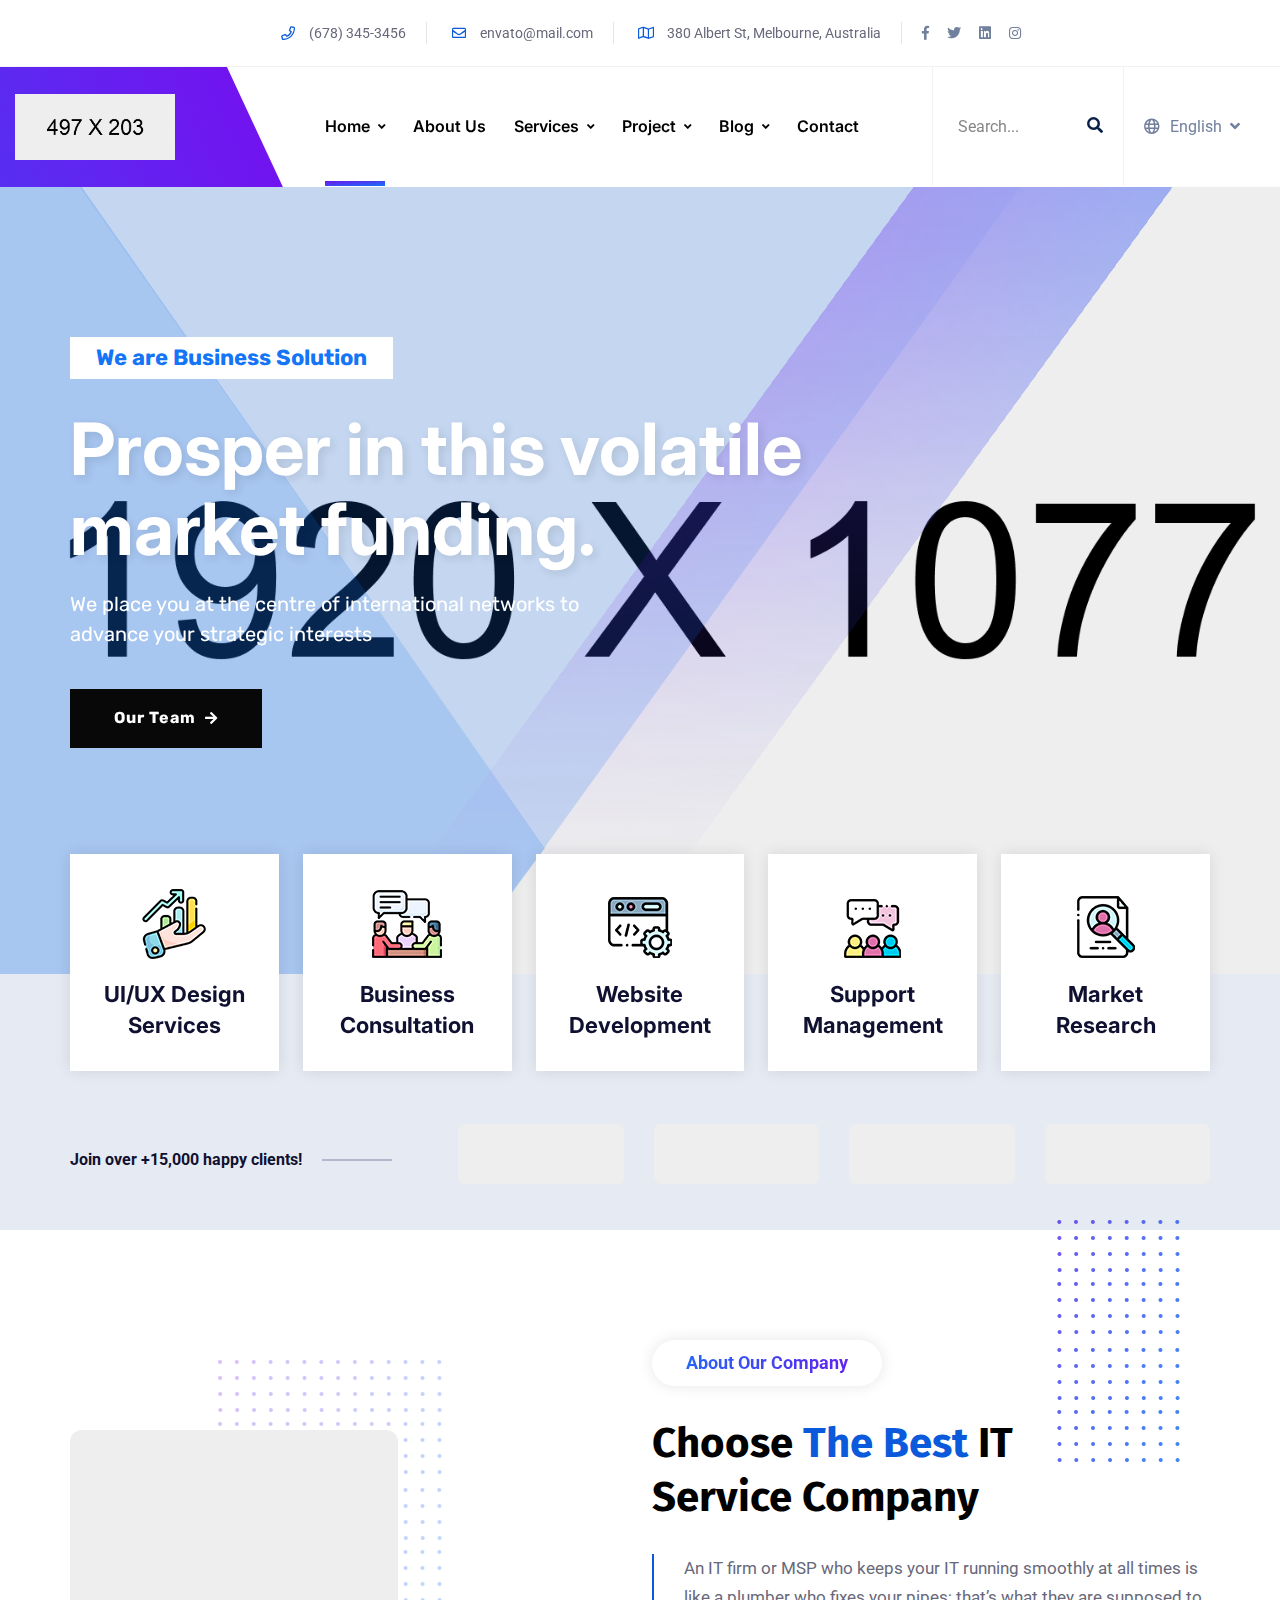
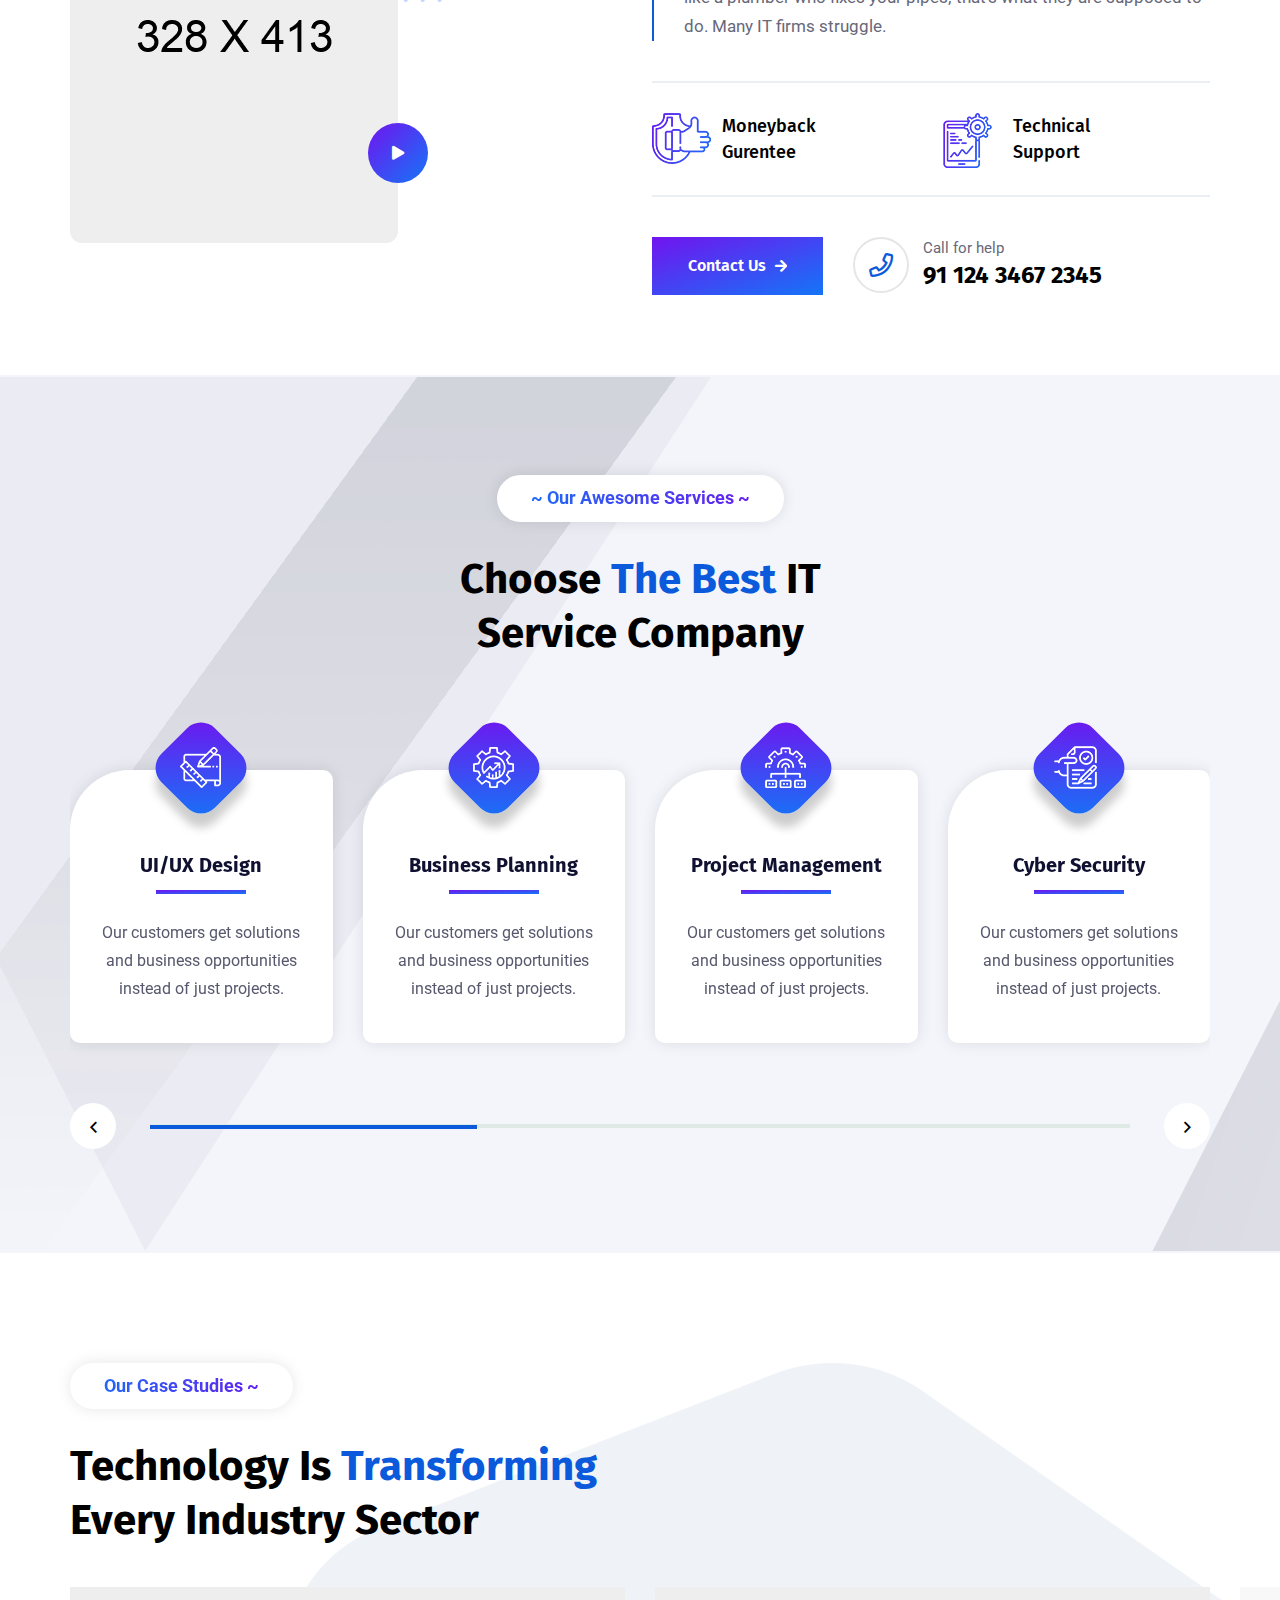
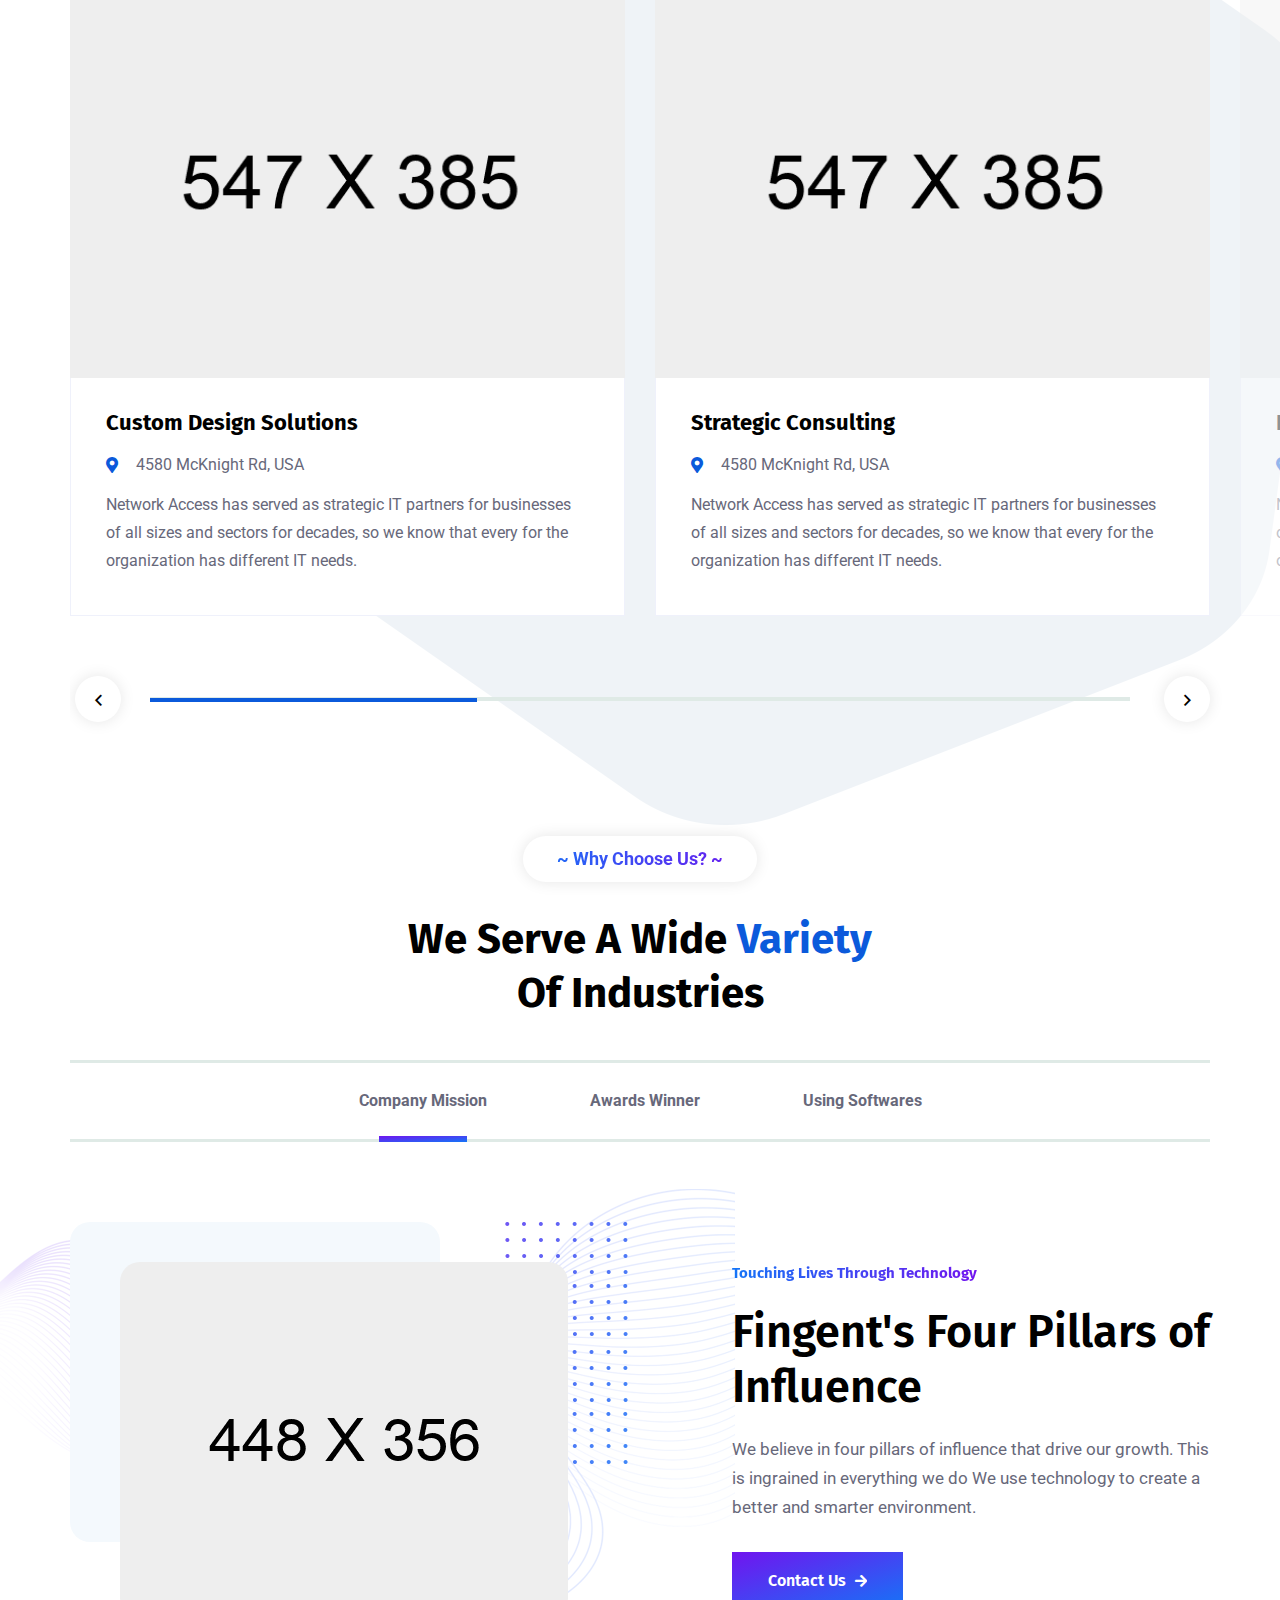
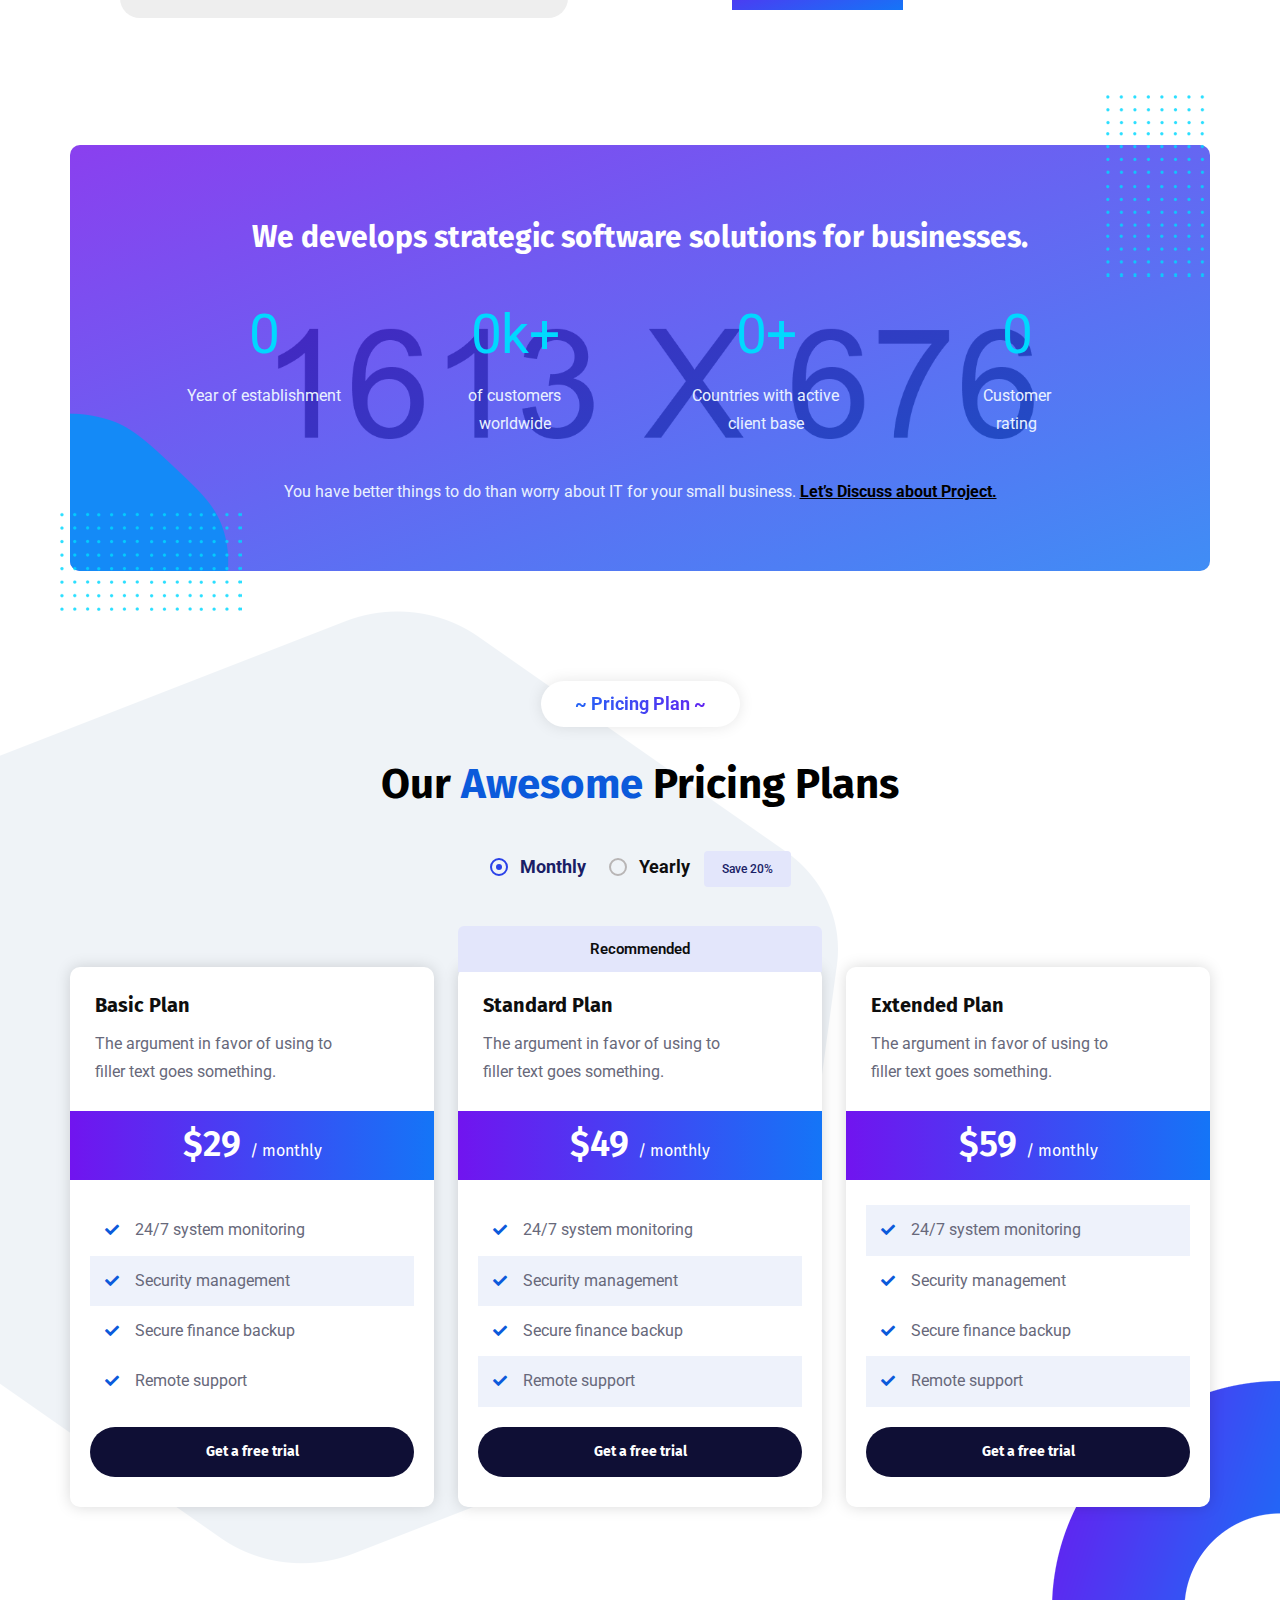
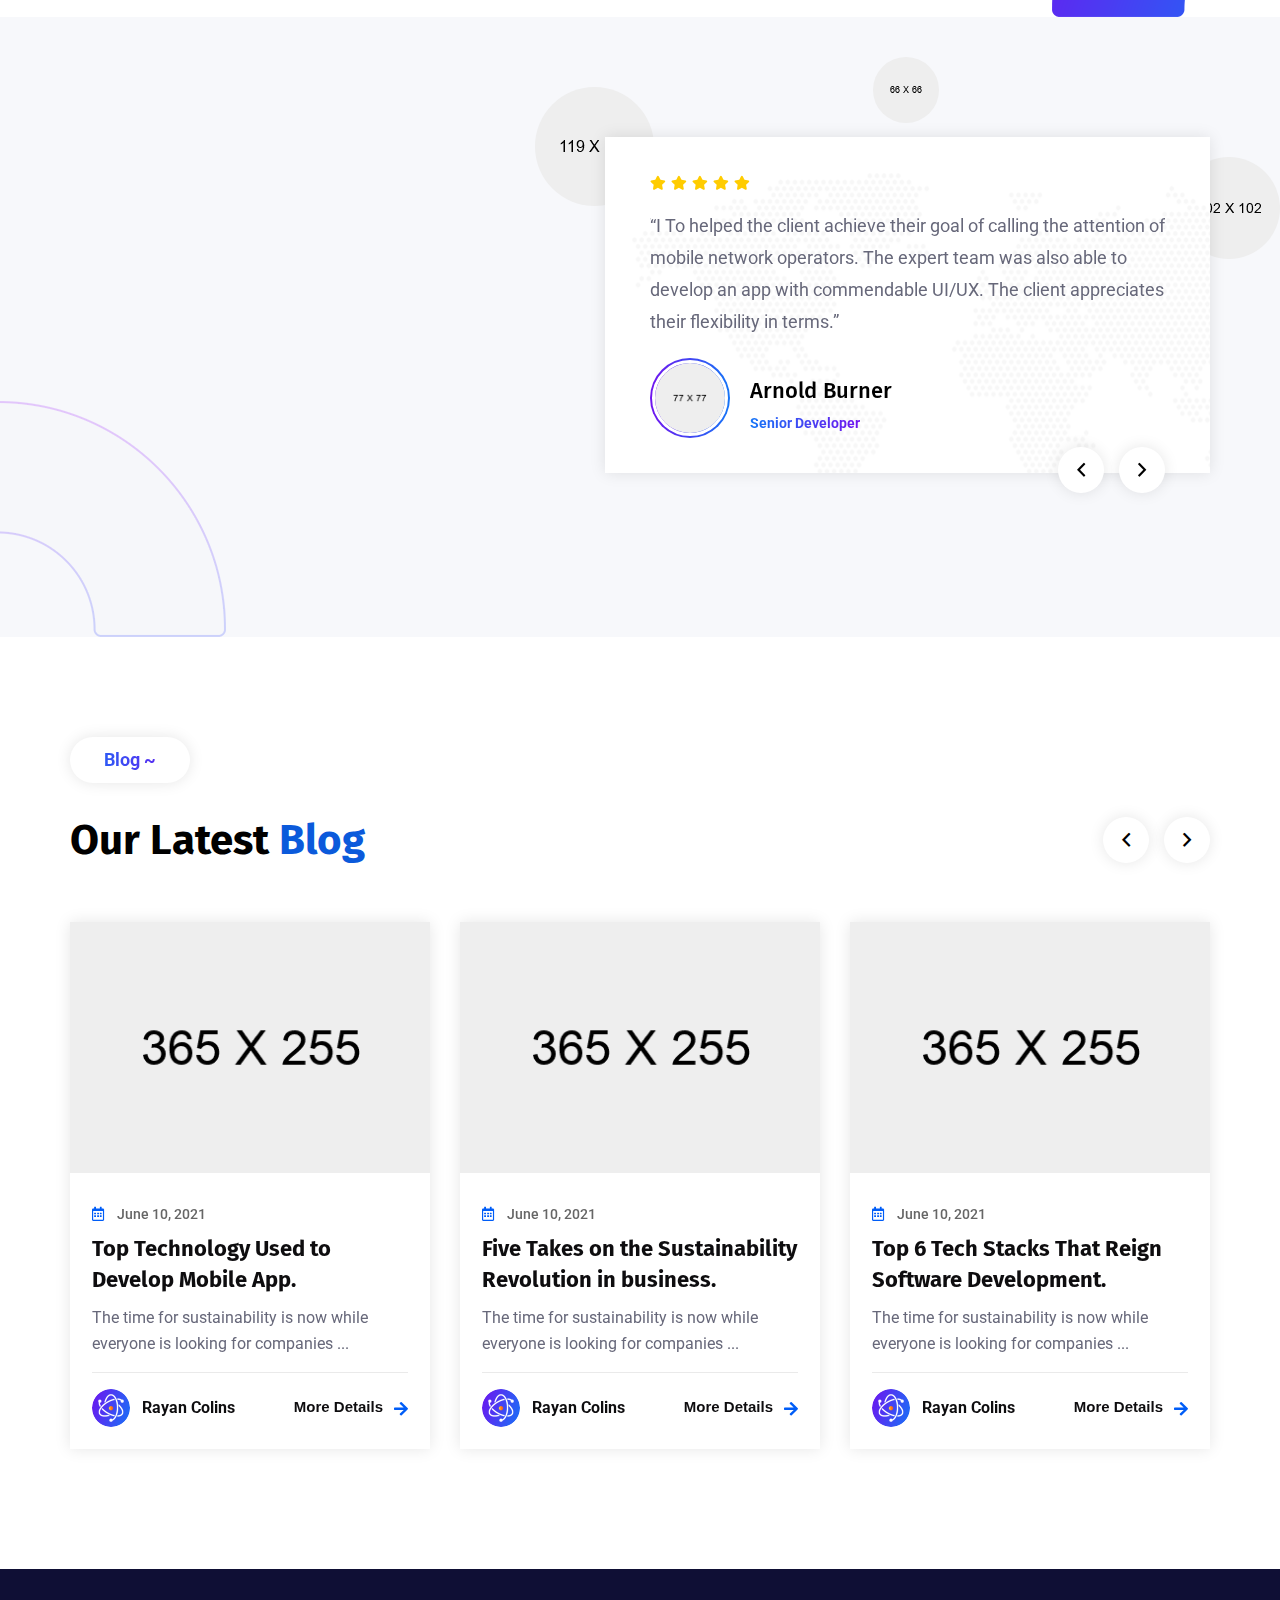
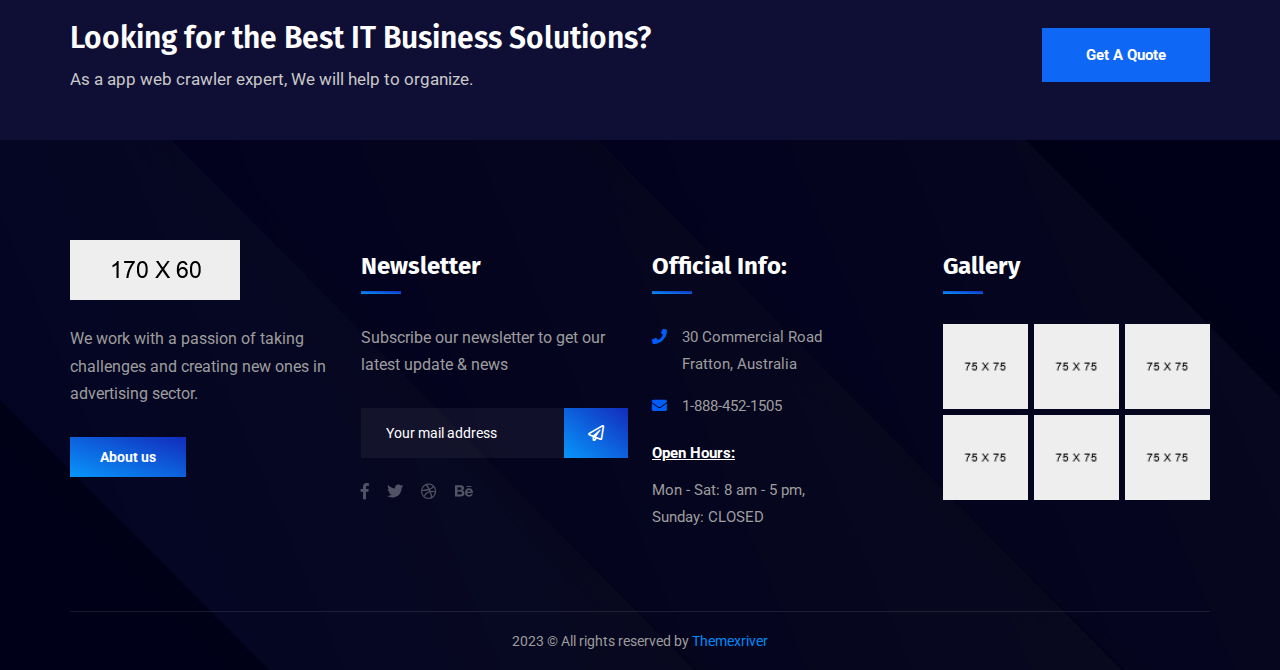
<file: IT-firm/index.html>
<!DOCTYPE html>
<html>
<head>
<meta charset="utf-8">
<title>IT-Firm IT Businees HTML-5 Template | Homepage 02</title>
<!-- Stylesheets -->
<link href="css/bootstrap.css" rel="stylesheet">
<link href="css/style.css" rel="stylesheet">
<link href="css/responsive.css" rel="stylesheet">

<link href="https://fonts.googleapis.com/css2?family=Roboto:wght@300;400;500;700;900&display=swap" rel="stylesheet">
<link href="https://fonts.googleapis.com/css2?family=Fira+Sans:wght@300;400;500;600;700;800;900&display=swap" rel="stylesheet">

<link href="https://fonts.googleapis.com/css2?family=Inter:wght@300;400;500;600;700;800;900&display=swap" rel="stylesheet">
<link href="https://fonts.googleapis.com/css2?family=Rubik:wght@300;400;500;600;700;800;900&display=swap" rel="stylesheet">

<link rel="shortcut icon" href="images/favicon.png" type="image/x-icon">
<link rel="icon" href="images/favicon.png" type="image/x-icon">

<!-- Responsive -->
<meta http-equiv="X-UA-Compatible" content="IE=edge">
<meta name="viewport" content="width=device-width, initial-scale=1.0, maximum-scale=1.0, user-scalable=0">

</head>

<body>
 
<div class="page-wrapper">
	
    <!-- Preloader -->
    <div class="preloader"></div>
	<!-- End Preloader -->
 	
 	<!-- Main Header / Header Style Two -->
    <header class="main-header header-style-two">
    	
		<!-- Header Top -->
		<div class="header-top_two">
			<div class="auto-container">
				<div class="d-flex justify-content-center align-items-center flex-wrap">
					
					<!-- Info List -->
					<ul class="info-list">
						<li><a href="#"><span class="icon fa-solid fa-phone fa-fw"></span>(678) 345-3456</a></li>
						<li><a href="#"><span class="icon fa-solid fa-envelope fa-fw"></span>envato@mail.com</a></li>
						<li><a href="#"><span class="icon fa-solid fa-map fa-fw"></span>380 Albert St, Melbourne, Australia</a></li>
					</ul>
					
					<!-- Social Box -->
					<ul class="header-social_box">
						<li><a href="https://www.twitter.com/" class="fa-brands fa-facebook-f fa-fw"></a></li>
						<li><a href="https://www.facebook.com/" class="fa-brands fa-twitter fa-fw"></a></li>
						<li><a href="https://www.linkedin.com/" class="fa-brands fa-linkedin fa-fw"></a></li>
						<li><a href="https://instagram.com/" class="fa-solid fa-instagram fa-fw"></a></li>
					</ul>
					
				</div>
			</div>
		</div>
		<!-- End Header Top -->
		
		<!-- Header Upper -->
        <div class="header-upper">
            <div class="auto-container">
				<div class="inner-container d-flex">
					<!-- Logo Box -->
					<div class="logo"><a href="index.html"><img src="images/logo-3.png" alt="" title=""></a></div>
					
					<!-- Upper Right -->
					<div class="upper-right">
						<div class="nav-outer d-flex justify-content-between align-items-center flex-wrap">
						
							<!-- Main Menu -->
							<nav class="main-menu show navbar-expand-md">
								<div class="navbar-header">
									<button class="navbar-toggler" type="button" data-toggle="collapse" data-target="#navbarSupportedContent" aria-controls="navbarSupportedContent" aria-expanded="false" aria-label="Toggle navigation">
										<span class="icon-bar"></span>
										<span class="icon-bar"></span>
										<span class="icon-bar"></span>
									</button>
								</div>
								
								<div class="navbar-collapse collapse clearfix" id="navbarSupportedContent">
									<ul class="navigation clearfix">
										<li class="dropdown current"><a href="#">Home</a>
											<ul>
												<li><a href="index.html">Homepage One</a></li>
												<li><a href="index-2.html">Homepage Two</a></li>
												<li><a href="index-3.html">Homepage Three</a></li>
												<li><a href="index-4.html">Homepage Four</a></li>
												<li class="dropdown"><a href="#">Header Styles</a>
													<ul>
														<li><a href="index.html">Header Style One</a></li>
														<li><a href="index-2.html">Header Style Two</a></li>
														<li><a href="index-3.html">Header Style Three</a></li>
														<li><a href="index-4.html">Header Style Four</a></li>
													</ul>
												</li>
											</ul>
										</li>
										<li><a href="about.html">About Us</a></li>
										<li class="dropdown"><a href="#">Services</a>
											<ul>
												<li><a href="services.html">Services</a></li>
												<li><a href="service-detail.html">Service Detail</a></li>
											</ul>
										</li>
										<li class="dropdown"><a href="#">Project</a>
											<ul>
												<li><a href="project.html">project</a></li>
												<li><a href="project-detail.html">project Detail</a></li>
											</ul>
										</li>
										<li class="dropdown"><a href="#">Blog</a>
											<ul>
												<li><a href="blog.html">Our Blog</a></li>
												<li><a href="blog-detail.html">Blog Detail</a></li>
												<li><a href="not-found.html">Not Found</a></li>
											</ul>
										</li>
										<li><a href="contact.html">Contact</a></li>
									</ul>
								</div>
								
							</nav>
							<!-- Main Menu End-->
							
							<div class="outer-box d-flex align-items-center">
								
								<!-- Search Box -->
								<div class="search-box">
									<form method="post" action="contact.html">
										<div class="form-group">
											<input type="search" name="search-field" value="" placeholder="Search..." required>
											<button type="submit"><span class="icon fa fa-search"></span></button>
										</div>
									</form>
								</div>
								
								<!-- Language -->
								<div class="language dropdown">
									<button class="btn dropdown-toggle" type="button" id="dropdownMenu1" data-bs-toggle="dropdown" aria-expanded="false"><i class="fa-solid fa-globe fa-fw"></i>English &nbsp;<span class="fa fa-angle-down"></span></button>
									<ul class="dropdown-menu" aria-labelledby="dropdownMenu1">
										<li><a href="#">English Branch</a></li>
										<li><a href="#">German Branch</a></li>
										<li><a href="#">UAE Branch</a></li>
										<li><a href="#">Qatar Branch</a></li>
									</ul>
								</div>
								
								<div class="button-box">
									<a class="btn-style-three theme-btn btn-item" href="#">
										<div class="btn-wrap">
											<span class="text-one">Get a quote now <i class="fa-solid fa-arrow-right fa-fw"></i></span>
											<span class="text-two">Get a quote now <i class="fa-solid fa-arrow-right fa-fw"></i></span>
										</div>
									</a>
								</div>
								
								<!-- Mobile Navigation Toggler -->
								<div class="mobile-nav-toggler"><span class="icon fa-solid fa-bars fa-fw"></span></div>
								
							</div>
							
						</div>
					</div>
					
				</div>
			</div>
		</div>
		
        <!-- Sticky Header  -->
        <div class="sticky-header">
            <div class="auto-container">
				<div class="d-flex justify-content-between align-items-center">
					<!-- Logo -->
					<div class="logo">
						<a href="index.html" title=""><img src="images/logo-3.png" alt="" title=""></a>
					</div>
					
					<!-- Right Col -->
					<div class="right-box d-flex align-items-center flex-wrap">
						<!-- Main Menu -->
						<nav class="main-menu">
							<!--Keep This Empty / Menu will come through Javascript-->
						</nav>
						<!-- Main Menu End-->
						
						<div class="outer-box d-flex align-items-center">
								
							<!-- Search Box -->
							<div class="search-box">
								<form method="post" action="contact.html">
									<div class="form-group">
										<input type="search" name="search-field" value="" placeholder="Search..." required>
										<button type="submit"><span class="icon fa fa-search"></span></button>
									</div>
								</form>
							</div>
							
							<!-- Language -->
							<div class="language dropdown">
								<button class="btn dropdown-toggle" type="button" id="dropdownMenu2" data-bs-toggle="dropdown" aria-expanded="false"><i class="fa-solid fa-globe fa-fw"></i>English &nbsp;<span class="fa fa-angle-down"></span></button>
								<ul class="dropdown-menu" aria-labelledby="dropdownMenu2">
									<li><a href="#">English Branch</a></li>
									<li><a href="#">German Branch</a></li>
									<li><a href="#">UAE Branch</a></li>
									<li><a href="#">Qatar Branch</a></li>
								</ul>
							</div>
							
							<div class="button-box">
								<a class="btn-style-three theme-btn btn-item" href="#">
									<div class="btn-wrap">
										<span class="text-one">Get a quote now <i class="fa-solid fa-arrow-right fa-fw"></i></span>
										<span class="text-two">Get a quote now <i class="fa-solid fa-arrow-right fa-fw"></i></span>
									</div>
								</a>
							</div>
							
							<!-- Mobile Navigation Toggler -->
							<div class="mobile-nav-toggler"><span class="icon fa-solid fa-bars fa-fw"></span></div>
							
						</div>
						
					</div>
					
				</div>
            </div>
        </div>
		<!-- End Sticky Menu -->
        
		<!-- Mobile Menu  -->
        <div class="mobile-menu">
            <div class="menu-backdrop"></div>
            <div class="close-btn"><span class="icon flaticon-020-x-mark"></span></div>
            <nav class="menu-box">
                <div class="nav-logo"><a href="index.html"><img src="images/logo.png" alt="" title=""></a></div>
				<!-- Search -->
				<div class="search-box">
					<form method="post" action="contact.html">
						<div class="form-group">
							<input type="search" name="search-field" value="" placeholder="SEARCH HERE" required>
							<button type="submit"><span class="icon flaticon-001-loupe"></span></button>
						</div>
					</form>
				</div>
                <div class="menu-outer"><!--Here Menu Will Come Automatically Via Javascript / Same Menu as in Header--></div>
            </nav>
        </div>
		<!-- End Mobile Menu -->
	
    </header>
    <!-- End Main Header -->
	
	<!-- Main Slider -->
	<section class="slider-two">
		<div class="single-item-carousel owl-carousel owl-theme">
			
			<!-- Slide -->
			<div class="slide">
				<div class="slider-two_image-layer" style="background-image:url(images/main-slider/2.jpg)"></div>
				<div class="slider-two_pattern-layer" style="background-image:url(images/main-slider/pattern-1.png)"></div>
				<div class="auto-container">
					
					<!-- Content Column -->
					<div class="slider-two-content">
						<div class="slider-two_inner">
							<div class="slider-two_title">We are Business Solution</div>
							<h1 class="slider-two_heading">Prosper in this volatile <br> market funding.</h1>
							<div class="slider-two_text">We place you at the centre of international networks to <br> advance your strategic interests</div>
							<!-- Button Box -->
							<div class="slider-two_button-box">
								<a class="btn-style-two theme-btn btn-item" href="#">
									<div class="btn-wrap">
										<span class="text-one">Our Team <i class="fa-solid fa-arrow-right fa-fw"></i></span>
										<span class="text-two">Our Team <i class="fa-solid fa-arrow-right fa-fw"></i></span>
									</div>
								</a>
							</div>
						</div>
					</div>
					
				</div>
			</div>
			
			<!-- Slide -->
			<div class="slide">
				<div class="slider-two_image-layer" style="background-image:url(images/main-slider/2.jpg)"></div>
				<div class="slider-two_pattern-layer" style="background-image:url(images/main-slider/pattern-1.png)"></div>
				<div class="auto-container">
					
					<!-- Content Column -->
					<div class="slider-two-content">
						<div class="slider-two_inner">
							<div class="slider-two_title">We are Business Solution</div>
							<h1 class="slider-two_heading">Prosper in this volatile <br> market funding.</h1>
							<div class="slider-two_text">We place you at the centre of international networks to <br> advance your strategic interests</div>
							<!-- Button Box -->
							<div class="slider-two_button-box">
								<a class="btn-style-two theme-btn btn-item" href="#">
									<div class="btn-wrap">
										<span class="text-one">Our Team <i class="fa-solid fa-arrow-right fa-fw"></i></span>
										<span class="text-two">Our Team <i class="fa-solid fa-arrow-right fa-fw"></i></span>
									</div>
								</a>
							</div>
						</div>
					</div>
					
				</div>
			</div>
			
			<!-- Slide -->
			<div class="slide">
				<div class="slider-two_image-layer" style="background-image:url(images/main-slider/2.jpg)"></div>
				<div class="slider-two_pattern-layer" style="background-image:url(images/main-slider/pattern-1.png)"></div>
				<div class="auto-container">
					
					<!-- Content Column -->
					<div class="slider-two-content">
						<div class="slider-two_inner">
							<div class="slider-two_title">We are Business Solution</div>
							<h1 class="slider-two_heading">Prosper in this volatile <br> market funding.</h1>
							<div class="slider-two_text">We place you at the centre of international networks to <br> advance your strategic interests</div>
							<!-- Button Box -->
							<div class="slider-two_button-box">
								<a class="btn-style-two theme-btn btn-item" href="#">
									<div class="btn-wrap">
										<span class="text-one">Our Team <i class="fa-solid fa-arrow-right fa-fw"></i></span>
										<span class="text-two">Our Team <i class="fa-solid fa-arrow-right fa-fw"></i></span>
									</div>
								</a>
							</div>
						</div>
					</div>
					
				</div>
			</div>
			
		</div>
	</section>
	<!-- End Main Slider -->
	
	<!-- Featured One -->
	<section class="featured-one">
		<div class="auto-container">
			<div class="row clearfix">
				
				<!-- Feature Block One -->
				<div class="feature-block_one">
					<div class="feature-block_one-inner">
						<a class="overlay-link" href="service-detail.html"></a>
						<span class="color-layer"></span>
						<span class="feature-block_one-icon">
							<img src="images/icons/feature-1.png" alt="" />
						</span>
						<h5 class="feature-block_one-title">UI/UX Design Services</h5>
					</div>
				</div>
				
				<!-- Feature Block One -->
				<div class="feature-block_one">
					<div class="feature-block_one-inner">
						<a class="overlay-link" href="service-detail.html"></a>
						<span class="color-layer"></span>
						<span class="feature-block_one-icon">
							<img src="images/icons/feature-2.png" alt="" />
						</span>
						<h5 class="feature-block_one-title">Business Consultation</h5>
					</div>
				</div>
				
				<!-- Feature Block One -->
				<div class="feature-block_one">
					<div class="feature-block_one-inner">
						<a class="overlay-link" href="service-detail.html"></a>
						<span class="color-layer"></span>
						<span class="feature-block_one-icon">
							<img src="images/icons/feature-3.png" alt="" />
						</span>
						<h5 class="feature-block_one-title">Website Development</h5>
					</div>
				</div>
				
				<!-- Feature Block One -->
				<div class="feature-block_one">
					<div class="feature-block_one-inner">
						<a class="overlay-link" href="service-detail.html"></a>
						<span class="color-layer"></span>
						<span class="feature-block_one-icon">
							<img src="images/icons/feature-4.png" alt="" />
						</span>
						<h5 class="feature-block_one-title">Support Management</h5>
					</div>
				</div>
				
				<!-- Feature Block One -->
				<div class="feature-block_one">
					<div class="feature-block_one-inner">
						<a class="overlay-link" href="service-detail.html"></a>
						<span class="color-layer"></span>
						<span class="feature-block_one-icon">
							<img src="images/icons/feature-5.png" alt="" />
						</span>
						<h5 class="feature-block_one-title">Market Research</h5>
					</div>
				</div>
				
			</div>
		</div>
	</section>
	<!-- End Featured One -->
	
	<!-- Clients One -->
	<section class="clients-one">
		<div class="clients-one_pattern" style="background-image:url(images/background/3.jpg)"></div>
		<div class="auto-container">
			<div class="row clearfix">
				<!-- Title Column -->
				<div class="clients-one_title-column col-lg-4 col-md-12 col-sm-12">
					<div class="client-one_title">Join over +15,000 happy clients!</div>
				</div>
				<!-- Carousel Column -->
				<div class="clients-one_carousel-column col-lg-8 col-md-12 col-sm-12">
					<!-- Sponsors Carousel -->
					<ul class="sponsors-carousel-two owl-carousel owl-theme">
						<li class="slide-item"><figure class="client-one_image-box"><a href="#"><img src="images/clients/5.png" alt=""></a></figure></li>
						<li class="slide-item"><figure class="client-one_image-box"><a href="#"><img src="images/clients/6.png" alt=""></a></figure></li>
						<li class="slide-item"><figure class="client-one_image-box"><a href="#"><img src="images/clients/7.png" alt=""></a></figure></li>
						<li class="slide-item"><figure class="client-one_image-box"><a href="#"><img src="images/clients/8.png" alt=""></a></figure></li>
						<li class="slide-item"><figure class="client-one_image-box"><a href="#"><img src="images/clients/5.png" alt=""></a></figure></li>
						<li class="slide-item"><figure class="client-one_image-box"><a href="#"><img src="images/clients/6.png" alt=""></a></figure></li>
						<li class="slide-item"><figure class="client-one_image-box"><a href="#"><img src="images/clients/7.png" alt=""></a></figure></li>
						<li class="slide-item"><figure class="client-one_image-box"><a href="#"><img src="images/clients/8.png" alt=""></a></figure></li>
					</ul>
				</div>
			</div>
		</div>
	</section>
	<!-- End Clients One -->
	
	<!-- About Two -->
	<section class="about-two">
		<div class="about-two_pattern-two" style="background-image:url(images/background/pattern-13.png)"></div>
		<div class="auto-container">
			<div class="row clearfix">
				<!-- Content Column -->
				<div class="about-two_image-column col-lg-6 col-md-12 col-sm-12">
					<div class="about-two_pattern-one" style="background-image:url(images/background/pattern-12.png)"></div>
					<div class="about-two_image">
						<img src="images/resource/about-2.jpg" alt="" />
						<!-- About One Detail -->
						<a class="about-two_play lightbox-video fa-solid fa-play fa-fw" href="https://www.youtube.com/watch?v=kxPCFljwJws">
							<i class="ripple"></i>
						</a>
					</div>
				</div>
				
				<!-- Content Column -->
				<div class="about-two_content col-lg-6 col-md-12 col-sm-12">
					<div class="about-two_content-inner">
						<div class="sec-title_two">
							<div class="sec-title_two-title">About Our Company</div>
							<h2 class="sec-title_two-heading">Choose <span>The Best</span> IT <br> Service Company</h2>
						</div>
						<div class="about-two_text">An IT firm or MSP who keeps your IT running smoothly at all times is like a plumber who fixes your pipes; that’s what they are supposed to do. Many IT firms struggle.</div>
						<div class="about-two_feature">
							<div class="row clearfix">
							
								<!-- About Two Block -->
								<div class="about-two_block col-lg-6 col-md-6 col-sm-6">
									<div class="about-two_block-inner">
										<span class="about-two_block-icon">
											<img src="images/icons/about-1.png" alt="" />
										</span>
										<h6 class="about-two_block-heading">Moneyback <br> Gurentee</h6>
									</div>
								</div>
								
								<!-- About Two Block -->
								<div class="about-two_block col-lg-6 col-md-6 col-sm-6">
									<div class="about-two_block-inner">
										<span class="about-two_block-icon">
											<img src="images/icons/about-2.png" alt="" />
										</span>
										<h6 class="about-two_block-heading">Technical <br> Support</h6>
									</div>
								</div>
								
							</div>
						</div>
						
						<div class="d-flex flex-wrap">
							<a class="btn-style-three theme-btn btn-item" href="#">
								<div class="btn-wrap">
									<span class="text-one">Contact Us <i class="fa-solid fa-arrow-right fa-fw"></i></span>
									<span class="text-two">Contact Us <i class="fa-solid fa-arrow-right fa-fw"></i></span>
								</div>
							</a>
							
							<!-- About Phone Box -->
							<div class="about-phone_box">
								<span class="about-phone_icon fa-solid fa-phone fa-fw"></span>
								Call for help <br>
								<a class="about-two_phone-number" href="tel:+91-124-3467-2345">91 124 3467 2345</a>
							</div>
							
						</div>
						
					</div>
				</div>
				
			</div>
		</div>
	</section>
	<!-- End About Two -->
	
	<!-- Services One -->
	<section class="services-one">
		<div class="services-one_pattern-layer" style="background-image:url(images/background/pattern-14.png)"></div>
		<div class="auto-container">
			
			<!-- Sec Title -->
			<div class="sec-title_two centered">
				<div class="sec-title_two-title">~ Our Awesome Services ~</div>
				<h2 class="sec-title_two-heading">Choose <span>The Best</span> IT <br> Service Company</h2>
			</div>
			
			<div class="services-one_inner-coontainer">
				<div class="four-item-carousel owl-carousel owl-theme">
					
					<!-- Service Block One -->
					<div class="service-block_three">
						<div class="service-block_three-inner">
							<span class="service-block_three-icon"><img src="images/icons/service-8.png" alt="" /></span>
							<h5 class="service-block_three-heading">UI/UX Design</h5>
							<div class="service-block_three-text">Our customers get solutions and business opportunities instead of just projects.</div>
							<div class="service-block_three-overlay">
								<div class="service-block_three-color-layer"></div>
								<span class="service-block_three-icon-two"><img src="images/icons/service-8-1.png" alt="" /></span>
								<h5 class="service-block_three-heading alternate"><a href="service-detail.html">UI/UX Design</a></h5>
								<a class="service-block_three-learn" href="service-detail.html">Learn More</a>
							</div>
						</div>
					</div>
					
					<!-- Service Block One -->
					<div class="service-block_three">
						<div class="service-block_three-inner">
							<span class="service-block_three-icon"><img src="images/icons/service-9.png" alt="" /></span>
							<h5 class="service-block_three-heading">Business Planning</h5>
							<div class="service-block_three-text">Our customers get solutions and business opportunities instead of just projects.</div>
							<div class="service-block_three-overlay">
								<div class="service-block_three-color-layer"></div>
								<span class="service-block_three-icon-two"><img src="images/icons/service-9-1.png" alt="" /></span>
								<h5 class="service-block_three-heading alternate"><a href="service-detail.html">Business Planning</a></h5>
								<a class="service-block_three-learn" href="service-detail.html">Learn More</a>
							</div>
						</div>
					</div>
					
					<!-- Service Block One -->
					<div class="service-block_three">
						<div class="service-block_three-inner">
							<span class="service-block_three-icon"><img src="images/icons/service-10.png" alt="" /></span>
							<h5 class="service-block_three-heading">Project Management</h5>
							<div class="service-block_three-text">Our customers get solutions and business opportunities instead of just projects.</div>
							<div class="service-block_three-overlay">
								<div class="service-block_three-color-layer"></div>
								<span class="service-block_three-icon-two"><img src="images/icons/service-10-1.png" alt="" /></span>
								<h5 class="service-block_three-heading alternate"><a href="service-detail.html">Project Management</a></h5>
								<a class="service-block_three-learn" href="service-detail.html">Learn More</a>
							</div>
						</div>
					</div>
					
					<!-- Service Block One -->
					<div class="service-block_three">
						<div class="service-block_three-inner">
							<span class="service-block_three-icon"><img src="images/icons/service-11.png" alt="" /></span>
							<h5 class="service-block_three-heading">Cyber Security</h5>
							<div class="service-block_three-text">Our customers get solutions and business opportunities instead of just projects.</div>
							<div class="service-block_three-overlay">
								<div class="service-block_three-color-layer"></div>
								<span class="service-block_three-icon-two"><img src="images/icons/service-11-1.png" alt="" /></span>
								<h5 class="service-block_three-heading alternate"><a href="service-detail.html">Cyber Security</a></h5>
								<a class="service-block_three-learn" href="service-detail.html">Learn More</a>
							</div>
						</div>
					</div>
					
					<!-- Service Block One -->
					<div class="service-block_three">
						<div class="service-block_three-inner">
							<span class="service-block_three-icon"><img src="images/icons/service-8.png" alt="" /></span>
							<h5 class="service-block_three-heading">UI/UX Design</h5>
							<div class="service-block_three-text">Our customers get solutions and business opportunities instead of just projects.</div>
							<div class="service-block_three-overlay">
								<div class="service-block_three-color-layer"></div>
								<span class="service-block_three-icon-two"><img src="images/icons/service-8-1.png" alt="" /></span>
								<h5 class="service-block_three-heading alternate"><a href="service-detail.html">UI/UX Design</a></h5>
								<a class="service-block_three-learn" href="service-detail.html">Learn More</a>
							</div>
						</div>
					</div>
					
					<!-- Service Block One -->
					<div class="service-block_three">
						<div class="service-block_three-inner">
							<span class="service-block_three-icon"><img src="images/icons/service-9.png" alt="" /></span>
							<h5 class="service-block_three-heading">Business Planning</h5>
							<div class="service-block_three-text">Our customers get solutions and business opportunities instead of just projects.</div>
							<div class="service-block_three-overlay">
								<div class="service-block_three-color-layer"></div>
								<span class="service-block_three-icon-two"><img src="images/icons/service-9-1.png" alt="" /></span>
								<h5 class="service-block_three-heading alternate"><a href="service-detail.html">Business Planning</a></h5>
								<a class="service-block_three-learn" href="service-detail.html">Learn More</a>
							</div>
						</div>
					</div>
					
					<!-- Service Block One -->
					<div class="service-block_three">
						<div class="service-block_three-inner">
							<span class="service-block_three-icon"><img src="images/icons/service-10.png" alt="" /></span>
							<h5 class="service-block_three-heading">Project Management</h5>
							<div class="service-block_three-text">Our customers get solutions and business opportunities instead of just projects.</div>
							<div class="service-block_three-overlay">
								<div class="service-block_three-color-layer"></div>
								<span class="service-block_three-icon-two"><img src="images/icons/service-10-1.png" alt="" /></span>
								<h5 class="service-block_three-heading alternate"><a href="service-detail.html">Project Management</a></h5>
								<a class="service-block_three-learn" href="service-detail.html">Learn More</a>
							</div>
						</div>
					</div>
					
					<!-- Service Block One -->
					<div class="service-block_three">
						<div class="service-block_three-inner">
							<span class="service-block_three-icon"><img src="images/icons/service-11.png" alt="" /></span>
							<h5 class="service-block_three-heading">Cyber Security</h5>
							<div class="service-block_three-text">Our customers get solutions and business opportunities instead of just projects.</div>
							<div class="service-block_three-overlay">
								<div class="service-block_three-color-layer"></div>
								<span class="service-block_three-icon-two"><img src="images/icons/service-11-1.png" alt="" /></span>
								<h5 class="service-block_three-heading alternate"><a href="service-detail.html">Cyber Security</a></h5>
								<a class="service-block_three-learn" href="service-detail.html">Learn More</a>
							</div>
						</div>
					</div>
					
					<!-- Service Block One -->
					<div class="service-block_three">
						<div class="service-block_three-inner">
							<span class="service-block_three-icon"><img src="images/icons/service-8.png" alt="" /></span>
							<h5 class="service-block_three-heading">UI/UX Design</h5>
							<div class="service-block_three-text">Our customers get solutions and business opportunities instead of just projects.</div>
							<div class="service-block_three-overlay">
								<div class="service-block_three-color-layer"></div>
								<span class="service-block_three-icon-two"><img src="images/icons/service-8-1.png" alt="" /></span>
								<h5 class="service-block_three-heading alternate"><a href="service-detail.html">UI/UX Design</a></h5>
								<a class="service-block_three-learn" href="service-detail.html">Learn More</a>
							</div>
						</div>
					</div>
					
					<!-- Service Block One -->
					<div class="service-block_three">
						<div class="service-block_three-inner">
							<span class="service-block_three-icon"><img src="images/icons/service-9.png" alt="" /></span>
							<h5 class="service-block_three-heading">Business Planning</h5>
							<div class="service-block_three-text">Our customers get solutions and business opportunities instead of just projects.</div>
							<div class="service-block_three-overlay">
								<div class="service-block_three-color-layer"></div>
								<span class="service-block_three-icon-two"><img src="images/icons/service-9-1.png" alt="" /></span>
								<h5 class="service-block_three-heading alternate"><a href="service-detail.html">Business Planning</a></h5>
								<a class="service-block_three-learn" href="service-detail.html">Learn More</a>
							</div>
						</div>
					</div>
					
					<!-- Service Block One -->
					<div class="service-block_three">
						<div class="service-block_three-inner">
							<span class="service-block_three-icon"><img src="images/icons/service-10.png" alt="" /></span>
							<h5 class="service-block_three-heading">Project Management</h5>
							<div class="service-block_three-text">Our customers get solutions and business opportunities instead of just projects.</div>
							<div class="service-block_three-overlay">
								<div class="service-block_three-color-layer"></div>
								<span class="service-block_three-icon-two"><img src="images/icons/service-10-1.png" alt="" /></span>
								<h5 class="service-block_three-heading alternate"><a href="service-detail.html">Project Management</a></h5>
								<a class="service-block_three-learn" href="service-detail.html">Learn More</a>
							</div>
						</div>
					</div>
					
					<!-- Service Block One -->
					<div class="service-block_three">
						<div class="service-block_three-inner">
							<span class="service-block_three-icon"><img src="images/icons/service-11.png" alt="" /></span>
							<h5 class="service-block_three-heading">Cyber Security</h5>
							<div class="service-block_three-text">Our customers get solutions and business opportunities instead of just projects.</div>
							<div class="service-block_three-overlay">
								<div class="service-block_three-color-layer"></div>
								<span class="service-block_three-icon-two"><img src="images/icons/service-11-1.png" alt="" /></span>
								<h5 class="service-block_three-heading alternate"><a href="service-detail.html">Cyber Security</a></h5>
								<a class="service-block_three-learn" href="service-detail.html">Learn More</a>
							</div>
						</div>
					</div>
					
				</div>
			</div>
		</div>
	</section>
	<!-- End Services One -->
	
	<!-- Case One -->
	<section class="case-one">
		<div class="case-one_pattern-layer" style="background-image:url(images/background/pattern-16.png)"></div>
		<div class="case-one_pattern-layer-two" data-parallax='{"y" : -100}' style="background-image:url(images/background/pattern-17.png)"></div>
		<div class="auto-container">
			
			<!-- Sec Title -->
			<div class="sec-title_two">
				<div class="sec-title_two-title">Our Case Studies ~</div>
				<h2 class="sec-title_two-heading">Technology Is <span>Transforming</span> <br> Every Industry Sector</h2>
			</div>
			
			<div class="case-one_inner-container">
				<div class="case-carousel owl-carousel owl-theme">
					
					<!-- Case Block -->
					<div class="case-block">
						<div class="case-block_inner">
							<div class="case-block_image">
								<img src="images/resource/case-1.jpg" alt="" />
								<div class="case-one_overlay">
									<div class="case-one_overlay-content">
										<a href="images/resource/case-1.jpg" class="case-block_plus lightbox-image plus fa fa-plus"></a>
									</div>
								</div>
							</div>
							<div class="case-block_lower-content">
								<h5 class="case-block_heading"><a href="service-detail.html">Custom Design Solutions</a></h5>
								<div class="case-block_location">4580 McKnight Rd, USA</div>
								<div class="case-block_text">Network Access has served as strategic IT partners for businesses of all sizes and sectors for decades, so we know that every for the organization has different IT needs. </div>
							</div>
						</div>
					</div>
					
					<!-- Case Block -->
					<div class="case-block">
						<div class="case-block_inner">
							<div class="case-block_image">
								<img src="images/resource/case-2.jpg" alt="" />
								<div class="case-one_overlay">
									<div class="case-one_overlay-content">
										<a href="images/resource/case-2.jpg" class="case-block_plus lightbox-image plus fa fa-plus"></a>
									</div>
								</div>
							</div>
							<div class="case-block_lower-content">
								<h5 class="case-block_heading"><a href="service-detail.html">Strategic Consulting</a></h5>
								<div class="case-block_location">4580 McKnight Rd, USA</div>
								<div class="case-block_text">Network Access has served as strategic IT partners for businesses of all sizes and sectors for decades, so we know that every for the organization has different IT needs. </div>
							</div>
						</div>
					</div>
					
					<!-- Case Block -->
					<div class="case-block">
						<div class="case-block_inner">
							<div class="case-block_image">
								<img src="images/resource/case-3.jpg" alt="" />
								<div class="case-one_overlay">
									<div class="case-one_overlay-content">
										<a href="images/resource/case-3.jpg" class="case-block_plus lightbox-image plus fa fa-plus"></a>
									</div>
								</div>
							</div>
							<div class="case-block_lower-content">
								<h5 class="case-block_heading"><a href="service-detail.html">Remote Control Support</a></h5>
								<div class="case-block_location">4580 McKnight Rd, USA</div>
								<div class="case-block_text">Network Access has served as strategic IT partners for businesses of all sizes and sectors for decades, so we know that every for the organization has different IT needs. </div>
							</div>
						</div>
					</div>
					
					<!-- Case Block -->
					<div class="case-block">
						<div class="case-block_inner">
							<div class="case-block_image">
								<img src="images/resource/case-1.jpg" alt="" />
								<div class="case-one_overlay">
									<div class="case-one_overlay-content">
										<a href="images/resource/case-1.jpg" class="case-block_plus lightbox-image plus fa fa-plus"></a>
									</div>
								</div>
							</div>
							<div class="case-block_lower-content">
								<h5 class="case-block_heading"><a href="service-detail.html">Custom Design Solutions</a></h5>
								<div class="case-block_location">4580 McKnight Rd, USA</div>
								<div class="case-block_text">Network Access has served as strategic IT partners for businesses of all sizes and sectors for decades, so we know that every for the organization has different IT needs. </div>
							</div>
						</div>
					</div>
					
					<!-- Case Block -->
					<div class="case-block">
						<div class="case-block_inner">
							<div class="case-block_image">
								<img src="images/resource/case-2.jpg" alt="" />
								<div class="case-one_overlay">
									<div class="case-one_overlay-content">
										<a href="images/resource/case-2.jpg" class="case-block_plus lightbox-image plus fa fa-plus"></a>
									</div>
								</div>
							</div>
							<div class="case-block_lower-content">
								<h5 class="case-block_heading"><a href="service-detail.html">Strategic Consulting</a></h5>
								<div class="case-block_location">4580 McKnight Rd, USA</div>
								<div class="case-block_text">Network Access has served as strategic IT partners for businesses of all sizes and sectors for decades, so we know that every for the organization has different IT needs. </div>
							</div>
						</div>
					</div>
					
					<!-- Case Block -->
					<div class="case-block">
						<div class="case-block_inner">
							<div class="case-block_image">
								<img src="images/resource/case-3.jpg" alt="" />
								<div class="case-one_overlay">
									<div class="case-one_overlay-content">
										<a href="images/resource/case-3.jpg" class="case-block_plus lightbox-image plus fa fa-plus"></a>
									</div>
								</div>
							</div>
							<div class="case-block_lower-content">
								<h5 class="case-block_heading"><a href="service-detail.html">Remote Control Support</a></h5>
								<div class="case-block_location">4580 McKnight Rd, USA</div>
								<div class="case-block_text">Network Access has served as strategic IT partners for businesses of all sizes and sectors for decades, so we know that every for the organization has different IT needs. </div>
							</div>
						</div>
					</div>
					
				</div>
			</div>
			
		</div>
	</section>
	<!-- End Case One -->
	
	<!-- Choose One -->
	<section class="choose-one">
		<div class="choose-one_pattern-layer" style="background-image:url(images/background/pattern-19.png)"></div>
		<div class="auto-container">
			
			<!-- Sec Title -->
			<div class="sec-title_two centered">
				<div class="sec-title_two-title">~ Why choose Us? ~</div>
				<h2 class="sec-title_two-heading">We serve a wide <span>variety</span> <br> of industries</h2>
			</div>
			
			<!-- Choose Info Tabs -->
			<div class="choose-info-tabs">
				<!-- Choose Tabs -->
				<div class="choose-tabs tabs-box">
				
					<!-- Tab Btns -->
					<ul class="tab-btns tab-buttons clearfix">
						<li data-tab="#prod-mission" class="tab-btn active-btn">Company Mission</li>
						<li data-tab="#prod-winner" class="tab-btn">Awards Winner</li>
						<li data-tab="#prod-software" class="tab-btn">Using Softwares</li>
					</ul>
					
					<!-- Tabs Container -->
					<div class="tabs-content">
						
						<!-- Tab / Active Tab -->
						<div class="tab active-tab" id="prod-mission">
							<div class="row clearfix">
								<!-- Image Column -->
								<div class="choose-one_image-column col-lg-6 col-md-12 col-sm-12">
									<div class="choose-one_image-inner">
										<div class="choose-one_dotted-layer" style="background-image:url(images/background/pattern-18.png)"></div>
										<div class="choose-one_color-layer"></div>
										<div class="choose-one_image">
											<img src="images/resource/choose.jpg" alt="" />
										</div>
									</div>
								</div>
								<!-- Content Column -->
								<div class="choose-one_content-column col-lg-6 col-md-12 col-sm-12">
									<div class="choose-one_content-inner">
										<div class="choose-one_title">Touching Lives Through Technology</div>
										<h2 class="choose-one_heading">Fingent's Four Pillars of Influence</h2>
										<div class="choose-one_text">We believe in four pillars of influence that drive our growth. This is ingrained in everything we do We use technology to create a better and smarter environment.</div>
										<div class="choose-one_button">
											<a class="btn-style-three theme-btn btn-item" href="#">
												<div class="btn-wrap">
													<span class="text-one">Contact Us <i class="fa-solid fa-arrow-right fa-fw"></i></span>
													<span class="text-two">Contact Us <i class="fa-solid fa-arrow-right fa-fw"></i></span>
												</div>
											</a>
										</div>
									</div>
								</div>
							</div>
						</div>
						
						<!-- Tab -->
						<div class="tab" id="prod-winner">
							<div class="row clearfix">
								<!-- Image Column -->
								<div class="choose-one_image-column col-lg-6 col-md-12 col-sm-12">
									<div class="choose-one_image-inner">
										<div class="choose-one_dotted-layer" style="background-image:url(images/background/pattern-18.png)"></div>
										<div class="choose-one_color-layer"></div>
										<div class="choose-one_image">
											<img src="images/resource/choose.jpg" alt="" />
										</div>
									</div>
								</div>
								<!-- Content Column -->
								<div class="choose-one_content-column col-lg-6 col-md-12 col-sm-12">
									<div class="choose-one_content-inner">
										<div class="choose-one_title">Touching Lives Through Technology</div>
										<h2 class="choose-one_heading">Fingent's Four Pillars of Influence</h2>
										<div class="choose-one_text">We believe in four pillars of influence that drive our growth. This is ingrained in everything we do We use technology to create a better and smarter environment.</div>
										<div class="choose-one_button">
											<a class="btn-style-three theme-btn btn-item" href="#">
												<div class="btn-wrap">
													<span class="text-one">Contact Us <i class="fa-solid fa-arrow-right fa-fw"></i></span>
													<span class="text-two">Contact Us <i class="fa-solid fa-arrow-right fa-fw"></i></span>
												</div>
											</a>
										</div>
									</div>
								</div>
							</div>
						</div>
						
						<!-- Tab -->
						<div class="tab" id="prod-software">
							<div class="row clearfix">
								<!-- Image Column -->
								<div class="choose-one_image-column col-lg-6 col-md-12 col-sm-12">
									<div class="choose-one_image-inner">
										<div class="choose-one_dotted-layer" style="background-image:url(images/background/pattern-18.png)"></div>
										<div class="choose-one_color-layer"></div>
										<div class="choose-one_image">
											<img src="images/resource/choose.jpg" alt="" />
										</div>
									</div>
								</div>
								<!-- Content Column -->
								<div class="choose-one_content-column col-lg-6 col-md-12 col-sm-12">
									<div class="choose-one_content-inner">
										<div class="choose-one_title">Touching Lives Through Technology</div>
										<h2 class="choose-one_heading">Fingent's Four Pillars of Influence</h2>
										<div class="choose-one_text">We believe in four pillars of influence that drive our growth. This is ingrained in everything we do We use technology to create a better and smarter environment.</div>
										<div class="choose-one_button">
											<a class="btn-style-three theme-btn btn-item" href="#">
												<div class="btn-wrap">
													<span class="text-one">Contact Us <i class="fa-solid fa-arrow-right fa-fw"></i></span>
													<span class="text-two">Contact Us <i class="fa-solid fa-arrow-right fa-fw"></i></span>
												</div>
											</a>
										</div>
									</div>
								</div>
							</div>
						</div>
						
					</div>
					
				</div>
			</div>
			
		</div>
	</section>
	<!-- End Choose One -->
	
	<!-- Counter Two -->
	<section class="counter-two">
		<div class="auto-container">
			<div class="counter-two_inner-container">
				<div class="counter-two_pattern-one" style="background-image:url(images/background/pattern-20.png)"></div>
				<div class="counter-two_pattern-two" style="background-image:url(images/background/pattern-21.png)"></div>
				<div class="counter-two_pattern-three" style="background-image:url(images/background/pattern-22.png)"></div>
				<div class="counter-two_image-layer" style="background-image:url(images/background/4.jpg)"></div>
				<h2 class="counter-two_heading">We develops strategic software solutions for businesses.</h2>
				
				<div class="row clearfix">
					
					<!-- Counter Column -->
					<div class="counter-two_block col-lg-3 col-md-6 col-sm-6">
						<div class="counter-two_counter"><span class="odometer" data-count="2003"></span></div>
						<div class="counter-two_text">Year of establishment</div>
					</div>
					
					<!-- Counter Column -->
					<div class="counter-two_block col-lg-3 col-md-6 col-sm-6">
						<div class="counter-two_counter"><span class="odometer" data-count="25"></span>k+</div>
						<div class="counter-two_text">of customers worldwide</div>
					</div>
					
					<!-- Counter Column -->
					<div class="counter-two_block col-lg-3 col-md-6 col-sm-6">
						<div class="counter-two_counter"><span class="odometer" data-count="14"></span>+</div>
						<div class="counter-two_text">Countries with active client base</div>
					</div>
					
					<!-- Counter Column -->
					<div class="counter-two_block col-lg-3 col-md-6 col-sm-6">
						<div class="counter-two_counter"><span class="odometer" data-count="5"></span></div>
						<div class="counter-two_text">Customer <br> rating</div>
					</div>
					
				</div>
				
				<div class="counter-two_text">You have better things to do than worry about IT for your small business. <a href="#">Let’s Discuss about Project.</a></div>
				
			</div>
		</div>
	</section>
	<!-- End Counter Two -->
	
	<!-- Pricing One -->
	<section class="pricing-one">
		<div class="pricing-one_pattern-layer" style="background-image:url(images/background/pattern-23.png)"></div>
		<div class="pricing-one_pattern-two" data-parallax='{"y" : -80}' style="background-image:url(images/background/pattern-24.png)"></div>
		<div class="auto-container">
			
			<!-- Sec Title -->
			<div class="sec-title_two centered">
				<div class="sec-title_two-title">~ Pricing Plan ~</div>
				<h2 class="sec-title_two-heading">Our <span>Awesome</span> Pricing Plans</h2>
			</div>
			
			<!-- Pricing Info Tabs -->
			<div class="pricing-info-tabs">
				<!--Pricing Tabs-->
				<div class="pricing-tabs tabs-box">
				
					<!--Tab Btns-->
					<ul class="tab-btns tab-buttons clearfix">
						<li data-tab="#package-monthly" class="tab-btn active-btn"><span class="circle"></span> Monthly</li>
						<li data-tab="#package-yearly" class="tab-btn"><span class="circle"></span> Yearly <span class="save">Save 20%</span></li>
					</ul>
					
					<!--Tabs Container-->
					<div class="tabs-content">
						
						<!--Tab / Active Tab-->
						<div class="tab active-tab" id="package-monthly">
							<div class="content">
								<div class="row clearfix">
									
									<!-- Price Block -->
									<div class="price-block col-lg-4 col-md-6 col-sm-12">
										<div class="inner-box">
											<!-- Title Box -->
											<div class="title-box">
												<h5>Basic Plan</h5>
												<div class="text">The argument in favor of using to <br> filler text goes something.</div>
											</div>
											<div class="price">$29 <span>/ monthly</span></div>
											<div class="lower-box">
												<ul class="price-list">
													<li>24/7 system monitoring</li>
													<li class="style-two">Security management</li>
													<li>Secure finance backup</li>
													<li>Remote support</li>
												</ul>
												<a href="#" class="theme-btn trial-btn">Get a free trial</a>
											</div>
										</div>
									</div>
									
									<!-- Price Block -->
									<div class="price-block col-lg-4 col-md-6 col-sm-12">
										<div class="inner-box">
											<div class="recomend">Recommended</div>
											<!-- Title Box -->
											<div class="title-box">
												<h5>Standard Plan</h5>
												<div class="text">The argument in favor of using to <br> filler text goes something.</div>
											</div>
											<div class="price">$49 <span>/ monthly</span></div>
											<div class="lower-box">
												<ul class="price-list">
													<li>24/7 system monitoring</li>
													<li class="style-two">Security management</li>
													<li>Secure finance backup</li>
													<li class="style-two">Remote support</li>
												</ul>
												<a href="#" class="theme-btn trial-btn">Get a free trial</a>
											</div>
										</div>
									</div>
									
									<!-- Price Block -->
									<div class="price-block col-lg-4 col-md-12 col-sm-12">
										<div class="inner-box">
											<!-- Title Box -->
											<div class="title-box">
												<h5>Extended Plan</h5>
												<div class="text">The argument in favor of using to <br> filler text goes something.</div>
											</div>
											<div class="price">$59 <span>/ monthly</span></div>
											<div class="lower-box">
												<ul class="price-list">
													<li class="style-two">24/7 system monitoring</li>
													<li>Security management</li>
													<li>Secure finance backup</li>
													<li class="style-two">Remote support</li>
												</ul>
												<a href="#" class="theme-btn trial-btn">Get a free trial</a>
											</div>
										</div>
									</div>
									
								</div>
							</div>
						</div>
						
						<!-- Tab -->
						<div class="tab" id="package-yearly">
							<div class="content">
								
								<div class="row clearfix">
									
									<!-- Price Block -->
									<div class="price-block col-lg-4 col-md-6 col-sm-12">
										<div class="inner-box">
											<!-- Title Box -->
											<div class="title-box">
												<h5>Basic Plan</h5>
												<div class="text">The argument in favor of using to <br> filler text goes something.</div>
											</div>
											<div class="price">$79 <span>/ monthly</span></div>
											<div class="lower-box">
												<ul class="price-list">
													<li>24/7 system monitoring</li>
													<li>Security management</li>
													<li>Secure finance backup</li>
													<li class="style-two">Remote support</li>
												</ul>
												<a href="#" class="theme-btn trial-btn">Get a free trial</a>
											</div>
										</div>
									</div>
									
									<!-- Price Block -->
									<div class="price-block col-lg-4 col-md-6 col-sm-12">
										<div class="inner-box">
											<div class="recomend">Recommended</div>
											<!-- Title Box -->
											<div class="title-box">
												<h5>Standard Plan</h5>
												<div class="text">The argument in favor of using to <br> filler text goes something.</div>
											</div>
											<div class="price">$89 <span>/ monthly</span></div>
											<div class="lower-box">
												<ul class="price-list">
													<li>24/7 system monitoring</li>
													<li class="style-two">Security management</li>
													<li>Secure finance backup</li>
													<li>Remote support</li>
												</ul>
												<a href="#" class="theme-btn trial-btn">Get a free trial</a>
											</div>
										</div>
									</div>
									
									<!-- Price Block -->
									<div class="price-block col-lg-4 col-md-12 col-sm-12">
										<div class="inner-box">
											<!-- Title Box -->
											<div class="title-box">
												<h5>Extended Plan</h5>
												<div class="text">The argument in favor of using to <br> filler text goes something.</div>
											</div>
											<div class="price">$99 <span>/ monthly</span></div>
											<div class="lower-box">
												<ul class="price-list">
													<li class="style-two">24/7 system monitoring</li>
													<li>Security management</li>
													<li class="style-two">Secure finance backup</li>
													<li>Remote support</li>
												</ul>
												<a href="#" class="theme-btn trial-btn">Get a free trial</a>
											</div>
										</div>
									</div>
									
								</div>
								
							</div>
						</div>
						
					</div>
				</div>
			</div>
			
		</div>
	</section>
	<!-- End Pricing One -->
	
	<!-- Testimonial Section -->
	<section class="testimonial-section" style="background-image: url(images/background/5.jpg)">
		<div class="pattern-layer-one" style="background-image: url(images/background/pattern-25.png)"></div>
		<div class="auto-container">
			<div class="row clearfix">
			
				<!-- Title Column -->
				<div class="title-column col-lg-5 col-md-12 col-sm-12">
					<div class="inner-column wow fadeInLeft" data-wow-delay="0ms" data-wow-duration="1500ms">
						<!-- Sec Title -->
						<div class="sec-title_two">
							<div class="sec-title_two-title">Testimonials ~</div>
							<h2 class="sec-title_two-heading">Here's what our <br> <span>customers</span> have said.</h2>
							<div class="sec-title_two-text">Simplified IT is designed to help make sure you and your data is protected and your computer runs it's best. The
network Access provides is valuable.</div>
						</div>
						<!-- Button Box -->
						<div class="button-box">
							<a class="btn-style-three theme-btn btn-item" href="#">
								<div class="btn-wrap">
									<span class="text-one">View More <i class="fa-solid fa-arrow-right fa-fw"></i></span>
									<span class="text-two">View More <i class="fa-solid fa-arrow-right fa-fw"></i></span>
								</div>
							</a>
						</div>
					</div>
				</div>
				
				<!-- Carousel Column -->
				<div class="carousel-column col-lg-7 col-md-12 col-sm-12">
					<div class="inner-column" style="background-image: url(images/background/pattern-26.png)">
						<div class="authors-outer">
							<div class="author-one">
								<img src="images/resource/author-2.jpg" alt="" />
							</div>
							<div class="author-two">
								<img src="images/resource/author-3.jpg" alt="" />
							</div>
							<div class="author-three">
								<img src="images/resource/author-4.jpg" alt="" />
							</div>
							<div class="author-four">
								<img src="images/resource/author-5.jpg" alt="" />
							</div>
						</div>
						<div class="single-item-carousel owl-carousel owl-theme">
						
							<!-- Testimonial Block -->
							<div class="testimonial-block">
								<div class="inner-box">
									<div class="rating">
										<span class="fa fa-star"></span>
										<span class="fa fa-star"></span>
										<span class="fa fa-star"></span>
										<span class="fa fa-star"></span>
										<span class="fa fa-star"></span>
									</div>
									<div class="text">“I To helped the client achieve their goal of calling the attention of mobile network operators. The expert team was also able to develop an app with commendable UI/UX. The client appreciates their flexibility in terms.”</div>
								</div>
								<div class="author-box">
									<div class="box-inner">
										<span class="author-image">
											<img src="images/resource/author-1.jpg" alt="" />
										</span>
										<h5>Arnold Burner</h5>
										<div class="designation">Senior Developer</div>
									</div>
								</div>
							</div>
							
							<!-- Testimonial Block -->
							<div class="testimonial-block">
								<div class="inner-box">
									<div class="rating">
										<span class="fa fa-star"></span>
										<span class="fa fa-star"></span>
										<span class="fa fa-star"></span>
										<span class="fa fa-star"></span>
										<span class="fa fa-star"></span>
									</div>
									<div class="text">“I To helped the client achieve their goal of calling the attention of mobile network operators. The expert team was also able to develop an app with commendable UI/UX. The client appreciates their flexibility in terms.”</div>
								</div>
								<div class="author-box">
									<div class="box-inner">
										<span class="author-image">
											<img src="images/resource/author-1.jpg" alt="" />
										</span>
										<h5>Arnold Burner</h5>
										<div class="designation">Senior Developer</div>
									</div>
								</div>
							</div>
							
							<!-- Testimonial Block -->
							<div class="testimonial-block">
								<div class="inner-box">
									<div class="rating">
										<span class="fa fa-star"></span>
										<span class="fa fa-star"></span>
										<span class="fa fa-star"></span>
										<span class="fa fa-star"></span>
										<span class="fa fa-star"></span>
									</div>
									<div class="text">“I To helped the client achieve their goal of calling the attention of mobile network operators. The expert team was also able to develop an app with commendable UI/UX. The client appreciates their flexibility in terms.”</div>
								</div>
								<div class="author-box">
									<div class="box-inner">
										<span class="author-image">
											<img src="images/resource/author-1.jpg" alt="" />
										</span>
										<h5>Arnold Burner</h5>
										<div class="designation">Senior Developer</div>
									</div>
								</div>
							</div>
							
						</div>
					</div>
				</div>
				
			</div>
		</div>
	</section>
	<!-- End Testimonial Section -->
	
	<!-- News One -->
	<section class="news-two">
		<div class="auto-container">
			
			<!-- Sec Title -->
			<div class="sec-title_two">
				<div class="sec-title_two-title">Blog ~</div>
				<h2 class="sec-title_two-heading">Our Latest <span>Blog</span></h2>
			</div>
			
			<div class="news-carousel owl-carousel owl-theme">
				
				<!-- News Block -->
				<div class="news-block">
					<div class="inner-box">
						<div class="image">
							<a href="#"><img src="images/resource/news-4.jpg" alt="" /></a>
						</div>
						<div class="lower-content">
							<div class="post-date">June 10, 2021</div>
							<h5><a href="#">Top Technology Used to Develop Mobile App.</a></h5>
							<div class="text">The time for sustainability is now while everyone is looking for companies ...</div>
							<div class="lower-box">
								<div class="d-flex justify-content-between align-items-center flex-wrap">
									<div class="author">
										<span class="author-image"><img src="images/icons/news-icon.png" alt="" /></span>
										Rayan Colins
									</div>
									<a href="#" class="detail">More Details</a>
								</div>
							</div>
						</div>
					</div>
				</div>
				
				<!-- News Block -->
				<div class="news-block">
					<div class="inner-box">
						<div class="image">
							<a href="#"><img src="images/resource/news-5.jpg" alt="" /></a>
						</div>
						<div class="lower-content">
							<div class="post-date">June 10, 2021</div>
							<h5><a href="#">Five Takes on the Sustainability Revolution in business.</a></h5>
							<div class="text">The time for sustainability is now while everyone is looking for companies ...</div>
							<div class="lower-box">
								<div class="d-flex justify-content-between align-items-center flex-wrap">
									<div class="author">
										<span class="author-image"><img src="images/icons/news-icon.png" alt="" /></span>
										Rayan Colins
									</div>
									<a href="#" class="detail">More Details</a>
								</div>
							</div>
						</div>
					</div>
				</div>
				
				<!-- News Block -->
				<div class="news-block">
					<div class="inner-box">
						<div class="image">
							<a href="#"><img src="images/resource/news-6.jpg" alt="" /></a>
						</div>
						<div class="lower-content">
							<div class="post-date">June 10, 2021</div>
							<h5><a href="#">Top 6 Tech Stacks That Reign Software Development.</a></h5>
							<div class="text">The time for sustainability is now while everyone is looking for companies ...</div>
							<div class="lower-box">
								<div class="d-flex justify-content-between align-items-center flex-wrap">
									<div class="author">
										<span class="author-image"><img src="images/icons/news-icon.png" alt="" /></span>
										Rayan Colins
									</div>
									<a href="#" class="detail">More Details</a>
								</div>
							</div>
						</div>
					</div>
				</div>
				
				<!-- News Block -->
				<div class="news-block">
					<div class="inner-box">
						<div class="image">
							<a href="#"><img src="images/resource/news-4.jpg" alt="" /></a>
						</div>
						<div class="lower-content">
							<div class="post-date">June 10, 2021</div>
							<h5><a href="#">Top Technology Used to Develop Mobile App.</a></h5>
							<div class="text">The time for sustainability is now while everyone is looking for companies ...</div>
							<div class="lower-box">
								<div class="d-flex justify-content-between align-items-center flex-wrap">
									<div class="author">
										<span class="author-image"><img src="images/icons/news-icon.png" alt="" /></span>
										Rayan Colins
									</div>
									<a href="#" class="detail">More Details</a>
								</div>
							</div>
						</div>
					</div>
				</div>
				
				<!-- News Block -->
				<div class="news-block">
					<div class="inner-box">
						<div class="image">
							<a href="#"><img src="images/resource/news-5.jpg" alt="" /></a>
						</div>
						<div class="lower-content">
							<div class="post-date">June 10, 2021</div>
							<h5><a href="#">Five Takes on the Sustainability Revolution in business.</a></h5>
							<div class="text">The time for sustainability is now while everyone is looking for companies ...</div>
							<div class="lower-box">
								<div class="d-flex justify-content-between align-items-center flex-wrap">
									<div class="author">
										<span class="author-image"><img src="images/icons/news-icon.png" alt="" /></span>
										Rayan Colins
									</div>
									<a href="#" class="detail">More Details</a>
								</div>
							</div>
						</div>
					</div>
				</div>
				
				<!-- News Block -->
				<div class="news-block">
					<div class="inner-box">
						<div class="image">
							<a href="#"><img src="images/resource/news-6.jpg" alt="" /></a>
						</div>
						<div class="lower-content">
							<div class="post-date">June 10, 2021</div>
							<h5><a href="#">Top 6 Tech Stacks That Reign Software Development.</a></h5>
							<div class="text">The time for sustainability is now while everyone is looking for companies ...</div>
							<div class="lower-box">
								<div class="d-flex justify-content-between align-items-center flex-wrap">
									<div class="author">
										<span class="author-image"><img src="images/icons/news-icon.png" alt="" /></span>
										Rayan Colins
									</div>
									<a href="#" class="detail">More Details</a>
								</div>
							</div>
						</div>
					</div>
				</div>
				
			</div>
			
		</div>
	</section>
	<!-- End News One -->
	
	<!-- CTA One -->
	<section class="cta-one">
		<div class="auto-container">
			<div class="d-flex justify-content-between align-items-center flex-wrap">
				<div class="left-box">
					<h3 class="cta-one_heading">Looking for the Best IT Business Solutions?</h3>
					<div class="cta-one_text">As a app web crawler expert, We will help to organize.</div>
				</div>
				<div class="right-box">
					<a class="cta-one_btn theme-btn" href="contact.html">get a quote</a>
				</div>
			</div>
		</div>
	</section>
	<!-- End CTA One -->
	
	<!-- Footer -->
	<footer class="main-footer" style="background-image:url(images/background/pattern-11.png)">
		<div class="auto-container">
			<!-- Widgets Section -->
			<div class="widgets-section">
				<div class="row clearfix">
					
					<!-- Big Column -->
					<div class="big-column col-lg-6 col-md-12 col-sm-12">
						<div class="row clearfix">
							
							<!-- Footer Column -->
							<div class="footer-column col-lg-6 col-md-6 col-sm-12">
								<div class="footer-widget logo-widget">
									<div class="logo">
										<a href="index.html"><img src="images/footer-logo.png" alt="" /></a>
									</div>
									<div class="text">We work with a passion of taking challenges and creating new ones in advertising sector.</div>
									<a href="#" class="theme-btn about-btn">About us</a>
								</div>
							</div>
							
							<!-- Footer Column -->
							<div class="footer-column col-lg-6 col-md-6 col-sm-12">
								<div class="footer-widget newsletter-widget">
									<h4>Newsletter</h4>
									<div class="text">Subscribe our newsletter to get our latest update & news</div>
									
									<!-- Email Box -->
									<div class="email-box">
										<form method="post" action="contact.html">
											<div class="form-group">
												<input type="email" name="search-field" value="" placeholder="Your mail address" required>
												<button type="submit"><span class="icon fa-solid fa-paper-plane fa-fw"></span></button>
											</div>
										</form>
									</div>
									
									<!-- Social Box -->
									<ul class="social-box">
										<li><a href="https://www.twitter.com/" class="fa-brands fa-facebook-f fa-fw"></a></li>
										<li><a href="https://www.facebook.com/" class="fa-brands fa-twitter fa-fw"></a></li>
										<li><a href="https://dribbble.com/" class="fa-solid fa-dribbble fa-fw"></a></li>
										<li><a href="https://behance.com/" class="fa-solid fa-behance fa-fw"></a></li>
									</ul>
									<!-- End Social Box -->
									
								</div>
							</div>
							
						</div>
					</div>
					
					<!-- Big Column -->
					<div class="big-column col-lg-6 col-md-12 col-sm-12">
						<div class="row clearfix">
							
							<!-- Footer Column -->
							<div class="footer-column col-lg-6 col-md-6 col-sm-12">
								<div class="footer-widget contact-widget">
									<h4>Official info:</h4>
									<ul class="contact-list">
										<li><span class="icon fa fa-phone"></span> 30 Commercial Road <br> Fratton, Australia</li>
										<li><span class="icon fa fa-envelope"></span> 1-888-452-1505</li>
									</ul>
									<div class="timing">
										<strong>Open Hours: </strong>
										Mon - Sat: 8 am - 5 pm, <br> Sunday: CLOSED
									</div>
								</div>
							</div>
							
							<!-- Footer Column -->
							<div class="footer-column col-lg-6 col-md-6 col-sm-12">
								<div class="footer-widget instagram-widget">
									<h4>Gallery</h4>
									<div class="widget-content">
										<div class="images-outer clearfix">
											<!--Image Box-->
											<figure class="image-box"><a class="lightbox-image" href="images/gallery/project-1.jpg"><img src="images/gallery/footer-gallery-thumb-1.jpg" alt=""></a></figure>
											<!--Image Box-->
											<figure class="image-box"><a class="lightbox-image" href="images/gallery/project-2.jpg"><img src="images/gallery/footer-gallery-thumb-2.jpg" alt=""></a></figure>
											<!--Image Box-->
											<figure class="image-box"><a class="lightbox-image" href="images/gallery/project-3.jpg"><img src="images/gallery/footer-gallery-thumb-3.jpg" alt=""></a></figure>
											<!--Image Box-->
											<figure class="image-box"><a class="lightbox-image" href="images/gallery/project-4.jpg"><img src="images/gallery/footer-gallery-thumb-4.jpg" alt=""></a></figure>
											<!--Image Box-->
											<figure class="image-box"><a class="lightbox-image" href="images/gallery/project-5.jpg"><img src="images/gallery/footer-gallery-thumb-5.jpg" alt=""></a></figure>
											<!--Image Box-->
											<figure class="image-box"><a class="lightbox-image" href="images/gallery/project-6.jpg"><img src="images/gallery/footer-gallery-thumb-6.jpg" alt=""></a></figure>
										</div>
									</div>
								</div>
							</div>
							
						</div>
					</div>
					
				</div>
			</div>
			
			<div class="footer-bottom">
				<div class="copyright">2023 &copy; All rights reserved by <a href="#">Themexriver</a></div>
			</div>
			
		</div>
	</footer>
	<!-- Footer -->
	
	<!-- Search Popup -->
	<div class="search-popup">
		<div class="color-layer"></div>
		<button class="close-search"><span class="fa-solid fa-power-off fa-fw"></span></button>
		<form method="post" action="blog.html">
			<div class="form-group">
				<input type="search" name="search-field" value="" placeholder="Search Here" required="">
				<button class="fa-solid fa-paper-plane fa-fw" type="submit"></button>
			</div>
		</form>
	</div>
	<!-- End Search Popup -->
		
</div>
<!-- End PageWrapper -->

<!-- Scroll To Top -->
<div class="scroll-to-top scroll-to-target" data-target="html"><span class="fa fa-angle-double-up"></span></div>

<script src="js/jquery.js"></script>
<script src="js/appear.js"></script>
<script src="js/owl.js"></script>
<script src="js/wow.js"></script>
<script src="js/odometer.js"></script>
<script src="js/mixitup.js"></script>
<script src="js/popper.min.js"></script>
<script src="js/parallax-scroll.js"></script>
<script src="js/parallax.min.js"></script>
<script src="js/bootstrap.min.js"></script>
<script src="js/tilt.jquery.min.js"></script>
<script src="js/magnific-popup.min.js"></script>

<script src="js/script.js"></script>

<!--[if lt IE 9]><script src="https://cdnjs.cloudflare.com/ajax/libs/html5shiv/3.7.3/html5shiv.js"></script><![endif]-->
<!--[if lt IE 9]><script src="js/respond.js"></script><![endif]-->

</body>
</html>
</file>
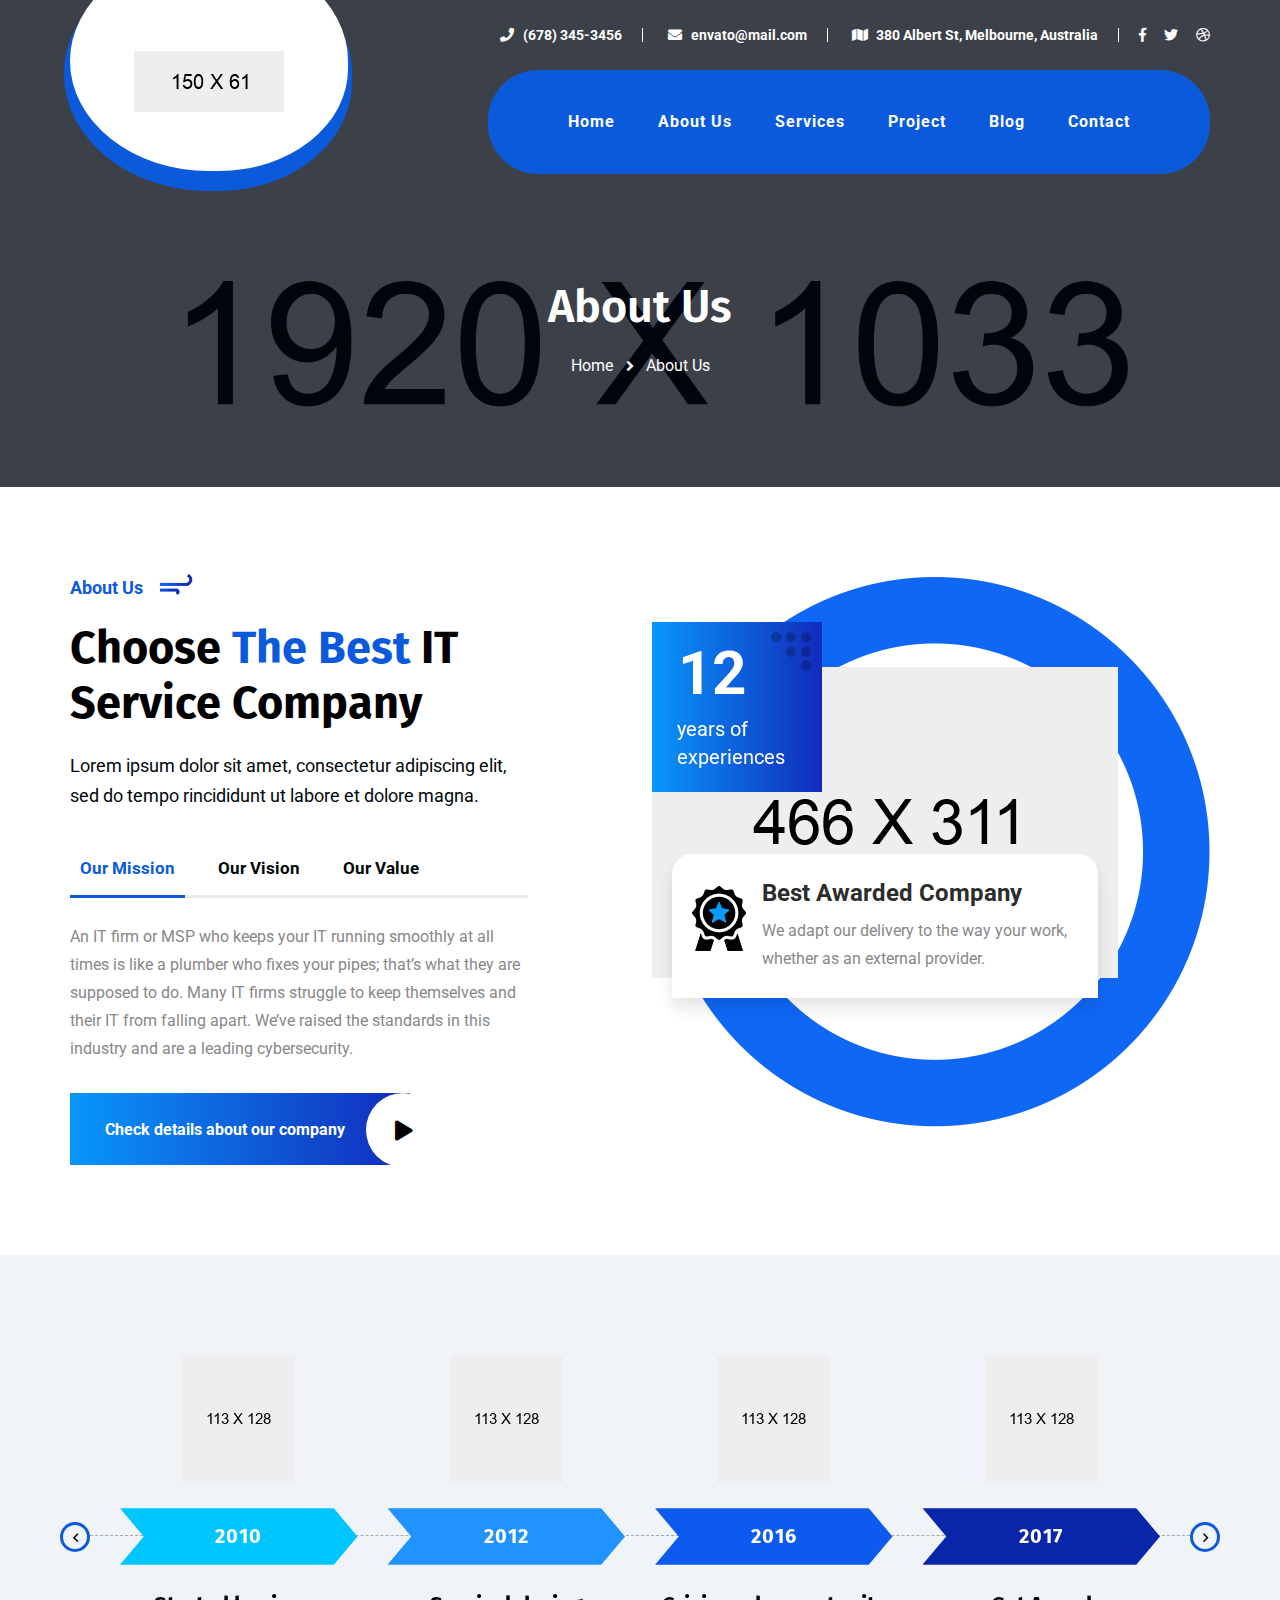
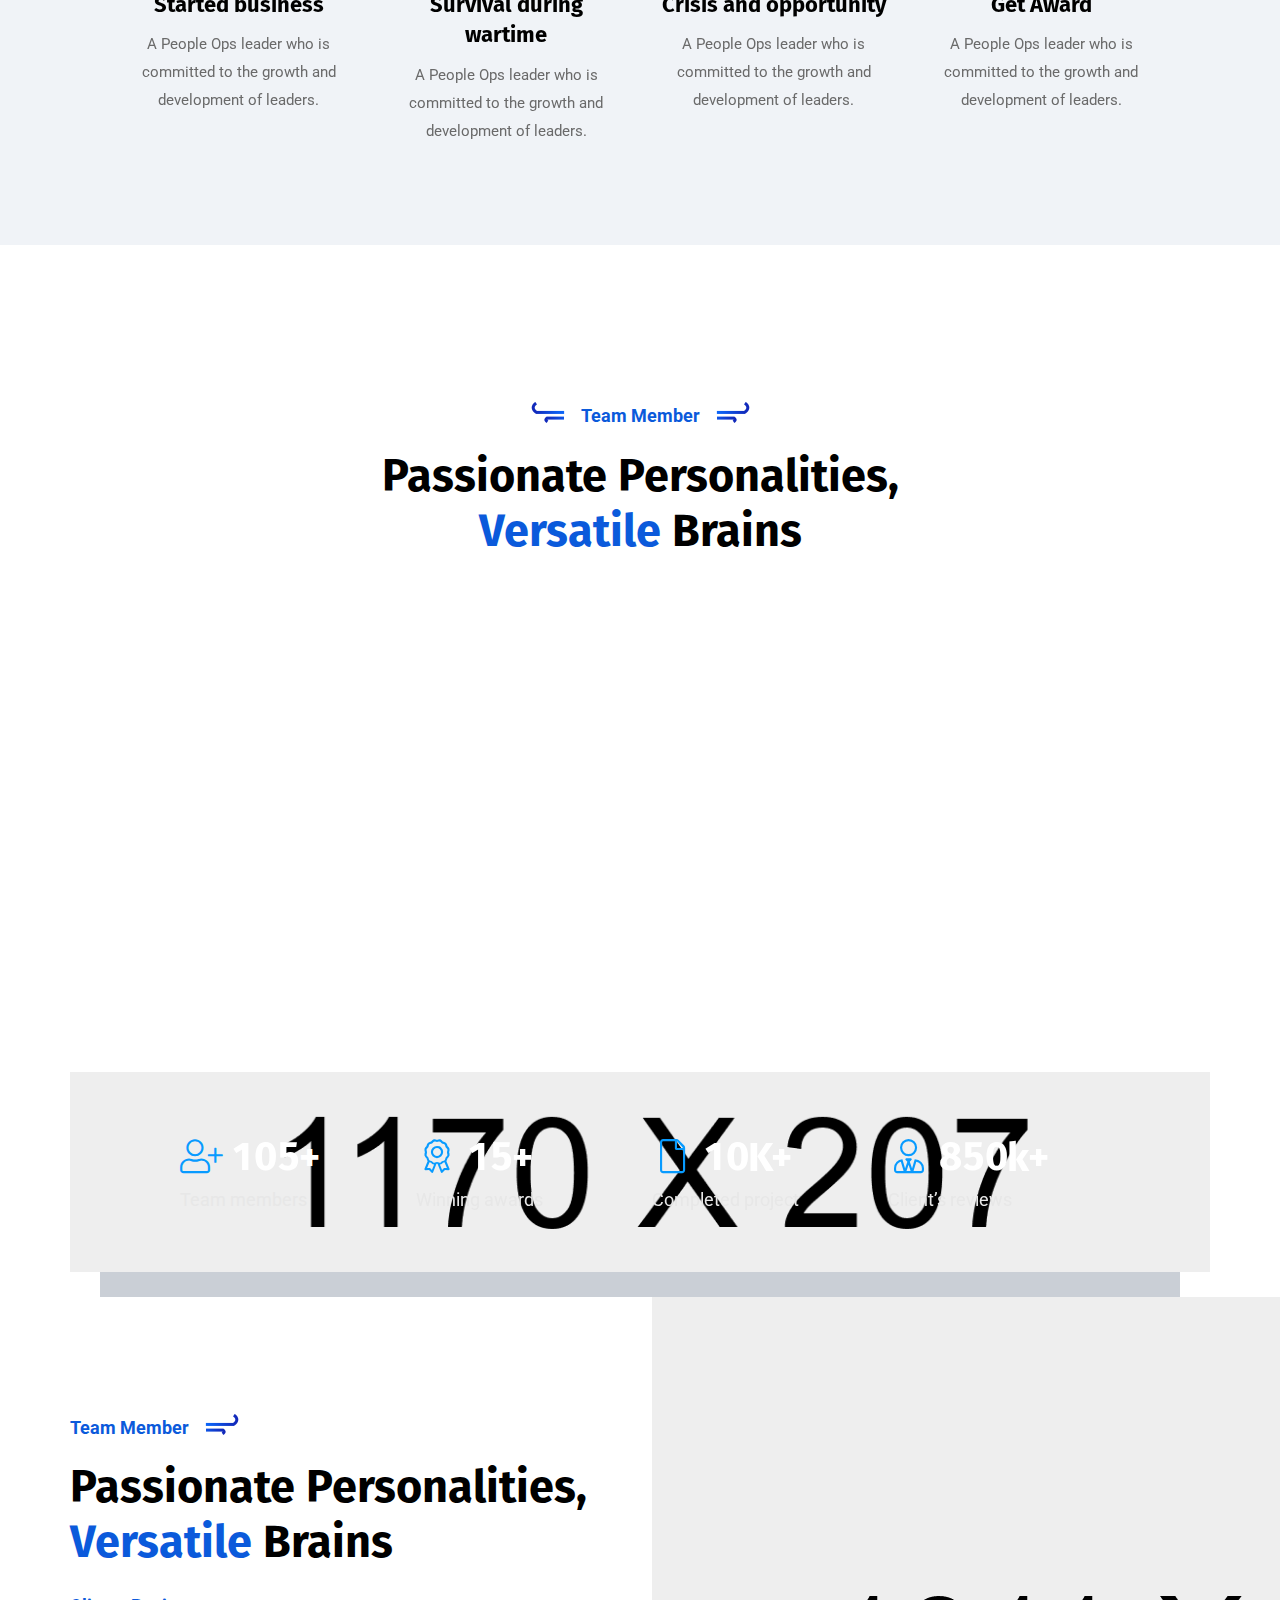
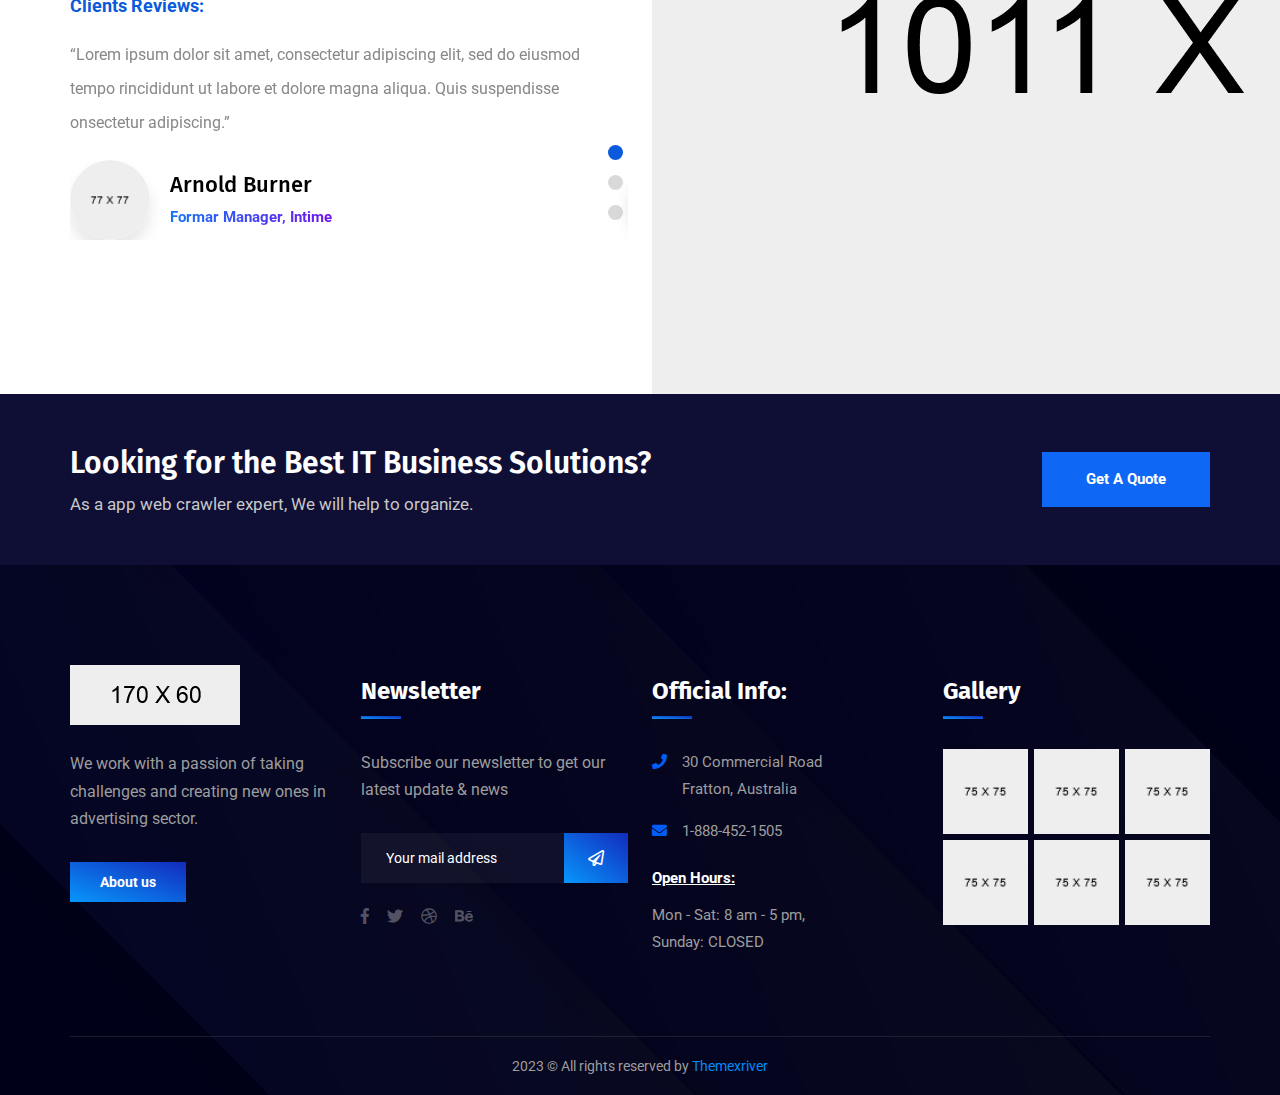
<file: IT-firm/about.html>
<!DOCTYPE html>
<html>
<head>
<meta charset="utf-8">
<title>IT-Firm IT Businees HTML-5 Template | About Us</title>
<!-- Stylesheets -->
<link href="css/bootstrap.css" rel="stylesheet">
<link href="css/style.css" rel="stylesheet">
<link href="css/responsive.css" rel="stylesheet">

<link href="https://fonts.googleapis.com/css2?family=Roboto:wght@300;400;500;700;900&display=swap" rel="stylesheet">
<link href="https://fonts.googleapis.com/css2?family=Fira+Sans:wght@300;400;500;600;700;800;900&display=swap" rel="stylesheet">

<link rel="shortcut icon" href="images/favicon.png" type="image/x-icon">
<link rel="icon" href="images/favicon.png" type="image/x-icon">

<!-- Responsive -->
<meta http-equiv="X-UA-Compatible" content="IE=edge">
<meta name="viewport" content="width=device-width, initial-scale=1.0, maximum-scale=1.0, user-scalable=0">

</head>

<body>
 
<div class="page-wrapper">
	
    <!-- Preloader -->
    <div class="preloader"></div>
	<!-- End Preloader -->
 	
 	<!-- Main Header -->
    <header class="main-header header-style-one">
    	
		<!-- Header Top -->
		<div class="header-top">
			<div class="auto-container">
				<div class="inner-container d-flex flex-wrap">
					<!-- Info List -->
					<ul class="info-list">
						<li><a href="#"><span class="icon fa-solid fa-phone fa-fw"></span>(678) 345-3456</a></li>
						<li><a href="#"><span class="icon fa-solid fa-envelope fa-fw"></span>envato@mail.com</a></li>
						<li><a href="#"><span class="icon fa-solid fa-map fa-fw"></span>380 Albert St, Melbourne, Australia</a></li>
					</ul>
					<!-- Social Box -->
					<ul class="header-social_box">
						<li><a href="https://www.twitter.com/" class="fa-brands fa-facebook-f fa-fw"></a></li>
						<li><a href="https://www.facebook.com/" class="fa-brands fa-twitter fa-fw"></a></li>
						<li><a href="https://dribbble.com/" class="fa-solid fa-dribbble fa-fw"></a></li>
					</ul>
				</div>
			</div>
		</div>
		<!-- End Header Top -->
		
        <!-- Header Lower -->
        <div class="header-lower">
            
			<div class="auto-container">
				<div class="inner-container d-flex justify-content-between align-items-center">
					
					<!-- Logo Box -->
					<div class="logo"><a href="index.html"><img src="images/logo.png" alt="" title=""></a></div>
					
					<div class="nav-outer d-flex align-items-center">
						
						<!-- Main Menu -->
						<nav class="main-menu show navbar-expand-md">
							<div class="navbar-header">
								<button class="navbar-toggler" type="button" data-toggle="collapse" data-target="#navbarSupportedContent" aria-controls="navbarSupportedContent" aria-expanded="false" aria-label="Toggle navigation">
									<span class="icon-bar"></span>
									<span class="icon-bar"></span>
									<span class="icon-bar"></span>
								</button>
							</div>
							
							<div class="navbar-collapse collapse clearfix" id="navbarSupportedContent">
								<ul class="navigation clearfix">
									<li class="dropdown"><a href="#">Home</a>
										<ul>
											<li><a href="index.html">Homepage One</a></li>
											<li><a href="index-2.html">Homepage Two</a></li>
											<li><a href="index-3.html">Homepage Three</a></li>
											<li><a href="index-4.html">Homepage Four</a></li>
											<li class="dropdown"><a href="#">Header Styles</a>
												<ul>
													<li><a href="index.html">Header Style One</a></li>
													<li><a href="index-2.html">Header Style Two</a></li>
													<li><a href="index-3.html">Header Style Three</a></li>
													<li><a href="index-4.html">Header Style Four</a></li>
												</ul>
											</li>
										</ul>
									</li>
									<li><a href="about.html">About Us</a></li>
									<li class="dropdown"><a href="#">Services</a>
										<ul>
											<li><a href="services.html">Services</a></li>
											<li><a href="service-detail.html">Service Detail</a></li>
										</ul>
									</li>
									<li class="dropdown"><a href="#">Project</a>
										<ul>
											<li><a href="project.html">project</a></li>
											<li><a href="project-detail.html">project Detail</a></li>
										</ul>
									</li>
									<li class="dropdown"><a href="#">Blog</a>
										<ul>
											<li><a href="blog.html">Our Blog</a></li>
											<li><a href="blog-detail.html">Blog Detail</a></li>
											<li><a href="not-found.html">Not Found</a></li>
										</ul>
									</li>
									<li><a href="contact.html">Contact</a></li>
								</ul>
							</div>
							
						</nav>
						<!-- Main Menu End-->
						
						<!-- Mobile Navigation Toggler -->
						<div class="mobile-nav-toggler"><span class="icon fa-solid fa-bars fa-fw"></span></div>
						
					</div>
					
				</div>
				
			</div>
        </div>
        <!-- End Header Lower -->
        
		<!-- Sticky Header  -->
        <div class="sticky-header">
            <div class="auto-container">
				<div class="d-flex justify-content-between align-items-center">
					<!-- Logo -->
					<div class="logo">
						<a href="index.html" title=""><img src="images/logo.png" alt="" title=""></a>
					</div>
					
					<!-- Right Col -->
					<div class="right-box d-flex align-items-center flex-wrap">
						<!-- Main Menu -->
						<nav class="main-menu">
							<!--Keep This Empty / Menu will come through Javascript-->
						</nav>
						<!-- Main Menu End-->
						
						<div class="outer-box d-flex align-items-center">
							
							<!-- Button Box -->
							<div class="button-box">
								<a class="btn-style-three theme-btn btn-item" href="#">
									<div class="btn-wrap">
										<span class="text-one">Get a quote <i class="fa-solid fa-arrow-right fa-fw"></i></span>
										<span class="text-two">Get a quote <i class="fa-solid fa-arrow-right fa-fw"></i></span>
									</div>
								</a>
							</div>
							
							<!-- Social Box -->
							<ul class="header-social_box">
								<li><a href="https://www.twitter.com/" class="fa-brands fa-facebook-f fa-fw"></a></li>
								<li><a href="https://www.facebook.com/" class="fa-brands fa-twitter fa-fw"></a></li>
								<li><a href="https://www.linkedin.com/" class="fa-brands fa-linkedin fa-fw"></a></li>
								<li><a href="https://instagram.com/" class="fa-solid fa-instagram fa-fw"></a></li>
							</ul>
							
							<!-- Mobile Navigation Toggler -->
							<div class="mobile-nav-toggler"><span class="icon fa-solid fa-bars fa-fw"></span></div>
							
						</div>
						
					</div>
					
				</div>
            </div>
        </div>
		<!-- End Sticky Menu -->
		
		<!-- Mobile Menu  -->
        <div class="mobile-menu">
            <div class="menu-backdrop"></div>
            <div class="close-btn"><span class="icon flaticon-020-x-mark"></span></div>
            <nav class="menu-box">
                <div class="nav-logo"><a href="index.html"><img src="images/logo.png" alt="" title=""></a></div>
				<!-- Search -->
				<div class="search-box">
					<form method="post" action="contact.html">
						<div class="form-group">
							<input type="search" name="search-field" value="" placeholder="SEARCH HERE" required>
							<button type="submit"><span class="icon flaticon-001-loupe"></span></button>
						</div>
					</form>
				</div>
                <div class="menu-outer"><!--Here Menu Will Come Automatically Via Javascript / Same Menu as in Header--></div>
            </nav>
        </div>
		<!-- End Mobile Menu -->
	
    </header>
    <!-- End Main Header -->
	
	<!-- Page Title -->
    <section class="page-title" style="background-image:url(images/background/7.jpg)">
        <div class="auto-container">
			<h2>About Us</h2>
			<ul class="bread-crumb clearfix">
				<li><a href="index.html">Home</a></li>
				<li>About Us</li>
			</ul>
        </div>
    </section>
    <!-- End Page Title -->
	
	<!-- About One -->
	<section class="about-one">
		<div class="auto-container">
			<div class="row clearfix">
				<!-- Content Column -->
				<div class="about-one_content col-lg-6 col-md-12 col-sm-12">
					<div class="about-one_content-inner">
						<div class="sec-title">
							<div class="sec-title_title">About us</div>
							<h2 class="sec-title_heading">Choose <span>The Best</span> IT <br> Service Company</h2>
							<div class="sec-title_text">Lorem ipsum dolor sit amet, consectetur adipiscing elit, sed do tempo rincididunt ut labore et dolore magna.</div>
						</div>
						
						<!-- About Info Tabs -->
						<div class="about-info-tabs">
							<!-- About Tabs -->
							<div class="about-tabs tabs-box">
							
								<!-- Tab Btns -->
								<ul class="tab-btns tab-buttons clearfix">
									<li data-tab="#prod-mission" class="tab-btn active-btn">Our Mission</li>
									<li data-tab="#prod-vision" class="tab-btn">Our Vision</li>
									<li data-tab="#prod-value" class="tab-btn">Our Value</li>
								</ul>
								
								<!-- Tabs Container -->
								<div class="tabs-content">
									
									<!-- Tab / Active Tab -->
									<div class="tab active-tab" id="prod-mission">
										<div class="content">
											<div class="text">An IT firm or MSP who keeps your IT running smoothly at all times is like a plumber who fixes your pipes; that’s what they are supposed to do. Many IT firms struggle to keep themselves and their IT from falling apart. We’ve raised the standards in this industry and are a leading cybersecurity.</div>
										</div>
									</div>
									
									<!-- Tab -->
									<div class="tab" id="prod-vision">
										<div class="content">
											<div class="text">An IT firm or MSP who keeps your IT running smoothly at all times is like a plumber who fixes your pipes; that’s what they are supposed to do. Many IT firms struggle to keep themselves and their IT from falling apart. We’ve raised the standards in this industry and are a leading cybersecurity.</div>
										</div>
									</div>
									
									<!-- Tab -->
									<div class="tab" id="prod-value">
										<div class="content">
											<div class="text">An IT firm or MSP who keeps your IT running smoothly at all times is like a plumber who fixes your pipes; that’s what they are supposed to do. Many IT firms struggle to keep themselves and their IT from falling apart. We’ve raised the standards in this industry and are a leading cybersecurity.</div>
										</div>
									</div>
									
								</div>
							</div>
						</div>
						
						<!-- About One Detail -->
						<a class="about-one_detail lightbox-video" href="https://www.youtube.com/watch?v=kxPCFljwJws">
							Check details about our company
							<span class="play-icon"><span class="fa-solid fa-play fa-fw"></span><i class="ripple"></i></span>
						</a>
						
					</div>
				</div>
				<!-- Image Column -->
				<div class="about-one_image-column-two col-lg-6 col-md-12 col-sm-12">
					<div class="about-one-image-inner-two">
						<div class="about-cicle_layer-two">
							<img src="images/background/pattern-45.png" alt="" />
						</div>
						<div class="about-one_image-two">
							<!-- Counter Column -->
							<div class="about-one_counter-block">
								<div class="dots-layer" style="background-image:url(images/icons/about-dots.png)"></div>
								<div class="about-one_counter-number"><span class="odometer" data-count="12"></span></div>
								<div class="about-one_counter-text">years of <br> experiences</div>
							</div>
							<img src="images/resource/about-4.jpg" alt="" />
							<div class="about-one_award">
								<div class="about-one_award-inner">
									<div class="about-one_award-icon">
										<img src="images/icons/award.png" alt="" />
									</div>
									<strong>Best Awarded Company</strong>
									We adapt our delivery to the way your work, whether as an external provider.
								</div>
							</div>
						</div>
					</div>
				</div>
			</div>
		</div>
	</section>
	<!-- End About One -->
	
	<!-- Process One -->
	<section class="process-one">
		<div class="auto-container">
			<div class="process-one_inner-conatiner">
				<div class="four-item-carousel owl-carousel owl-theme">
				
					<!-- Process Column -->
					<div class="process-one_block">
						<div class="process-one_block-inner">
							<div class="process-one_image">
								<img src="images/resource/process-1.png" alt="" />
							</div>
							<div class="process-one_year">2010</div>
							<h5 class="process-one_heading">Started business</h5>
							<div class="process-one_text">A People Ops leader who is committed to the growth and development of leaders.</div>
						</div>
					</div>
					
					<!-- Process Column -->
					<div class="process-one_block">
						<div class="process-one_block-inner">
							<div class="process-one_image">
								<img src="images/resource/process-2.png" alt="" />
							</div>
							<div class="process-one_year style-two">2012</div>
							<h5 class="process-one_heading">Survival during wartime</h5>
							<div class="process-one_text">A People Ops leader who is committed to the growth and development of leaders.</div>
						</div>
					</div>
					
					<!-- Process Column -->
					<div class="process-one_block">
						<div class="process-one_block-inner">
							<div class="process-one_image">
								<img src="images/resource/process-3.png" alt="" />
							</div>
							<div class="process-one_year style-three">2016</div>
							<h5 class="process-one_heading">Crisis and opportunity</h5>
							<div class="process-one_text">A People Ops leader who is committed to the growth and development of leaders.</div>
						</div>
					</div>
					
					<!-- Process Column -->
					<div class="process-one_block">
						<div class="process-one_block-inner">
							<div class="process-one_image">
								<img src="images/resource/process-4.png" alt="" />
							</div>
							<div class="process-one_year style-four">2017</div>
							<h5 class="process-one_heading">Get Award</h5>
							<div class="process-one_text">A People Ops leader who is committed to the growth and development of leaders.</div>
						</div>
					</div>
					
					<!-- Process Column -->
					<div class="process-one_block">
						<div class="process-one_block-inner">
							<div class="process-one_image">
								<img src="images/resource/process-1.png" alt="" />
							</div>
							<div class="process-one_year">2010</div>
							<h5 class="process-one_heading">Started business</h5>
							<div class="process-one_text">A People Ops leader who is committed to the growth and development of leaders.</div>
						</div>
					</div>
					
					<!-- Process Column -->
					<div class="process-one_block">
						<div class="process-one_block-inner">
							<div class="process-one_image">
								<img src="images/resource/process-2.png" alt="" />
							</div>
							<div class="process-one_year style-two">2012</div>
							<h5 class="process-one_heading">Survival during wartime</h5>
							<div class="process-one_text">A People Ops leader who is committed to the growth and development of leaders.</div>
						</div>
					</div>
					
					<!-- Process Column -->
					<div class="process-one_block">
						<div class="process-one_block-inner">
							<div class="process-one_image">
								<img src="images/resource/process-3.png" alt="" />
							</div>
							<div class="process-one_year style-three">2016</div>
							<h5 class="process-one_heading">Crisis and opportunity</h5>
							<div class="process-one_text">A People Ops leader who is committed to the growth and development of leaders.</div>
						</div>
					</div>
					
					<!-- Process Column -->
					<div class="process-one_block">
						<div class="process-one_block-inner">
							<div class="process-one_image">
								<img src="images/resource/process-4.png" alt="" />
							</div>
							<div class="process-one_year style-four">2017</div>
							<h5 class="process-one_heading">Get Award</h5>
							<div class="process-one_text">A People Ops leader who is committed to the growth and development of leaders.</div>
						</div>
					</div>
					
				</div>
			</div>
		</div>
	</section>
	<!-- End Process One -->
	
	<!-- Team One -->
	<section class="team-one">
		<div class="auto-container">
			<!-- Sec Title -->
			<div class="sec-title centered">
				<div class="sec-title_title">Team Member</div>
				<h2 class="sec-title_heading">Passionate Personalities, <br> <span class="theme_color">Versatile</span> Brains</h2>
			</div>
			<div class="row clearfix">
				
				<!-- Team One -->
				<div class="team_one col-lg-3 col-md-6 col-sm-12">
					<div class="team_one-inner wow fadeInUp" data-wow-delay="0ms" data-wow-duration="1500ms">
						<div class="team_one-image">
							<img src="images/resource/team-1.jpg" alt="" />
							<div class="team_one-content">
								<h5 class="team-one_title"><a href="team-detail.html">Ashish Sudra</a></h5>
								<div class="team-one_designation">Founder & CEO</div>
							</div>
							
							<div class="team_one-overlay">
								<div class="team-one_overlay-content">
									<div class="team_one-text">Our goal is to propel your to business forward u world-class IT cybersecurity and technology We provide the expert solutions.</div>
									<a class="team_one-more" href="team-detail.html">Read more</a>
								</div>
							</div>
							
						</div>
						<!-- Social Box -->
						<ul class="team-one_social">
							<li><a href="https://www.facebook.com/" class="fa-brands fa-facebook-f fa-fw"></a></li>
							<li><a href="https://www.twitter.com/" class="fa-brands fa-twitter fa-fw"></a></li>
							<li><a href="https://dribbble.com/" class="fa-brands fa fa-dribbble fa-fw"></a></li>
						</ul>
					</div>
				</div>
				
				<!-- Team One -->
				<div class="team_one col-lg-3 col-md-6 col-sm-12">
					<div class="team_one-inner wow fadeInUp" data-wow-delay="150ms" data-wow-duration="1500ms">
						<div class="team_one-image">
							<img src="images/resource/team-2.jpg" alt="" />
							<div class="team_one-content">
								<h5 class="team-one_title"><a href="team-detail.html">Rachna Sheth</a></h5>
								<div class="team-one_designation">International Business Head</div>
							</div>
							
							<div class="team_one-overlay">
								<div class="team-one_overlay-content">
									<div class="team_one-text">Our goal is to propel your to business forward u world-class IT cybersecurity and technology We provide the expert solutions.</div>
									<a class="team_one-more" href="team-detail.html">Read more</a>
								</div>
							</div>
							
						</div>
						<!-- Social Box -->
						<ul class="team-one_social">
							<li><a href="https://www.facebook.com/" class="fa-brands fa-facebook-f fa-fw"></a></li>
							<li><a href="https://www.twitter.com/" class="fa-brands fa-twitter fa-fw"></a></li>
							<li><a href="https://dribbble.com/" class="fa-brands fa fa-dribbble fa-fw"></a></li>
						</ul>
					</div>
				</div>
				
				<!-- Team One -->
				<div class="team_one col-lg-3 col-md-6 col-sm-12">
					<div class="team_one-inner wow fadeInUp" data-wow-delay="300ms" data-wow-duration="1500ms">
						<div class="team_one-image">
							<img src="images/resource/team-3.jpg" alt="" />
							<div class="team_one-content">
								<h5 class="team-one_title"><a href="team-detail.html">Tapak Meni</a></h5>
								<div class="team-one_designation">Founder & CEO</div>
							</div>
							
							<div class="team_one-overlay">
								<div class="team-one_overlay-content">
									<div class="team_one-text">Our goal is to propel your to business forward u world-class IT cybersecurity and technology We provide the expert solutions.</div>
									<a class="team_one-more" href="team-detail.html">Read more</a>
								</div>
							</div>
							
						</div>
						<!-- Social Box -->
						<ul class="team-one_social">
							<li><a href="https://www.facebook.com/" class="fa-brands fa-facebook-f fa-fw"></a></li>
							<li><a href="https://www.twitter.com/" class="fa-brands fa-twitter fa-fw"></a></li>
							<li><a href="https://dribbble.com/" class="fa-brands fa fa-dribbble fa-fw"></a></li>
						</ul>
					</div>
				</div>
				
				<!-- Team One -->
				<div class="team_one col-lg-3 col-md-6 col-sm-12">
					<div class="team_one-inner wow fadeInUp" data-wow-delay="450ms" data-wow-duration="1500ms">
						<div class="team_one-image">
							<img src="images/resource/team-4.jpg" alt="" />
							<div class="team_one-content">
								<h5 class="team-one_title"><a href="team-detail.html">Ergi Laura</a></h5>
								<div class="team-one_designation">Founder & CEO</div>
							</div>
							
							<div class="team_one-overlay">
								<div class="team-one_overlay-content">
									<div class="team_one-text">Our goal is to propel your to business forward u world-class IT cybersecurity and technology We provide the expert solutions.</div>
									<a class="team_one-more" href="team-detail.html">Read more</a>
								</div>
							</div>
							
						</div>
						<!-- Social Box -->
						<ul class="team-one_social">
							<li><a href="https://www.facebook.com/" class="fa-brands fa-facebook-f fa-fw"></a></li>
							<li><a href="https://www.twitter.com/" class="fa-brands fa-twitter fa-fw"></a></li>
							<li><a href="https://dribbble.com/" class="fa-brands fa fa-dribbble fa-fw"></a></li>
						</ul>
					</div>
				</div>
				
			</div>
		</div>
	</section>
	<!-- End Team One -->
	
	<!-- Counter One -->
	<section class="counter-one">
		<div class="auto-container">
			<div class="counter-one_inner-container" style="background-image:url(images/background/1.jpg)">
				<div class="row clearfix">
					
					<!-- Counter Column -->
					<div class="counter-one_block col-lg-3 col-md-6 col-sm-6">
						<div class="counter-one_inner">
							<span class="counter-one_icon fa-solid fa-user-plus fa-fw"></span>
							<div class="counter-one_counter"><span class="odometer" data-count="105"></span>+</div>
							<div class="counter-one_text">Team members</div>
						</div>
					</div>
					
					<!-- Counter Column -->
					<div class="counter-one_block col-lg-3 col-md-6 col-sm-6">
						<div class="counter-one_inner">
							<span class="counter-one_icon fa-solid fa-award fa-fw"></span>
							<div class="counter-one_counter"><span class="odometer" data-count="15"></span>+</div>
							<div class="counter-one_text">Winning awards</div>
						</div>
					</div>
					
					<!-- Counter Column -->
					<div class="counter-one_block col-lg-3 col-md-6 col-sm-6">
						<div class="counter-one_inner">
							<span class="counter-one_icon fa-regular fa-file fa-fw"></span>
							<div class="counter-one_counter"><span class="odometer" data-count="10"></span>K+</div>
							<div class="counter-one_text">Completed project</div>
						</div>
					</div>
					
					<!-- Counter Column -->
					<div class="counter-one_block col-lg-3 col-md-6 col-sm-6">
						<div class="counter-one_inner">
							<span class="counter-one_icon fa-solid fa-user-tie fa-fw"></span>
							<div class="counter-one_counter"><span class="odometer" data-count="850"></span>k+</div>
							<div class="counter-one_text">Client’s reviews</div>
						</div>
					</div>
					
				</div>
			</div>
		</div>
	</section>
	<!-- End Counter One -->
	
	<!-- Testimonial Three -->
	<section class="testimonial-three">
		<div class="auto-container">
			<div class="row clearfix">
				
				<!-- Carousel Column -->
				<div class="testimonial-three_carousel-column col-lg-6 col-md-12 col-sm-12">
					<div class="testimonial-three_carousel-inner">
						<!-- Sec Title -->
						<div class="sec-title">
							<div class="sec-title_title">Team Member</div>
							<h2 class="sec-title_heading">Passionate Personalities, <br> <span class="theme_color">Versatile</span> Brains</h2>
						</div>
						<div class="testimonial-three_review">Clients Reviews:</div>
						<div class="single-item-carousel owl-carousel owl-theme">
							
							<!-- Testimonial Block Three -->
							<div class="testimonial-block_three">
								<div class="testimonial-block_three-inner">
									<div class="testimonial-block_three-text">“Lorem ipsum dolor sit amet, consectetur adipiscing elit, sed do eiusmod tempo rincididunt ut labore et dolore magna aliqua. Quis suspendisse onsectetur adipiscing.”</div>
									
									<div class="author-box">
										<div class="box-inner">
											<span class="author-image">
												<img src="images/resource/author-1.jpg" alt="" />
											</span>
											<h5>Arnold Burner</h5>
											<div class="designation">Formar Manager, Intime</div>
										</div>
									</div>
									
								</div>
							</div>
							
							<!-- Testimonial Block Three -->
							<div class="testimonial-block_three">
								<div class="testimonial-block_three-inner">
									<div class="testimonial-block_three-text">“Lorem ipsum dolor sit amet, consectetur adipiscing elit, sed do eiusmod tempo rincididunt ut labore et dolore magna aliqua. Quis suspendisse onsectetur adipiscing.”</div>
									
									<div class="author-box">
										<div class="box-inner">
											<span class="author-image">
												<img src="images/resource/author-1.jpg" alt="" />
											</span>
											<h5>Arnold Burner</h5>
											<div class="designation">Formar Manager, Intime</div>
										</div>
									</div>
									
								</div>
							</div>
							
							<!-- Testimonial Block Three -->
							<div class="testimonial-block_three">
								<div class="testimonial-block_three-inner">
									<div class="testimonial-block_three-text">“Lorem ipsum dolor sit amet, consectetur adipiscing elit, sed do eiusmod tempo rincididunt ut labore et dolore magna aliqua. Quis suspendisse onsectetur adipiscing.”</div>
									
									<div class="author-box">
										<div class="box-inner">
											<span class="author-image">
												<img src="images/resource/author-1.jpg" alt="" />
											</span>
											<h5>Arnold Burner</h5>
											<div class="designation">Formar Manager, Intime</div>
										</div>
									</div>
									
								</div>
							</div>
							
						</div>
					</div>
				</div>
				
				<!-- Image Column -->
				<div class="testimonial-three_image-column col-lg-6 col-md-12 col-sm-12">
					<div class="testimonial-three_image-inner">
						<div class="testimonial-three_image">
							<img src="images/resource/testimonial-2.png" alt="" />
						</div>
					</div>
				</div>
				
			</div>
		</div>
	</section>
	<!-- End Testimonial Three -->
	
	<!-- CTA One -->
	<section class="cta-one">
		<div class="auto-container">
			<div class="d-flex justify-content-between align-items-center flex-wrap">
				<div class="left-box">
					<h3 class="cta-one_heading">Looking for the Best IT Business Solutions?</h3>
					<div class="cta-one_text">As a app web crawler expert, We will help to organize.</div>
				</div>
				<div class="right-box">
					<a class="cta-one_btn theme-btn" href="contact.html">get a quote</a>
				</div>
			</div>
		</div>
	</section>
	<!-- End CTA One -->
	
	<!-- Footer -->
	<footer class="main-footer" style="background-image:url(images/background/pattern-11.png)">
		<div class="auto-container">
			<!-- Widgets Section -->
			<div class="widgets-section">
				<div class="row clearfix">
					
					<!-- Big Column -->
					<div class="big-column col-lg-6 col-md-12 col-sm-12">
						<div class="row clearfix">
							
							<!-- Footer Column -->
							<div class="footer-column col-lg-6 col-md-6 col-sm-12">
								<div class="footer-widget logo-widget">
									<div class="logo">
										<a href="index.html"><img src="images/footer-logo.png" alt="" /></a>
									</div>
									<div class="text">We work with a passion of taking challenges and creating new ones in advertising sector.</div>
									<a href="#" class="theme-btn about-btn">About us</a>
								</div>
							</div>
							
							<!-- Footer Column -->
							<div class="footer-column col-lg-6 col-md-6 col-sm-12">
								<div class="footer-widget newsletter-widget">
									<h4>Newsletter</h4>
									<div class="text">Subscribe our newsletter to get our latest update & news</div>
									
									<!-- Email Box -->
									<div class="email-box">
										<form method="post" action="contact.html">
											<div class="form-group">
												<input type="email" name="search-field" value="" placeholder="Your mail address" required>
												<button type="submit"><span class="icon fa-solid fa-paper-plane fa-fw"></span></button>
											</div>
										</form>
									</div>
									
									<!-- Social Box -->
									<ul class="social-box">
										<li><a href="https://www.twitter.com/" class="fa-brands fa-facebook-f fa-fw"></a></li>
										<li><a href="https://www.facebook.com/" class="fa-brands fa-twitter fa-fw"></a></li>
										<li><a href="https://dribbble.com/" class="fa-solid fa-dribbble fa-fw"></a></li>
										<li><a href="https://behance.com/" class="fa-solid fa-behance fa-fw"></a></li>
									</ul>
									<!-- End Social Box -->
									
								</div>
							</div>
							
						</div>
					</div>
					
					<!-- Big Column -->
					<div class="big-column col-lg-6 col-md-12 col-sm-12">
						<div class="row clearfix">
							
							<!-- Footer Column -->
							<div class="footer-column col-lg-6 col-md-6 col-sm-12">
								<div class="footer-widget contact-widget">
									<h4>Official info:</h4>
									<ul class="contact-list">
										<li><span class="icon fa fa-phone"></span> 30 Commercial Road <br> Fratton, Australia</li>
										<li><span class="icon fa fa-envelope"></span> 1-888-452-1505</li>
									</ul>
									<div class="timing">
										<strong>Open Hours: </strong>
										Mon - Sat: 8 am - 5 pm, <br> Sunday: CLOSED
									</div>
								</div>
							</div>
							
							<!-- Footer Column -->
							<div class="footer-column col-lg-6 col-md-6 col-sm-12">
								<div class="footer-widget instagram-widget">
									<h4>Gallery</h4>
									<div class="widget-content">
										<div class="images-outer clearfix">
											<!--Image Box-->
											<figure class="image-box"><a class="lightbox-image" href="images/gallery/project-1.jpg"><img src="images/gallery/footer-gallery-thumb-1.jpg" alt=""></a></figure>
											<!--Image Box-->
											<figure class="image-box"><a class="lightbox-image" href="images/gallery/project-2.jpg"><img src="images/gallery/footer-gallery-thumb-2.jpg" alt=""></a></figure>
											<!--Image Box-->
											<figure class="image-box"><a class="lightbox-image" href="images/gallery/project-3.jpg"><img src="images/gallery/footer-gallery-thumb-3.jpg" alt=""></a></figure>
											<!--Image Box-->
											<figure class="image-box"><a class="lightbox-image" href="images/gallery/project-4.jpg"><img src="images/gallery/footer-gallery-thumb-4.jpg" alt=""></a></figure>
											<!--Image Box-->
											<figure class="image-box"><a class="lightbox-image" href="images/gallery/project-5.jpg"><img src="images/gallery/footer-gallery-thumb-5.jpg" alt=""></a></figure>
											<!--Image Box-->
											<figure class="image-box"><a class="lightbox-image" href="images/gallery/project-6.jpg"><img src="images/gallery/footer-gallery-thumb-6.jpg" alt=""></a></figure>
										</div>
									</div>
								</div>
							</div>
							
						</div>
					</div>
					
				</div>
			</div>
			
			<div class="footer-bottom">
				<div class="copyright">2023 &copy; All rights reserved by <a href="#">Themexriver</a></div>
			</div>
			
		</div>
		
	</footer>
	<!-- End Footer -->
	
</div>
<!-- End PageWrapper -->

<!-- Search Popup -->
<div class="search-popup">
	<div class="color-layer"></div>
	<button class="close-search"><span class="flaticon-020-x-mark"></span></button>
	<form method="post" action="blog.html">
		<div class="form-group">
			<input type="search" name="search-field" value="" placeholder="Search Here" required="">
			<button type="submit"><i class="flaticon-001-loupe"></i></button>
		</div>
	</form>
</div>
<!-- End Search Popup -->

<!-- Scroll To Top -->
<div class="scroll-to-top scroll-to-target" data-target="html"><span class="fa fa-angle-double-up"></span></div>

<script src="js/jquery.js"></script>
<script src="js/appear.js"></script>
<script src="js/owl.js"></script>
<script src="js/wow.js"></script>
<script src="js/odometer.js"></script>
<script src="js/mixitup.js"></script>
<script src="js/popper.min.js"></script>
<script src="js/parallax.min.js"></script>
<script src="js/bootstrap.min.js"></script>
<script src="js/tilt.jquery.min.js"></script>
<script src="js/magnific-popup.min.js"></script>

<script src="js/script.js"></script>

<!--[if lt IE 9]><script src="https://cdnjs.cloudflare.com/ajax/libs/html5shiv/3.7.3/html5shiv.js"></script><![endif]-->
<!--[if lt IE 9]><script src="js/respond.js"></script><![endif]-->

</body>
</html>
</file>
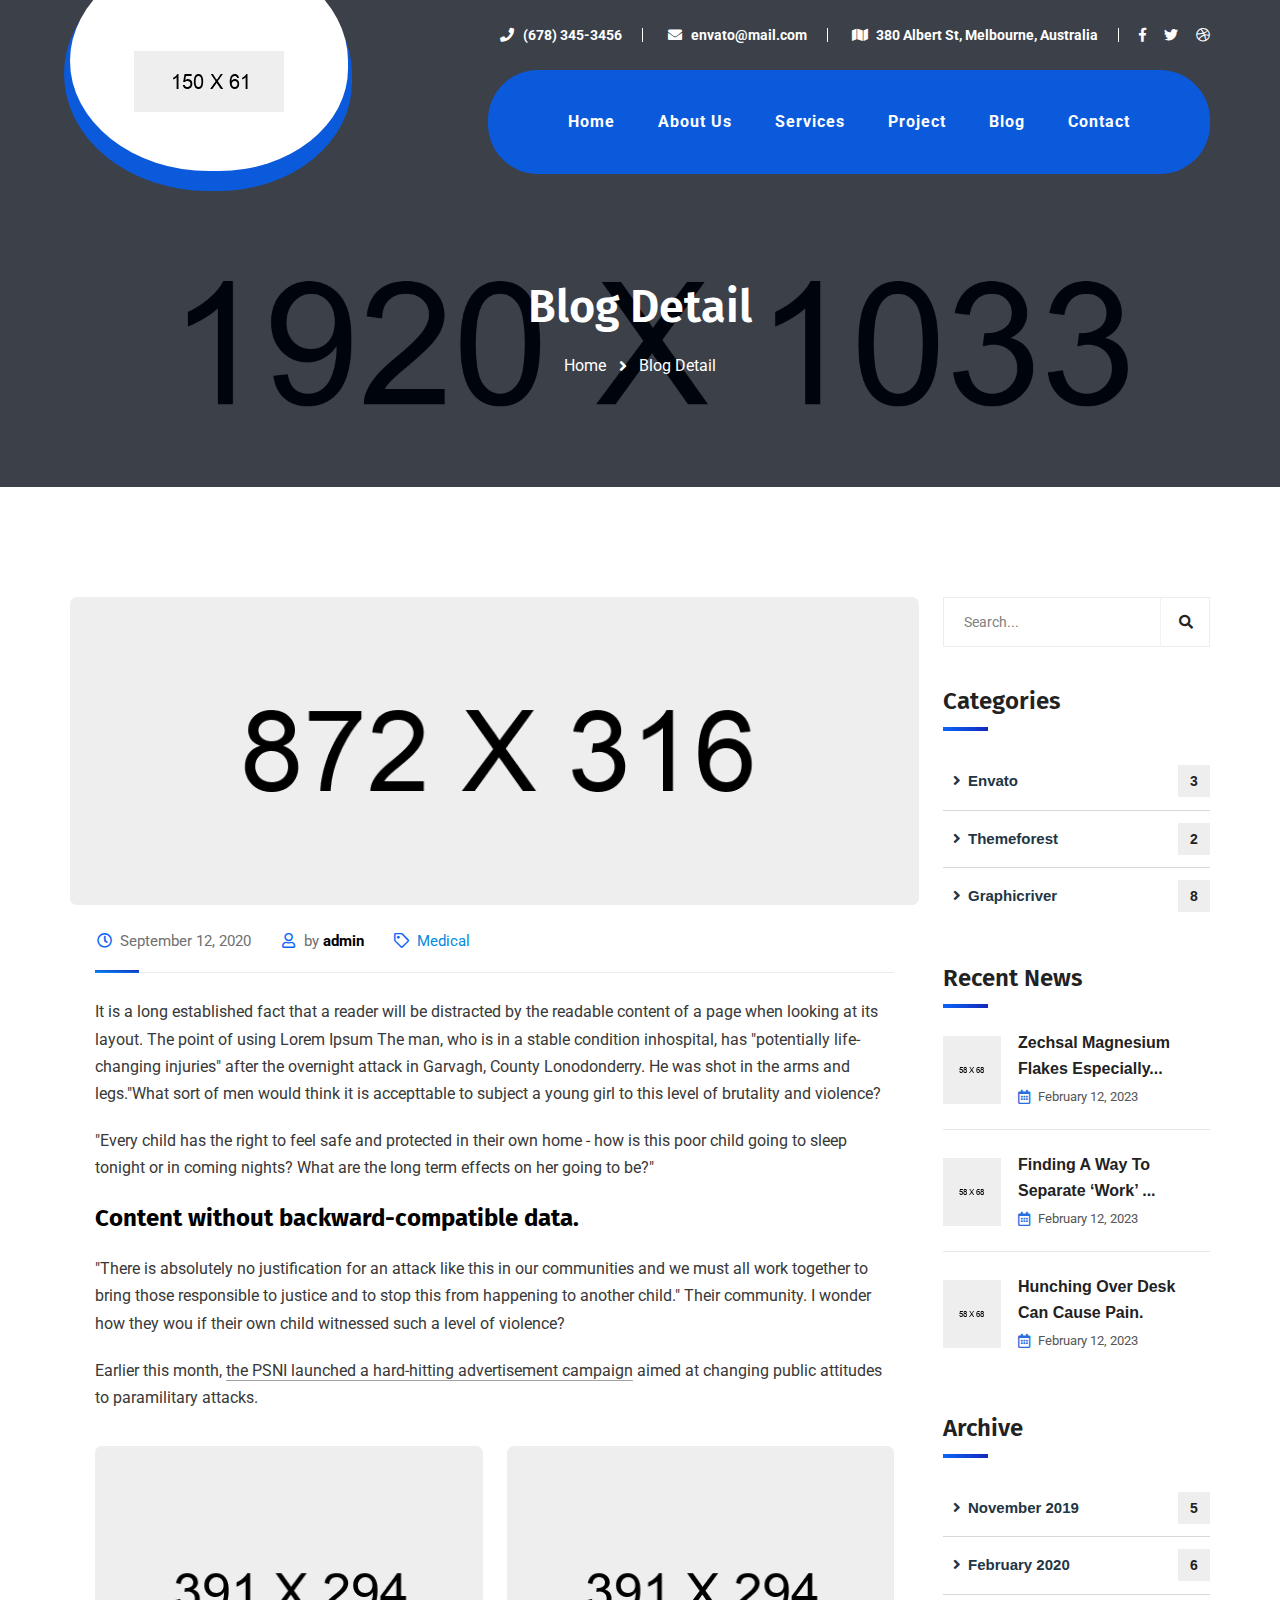
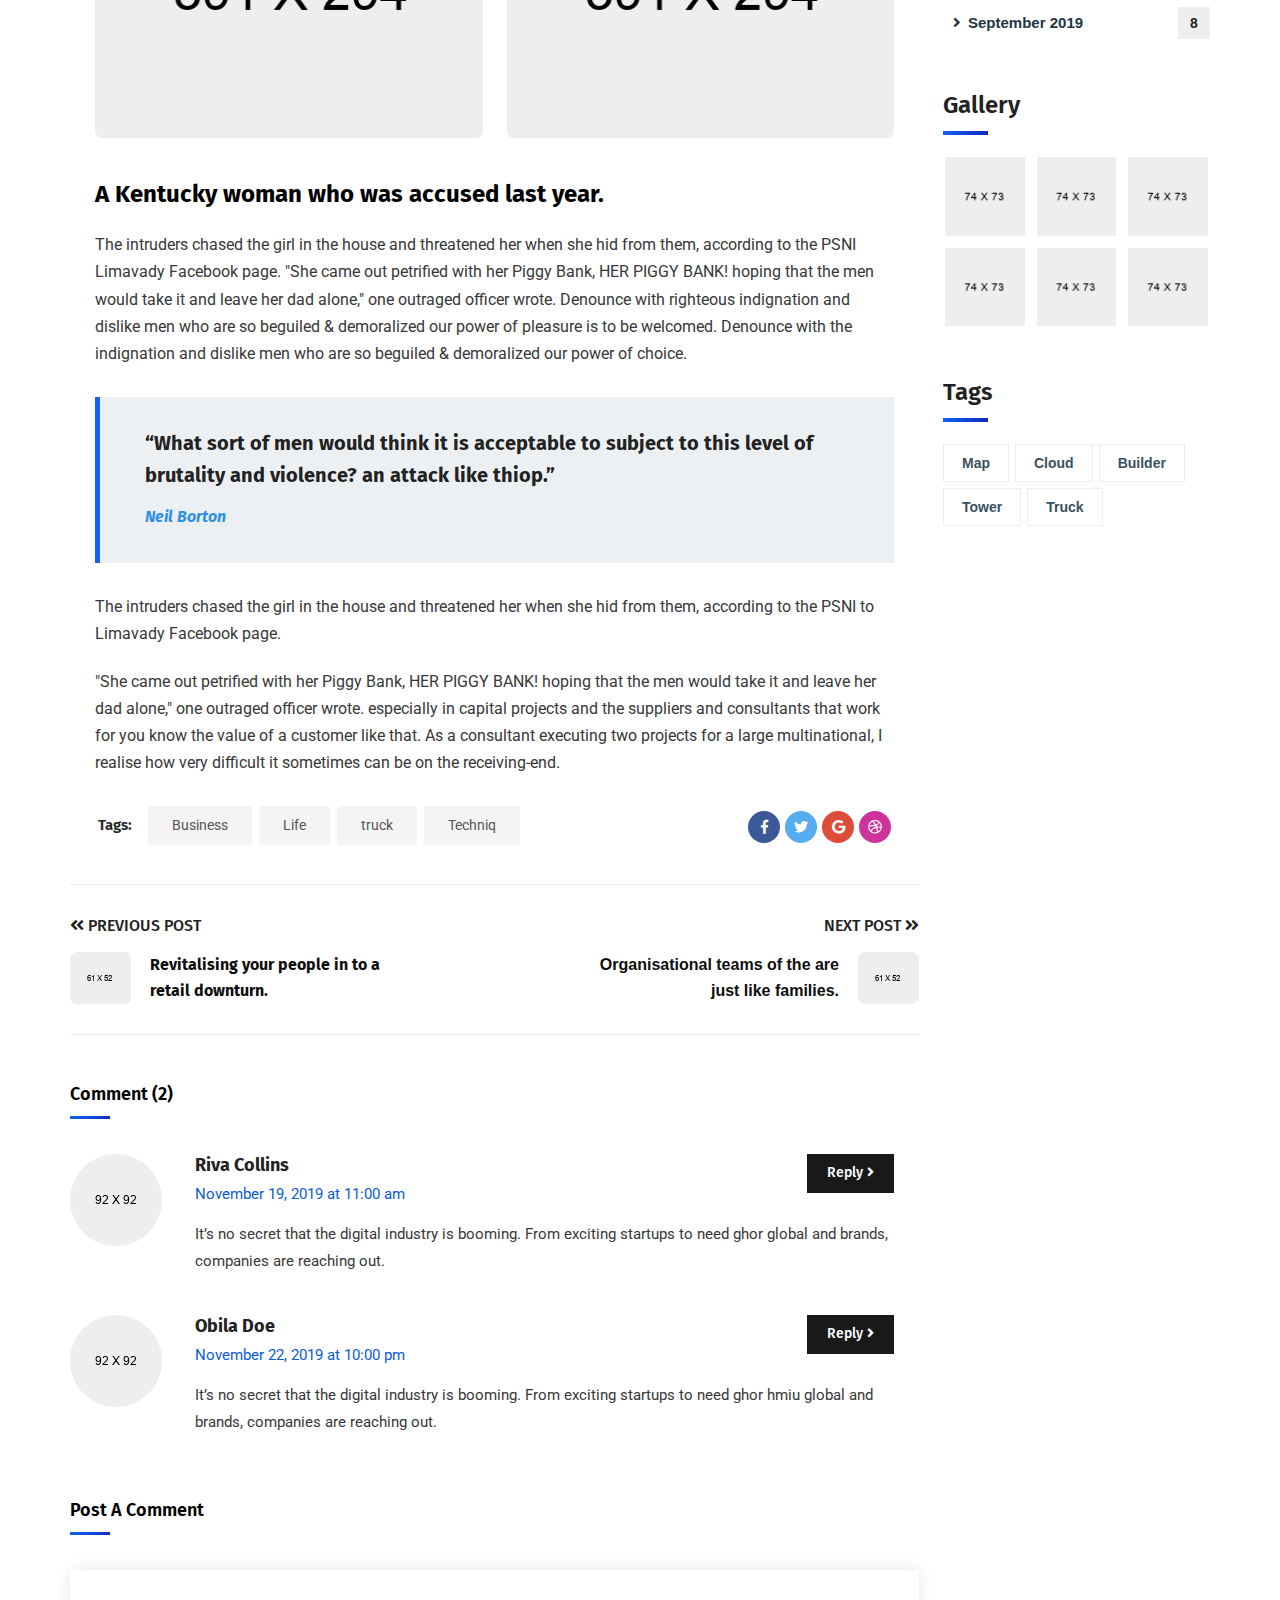
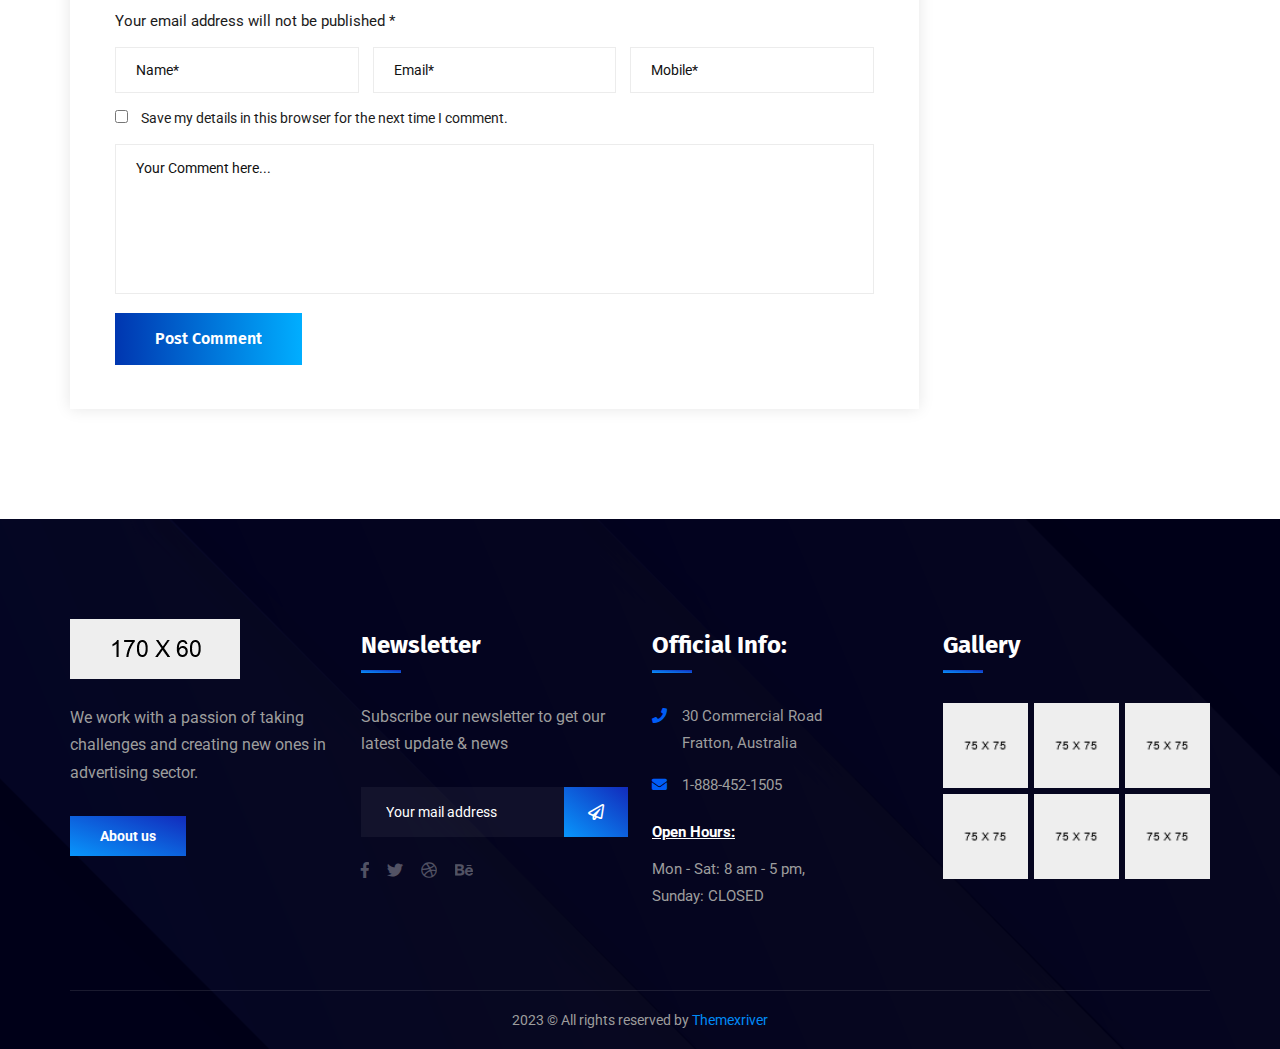
<file: IT-firm/blog-detail.html>
<!DOCTYPE html>
<html>
<head>
<meta charset="utf-8">
<title>IT-Firm IT Businees HTML-5 Template | Blog Detail</title>
<!-- Stylesheets -->
<link href="css/bootstrap.css" rel="stylesheet">
<link href="css/style.css" rel="stylesheet">
<link href="css/responsive.css" rel="stylesheet">

<link href="https://fonts.googleapis.com/css2?family=Roboto:wght@300;400;500;700;900&display=swap" rel="stylesheet">
<link href="https://fonts.googleapis.com/css2?family=Fira+Sans:wght@300;400;500;600;700;800;900&display=swap" rel="stylesheet">

<link rel="shortcut icon" href="images/favicon.png" type="image/x-icon">
<link rel="icon" href="images/favicon.png" type="image/x-icon">

<!-- Responsive -->
<meta http-equiv="X-UA-Compatible" content="IE=edge">
<meta name="viewport" content="width=device-width, initial-scale=1.0, maximum-scale=1.0, user-scalable=0">

</head>

<body>
 
<div class="page-wrapper">
	
    <!-- Preloader -->
    <div class="preloader"></div>
	<!-- End Preloader -->
 	
 	<!-- Main Header -->
    <header class="main-header header-style-one">
    	
		<!-- Header Top -->
		<div class="header-top">
			<div class="auto-container">
				<div class="inner-container d-flex flex-wrap">
					<!-- Info List -->
					<ul class="info-list">
						<li><a href="#"><span class="icon fa-solid fa-phone fa-fw"></span>(678) 345-3456</a></li>
						<li><a href="#"><span class="icon fa-solid fa-envelope fa-fw"></span>envato@mail.com</a></li>
						<li><a href="#"><span class="icon fa-solid fa-map fa-fw"></span>380 Albert St, Melbourne, Australia</a></li>
					</ul>
					<!-- Social Box -->
					<ul class="header-social_box">
						<li><a href="https://www.twitter.com/" class="fa-brands fa-facebook-f fa-fw"></a></li>
						<li><a href="https://www.facebook.com/" class="fa-brands fa-twitter fa-fw"></a></li>
						<li><a href="https://dribbble.com/" class="fa-solid fa-dribbble fa-fw"></a></li>
					</ul>
				</div>
			</div>
		</div>
		<!-- End Header Top -->
		
        <!-- Header Lower -->
        <div class="header-lower">
            
			<div class="auto-container">
				<div class="inner-container d-flex justify-content-between align-items-center">
					
					<!-- Logo Box -->
					<div class="logo"><a href="index.html"><img src="images/logo.png" alt="" title=""></a></div>
					
					<div class="nav-outer d-flex align-items-center">
						
						<!-- Main Menu -->
						<nav class="main-menu show navbar-expand-md">
							<div class="navbar-header">
								<button class="navbar-toggler" type="button" data-toggle="collapse" data-target="#navbarSupportedContent" aria-controls="navbarSupportedContent" aria-expanded="false" aria-label="Toggle navigation">
									<span class="icon-bar"></span>
									<span class="icon-bar"></span>
									<span class="icon-bar"></span>
								</button>
							</div>
							
							<div class="navbar-collapse collapse clearfix" id="navbarSupportedContent">
								<ul class="navigation clearfix">
									<li class="dropdown"><a href="#">Home</a>
										<ul>
											<li><a href="index.html">Homepage One</a></li>
											<li><a href="index-2.html">Homepage Two</a></li>
											<li><a href="index-3.html">Homepage Three</a></li>
											<li><a href="index-4.html">Homepage Four</a></li>
											<li class="dropdown"><a href="#">Header Styles</a>
												<ul>
													<li><a href="index.html">Header Style One</a></li>
													<li><a href="index-2.html">Header Style Two</a></li>
													<li><a href="index-3.html">Header Style Three</a></li>
													<li><a href="index-4.html">Header Style Four</a></li>
												</ul>
											</li>
										</ul>
									</li>
									<li><a href="about.html">About Us</a></li>
									<li class="dropdown"><a href="#">Services</a>
										<ul>
											<li><a href="services.html">Services</a></li>
											<li><a href="service-detail.html">Service Detail</a></li>
										</ul>
									</li>
									<li class="dropdown"><a href="#">Project</a>
										<ul>
											<li><a href="project.html">project</a></li>
											<li><a href="project-detail.html">project Detail</a></li>
										</ul>
									</li>
									<li class="dropdown"><a href="#">Blog</a>
										<ul>
											<li><a href="blog.html">Our Blog</a></li>
											<li><a href="blog-detail.html">Blog Detail</a></li>
											<li><a href="not-found.html">Not Found</a></li>
										</ul>
									</li>
									<li><a href="contact.html">Contact</a></li>
								</ul>
							</div>
							
						</nav>
						<!-- Main Menu End-->
						
						<!-- Mobile Navigation Toggler -->
						<div class="mobile-nav-toggler"><span class="icon fa-solid fa-bars fa-fw"></span></div>
						
					</div>
					
				</div>
				
			</div>
        </div>
        <!-- End Header Lower -->
        
		<!-- Sticky Header  -->
        <div class="sticky-header">
            <div class="auto-container">
				<div class="d-flex justify-content-between align-items-center">
					<!-- Logo -->
					<div class="logo">
						<a href="index.html" title=""><img src="images/logo.png" alt="" title=""></a>
					</div>
					
					<!-- Right Col -->
					<div class="right-box d-flex align-items-center flex-wrap">
						<!-- Main Menu -->
						<nav class="main-menu">
							<!--Keep This Empty / Menu will come through Javascript-->
						</nav>
						<!-- Main Menu End-->
						
						<div class="outer-box d-flex align-items-center">
							
							<!-- Button Box -->
							<div class="button-box">
								<a class="btn-style-three theme-btn btn-item" href="#">
									<div class="btn-wrap">
										<span class="text-one">Get a quote <i class="fa-solid fa-arrow-right fa-fw"></i></span>
										<span class="text-two">Get a quote <i class="fa-solid fa-arrow-right fa-fw"></i></span>
									</div>
								</a>
							</div>
							
							<!-- Social Box -->
							<ul class="header-social_box">
								<li><a href="https://www.twitter.com/" class="fa-brands fa-facebook-f fa-fw"></a></li>
								<li><a href="https://www.facebook.com/" class="fa-brands fa-twitter fa-fw"></a></li>
								<li><a href="https://www.linkedin.com/" class="fa-brands fa-linkedin fa-fw"></a></li>
								<li><a href="https://instagram.com/" class="fa-solid fa-instagram fa-fw"></a></li>
							</ul>
							
							<!-- Mobile Navigation Toggler -->
							<div class="mobile-nav-toggler"><span class="icon fa-solid fa-bars fa-fw"></span></div>
							
						</div>
						
					</div>
					
				</div>
            </div>
        </div>
		<!-- End Sticky Menu -->
		
		<!-- Mobile Menu  -->
        <div class="mobile-menu">
            <div class="menu-backdrop"></div>
            <div class="close-btn"><span class="icon flaticon-020-x-mark"></span></div>
            <nav class="menu-box">
                <div class="nav-logo"><a href="index.html"><img src="images/logo.png" alt="" title=""></a></div>
				<!-- Search -->
				<div class="search-box">
					<form method="post" action="contact.html">
						<div class="form-group">
							<input type="search" name="search-field" value="" placeholder="SEARCH HERE" required>
							<button type="submit"><span class="icon flaticon-001-loupe"></span></button>
						</div>
					</form>
				</div>
                <div class="menu-outer"><!--Here Menu Will Come Automatically Via Javascript / Same Menu as in Header--></div>
            </nav>
        </div>
		<!-- End Mobile Menu -->
	
    </header>
    <!-- End Main Header -->
	
	<!-- Page Title -->
    <section class="page-title" style="background-image:url(images/background/7.jpg)">
        <div class="auto-container">
			<h2>Blog Detail</h2>
			<ul class="bread-crumb clearfix">
				<li><a href="index.html">Home</a></li>
				<li>Blog Detail</li>
			</ul>
        </div>
    </section>
    <!-- End Page Title -->
	
	<!-- Sidebar Page Container -->
    <div class="sidebar-page-container">
    	<div class="auto-container">
        	<div class="row clearfix">
				
				<!--Content Side-->
                <div class="content-side col-xl-9 col-lg-8 col-md-12 col-sm-12">
                	<div class="blog-single">
						<div class="inner-box">
							<div class="image">
								<img src="images/resource/news-7.jpg" alt="" />
							</div>
							<div class="lower-content">
								<ul class="post-meta">
									<li><span class="icon fa-solid fa-clock fa-fw"></span>September 12, 2020</li>
									<li><span class="icon fa-solid fa-user fa-fw"></span>by <strong>admin</strong></li>
									<li><span class="icon fa-solid fa-tag fa-fw"></span>Medical</li>
								</ul>
								<p>It is a long established fact that a reader will be distracted by the readable content of a page when looking at its layout. The point of using Lorem Ipsum The man, who is in a stable condition inhospital, has "potentially life-changing injuries" after the overnight attack in Garvagh, County Lonodonderry. He was shot in the arms and legs."What sort of men would think it is accepttable to subject a young girl to this level of brutality and violence?</p>
								<p>"Every child has the right to feel safe and protected in their own home - how is this poor child going to sleep tonight or in coming nights? What are the long term effects on her going to be?"</p>
								<h4>Content without backward-compatible data.</h4>
								<p>"There is absolutely no justification for an attack like this in our communities and we must all work together to bring those responsible to justice and to stop this from happening to another child." Their community. I wonder how they wou if their own child witnessed such a level of violence?</p>
								<p>Earlier this month, <span>the PSNI launched a hard-hitting advertisement campaign</span> aimed at changing public attitudes to paramilitary attacks.</p>
								<div class="two-column">
									<div class="row clearfix">
										<!-- Column -->
										<div class="column col-lg-6 col-md-6 col-sm-12">
											<div class="lower-image">
												<img src="images/resource/news-8.jpg" alt="" />
											</div>
										</div>
										<!-- Column -->
										<div class="column col-lg-6 col-md-6 col-sm-12">
											<div class="lower-image">
												<img src="images/resource/news-9.jpg" alt="" />
											</div>
										</div>
									</div>
								</div>
								<h4>A Kentucky woman who was accused last year.</h4>
								<p>The intruders chased the girl in the house and threatened her when she hid from them, according to the PSNI Limavady Facebook page. "She came out petrified with her Piggy Bank, HER PIGGY BANK! hoping that the men would take it and leave her dad alone," one outraged officer wrote. Denounce with righteous indignation and dislike men who are so beguiled & demoralized our power of pleasure is to be welcomed. Denounce with the indignation and dislike men who are so beguiled & demoralized our power of choice.</p>
								<blockquote>
									“What sort of men would think it is acceptable to subject to this level of <br> brutality and violence? an attack like thiop.”
									<span class="designation">Neil Borton</span>
								</blockquote>
								<p>The intruders chased the girl in the house and threatened her when she hid from them, according to the PSNI to Limavady Facebook page.</p>
								<p>"She came out petrified with her Piggy Bank, HER PIGGY BANK! hoping that the men would take it and leave her dad alone," one outraged officer wrote. especially in capital projects and the suppliers and consultants that work for you know the value of a customer like that. As a consultant executing two projects for a large multinational, I realise how very difficult it sometimes can be on the receiving-end.</p>
							</div>
							
							<!-- Post Share Options-->
							<div class="post-share-options">
								<div class="post-share-inner d-flex justify-content-between flex-wrap">
									<div class="post-tags"><span>Tags: </span><a href="#">Business</a> <a href="#">Life</a> <a href="#">truck</a> <a href="#">Techniq</a></div>
									<ul class="social-links clearfix">
										<li class="facebook"><a href="#" class="fa-brands fa-facebook-f fa-fw"></a></li>
										<li class="twitter"><a href="#" class="fa-brands fa-twitter fa-fw"></a></li>
										<li class="google-plus"><a href="#" class="fa-brands fa-google fa-fw"></a></li>
										<li class="dribble"><a href="#" class="fa-brands fa-dribbble fa-fw"></a></li>
									</ul>
								</div>
							</div>
							
							<!-- New Posts -->
							<div class="new-posts">
								<div class="d-flex justify-content-between align-items-center flex-wrap">
									<div class="left-box">
										<a class="prev-post" href="#"><span class="fa fa-angle-double-left"></span> Previous Post</a><br>
										<a href="#" class="prev-post-thumb">
											<span class="thumb-image"><img src="images/resource/news-10.jpg" alt="" /></span>
											Revitalising your people in to a <br> retail downturn.
										</a>
									</div>
									<div class="right-box">
										<a class="next-post pull-right" href="#">Next Post <span class="fa fa-angle-double-right"></span></a><br>
										<a href="#" class="next-post-thumb">
											<span class="thumb-image"><img src="images/resource/news-11.jpg" alt="" /></span>
											Organisational teams of the are <br> just like families.
										</a>
									</div>
								</div>
							</div>
							
							<!-- Comments Area -->
							<div class="comments-area">
								<div class="group-title">
									<h6>Comment (2)</h6>
								</div>
								<!-- Comment Box -->
								<div class="comment-box">
									<div class="comment">
										<div class="author-thumb"><img src="images/resource/author-12.jpg" alt=""></div>
										<div class="comment-inner clearfix">
											<div class="comment-info clearfix"><strong>Riva Collins</strong><div class="comment-time"> November 19, 2019 at 11:00 am </div></div>
											<div class="text">It’s no secret that the digital industry is booming. From exciting startups to need ghor global and brands, companies are reaching out.</div>
											<a class="comment-reply" href="#">Reply <span class="fa fa-angle-right"></span></a>
										</div>
									</div>
								</div>

								<!-- Comment Box -->
								<div class="comment-box">
									<div class="comment">
										<div class="author-thumb"><img src="images/resource/author-13.jpg" alt=""></div>
										<div class="comment-inner clearfix">
											<div class="comment-info clearfix"><strong>Obila Doe</strong><div class="comment-time"> November 22, 2019 at 10:00 pm </div></div>
											<div class="text">It’s no secret that the digital industry is booming. From exciting startups to need ghor hmiu global and brands, companies are reaching out.</div>
											<a class="comment-reply" href="#">Reply <span class="fa fa-angle-right"></span></a>
										</div>
									</div>
								</div>

							</div>
							<!-- End Comments Area -->
							
							<!-- Comment Form -->
							<div class="comment-form">
								<div class="group-title">
									<h6>Post A Comment</h6>
								</div>
								<!-- Comment Form -->
								<form method="post" action="blog.html">
									<div class="group-text">Your email address will not be published *</div>
									<div class="row clearfix">
										
										<div class="col-lg-4 col-md-4 col-sm-4 form-group">
											<input type="text" name="username" placeholder="Name*" required>
										</div>
										
										<div class="col-lg-4 col-md-4 col-sm-4 form-group">
											<input type="email" name="email" placeholder="Email*" required>
										</div>
										
										<div class="col-lg-4 col-md-4 col-sm-4 form-group">
											<input type="text" name="text" placeholder="Mobile*" required>
										</div>
										
										<div class="col-lg-12 col-md-12 col-sm-12 form-group">
											<div class="check-box"><input type="checkbox" name="shipping-option" id="account-option"> &ensp; <label for="account-option">Save my details in this browser for the next time I comment.</label></div>
										</div>
										
										<div class="col-lg-12 col-md-12 col-sm-12 form-group">
											<textarea name="message" placeholder="Your Comment here..."></textarea>
										</div>
										
										<div class="col-lg-4 col-md-4 col-sm-12 form-group">
											<button class="btn-style-seven theme-btn">
												<span class="btn-wrap">
													<span class="text-one">Post Comment</span>
													<span class="text-two">Post Comment</span>
												</span>
											</button>
										</div>
										
									</div>
								</form>
									
							</div>
							<!--End Comment Form -->
							
						</div>
					</div>
				</div>
				
				<!--Sidebar Side-->
                <div class="sidebar-side col-xl-3 col-lg-4 col-md-12 col-sm-12">
                	<aside class="sidebar sticky-top">
						
						<!-- Search -->
                        <div class="sidebar-widget search-box">
                        	<form method="post" action="contact.html">
                                <div class="form-group">
                                    <input type="search" name="search-field" value="" placeholder="Search..." required>
                                    <button type="submit"><span class="icon fa fa-search"></span></button>
                                </div>
                            </form>
						</div>
						
						<!--Blog Category Widget-->
                        <div class="sidebar-widget sidebar-blog-category">
                            <div class="sidebar-title">
                                <h4>Categories</h4>
                            </div>
                            <ul class="blog-cat">
                                <li><a href="#">Envato <span>3</span></a></li>
                                <li><a href="#">Themeforest <span>2</span></a></li>
                                <li><a href="#">Graphicriver <span>8</span></a></li>
                            </ul>
                        </div>
						
						<!-- Popular Post Widget-->
                        <div class="sidebar-widget popular-posts">
                            <div class="sidebar-title">
                                <h4>Recent News</h4>
                            </div>
							
							<article class="post">
								<figure class="post-thumb"><img src="images/resource/post-thumb-4.jpg" alt=""><a href="blog-detail.html" class="overlay-box"><span class="icon fa fa-link"></span></a></figure>
								<div class="text"><a href="blog-detail.html">Zechsal Magnesium flakes especially...</a></div>
								<div class="post-info">February 12, 2023</div>
							</article>
							
							<article class="post">
								<figure class="post-thumb"><img src="images/resource/post-thumb-5.jpg" alt=""><a href="blog-detail.html" class="overlay-box"><span class="icon fa fa-link"></span></a></figure>
								<div class="text"><a href="blog-detail.html">Finding a way to separate ‘work’ ...</a></div>
								<div class="post-info">February 12, 2023</div>
							</article>
							
							<article class="post">
								<figure class="post-thumb"><img src="images/resource/post-thumb-6.jpg" alt=""><a href="blog-detail.html" class="overlay-box"><span class="icon fa fa-link"></span></a></figure>
								<div class="text"><a href="blog-detail.html">Hunching over desk can cause pain.</a></div>
								<div class="post-info">February 12, 2023 </div>
							</article>
							
						</div>
						
						<!-- Archive Widget -->
                        <div class="sidebar-widget sidebar-blog-category">
                            <div class="sidebar-title">
                                <h4>Archive</h4>
                            </div>
                            <ul class="blog-cat">
                                <li><a href="#">November 2019 <span>5</span></a></li>
                                <li><a href="#">February 2020 <span>6</span></a></li>
                                <li><a href="#">September 2019 <span>8</span></a></li>
                            </ul>
                        </div>
						
						<!--Gallery Widget-->
                        <div class="sidebar-widget instagram-widget">
                            <div class="sidebar-title">
                                <h4>Gallery</h4>
                            </div>
							<div class="images-outer clearfix">
                                <!--Image Box-->
                                <figure class="image-box"><a href="images/gallery/project-1.jpg" class="lightbox-image" data-caption="" data-fancybox="images" title="Image Title Here" data-fancybox-group="footer-gallery"><img src="images/gallery/instagram-1.jpg" alt=""/></a>
                                </figure>
                                <!--Image Box-->
                                <figure class="image-box"><a href="images/gallery/project-2.jpg" class="lightbox-image" data-caption="" data-fancybox="images" title="Image Title Here" data-fancybox-group="footer-gallery"><img src="images/gallery/instagram-2.jpg" alt=""/></a>
								</figure>
                                <!--Image Box-->
                                <figure class="image-box"><a href="images/gallery/project-3.jpg" class="lightbox-image" data-caption="" data-fancybox="images" title="Image Title Here" data-fancybox-group="footer-gallery"><img src="images/gallery/instagram-3.jpg" alt=""/></a>
                                </figure>
                                <!--Image Box-->
                                <figure class="image-box"><a href="images/gallery/project-4.jpg" class="lightbox-image" data-caption="" data-fancybox="images" title="Image Title Here" data-fancybox-group="footer-gallery"><img src="images/gallery/instagram-4.jpg" alt=""/></a>
                                </figure>
                                <!--Image Box-->
                                <figure class="image-box"><a href="images/gallery/project-5.jpg" class="lightbox-image" data-caption="" data-fancybox="images" title="Image Title Here" data-fancybox-group="footer-gallery"><img src="images/gallery/instagram-5.jpg" alt=""/></a>
                                </figure>
                                <!--Image Box-->
                                <figure class="image-box"><a href="images/gallery/project-6.jpg" class="lightbox-image" data-caption="" data-fancybox="images" title="Image Title Here" data-fancybox-group="footer-gallery"><img src="images/gallery/instagram-6.jpg" alt=""/></a>
                                </figure>
                            </div>
						</div>
						
						<!-- Tags Widget-->
                        <div class="sidebar-widget popular-tags">
                            <div class="sidebar-title">
                                <h4>Tags</h4>
                            </div>
							<a href="#">Map</a>
							<a href="#">Cloud</a>
							<a href="#">Builder</a>
							<a href="#">Tower</a>
							<a href="#">Truck</a>
						</div>
						
					</aside>
				</div>
				
			</div>
		</div>
	</div>
	
	<!-- Footer -->
	<footer class="main-footer" style="background-image:url(images/background/pattern-11.png)">
		<div class="auto-container">
			<!-- Widgets Section -->
			<div class="widgets-section">
				<div class="row clearfix">
					
					<!-- Big Column -->
					<div class="big-column col-lg-6 col-md-12 col-sm-12">
						<div class="row clearfix">
							
							<!-- Footer Column -->
							<div class="footer-column col-lg-6 col-md-6 col-sm-12">
								<div class="footer-widget logo-widget">
									<div class="logo">
										<a href="index.html"><img src="images/footer-logo.png" alt="" /></a>
									</div>
									<div class="text">We work with a passion of taking challenges and creating new ones in advertising sector.</div>
									<a href="#" class="theme-btn about-btn">About us</a>
								</div>
							</div>
							
							<!-- Footer Column -->
							<div class="footer-column col-lg-6 col-md-6 col-sm-12">
								<div class="footer-widget newsletter-widget">
									<h4>Newsletter</h4>
									<div class="text">Subscribe our newsletter to get our latest update & news</div>
									
									<!-- Email Box -->
									<div class="email-box">
										<form method="post" action="contact.html">
											<div class="form-group">
												<input type="email" name="search-field" value="" placeholder="Your mail address" required>
												<button type="submit"><span class="icon fa-solid fa-paper-plane fa-fw"></span></button>
											</div>
										</form>
									</div>
									
									<!-- Social Box -->
									<ul class="social-box">
										<li><a href="https://www.twitter.com/" class="fa-brands fa-facebook-f fa-fw"></a></li>
										<li><a href="https://www.facebook.com/" class="fa-brands fa-twitter fa-fw"></a></li>
										<li><a href="https://dribbble.com/" class="fa-solid fa-dribbble fa-fw"></a></li>
										<li><a href="https://behance.com/" class="fa-solid fa-behance fa-fw"></a></li>
									</ul>
									<!-- End Social Box -->
									
								</div>
							</div>
							
						</div>
					</div>
					
					<!-- Big Column -->
					<div class="big-column col-lg-6 col-md-12 col-sm-12">
						<div class="row clearfix">
							
							<!-- Footer Column -->
							<div class="footer-column col-lg-6 col-md-6 col-sm-12">
								<div class="footer-widget contact-widget">
									<h4>Official info:</h4>
									<ul class="contact-list">
										<li><span class="icon fa fa-phone"></span> 30 Commercial Road <br> Fratton, Australia</li>
										<li><span class="icon fa fa-envelope"></span> 1-888-452-1505</li>
									</ul>
									<div class="timing">
										<strong>Open Hours: </strong>
										Mon - Sat: 8 am - 5 pm, <br> Sunday: CLOSED
									</div>
								</div>
							</div>
							
							<!-- Footer Column -->
							<div class="footer-column col-lg-6 col-md-6 col-sm-12">
								<div class="footer-widget instagram-widget">
									<h4>Gallery</h4>
									<div class="widget-content">
										<div class="images-outer clearfix">
											<!--Image Box-->
											<figure class="image-box"><a class="lightbox-image" href="images/gallery/project-1.jpg"><img src="images/gallery/footer-gallery-thumb-1.jpg" alt=""></a></figure>
											<!--Image Box-->
											<figure class="image-box"><a class="lightbox-image" href="images/gallery/project-2.jpg"><img src="images/gallery/footer-gallery-thumb-2.jpg" alt=""></a></figure>
											<!--Image Box-->
											<figure class="image-box"><a class="lightbox-image" href="images/gallery/project-3.jpg"><img src="images/gallery/footer-gallery-thumb-3.jpg" alt=""></a></figure>
											<!--Image Box-->
											<figure class="image-box"><a class="lightbox-image" href="images/gallery/project-4.jpg"><img src="images/gallery/footer-gallery-thumb-4.jpg" alt=""></a></figure>
											<!--Image Box-->
											<figure class="image-box"><a class="lightbox-image" href="images/gallery/project-5.jpg"><img src="images/gallery/footer-gallery-thumb-5.jpg" alt=""></a></figure>
											<!--Image Box-->
											<figure class="image-box"><a class="lightbox-image" href="images/gallery/project-6.jpg"><img src="images/gallery/footer-gallery-thumb-6.jpg" alt=""></a></figure>
										</div>
									</div>
								</div>
							</div>
							
						</div>
					</div>
					
				</div>
			</div>
			
			<div class="footer-bottom">
				<div class="copyright">2023 &copy; All rights reserved by <a href="#">Themexriver</a></div>
			</div>
			
		</div>
		
	</footer>
	<!-- End Footer -->
	
</div>
<!-- End PageWrapper -->

<!-- Search Popup -->
<div class="search-popup">
	<div class="color-layer"></div>
	<button class="close-search"><span class="flaticon-020-x-mark"></span></button>
	<form method="post" action="blog.html">
		<div class="form-group">
			<input type="search" name="search-field" value="" placeholder="Search Here" required="">
			<button type="submit"><i class="flaticon-001-loupe"></i></button>
		</div>
	</form>
</div>
<!-- End Search Popup -->

<!-- Scroll To Top -->
<div class="scroll-to-top scroll-to-target" data-target="html"><span class="fa fa-angle-double-up"></span></div>

<script src="js/jquery.js"></script>
<script src="js/appear.js"></script>
<script src="js/owl.js"></script>
<script src="js/wow.js"></script>
<script src="js/odometer.js"></script>
<script src="js/mixitup.js"></script>
<script src="js/popper.min.js"></script>
<script src="js/parallax.min.js"></script>
<script src="js/bootstrap.min.js"></script>
<script src="js/tilt.jquery.min.js"></script>
<script src="js/magnific-popup.min.js"></script>

<script src="js/script.js"></script>

<!--[if lt IE 9]><script src="https://cdnjs.cloudflare.com/ajax/libs/html5shiv/3.7.3/html5shiv.js"></script><![endif]-->
<!--[if lt IE 9]><script src="js/respond.js"></script><![endif]-->

</body>
</html>
</file>
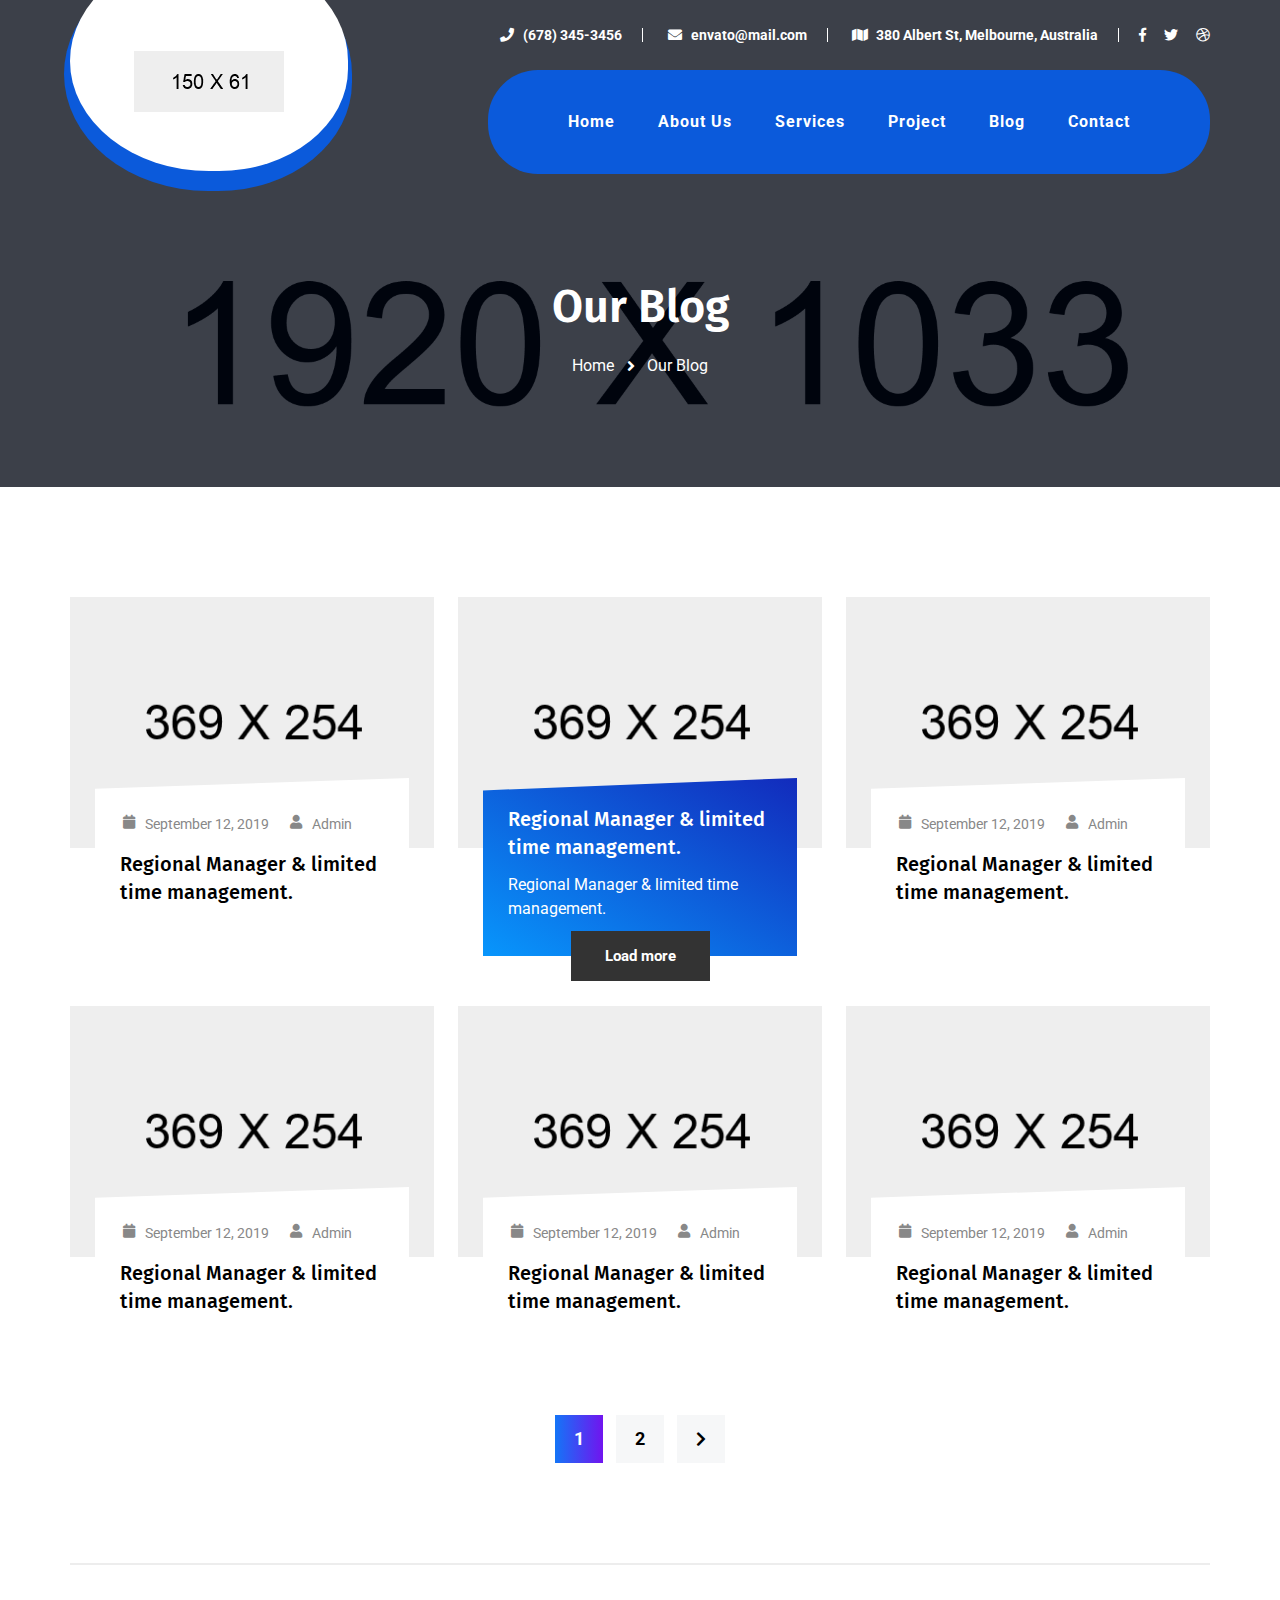
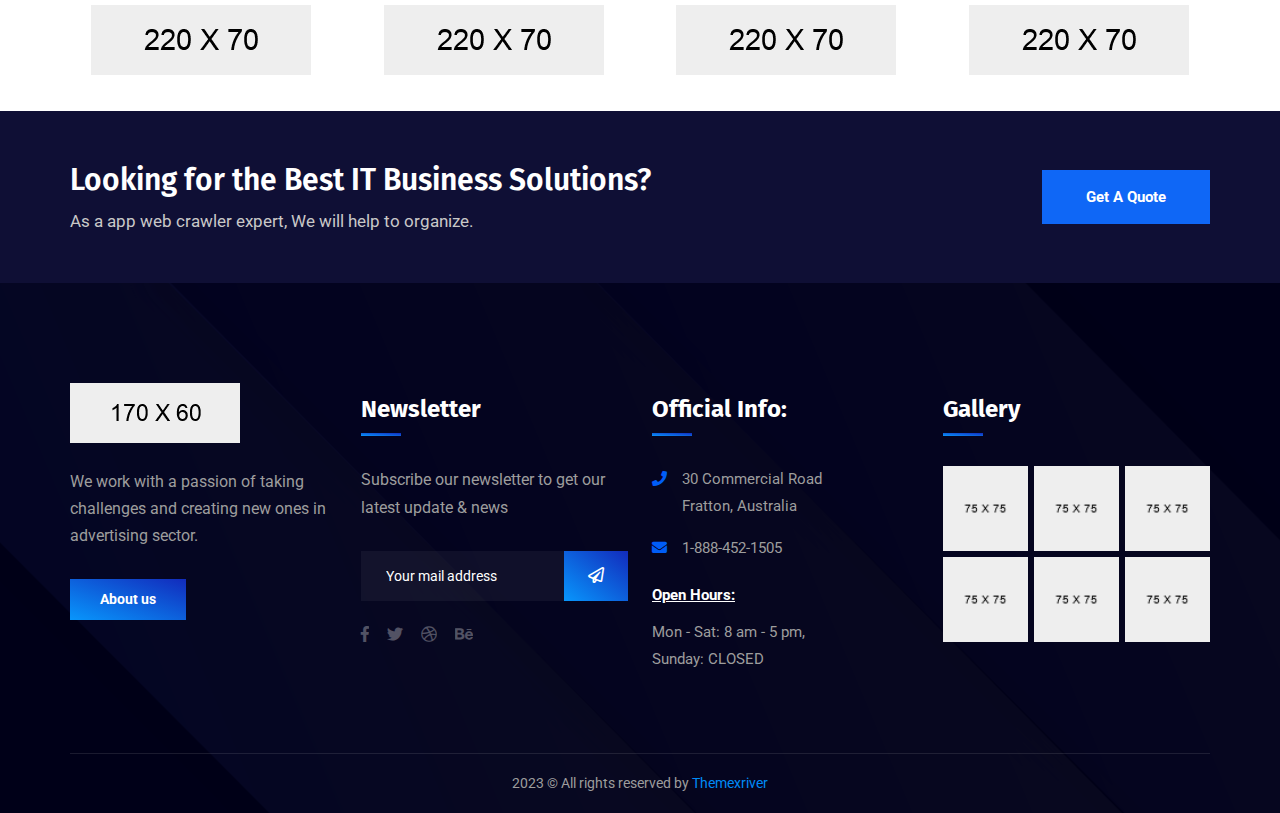
<file: IT-firm/blog.html>
<!DOCTYPE html>
<html>
<head>
<meta charset="utf-8">
<title>IT-Firm IT Businees HTML-5 Template | Blog</title>
<!-- Stylesheets -->
<link href="css/bootstrap.css" rel="stylesheet">
<link href="css/style.css" rel="stylesheet">
<link href="css/responsive.css" rel="stylesheet">

<link href="https://fonts.googleapis.com/css2?family=Roboto:wght@300;400;500;700;900&display=swap" rel="stylesheet">
<link href="https://fonts.googleapis.com/css2?family=Fira+Sans:wght@300;400;500;600;700;800;900&display=swap" rel="stylesheet">

<link rel="shortcut icon" href="images/favicon.png" type="image/x-icon">
<link rel="icon" href="images/favicon.png" type="image/x-icon">

<!-- Responsive -->
<meta http-equiv="X-UA-Compatible" content="IE=edge">
<meta name="viewport" content="width=device-width, initial-scale=1.0, maximum-scale=1.0, user-scalable=0">

</head>

<body>
 
<div class="page-wrapper">
	
    <!-- Preloader -->
    <div class="preloader"></div>
	<!-- End Preloader -->
 	
 	<!-- Main Header -->
    <header class="main-header header-style-one">
    	
		<!-- Header Top -->
		<div class="header-top">
			<div class="auto-container">
				<div class="inner-container d-flex flex-wrap">
					<!-- Info List -->
					<ul class="info-list">
						<li><a href="#"><span class="icon fa-solid fa-phone fa-fw"></span>(678) 345-3456</a></li>
						<li><a href="#"><span class="icon fa-solid fa-envelope fa-fw"></span>envato@mail.com</a></li>
						<li><a href="#"><span class="icon fa-solid fa-map fa-fw"></span>380 Albert St, Melbourne, Australia</a></li>
					</ul>
					<!-- Social Box -->
					<ul class="header-social_box">
						<li><a href="https://www.twitter.com/" class="fa-brands fa-facebook-f fa-fw"></a></li>
						<li><a href="https://www.facebook.com/" class="fa-brands fa-twitter fa-fw"></a></li>
						<li><a href="https://dribbble.com/" class="fa-solid fa-dribbble fa-fw"></a></li>
					</ul>
				</div>
			</div>
		</div>
		<!-- End Header Top -->
		
        <!-- Header Lower -->
        <div class="header-lower">
            
			<div class="auto-container">
				<div class="inner-container d-flex justify-content-between align-items-center">
					
					<!-- Logo Box -->
					<div class="logo"><a href="index.html"><img src="images/logo.png" alt="" title=""></a></div>
					
					<div class="nav-outer d-flex align-items-center">
						
						<!-- Main Menu -->
						<nav class="main-menu show navbar-expand-md">
							<div class="navbar-header">
								<button class="navbar-toggler" type="button" data-toggle="collapse" data-target="#navbarSupportedContent" aria-controls="navbarSupportedContent" aria-expanded="false" aria-label="Toggle navigation">
									<span class="icon-bar"></span>
									<span class="icon-bar"></span>
									<span class="icon-bar"></span>
								</button>
							</div>
							
							<div class="navbar-collapse collapse clearfix" id="navbarSupportedContent">
								<ul class="navigation clearfix">
									<li class="dropdown"><a href="#">Home</a>
										<ul>
											<li><a href="index.html">Homepage One</a></li>
											<li><a href="index-2.html">Homepage Two</a></li>
											<li><a href="index-3.html">Homepage Three</a></li>
											<li><a href="index-4.html">Homepage Four</a></li>
											<li class="dropdown"><a href="#">Header Styles</a>
												<ul>
													<li><a href="index.html">Header Style One</a></li>
													<li><a href="index-2.html">Header Style Two</a></li>
													<li><a href="index-3.html">Header Style Three</a></li>
													<li><a href="index-4.html">Header Style Four</a></li>
												</ul>
											</li>
										</ul>
									</li>
									<li><a href="about.html">About Us</a></li>
									<li class="dropdown"><a href="#">Services</a>
										<ul>
											<li><a href="services.html">Services</a></li>
											<li><a href="service-detail.html">Service Detail</a></li>
										</ul>
									</li>
									<li class="dropdown"><a href="#">Project</a>
										<ul>
											<li><a href="project.html">project</a></li>
											<li><a href="project-detail.html">project Detail</a></li>
										</ul>
									</li>
									<li class="dropdown"><a href="#">Blog</a>
										<ul>
											<li><a href="blog.html">Our Blog</a></li>
											<li><a href="blog-detail.html">Blog Detail</a></li>
											<li><a href="not-found.html">Not Found</a></li>
										</ul>
									</li>
									<li><a href="contact.html">Contact</a></li>
								</ul>
							</div>
							
						</nav>
						<!-- Main Menu End-->
						
						<!-- Mobile Navigation Toggler -->
						<div class="mobile-nav-toggler"><span class="icon fa-solid fa-bars fa-fw"></span></div>
						
					</div>
					
				</div>
				
			</div>
        </div>
        <!-- End Header Lower -->
        
		<!-- Sticky Header  -->
        <div class="sticky-header">
            <div class="auto-container">
				<div class="d-flex justify-content-between align-items-center">
					<!-- Logo -->
					<div class="logo">
						<a href="index.html" title=""><img src="images/logo.png" alt="" title=""></a>
					</div>
					
					<!-- Right Col -->
					<div class="right-box d-flex align-items-center flex-wrap">
						<!-- Main Menu -->
						<nav class="main-menu">
							<!--Keep This Empty / Menu will come through Javascript-->
						</nav>
						<!-- Main Menu End-->
						
						<div class="outer-box d-flex align-items-center">
							
							<!-- Button Box -->
							<div class="button-box">
								<a class="btn-style-three theme-btn btn-item" href="#">
									<div class="btn-wrap">
										<span class="text-one">Get a quote <i class="fa-solid fa-arrow-right fa-fw"></i></span>
										<span class="text-two">Get a quote <i class="fa-solid fa-arrow-right fa-fw"></i></span>
									</div>
								</a>
							</div>
							
							<!-- Social Box -->
							<ul class="header-social_box">
								<li><a href="https://www.twitter.com/" class="fa-brands fa-facebook-f fa-fw"></a></li>
								<li><a href="https://www.facebook.com/" class="fa-brands fa-twitter fa-fw"></a></li>
								<li><a href="https://www.linkedin.com/" class="fa-brands fa-linkedin fa-fw"></a></li>
								<li><a href="https://instagram.com/" class="fa-solid fa-instagram fa-fw"></a></li>
							</ul>
							
							<!-- Mobile Navigation Toggler -->
							<div class="mobile-nav-toggler"><span class="icon fa-solid fa-bars fa-fw"></span></div>
							
						</div>
						
					</div>
					
				</div>
            </div>
        </div>
		<!-- End Sticky Menu -->
		
		<!-- Mobile Menu  -->
        <div class="mobile-menu">
            <div class="menu-backdrop"></div>
            <div class="close-btn"><span class="icon flaticon-020-x-mark"></span></div>
            <nav class="menu-box">
                <div class="nav-logo"><a href="index.html"><img src="images/logo.png" alt="" title=""></a></div>
				<!-- Search -->
				<div class="search-box">
					<form method="post" action="contact.html">
						<div class="form-group">
							<input type="search" name="search-field" value="" placeholder="SEARCH HERE" required>
							<button type="submit"><span class="icon flaticon-001-loupe"></span></button>
						</div>
					</form>
				</div>
                <div class="menu-outer"><!--Here Menu Will Come Automatically Via Javascript / Same Menu as in Header--></div>
            </nav>
        </div>
		<!-- End Mobile Menu -->
	
    </header>
    <!-- End Main Header -->
	
	<!-- Page Title -->
    <section class="page-title" style="background-image:url(images/background/7.jpg)">
        <div class="auto-container">
			<h2>Our Blog</h2>
			<ul class="bread-crumb clearfix">
				<li><a href="index.html">Home</a></li>
				<li>Our Blog</li>
			</ul>
        </div>
    </section>
    <!-- End Page Title -->
	
	<section class="news-page">
		<div class="auto-container">
			<div class="row clearfix">
				
				<!-- News One -->
				<div class="news-block_one col-xl-4 col-lg-6 col-md-6 col-sm-12">
					<div class="news-block_one-inner">
						<div class="news-block_one-image">
							<a href="blog-detail.html"><img src="images/resource/news-1.jpg" alt="" /></a>
						</div>
						<div class="news-block_one-content">
							<ul class="news-block_one-info">
								<li><span class="news-block_one-icon fa fa-regular fa-calendar fa-fw"></span>September 12, 2019</li>
								<li><span class="news-block_one-icon fa fa-solid fa-user fa-fw"></span>Admin</li>
							</ul>
							<h5 class="news-one_heading"><a href="blog-detail.html">Regional Manager & limited time management.</a></h5>
							<div class="news-one_text">Regional Manager & limited time management.</div>
							<!-- Button Box -->
							<div class="news-one_button-box text-center">
								<a class="theme-btn news-one_load-btn" href="blog-detail.html">
									Load more
								</a>
							</div>
						</div>
					</div>
				</div>
				
				<!-- News One -->
				<div class="news-block_one active col-xl-4 col-lg-6 col-md-6 col-sm-12">
					<div class="news-block_one-inner">
						<div class="news-block_one-image">
							<a href="blog-detail.html"><img src="images/resource/news-2.jpg" alt="" /></a>
						</div>
						<div class="news-block_one-content">
							<ul class="news-block_one-info">
								<li><span class="news-block_one-icon fa fa-regular fa-calendar fa-fw"></span>September 12, 2019</li>
								<li><span class="news-block_one-icon fa fa-solid fa-user fa-fw"></span>Admin</li>
							</ul>
							<h5 class="news-one_heading"><a href="blog-detail.html">Regional Manager & limited time management.</a></h5>
							<div class="news-one_text">Regional Manager & limited time management.</div>
							<!-- Button Box -->
							<div class="news-one_button-box text-center">
								<a class="theme-btn news-one_load-btn" href="blog-detail.html">
									Load more
								</a>
							</div>
						</div>
					</div>
				</div>
				
				<!-- News One -->
				<div class="news-block_one col-xl-4 col-lg-6 col-md-6 col-sm-12">
					<div class="news-block_one-inner">
						<div class="news-block_one-image">
							<a href="blog-detail.html"><img src="images/resource/news-3.jpg" alt="" /></a>
						</div>
						<div class="news-block_one-content">
							<ul class="news-block_one-info">
								<li><span class="news-block_one-icon fa fa-regular fa-calendar fa-fw"></span>September 12, 2019</li>
								<li><span class="news-block_one-icon fa fa-solid fa-user fa-fw"></span>Admin</li>
							</ul>
							<h5 class="news-one_heading"><a href="blog-detail.html">Regional Manager & limited time management.</a></h5>
							<div class="news-one_text">Regional Manager & limited time management.</div>
							<!-- Button Box -->
							<div class="news-one_button-box text-center">
								<a class="theme-btn news-one_load-btn" href="blog-detail.html">
									Load more
								</a>
							</div>
						</div>
					</div>
				</div>
				
				<!-- News One -->
				<div class="news-block_one col-xl-4 col-lg-6 col-md-6 col-sm-12">
					<div class="news-block_one-inner">
						<div class="news-block_one-image">
							<a href="blog-detail.html"><img src="images/resource/news-1.jpg" alt="" /></a>
						</div>
						<div class="news-block_one-content">
							<ul class="news-block_one-info">
								<li><span class="news-block_one-icon fa fa-regular fa-calendar fa-fw"></span>September 12, 2019</li>
								<li><span class="news-block_one-icon fa fa-solid fa-user fa-fw"></span>Admin</li>
							</ul>
							<h5 class="news-one_heading"><a href="blog-detail.html">Regional Manager & limited time management.</a></h5>
							<div class="news-one_text">Regional Manager & limited time management.</div>
							<!-- Button Box -->
							<div class="news-one_button-box text-center">
								<a class="theme-btn news-one_load-btn" href="blog-detail.html">
									Load more
								</a>
							</div>
						</div>
					</div>
				</div>
				
				<!-- News One -->
				<div class="news-block_one col-xl-4 col-lg-6 col-md-6 col-sm-12">
					<div class="news-block_one-inner">
						<div class="news-block_one-image">
							<a href="blog-detail.html"><img src="images/resource/news-2.jpg" alt="" /></a>
						</div>
						<div class="news-block_one-content">
							<ul class="news-block_one-info">
								<li><span class="news-block_one-icon fa fa-regular fa-calendar fa-fw"></span>September 12, 2019</li>
								<li><span class="news-block_one-icon fa fa-solid fa-user fa-fw"></span>Admin</li>
							</ul>
							<h5 class="news-one_heading"><a href="blog-detail.html">Regional Manager & limited time management.</a></h5>
							<div class="news-one_text">Regional Manager & limited time management.</div>
							<!-- Button Box -->
							<div class="news-one_button-box text-center">
								<a class="theme-btn news-one_load-btn" href="blog-detail.html">
									Load more
								</a>
							</div>
						</div>
					</div>
				</div>
				
				<!-- News One -->
				<div class="news-block_one col-xl-4 col-lg-6 col-md-6 col-sm-12">
					<div class="news-block_one-inner">
						<div class="news-block_one-image">
							<a href="blog-detail.html"><img src="images/resource/news-3.jpg" alt="" /></a>
						</div>
						<div class="news-block_one-content">
							<ul class="news-block_one-info">
								<li><span class="news-block_one-icon fa fa-regular fa-calendar fa-fw"></span>September 12, 2019</li>
								<li><span class="news-block_one-icon fa fa-solid fa-user fa-fw"></span>Admin</li>
							</ul>
							<h5 class="news-one_heading"><a href="blog-detail.html">Regional Manager & limited time management.</a></h5>
							<div class="news-one_text">Regional Manager & limited time management.</div>
							<!-- Button Box -->
							<div class="news-one_button-box text-center">
								<a class="theme-btn news-one_load-btn" href="blog-detail.html">
									Load more
								</a>
							</div>
						</div>
					</div>
				</div>
				
			</div>
			
			<!-- Pagination Outer -->
			<div class="pagination-outer text-center">
				<ul class="pagination">
					<li class="active"><a href="#">1</a></li>
					<li><a href="#">2</a></li>
					<li><a href="#"><span class="fa-solid fa-chevron-right fa-fw"></span></a></li>
				</ul>
			</div>
			
		</div>
	</section>
	
	<!-- Clients Three -->
	<section class="clients-three">
		<div class="auto-container">
			<div class="clients-three_inner-container">
				<!-- Sponsors Carousel -->
				<ul class="sponsors-carousel-two owl-carousel owl-theme">
					<li class="slide-item"><figure class="client-one_image-box-two"><a href="#"><img src="images/clients/15.png" alt=""></a></figure></li>
					<li class="slide-item"><figure class="client-one_image-box-two"><a href="#"><img src="images/clients/16.png" alt=""></a></figure></li>
					<li class="slide-item"><figure class="client-one_image-box-two"><a href="#"><img src="images/clients/17.png" alt=""></a></figure></li>
					<li class="slide-item"><figure class="client-one_image-box-two"><a href="#"><img src="images/clients/18.png" alt=""></a></figure></li>
					<li class="slide-item"><figure class="client-one_image-box-two"><a href="#"><img src="images/clients/15.png" alt=""></a></figure></li>
					<li class="slide-item"><figure class="client-one_image-box-two"><a href="#"><img src="images/clients/16.png" alt=""></a></figure></li>
					<li class="slide-item"><figure class="client-one_image-box-two"><a href="#"><img src="images/clients/17.png" alt=""></a></figure></li>
					<li class="slide-item"><figure class="client-one_image-box-two"><a href="#"><img src="images/clients/18.png" alt=""></a></figure></li>
				</ul>
			</div>
		</div>
	</section>
	<!-- End Clients Three -->
	
	<!-- CTA One -->
	<section class="cta-one">
		<div class="auto-container">
			<div class="d-flex justify-content-between align-items-center flex-wrap">
				<div class="left-box">
					<h3 class="cta-one_heading">Looking for the Best IT Business Solutions?</h3>
					<div class="cta-one_text">As a app web crawler expert, We will help to organize.</div>
				</div>
				<div class="right-box">
					<a class="cta-one_btn theme-btn" href="contact.html">get a quote</a>
				</div>
			</div>
		</div>
	</section>
	<!-- End CTA One -->
	
	<!-- Footer -->
	<footer class="main-footer" style="background-image:url(images/background/pattern-11.png)">
		<div class="auto-container">
			<!-- Widgets Section -->
			<div class="widgets-section">
				<div class="row clearfix">
					
					<!-- Big Column -->
					<div class="big-column col-lg-6 col-md-12 col-sm-12">
						<div class="row clearfix">
							
							<!-- Footer Column -->
							<div class="footer-column col-lg-6 col-md-6 col-sm-12">
								<div class="footer-widget logo-widget">
									<div class="logo">
										<a href="index.html"><img src="images/footer-logo.png" alt="" /></a>
									</div>
									<div class="text">We work with a passion of taking challenges and creating new ones in advertising sector.</div>
									<a href="#" class="theme-btn about-btn">About us</a>
								</div>
							</div>
							
							<!-- Footer Column -->
							<div class="footer-column col-lg-6 col-md-6 col-sm-12">
								<div class="footer-widget newsletter-widget">
									<h4>Newsletter</h4>
									<div class="text">Subscribe our newsletter to get our latest update & news</div>
									
									<!-- Email Box -->
									<div class="email-box">
										<form method="post" action="contact.html">
											<div class="form-group">
												<input type="email" name="search-field" value="" placeholder="Your mail address" required>
												<button type="submit"><span class="icon fa-solid fa-paper-plane fa-fw"></span></button>
											</div>
										</form>
									</div>
									
									<!-- Social Box -->
									<ul class="social-box">
										<li><a href="https://www.twitter.com/" class="fa-brands fa-facebook-f fa-fw"></a></li>
										<li><a href="https://www.facebook.com/" class="fa-brands fa-twitter fa-fw"></a></li>
										<li><a href="https://dribbble.com/" class="fa-solid fa-dribbble fa-fw"></a></li>
										<li><a href="https://behance.com/" class="fa-solid fa-behance fa-fw"></a></li>
									</ul>
									<!-- End Social Box -->
									
								</div>
							</div>
							
						</div>
					</div>
					
					<!-- Big Column -->
					<div class="big-column col-lg-6 col-md-12 col-sm-12">
						<div class="row clearfix">
							
							<!-- Footer Column -->
							<div class="footer-column col-lg-6 col-md-6 col-sm-12">
								<div class="footer-widget contact-widget">
									<h4>Official info:</h4>
									<ul class="contact-list">
										<li><span class="icon fa fa-phone"></span> 30 Commercial Road <br> Fratton, Australia</li>
										<li><span class="icon fa fa-envelope"></span> 1-888-452-1505</li>
									</ul>
									<div class="timing">
										<strong>Open Hours: </strong>
										Mon - Sat: 8 am - 5 pm, <br> Sunday: CLOSED
									</div>
								</div>
							</div>
							
							<!-- Footer Column -->
							<div class="footer-column col-lg-6 col-md-6 col-sm-12">
								<div class="footer-widget instagram-widget">
									<h4>Gallery</h4>
									<div class="widget-content">
										<div class="images-outer clearfix">
											<!--Image Box-->
											<figure class="image-box"><a class="lightbox-image" href="images/gallery/project-1.jpg"><img src="images/gallery/footer-gallery-thumb-1.jpg" alt=""></a></figure>
											<!--Image Box-->
											<figure class="image-box"><a class="lightbox-image" href="images/gallery/project-2.jpg"><img src="images/gallery/footer-gallery-thumb-2.jpg" alt=""></a></figure>
											<!--Image Box-->
											<figure class="image-box"><a class="lightbox-image" href="images/gallery/project-3.jpg"><img src="images/gallery/footer-gallery-thumb-3.jpg" alt=""></a></figure>
											<!--Image Box-->
											<figure class="image-box"><a class="lightbox-image" href="images/gallery/project-4.jpg"><img src="images/gallery/footer-gallery-thumb-4.jpg" alt=""></a></figure>
											<!--Image Box-->
											<figure class="image-box"><a class="lightbox-image" href="images/gallery/project-5.jpg"><img src="images/gallery/footer-gallery-thumb-5.jpg" alt=""></a></figure>
											<!--Image Box-->
											<figure class="image-box"><a class="lightbox-image" href="images/gallery/project-6.jpg"><img src="images/gallery/footer-gallery-thumb-6.jpg" alt=""></a></figure>
										</div>
									</div>
								</div>
							</div>
							
						</div>
					</div>
					
				</div>
			</div>
			
			<div class="footer-bottom">
				<div class="copyright">2023 &copy; All rights reserved by <a href="#">Themexriver</a></div>
			</div>
			
		</div>
		
	</footer>
	<!-- End Footer -->
	
</div>
<!-- End PageWrapper -->

<!-- Search Popup -->
<div class="search-popup">
	<div class="color-layer"></div>
	<button class="close-search"><span class="flaticon-020-x-mark"></span></button>
	<form method="post" action="blog.html">
		<div class="form-group">
			<input type="search" name="search-field" value="" placeholder="Search Here" required="">
			<button type="submit"><i class="flaticon-001-loupe"></i></button>
		</div>
	</form>
</div>
<!-- End Search Popup -->

<!-- Scroll To Top -->
<div class="scroll-to-top scroll-to-target" data-target="html"><span class="fa fa-angle-double-up"></span></div>

<script src="js/jquery.js"></script>
<script src="js/appear.js"></script>
<script src="js/owl.js"></script>
<script src="js/wow.js"></script>
<script src="js/odometer.js"></script>
<script src="js/mixitup.js"></script>
<script src="js/popper.min.js"></script>
<script src="js/parallax.min.js"></script>
<script src="js/bootstrap.min.js"></script>
<script src="js/tilt.jquery.min.js"></script>
<script src="js/magnific-popup.min.js"></script>

<script src="js/script.js"></script>

<!--[if lt IE 9]><script src="https://cdnjs.cloudflare.com/ajax/libs/html5shiv/3.7.3/html5shiv.js"></script><![endif]-->
<!--[if lt IE 9]><script src="js/respond.js"></script><![endif]-->

</body>
</html>
</file>
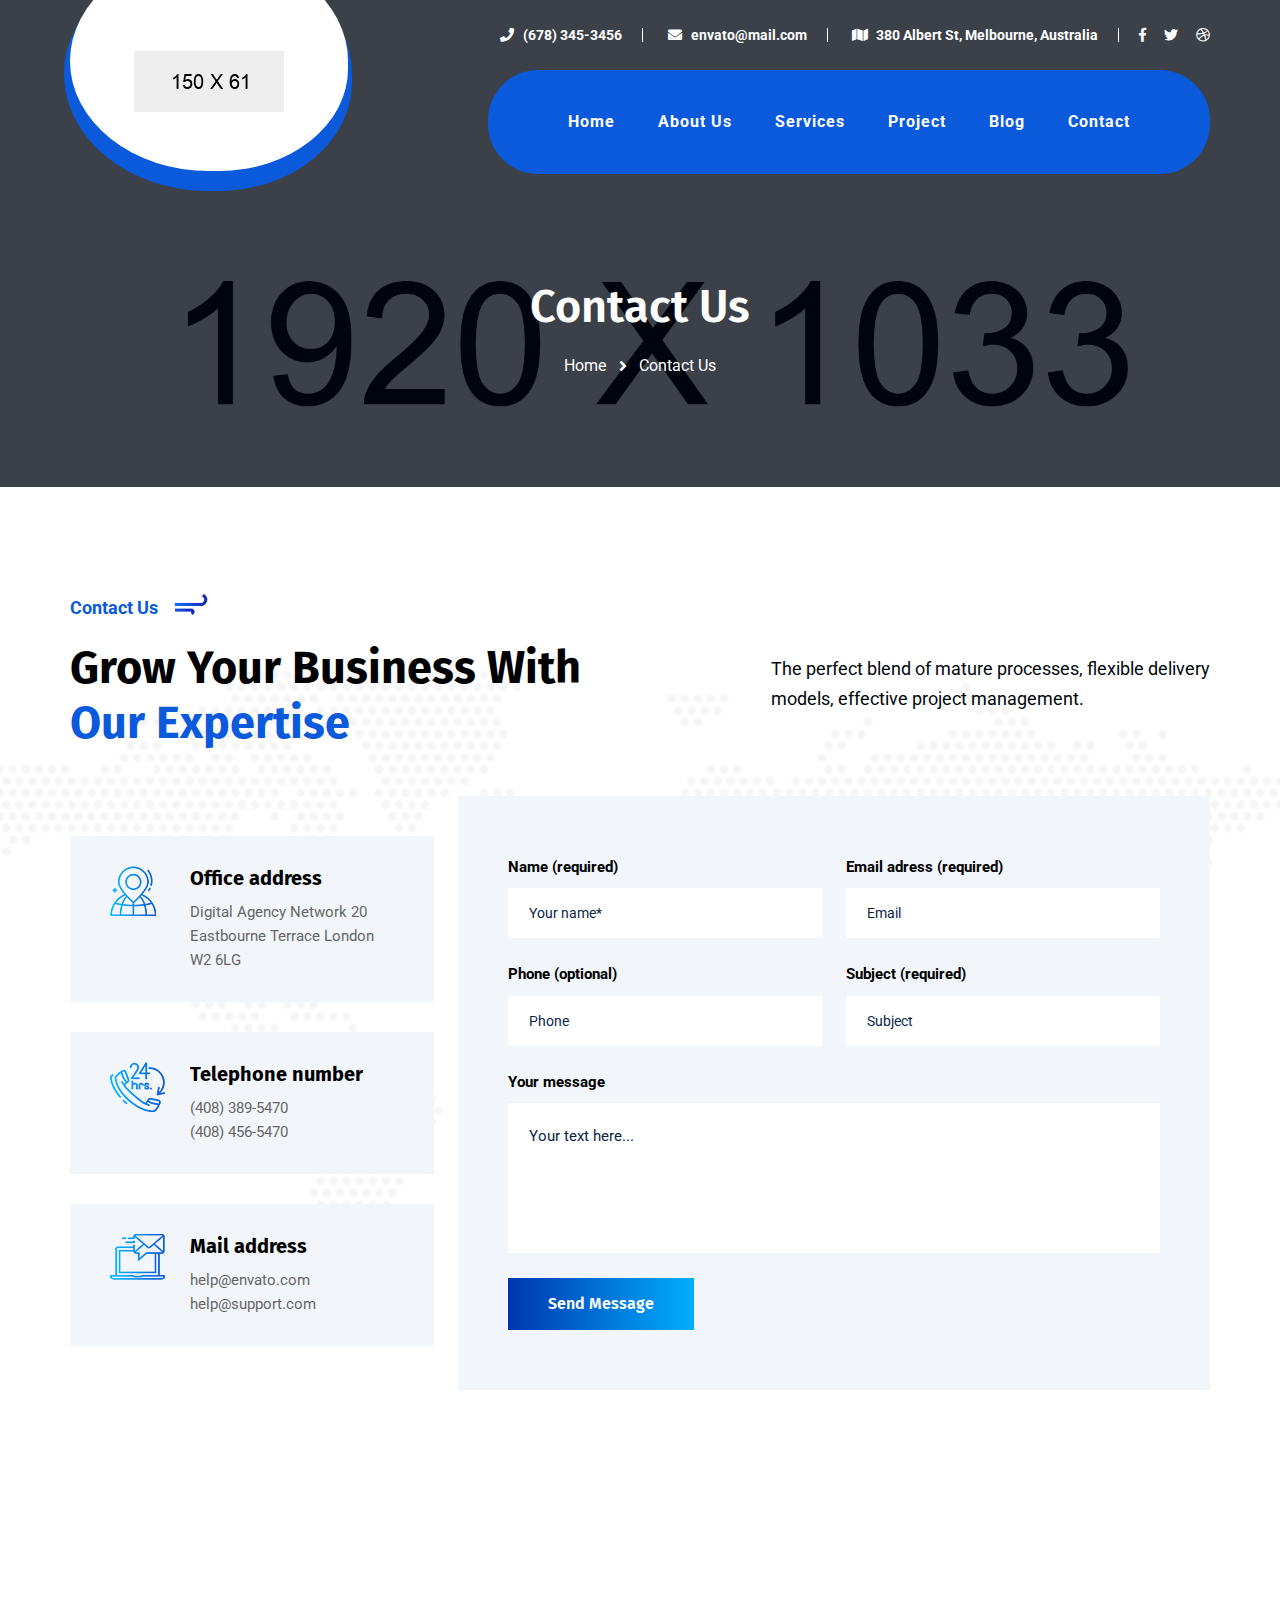
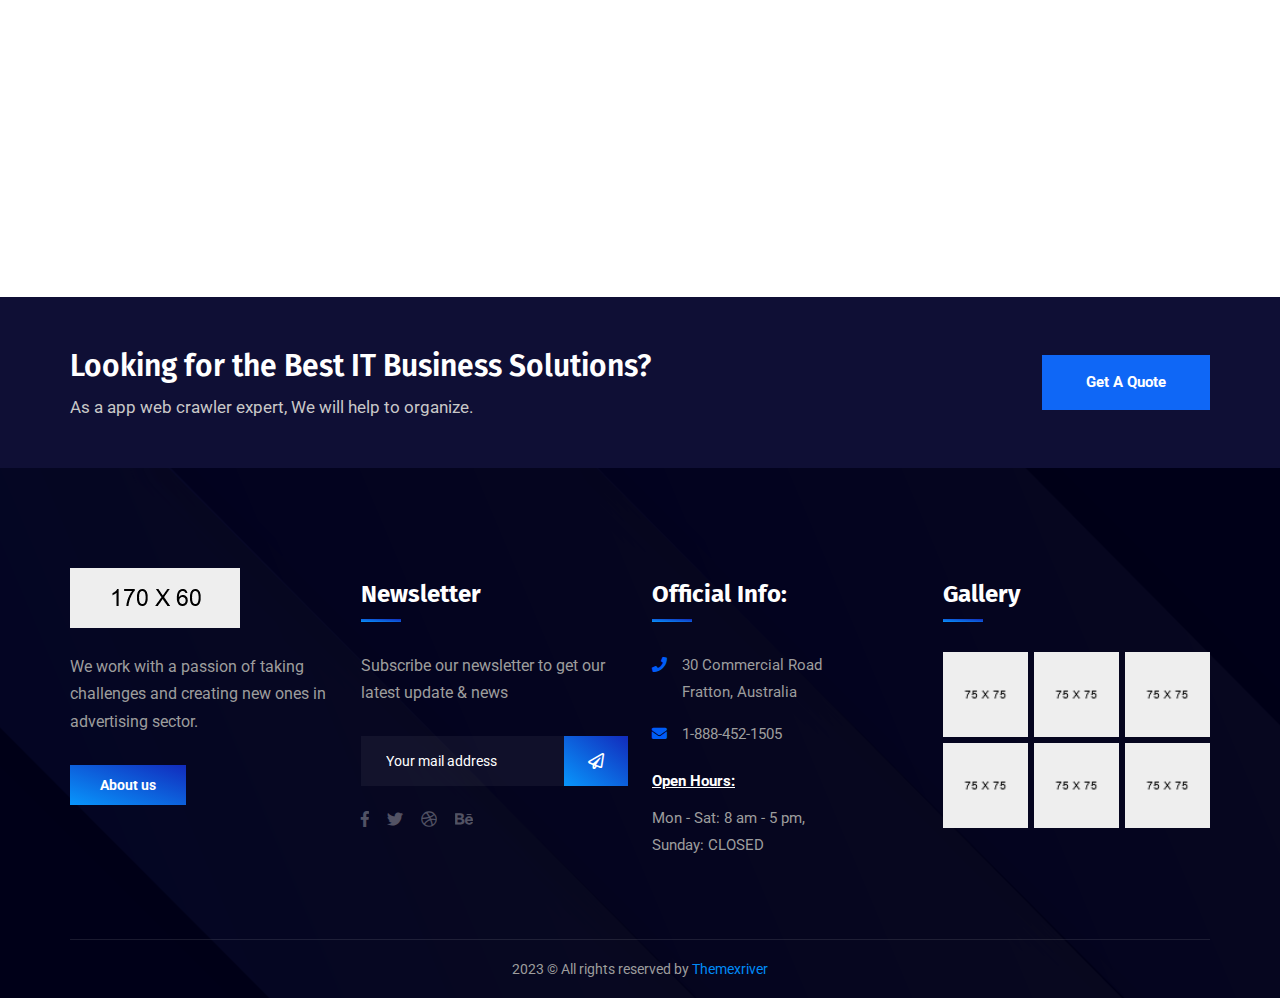
<file: IT-firm/contact.html>
<!DOCTYPE html>
<html>
<head>
<meta charset="utf-8">
<title>IT-Firm IT Businees HTML-5 Template | Contact Us</title>
<!-- Stylesheets -->
<link href="css/bootstrap.css" rel="stylesheet">
<link href="css/style.css" rel="stylesheet">
<link href="css/responsive.css" rel="stylesheet">

<link href="https://fonts.googleapis.com/css2?family=Roboto:wght@300;400;500;700;900&display=swap" rel="stylesheet">
<link href="https://fonts.googleapis.com/css2?family=Fira+Sans:wght@300;400;500;600;700;800;900&display=swap" rel="stylesheet">

<link rel="shortcut icon" href="images/favicon.png" type="image/x-icon">
<link rel="icon" href="images/favicon.png" type="image/x-icon">

<!-- Responsive -->
<meta http-equiv="X-UA-Compatible" content="IE=edge">
<meta name="viewport" content="width=device-width, initial-scale=1.0, maximum-scale=1.0, user-scalable=0">

</head>

<body>
 
<div class="page-wrapper">
	
    <!-- Preloader -->
    <div class="preloader"></div>
	<!-- End Preloader -->
 	
 	<!-- Main Header -->
    <header class="main-header header-style-one">
    	
		<!-- Header Top -->
		<div class="header-top">
			<div class="auto-container">
				<div class="inner-container d-flex flex-wrap">
					<!-- Info List -->
					<ul class="info-list">
						<li><a href="#"><span class="icon fa-solid fa-phone fa-fw"></span>(678) 345-3456</a></li>
						<li><a href="#"><span class="icon fa-solid fa-envelope fa-fw"></span>envato@mail.com</a></li>
						<li><a href="#"><span class="icon fa-solid fa-map fa-fw"></span>380 Albert St, Melbourne, Australia</a></li>
					</ul>
					<!-- Social Box -->
					<ul class="header-social_box">
						<li><a href="https://www.twitter.com/" class="fa-brands fa-facebook-f fa-fw"></a></li>
						<li><a href="https://www.facebook.com/" class="fa-brands fa-twitter fa-fw"></a></li>
						<li><a href="https://dribbble.com/" class="fa-solid fa-dribbble fa-fw"></a></li>
					</ul>
				</div>
			</div>
		</div>
		<!-- End Header Top -->
		
        <!-- Header Lower -->
        <div class="header-lower">
            
			<div class="auto-container">
				<div class="inner-container d-flex justify-content-between align-items-center">
					
					<!-- Logo Box -->
					<div class="logo"><a href="index.html"><img src="images/logo.png" alt="" title=""></a></div>
					
					<div class="nav-outer d-flex align-items-center">
						
						<!-- Main Menu -->
						<nav class="main-menu show navbar-expand-md">
							<div class="navbar-header">
								<button class="navbar-toggler" type="button" data-toggle="collapse" data-target="#navbarSupportedContent" aria-controls="navbarSupportedContent" aria-expanded="false" aria-label="Toggle navigation">
									<span class="icon-bar"></span>
									<span class="icon-bar"></span>
									<span class="icon-bar"></span>
								</button>
							</div>
							
							<div class="navbar-collapse collapse clearfix" id="navbarSupportedContent">
								<ul class="navigation clearfix">
									<li class="dropdown"><a href="#">Home</a>
										<ul>
											<li><a href="index.html">Homepage One</a></li>
											<li><a href="index-2.html">Homepage Two</a></li>
											<li><a href="index-3.html">Homepage Three</a></li>
											<li><a href="index-4.html">Homepage Four</a></li>
											<li class="dropdown"><a href="#">Header Styles</a>
												<ul>
													<li><a href="index.html">Header Style One</a></li>
													<li><a href="index-2.html">Header Style Two</a></li>
													<li><a href="index-3.html">Header Style Three</a></li>
													<li><a href="index-4.html">Header Style Four</a></li>
												</ul>
											</li>
										</ul>
									</li>
									<li><a href="about.html">About Us</a></li>
									<li class="dropdown"><a href="#">Services</a>
										<ul>
											<li><a href="services.html">Services</a></li>
											<li><a href="service-detail.html">Service Detail</a></li>
										</ul>
									</li>
									<li class="dropdown"><a href="#">Project</a>
										<ul>
											<li><a href="project.html">project</a></li>
											<li><a href="project-detail.html">project Detail</a></li>
										</ul>
									</li>
									<li class="dropdown"><a href="#">Blog</a>
										<ul>
											<li><a href="blog.html">Our Blog</a></li>
											<li><a href="blog-detail.html">Blog Detail</a></li>
											<li><a href="not-found.html">Not Found</a></li>
										</ul>
									</li>
									<li><a href="contact.html">Contact</a></li>
								</ul>
							</div>
							
						</nav>
						<!-- Main Menu End-->
						
						<!-- Mobile Navigation Toggler -->
						<div class="mobile-nav-toggler"><span class="icon fa-solid fa-bars fa-fw"></span></div>
						
					</div>
					
				</div>
				
			</div>
        </div>
        <!-- End Header Lower -->
        
		<!-- Sticky Header  -->
        <div class="sticky-header">
            <div class="auto-container">
				<div class="d-flex justify-content-between align-items-center">
					<!-- Logo -->
					<div class="logo">
						<a href="index.html" title=""><img src="images/logo.png" alt="" title=""></a>
					</div>
					
					<!-- Right Col -->
					<div class="right-box d-flex align-items-center flex-wrap">
						<!-- Main Menu -->
						<nav class="main-menu">
							<!--Keep This Empty / Menu will come through Javascript-->
						</nav>
						<!-- Main Menu End-->
						
						<div class="outer-box d-flex align-items-center">
							
							<!-- Button Box -->
							<div class="button-box">
								<a class="btn-style-three theme-btn btn-item" href="#">
									<div class="btn-wrap">
										<span class="text-one">Get a quote <i class="fa-solid fa-arrow-right fa-fw"></i></span>
										<span class="text-two">Get a quote <i class="fa-solid fa-arrow-right fa-fw"></i></span>
									</div>
								</a>
							</div>
							
							<!-- Social Box -->
							<ul class="header-social_box">
								<li><a href="https://www.twitter.com/" class="fa-brands fa-facebook-f fa-fw"></a></li>
								<li><a href="https://www.facebook.com/" class="fa-brands fa-twitter fa-fw"></a></li>
								<li><a href="https://www.linkedin.com/" class="fa-brands fa-linkedin fa-fw"></a></li>
								<li><a href="https://instagram.com/" class="fa-solid fa-instagram fa-fw"></a></li>
							</ul>
							
							<!-- Mobile Navigation Toggler -->
							<div class="mobile-nav-toggler"><span class="icon fa-solid fa-bars fa-fw"></span></div>
							
						</div>
						
					</div>
					
				</div>
            </div>
        </div>
		<!-- End Sticky Menu -->
		
		<!-- Mobile Menu  -->
        <div class="mobile-menu">
            <div class="menu-backdrop"></div>
            <div class="close-btn"><span class="icon flaticon-020-x-mark"></span></div>
            <nav class="menu-box">
                <div class="nav-logo"><a href="index.html"><img src="images/logo.png" alt="" title=""></a></div>
				<!-- Search -->
				<div class="search-box">
					<form method="post" action="contact.html">
						<div class="form-group">
							<input type="search" name="search-field" value="" placeholder="SEARCH HERE" required>
							<button type="submit"><span class="icon flaticon-001-loupe"></span></button>
						</div>
					</form>
				</div>
                <div class="menu-outer"><!--Here Menu Will Come Automatically Via Javascript / Same Menu as in Header--></div>
            </nav>
        </div>
		<!-- End Mobile Menu -->
	
    </header>
    <!-- End Main Header -->
	
	<!-- Page Title -->
    <section class="page-title" style="background-image:url(images/background/7.jpg)">
        <div class="auto-container">
			<h2>Contact Us</h2>
			<ul class="bread-crumb clearfix">
				<li><a href="index.html">Home</a></li>
				<li>Contact Us</li>
			</ul>
        </div>
    </section>
    <!-- End Page Title -->
	
	<!-- Contact One -->
	<section class="contact-one" style="background-image:url(images/background/map-1.png)">
		<div class="auto-container">
			<!-- Sec Title -->
			<div class="sec-title">
				<div class="d-flex justify-content-between align-items-center flex-wrap">
					<div class="left-box">
						<div class="sec-title_title">Contact us</div>
						<h2 class="sec-title_heading">Grow Your Business With <br> <span>Our Expertise</span></h2>
					</div>
					<div class="right-box">
						<div class="sec-title_text">The perfect blend of mature processes, flexible delivery <br> models, effective project management.</div>
					</div>
				</div>
			</div>
			<div class="row clearfix">
			
				<!-- Info Column -->
				<div class="info-column col-lg-4 col-md-12 col-sm-12">
					<div class="inner-column">
						
						<!-- Contact Block -->
						<div class="contact-block">
							<div class="block-inner">
								<span class="icon"><img src="images/icons/contact-1.png" alt="" /></span>
								<strong>Office address</strong>
								Digital Agency Network 20 Eastbourne Terrace London W2 6LG
							</div>
						</div>
						
						<!-- Contact Block -->
						<div class="contact-block">
							<div class="block-inner">
								<span class="icon"><img src="images/icons/contact-2.png" alt="" /></span>
								<strong>Telephone number</strong>
								(408) 389-5470 <br> (408) 456-5470
							</div>
						</div>
						
						<!-- Contact Block -->
						<div class="contact-block">
							<div class="block-inner">
								<span class="icon"><img src="images/icons/contact-3.png" alt="" /></span>
								<strong>Mail address</strong>
								help@envato.com <br> help@support.com
							</div>
						</div>
						
					</div>
				</div>
				
				<!-- Form Column -->
				<div class="form-column col-lg-8 col-md-12 col-sm-12">
					<div class="inner-column">
						
						<!-- Contact Form -->
						<div class="contact-form">
							<form method="post" action="sendemail.php" id="contact-form">
								<div class="row clearfix">
									
									<div class="col-lg-6 col-md-6 col-sm-12 form-group">
										<label>Name (required)</label>
										<input type="text" name="username" placeholder="Your name*" required="">
									</div>
									
									<div class="col-lg-6 col-md-6 col-sm-12 form-group">
										<label>Email adress (required)</label>
										<input type="text" name="email" placeholder="Email" required="">
									</div>
									
									<div class="col-lg-6 col-md-12 col-sm-12 form-group">
										<label>Phone (optional)</label>
										<input type="text" name="phone" placeholder="Phone" required="">
									</div>
									
									<div class="col-lg-6 col-md-12 col-sm-12 form-group">
										<label>Subject (required)</label>
										<input type="text" name="subject" placeholder="Subject" required="">
									</div>
									
									<div class="col-lg-12 col-md-12 col-sm-12 form-group">
										<label>Your message</label>
										<textarea class="" name="message" placeholder="Your text here..."></textarea>
									</div>
									
									<div class="col-lg-12 col-md-12 col-sm-12 form-group">
										<button class="btn-style-seven theme-btn">
											<span class="btn-wrap">
												<span class="text-one">Send message</span>
												<span class="text-two">Send message</span>
											</span>
										</button>
									</div>
									
								</div>
							</form>
						</div>
						<!-- End Comment Form -->
						
					</div>
				</div>
				
			</div>
		</div>
	</section>
	<!-- End Contact One -->
	
	<!-- Map One -->
	<section class="map-one">
		<div class="map-outer">
			<iframe src="https://www.google.com/maps/embed?pb=!1m18!1m12!1m3!1d805184.6331292129!2d144.49266890254142!3d-37.97123689954809!2m3!1f0!2f0!3f0!3m2!1i1024!2i768!4f13.1!3m3!1m2!1s0x6ad646b5d2ba4df7%3A0x4045675218ccd90!2sMelbourne%20VIC%2C%20Australia!5e0!3m2!1sen!2s!4v1574408946759!5m2!1sen!2s" allowfullscreen=""></iframe>
		</div>
	</section>
	<!-- End Map One -->
	
	<!-- CTA One -->
	<section class="cta-one">
		<div class="auto-container">
			<div class="d-flex justify-content-between align-items-center flex-wrap">
				<div class="left-box">
					<h3 class="cta-one_heading">Looking for the Best IT Business Solutions?</h3>
					<div class="cta-one_text">As a app web crawler expert, We will help to organize.</div>
				</div>
				<div class="right-box">
					<a class="cta-one_btn theme-btn" href="contact.html">get a quote</a>
				</div>
			</div>
		</div>
	</section>
	<!-- End CTA One -->
	
	<!-- Footer -->
	<footer class="main-footer" style="background-image:url(images/background/pattern-11.png)">
		<div class="auto-container">
			<!-- Widgets Section -->
			<div class="widgets-section">
				<div class="row clearfix">
					
					<!-- Big Column -->
					<div class="big-column col-lg-6 col-md-12 col-sm-12">
						<div class="row clearfix">
							
							<!-- Footer Column -->
							<div class="footer-column col-lg-6 col-md-6 col-sm-12">
								<div class="footer-widget logo-widget">
									<div class="logo">
										<a href="index.html"><img src="images/footer-logo.png" alt="" /></a>
									</div>
									<div class="text">We work with a passion of taking challenges and creating new ones in advertising sector.</div>
									<a href="#" class="theme-btn about-btn">About us</a>
								</div>
							</div>
							
							<!-- Footer Column -->
							<div class="footer-column col-lg-6 col-md-6 col-sm-12">
								<div class="footer-widget newsletter-widget">
									<h4>Newsletter</h4>
									<div class="text">Subscribe our newsletter to get our latest update & news</div>
									
									<!-- Email Box -->
									<div class="email-box">
										<form method="post" action="contact.html">
											<div class="form-group">
												<input type="email" name="search-field" value="" placeholder="Your mail address" required>
												<button type="submit"><span class="icon fa-solid fa-paper-plane fa-fw"></span></button>
											</div>
										</form>
									</div>
									
									<!-- Social Box -->
									<ul class="social-box">
										<li><a href="https://www.twitter.com/" class="fa-brands fa-facebook-f fa-fw"></a></li>
										<li><a href="https://www.facebook.com/" class="fa-brands fa-twitter fa-fw"></a></li>
										<li><a href="https://dribbble.com/" class="fa-solid fa-dribbble fa-fw"></a></li>
										<li><a href="https://behance.com/" class="fa-solid fa-behance fa-fw"></a></li>
									</ul>
									<!-- End Social Box -->
									
								</div>
							</div>
							
						</div>
					</div>
					
					<!-- Big Column -->
					<div class="big-column col-lg-6 col-md-12 col-sm-12">
						<div class="row clearfix">
							
							<!-- Footer Column -->
							<div class="footer-column col-lg-6 col-md-6 col-sm-12">
								<div class="footer-widget contact-widget">
									<h4>Official info:</h4>
									<ul class="contact-list">
										<li><span class="icon fa fa-phone"></span> 30 Commercial Road <br> Fratton, Australia</li>
										<li><span class="icon fa fa-envelope"></span> 1-888-452-1505</li>
									</ul>
									<div class="timing">
										<strong>Open Hours: </strong>
										Mon - Sat: 8 am - 5 pm, <br> Sunday: CLOSED
									</div>
								</div>
							</div>
							
							<!-- Footer Column -->
							<div class="footer-column col-lg-6 col-md-6 col-sm-12">
								<div class="footer-widget instagram-widget">
									<h4>Gallery</h4>
									<div class="widget-content">
										<div class="images-outer clearfix">
											<!--Image Box-->
											<figure class="image-box"><a class="lightbox-image" href="images/gallery/project-1.jpg"><img src="images/gallery/footer-gallery-thumb-1.jpg" alt=""></a></figure>
											<!--Image Box-->
											<figure class="image-box"><a class="lightbox-image" href="images/gallery/project-2.jpg"><img src="images/gallery/footer-gallery-thumb-2.jpg" alt=""></a></figure>
											<!--Image Box-->
											<figure class="image-box"><a class="lightbox-image" href="images/gallery/project-3.jpg"><img src="images/gallery/footer-gallery-thumb-3.jpg" alt=""></a></figure>
											<!--Image Box-->
											<figure class="image-box"><a class="lightbox-image" href="images/gallery/project-4.jpg"><img src="images/gallery/footer-gallery-thumb-4.jpg" alt=""></a></figure>
											<!--Image Box-->
											<figure class="image-box"><a class="lightbox-image" href="images/gallery/project-5.jpg"><img src="images/gallery/footer-gallery-thumb-5.jpg" alt=""></a></figure>
											<!--Image Box-->
											<figure class="image-box"><a class="lightbox-image" href="images/gallery/project-6.jpg"><img src="images/gallery/footer-gallery-thumb-6.jpg" alt=""></a></figure>
										</div>
									</div>
								</div>
							</div>
							
						</div>
					</div>
					
				</div>
			</div>
			
			<div class="footer-bottom">
				<div class="copyright">2023 &copy; All rights reserved by <a href="#">Themexriver</a></div>
			</div>
			
		</div>
		
	</footer>
	<!-- End Footer -->
	
</div>
<!-- End PageWrapper -->

<!-- Search Popup -->
<div class="search-popup">
	<div class="color-layer"></div>
	<button class="close-search"><span class="flaticon-020-x-mark"></span></button>
	<form method="post" action="blog.html">
		<div class="form-group">
			<input type="search" name="search-field" value="" placeholder="Search Here" required="">
			<button type="submit"><i class="flaticon-001-loupe"></i></button>
		</div>
	</form>
</div>
<!-- End Search Popup -->

<!-- Scroll To Top -->
<div class="scroll-to-top scroll-to-target" data-target="html"><span class="fa fa-angle-double-up"></span></div>

<script src="js/jquery.js"></script>
<script src="js/appear.js"></script>
<script src="js/owl.js"></script>
<script src="js/wow.js"></script>
<script src="js/validate.js"></script>
<script src="js/odometer.js"></script>
<script src="js/mixitup.js"></script>
<script src="js/popper.min.js"></script>
<script src="js/parallax.min.js"></script>
<script src="js/bootstrap.min.js"></script>
<script src="js/tilt.jquery.min.js"></script>
<script src="js/magnific-popup.min.js"></script>

<script src="js/script.js"></script>

<!--[if lt IE 9]><script src="https://cdnjs.cloudflare.com/ajax/libs/html5shiv/3.7.3/html5shiv.js"></script><![endif]-->
<!--[if lt IE 9]><script src="js/respond.js"></script><![endif]-->

</body>
</html>
</file>
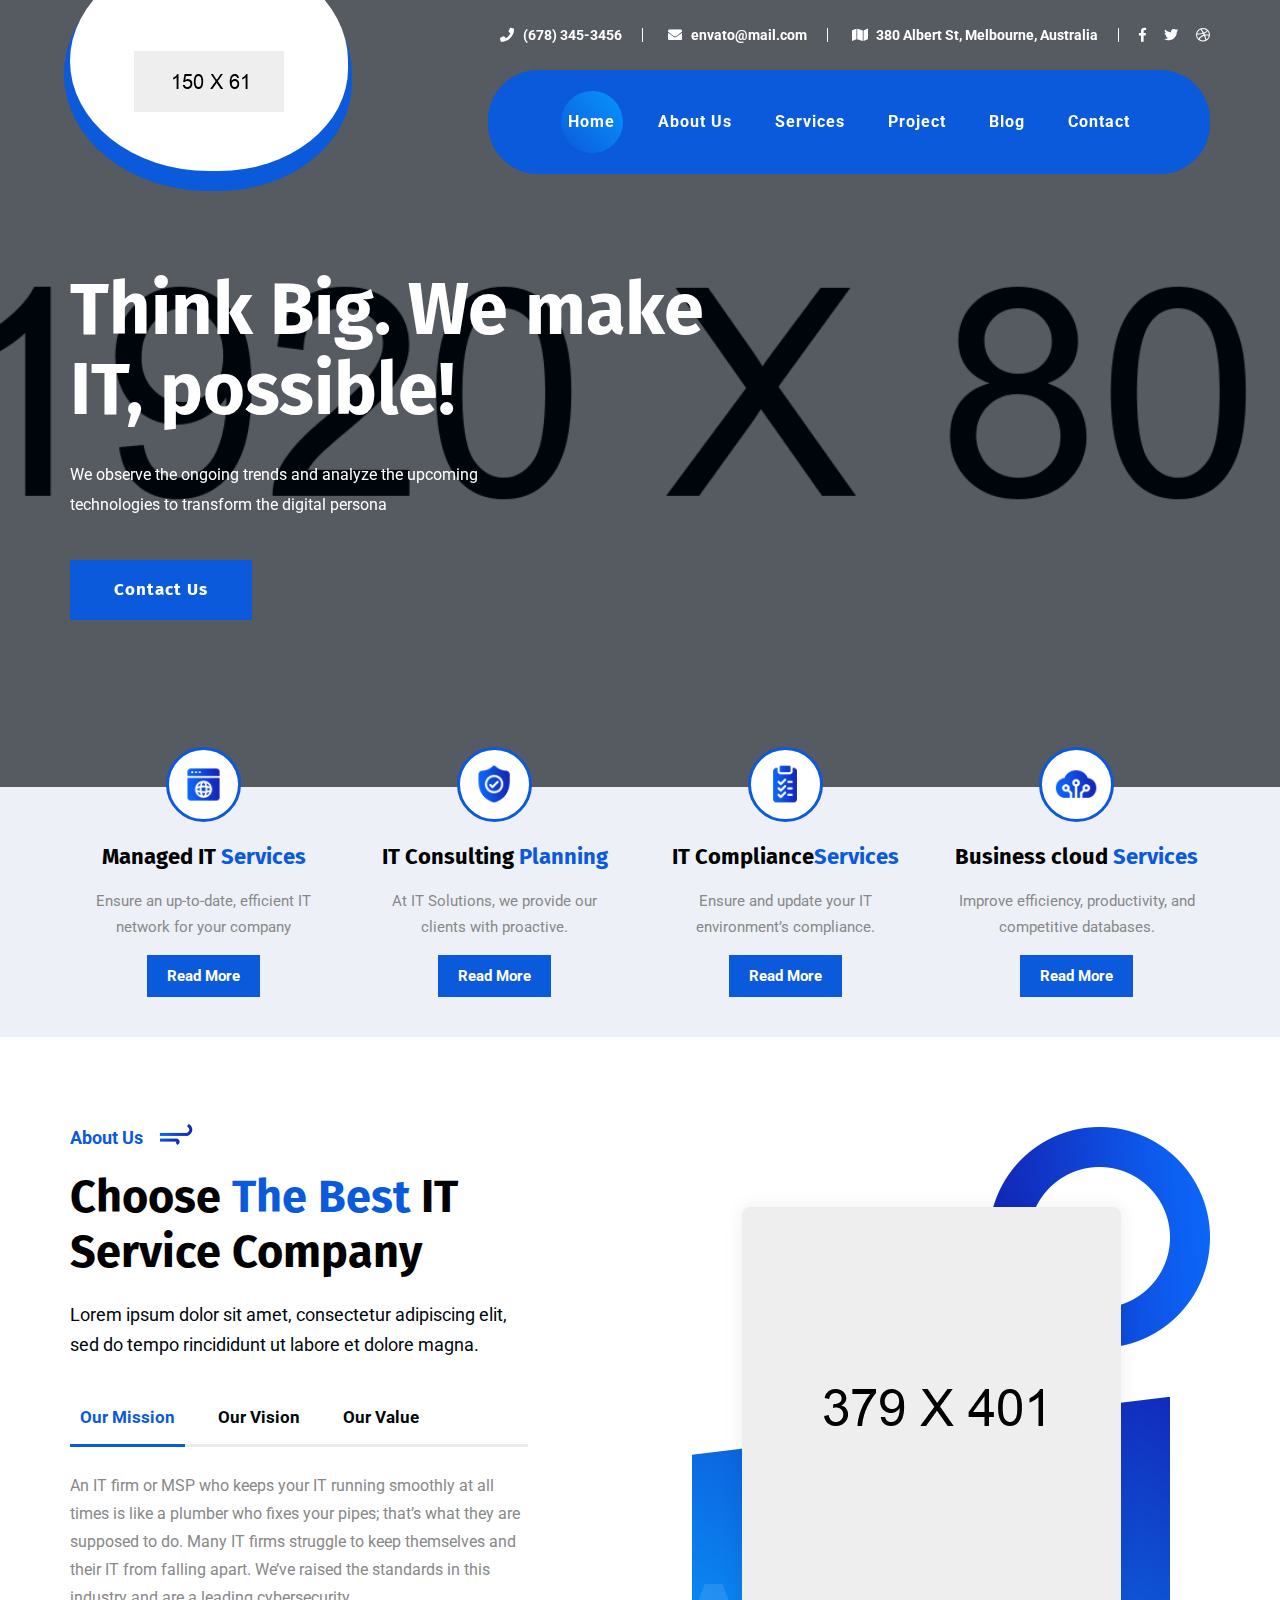
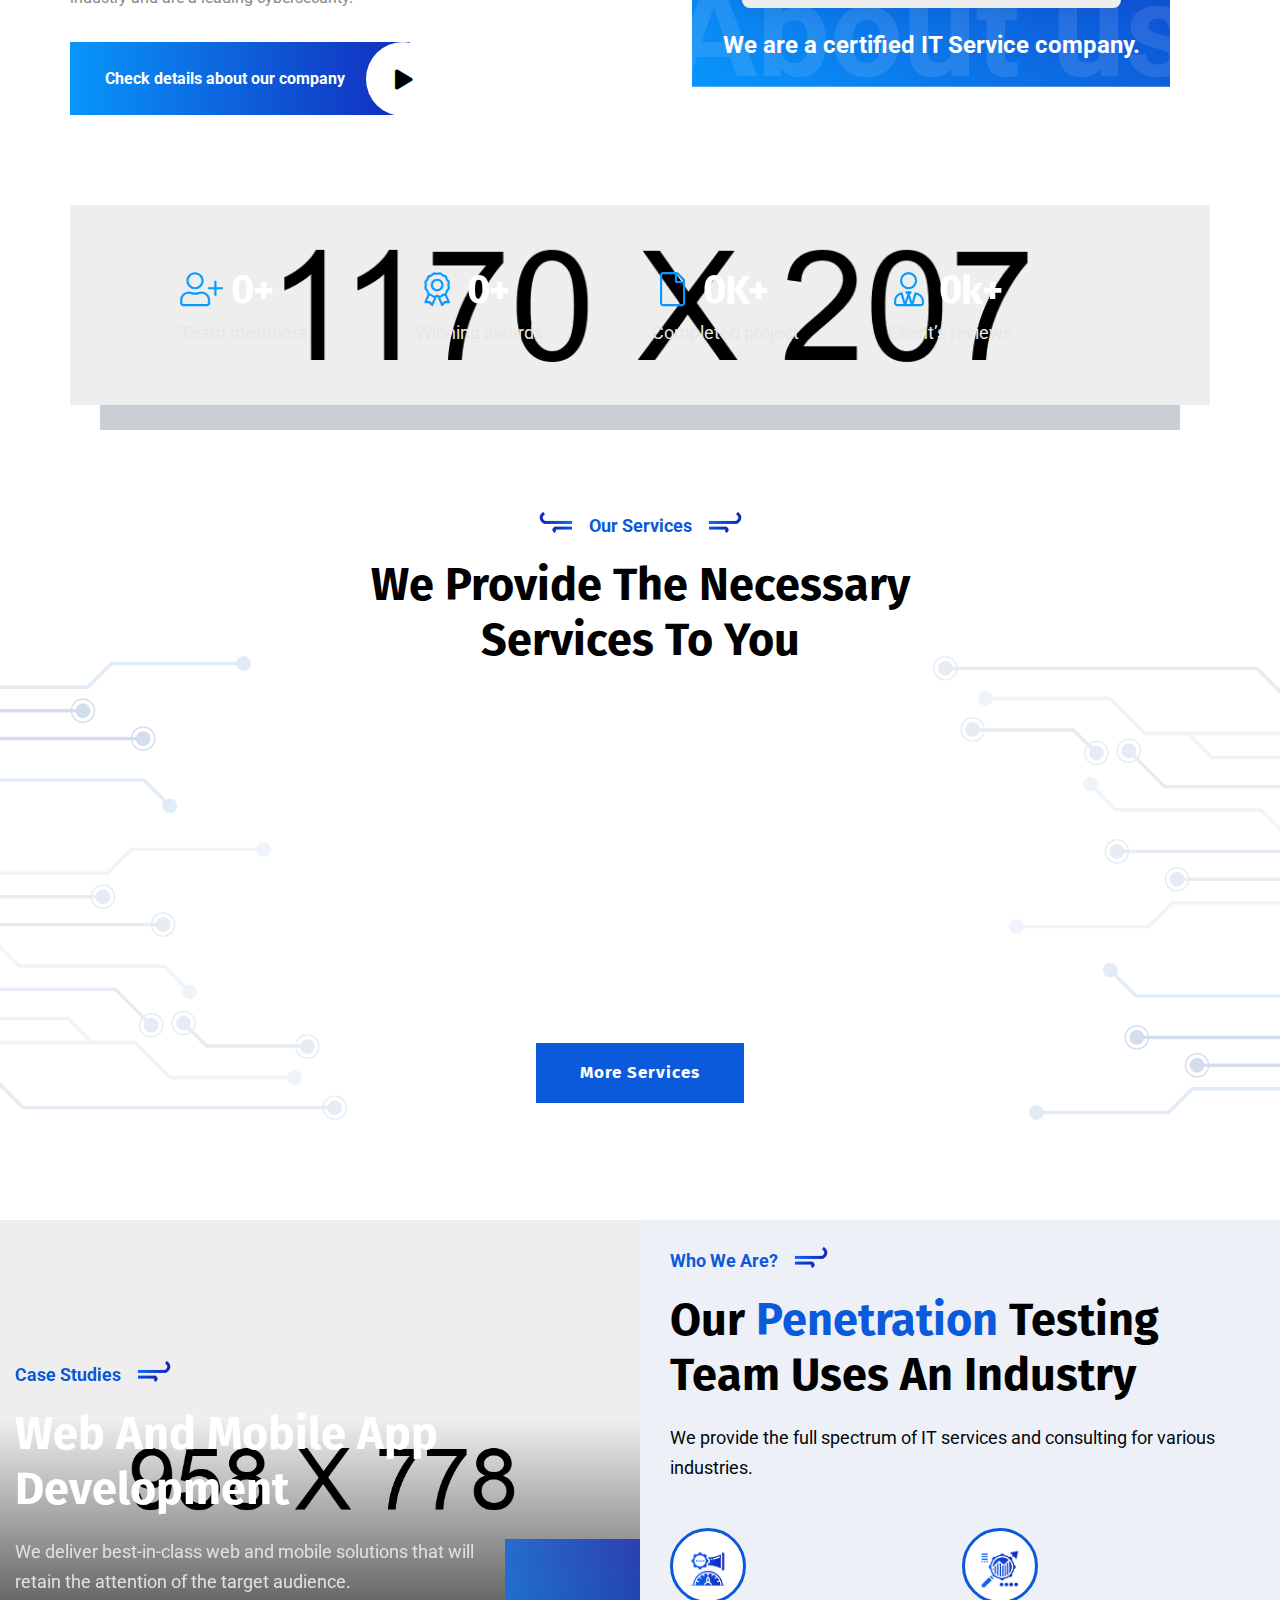
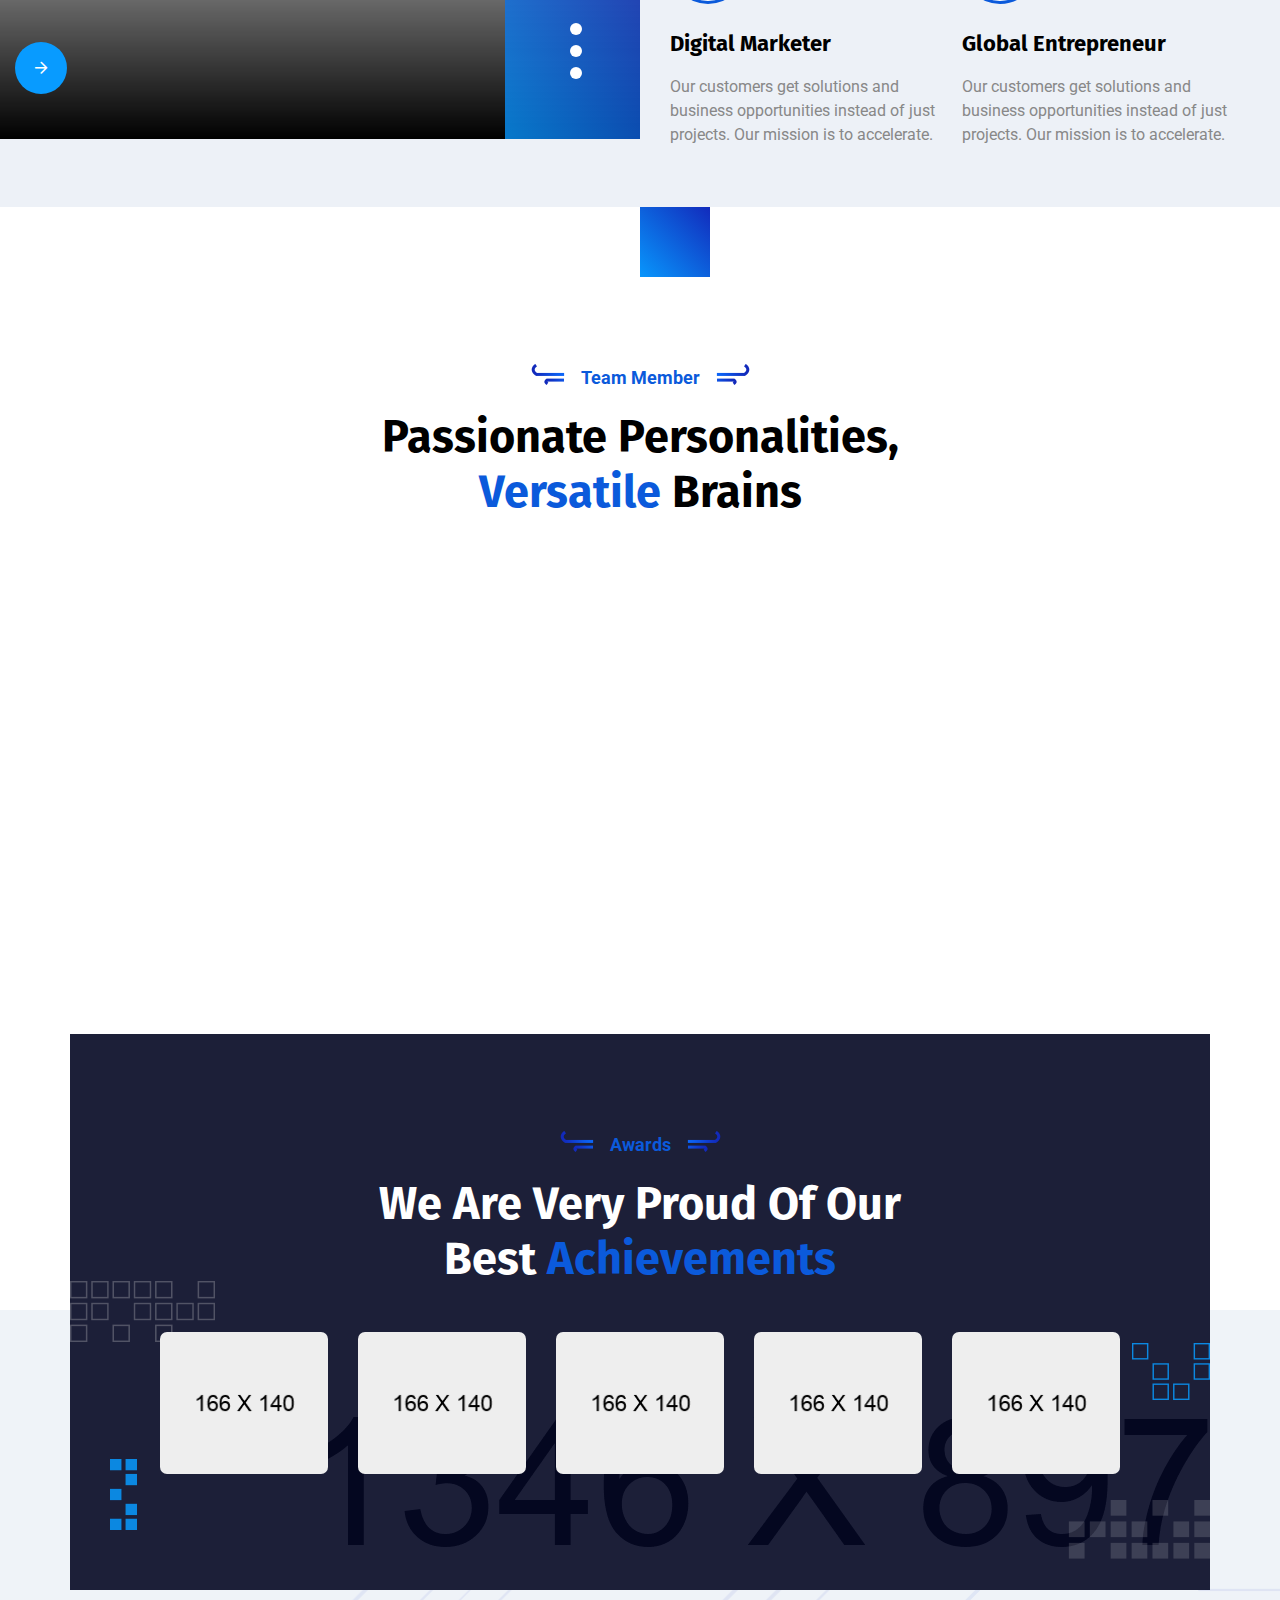
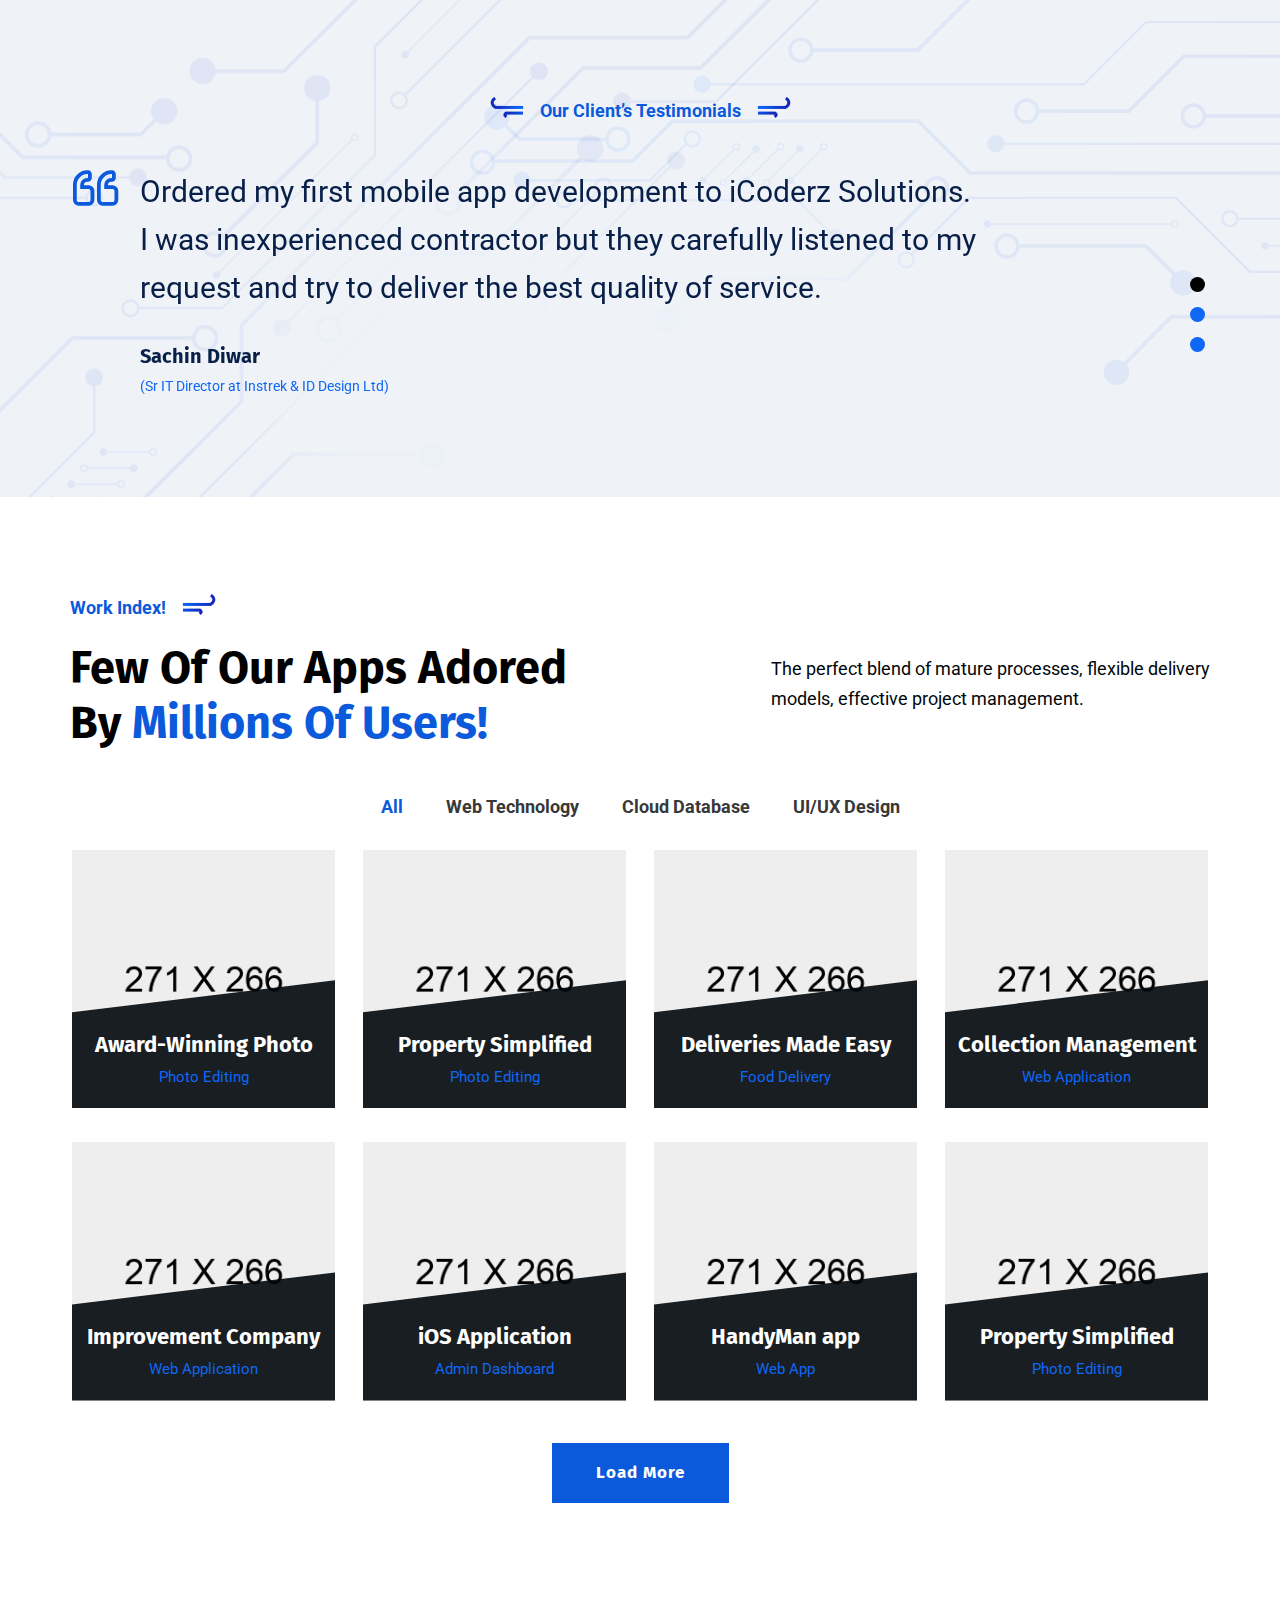
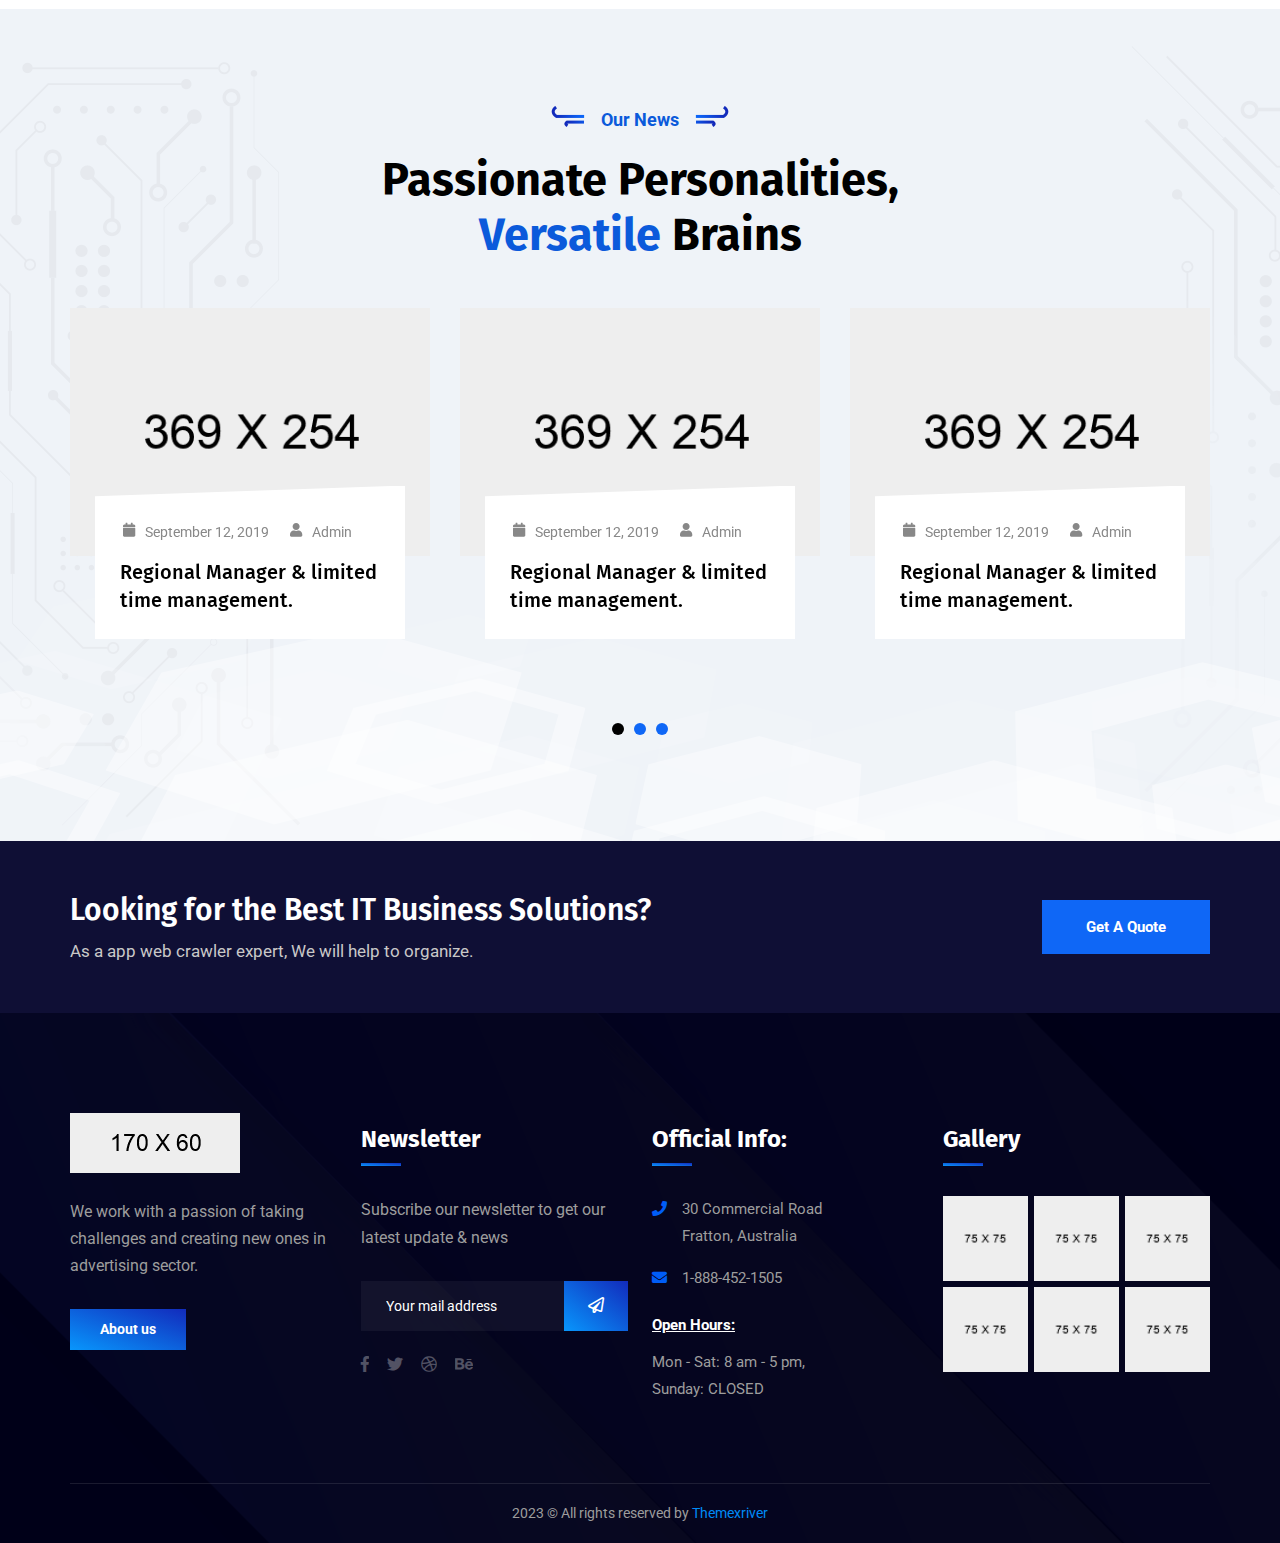
<file: IT-firm/index-2.html>
<!DOCTYPE html>
<html>
<head>
<meta charset="utf-8">
<title>IT-Firm IT Businees HTML-5 Template | Homepage 01</title>
<!-- Stylesheets -->
<link href="css/bootstrap.css" rel="stylesheet">
<link href="css/style.css" rel="stylesheet">
<link href="css/responsive.css" rel="stylesheet">

<link href="https://fonts.googleapis.com/css2?family=Roboto:wght@300;400;500;700;900&display=swap" rel="stylesheet">
<link href="https://fonts.googleapis.com/css2?family=Fira+Sans:wght@300;400;500;600;700;800;900&display=swap" rel="stylesheet">

<link rel="shortcut icon" href="images/favicon.png" type="image/x-icon">
<link rel="icon" href="images/favicon.png" type="image/x-icon">

<!-- Responsive -->
<meta http-equiv="X-UA-Compatible" content="IE=edge">
<meta name="viewport" content="width=device-width, initial-scale=1.0, maximum-scale=1.0, user-scalable=0">

</head>

<body>
 
<div class="page-wrapper">
	
    <!-- Preloader -->
    <div class="preloader"></div>
	<!-- End Preloader -->
 	
 	<!-- Main Header -->
    <header class="main-header header-style-one">
    	
		<!-- Header Top -->
		<div class="header-top">
			<div class="auto-container">
				<div class="inner-container d-flex flex-wrap">
					<!-- Info List -->
					<ul class="info-list">
						<li><a href="#"><span class="icon fa-solid fa-phone fa-fw"></span>(678) 345-3456</a></li>
						<li><a href="#"><span class="icon fa-solid fa-envelope fa-fw"></span>envato@mail.com</a></li>
						<li><a href="#"><span class="icon fa-solid fa-map fa-fw"></span>380 Albert St, Melbourne, Australia</a></li>
					</ul>
					<!-- Social Box -->
					<ul class="header-social_box">
						<li><a href="https://www.twitter.com/" class="fa-brands fa-facebook-f fa-fw"></a></li>
						<li><a href="https://www.facebook.com/" class="fa-brands fa-twitter fa-fw"></a></li>
						<li><a href="https://dribbble.com/" class="fa-solid fa-dribbble fa-fw"></a></li>
					</ul>
				</div>
			</div>
		</div>
		<!-- End Header Top -->
		
        <!-- Header Lower -->
        <div class="header-lower">
            
			<div class="auto-container">
				<div class="inner-container d-flex justify-content-between align-items-center">
					
					<!-- Logo Box -->
					<div class="logo"><a href="index.html"><img src="images/logo.png" alt="" title=""></a></div>
					
					<div class="nav-outer d-flex align-items-center">
						
						<!-- Main Menu -->
						<nav class="main-menu show navbar-expand-md">
							<div class="navbar-header">
								<button class="navbar-toggler" type="button" data-toggle="collapse" data-target="#navbarSupportedContent" aria-controls="navbarSupportedContent" aria-expanded="false" aria-label="Toggle navigation">
									<span class="icon-bar"></span>
									<span class="icon-bar"></span>
									<span class="icon-bar"></span>
								</button>
							</div>
							
							<div class="navbar-collapse collapse clearfix" id="navbarSupportedContent">
								<ul class="navigation clearfix">
									<li class="dropdown current"><a href="#">Home</a>
										<ul>
											<li><a href="index.html">Homepage One</a></li>
											<li><a href="index-2.html">Homepage Two</a></li>
											<li><a href="index-3.html">Homepage Three</a></li>
											<li><a href="index-4.html">Homepage Four</a></li>
											<li class="dropdown"><a href="#">Header Styles</a>
												<ul>
													<li><a href="index.html">Header Style One</a></li>
													<li><a href="index-2.html">Header Style Two</a></li>
													<li><a href="index-3.html">Header Style Three</a></li>
													<li><a href="index-4.html">Header Style Four</a></li>
												</ul>
											</li>
										</ul>
									</li>
									<li><a href="about.html">About Us</a></li>
									<li class="dropdown"><a href="#">Services</a>
										<ul>
											<li><a href="services.html">Services</a></li>
											<li><a href="service-detail.html">Service Detail</a></li>
										</ul>
									</li>
									<li class="dropdown"><a href="#">Project</a>
										<ul>
											<li><a href="project.html">project</a></li>
											<li><a href="project-detail.html">project Detail</a></li>
										</ul>
									</li>
									<li class="dropdown"><a href="#">Blog</a>
										<ul>
											<li><a href="blog.html">Our Blog</a></li>
											<li><a href="blog-detail.html">Blog Detail</a></li>
											<li><a href="not-found.html">Not Found</a></li>
										</ul>
									</li>
									<li><a href="contact.html">Contact</a></li>
								</ul>
							</div>
							
						</nav>
						<!-- Main Menu End-->
						
						<!-- Mobile Navigation Toggler -->
						<div class="mobile-nav-toggler"><span class="icon fa-solid fa-bars fa-fw"></span></div>
						
					</div>
					
				</div>
				
			</div>
        </div>
        <!-- End Header Lower -->
        
		<!-- Sticky Header  -->
        <div class="sticky-header">
            <div class="auto-container">
				<div class="d-flex justify-content-between align-items-center">
					<!-- Logo -->
					<div class="logo">
						<a href="index.html" title=""><img src="images/logo.png" alt="" title=""></a>
					</div>
					
					<!-- Right Col -->
					<div class="right-box d-flex align-items-center flex-wrap">
						<!-- Main Menu -->
						<nav class="main-menu">
							<!--Keep This Empty / Menu will come through Javascript-->
						</nav>
						<!-- Main Menu End-->
						
						<div class="outer-box d-flex align-items-center">
							
							<!-- Button Box -->
							<div class="button-box">
								<a class="btn-style-three theme-btn btn-item" href="#">
									<div class="btn-wrap">
										<span class="text-one">Get a quote <i class="fa-solid fa-arrow-right fa-fw"></i></span>
										<span class="text-two">Get a quote <i class="fa-solid fa-arrow-right fa-fw"></i></span>
									</div>
								</a>
							</div>
							
							<!-- Social Box -->
							<ul class="header-social_box">
								<li><a href="https://www.twitter.com/" class="fa-brands fa-facebook-f fa-fw"></a></li>
								<li><a href="https://www.facebook.com/" class="fa-brands fa-twitter fa-fw"></a></li>
								<li><a href="https://www.linkedin.com/" class="fa-brands fa-linkedin fa-fw"></a></li>
								<li><a href="https://instagram.com/" class="fa-solid fa-instagram fa-fw"></a></li>
							</ul>
							
							<!-- Mobile Navigation Toggler -->
							<div class="mobile-nav-toggler"><span class="icon fa-solid fa-bars fa-fw"></span></div>
							
						</div>
						
					</div>
					
				</div>
            </div>
        </div>
		<!-- End Sticky Menu -->
		
		<!-- Mobile Menu  -->
        <div class="mobile-menu">
            <div class="menu-backdrop"></div>
            <div class="close-btn"><span class="icon flaticon-020-x-mark"></span></div>
            <nav class="menu-box">
                <div class="nav-logo"><a href="index.html"><img src="images/logo.png" alt="" title=""></a></div>
				<!-- Search -->
				<div class="search-box">
					<form method="post" action="contact.html">
						<div class="form-group">
							<input type="search" name="search-field" value="" placeholder="SEARCH HERE" required>
							<button type="submit"><span class="icon flaticon-001-loupe"></span></button>
						</div>
					</form>
				</div>
                <div class="menu-outer"><!--Here Menu Will Come Automatically Via Javascript / Same Menu as in Header--></div>
            </nav>
        </div>
		<!-- End Mobile Menu -->
	
    </header>
    <!-- End Main Header -->
	
	<!-- Main Slider -->
	<div class="main-slider">
		<div class="single-item-carousel owl-carousel owl-theme">
			
			<!-- Slide -->
			<div class="slide">
				<div class="image-layer" style="background-image:url(images/main-slider/1.jpg)"></div>
				<div class="auto-container">
					
					<!-- Content Column -->
					<div class="content-column">
						<div class="inner-column">
							<h1 class="main-slider_title">Think Big. We make <br> IT, possible!</h1>
							<div class="main-slider_text">We observe the ongoing trends and analyze the upcoming <br> technologies to transform the digital persona</div>
							<!-- Button Box -->
							<div class="button-box">
								<a class="btn-style-one theme-btn btn-item" href="#">
									<div class="btn-wrap">
										<span class="text-one">Contact us</span>
										<span class="text-two">Contact us</span>
									</div>
								</a>
							</div>
						</div>
					</div>
					
				</div>
			</div>
			
			<!-- Slide -->
			<div class="slide">
				<div class="image-layer" style="background-image:url(images/main-slider/1.jpg)"></div>
				<div class="auto-container">
					
					<!-- Content Column -->
					<div class="content-column">
						<div class="inner-column">
							<h1 class="main-slider_title">Think Big. We make <br> IT, possible!</h1>
							<div class="main-slider_text">We observe the ongoing trends and analyze the upcoming <br> technologies to transform the digital persona</div>
							<!-- Button Box -->
							<div class="button-box">
								<a class="btn-style-one theme-btn btn-item" href="#">
									<div class="btn-wrap">
										<span class="text-one">Contact us</span>
										<span class="text-two">Contact us</span>
									</div>
								</a>
							</div>
						</div>
					</div>
					
				</div>
			</div>
			
			<!-- Slide -->
			<div class="slide">
				<div class="image-layer" style="background-image:url(images/main-slider/1.jpg)"></div>
				<div class="auto-container">
					
					<!-- Content Column -->
					<div class="content-column">
						<div class="inner-column">
							<h1 class="main-slider_title">Think Big. We make <br> IT, possible!</h1>
							<div class="main-slider_text">We observe the ongoing trends and analyze the upcoming <br> technologies to transform the digital persona</div>
							<!-- Button Box -->
							<div class="button-box">
								<a class="btn-style-one theme-btn btn-item" href="#">
									<div class="btn-wrap">
										<span class="text-one">Contact us</span>
										<span class="text-two">Contact us</span>
									</div>
								</a>
							</div>
						</div>
					</div>
					
				</div>
			</div>
			
		</div>
	</div>
	<!-- End Main Slider -->
	
	<!-- Service One -->
	<section class="service-one">
		<div class="auto-container">
			<div class="row clearfix">
				
				<!-- Service Block One -->
				<div class="service-block_one col-lg-3 col-md-6 col-sm-12">
					<div class="service-block_one-inner">
						<div class="service-block_one-icon"><img src="images/icons/service-1.png" alt="" /></div>
						<h5 class="service-block_one-title"><a href="#">Managed IT <span>Services</span></a></h5>
						<div class="service-block_one-text">Ensure an up-to-date, efficient IT network for your company</div>
						<a class="theme-btn service-block_one-link" href="#">Read More</a>
						<div class="service-block_one-overlay" style="background-image:url(images/resource/service-1.jpg)">
							<div class="service-block_one-text-two">Protect your company, partners, investors, and clients from cybercriminals with the latest cybersecurity solutions.</div>
							<a class="theme-btn service-block_one-link two" href="#">Read More</a>
						</div>
					</div>
				</div>
				
				<!-- Service Block One -->
				<div class="service-block_one col-lg-3 col-md-6 col-sm-12">
					<div class="service-block_one-inner">
						<div class="service-block_one-icon"><img src="images/icons/service-2.png" alt="" /></div>
						<h5 class="service-block_one-title"><a href="#">IT Consulting  <span>Planning</span></a></h5>
						<div class="service-block_one-text">At IT Solutions, we provide our clients with proactive.</div>
						<a class="theme-btn service-block_one-link" href="#">Read More</a>
						<div class="service-block_one-overlay" style="background-image:url(images/resource/service-1.jpg)">
							<div class="service-block_one-text-two">Combining the best tools for reliable day-to-day network management with a friendly team of help desk.</div>
							<a class="theme-btn service-block_one-link two" href="#">Read More</a>
						</div>
					</div>
				</div>
				
				<!-- Service Block One -->
				<div class="service-block_one col-lg-3 col-md-6 col-sm-12">
					<div class="service-block_one-inner">
						<div class="service-block_one-icon"><img src="images/icons/service-3.png" alt="" /></div>
						<h5 class="service-block_one-title"><a href="#">IT Compliance<span>Services</span></a></h5>
						<div class="service-block_one-text">Ensure and update your IT environment’s compliance.</div>
						<a class="theme-btn service-block_one-link" href="#">Read More</a>
						<div class="service-block_one-overlay" style="background-image:url(images/resource/service-1.jpg)">
							<div class="service-block_one-text-two">No matter where your data resides, we have the team and tools to maximize productivity while minimizing IT-related.</div>
							<a class="theme-btn service-block_one-link two" href="#">Read More</a>
						</div>
					</div>
				</div>
				
				<!-- Service Block One -->
				<div class="service-block_one col-lg-3 col-md-6 col-sm-12">
					<div class="service-block_one-inner">
						<div class="service-block_one-icon"><img src="images/icons/service-4.png" alt="" /></div>
						<h5 class="service-block_one-title"><a href="#">Business cloud <span>Services</span></a></h5>
						<div class="service-block_one-text">Improve efficiency, productivity, and competitive databases.</div>
						<a class="theme-btn service-block_one-link" href="#">Read More</a>
						<div class="service-block_one-overlay" style="background-image:url(images/resource/service-1.jpg)">
							<div class="service-block_one-text-two">From basic infrastructure monitoring and management, to fully managed network services with end-user support.</div>
							<a class="theme-btn service-block_one-link two" href="#">Read More</a>
						</div>
					</div>
				</div>
				
			</div>
		</div>
	</section>
	<!-- End Service One -->
	
	<!-- About One -->
	<section class="about-one">
		<div class="auto-container">
			<div class="row clearfix">
				<!-- Content Column -->
				<div class="about-one_content col-lg-6 col-md-12 col-sm-12">
					<div class="about-one_content-inner">
						<div class="sec-title">
							<div class="sec-title_title">About us</div>
							<h2 class="sec-title_heading">Choose <span>The Best</span> IT <br> Service Company</h2>
							<div class="sec-title_text">Lorem ipsum dolor sit amet, consectetur adipiscing elit, sed do tempo rincididunt ut labore et dolore magna.</div>
						</div>
						
						<!-- About Info Tabs -->
						<div class="about-info-tabs">
							<!-- About Tabs -->
							<div class="about-tabs tabs-box">
							
								<!-- Tab Btns -->
								<ul class="tab-btns tab-buttons clearfix">
									<li data-tab="#prod-mission" class="tab-btn active-btn">Our Mission</li>
									<li data-tab="#prod-vision" class="tab-btn">Our Vision</li>
									<li data-tab="#prod-value" class="tab-btn">Our Value</li>
								</ul>
								
								<!-- Tabs Container -->
								<div class="tabs-content">
									
									<!-- Tab / Active Tab -->
									<div class="tab active-tab" id="prod-mission">
										<div class="content">
											<div class="text">An IT firm or MSP who keeps your IT running smoothly at all times is like a plumber who fixes your pipes; that’s what they are supposed to do. Many IT firms struggle to keep themselves and their IT from falling apart. We’ve raised the standards in this industry and are a leading cybersecurity.</div>
										</div>
									</div>
									
									<!-- Tab -->
									<div class="tab" id="prod-vision">
										<div class="content">
											<div class="text">An IT firm or MSP who keeps your IT running smoothly at all times is like a plumber who fixes your pipes; that’s what they are supposed to do. Many IT firms struggle to keep themselves and their IT from falling apart. We’ve raised the standards in this industry and are a leading cybersecurity.</div>
										</div>
									</div>
									
									<!-- Tab -->
									<div class="tab" id="prod-value">
										<div class="content">
											<div class="text">An IT firm or MSP who keeps your IT running smoothly at all times is like a plumber who fixes your pipes; that’s what they are supposed to do. Many IT firms struggle to keep themselves and their IT from falling apart. We’ve raised the standards in this industry and are a leading cybersecurity.</div>
										</div>
									</div>
									
								</div>
							</div>
						</div>
						
						<!-- About One Detail -->
						<a class="about-one_detail lightbox-video" href="https://www.youtube.com/watch?v=kxPCFljwJws">
							Check details about our company
							<span class="play-icon"><span class="fa-solid fa-play fa-fw"></span><i class="ripple"></i></span>
						</a>
						
					</div>
				</div>
				<!-- Image Column -->
				<div class="about-one_image-column col-lg-6 col-md-12 col-sm-12">
					<div class="about-one-image-inner">
						<div class="about-one_color-layer"></div>
						<div class="about-cicle_layer">
							<img src="images/icons/circle-layer.png" alt="" />
						</div>
						<div class="about-one_image">
							<img src="images/resource/about-1.jpg" alt="" />
						</div>
						<div class="about-one_bold-text">About us</div>
						<div class="about-one_image-text">We are a certified IT Service company.</div>
					</div>
				</div>
			</div>
		</div>
	</section>
	<!-- End About One -->
	
	<!-- Counter One -->
	<section class="counter-one">
		<div class="auto-container">
			<div class="counter-one_inner-container" style="background-image:url(images/background/1.jpg)">
				<div class="row clearfix">
					
					<!-- Counter Column -->
					<div class="counter-one_block col-lg-3 col-md-6 col-sm-6">
						<div class="counter-one_inner">
							<span class="counter-one_icon fa-solid fa-user-plus fa-fw"></span>
							<div class="counter-one_counter"><span class="odometer" data-count="105"></span>+</div>
							<div class="counter-one_text">Team members</div>
						</div>
					</div>
					
					<!-- Counter Column -->
					<div class="counter-one_block col-lg-3 col-md-6 col-sm-6">
						<div class="counter-one_inner">
							<span class="counter-one_icon fa-solid fa-award fa-fw"></span>
							<div class="counter-one_counter"><span class="odometer" data-count="15"></span>+</div>
							<div class="counter-one_text">Winning awards</div>
						</div>
					</div>
					
					<!-- Counter Column -->
					<div class="counter-one_block col-lg-3 col-md-6 col-sm-6">
						<div class="counter-one_inner">
							<span class="counter-one_icon fa-regular fa-file fa-fw"></span>
							<div class="counter-one_counter"><span class="odometer" data-count="10"></span>K+</div>
							<div class="counter-one_text">Completed project</div>
						</div>
					</div>
					
					<!-- Counter Column -->
					<div class="counter-one_block col-lg-3 col-md-6 col-sm-6">
						<div class="counter-one_inner">
							<span class="counter-one_icon fa-solid fa-user-tie fa-fw"></span>
							<div class="counter-one_counter"><span class="odometer" data-count="850"></span>k+</div>
							<div class="counter-one_text">Client’s reviews</div>
						</div>
					</div>
					
				</div>
			</div>
		</div>
	</section>
	<!-- End Counter One -->
	
	<!-- Service Two -->
	<section class="service-two">
		<div class="service-two_pattern-1" style="background-image:url(images/background/pattern-1.png)"></div>
		<div class="service-two_pattern-2" style="background-image:url(images/background/pattern-2.png)"></div>
		<div class="auto-container">
			<!-- Sec Title -->
			<div class="sec-title centered">
				<div class="sec-title_title">Our Services</div>
				<h2 class="sec-title_heading">We provide the necessary <br> services to you</h2>
			</div>
			<div class="row clearfix">
				
				<!-- Service Block Two -->
				<div class="service-block_two col-lg-3 col-md-6 col-sm-12">
					<div class="service-block_two-inner wow fadeInLeft" data-wow-delay="0ms" data-wow-duration="1500ms">
						<div class="service-block_two-image">
							<img src="images/resource/service-2.jpg" alt="" />
							<div class="service-block_two-overlay">
								<div class="service-block_two-icon"><img src="images/icons/service-4.png" alt="" /></div>
								<h5 class="service-block_two-title">Data Backup and Recovery</h5>
							</div>
							<div class="service-block_two-overlay-two">
								<div class="service-two_overlay-content">
									<h5 class="service-block_two-title"><a href="#">Managed IT Services</a></h5>
									<div class="service-block_two-text">Our goal is to propel your to business forward u world-class IT cybersecurity and technology We provide the expert solutions.</div>
									<a class="service-block_two-more" href="service-detail.html">Read more</a>
								</div>
							</div>
						</div>
					</div>
				</div>
				
				<!-- Service Block Two -->
				<div class="service-block_two col-lg-3 col-md-6 col-sm-12">
					<div class="service-block_two-inner wow fadeInLeft" data-wow-delay="150ms" data-wow-duration="1500ms">
						<div class="service-block_two-image">
							<img src="images/resource/service-3.jpg" alt="" />
							<div class="service-block_two-overlay">
								<div class="service-block_two-icon"><img src="images/icons/service-5.png" alt="" /></div>
								<h5 class="service-block_two-title">VIP Solutions</h5>
							</div>
							<div class="service-block_two-overlay-two">
								<div class="service-two_overlay-content">
									<h5 class="service-block_two-title"><a href="#">VIP Solutions</a></h5>
									<div class="service-block_two-text">Our goal is to propel your to business forward u world-class IT cybersecurity and technology We provide the expert solutions.</div>
									<a class="service-block_two-more" href="service-detail.html">Read more</a>
								</div>
							</div>
						</div>
					</div>
				</div>
				
				<!-- Service Block Two -->
				<div class="service-block_two col-lg-3 col-md-6 col-sm-12">
					<div class="service-block_two-inner wow fadeInLeft" data-wow-delay="300ms" data-wow-duration="1500ms">
						<div class="service-block_two-image">
							<img src="images/resource/service-4.jpg" alt="" />
							<div class="service-block_two-overlay">
								<div class="service-block_two-icon"><img src="images/icons/service-6.png" alt="" /></div>
								<h5 class="service-block_two-title">IT Consulting Planning</h5>
							</div>
							<div class="service-block_two-overlay-two">
								<div class="service-two_overlay-content">
									<h5 class="service-block_two-title"><a href="#">IT Consulting Planning</a></h5>
									<div class="service-block_two-text">Our goal is to propel your to business forward u world-class IT cybersecurity and technology We provide the expert solutions.</div>
									<a class="service-block_two-more" href="service-detail.html">Read more</a>
								</div>
							</div>
						</div>
					</div>
				</div>
				
				<!-- Service Block Two -->
				<div class="service-block_two col-lg-3 col-md-6 col-sm-12">
					<div class="service-block_two-inner wow fadeInLeft" data-wow-delay="450ms" data-wow-duration="1500ms">
						<div class="service-block_two-image">
							<img src="images/resource/service-5.jpg" alt="" />
							<div class="service-block_two-overlay">
								<div class="service-block_two-icon"><img src="images/icons/service-7.png" alt="" /></div>
								<h5 class="service-block_two-title">Managed IT Services</h5>
							</div>
							<div class="service-block_two-overlay-two">
								<div class="service-two_overlay-content">
									<h5 class="service-block_two-title"><a href="#">Managed IT Services</a></h5>
									<div class="service-block_two-text">Our goal is to propel your to business forward u world-class IT cybersecurity and technology We provide the expert solutions.</div>
									<a class="service-block_two-more" href="service-detail.html">Read more</a>
								</div>
							</div>
						</div>
					</div>
				</div>
				
			</div>
			
			<!-- Button Box -->
			<div class="service-two_button-box text-center">
				<a class="btn-style-one theme-btn btn-item" href="#">
					<div class="btn-wrap">
						<span class="text-one">More Services</span>
						<span class="text-two">More Services</span>
					</div>
				</a>
			</div>
			
		</div>
	</section>
	<!-- End Service Two -->
	
	<!-- Fluid Section One -->
    <section class="fluid-one">
    	<div class="outer-container d-flex">
        	
			<!-- Carousel Column -->
            <div class="fluid-one_carousel-column">
				<div class="fluid-one_carousel-inner">
					<div class="single-item-carousel owl-carousel owl-theme">
						<!-- Slide -->
						<div class="slide">
							<figure class="fluid-one_image"><img src="images/resource/fluid-1.jpg" alt=""></figure>
							<div class="fluid-one_content">
								<!-- Sec Title -->
								<div class="sec-title light">
									<div class="sec-title_title">Case Studies</div>
									<h2 class="sec-title_heading">Web And Mobile App Development </h2>
									<div class="sec-title_text">We deliver best-in-class web and mobile solutions that will retain the attention of the target audience.</div>
								</div>
								<a class="fluid-one_arrow fa-solid fa-arrow-right fa-fw theme-btn" href="#"></a>
							</div>
						</div>
						<!-- Slide -->
						<div class="slide">
							<figure class="fluid-one_image"><img src="images/resource/fluid-2.jpg" alt=""></figure>
							<div class="fluid-one_content">
								<!-- Sec Title -->
								<div class="sec-title light">
									<div class="sec-title_title">Case Studies</div>
									<h2 class="sec-title_heading"> Infrastructure Technology</h2>
									<div class="sec-title_text">We deliver best-in-class web and mobile solutions that will retain the attention of the target audience.</div>
								</div>
								<a class="fluid-one_arrow fa-solid fa-arrow-right fa-fw theme-btn" href="#"></a>
							</div>
						</div>
						<!-- Slide -->
						<div class="slide">
							<figure class="fluid-one_image"><img src="images/resource/fluid-3.jpg" alt=""></figure>
							<div class="fluid-one_content">
								<!-- Sec Title -->
								<div class="sec-title light">
									<div class="sec-title_title">Case Studies</div>
									<h2 class="sec-title_heading"> Warranty Management IT</h2>
									<div class="sec-title_text">We deliver best-in-class web and mobile solutions that will retain the attention of the target audience.</div>
								</div>
								<a class="fluid-one_arrow fa-solid fa-arrow-right fa-fw theme-btn" href="#"></a>
							</div>
						</div>
					</div>
				</div>
            </div>
			
            <!-- Content Column -->
            <div class="fluid-one_content-column">
            	<div class="fluid-one_column-inner">
					<!-- Sec Title -->
					<div class="sec-title">
						<div class="sec-title_title">Who We Are?</div>
						<h2 class="sec-title_heading">Our <span class="theme_color">penetration</span> testing <br> team uses an industry</h2>
						<div class="sec-title_text">We provide the full spectrum of IT services and consulting for various industries.</div>
					</div>
					<div class="row clearfix">
						
						<!-- Fluid Block One -->
						<div class="fluid-block_one col-lg-6 col-md-6 col-sm-12">
							<div class="fluid-block_icon">
								<img src="images/icons/fluid-1.png" alt="" />
							</div>
							<h5 class="fluid-block_title">Digital Marketer</h5>
							<div class="fluid-block_text">Our customers get solutions and business opportunities instead of just projects. Our mission is to accelerate.</div>
						</div>
						
						<!-- Fluid Block One -->
						<div class="fluid-block_one col-lg-6 col-md-6 col-sm-12">
							<div class="fluid-block_icon">
								<img src="images/icons/fluid-2.png" alt="" />
							</div>
							<h5 class="fluid-block_title">Global Entrepreneur</h5>
							<div class="fluid-block_text">Our customers get solutions and business opportunities instead of just projects. Our mission is to accelerate.</div>
						</div>
						
					</div>
				</div>
			</div>
			
		</div>
	</section>
	<!-- End Fluid Section One -->
	
	<!-- Team One -->
	<section class="team-one">
		<span class="team-color-box"></span>
		<div class="auto-container">
			<!-- Sec Title -->
			<div class="sec-title centered">
				<div class="sec-title_title">Team Member</div>
				<h2 class="sec-title_heading">Passionate Personalities, <br> <span class="theme_color">Versatile</span> Brains</h2>
			</div>
			<div class="row clearfix">
				
				<!-- Team One -->
				<div class="team_one col-lg-3 col-md-6 col-sm-12">
					<div class="team_one-inner wow fadeInUp" data-wow-delay="0ms" data-wow-duration="1500ms">
						<div class="team_one-image">
							<img src="images/resource/team-1.jpg" alt="" />
							<div class="team_one-content">
								<h5 class="team-one_title"><a href="team-detail.html">Ashish Sudra</a></h5>
								<div class="team-one_designation">Founder & CEO</div>
							</div>
							
							<div class="team_one-overlay">
								<div class="team-one_overlay-content">
									<div class="team_one-text">Our goal is to propel your to business forward u world-class IT cybersecurity and technology We provide the expert solutions.</div>
									<a class="team_one-more" href="team-detail.html">Read more</a>
								</div>
							</div>
							
						</div>
						<!-- Social Box -->
						<ul class="team-one_social">
							<li><a href="https://www.facebook.com/" class="fa-brands fa-facebook-f fa-fw"></a></li>
							<li><a href="https://www.twitter.com/" class="fa-brands fa-twitter fa-fw"></a></li>
							<li><a href="https://dribbble.com/" class="fa-brands fa fa-dribbble fa-fw"></a></li>
						</ul>
					</div>
				</div>
				
				<!-- Team One -->
				<div class="team_one col-lg-3 col-md-6 col-sm-12">
					<div class="team_one-inner wow fadeInUp" data-wow-delay="150ms" data-wow-duration="1500ms">
						<div class="team_one-image">
							<img src="images/resource/team-2.jpg" alt="" />
							<div class="team_one-content">
								<h5 class="team-one_title"><a href="team-detail.html">Rachna Sheth</a></h5>
								<div class="team-one_designation">International Business Head</div>
							</div>
							
							<div class="team_one-overlay">
								<div class="team-one_overlay-content">
									<div class="team_one-text">Our goal is to propel your to business forward u world-class IT cybersecurity and technology We provide the expert solutions.</div>
									<a class="team_one-more" href="team-detail.html">Read more</a>
								</div>
							</div>
							
						</div>
						<!-- Social Box -->
						<ul class="team-one_social">
							<li><a href="https://www.facebook.com/" class="fa-brands fa-facebook-f fa-fw"></a></li>
							<li><a href="https://www.twitter.com/" class="fa-brands fa-twitter fa-fw"></a></li>
							<li><a href="https://dribbble.com/" class="fa-brands fa fa-dribbble fa-fw"></a></li>
						</ul>
					</div>
				</div>
				
				<!-- Team One -->
				<div class="team_one col-lg-3 col-md-6 col-sm-12">
					<div class="team_one-inner wow fadeInUp" data-wow-delay="300ms" data-wow-duration="1500ms">
						<div class="team_one-image">
							<img src="images/resource/team-3.jpg" alt="" />
							<div class="team_one-content">
								<h5 class="team-one_title"><a href="team-detail.html">Tapak Meni</a></h5>
								<div class="team-one_designation">Founder & CEO</div>
							</div>
							
							<div class="team_one-overlay">
								<div class="team-one_overlay-content">
									<div class="team_one-text">Our goal is to propel your to business forward u world-class IT cybersecurity and technology We provide the expert solutions.</div>
									<a class="team_one-more" href="team-detail.html">Read more</a>
								</div>
							</div>
							
						</div>
						<!-- Social Box -->
						<ul class="team-one_social">
							<li><a href="https://www.facebook.com/" class="fa-brands fa-facebook-f fa-fw"></a></li>
							<li><a href="https://www.twitter.com/" class="fa-brands fa-twitter fa-fw"></a></li>
							<li><a href="https://dribbble.com/" class="fa-brands fa fa-dribbble fa-fw"></a></li>
						</ul>
					</div>
				</div>
				
				<!-- Team One -->
				<div class="team_one col-lg-3 col-md-6 col-sm-12">
					<div class="team_one-inner wow fadeInUp" data-wow-delay="450ms" data-wow-duration="1500ms">
						<div class="team_one-image">
							<img src="images/resource/team-4.jpg" alt="" />
							<div class="team_one-content">
								<h5 class="team-one_title"><a href="team-detail.html">Ergi Laura</a></h5>
								<div class="team-one_designation">Founder & CEO</div>
							</div>
							
							<div class="team_one-overlay">
								<div class="team-one_overlay-content">
									<div class="team_one-text">Our goal is to propel your to business forward u world-class IT cybersecurity and technology We provide the expert solutions.</div>
									<a class="team_one-more" href="team-detail.html">Read more</a>
								</div>
							</div>
							
						</div>
						<!-- Social Box -->
						<ul class="team-one_social">
							<li><a href="https://www.facebook.com/" class="fa-brands fa-facebook-f fa-fw"></a></li>
							<li><a href="https://www.twitter.com/" class="fa-brands fa-twitter fa-fw"></a></li>
							<li><a href="https://dribbble.com/" class="fa-brands fa fa-dribbble fa-fw"></a></li>
						</ul>
					</div>
				</div>
				
			</div>
		</div>
	</section>
	<!-- End Team One -->
	
	<!-- Awards One -->
	<section class="awards-one">
		<div class="auto-container">
			<div class="awards-one_inner-container" style="background-image:url(images/background/2.jpg)">
				<div class="awards-one_pattern-1" style="background-image:url(images/background/pattern-3.png)"></div>
				<div class="awards-one_pattern-2" style="background-image:url(images/background/pattern-4.png)"></div>
				<div class="awards-one_pattern-3" style="background-image:url(images/background/pattern-5.png)"></div>
				<div class="awards-one_pattern-4" style="background-image:url(images/background/pattern-6.png)"></div>
				<!-- Sec Title -->
				<div class="sec-title light centered">
					<div class="sec-title_title">Awards</div>
					<h2 class="sec-title_heading">We are very proud of our <br> Best <span class="theme_color">Achievements</span></h2>
				</div>
				
				<!-- Sponsors Carousel -->
				<ul class="sponsors-carousel owl-carousel owl-theme">
					<li class="slide-item"><figure class="award-one_image-box"><a href="#"><img src="images/clients/1.jpg" alt=""></a></figure></li>
					<li class="slide-item"><figure class="award-one_image-box"><a href="#"><img src="images/clients/2.jpg" alt=""></a></figure></li>
					<li class="slide-item"><figure class="award-one_image-box"><a href="#"><img src="images/clients/3.jpg" alt=""></a></figure></li>
					<li class="slide-item"><figure class="award-one_image-box"><a href="#"><img src="images/clients/4.jpg" alt=""></a></figure></li>
					<li class="slide-item"><figure class="award-one_image-box"><a href="#"><img src="images/clients/1.jpg" alt=""></a></figure></li>
					<li class="slide-item"><figure class="award-one_image-box"><a href="#"><img src="images/clients/2.jpg" alt=""></a></figure></li>
					<li class="slide-item"><figure class="award-one_image-box"><a href="#"><img src="images/clients/3.jpg" alt=""></a></figure></li>
					<li class="slide-item"><figure class="award-one_image-box"><a href="#"><img src="images/clients/4.jpg" alt=""></a></figure></li>
					<li class="slide-item"><figure class="award-one_image-box"><a href="#"><img src="images/clients/1.jpg" alt=""></a></figure></li>
					<li class="slide-item"><figure class="award-one_image-box"><a href="#"><img src="images/clients/2.jpg" alt=""></a></figure></li>
				</ul>
				
			</div>
		</div>
	</section>
	<!-- End Awards One -->
	
	<!-- Testimonial One -->
	<section class="testimonial-one">
		<div class="auto-container">
			<div class="awards-one_pattern-1" style="background-image:url(images/background/pattern-7.png)"></div>
			<div class="awards-one_pattern-2" style="background-image:url(images/background/pattern-8.png)"></div>
			<!-- Sec Title -->
			<div class="sec-title light centered">
				<div class="sec-title_title">Our Client’s Testimonials</div>
			</div>
			<div class="single-item-carousel owl-carousel owl-theme">
				
				<!-- Testimonial Block One -->
				<div class="testimonial-block_one">
					<div class="testimonial-block_one-inner">
						<div class="testimonial-block_one-quote fa-solid fa-quote-left fa-fw"></div>
						<div class="testimonial-block_one-text">Ordered my first mobile app development to iCoderz Solutions. I was inexperienced contractor but they carefully listened to my request and try to deliver the best quality of service.</div>
						<h5 class="testimonial-block_one-author">Sachin Diwar</h5>
						<div class="testimonial-block_one-designation">(Sr IT Director at Instrek & ID Design Ltd)</div>
					</div>
				</div>
				
				<!-- Testimonial Block One -->
				<div class="testimonial-block_one">
					<div class="testimonial-block_one-inner">
						<div class="testimonial-block_one-quote fa-solid fa-quote-left fa-fw"></div>
						<div class="testimonial-block_one-text">Ordered my first mobile app development to iCoderz Solutions. I was inexperienced contractor but they carefully listened to my request and try to deliver the best quality of service.</div>
						<h5 class="testimonial-block_one-author">Sachin Diwar</h5>
						<div class="testimonial-block_one-designation">(Sr IT Director at Instrek & ID Design Ltd)</div>
					</div>
				</div>
				
				<!-- Testimonial Block One -->
				<div class="testimonial-block_one">
					<div class="testimonial-block_one-inner">
						<div class="testimonial-block_one-quote fa-solid fa-quote-left fa-fw"></div>
						<div class="testimonial-block_one-text">Ordered my first mobile app development to iCoderz Solutions. I was inexperienced contractor but they carefully listened to my request and try to deliver the best quality of service.</div>
						<h5 class="testimonial-block_one-author">Sachin Diwar</h5>
						<div class="testimonial-block_one-designation">(Sr IT Director at Instrek & ID Design Ltd)</div>
					</div>
				</div>
				
			</div>
		</div>
	</section>
	<!-- End Testimonial One -->
	
	<!-- Projects One -->
	<section class="projects-one">
		<div class="auto-container">
			<!-- Sec Title -->
			<div class="sec-title">
				<div class="d-flex justify-content-between align-items-center flex-wrap">
					<div class="left-box">
						<div class="sec-title_title">Work Index!</div>
						<h2 class="sec-title_heading">Few of Our Apps Adored <br> by <span> millions of users!</span></h2>
					</div>
					<div class="right-box">
						<div class="sec-title_text">The perfect blend of mature processes, flexible delivery <br> models, effective project management.</div>
					</div>
				</div>
			</div>
			<!-- MixitUp Galery -->
            <div class="mixitup-gallery">
                
                <!-- Filter -->
                <div class="projects-one_filters">
                	<ul class="filter-tabs">
                        <li class="active filter" data-role="button" data-filter="all">All</li>
                        <li class="filter" data-role="button" data-filter=".web">Web Technology</li>
                        <li class="filter" data-role="button" data-filter=".cloud">Cloud Database</li>
						<li class="filter" data-role="button" data-filter=".design">UI/UX Design</li>
                    </ul>
                </div>
                
                <div class="filter-list row clearfix">
					
					<!-- Project One -->
					<div class="project_one mix all design col-lg-3 col-md-6 col-sm-12">
						<div class="project_one-inner">
							<div class="project_one-image">
								<img src="images/gallery/project-1.jpg" alt="" />
								<div class="project_one-content">
									<h5 class="project-one_title"><a href="project-detail.html">Award-Winning Photo</a></h5>
									<div class="project-one_designation">Photo Editing</div>
								</div>
								
								<div class="project_one-overlay">
									<div class="project-one_overlay-content">
										<div class="project_one-text">lead the team of passionate developers, designers and the strategists with a lot of thought and analysis come true!</div>
										<a class="project_one-plus fa-solid fa-plus fa-fw" href="project-detail.html"></a>
									</div>
								</div>
								
							</div>
						</div>
					</div>
					
					<!-- Project One -->
					<div class="project_one mix all cloud col-lg-3 col-md-6 col-sm-12">
						<div class="project_one-inner">
							<div class="project_one-image">
								<img src="images/gallery/project-2.jpg" alt="" />
								<div class="project_one-content">
									<h5 class="project-one_title"><a href="project-detail.html">Property Simplified</a></h5>
									<div class="project-one_designation">Photo Editing</div>
								</div>
								
								<div class="project_one-overlay">
									<div class="project-one_overlay-content">
										<div class="project_one-text">lead the team of passionate developers, designers and the strategists with a lot of thought and analysis come true!</div>
										<a class="project_one-plus fa-solid fa-plus fa-fw" href="project-detail.html"></a>
									</div>
								</div>
								
							</div>
						</div>
					</div>
					
					<!-- Project One -->
					<div class="project_one mix all design col-lg-3 col-md-6 col-sm-12">
						<div class="project_one-inner">
							<div class="project_one-image">
								<img src="images/gallery/project-3.jpg" alt="" />
								<div class="project_one-content">
									<h5 class="project-one_title"><a href="project-detail.html">Deliveries Made Easy</a></h5>
									<div class="project-one_designation">Food Delivery</div>
								</div>
								
								<div class="project_one-overlay">
									<div class="project-one_overlay-content">
										<div class="project_one-text">lead the team of passionate developers, designers and the strategists with a lot of thought and analysis come true!</div>
										<a class="project_one-plus fa-solid fa-plus fa-fw" href="project-detail.html"></a>
									</div>
								</div>
								
							</div>
						</div>
					</div>
					
					<!-- Project One -->
					<div class="project_one mix all cloud web col-lg-3 col-md-6 col-sm-12">
						<div class="project_one-inner">
							<div class="project_one-image">
								<img src="images/gallery/project-4.jpg" alt="" />
								<div class="project_one-content">
									<h5 class="project-one_title"><a href="project-detail.html">Collection Management</a></h5>
									<div class="project-one_designation">Web Application</div>
								</div>
								
								<div class="project_one-overlay">
									<div class="project-one_overlay-content">
										<div class="project_one-text">lead the team of passionate developers, designers and the strategists with a lot of thought and analysis come true!</div>
										<a class="project_one-plus fa-solid fa-plus fa-fw" href="project-detail.html"></a>
									</div>
								</div>
								
							</div>
						</div>
					</div>
					
					<!-- Project One -->
					<div class="project_one mix all design col-lg-3 col-md-6 col-sm-12">
						<div class="project_one-inner">
							<div class="project_one-image">
								<img src="images/gallery/project-5.jpg" alt="" />
								<div class="project_one-content">
									<h5 class="project-one_title"><a href="project-detail.html">Improvement Company</a></h5>
									<div class="project-one_designation">Web Application</div>
								</div>
								
								<div class="project_one-overlay">
									<div class="project-one_overlay-content">
										<div class="project_one-text">lead the team of passionate developers, designers and the strategists with a lot of thought and analysis come true!</div>
										<a class="project_one-plus fa-solid fa-plus fa-fw" href="project-detail.html"></a>
									</div>
								</div>
								
							</div>
						</div>
					</div>
					
					<!-- Project One -->
					<div class="project_one mix all cloud web col-lg-3 col-md-6 col-sm-12">
						<div class="project_one-inner">
							<div class="project_one-image">
								<img src="images/gallery/project-6.jpg" alt="" />
								<div class="project_one-content">
									<h5 class="project-one_title"><a href="project-detail.html">iOS Application</a></h5>
									<div class="project-one_designation">Admin Dashboard</div>
								</div>
								
								<div class="project_one-overlay">
									<div class="project-one_overlay-content">
										<div class="project_one-text">lead the team of passionate developers, designers and the strategists with a lot of thought and analysis come true!</div>
										<a class="project_one-plus fa-solid fa-plus fa-fw" href="project-detail.html"></a>
									</div>
								</div>
								
							</div>
						</div>
					</div>
					
					<!-- Project One -->
					<div class="project_one mix all design col-lg-3 col-md-6 col-sm-12">
						<div class="project_one-inner">
							<div class="project_one-image">
								<img src="images/gallery/project-7.jpg" alt="" />
								<div class="project_one-content">
									<h5 class="project-one_title"><a href="project-detail.html">HandyMan app</a></h5>
									<div class="project-one_designation">Web App</div>
								</div>
								
								<div class="project_one-overlay">
									<div class="project-one_overlay-content">
										<div class="project_one-text">lead the team of passionate developers, designers and the strategists with a lot of thought and analysis come true!</div>
										<a class="project_one-plus fa-solid fa-plus fa-fw" href="project-detail.html"></a>
									</div>
								</div>
								
							</div>
						</div>
					</div>
					
					<!-- Project One -->
					<div class="project_one mix all cloud web col-lg-3 col-md-6 col-sm-12">
						<div class="project_one-inner">
							<div class="project_one-image">
								<img src="images/gallery/project-8.jpg" alt="" />
								<div class="project_one-content">
									<h5 class="project-one_title"><a href="project-detail.html">Property Simplified</a></h5>
									<div class="project-one_designation">Photo Editing</div>
								</div>
								
								<div class="project_one-overlay">
									<div class="project-one_overlay-content">
										<div class="project_one-text">lead the team of passionate developers, designers and the strategists with a lot of thought and analysis come true!</div>
										<a class="project_one-plus fa-solid fa-plus fa-fw" href="project-detail.html"></a>
									</div>
								</div>
								
							</div>
						</div>
					</div>
					
				</div>
				
				<!-- Button Box -->
				<div class="projects-one_button-box text-center">
					<a class="btn-style-one theme-btn btn-item" href="#">
						<div class="btn-wrap">
							<span class="text-one">Load more</span>
							<span class="text-two">Load more</span>
						</div>
					</a>
				</div>
				
			</div>
		</div>
	</section>
	<!-- End Projects One -->
	
	<!-- News One -->
	<section class="news-one" style="background-image:url(images/background/pattern-9.png)">
		<div class="news-one_pattern-layer" style="background-image:url(images/background/pattern-10.png)"></div>
		<div class="auto-container">
			<!-- Sec Title -->
			<div class="sec-title centered">
				<div class="sec-title_title">Our News</div>
				<h2 class="sec-title_heading">Passionate Personalities, <br> <span class="theme_color">Versatile</span> Brains</h2>
			</div>
			<div class="three-item-carousel owl-carousel owl-theme">
				
				<!-- News One -->
				<div class="news-block_one">
					<div class="news-block_one-inner">
						<div class="news-block_one-image">
							<a href="blog-detail.html"><img src="images/resource/news-1.jpg" alt="" /></a>
						</div>
						<div class="news-block_one-content">
							<ul class="news-block_one-info">
								<li><span class="news-block_one-icon fa fa-regular fa-calendar fa-fw"></span>September 12, 2019</li>
								<li><span class="news-block_one-icon fa fa-solid fa-user fa-fw"></span>Admin</li>
							</ul>
							<h5 class="news-one_heading"><a href="blog-detail.html">Regional Manager & limited time management.</a></h5>
							<div class="news-one_text">Regional Manager & limited time management.</div>
							<!-- Button Box -->
							<div class="news-one_button-box text-center">
								<a class="theme-btn news-one_load-btn" href="blog-detail.html">
									Load more
								</a>
							</div>
						</div>
					</div>
				</div>
				
				<!-- News One -->
				<div class="news-block_one">
					<div class="news-block_one-inner">
						<div class="news-block_one-image">
							<a href="blog-detail.html"><img src="images/resource/news-2.jpg" alt="" /></a>
						</div>
						<div class="news-block_one-content">
							<ul class="news-block_one-info">
								<li><span class="news-block_one-icon fa fa-regular fa-calendar fa-fw"></span>September 12, 2019</li>
								<li><span class="news-block_one-icon fa fa-solid fa-user fa-fw"></span>Admin</li>
							</ul>
							<h5 class="news-one_heading"><a href="blog-detail.html">Regional Manager & limited time management.</a></h5>
							<div class="news-one_text">Regional Manager & limited time management.</div>
							<!-- Button Box -->
							<div class="news-one_button-box text-center">
								<a class="theme-btn news-one_load-btn" href="blog-detail.html">
									Load more
								</a>
							</div>
						</div>
					</div>
				</div>
				
				<!-- News One -->
				<div class="news-block_one">
					<div class="news-block_one-inner">
						<div class="news-block_one-image">
							<a href="blog-detail.html"><img src="images/resource/news-3.jpg" alt="" /></a>
						</div>
						<div class="news-block_one-content">
							<ul class="news-block_one-info">
								<li><span class="news-block_one-icon fa fa-regular fa-calendar fa-fw"></span>September 12, 2019</li>
								<li><span class="news-block_one-icon fa fa-solid fa-user fa-fw"></span>Admin</li>
							</ul>
							<h5 class="news-one_heading"><a href="blog-detail.html">Regional Manager & limited time management.</a></h5>
							<div class="news-one_text">Regional Manager & limited time management.</div>
							<!-- Button Box -->
							<div class="news-one_button-box text-center">
								<a class="theme-btn news-one_load-btn" href="blog-detail.html">
									Load more
								</a>
							</div>
						</div>
					</div>
				</div>
				
				<!-- News One -->
				<div class="news-block_one">
					<div class="news-block_one-inner">
						<div class="news-block_one-image">
							<a href="blog-detail.html"><img src="images/resource/news-1.jpg" alt="" /></a>
						</div>
						<div class="news-block_one-content">
							<ul class="news-block_one-info">
								<li><span class="news-block_one-icon fa fa-regular fa-calendar fa-fw"></span>September 12, 2019</li>
								<li><span class="news-block_one-icon fa fa-solid fa-user fa-fw"></span>Admin</li>
							</ul>
							<h5 class="news-one_heading"><a href="blog-detail.html">Regional Manager & limited time management.</a></h5>
							<div class="news-one_text">Regional Manager & limited time management.</div>
							<!-- Button Box -->
							<div class="news-one_button-box text-center">
								<a class="theme-btn news-one_load-btn" href="blog-detail.html">
									Load more
								</a>
							</div>
						</div>
					</div>
				</div>
				
				<!-- News One -->
				<div class="news-block_one">
					<div class="news-block_one-inner">
						<div class="news-block_one-image">
							<a href="blog-detail.html"><img src="images/resource/news-2.jpg" alt="" /></a>
						</div>
						<div class="news-block_one-content">
							<ul class="news-block_one-info">
								<li><span class="news-block_one-icon fa fa-regular fa-calendar fa-fw"></span>September 12, 2019</li>
								<li><span class="news-block_one-icon fa fa-solid fa-user fa-fw"></span>Admin</li>
							</ul>
							<h5 class="news-one_heading"><a href="blog-detail.html">Regional Manager & limited time management.</a></h5>
							<div class="news-one_text">Regional Manager & limited time management.</div>
							<!-- Button Box -->
							<div class="news-one_button-box text-center">
								<a class="theme-btn news-one_load-btn" href="blog-detail.html">
									Load more
								</a>
							</div>
						</div>
					</div>
				</div>
				
				<!-- News One -->
				<div class="news-block_one">
					<div class="news-block_one-inner">
						<div class="news-block_one-image">
							<a href="blog-detail.html"><img src="images/resource/news-3.jpg" alt="" /></a>
						</div>
						<div class="news-block_one-content">
							<ul class="news-block_one-info">
								<li><span class="news-block_one-icon fa fa-regular fa-calendar fa-fw"></span>September 12, 2019</li>
								<li><span class="news-block_one-icon fa fa-solid fa-user fa-fw"></span>Admin</li>
							</ul>
							<h5 class="news-one_heading"><a href="blog-detail.html">Regional Manager & limited time management.</a></h5>
							<div class="news-one_text">Regional Manager & limited time management.</div>
							<!-- Button Box -->
							<div class="news-one_button-box text-center">
								<a class="theme-btn news-one_load-btn" href="blog-detail.html">
									Load more
								</a>
							</div>
						</div>
					</div>
				</div>
				
				<!-- News One -->
				<div class="news-block_one">
					<div class="news-block_one-inner">
						<div class="news-block_one-image">
							<a href="blog-detail.html"><img src="images/resource/news-1.jpg" alt="" /></a>
						</div>
						<div class="news-block_one-content">
							<ul class="news-block_one-info">
								<li><span class="news-block_one-icon fa fa-regular fa-calendar fa-fw"></span>September 12, 2019</li>
								<li><span class="news-block_one-icon fa fa-solid fa-user fa-fw"></span>Admin</li>
							</ul>
							<h5 class="news-one_heading"><a href="blog-detail.html">Regional Manager & limited time management.</a></h5>
							<div class="news-one_text">Regional Manager & limited time management.</div>
							<!-- Button Box -->
							<div class="news-one_button-box text-center">
								<a class="theme-btn news-one_load-btn" href="blog-detail.html">
									Load more
								</a>
							</div>
						</div>
					</div>
				</div>
				
				<!-- News One -->
				<div class="news-block_one">
					<div class="news-block_one-inner">
						<div class="news-block_one-image">
							<a href="blog-detail.html"><img src="images/resource/news-2.jpg" alt="" /></a>
						</div>
						<div class="news-block_one-content">
							<ul class="news-block_one-info">
								<li><span class="news-block_one-icon fa fa-regular fa-calendar fa-fw"></span>September 12, 2019</li>
								<li><span class="news-block_one-icon fa fa-solid fa-user fa-fw"></span>Admin</li>
							</ul>
							<h5 class="news-one_heading"><a href="blog-detail.html">Regional Manager & limited time management.</a></h5>
							<div class="news-one_text">Regional Manager & limited time management.</div>
							<!-- Button Box -->
							<div class="news-one_button-box text-center">
								<a class="theme-btn news-one_load-btn" href="blog-detail.html">
									Load more
								</a>
							</div>
						</div>
					</div>
				</div>
				
				<!-- News One -->
				<div class="news-block_one">
					<div class="news-block_one-inner">
						<div class="news-block_one-image">
							<a href="blog-detail.html"><img src="images/resource/news-3.jpg" alt="" /></a>
						</div>
						<div class="news-block_one-content">
							<ul class="news-block_one-info">
								<li><span class="news-block_one-icon fa fa-regular fa-calendar fa-fw"></span>September 12, 2019</li>
								<li><span class="news-block_one-icon fa fa-solid fa-user fa-fw"></span>Admin</li>
							</ul>
							<h5 class="news-one_heading"><a href="blog-detail.html">Regional Manager & limited time management.</a></h5>
							<div class="news-one_text">Regional Manager & limited time management.</div>
							<!-- Button Box -->
							<div class="news-one_button-box text-center">
								<a class="theme-btn news-one_load-btn" href="blog-detail.html">
									Load more
								</a>
							</div>
						</div>
					</div>
				</div>
				
			</div>
		</div>
	</section>
	<!-- End News One -->
	
	<!-- CTA One -->
	<section class="cta-one">
		<div class="auto-container">
			<div class="d-flex justify-content-between align-items-center flex-wrap">
				<div class="left-box">
					<h3 class="cta-one_heading">Looking for the Best IT Business Solutions?</h3>
					<div class="cta-one_text">As a app web crawler expert, We will help to organize.</div>
				</div>
				<div class="right-box">
					<a class="cta-one_btn theme-btn" href="contact.html">get a quote</a>
				</div>
			</div>
		</div>
	</section>
	<!-- End CTA One -->
	
	<!-- Footer -->
	<footer class="main-footer" style="background-image:url(images/background/pattern-11.png)">
		<div class="auto-container">
			<!-- Widgets Section -->
			<div class="widgets-section">
				<div class="row clearfix">
					
					<!-- Big Column -->
					<div class="big-column col-lg-6 col-md-12 col-sm-12">
						<div class="row clearfix">
							
							<!-- Footer Column -->
							<div class="footer-column col-lg-6 col-md-6 col-sm-12">
								<div class="footer-widget logo-widget">
									<div class="logo">
										<a href="index.html"><img src="images/footer-logo.png" alt="" /></a>
									</div>
									<div class="text">We work with a passion of taking challenges and creating new ones in advertising sector.</div>
									<a href="#" class="theme-btn about-btn">About us</a>
								</div>
							</div>
							
							<!-- Footer Column -->
							<div class="footer-column col-lg-6 col-md-6 col-sm-12">
								<div class="footer-widget newsletter-widget">
									<h4>Newsletter</h4>
									<div class="text">Subscribe our newsletter to get our latest update & news</div>
									
									<!-- Email Box -->
									<div class="email-box">
										<form method="post" action="contact.html">
											<div class="form-group">
												<input type="email" name="search-field" value="" placeholder="Your mail address" required>
												<button type="submit"><span class="icon fa-solid fa-paper-plane fa-fw"></span></button>
											</div>
										</form>
									</div>
									
									<!-- Social Box -->
									<ul class="social-box">
										<li><a href="https://www.twitter.com/" class="fa-brands fa-facebook-f fa-fw"></a></li>
										<li><a href="https://www.facebook.com/" class="fa-brands fa-twitter fa-fw"></a></li>
										<li><a href="https://dribbble.com/" class="fa-solid fa-dribbble fa-fw"></a></li>
										<li><a href="https://behance.com/" class="fa-solid fa-behance fa-fw"></a></li>
									</ul>
									<!-- End Social Box -->
									
								</div>
							</div>
							
						</div>
					</div>
					
					<!-- Big Column -->
					<div class="big-column col-lg-6 col-md-12 col-sm-12">
						<div class="row clearfix">
							
							<!-- Footer Column -->
							<div class="footer-column col-lg-6 col-md-6 col-sm-12">
								<div class="footer-widget contact-widget">
									<h4>Official info:</h4>
									<ul class="contact-list">
										<li><span class="icon fa fa-phone"></span> 30 Commercial Road <br> Fratton, Australia</li>
										<li><span class="icon fa fa-envelope"></span> 1-888-452-1505</li>
									</ul>
									<div class="timing">
										<strong>Open Hours: </strong>
										Mon - Sat: 8 am - 5 pm, <br> Sunday: CLOSED
									</div>
								</div>
							</div>
							
							<!-- Footer Column -->
							<div class="footer-column col-lg-6 col-md-6 col-sm-12">
								<div class="footer-widget instagram-widget">
									<h4>Gallery</h4>
									<div class="widget-content">
										<div class="images-outer clearfix">
											<!--Image Box-->
											<figure class="image-box"><a class="lightbox-image" href="images/gallery/project-1.jpg"><img src="images/gallery/footer-gallery-thumb-1.jpg" alt=""></a></figure>
											<!--Image Box-->
											<figure class="image-box"><a class="lightbox-image" href="images/gallery/project-2.jpg"><img src="images/gallery/footer-gallery-thumb-2.jpg" alt=""></a></figure>
											<!--Image Box-->
											<figure class="image-box"><a class="lightbox-image" href="images/gallery/project-3.jpg"><img src="images/gallery/footer-gallery-thumb-3.jpg" alt=""></a></figure>
											<!--Image Box-->
											<figure class="image-box"><a class="lightbox-image" href="images/gallery/project-4.jpg"><img src="images/gallery/footer-gallery-thumb-4.jpg" alt=""></a></figure>
											<!--Image Box-->
											<figure class="image-box"><a class="lightbox-image" href="images/gallery/project-5.jpg"><img src="images/gallery/footer-gallery-thumb-5.jpg" alt=""></a></figure>
											<!--Image Box-->
											<figure class="image-box"><a class="lightbox-image" href="images/gallery/project-6.jpg"><img src="images/gallery/footer-gallery-thumb-6.jpg" alt=""></a></figure>
										</div>
									</div>
								</div>
							</div>
							
						</div>
					</div>
					
				</div>
			</div>
			
			<div class="footer-bottom">
				<div class="copyright">2023 &copy; All rights reserved by <a href="#">Themexriver</a></div>
			</div>
			
		</div>
		
	</footer>
	<!-- End Footer -->
	
</div>
<!-- End PageWrapper -->

<!-- Search Popup -->
<div class="search-popup">
	<div class="color-layer"></div>
	<button class="close-search"><span class="flaticon-020-x-mark"></span></button>
	<form method="post" action="blog.html">
		<div class="form-group">
			<input type="search" name="search-field" value="" placeholder="Search Here" required="">
			<button type="submit"><i class="flaticon-001-loupe"></i></button>
		</div>
	</form>
</div>
<!-- End Search Popup -->

<!-- Scroll To Top -->
<div class="scroll-to-top scroll-to-target" data-target="html"><span class="fa fa-angle-double-up"></span></div>

<script src="js/jquery.js"></script>
<script src="js/appear.js"></script>
<script src="js/owl.js"></script>
<script src="js/wow.js"></script>
<script src="js/odometer.js"></script>
<script src="js/mixitup.js"></script>
<script src="js/popper.min.js"></script>
<script src="js/parallax.min.js"></script>
<script src="js/bootstrap.min.js"></script>
<script src="js/tilt.jquery.min.js"></script>
<script src="js/magnific-popup.min.js"></script>

<script src="js/script.js"></script>

<!--[if lt IE 9]><script src="https://cdnjs.cloudflare.com/ajax/libs/html5shiv/3.7.3/html5shiv.js"></script><![endif]-->
<!--[if lt IE 9]><script src="js/respond.js"></script><![endif]-->

</body>
</html>
</file>
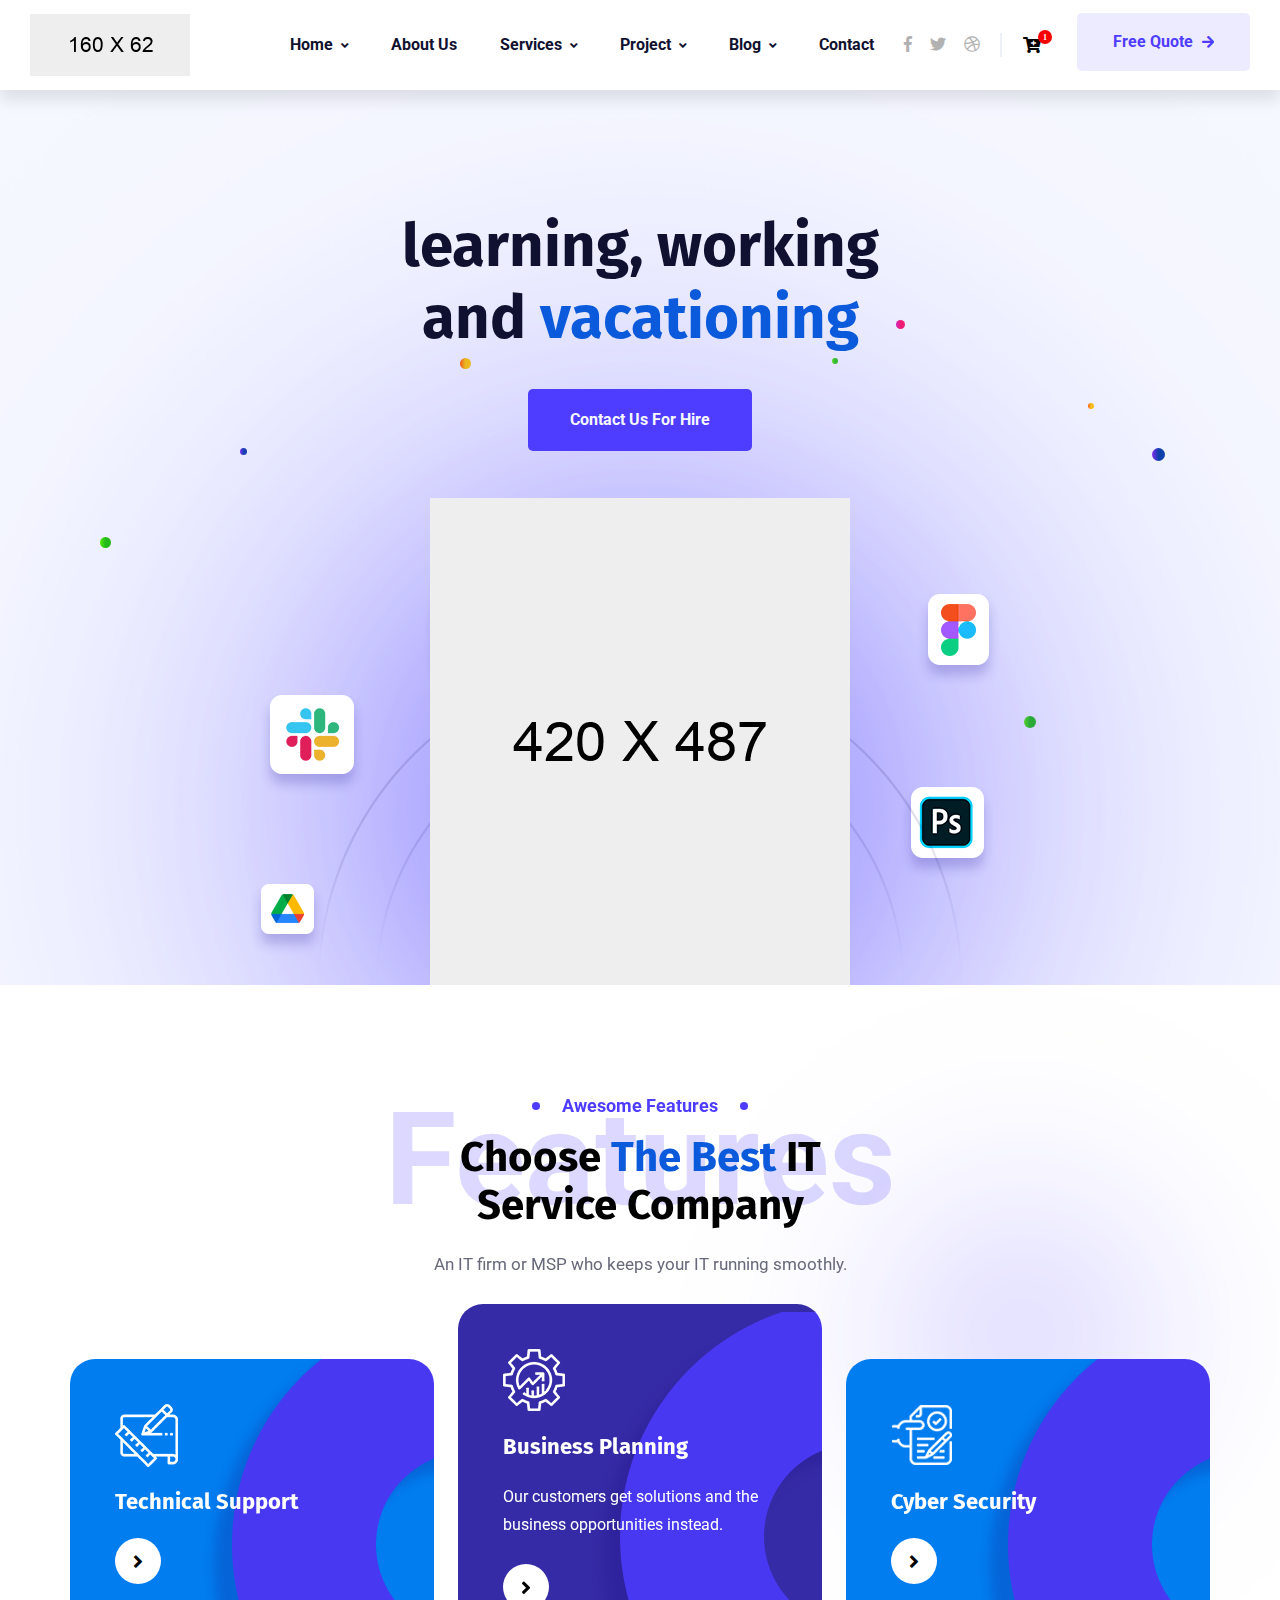
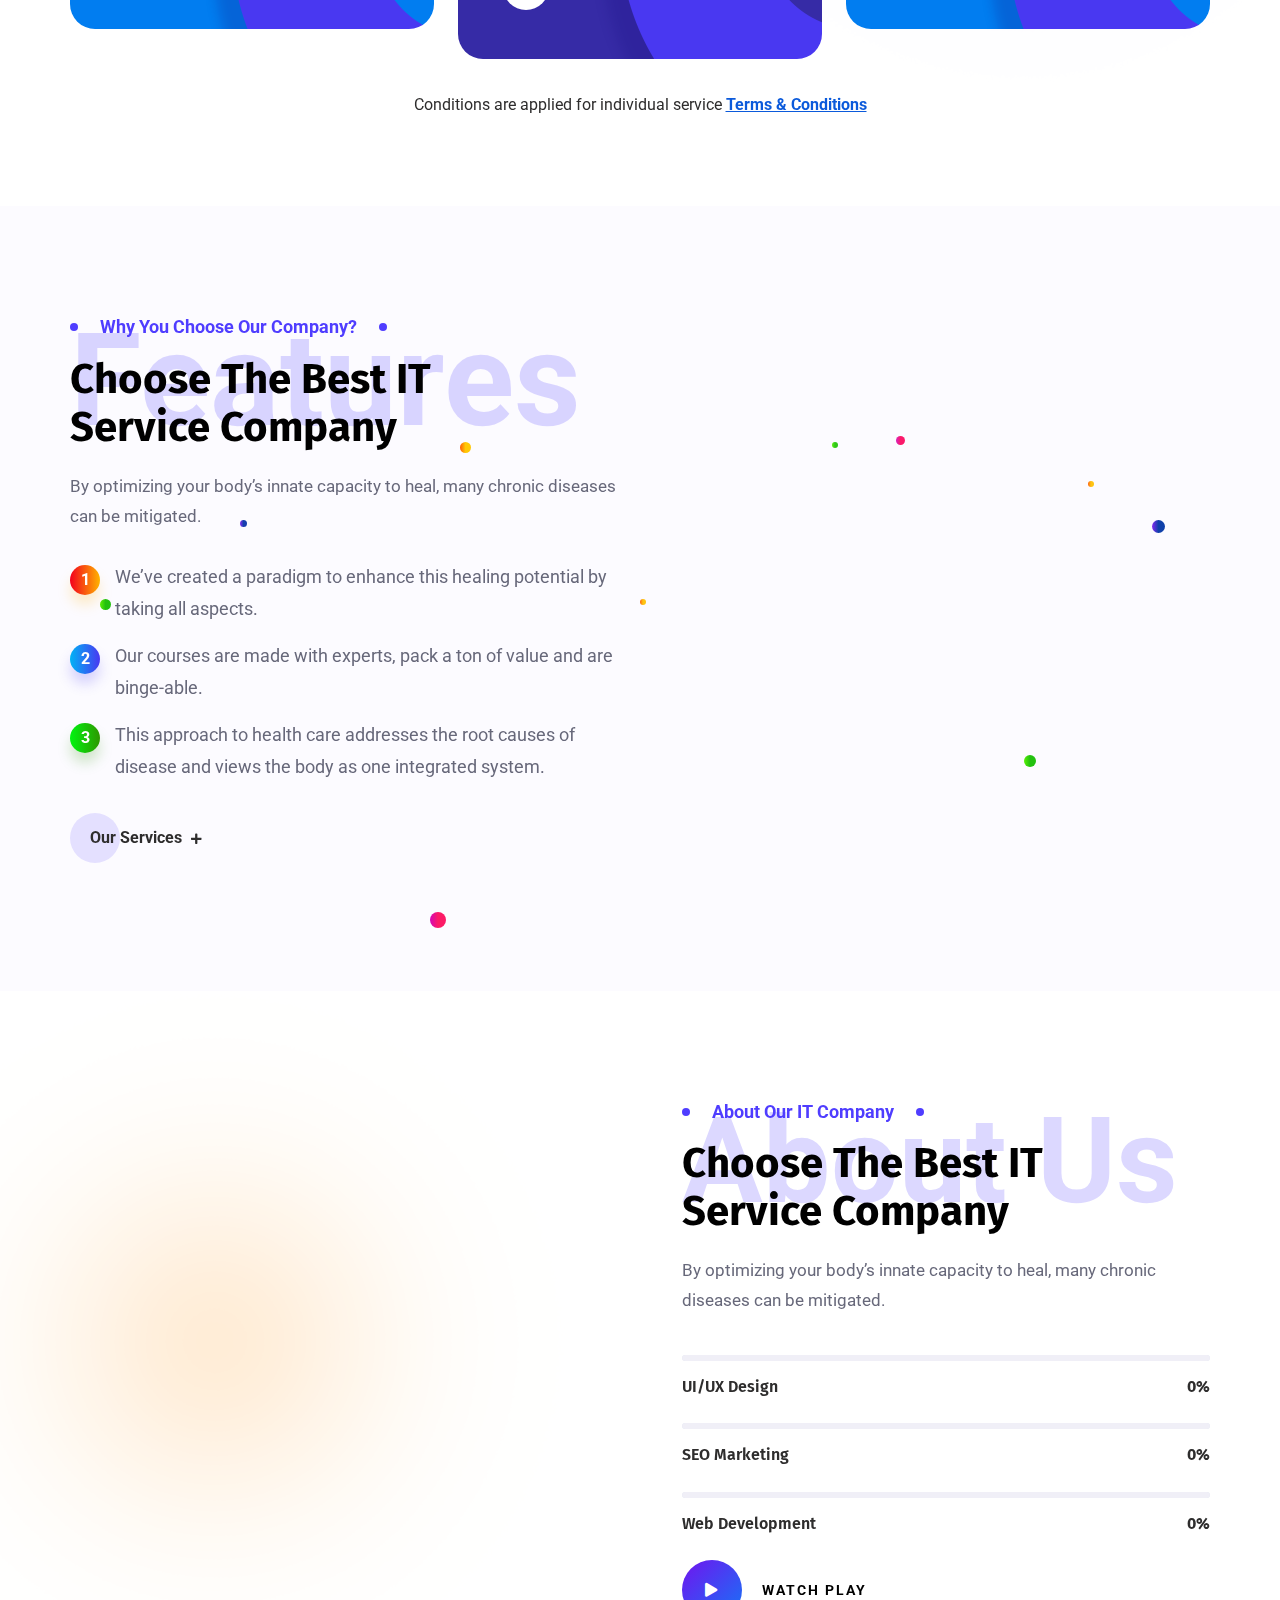
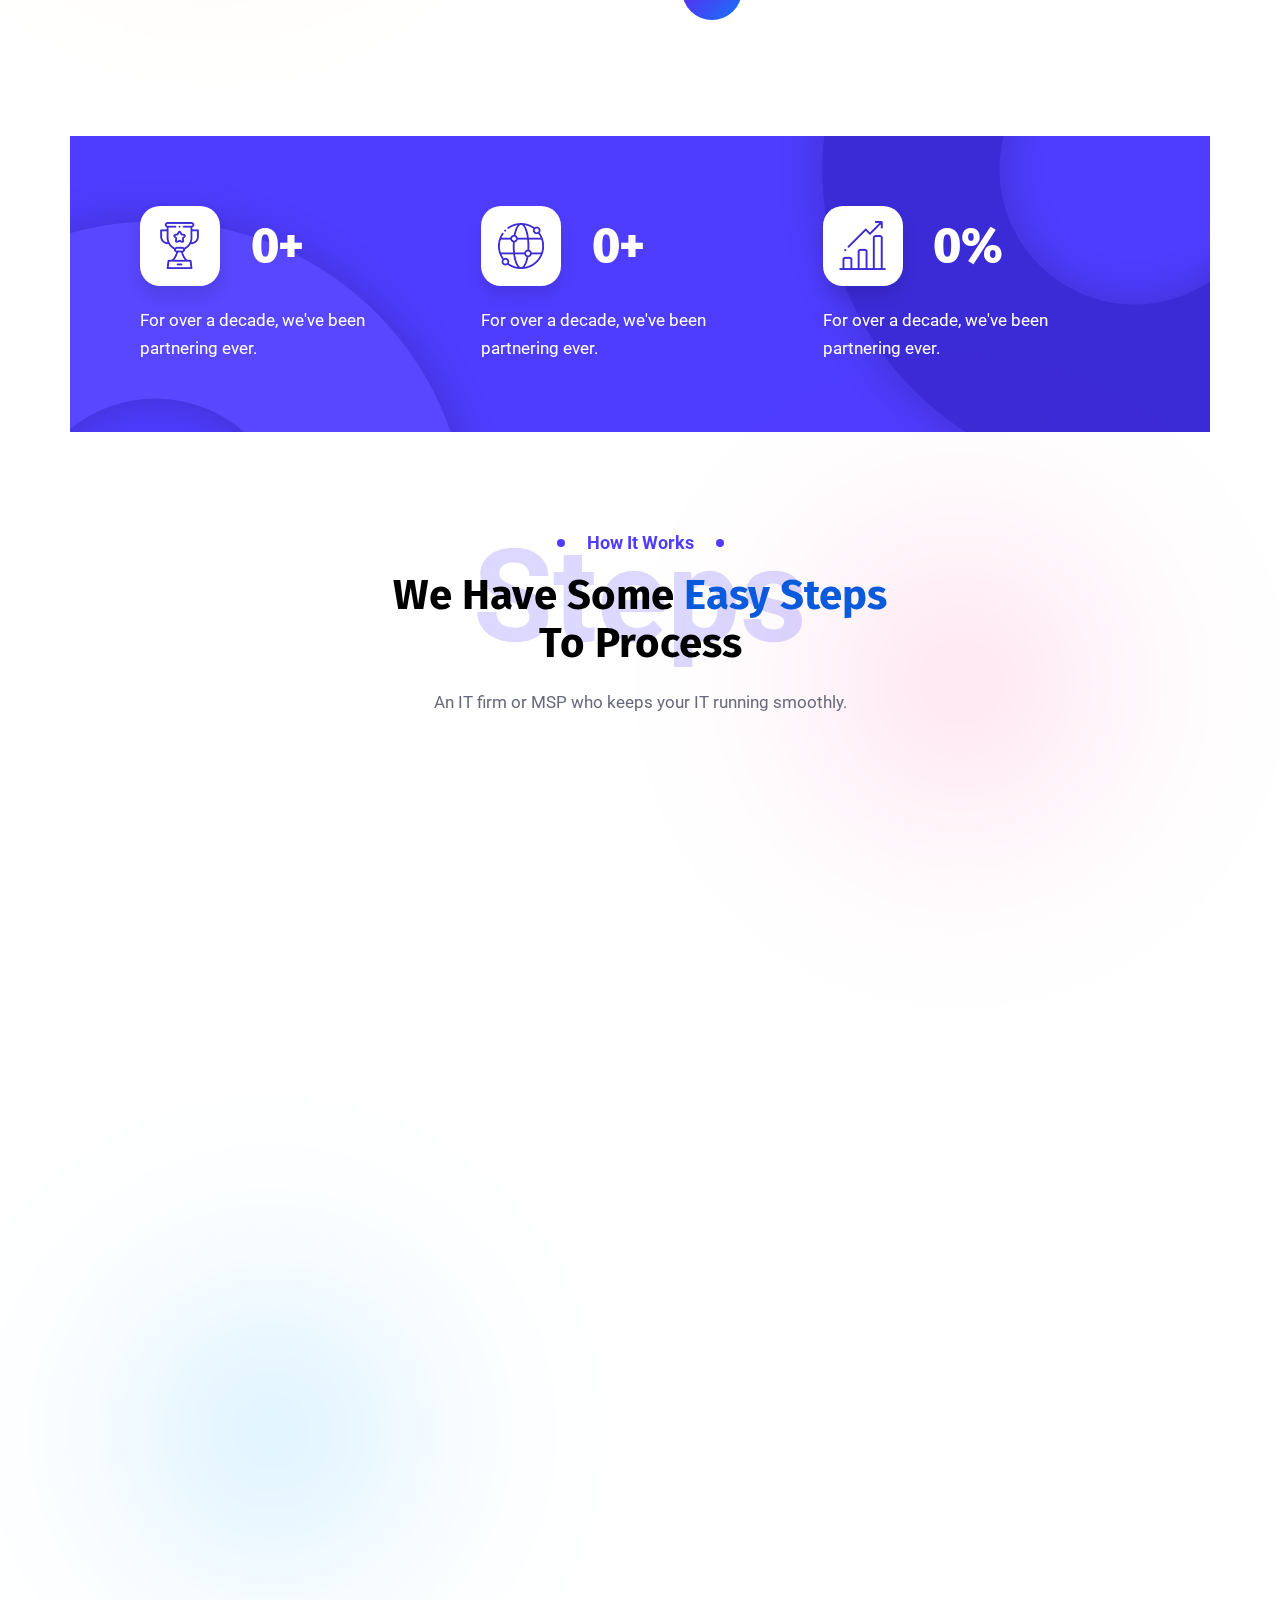
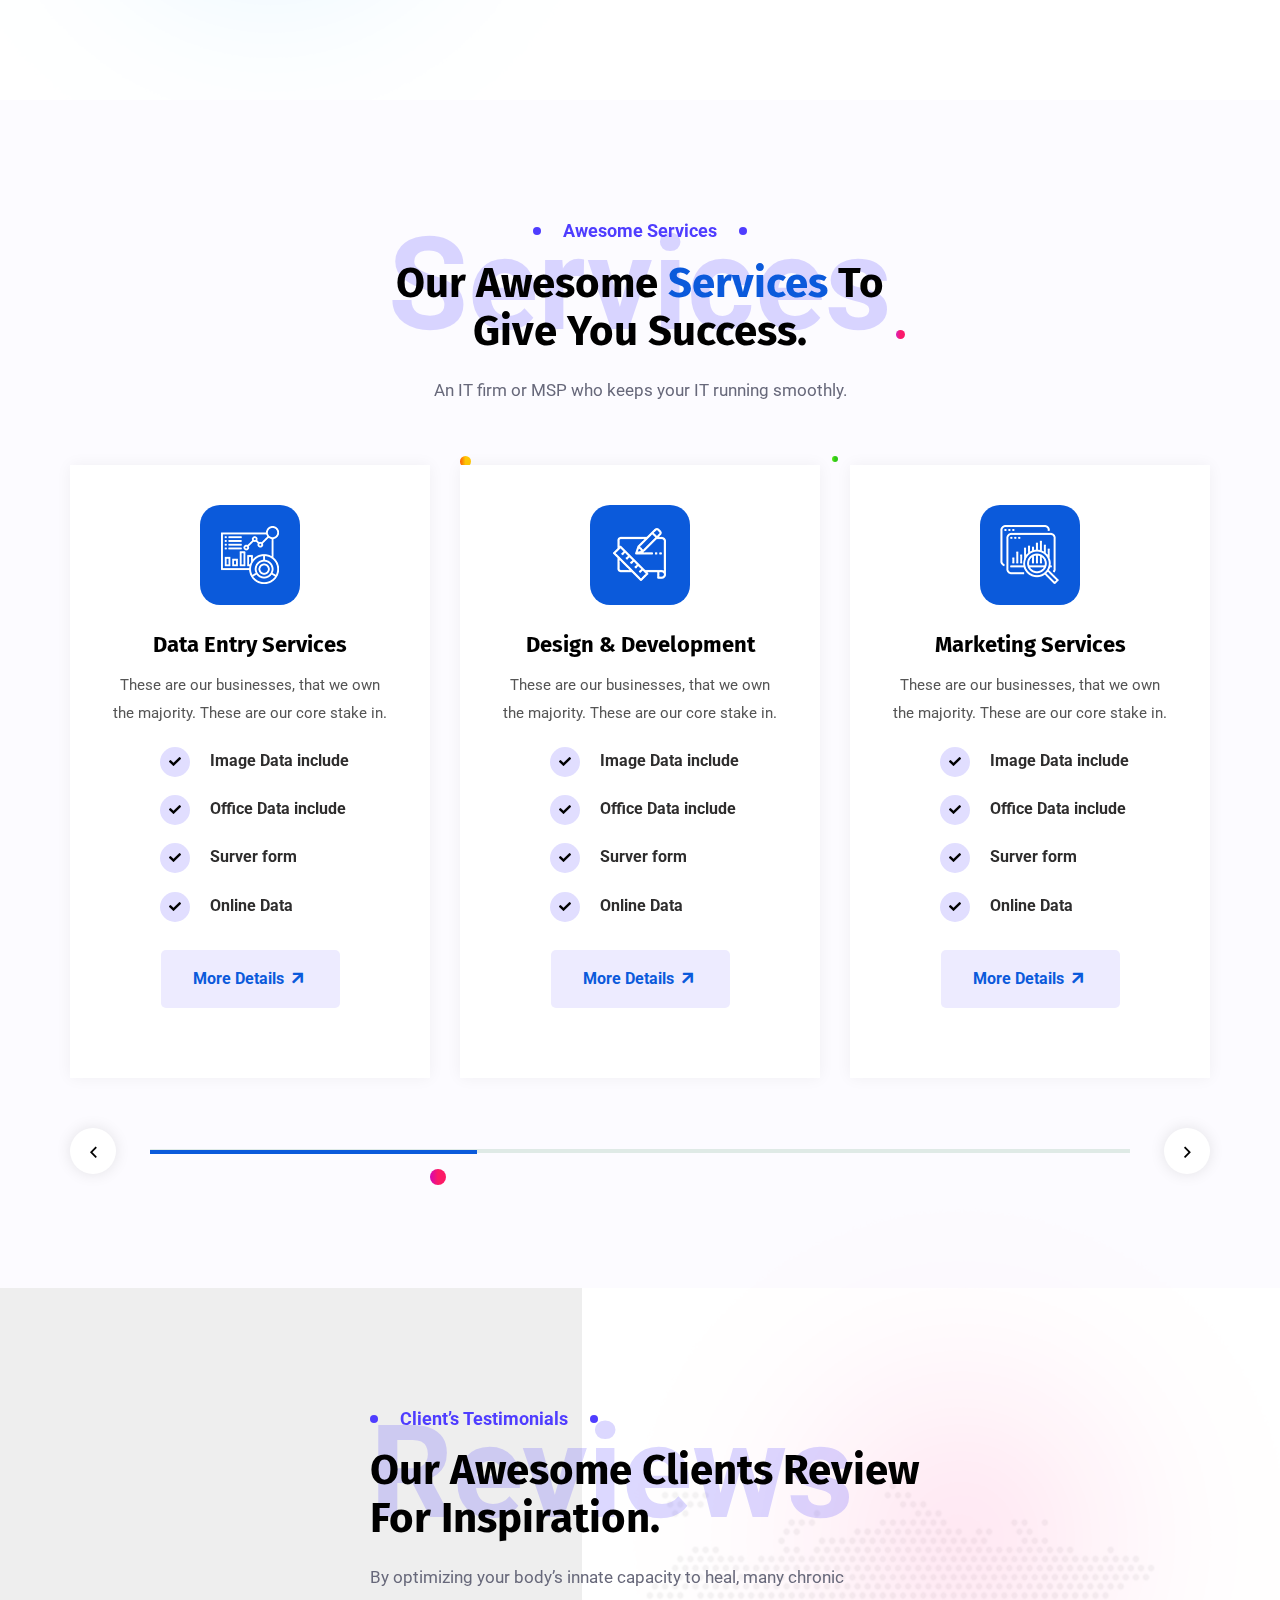
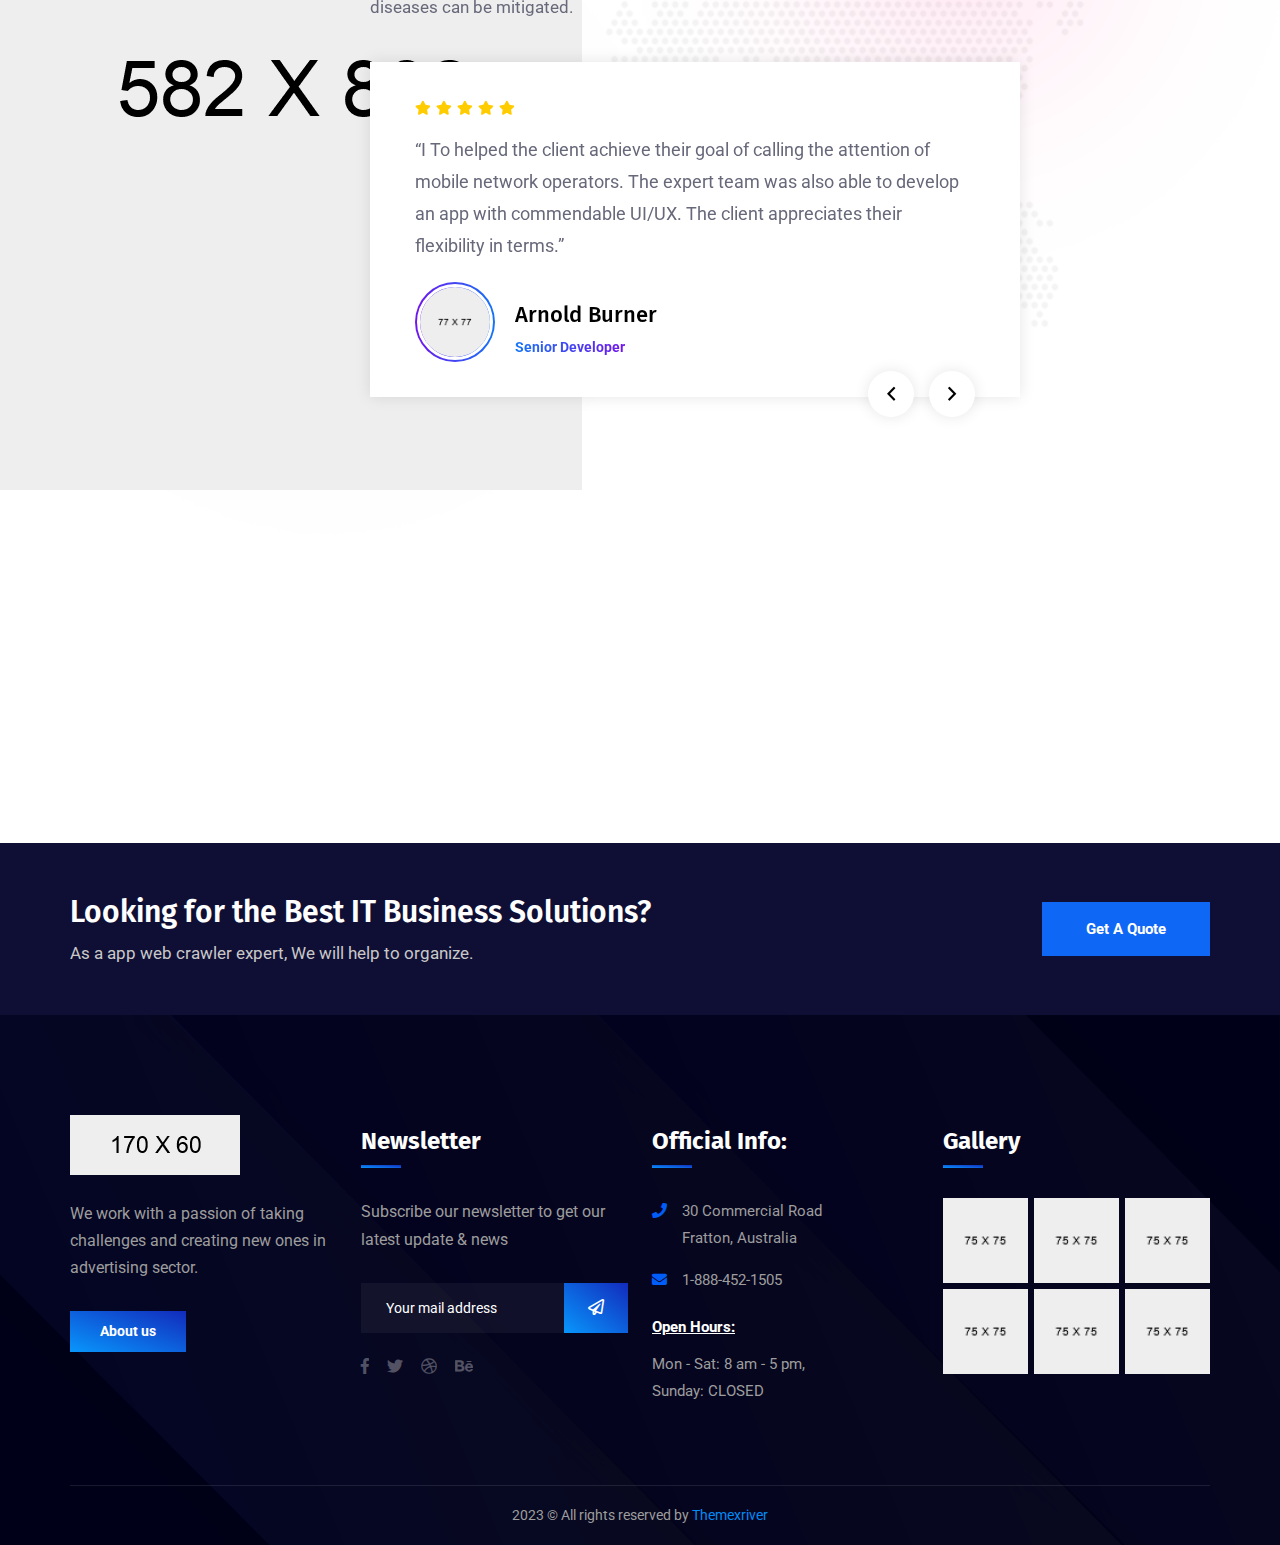
<file: IT-firm/index-3.html>
<!DOCTYPE html>
<html>
<head>
<meta charset="utf-8">
<title>IT-Firm IT Businees HTML-5 Template | Homepage 03</title>
<!-- Stylesheets -->
<link href="css/bootstrap.css" rel="stylesheet">
<link href="css/style.css" rel="stylesheet">
<link href="css/responsive.css" rel="stylesheet">

<link href="https://fonts.googleapis.com/css2?family=Roboto:wght@300;400;500;700;900&display=swap" rel="stylesheet">
<link href="https://fonts.googleapis.com/css2?family=Fira+Sans:wght@300;400;500;600;700;800;900&display=swap" rel="stylesheet">

<link href="https://fonts.googleapis.com/css2?family=Inter:wght@300;400;500;600;700;800;900&display=swap" rel="stylesheet">
<link href="https://fonts.googleapis.com/css2?family=Rubik:wght@300;400;500;600;700;800;900&display=swap" rel="stylesheet">

<link rel="shortcut icon" href="images/favicon.png" type="image/x-icon">
<link rel="icon" href="images/favicon.png" type="image/x-icon">

<!-- Responsive -->
<meta http-equiv="X-UA-Compatible" content="IE=edge">
<meta name="viewport" content="width=device-width, initial-scale=1.0, maximum-scale=1.0, user-scalable=0">

</head>

<body>
 
<div class="page-wrapper">
	
    <!-- Preloader -->
    <div class="preloader"></div>
	<!-- End Preloader -->
 	
 	<!-- Main Header / Header Style Three -->
    <header class="main-header header-style-three">
    	
		<!-- Header Upper -->
        <div class="header-upper">
            <div class="auto-container">
				<div class="inner-container d-flex justify-content-between align-items-center flex-wrap">
					<!-- Logo Box -->
					<div class="logo"><a href="index.html"><img src="images/logo-2.png" alt="" title=""></a></div>
					
					
					<div class="nav-outer d-flex justify-content-between align-items-center flex-wrap">
						
						<!-- Main Menu -->
						<nav class="main-menu show navbar-expand-md">
							<div class="navbar-header">
								<button class="navbar-toggler" type="button" data-toggle="collapse" data-target="#navbarSupportedContent" aria-controls="navbarSupportedContent" aria-expanded="false" aria-label="Toggle navigation">
									<span class="icon-bar"></span>
									<span class="icon-bar"></span>
									<span class="icon-bar"></span>
								</button>
							</div>
							
							<div class="navbar-collapse collapse clearfix" id="navbarSupportedContent">
								<ul class="navigation clearfix">
									<li class="dropdown"><a href="#">Home</a>
										<ul>
											<li><a href="index.html">Homepage One</a></li>
											<li><a href="index-2.html">Homepage Two</a></li>
											<li><a href="index-3.html">Homepage Three</a></li>
											<li><a href="index-4.html">Homepage Four</a></li>
											<li class="dropdown"><a href="#">Header Styles</a>
												<ul>
													<li><a href="index.html">Header Style One</a></li>
													<li><a href="index-2.html">Header Style Two</a></li>
													<li><a href="index-3.html">Header Style Three</a></li>
													<li><a href="index-4.html">Header Style Four</a></li>
												</ul>
											</li>
										</ul>
									</li>
									<li><a href="about.html">About Us</a></li>
									<li class="dropdown"><a href="#">Services</a>
										<ul>
											<li><a href="services.html">Services</a></li>
											<li><a href="service-detail.html">Service Detail</a></li>
										</ul>
									</li>
									<li class="dropdown"><a href="#">Project</a>
										<ul>
											<li><a href="project.html">project</a></li>
											<li><a href="project-detail.html">project Detail</a></li>
										</ul>
									</li>
									<li class="dropdown"><a href="#">Blog</a>
										<ul>
											<li><a href="blog.html">Our Blog</a></li>
											<li><a href="blog-detail.html">Blog Detail</a></li>
											<li><a href="not-found.html">Not Found</a></li>
										</ul>
									</li>
									<li><a href="contact.html">Contact</a></li>
								</ul>
							</div>
							
						</nav>
						<!-- Main Menu End-->
						
						<div class="outer-box d-flex align-items-center">
							
							<!-- Social Box -->
							<ul class="header-social_box-two">
								<li><a href="https://www.twitter.com/" class="fa-brands fa-facebook-f fa-fw"></a></li>
								<li><a href="https://www.facebook.com/" class="fa-brands fa-twitter fa-fw"></a></li>
								<li><a href="https://dribbble.com/" class="fa-solid fa-dribbble fa-fw"></a></li>
							</ul>
							
							<!-- Nav Btn -->
							<div class="nav-btn navSidebar-button fa fa-solid fa-cart-plus fa-fw">
								<span>1</span>
							</div>
							
							<!-- Button Box -->
							<div class="button-box">
								<a class="btn-style-four theme-btn btn-item" href="#">
									<div class="btn-wrap">
										<span class="text-one">Free Quote <i class="fa-solid fa-arrow-right fa-fw"></i></span>
										<span class="text-two">Free Quote <i class="fa-solid fa-arrow-right fa-fw"></i></span>
									</div>
								</a>
							</div>
							
							<!-- Mobile Navigation Toggler -->
							<div class="mobile-nav-toggler"><span class="icon fa-solid fa-bars fa-fw"></span></div>
							
						</div>
						
					</div>
					
				</div>
			</div>
		</div>
		
		<!-- Sticky Header  -->
        <div class="sticky-header">
            <div class="auto-container">
				<div class="d-flex justify-content-between align-items-center">
					<!-- Logo -->
					<div class="logo">
						<a href="index.html" title=""><img src="images/logo.png" alt="" title=""></a>
					</div>
					
					<!-- Right Col -->
					<div class="right-box d-flex align-items-center flex-wrap">
						<!-- Main Menu -->
						<nav class="main-menu">
							<!--Keep This Empty / Menu will come through Javascript-->
						</nav>
						<!-- Main Menu End-->
						
						<div class="outer-box d-flex align-items-center">
							
							<!-- Social Box -->
							<ul class="header-social_box-two">
								<li><a href="https://www.twitter.com/" class="fa-brands fa-facebook-f fa-fw"></a></li>
								<li><a href="https://www.facebook.com/" class="fa-brands fa-twitter fa-fw"></a></li>
								<li><a href="https://dribbble.com/" class="fa-solid fa-dribbble fa-fw"></a></li>
							</ul>
							
							<!-- Nav Btn -->
							<div class="nav-btn navSidebar-button fa fa-solid fa-cart-plus fa-fw">
								<span>1</span>
							</div>
							
							<!-- Button Box -->
							<div class="button-box">
								<a class="btn-style-four theme-btn btn-item" href="#">
									<div class="btn-wrap">
										<span class="text-one">Free Quote <i class="fa-solid fa-arrow-right fa-fw"></i></span>
										<span class="text-two">Free Quote <i class="fa-solid fa-arrow-right fa-fw"></i></span>
									</div>
								</a>
							</div>
							
							<!-- Mobile Navigation Toggler -->
							<div class="mobile-nav-toggler"><span class="icon fa-solid fa-bars fa-fw"></span></div>
							
						</div>
						
					</div>
					
				</div>
            </div>
        </div>
		<!-- End Sticky Menu -->
		
		<!-- Mobile Menu  -->
        <div class="mobile-menu">
            <div class="menu-backdrop"></div>
            <div class="close-btn"><span class="icon flaticon-020-x-mark"></span></div>
            <nav class="menu-box">
                <div class="nav-logo"><a href="index.html"><img src="images/logo.png" alt="" title=""></a></div>
				<!-- Search -->
				<div class="search-box">
					<form method="post" action="contact.html">
						<div class="form-group">
							<input type="search" name="search-field" value="" placeholder="SEARCH HERE" required>
							<button type="submit"><span class="icon flaticon-001-loupe"></span></button>
						</div>
					</form>
				</div>
                <div class="menu-outer"><!--Here Menu Will Come Automatically Via Javascript / Same Menu as in Header--></div>
            </nav>
        </div>
		<!-- End Mobile Menu -->
	
    </header>
    <!-- End Main Header -->
	
	<!-- Sidebar Cart Item -->
	<div class="xs-sidebar-group info-group">
		<div class="xs-overlay xs-bg-black"></div>
		<div class="xs-sidebar-widget">
			<div class="sidebar-widget-container">
				<div class="close-button">
					<span class="fa fa-solid fa-power-off fa-fw"></span>
				</div>
				<div class="sidebar-textwidget">
					
					<!-- Sidebar Info Content -->
					<div class="sidebar-info-contents">
						<div class="content-inner">
						
							<!-- Title Box -->
							<div class="title-box">
								<h5>Shopping <span>Bag</span></h5>
								<div class="price">$15 from free economy shipping</div>
							</div>
							
							<!-- Empty Cart Box -->
							<div class="empty-cart-box">
								<!-- No Product -->
								<div class="no-cart">
									<span class="icon fa fa-solid fa-cart-plus fa-fw"></span>
									No products in cart.
								</div>
							</div>
							
							<!-- Lower Box -->
							<div class="lower-box">
								<h5>Popular <span>Suggestions</span></h5>
									
								<!-- Post Block -->
								<div class="post-block">
									<div class="inner-box">
										<div class="image">
											<img src="images/resource/post-thumb-1.jpg" alt="" />
										</div>
										<h6><a href="#">Technical Support</a></h6>
										<div class="rating">
											<span class="fa fa-star"></span>
											<span class="fa fa-star"></span>
											<span class="fa fa-star"></span>
											<span class="fa fa-star"></span>
											<span class="fa fa-star"></span>
										</div>
										<div class="price-box">$125</div>
										<a class="theme-btn bag-btn" href="#">add to bag</a>
									</div>
								</div>
								
								<!-- Post Block -->
								<div class="post-block">
									<div class="inner-box">
										<div class="image">
											<img src="images/resource/post-thumb-2.jpg" alt="" />
										</div>
										<h6><a href="#">Business Planning</a></h6>
										<div class="rating">
											<span class="fa fa-star"></span>
											<span class="fa fa-star"></span>
											<span class="fa fa-star"></span>
											<span class="fa fa-star"></span>
											<span class="fa fa-star"></span>
										</div>
										<div class="price-box">$205</div>
										<a class="theme-btn bag-btn" href="#">add to bag</a>
									</div>
								</div>
								
								<!-- Post Block -->
								<div class="post-block">
									<div class="inner-box">
										<div class="image">
											<img src="images/resource/post-thumb-3.jpg" alt="" />
										</div>
										<h6><a href="#">Cyber Security</a></h6>
										<div class="rating">
											<span class="fa fa-star"></span>
											<span class="fa fa-star"></span>
											<span class="fa fa-star"></span>
											<span class="fa fa-star"></span>
											<span class="fa fa-star"></span>
										</div>
										<div class="price-box">$125</div>
										<a class="theme-btn bag-btn" href="#">add to bag</a>
									</div>
								</div>
								
							</div>
							
						</div>
					</div>
					
				</div>
			</div>
		</div>
	</div>
	
	<!-- Banner One -->
	<section class="banner-one">
		<div class="bubble-dotted">
            <span class="dotted dotted-1"></span>
            <span class="dotted dotted-2"></span>
            <span class="dotted dotted-3"></span>
            <span class="dotted dotted-4"></span>
            <span class="dotted dotted-5"></span>
            <span class="dotted dotted-6"></span>
            <span class="dotted dotted-7"></span>
            <span class="dotted dotted-8"></span>
            <span class="dotted dotted-9"></span>
            <span class="dotted dotted-10"></span>
        </div>
		<div class="auto-container">
			<div class="banner-one_shadow-layer" style="background-image:url(images/background/pattern-27.png)"></div>
			<div class="banner-one_icons" data-parallax='{"y" : -150}' style="background-image:url(images/icons/banner-icons.png)"></div>
			<div class="banner-one_circles" style="background-image:url(images/background/pattern-28.png)"></div>
			<!-- Content Column -->
			<h1 class="banner-one_heading">learning, working <br> and <span>vacationing</span></h1>
			<!-- Button Box -->
			<div class="banner-one_button">
				<a class="btn-style-five theme-btn btn-item" href="#">
					<div class="btn-wrap">
						<span class="text-one">Contact us for hire</span>
						<span class="text-two">Contact us for hire</span>
					</div>
				</a>
			</div>
			<div class="parallax-scene-1">
				<div class="banner-one_image" data-depth="0.15">
					<img src="images/resource/banner.png" alt="" />
				</div>
			</div>
		</div>
	</section>
	<!-- End Main Slider -->
	
	<!-- Company One -->
	<section class="company-one">
		<div class="company-one_shadow" style="background-image:url(images/background/pattern-29.png)"></div>
		<div class="auto-container">
			<!-- Sec Title Three -->
			<div class="sec-title_three centered">
				<div class="sec-title_three-big_title">features</div>
				<div class="sec-title_three-title">Awesome features</div>
				<h2 class="sec-title_three-heading">Choose <span>The Best</span> IT <br> Service Company</h2>
				<div class="sec-title_three-text">An IT firm or MSP who keeps your IT running smoothly.</div>
			</div>
			<div class="row clearfix">
				
				<!-- Company One -->
				<div class="company-one_block col-lg-4 col-md-6 col-sm-12">
					<div class="company-one_block_inner" style="background-image:url(images/background/pattern-30.png)">
						<div class="company-one_block_icon"><img src="images/icons/service-12.png" alt="" /></div>
						<h5 class="company-one_block_heading">Technical Support</h5>
						<a href="service-detail.html" class="theme-btn company-one_block_arrow fa fa-angle-right"></a>
						<div class="company-one_block_overlay" style="background-image:url(images/background/pattern-31.png)">
							<div class="company-one_block_icon"><img src="images/icons/service-12.png" alt="" /></div>
							<h5 class="company-one_block_heading">Technical Support</h5>
							<div class="company-one_block_text">Our customers get solutions and the business opportunities instead.</div>
							<a href="service-detail.html" class="theme-btn company-one_block_arrow fa fa-angle-right"></a>
						</div>
					</div>
				</div>
				
				<!-- Company One -->
				<div class="company-one_block active col-lg-4 col-md-6 col-sm-12">
					<div class="company-one_block_inner" style="background-image:url(images/background/pattern-30.png)">
						<div class="company-one_block_icon"><img src="images/icons/service-13.png" alt="" /></div>
						<h5 class="company-one_block_heading">Business Planning</h5>
						<a href="service-detail.html" class="theme-btn company-one_block_arrow fa fa-angle-right"></a>
						<div class="company-one_block_overlay" style="background-image:url(images/background/pattern-31.png)">
							<div class="company-one_block_icon"><img src="images/icons/service-13.png" alt="" /></div>
							<h5 class="company-one_block_heading">Business Planning</h5>
							<div class="company-one_block_text">Our customers get solutions and the business opportunities instead.</div>
							<a href="service-detail.html" class="theme-btn company-one_block_arrow fa fa-angle-right"></a>
						</div>
					</div>
				</div>
				
				<!-- Company One -->
				<div class="company-one_block col-lg-4 col-md-6 col-sm-12">
					<div class="company-one_block_inner" style="background-image:url(images/background/pattern-30.png)">
						<div class="company-one_block_icon"><img src="images/icons/service-14.png" alt="" /></div>
						<h5 class="company-one_block_heading">Cyber Security</h5>
						<a href="service-detail.html" class="theme-btn company-one_block_arrow fa fa-angle-right"></a>
						<div class="company-one_block_overlay" style="background-image:url(images/background/pattern-31.png)">
							<div class="company-one_block_icon"><img src="images/icons/service-14.png" alt="" /></div>
							<h5 class="company-one_block_heading">Cyber Security</h5>
							<div class="company-one_block_text">Our customers get solutions and the business opportunities instead.</div>
							<a href="service-detail.html" class="theme-btn company-one_block_arrow fa fa-angle-right"></a>
						</div>
					</div>
				</div>
				
			</div>
			
			<div class="company-one_lower-text">Conditions are applied for individual service <a href="#">Terms & Conditions</a></div>
			
		</div>
	</section>
	<!-- End Company One -->
	
	<!-- Company One -->
	<section class="company-two">
		<div class="bubble-dotted">
            <span class="dotted dotted-1"></span>
            <span class="dotted dotted-2"></span>
            <span class="dotted dotted-3"></span>
            <span class="dotted dotted-4"></span>
            <span class="dotted dotted-5"></span>
            <span class="dotted dotted-6"></span>
            <span class="dotted dotted-7"></span>
            <span class="dotted dotted-8"></span>
            <span class="dotted dotted-9"></span>
            <span class="dotted dotted-10"></span>
        </div>
		<div class="auto-container">
			<div class="row clearfix">
				<!-- Image Column -->
				<div class="company-two_image-column col-lg-6 col-md-12 col-sm-12">
					<div class="company-two_image-inner">
						<div class="sec-title_three">
							<div class="sec-title_three-big_title">Features</div>
							<div class="sec-title_three-title">Why You choose our company?</div>
							<h2 class="sec-title_three-heading">Choose The Best IT <br> Service Company</h2>
							<div class="sec-title_three-text">By optimizing your body’s innate capacity to heal, many chronic diseases can be mitigated.</div>
						</div>
						<ul class="compant-two_list">
							<li><span>1</span>We’ve created a paradigm to enhance this healing potential by taking all aspects.</li>
							<li><span>2</span>Our courses are made with experts, pack a ton of value and are binge-able.</li>
							<li><span>3</span>This approach to health care addresses the root causes of disease and views the body as one integrated system.</li>
						</ul>
						<a href="#" class="theme-btn btn-style-six">our services <span class="fa-solid fa-plus fa-fw"></span></a>
					</div>
				</div>
				<!-- Content Column -->
				<div class="company-two_content-column col-lg-6 col-md-12 col-sm-12">
					<div class="company-two_content-inner wow fadeInRight" data-wow-delay="0ms" data-wow-duration="1500ms">
						<div class="company-two_image">
							<img src="images/resource/company.png" alt="" />
						</div>
					</div>
				</div>
			</div>
		</div>
	</section>
	<!-- End Company One -->
	
	<!-- Company One -->
	<section class="about-three">
		<div class="about-three_shadow" style="background-image:url(images/background/pattern-32.png)"></div>
		<div class="auto-container">
			<div class="row clearfix">
				
				<!-- Content Column -->
				<div class="about-three_content-column col-lg-6 col-md-12 col-sm-12">
					<div class="about-three_content-inner wow fadeInLeft" data-wow-delay="0ms" data-wow-duration="1500ms">
						<div class="about-three_image">
							<img src="images/resource/about-3.png" alt="" />
						</div>
					</div>
				</div>
				
				<!-- Image Column -->
				<div class="about-three_image-column col-lg-6 col-md-12 col-sm-12">
					<div class="about-three_image-inner">
						<div class="sec-title_three">
							<div class="sec-title_three-big_title">about us</div>
							<div class="sec-title_three-title">About our IT Company</div>
							<h2 class="sec-title_three-heading">Choose The Best IT <br> Service Company</h2>
							<div class="sec-title_three-text">By optimizing your body’s innate capacity to heal, many chronic diseases can be mitigated.</div>
						</div>
						
						<!-- Skills -->
						<div class="default-skills">

							<!-- Skill Item -->
							<div class="default-skill-item">
								<div class="default-skill-bar">
									<div class="default-bar-inner">
										<div class="default-bar progress-line" data-width="90">
											<div class="default-skill-percentage"></div>
										</div>
									</div>
								</div>
								<div class="default-count-box count-box"><span class="count-text" data-speed="2000" data-stop="90">0</span>%</div>
								<div class="default-skill-title">UI/UX Design</div>
							</div>

							<!-- Skill Item -->
							<div class="default-skill-item">
								<div class="default-skill-bar">
									<div class="default-bar-inner">
										<div class="default-bar progress-line" data-width="95">
											<div class="default-skill-percentage"></div>
										</div>
									</div>
								</div>
								<div class="default-count-box count-box"><span class="count-text" data-speed="2000" data-stop="95">0</span>%</div>
								<div class="default-skill-title">SEO Marketing</div>
							</div>
							
							<!-- Skill Item -->
							<div class="default-skill-item">
								<div class="default-skill-bar">
									<div class="default-bar-inner">
										<div class="default-bar progress-line" data-width="70">
											<div class="default-skill-percentage"></div>
										</div>
									</div>
								</div>
								<div class="default-count-box count-box"><span class="count-text" data-speed="2000" data-stop="70">0</span>%</div>
								<div class="default-skill-title">Web Development</div>
							</div>
							
						</div>
						
						<!-- About One Detail -->
						<a class="about-three_play lightbox-video" href="https://www.youtube.com/watch?v=kxPCFljwJws">
							<span class="fa-solid fa-play fa-fw"><i class="ripple"></i></span>
							watch play
						</a>
						
					</div>
				</div>
				
			</div>
		</div>
	</section>
	<!-- End Company One -->
	
	<!-- Counter Three -->
	<section class="counter-three">
		<div class="auto-container">
			<div class="counter-three_inner-container">
				<div class="counter-three_pattern-one" style="background-image:url(images/background/pattern-33.png)"></div>
				<div class="counter-three_pattern-two" style="background-image:url(images/background/pattern-34.png)"></div>
				
				<div class="row clearfix">
					
					<!-- Counter Column -->
					<div class="counter-three_block col-lg-4 col-md-6 col-sm-6">
						<div class="counter-three_block-inner">
							<span class="counter-three_counter-icon"><img src="images/icons/counter-1.png" alt="" /></span>
							<div class="counter-three_counter"><span class="odometer" data-count="122"></span>+</div>
						</div>
						<div class="counter-three_text">For over a decade, we've been <br> partnering ever.</div>
					</div>
					
					<!-- Counter Column -->
					<div class="counter-three_block col-lg-4 col-md-6 col-sm-6">
						<div class="counter-three_block-inner">
							<span class="counter-three_counter-icon"><img src="images/icons/counter-2.png" alt="" /></span>
							<div class="counter-three_counter"><span class="odometer" data-count="36"></span>+</div>
						</div>
						<div class="counter-three_text">For over a decade, we've been <br> partnering ever.</div>
					</div>
					
					<!-- Counter Column -->
					<div class="counter-three_block col-lg-4 col-md-6 col-sm-6">
						<div class="counter-three_block-inner">
							<span class="counter-three_counter-icon"><img src="images/icons/counter-3.png" alt="" /></span>
							<div class="counter-three_counter"><span class="odometer" data-count="99"></span>%</div>
						</div>
						<div class="counter-three_text">For over a decade, we've been <br> partnering ever.</div>
					</div>
					
				</div>
				
			</div>
		</div>
	</section>
	<!-- End Counter Three -->
	
	<!-- Steps One -->
	<section class="steps-one">
		<div class="steps-one_shadow" style="background-image:url(images/background/pattern-35.png)"></div>
		<div class="steps-one_shadow-two" style="background-image:url(images/background/pattern-36.png)"></div>
		<div class="auto-container">
			<!-- Sec Title Three -->
			<div class="sec-title_three centered">
				<div class="sec-title_three-big_title">steps</div>
				<div class="sec-title_three-title">how it works</div>
				<h2 class="sec-title_three-heading">We have some <span>easy steps</span> <br> to process</h2>
				<div class="sec-title_three-text">An IT firm or MSP who keeps your IT running smoothly.</div>
			</div>
			<div class="steps-one_blocks-outer">
			
				<!-- Step Block One -->
				<div class="step-block_one">
					<div class="step-block_one-inner wow fadeInUp" data-wow-delay="0ms" data-wow-duration="1500ms">
						<div class="row clearfix">
							<!-- Step Block One -->
							<div class="step-block_one-content col-lg-6 col-md-12 col-sm-12">
								<div class="step-block_one-content-inner">
									<h3 class="step-block_one-title">Send us Message</h3>
									<div class="step-block_one-text">Once you’ve completed a short registration process, you can choose your first goal from TelMD’s five areas of life: Body, Energy, Mind, Mood and Spirit.</div>
									<div class="step-block_one-arrow fa-solid fa-arrow-right fa-fw"></div>
									<a href="#" class="theme-btn btn-style-six">our services <span class="fa-solid fa-plus fa-fw"></span></a>
								</div>
							</div>
							<!-- Step Block One -->
							<div class="step-block_one-number-column col-lg-6 col-md-12 col-sm-12">
								<div class="step-block_one-number-inner">
									<div class="d-flex step-block_one-number-content">
										<div class="step-block_one-number">01</div>
										<span class="step-one_icon"><img src="images/icons/step-1.png" alt="" /></span>
									</div>
								</div>
							</div>
						</div>
					</div>
				</div>
				
				<!-- Step Block One -->
				<div class="step-block_one">
					<div class="step-block_one-inner wow fadeInUp" data-wow-delay="0ms" data-wow-duration="1500ms">
						<div class="row clearfix">
							<!-- Step Block One -->
							<div class="step-block_one-content col-lg-6 col-md-12 col-sm-12">
								<div class="step-block_one-content-inner">
									<h3 class="step-block_one-title">Discuss With Us</h3>
									<div class="step-block_one-text">Once you’ve completed a short registration process, you can choose your first goal from TelMD’s five areas of life: Body, Energy, Mind, Mood and Spirit.</div>
									<div class="step-block_one-arrow fa-solid fa-arrow-right fa-fw"></div>
									<a href="#" class="theme-btn btn-style-six">Open a ticket <span class="fa-solid fa-plus fa-fw"></span></a>
								</div>
							</div>
							<!-- Step Block One -->
							<div class="step-block_one-number-column col-lg-6 col-md-12 col-sm-12">
								<div class="step-block_one-number-inner">
									<div class="d-flex step-block_one-number-content">
										<div class="step-block_one-number">02</div>
										<span class="step-one_icon"><img src="images/icons/step-2.png" alt="" /></span>
									</div>
								</div>
							</div>
						</div>
					</div>
				</div>
				
				<!-- Step Block One -->
				<div class="step-block_one">
					<div class="step-block_one-inner wow fadeInUp" data-wow-delay="0ms" data-wow-duration="1500ms">
						<div class="row clearfix">
							<!-- Step Block One -->
							<div class="step-block_one-content col-lg-6 col-md-12 col-sm-12">
								<div class="step-block_one-content-inner">
									<h3 class="step-block_one-title">Make a Payment!</h3>
									<div class="step-block_one-text">Once you’ve completed a short registration process, you can choose your first goal from TelMD’s five areas of life: Body, Energy, Mind, Mood and Spirit.</div>
									<div class="step-block_one-arrow fa-solid fa-arrow-right fa-fw"></div>
									<a href="#" class="theme-btn btn-style-six">contact us <span class="fa-solid fa-plus fa-fw"></span></a>
								</div>
							</div>
							<!-- Step Block One -->
							<div class="step-block_one-number-column col-lg-6 col-md-12 col-sm-12">
								<div class="step-block_one-number-inner">
									<div class="d-flex step-block_one-number-content">
										<div class="step-block_one-number">03</div>
										<span class="step-one_icon"><img src="images/icons/step-3.png" alt="" /></span>
									</div>
								</div>
							</div>
						</div>
					</div>
				</div>
			
			</div>
		</div>
	</section>
	<!-- End Steps One -->
	
	<!-- Services Two -->
	<section class="services-two">
		<div class="bubble-dotted">
            <span class="dotted dotted-1"></span>
            <span class="dotted dotted-2"></span>
            <span class="dotted dotted-3"></span>
            <span class="dotted dotted-4"></span>
            <span class="dotted dotted-5"></span>
            <span class="dotted dotted-6"></span>
            <span class="dotted dotted-7"></span>
            <span class="dotted dotted-8"></span>
            <span class="dotted dotted-9"></span>
            <span class="dotted dotted-10"></span>
        </div>
		<div class="auto-container">
			<!-- Sec Title Three -->
			<div class="sec-title_three centered">
				<div class="sec-title_three-big_title">Services</div>
				<div class="sec-title_three-title">Awesome Services</div>
				<h2 class="sec-title_three-heading">Our Awesome <span>services</span> to <br> give you success.</h2>
				<div class="sec-title_three-text">An IT firm or MSP who keeps your IT running smoothly.</div>
			</div>
			<div class="services-carousel owl-carousel owl-theme">
				
				<!-- Service Block Four -->
				<div class="service-block_four">
					<div class="service-block_four-inner">
						<span class="service-block_four-icon"><img src="images/icons/service-15.png" alt="" /></span>
						<h5 class="service-block_four-title">Data Entry Services</h5>
						<div class="service-block_four-text">These are our businesses, that we own the majority. These are our core stake in.</div>
						<ul class="service-block_four-list">
							<li>Image Data include</li>
							<li>Office Data include</li>
							<li>Surver form</li>
							<li>Online Data</li>
						</ul>
						<div class="service-block_four-button">
							<a href="#" class="theme-btn more-detail">More Details <span class="arrow fa-solid fa-arrow-right fa-fw"></span></a>
						</div>
					</div>
				</div>
				
				<!-- Service Block Four -->
				<div class="service-block_four">
					<div class="service-block_four-inner">
						<span class="service-block_four-icon"><img src="images/icons/service-16.png" alt="" /></span>
						<h5 class="service-block_four-title">Design & Development</h5>
						<div class="service-block_four-text">These are our businesses, that we own the majority. These are our core stake in.</div>
						<ul class="service-block_four-list">
							<li>Image Data include</li>
							<li>Office Data include</li>
							<li>Surver form</li>
							<li>Online Data</li>
						</ul>
						<div class="service-block_four-button">
							<a href="#" class="theme-btn more-detail">More Details <span class="arrow fa-solid fa-arrow-right fa-fw"></span></a>
						</div>
					</div>
				</div>
				
				<!-- Service Block Four -->
				<div class="service-block_four">
					<div class="service-block_four-inner">
						<span class="service-block_four-icon"><img src="images/icons/service-17.png" alt="" /></span>
						<h5 class="service-block_four-title">Marketing Services</h5>
						<div class="service-block_four-text">These are our businesses, that we own the majority. These are our core stake in.</div>
						<ul class="service-block_four-list">
							<li>Image Data include</li>
							<li>Office Data include</li>
							<li>Surver form</li>
							<li>Online Data</li>
						</ul>
						<div class="service-block_four-button">
							<a href="#" class="theme-btn more-detail">More Details <span class="arrow fa-solid fa-arrow-right fa-fw"></span></a>
						</div>
					</div>
				</div>
				
				<!-- Service Block Four -->
				<div class="service-block_four">
					<div class="service-block_four-inner">
						<span class="service-block_four-icon"><img src="images/icons/service-15.png" alt="" /></span>
						<h5 class="service-block_four-title">Data Entry Services</h5>
						<div class="service-block_four-text">These are our businesses, that we own the majority. These are our core stake in.</div>
						<ul class="service-block_four-list">
							<li>Image Data include</li>
							<li>Office Data include</li>
							<li>Surver form</li>
							<li>Online Data</li>
						</ul>
						<div class="service-block_four-button">
							<a href="#" class="theme-btn more-detail">More Details <span class="arrow fa-solid fa-arrow-right fa-fw"></span></a>
						</div>
					</div>
				</div>
				
				<!-- Service Block Four -->
				<div class="service-block_four">
					<div class="service-block_four-inner">
						<span class="service-block_four-icon"><img src="images/icons/service-16.png" alt="" /></span>
						<h5 class="service-block_four-title">Design & Development</h5>
						<div class="service-block_four-text">These are our businesses, that we own the majority. These are our core stake in.</div>
						<ul class="service-block_four-list">
							<li>Image Data include</li>
							<li>Office Data include</li>
							<li>Surver form</li>
							<li>Online Data</li>
						</ul>
						<div class="service-block_four-button">
							<a href="#" class="theme-btn more-detail">More Details <span class="arrow fa-solid fa-arrow-right fa-fw"></span></a>
						</div>
					</div>
				</div>
				
				<!-- Service Block Four -->
				<div class="service-block_four">
					<div class="service-block_four-inner">
						<span class="service-block_four-icon"><img src="images/icons/service-17.png" alt="" /></span>
						<h5 class="service-block_four-title">Marketing Services</h5>
						<div class="service-block_four-text">These are our businesses, that we own the majority. These are our core stake in.</div>
						<ul class="service-block_four-list">
							<li>Image Data include</li>
							<li>Office Data include</li>
							<li>Surver form</li>
							<li>Online Data</li>
						</ul>
						<div class="service-block_four-button">
							<a href="#" class="theme-btn more-detail">More Details <span class="arrow fa-solid fa-arrow-right fa-fw"></span></a>
						</div>
					</div>
				</div>
				
			</div>
		</div>
	</section>
	<!-- End Services Two -->
	
	<!-- Testimonial Section -->
	<section class="testimonial-section-two" style="background-image: url(images/background/map.png)">
		<div class="testimonial-section-two_shadow" style="background-image:url(images/background/pattern-35.png)"></div>
		<div class="testimonial-section-two_shadow-two" style="background-image:url(images/background/pattern-35.png)"></div>
		<div class="auto-container">
			<div class="side-image">
				<img src="images/resource/testimonial.png" alt="" />
			</div>
			<div class="inner-container">
				
				<!-- Sec Title -->
				<div class="sec-title_three">
					<div class="sec-title_three-big_title">reviews</div>
					<div class="sec-title_three-title">Client’s Testimonials</div>
					<h2 class="sec-title_three-heading">Our awesome clients review <br> for inspiration.</h2>
					<div class="sec-title_three-text">By optimizing your body’s innate capacity to heal, many chronic <br> diseases can be mitigated.</div>
				</div>
				
				<div class="carousel-outer">
				<div class="single-item-carousel owl-carousel owl-theme">
						
					<!-- Testimonial Block -->
					<div class="testimonial-block">
						<div class="inner-box">
							<div class="rating">
								<span class="fa fa-star"></span>
								<span class="fa fa-star"></span>
								<span class="fa fa-star"></span>
								<span class="fa fa-star"></span>
								<span class="fa fa-star"></span>
							</div>
							<div class="text">“I To helped the client achieve their goal of calling the attention of mobile network operators. The expert team was also able to develop an app with commendable UI/UX. The client appreciates their flexibility in terms.”</div>
						</div>
						<div class="author-box">
							<div class="box-inner">
								<span class="author-image">
									<img src="images/resource/author-1.jpg" alt="" />
								</span>
								<h5>Arnold Burner</h5>
								<div class="designation">Senior Developer</div>
							</div>
						</div>
					</div>
					
					<!-- Testimonial Block -->
					<div class="testimonial-block">
						<div class="inner-box">
							<div class="rating">
								<span class="fa fa-star"></span>
								<span class="fa fa-star"></span>
								<span class="fa fa-star"></span>
								<span class="fa fa-star"></span>
								<span class="fa fa-star"></span>
							</div>
							<div class="text">“I To helped the client achieve their goal of calling the attention of mobile network operators. The expert team was also able to develop an app with commendable UI/UX. The client appreciates their flexibility in terms.”</div>
						</div>
						<div class="author-box">
							<div class="box-inner">
								<span class="author-image">
									<img src="images/resource/author-1.jpg" alt="" />
								</span>
								<h5>Arnold Burner</h5>
								<div class="designation">Senior Developer</div>
							</div>
						</div>
					</div>
					
					<!-- Testimonial Block -->
					<div class="testimonial-block">
						<div class="inner-box">
							<div class="rating">
								<span class="fa fa-star"></span>
								<span class="fa fa-star"></span>
								<span class="fa fa-star"></span>
								<span class="fa fa-star"></span>
								<span class="fa fa-star"></span>
							</div>
							<div class="text">“I To helped the client achieve their goal of calling the attention of mobile network operators. The expert team was also able to develop an app with commendable UI/UX. The client appreciates their flexibility in terms.”</div>
						</div>
						<div class="author-box">
							<div class="box-inner">
								<span class="author-image">
									<img src="images/resource/author-1.jpg" alt="" />
								</span>
								<h5>Arnold Burner</h5>
								<div class="designation">Senior Developer</div>
							</div>
						</div>
					</div>
					
				</div>
				</div>
				
			</div>
		</div>
	</section>
	<!-- End Testimonial Section -->
	
	<!-- Clients Two -->
	<section class="clients-two wow fadeInUp" data-wow-delay="0ms" data-wow-duration="1500ms">
		<div class="auto-container">
			<div class="clients-two_inner-container" style="background-image: url(images/background/pattern-37.png)">
				<h2 class="clients-two_title">Our Trusted <span>Partners</span></h2>
				
				<!-- Sponsors Carousel -->
				<ul class="sponsors-carousel owl-carousel owl-theme">
					<li class="slide-item"><figure class="client-one_image-box-two"><a href="#"><img src="images/clients/9.png" alt=""></a></figure></li>
					<li class="slide-item"><figure class="client-one_image-box-two"><a href="#"><img src="images/clients/10.png" alt=""></a></figure></li>
					<li class="slide-item"><figure class="client-one_image-box-two"><a href="#"><img src="images/clients/11.png" alt=""></a></figure></li>
					<li class="slide-item"><figure class="client-one_image-box-two"><a href="#"><img src="images/clients/12.png" alt=""></a></figure></li>
					<li class="slide-item"><figure class="client-one_image-box-two"><a href="#"><img src="images/clients/13.png" alt=""></a></figure></li>
					<li class="slide-item"><figure class="client-one_image-box-two"><a href="#"><img src="images/clients/14.png" alt=""></a></figure></li>
					<li class="slide-item"><figure class="client-one_image-box-two"><a href="#"><img src="images/clients/9.png" alt=""></a></figure></li>
					<li class="slide-item"><figure class="client-one_image-box-two"><a href="#"><img src="images/clients/10.png" alt=""></a></figure></li>
					<li class="slide-item"><figure class="client-one_image-box-two"><a href="#"><img src="images/clients/11.png" alt=""></a></figure></li>
					<li class="slide-item"><figure class="client-one_image-box-two"><a href="#"><img src="images/clients/12.png" alt=""></a></figure></li>
				</ul>
				
			</div>
		</div>
	</section>
	<!-- End Clients Two -->
	
	<!-- CTA One -->
	<section class="cta-one">
		<div class="auto-container">
			<div class="d-flex justify-content-between align-items-center flex-wrap">
				<div class="left-box">
					<h3 class="cta-one_heading">Looking for the Best IT Business Solutions?</h3>
					<div class="cta-one_text">As a app web crawler expert, We will help to organize.</div>
				</div>
				<div class="right-box">
					<a class="cta-one_btn theme-btn" href="contact.html">get a quote</a>
				</div>
			</div>
		</div>
	</section>
	<!-- End CTA One -->
	
	<!-- Footer -->
	<footer class="main-footer" style="background-image:url(images/background/pattern-11.png)">
		<div class="auto-container">
			<!-- Widgets Section -->
			<div class="widgets-section">
				<div class="row clearfix">
					
					<!-- Big Column -->
					<div class="big-column col-lg-6 col-md-12 col-sm-12">
						<div class="row clearfix">
							
							<!-- Footer Column -->
							<div class="footer-column col-lg-6 col-md-6 col-sm-12">
								<div class="footer-widget logo-widget">
									<div class="logo">
										<a href="index.html"><img src="images/footer-logo.png" alt="" /></a>
									</div>
									<div class="text">We work with a passion of taking challenges and creating new ones in advertising sector.</div>
									<a href="#" class="theme-btn about-btn">About us</a>
								</div>
							</div>
							
							<!-- Footer Column -->
							<div class="footer-column col-lg-6 col-md-6 col-sm-12">
								<div class="footer-widget newsletter-widget">
									<h4>Newsletter</h4>
									<div class="text">Subscribe our newsletter to get our latest update & news</div>
									
									<!-- Email Box -->
									<div class="email-box">
										<form method="post" action="contact.html">
											<div class="form-group">
												<input type="email" name="search-field" value="" placeholder="Your mail address" required>
												<button type="submit"><span class="icon fa-solid fa-paper-plane fa-fw"></span></button>
											</div>
										</form>
									</div>
									
									<!-- Social Box -->
									<ul class="social-box">
										<li><a href="https://www.twitter.com/" class="fa-brands fa-facebook-f fa-fw"></a></li>
										<li><a href="https://www.facebook.com/" class="fa-brands fa-twitter fa-fw"></a></li>
										<li><a href="https://dribbble.com/" class="fa-solid fa-dribbble fa-fw"></a></li>
										<li><a href="https://behance.com/" class="fa-solid fa-behance fa-fw"></a></li>
									</ul>
									<!-- End Social Box -->
									
								</div>
							</div>
							
						</div>
					</div>
					
					<!-- Big Column -->
					<div class="big-column col-lg-6 col-md-12 col-sm-12">
						<div class="row clearfix">
							
							<!-- Footer Column -->
							<div class="footer-column col-lg-6 col-md-6 col-sm-12">
								<div class="footer-widget contact-widget">
									<h4>Official info:</h4>
									<ul class="contact-list">
										<li><span class="icon fa fa-phone"></span> 30 Commercial Road <br> Fratton, Australia</li>
										<li><span class="icon fa fa-envelope"></span> 1-888-452-1505</li>
									</ul>
									<div class="timing">
										<strong>Open Hours: </strong>
										Mon - Sat: 8 am - 5 pm, <br> Sunday: CLOSED
									</div>
								</div>
							</div>
							
							<!-- Footer Column -->
							<div class="footer-column col-lg-6 col-md-6 col-sm-12">
								<div class="footer-widget instagram-widget">
									<h4>Gallery</h4>
									<div class="widget-content">
										<div class="images-outer clearfix">
											<!--Image Box-->
											<figure class="image-box"><a class="lightbox-image" href="images/gallery/project-1.jpg"><img src="images/gallery/footer-gallery-thumb-1.jpg" alt=""></a></figure>
											<!--Image Box-->
											<figure class="image-box"><a class="lightbox-image" href="images/gallery/project-2.jpg"><img src="images/gallery/footer-gallery-thumb-2.jpg" alt=""></a></figure>
											<!--Image Box-->
											<figure class="image-box"><a class="lightbox-image" href="images/gallery/project-3.jpg"><img src="images/gallery/footer-gallery-thumb-3.jpg" alt=""></a></figure>
											<!--Image Box-->
											<figure class="image-box"><a class="lightbox-image" href="images/gallery/project-4.jpg"><img src="images/gallery/footer-gallery-thumb-4.jpg" alt=""></a></figure>
											<!--Image Box-->
											<figure class="image-box"><a class="lightbox-image" href="images/gallery/project-5.jpg"><img src="images/gallery/footer-gallery-thumb-5.jpg" alt=""></a></figure>
											<!--Image Box-->
											<figure class="image-box"><a class="lightbox-image" href="images/gallery/project-6.jpg"><img src="images/gallery/footer-gallery-thumb-6.jpg" alt=""></a></figure>
										</div>
									</div>
								</div>
							</div>
							
						</div>
					</div>
					
				</div>
			</div>
			
			<div class="footer-bottom">
				<div class="copyright">2023 &copy; All rights reserved by <a href="#">Themexriver</a></div>
			</div>
			
		</div>
	</footer>
	<!-- Footer -->
	
	<!-- Search Popup -->
	<div class="search-popup">
		<div class="color-layer"></div>
		<button class="close-search"><span class="fa-solid fa-power-off fa-fw"></span></button>
		<form method="post" action="blog.html">
			<div class="form-group">
				<input type="search" name="search-field" value="" placeholder="Search Here" required="">
				<button class="fa-solid fa-paper-plane fa-fw" type="submit"></button>
			</div>
		</form>
	</div>
	<!-- End Search Popup -->
	
</div>
<!-- End PageWrapper -->

<!-- Scroll To Top -->
<div class="scroll-to-top scroll-to-target" data-target="html"><span class="fa fa-angle-double-up"></span></div>

<script src="js/jquery.js"></script>
<script src="js/appear.js"></script>
<script src="js/owl.js"></script>
<script src="js/wow.js"></script>
<script src="js/odometer.js"></script>
<script src="js/nav-tool.js"></script>
<script src="js/mixitup.js"></script>
<script src="js/popper.min.js"></script>
<script src="js/parallax.min.js"></script>
<script src="js/parallax-scroll.js"></script>
<script src="js/bootstrap.min.js"></script>
<script src="js/tilt.jquery.min.js"></script>
<script src="js/magnific-popup.min.js"></script>

<script src="js/script.js"></script>

<!--[if lt IE 9]><script src="https://cdnjs.cloudflare.com/ajax/libs/html5shiv/3.7.3/html5shiv.js"></script><![endif]-->
<!--[if lt IE 9]><script src="js/respond.js"></script><![endif]-->

</body>
</html>
</file>
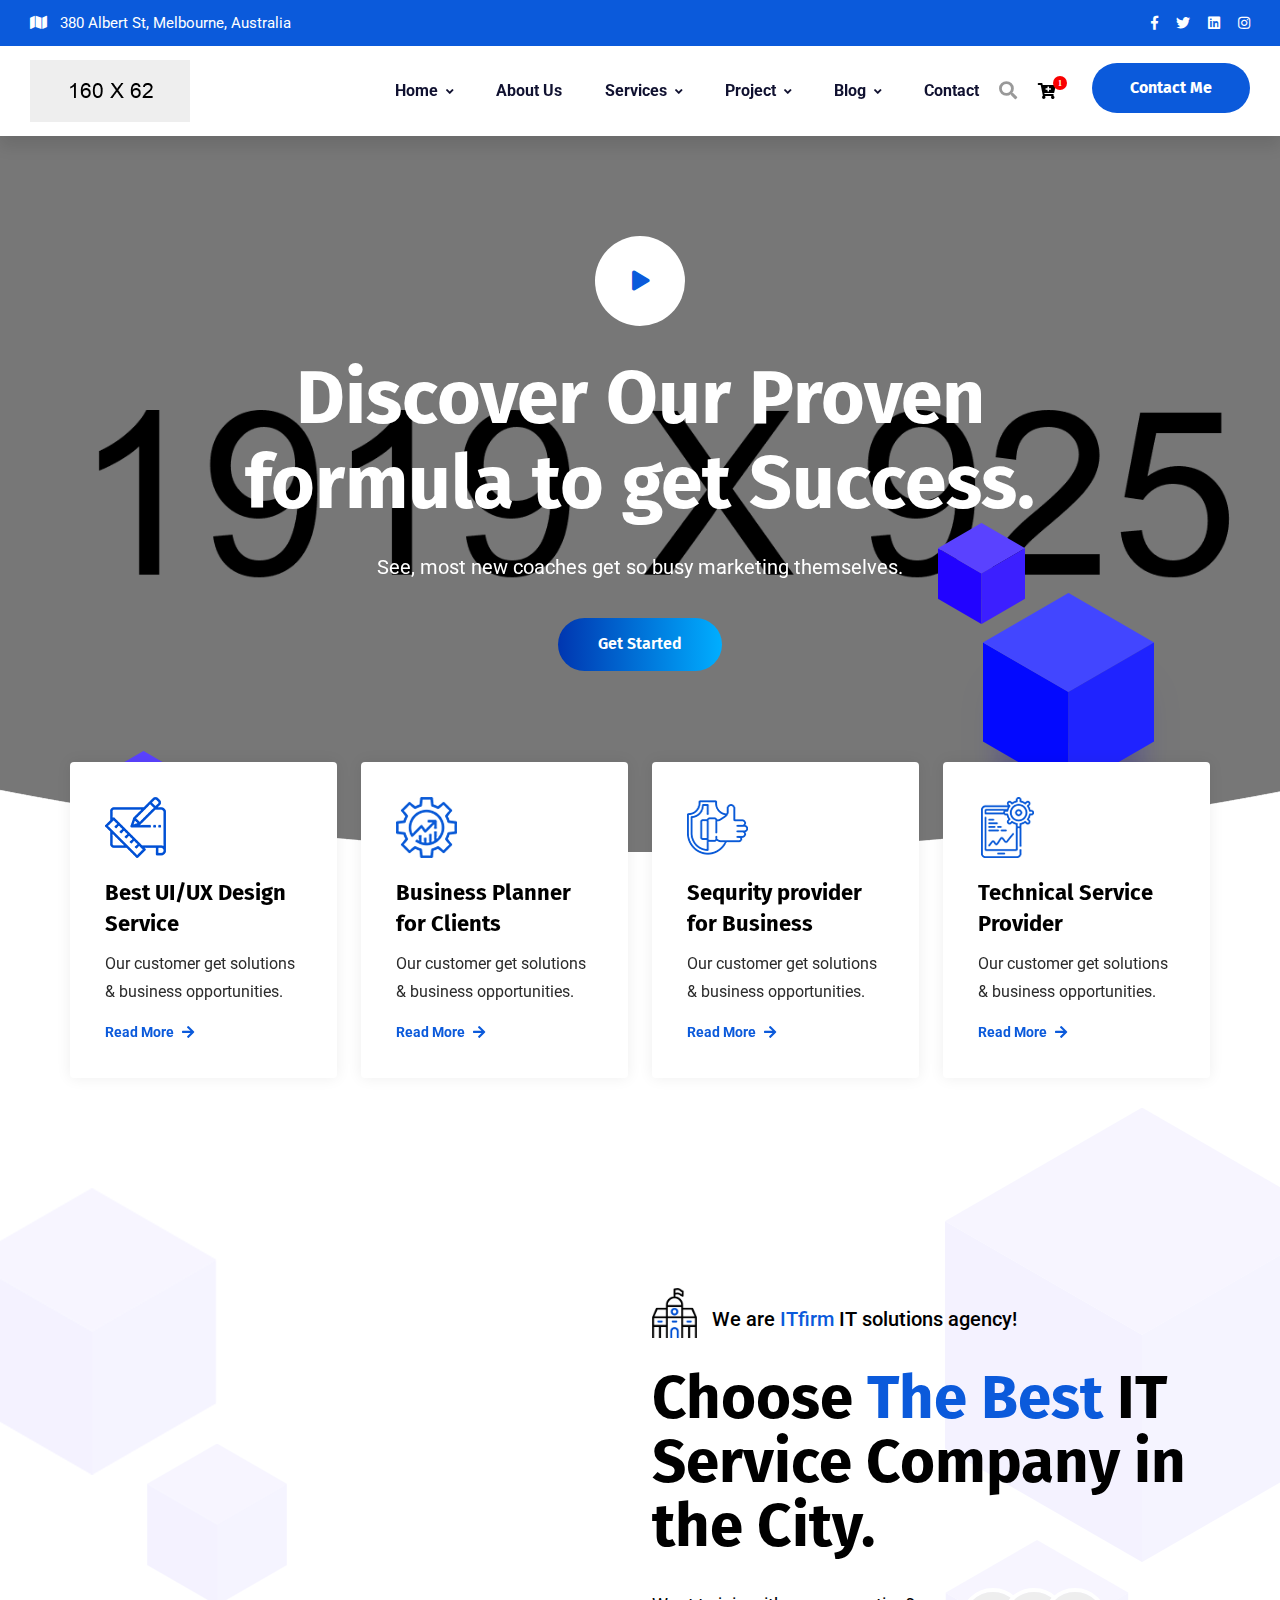
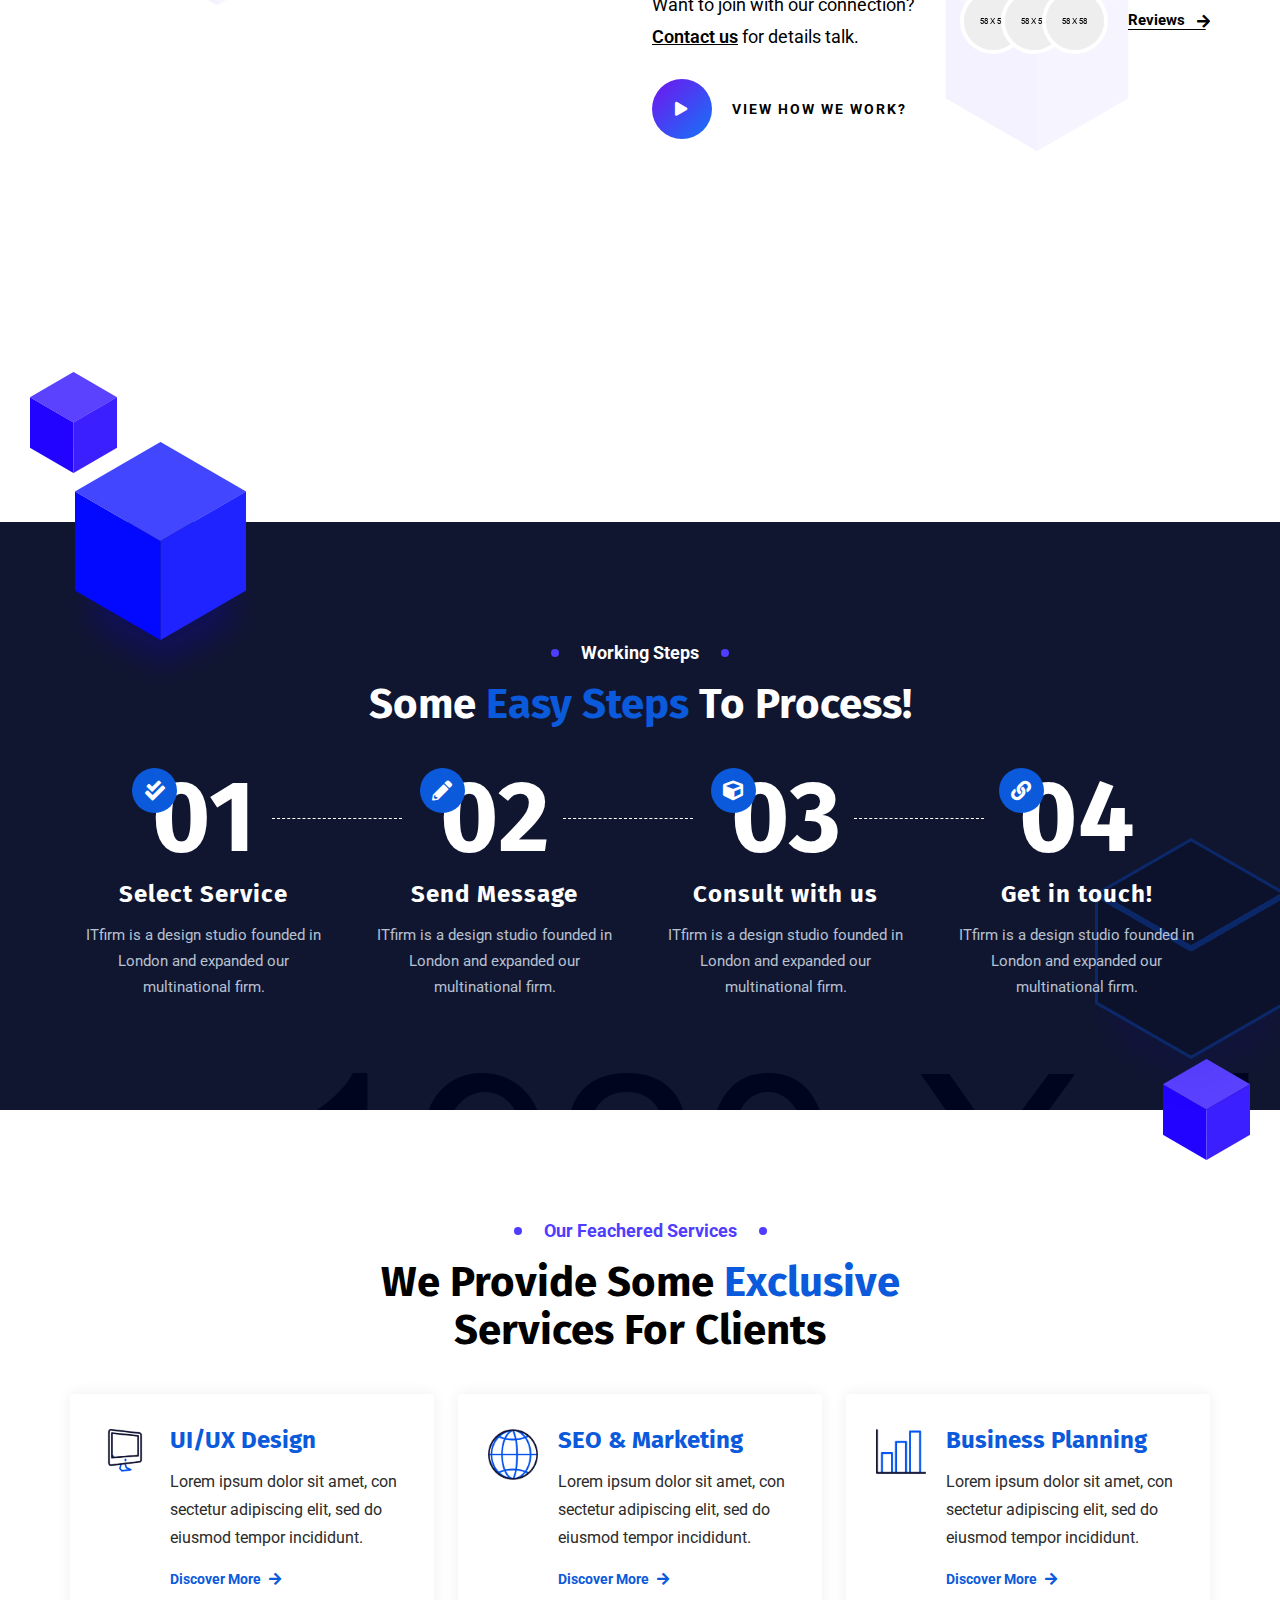
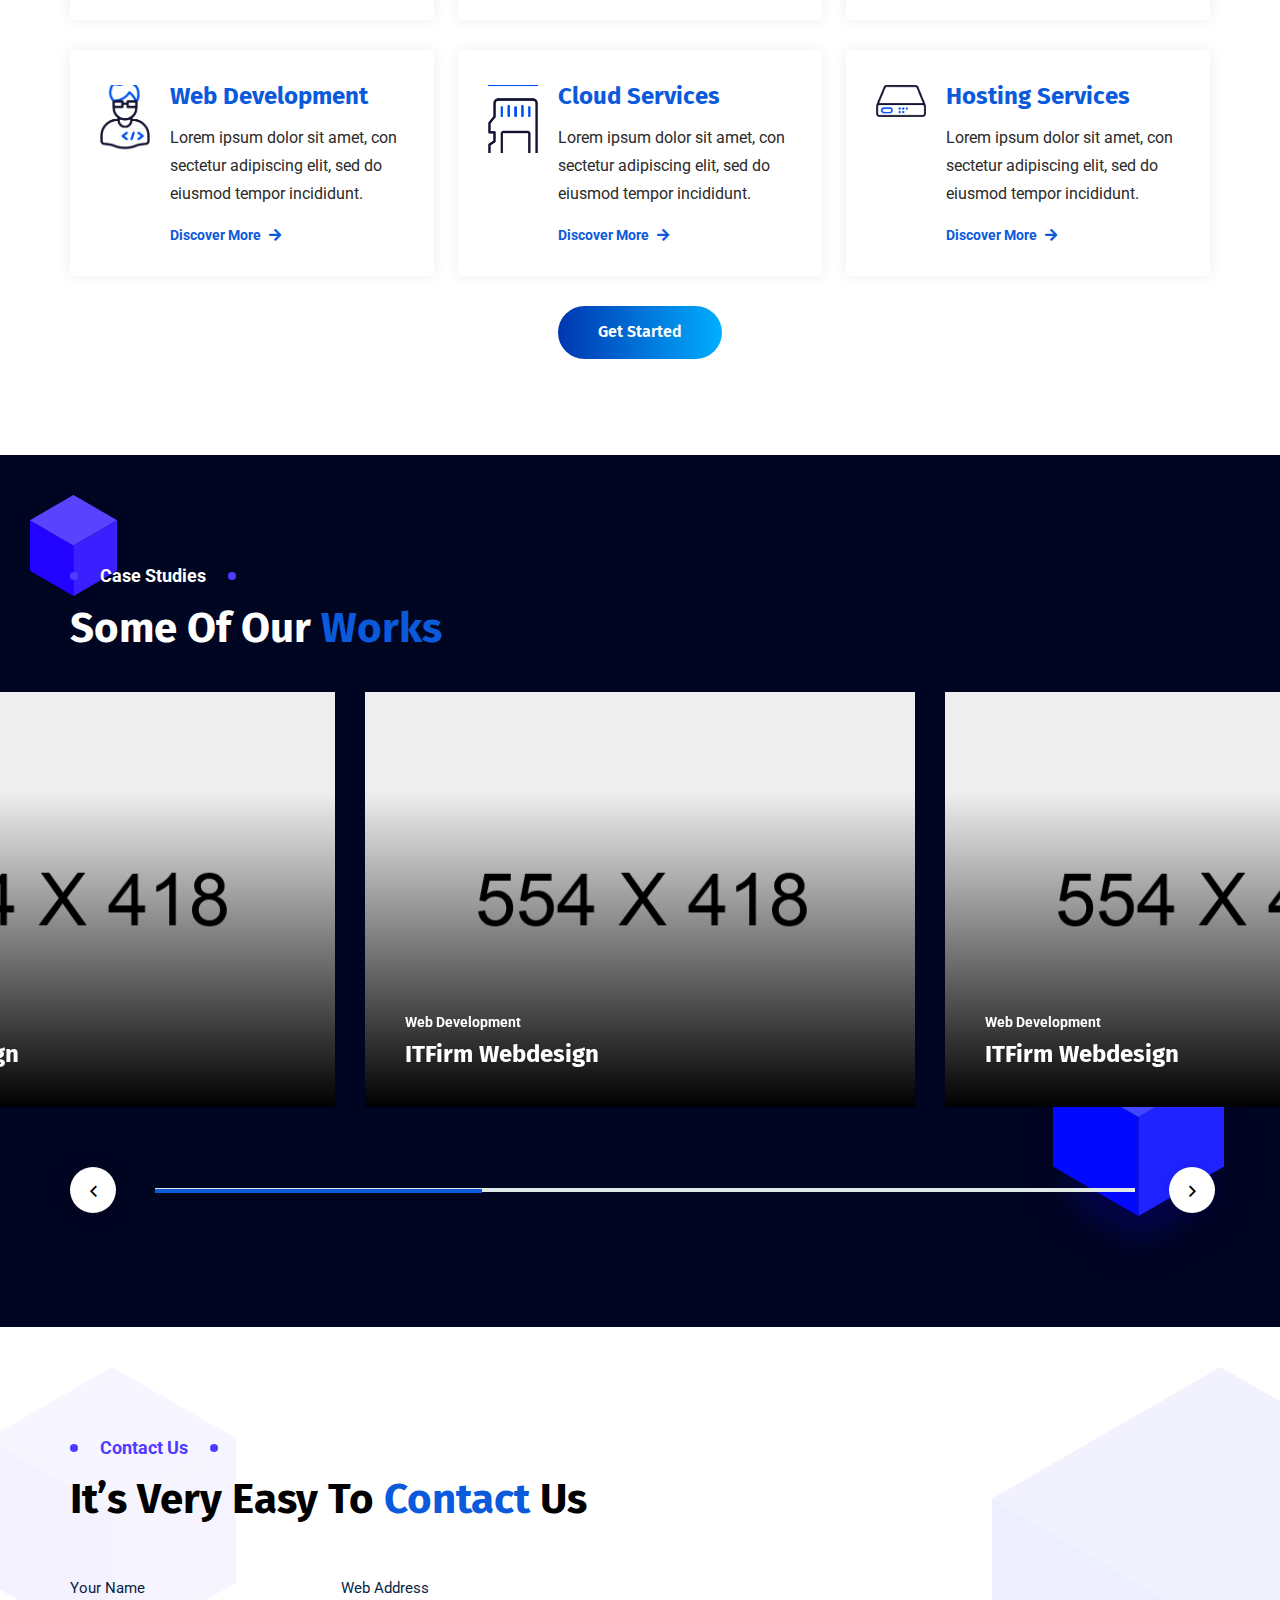
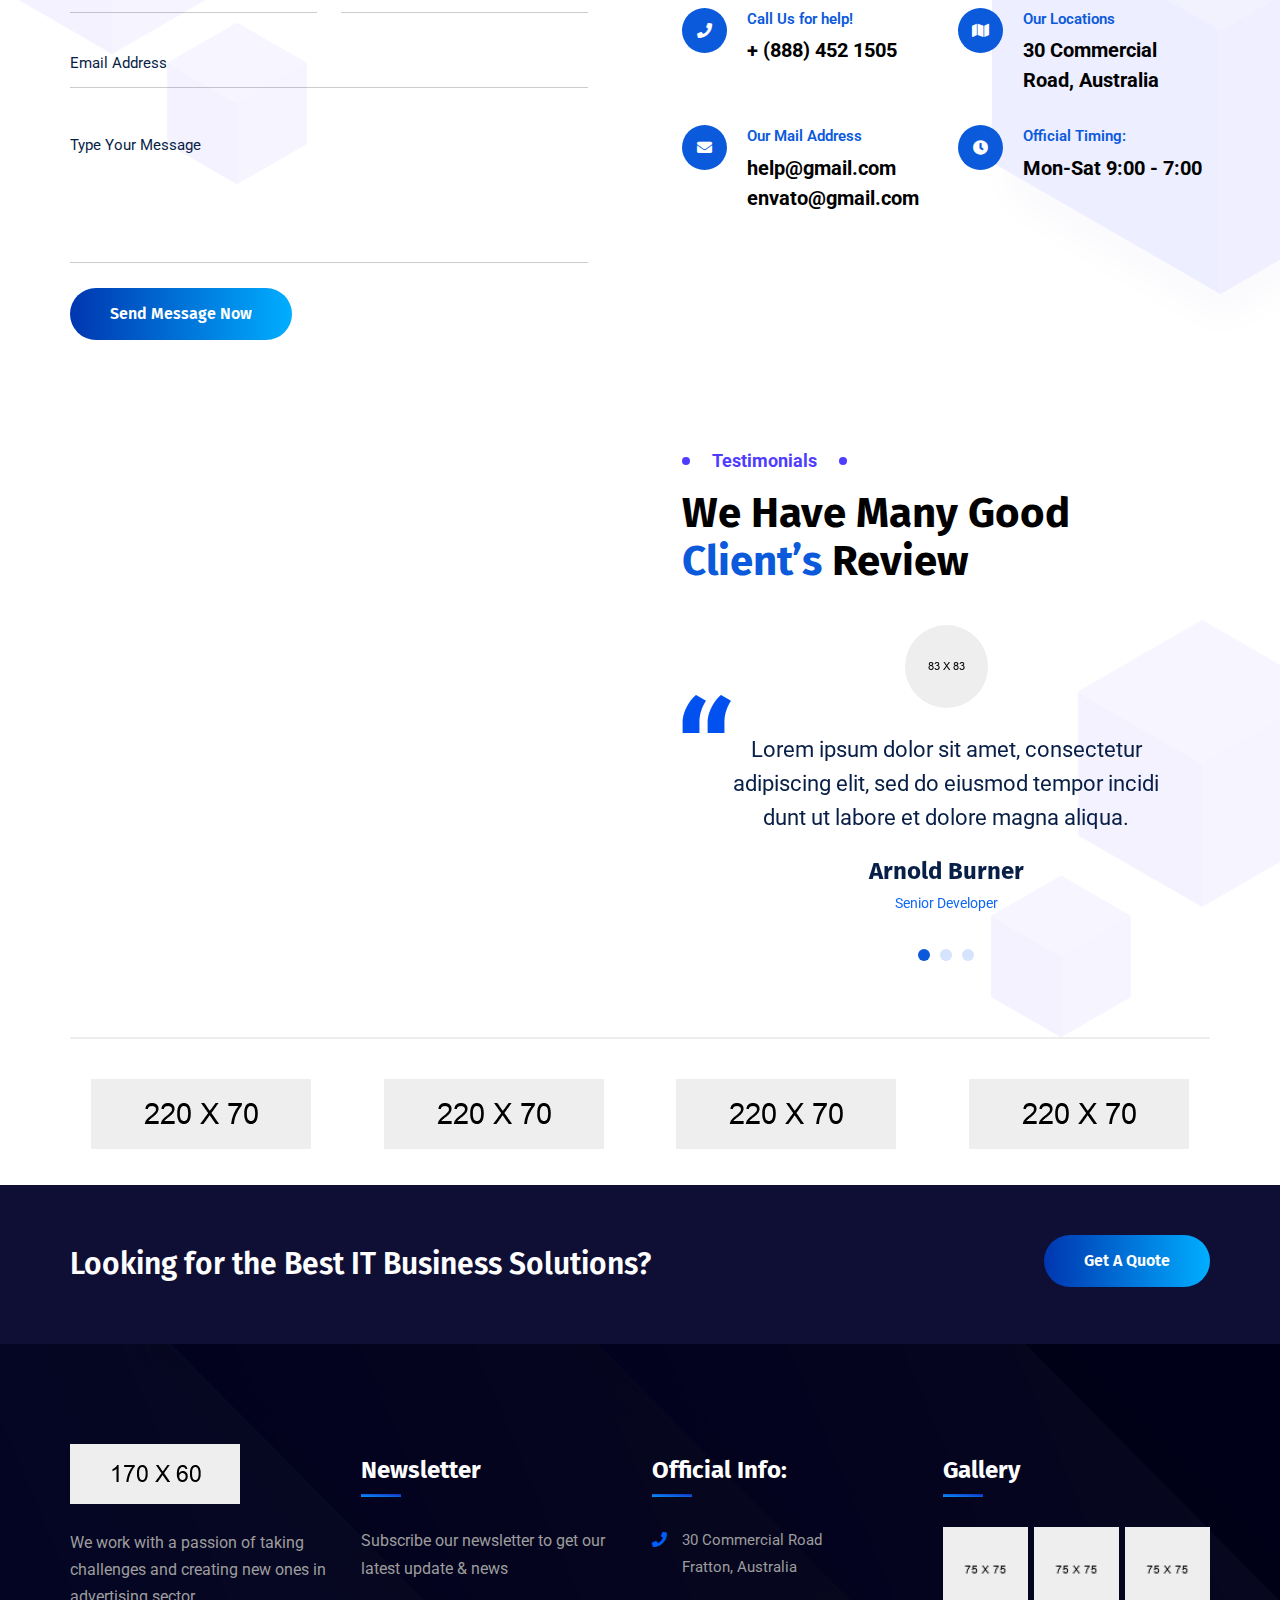
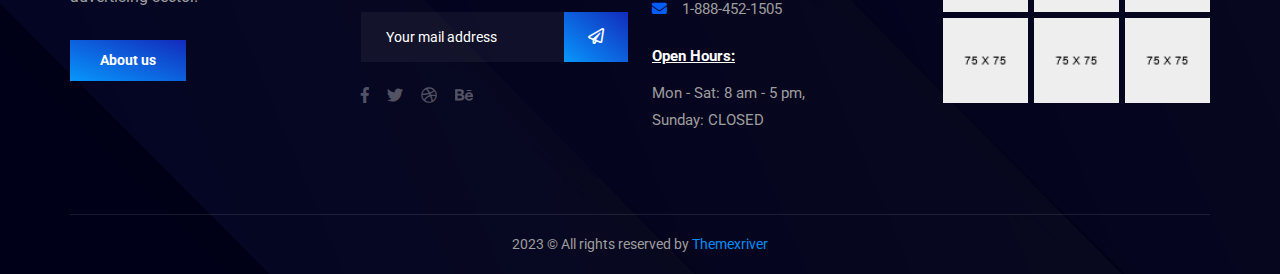
<file: IT-firm/index-4.html>
<!DOCTYPE html>
<html>
<head>
<meta charset="utf-8">
<title>IT-Firm IT Businees HTML-5 Template | Homepage 04</title>
<!-- Stylesheets -->
<link href="css/bootstrap.css" rel="stylesheet">
<link href="css/style.css" rel="stylesheet">
<link href="css/responsive.css" rel="stylesheet">

<link href="https://fonts.googleapis.com/css2?family=Roboto:wght@300;400;500;700;900&display=swap" rel="stylesheet">
<link href="https://fonts.googleapis.com/css2?family=Fira+Sans:wght@300;400;500;600;700;800;900&display=swap" rel="stylesheet">

<link href="https://fonts.googleapis.com/css2?family=Inter:wght@300;400;500;600;700;800;900&display=swap" rel="stylesheet">
<link href="https://fonts.googleapis.com/css2?family=Rubik:wght@300;400;500;600;700;800;900&display=swap" rel="stylesheet">

<link rel="shortcut icon" href="images/favicon.png" type="image/x-icon">
<link rel="icon" href="images/favicon.png" type="image/x-icon">

<!-- Responsive -->
<meta http-equiv="X-UA-Compatible" content="IE=edge">
<meta name="viewport" content="width=device-width, initial-scale=1.0, maximum-scale=1.0, user-scalable=0">

</head>

<body>
 
<div class="page-wrapper">
	
    <!-- Preloader -->
    <div class="preloader"></div>
	<!-- End Preloader -->
 	
 	<!-- Main Header / Header Style Three -->
    <header class="main-header header-style-three">
    	
		<!-- Header Top Three -->
		<div class="header-top_three">
			<div class="auto-container">
				<div class="d-flex justify-content-between align-items-center flex-wrap">
					<div class="left-box">
						<div class="text">380 Albert St, Melbourne, Australia</div>
					</div>
					<div class="right-box align-items-center d-flex">
						
						<!-- Social Box -->
						<ul class="header-social_box">
							<li><a href="https://www.twitter.com/" class="fa-brands fa-facebook-f fa-fw"></a></li>
							<li><a href="https://www.facebook.com/" class="fa-brands fa-twitter fa-fw"></a></li>
							<li><a href="https://www.linkedin.com/" class="fa-brands fa-linkedin fa-fw"></a></li>
							<li><a href="https://instagram.com/" class="fa-solid fa-instagram fa-fw"></a></li>
						</ul>
						
					</div>
				</div>
			</div>
		</div>
		<!-- End Header Top -->
		
		<!-- Header Upper -->
        <div class="header-upper">
            <div class="auto-container">
				<div class="inner-container d-flex justify-content-between align-items-center flex-wrap">
					<!-- Logo Box -->
					<div class="logo"><a href="index.html"><img src="images/logo-2.png" alt="" title=""></a></div>
					
					<div class="nav-outer d-flex justify-content-between align-items-center flex-wrap">
						
						<!-- Main Menu -->
						<nav class="main-menu show navbar-expand-md">
							<div class="navbar-header">
								<button class="navbar-toggler" type="button" data-toggle="collapse" data-target="#navbarSupportedContent" aria-controls="navbarSupportedContent" aria-expanded="false" aria-label="Toggle navigation">
									<span class="icon-bar"></span>
									<span class="icon-bar"></span>
									<span class="icon-bar"></span>
								</button>
							</div>
							
							<div class="navbar-collapse collapse clearfix" id="navbarSupportedContent">
								<ul class="navigation clearfix">
									<li class="dropdown"><a href="#">Home</a>
										<ul>
											<li><a href="index.html">Homepage One</a></li>
											<li><a href="index-2.html">Homepage Two</a></li>
											<li><a href="index-3.html">Homepage Three</a></li>
											<li><a href="index-4.html">Homepage Four</a></li>
											<li class="dropdown"><a href="#">Header Styles</a>
												<ul>
													<li><a href="index.html">Header Style One</a></li>
													<li><a href="index-2.html">Header Style Two</a></li>
													<li><a href="index-3.html">Header Style Three</a></li>
													<li><a href="index-4.html">Header Style Four</a></li>
												</ul>
											</li>
										</ul>
									</li>
									<li><a href="about.html">About Us</a></li>
									<li class="dropdown"><a href="#">Services</a>
										<ul>
											<li><a href="services.html">Services</a></li>
											<li><a href="service-detail.html">Service Detail</a></li>
										</ul>
									</li>
									<li class="dropdown"><a href="#">Project</a>
										<ul>
											<li><a href="project.html">project</a></li>
											<li><a href="project-detail.html">project Detail</a></li>
										</ul>
									</li>
									<li class="dropdown"><a href="#">Blog</a>
										<ul>
											<li><a href="blog.html">Our Blog</a></li>
											<li><a href="blog-detail.html">Blog Detail</a></li>
											<li><a href="not-found.html">Not Found</a></li>
										</ul>
									</li>
									<li><a href="contact.html">Contact</a></li>
								</ul>
							</div>
							
						</nav>
						<!-- Main Menu End-->
						
						<div class="outer-box d-flex align-items-center">
							<!-- Search Btn -->
							<div class="search-box-btn search-box-outer"><span class="icon fa fa-search"></span></div>
							
							<!-- Nav Btn -->
							<div class="nav-btn navSidebar-button fa fa-solid fa-cart-plus fa-fw">
								<span>1</span>
							</div>
							
							<!-- Button Box -->
							<div class="button-box style-two">
								<a class="btn-style-one theme-btn btn-item" href="#">
									<div class="btn-wrap">
										<span class="text-one">contact me</span>
										<span class="text-two">contact me</span>
									</div>
								</a>
							</div>
							
							<!-- Mobile Navigation Toggler -->
							<div class="mobile-nav-toggler"><span class="icon fa-solid fa-bars fa-fw"></span></div>
							
						</div>
					</div>
					
				</div>
			</div>
		</div>
		
		<!-- Sticky Header  -->
        <div class="sticky-header">
            <div class="auto-container">
				<div class="d-flex justify-content-between align-items-center">
					<!-- Logo -->
					<div class="logo">
						<a href="index.html" title=""><img src="images/logo.png" alt="" title=""></a>
					</div>
					
					<!-- Right Col -->
					<div class="right-box d-flex align-items-center flex-wrap">
						<!-- Main Menu -->
						<nav class="main-menu">
							<!--Keep This Empty / Menu will come through Javascript-->
						</nav>
						<!-- Main Menu End-->
						
						<div class="outer-box d-flex align-items-center">
							
							<!-- Social Box -->
							<ul class="header-social_box-two">
								<li><a href="https://www.twitter.com/" class="fa-brands fa-facebook-f fa-fw"></a></li>
								<li><a href="https://www.facebook.com/" class="fa-brands fa-twitter fa-fw"></a></li>
								<li><a href="https://dribbble.com/" class="fa-solid fa-dribbble fa-fw"></a></li>
							</ul>
							
							<!-- Nav Btn -->
							<div class="nav-btn navSidebar-button fa fa-solid fa-cart-plus fa-fw">
								<span>1</span>
							</div>
							
							<!-- Button Box -->
							<div class="button-box style-two">
								<a class="btn-style-one theme-btn btn-item" href="#">
									<div class="btn-wrap">
										<span class="text-one">contact me</span>
										<span class="text-two">contact me</span>
									</div>
								</a>
							</div>
							
							<!-- Mobile Navigation Toggler -->
							<div class="mobile-nav-toggler"><span class="icon fa-solid fa-bars fa-fw"></span></div>
							
						</div>
						
					</div>
					
				</div>
            </div>
        </div>
		<!-- End Sticky Menu -->
		
		<!-- Mobile Menu  -->
        <div class="mobile-menu">
            <div class="menu-backdrop"></div>
            <div class="close-btn"><span class="icon flaticon-020-x-mark"></span></div>
            <nav class="menu-box">
                <div class="nav-logo"><a href="index.html"><img src="images/logo.png" alt="" title=""></a></div>
				<!-- Search -->
				<div class="search-box">
					<form method="post" action="contact.html">
						<div class="form-group">
							<input type="search" name="search-field" value="" placeholder="SEARCH HERE" required>
							<button type="submit"><span class="icon flaticon-001-loupe"></span></button>
						</div>
					</form>
				</div>
                <div class="menu-outer"><!--Here Menu Will Come Automatically Via Javascript / Same Menu as in Header--></div>
            </nav>
        </div>
		<!-- End Mobile Menu -->
	
    </header>
    <!-- End Main Header -->
	
	<!-- Sidebar Cart Item -->
	<div class="xs-sidebar-group info-group">
		<div class="xs-overlay xs-bg-black"></div>
		<div class="xs-sidebar-widget">
			<div class="sidebar-widget-container">
				<div class="close-button">
					<span class="fa fa-solid fa-power-off fa-fw"></span>
				</div>
				<div class="sidebar-textwidget">
					
					<!-- Sidebar Info Content -->
					<div class="sidebar-info-contents">
						<div class="content-inner">
						
							<!-- Title Box -->
							<div class="title-box">
								<h5>Shopping <span>Bag</span></h5>
								<div class="price">$15 from free economy shipping</div>
							</div>
							
							<!-- Empty Cart Box -->
							<div class="empty-cart-box">
								<!-- No Product -->
								<div class="no-cart">
									<span class="icon fa fa-solid fa-cart-plus fa-fw"></span>
									No products in cart.
								</div>
							</div>
							
							<!-- Lower Box -->
							<div class="lower-box">
								<h5>Popular <span>Suggestions</span></h5>
									
								<!-- Post Block -->
								<div class="post-block">
									<div class="inner-box">
										<div class="image">
											<img src="images/resource/post-thumb-1.jpg" alt="" />
										</div>
										<h6><a href="#">Technical Support</a></h6>
										<div class="rating">
											<span class="fa fa-star"></span>
											<span class="fa fa-star"></span>
											<span class="fa fa-star"></span>
											<span class="fa fa-star"></span>
											<span class="fa fa-star"></span>
										</div>
										<div class="price-box">$125</div>
										<a class="theme-btn bag-btn" href="#">add to bag</a>
									</div>
								</div>
								
								<!-- Post Block -->
								<div class="post-block">
									<div class="inner-box">
										<div class="image">
											<img src="images/resource/post-thumb-2.jpg" alt="" />
										</div>
										<h6><a href="#">Business Planning</a></h6>
										<div class="rating">
											<span class="fa fa-star"></span>
											<span class="fa fa-star"></span>
											<span class="fa fa-star"></span>
											<span class="fa fa-star"></span>
											<span class="fa fa-star"></span>
										</div>
										<div class="price-box">$205</div>
										<a class="theme-btn bag-btn" href="#">add to bag</a>
									</div>
								</div>
								
								<!-- Post Block -->
								<div class="post-block">
									<div class="inner-box">
										<div class="image">
											<img src="images/resource/post-thumb-3.jpg" alt="" />
										</div>
										<h6><a href="#">Cyber Security</a></h6>
										<div class="rating">
											<span class="fa fa-star"></span>
											<span class="fa fa-star"></span>
											<span class="fa fa-star"></span>
											<span class="fa fa-star"></span>
											<span class="fa fa-star"></span>
										</div>
										<div class="price-box">$125</div>
										<a class="theme-btn bag-btn" href="#">add to bag</a>
									</div>
								</div>
								
							</div>
							
						</div>
					</div>
					
				</div>
			</div>
		</div>
	</div>
	
	<!-- Main Slider Three -->
	<div class="main-slider-three">
		<div class="slider-three_icon-one" data-parallax='{"y" : -80}' style="background-image:url(images/icons/service-22.png)"></div>
		<div class="slider-three_icon-two" data-parallax='{"y" : 80}' style="background-image:url(images/icons/service-23.png)"></div>
		<div class="single-item-carousel owl-carousel owl-theme">
			
			<!-- Slide -->
			<div class="slide">
				<div class="slider-three_image-layer" style="background-image:url(images/main-slider/3.jpg)"></div>
				<div class="slider-three_curve-layer" style="background-image:url(images/main-slider/curve.png)"></div>
				<div class="auto-container">
					
					<!-- Content Column -->
					<div class="slider-three_content-box">
						<!-- About One Detail -->
						<a class="slider-three_play lightbox-video fa-solid fa-play fa-fw" href="https://www.youtube.com/watch?v=kxPCFljwJws">
							<i class="ripple"></i>
						</a>
						<h1 class="slider-three_title">Discover Our Proven <br> formula to get Success.</h1>
						<div class="slider-three_text">See, most new coaches get so busy marketing themselves.</div>
						<!-- Button Box -->
						<div class="slider-three_button-box text-center">
							<a class="btn-style-seven theme-btn" href="#">
								<div class="btn-wrap">
									<span class="text-one">get started</span>
									<span class="text-two">get started</span>
								</div>
							</a>
						</div>
					</div>
					
				</div>
			</div>
			
			<!-- Slide -->
			<div class="slide">
				<div class="slider-three_image-layer" style="background-image:url(images/main-slider/3.jpg)"></div>
				<div class="slider-three_curve-layer" style="background-image:url(images/main-slider/curve.png)"></div>
				<div class="auto-container">
					
					<!-- Content Column -->
					<div class="slider-three_content-box">
						<!-- About One Detail -->
						<a class="slider-three_play lightbox-video fa-solid fa-play fa-fw" href="https://www.youtube.com/watch?v=kxPCFljwJws">
							<i class="ripple"></i>
						</a>
						<h1 class="slider-three_title">Discover Our Proven <br> formula to get Success.</h1>
						<div class="slider-three_text">See, most new coaches get so busy marketing themselves.</div>
						<!-- Button Box -->
						<div class="slider-three_button-box text-center">
							<a class="btn-style-seven theme-btn" href="#">
								<div class="btn-wrap">
									<span class="text-one">get started</span>
									<span class="text-two">get started</span>
								</div>
							</a>
						</div>
					</div>
					
				</div>
			</div>
			
			<!-- Slide -->
			<div class="slide">
				<div class="slider-three_image-layer" style="background-image:url(images/main-slider/3.jpg)"></div>
				<div class="slider-three_curve-layer" style="background-image:url(images/main-slider/curve.png)"></div>
				<div class="auto-container">
					
					<!-- Content Column -->
					<div class="slider-three_content-box">
						<!-- About One Detail -->
						<a class="slider-three_play lightbox-video fa-solid fa-play fa-fw" href="https://www.youtube.com/watch?v=kxPCFljwJws">
							<i class="ripple"></i>
						</a>
						<h1 class="slider-three_title">Discover Our Proven <br> formula to get Success.</h1>
						<div class="slider-three_text">See, most new coaches get so busy marketing themselves.</div>
						<!-- Button Box -->
						<div class="slider-three_button-box text-center">
							<a class="btn-style-seven theme-btn" href="#">
								<div class="btn-wrap">
									<span class="text-one">get started</span>
									<span class="text-two">get started</span>
								</div>
							</a>
						</div>
					</div>
					
				</div>
			</div>
			
		</div>
	</div>
	<!-- End Main Slider Three -->
	
	<!-- Services Three -->
	<section class="services-three">
		<div class="auto-container">
			<div class="row clearfix">
				
				<!-- Services Block Five -->
				<div class="service-block_five col-lg-3 col-md-6 col-sm-12">
					<div class="service-block_five-inner wow fadeInLeft" data-wow-delay="0ms" data-wow-duration="1500ms">
						<div class="service-block_five-color-layer"></div>
						<div class="service-block_five_pattern" style="background-image:url(images/background/pattern-38.png)"></div>
						<div class="service-block_five_icon"><img src="images/icons/service-18.png" alt="" /></div>
						<h5 class="service-block_five_heading"><a href="service-detail.html">Best UI/UX Design Service</a></h5>
						<div class="service-block_five-text">Our customer get solutions & business opportunities.</div>
						<a href="service-detail.html" class="theme-btn service-block_five-more">Read more</a>
					</div>
				</div>
				
				<!-- Services Block Five -->
				<div class="service-block_five col-lg-3 col-md-6 col-sm-12">
					<div class="service-block_five-inner wow fadeInLeft" data-wow-delay="0ms" data-wow-duration="1500ms">
						<div class="service-block_five-color-layer"></div>
						<div class="service-block_five_pattern" style="background-image:url(images/background/pattern-38.png)"></div>
						<div class="service-block_five_icon"><img src="images/icons/service-19.png" alt="" /></div>
						<h5 class="service-block_five_heading"><a href="service-detail.html">Business Planner for Clients</a></h5>
						<div class="service-block_five-text">Our customer get solutions & business opportunities.</div>
						<a href="service-detail.html" class="theme-btn service-block_five-more">Read more</a>
					</div>
				</div>
				
				<!-- Services Block Five -->
				<div class="service-block_five col-lg-3 col-md-6 col-sm-12">
					<div class="service-block_five-inner wow fadeInLeft" data-wow-delay="0ms" data-wow-duration="1500ms">
						<div class="service-block_five-color-layer"></div>
						<div class="service-block_five_pattern" style="background-image:url(images/background/pattern-38.png)"></div>
						<div class="service-block_five_icon"><img src="images/icons/service-20.png" alt="" /></div>
						<h5 class="service-block_five_heading"><a href="service-detail.html">Sequrity provider for Business</a></h5>
						<div class="service-block_five-text">Our customer get solutions & business opportunities.</div>
						<a href="service-detail.html" class="theme-btn service-block_five-more">Read more</a>
					</div>
				</div>
				
				<!-- Services Block Five -->
				<div class="service-block_five col-lg-3 col-md-6 col-sm-12">
					<div class="service-block_five-inner wow fadeInLeft" data-wow-delay="0ms" data-wow-duration="1500ms">
						<div class="service-block_five-color-layer"></div>
						<div class="service-block_five_pattern" style="background-image:url(images/background/pattern-38.png)"></div>
						<div class="service-block_five_icon"><img src="images/icons/service-21.png" alt="" /></div>
						<h5 class="service-block_five_heading"><a href="service-detail.html">Technical Service Provider</a></h5>
						<div class="service-block_five-text">Our customer get solutions & business opportunities.</div>
						<a href="service-detail.html" class="theme-btn service-block_five-more">Read more</a>
					</div>
				</div>
				
			</div>
		</div>
	</section>
	<!-- End Company One -->
	
	<!-- Company Three -->
	<section class="company-three">
		<div class="company-three_icon-one" data-parallax='{"y" : -80}' style="background-image:url(images/background/pattern-39.png)"></div>
		<div class="company-three_icon-two" data-parallax='{"y" : 80}' style="background-image:url(images/background/pattern-40.png)"></div>
		<div class="auto-container">
			<div class="row clearfix">
				<!-- Image Column -->
				<div class="company-three_image-column col-lg-6 col-md-12 col-sm-12">
					<div class="company-three_image-inner wow fadeInLeft" data-wow-delay="0ms" data-wow-duration="1500ms">
						<div class="company-three_image">
							<img src="images/resource/company-1.png" alt="" />
						</div>
					</div>
				</div>
				<!-- Content Column -->
				<div class="company-three_content-column col-lg-6 col-md-12 col-sm-12">
					<div class="company-three_inner">
						<div class="company-three_title">We are <span>ITfirm</span> IT solutions agency!</div>
						<h2 class="company-three_heading">Choose <span>The Best</span> IT Service Company in the City.</h2>
						<div class="d-flex justify-content-between align-items-center flex-wrap">
							<div class="company-three_text">Want to join with our connection? <br> <a href="contact.html">Contact us</a> for details talk.</div>
							<ul class="company-three_reviews d-flex align-items-center flex-wrap">
								<li><img src="images/resource/author-6.png" alt="" /></li>
								<li><img src="images/resource/author-7.png" alt="" /></li>
								<li><img src="images/resource/author-8.png" alt="" /></li>
								<li><a class="reviews" href="#">Reviews</a></li>
							</ul>
						</div>
						<!-- About One Detail -->
						<a class="about-three_play lightbox-video" href="https://www.youtube.com/watch?v=kxPCFljwJws">
							<span class="fa-solid fa-play fa-fw"><i class="ripple"></i></span>
							View How We work?
						</a>
					</div>
				</div>
			</div>
		</div>
	</section>
	<!-- End Company Three -->
	
	<!-- CTA Two -->
	<section class="cta-two wow fadeInUp" data-wow-delay="0ms" data-wow-duration="1500ms">
		<div class="auto-container">
			<div class="cta-two_inner-container" style="background-image: url(images/background/map.png)">
				<div class="d-flex justify-content-between align-items-center flex-wrap">
					<div class="cta-two_author">
						<span class="cta-two_author-image"><img src="images/resource/author-9.png" alt="" /></span>
						Arnold Burner
						<i>Support Person</i>
					</div>
					<div class="cta-two_title">Contact with us Any time!</div>
					<!-- Button Box -->
					<div class="cta-two_button-box">
						<a class="btn-style-seven theme-btn" href="#">
							<div class="btn-wrap">
								<span class="text-one">Contact us!</span>
								<span class="text-two">Contact us!</span>
							</div>
						</a>
					</div>
				</div>
			</div>
		</div>
	</section>
	<!-- End CTA Two -->
	
	<!-- Steps Two -->
	<section class="steps-two" style="background-image:url(images/background/6.jpg)">
		<div class="steps-two_pattern" data-parallax='{"y" : 60}' style="background-image:url(images/icons/service-23.png)"></div>
		<div class="steps-two_pattern-two" data-parallax='{"y" : 60}' style="background-image:url(images/icons/service-22.png)"></div>
		<div class="steps-two_pattern-three" style="background-image:url(images/background/pattern-41.png)"></div>
		<div class="auto-container">
			<!-- Sec Title Three -->
			<div class="sec-title_three light centered">
				<div class="sec-title_three-title">Working Steps</div>
				<h2 class="sec-title_three-heading">Some <span>easy steps</span> to process!</h2>
			</div>
			<div class="inner-container">
				<div class="row clearfix">
				
					<!-- Step Block Two -->
					<div class="step-block_two col-lg-3 col-md-6 col-sm-12">
						<div class="step-block_two-inner">
							<div class="step-block_two-number"><span class="icon fa-solid fa-check-double fa-fw"></span>01</div>
							<h4 class="step-block_two-heading">Select Service</h4>
							<div class="step-two_block-text">ITfirm is a design studio founded in London and expanded our multinational firm.</div>
						</div>
					</div>
					
					<!-- Step Block Two -->
					<div class="step-block_two col-lg-3 col-md-6 col-sm-12">
						<div class="step-block_two-inner">
							<div class="step-block_two-number"><span class="icon fa-solid fa-pencil fa-fw"></span>02</div>
							<h4 class="step-block_two-heading">Send Message</h4>
							<div class="step-two_block-text">ITfirm is a design studio founded in London and expanded our multinational firm.</div>
						</div>
					</div>
					
					<!-- Step Block Two -->
					<div class="step-block_two col-lg-3 col-md-6 col-sm-12">
						<div class="step-block_two-inner">
							<div class="step-block_two-number"><span class="icon fa-solid fa-cube fa-fw"></span>03</div>
							<h4 class="step-block_two-heading">Consult with us</h4>
							<div class="step-two_block-text">ITfirm is a design studio founded in London and expanded our multinational firm.</div>
						</div>
					</div>
					
					<!-- Step Block Two -->
					<div class="step-block_two col-lg-3 col-md-6 col-sm-12">
						<div class="step-block_two-inner">
							<div class="step-block_two-number"><span class="icon fa-solid fa-link fa-fw"></span>04</div>
							<h4 class="step-block_two-heading">Get in touch!</h4>
							<div class="step-two_block-text">ITfirm is a design studio founded in London and expanded our multinational firm.</div>
						</div>
					</div>
				
				</div>
			</div>
		</div>
	</section>
	<!-- End Steps Two -->
	
	<!-- Services Four -->
	<section class="services-four">
		<div class="auto-container">
			<!-- Sec Title Three -->
			<div class="sec-title_three centered">
				<div class="sec-title_three-title">Our Feachered Services</div>
				<h2 class="sec-title_three-heading">We provide some <span>exclusive</span> <br> services for clients</h2>
			</div>
			<div class="inner-container">
				<div class="row clearfix">
					
					<!-- Service Block Six -->
					<div class="service-block_six col-lg-4 col-md-6 col-sm-12">
						<div class="service-block_six-inner">
							<div class="service-block_six-content">
								<span class="service-block_six-icon">
									<img src="images/icons/service-25.gif" alt="" />
								</span>
								<h4 class="service-block_six-heading"><a href="#">UI/UX Design</a></h4>
								<div class="service-block_six-text">Lorem ipsum dolor sit amet, con sectetur adipiscing elit, sed do eiusmod tempor incididunt.</div>
								<a class="service-block_six-more theme-btn" href="#">Discover more</a>
							</div>
						</div>
					</div>
					
					<!-- Service Block Six -->
					<div class="service-block_six col-lg-4 col-md-6 col-sm-12">
						<div class="service-block_six-inner">
							<div class="service-block_six-content">
								<span class="service-block_six-icon">
									<img src="images/icons/service-26.gif" alt="" />
								</span>
								<h4 class="service-block_six-heading"><a href="#">SEO & Marketing</a></h4>
								<div class="service-block_six-text">Lorem ipsum dolor sit amet, con sectetur adipiscing elit, sed do eiusmod tempor incididunt.</div>
								<a class="service-block_six-more theme-btn" href="#">Discover more</a>
							</div>
						</div>
					</div>
					
					<!-- Service Block Six -->
					<div class="service-block_six col-lg-4 col-md-6 col-sm-12">
						<div class="service-block_six-inner">
							<div class="service-block_six-content">
								<span class="service-block_six-icon">
									<img src="images/icons/service-27.gif" alt="" />
								</span>
								<h4 class="service-block_six-heading"><a href="#">Business Planning</a></h4>
								<div class="service-block_six-text">Lorem ipsum dolor sit amet, con sectetur adipiscing elit, sed do eiusmod tempor incididunt.</div>
								<a class="service-block_six-more theme-btn" href="#">Discover more</a>
							</div>
						</div>
					</div>
					
					<!-- Service Block Six -->
					<div class="service-block_six col-lg-4 col-md-6 col-sm-12">
						<div class="service-block_six-inner">
							<div class="service-block_six-content">
								<span class="service-block_six-icon">
									<img src="images/icons/service-28.gif" alt="" />
								</span>
								<h4 class="service-block_six-heading"><a href="#">Web Development</a></h4>
								<div class="service-block_six-text">Lorem ipsum dolor sit amet, con sectetur adipiscing elit, sed do eiusmod tempor incididunt.</div>
								<a class="service-block_six-more theme-btn" href="#">Discover more</a>
							</div>
						</div>
					</div>
					
					<!-- Service Block Six -->
					<div class="service-block_six col-lg-4 col-md-6 col-sm-12">
						<div class="service-block_six-inner">
							<div class="service-block_six-content">
								<span class="service-block_six-icon">
									<img src="images/icons/service-29.gif" alt="" />
								</span>
								<h4 class="service-block_six-heading"><a href="#">Cloud Services</a></h4>
								<div class="service-block_six-text">Lorem ipsum dolor sit amet, con sectetur adipiscing elit, sed do eiusmod tempor incididunt.</div>
								<a class="service-block_six-more theme-btn" href="#">Discover more</a>
							</div>
						</div>
					</div>
					
					<!-- Service Block Six -->
					<div class="service-block_six col-lg-4 col-md-6 col-sm-12">
						<div class="service-block_six-inner">
							<div class="service-block_six-content">
								<span class="service-block_six-icon">
									<img src="images/icons/service-30.gif" alt="" />
								</span>
								<h4 class="service-block_six-heading"><a href="#">Hosting Services</a></h4>
								<div class="service-block_six-text">Lorem ipsum dolor sit amet, con sectetur adipiscing elit, sed do eiusmod tempor incididunt.</div>
								<a class="service-block_six-more theme-btn" href="#">Discover more</a>
							</div>
						</div>
					</div>
					
				</div>
				
				<!-- Button Box -->
				<div class="services-four_button-box text-center">
					<a class="btn-style-seven theme-btn" href="#">
						<div class="btn-wrap">
							<span class="text-one">get started</span>
							<span class="text-two">get started</span>
						</div>
					</a>
				</div>
				
			</div>
		</div>
	</section>
	<!-- End Services Four -->
	
	<!-- Case Two -->
	<section class="case-two">
		<div class="case-two_pattern" data-parallax='{"y" : 60}' style="background-image:url(images/icons/service-22.png)"></div>
		<div class="case-two_pattern-two" data-parallax='{"y" : 60}' style="background-image:url(images/icons/service-23.png)"></div>
		<div class="auto-container">
			<!-- Sec Title Three -->
			<div class="sec-title_three light">
				<div class="sec-title_three-title">Case Studies</div>
				<h2 class="sec-title_three-heading">Some of our <span>works</span></h2>
			</div>
			<div class="inner-container">
				<div class="case-carousel-two owl-carousel owl-theme">
					
					<!-- Case Block Two -->
					<div class="case-block-two">
						<div class="case-block_two-inner">
							<div class="case-block_two-image">
								<img src="images/gallery/project-9.jpg" alt="" />
								<div class="case-block_two-content">
									<div class="case-block_two-title">Web Development</div>
									<h4 class="case-block_two-title"><a href="project-detail.html">ITFirm Webdesign</a></h4>
								</div>
							</div>
						</div>
					</div>
					
					<!-- Case Block Two -->
					<div class="case-block-two">
						<div class="case-block_two-inner">
							<div class="case-block_two-image">
								<img src="images/gallery/project-10.jpg" alt="" />
								<div class="case-block_two-content">
									<div class="case-block_two-title">Web Development</div>
									<h4 class="case-block_two-title"><a href="project-detail.html">ITFirm Webdesign</a></h4>
								</div>
							</div>
						</div>
					</div>
					
					<!-- Case Block Two -->
					<div class="case-block-two">
						<div class="case-block_two-inner">
							<div class="case-block_two-image">
								<img src="images/gallery/project-11.jpg" alt="" />
								<div class="case-block_two-content">
									<div class="case-block_two-title">Web Development</div>
									<h4 class="case-block_two-title"><a href="project-detail.html">ITFirm Webdesign</a></h4>
								</div>
							</div>
						</div>
					</div>
					
				</div>
			</div>
		</div>
	</section>
	<!-- End Case Two -->
	
	<!-- Contact One -->
	<section class="contact-one">
		<div class="contact-one_pattern" data-parallax='{"y" : 60}' style="background-image:url(images/background/pattern-42.png)"></div>
		<div class="contact-one_pattern-two" data-parallax='{"y" : -60}' style="background-image:url(images/background/pattern-43.png)"></div>
		<div class="auto-container">
			<!-- Sec Title Three -->
			<div class="sec-title_three">
				<div class="sec-title_three-title">Contact Us</div>
				<h2 class="sec-title_three-heading">It’s very easy to <span>contact</span> us</h2>
			</div>
			<div class="row clearfix">
				<!-- Form Column -->
				<div class="contact-one_form-column col-lg-6 col-md-12 col-sm-12">
					<div class="contact-one_form-inner">
						
						<!-- Default Form -->
						<div class="default-form">
							<form method="post" action="contact.html">
								<div class="row clearfix">
									
									<div class="col-lg-6 col-md-6 col-sm-12 form-group">
										<input type="text" name="username" placeholder="Your Name" required="">
									</div>
									
									<div class="col-lg-6 col-md-6 col-sm-12 form-group">
										<input type="text" name="username" placeholder="Web Address" required="">
									</div>
									
									<div class="col-lg-12 col-md-12 col-sm-12 form-group">
										<input type="text" name="email" placeholder="Email Address" required="">
									</div>
									
									<div class="col-lg-12 col-md-12 col-sm-12 form-group">
										<textarea class="" name="message" placeholder="Type Your Message"></textarea>
									</div>
									
									<div class="col-lg-12 col-md-12 col-sm-12 form-group">
										<!-- Button Box -->
										<div class="button-box">
											<button class="theme-btn btn-style-seven">
												<span class="btn-wrap">
													<span class="text-one">Send Message Now</span>
													<span class="text-two">Send Message Now</span>
												</span>
											</button>
										</div>
									</div>
									
								</div>
							</form>
						</div>
						<!-- End Default Form -->
						
					</div>
				</div>
				<!-- Form Column -->
				<div class="contact-one_info-column col-lg-6 col-md-12 col-sm-12">
					<div class="contact-one_info-inner">
						<div class="row clearfix">
							
							<!-- Contact One Info -->
							<div class="contact-one_info col-lg-6 col-md-6 col-sm-6">
								<div class="contact-one_info-outer">
									<span class="contact-one_info-icon fa-solid fa-phone fa-fw"></span>
									Call Us for help!
									<strong>+ (888) 452 1505</strong>
								</div>
							</div>
							
							<!-- Contact One Info -->
							<div class="contact-one_info col-lg-6 col-md-6 col-sm-6">
								<div class="contact-one_info-outer">
									<span class="contact-one_info-icon fa-solid fa-map fa-fw"></span>
									Our Locations
									<strong>30 Commercial Road, Australia</strong>
								</div>
							</div>
							
							<!-- Contact One Info -->
							<div class="contact-one_info col-lg-6 col-md-6 col-sm-6">
								<div class="contact-one_info-outer">
									<span class="contact-one_info-icon fa-solid fa-envelope fa-fw"></span>
									Our Mail Address
									<strong>help@gmail.com <br> envato@gmail.com</strong>
								</div>
							</div>
							
							<!-- Contact One Info -->
							<div class="contact-one_info col-lg-6 col-md-6 col-sm-6">
								<div class="contact-one_info-outer">
									<span class="contact-one_info-icon fa-solid fa-clock fa-fw"></span>
									Official Timing:
									<strong>Mon-Sat 9:00 - 7:00</strong>
								</div>
							</div>
							
						</div>
					</div>
				</div>
			</div>
		</div>
	</section>
	<!-- End Contact One -->
	
	<!-- Testimonial Two -->
	<section class="testimonial-two">
		<div class="testimonial-two_pattern" data-parallax='{"y" : 60}' style="background-image:url(images/background/pattern-44.png)"></div>
		<div class="auto-container">
			<div class="row clearfix">
				
				<!-- Image Column -->
				<div class="testimonial-two_image-column col-lg-6 col-md-12 col-sm-12">
					<div class="testimonial-two_image-inner wow fadeInLeft" data-wow-delay="0ms" data-wow-duration="1500ms">
						<div class="testimonial-two_image">
							<img src="images/resource/testimonial-1.png" alt="" />
						</div>
					</div>
				</div>
				
				<!-- Carousel Column -->
				<div class="testimonial-two_carousel-column col-lg-6 col-md-12 col-sm-12">
					<div class="testimonial-two_carousel-inner">
						<!-- Sec Title Three -->
						<div class="sec-title_three">
							<div class="sec-title_three-title">Testimonials</div>
							<h2 class="sec-title_three-heading">We have many good <br> <span>client’s</span> review</h2>
						</div>
						<div class="single-item-carousel owl-carousel owl-theme">
						
							<!-- Testimonial Block Two -->
							<div class="testimonial-block_two">
								<div class="testimonial-block_two-inner">
									<span class="testimonial-block_two-quote"><img src="images/icons/quote.png" alt="" /></span>
									<div class="testimonial-block_two-author">
										<img src="images/resource/author-10.jpg" alt="" />
									</div>
									<div class="testimonial-block_two-text">Lorem ipsum dolor sit amet, consectetur adipiscing elit, sed do eiusmod tempor incidi dunt ut labore et dolore magna aliqua.</div>
									<div class="testimonial-block_two-author-name">Arnold Burner</div>
									<div class="testimonial-block_two-designation">Senior Developer</div>
								</div>
							</div>
							
							<!-- Testimonial Block Two -->
							<div class="testimonial-block_two">
								<div class="testimonial-block_two-inner">
									<span class="testimonial-block_two-quote"><img src="images/icons/quote.png" alt="" /></span>
									<div class="testimonial-block_two-author">
										<img src="images/resource/author-10.jpg" alt="" />
									</div>
									<div class="testimonial-block_two-text">Lorem ipsum dolor sit amet, consectetur adipiscing elit, sed do eiusmod tempor incidi dunt ut labore et dolore magna aliqua.</div>
									<div class="testimonial-block_two-author-name">Arnold Burner</div>
									<div class="testimonial-block_two-designation">Senior Developer</div>
								</div>
							</div>
							
							<!-- Testimonial Block Two -->
							<div class="testimonial-block_two">
								<div class="testimonial-block_two-inner">
									<span class="testimonial-block_two-quote"><img src="images/icons/quote.png" alt="" /></span>
									<div class="testimonial-block_two-author">
										<img src="images/resource/author-10.jpg" alt="" />
									</div>
									<div class="testimonial-block_two-text">Lorem ipsum dolor sit amet, consectetur adipiscing elit, sed do eiusmod tempor incidi dunt ut labore et dolore magna aliqua.</div>
									<div class="testimonial-block_two-author-name">Arnold Burner</div>
									<div class="testimonial-block_two-designation">Senior Developer</div>
								</div>
							</div>
							
						</div>
					</div>
				</div>
				
			</div>
		</div>
	</section>
	<!-- End Testimonial Two -->
	
	<!-- Clients Three -->
	<section class="clients-three">
		<div class="auto-container">
			<div class="clients-three_inner-container">
				<!-- Sponsors Carousel -->
				<ul class="sponsors-carousel-two owl-carousel owl-theme">
					<li class="slide-item"><figure class="client-one_image-box-two"><a href="#"><img src="images/clients/15.png" alt=""></a></figure></li>
					<li class="slide-item"><figure class="client-one_image-box-two"><a href="#"><img src="images/clients/16.png" alt=""></a></figure></li>
					<li class="slide-item"><figure class="client-one_image-box-two"><a href="#"><img src="images/clients/17.png" alt=""></a></figure></li>
					<li class="slide-item"><figure class="client-one_image-box-two"><a href="#"><img src="images/clients/18.png" alt=""></a></figure></li>
					<li class="slide-item"><figure class="client-one_image-box-two"><a href="#"><img src="images/clients/15.png" alt=""></a></figure></li>
					<li class="slide-item"><figure class="client-one_image-box-two"><a href="#"><img src="images/clients/16.png" alt=""></a></figure></li>
					<li class="slide-item"><figure class="client-one_image-box-two"><a href="#"><img src="images/clients/17.png" alt=""></a></figure></li>
					<li class="slide-item"><figure class="client-one_image-box-two"><a href="#"><img src="images/clients/18.png" alt=""></a></figure></li>
				</ul>
			</div>
		</div>
	</section>
	<!-- End Clients Three -->
	
	<!-- CTA One -->
	<section class="cta-one">
		<div class="auto-container">
			<div class="d-flex justify-content-between align-items-center flex-wrap">
				<div class="left-box">
					<h3 class="cta-one_heading">Looking for the Best IT Business Solutions?</h3>
				</div>
				<div class="right-box">
					<a class="btn-style-seven theme-btn" href="#">
						<div class="btn-wrap">
							<span class="text-one">get a quote</span>
							<span class="text-two">get a quote</span>
						</div>
					</a>
				</div>
			</div>
		</div>
	</section>
	<!-- End CTA One -->
	
	<!-- Footer -->
	<footer class="main-footer" style="background-image:url(images/background/pattern-11.png)">
		<div class="auto-container">
			<!-- Widgets Section -->
			<div class="widgets-section">
				<div class="row clearfix">
					
					<!-- Big Column -->
					<div class="big-column col-lg-6 col-md-12 col-sm-12">
						<div class="row clearfix">
							
							<!-- Footer Column -->
							<div class="footer-column col-lg-6 col-md-6 col-sm-12">
								<div class="footer-widget logo-widget">
									<div class="logo">
										<a href="index.html"><img src="images/footer-logo.png" alt="" /></a>
									</div>
									<div class="text">We work with a passion of taking challenges and creating new ones in advertising sector.</div>
									<a href="#" class="theme-btn about-btn">About us</a>
								</div>
							</div>
							
							<!-- Footer Column -->
							<div class="footer-column col-lg-6 col-md-6 col-sm-12">
								<div class="footer-widget newsletter-widget">
									<h4>Newsletter</h4>
									<div class="text">Subscribe our newsletter to get our latest update & news</div>
									
									<!-- Email Box -->
									<div class="email-box">
										<form method="post" action="contact.html">
											<div class="form-group">
												<input type="email" name="search-field" value="" placeholder="Your mail address" required>
												<button type="submit"><span class="icon fa-solid fa-paper-plane fa-fw"></span></button>
											</div>
										</form>
									</div>
									
									<!-- Social Box -->
									<ul class="social-box">
										<li><a href="https://www.twitter.com/" class="fa-brands fa-facebook-f fa-fw"></a></li>
										<li><a href="https://www.facebook.com/" class="fa-brands fa-twitter fa-fw"></a></li>
										<li><a href="https://dribbble.com/" class="fa-solid fa-dribbble fa-fw"></a></li>
										<li><a href="https://behance.com/" class="fa-solid fa-behance fa-fw"></a></li>
									</ul>
									<!-- End Social Box -->
									
								</div>
							</div>
							
						</div>
					</div>
					
					<!-- Big Column -->
					<div class="big-column col-lg-6 col-md-12 col-sm-12">
						<div class="row clearfix">
							
							<!-- Footer Column -->
							<div class="footer-column col-lg-6 col-md-6 col-sm-12">
								<div class="footer-widget contact-widget">
									<h4>Official info:</h4>
									<ul class="contact-list">
										<li><span class="icon fa fa-phone"></span> 30 Commercial Road <br> Fratton, Australia</li>
										<li><span class="icon fa fa-envelope"></span> 1-888-452-1505</li>
									</ul>
									<div class="timing">
										<strong>Open Hours: </strong>
										Mon - Sat: 8 am - 5 pm, <br> Sunday: CLOSED
									</div>
								</div>
							</div>
							
							<!-- Footer Column -->
							<div class="footer-column col-lg-6 col-md-6 col-sm-12">
								<div class="footer-widget instagram-widget">
									<h4>Gallery</h4>
									<div class="widget-content">
										<div class="images-outer clearfix">
											<!--Image Box-->
											<figure class="image-box"><a class="lightbox-image" href="images/gallery/project-1.jpg"><img src="images/gallery/footer-gallery-thumb-1.jpg" alt=""></a></figure>
											<!--Image Box-->
											<figure class="image-box"><a class="lightbox-image" href="images/gallery/project-2.jpg"><img src="images/gallery/footer-gallery-thumb-2.jpg" alt=""></a></figure>
											<!--Image Box-->
											<figure class="image-box"><a class="lightbox-image" href="images/gallery/project-3.jpg"><img src="images/gallery/footer-gallery-thumb-3.jpg" alt=""></a></figure>
											<!--Image Box-->
											<figure class="image-box"><a class="lightbox-image" href="images/gallery/project-4.jpg"><img src="images/gallery/footer-gallery-thumb-4.jpg" alt=""></a></figure>
											<!--Image Box-->
											<figure class="image-box"><a class="lightbox-image" href="images/gallery/project-5.jpg"><img src="images/gallery/footer-gallery-thumb-5.jpg" alt=""></a></figure>
											<!--Image Box-->
											<figure class="image-box"><a class="lightbox-image" href="images/gallery/project-6.jpg"><img src="images/gallery/footer-gallery-thumb-6.jpg" alt=""></a></figure>
										</div>
									</div>
								</div>
							</div>
							
						</div>
					</div>
					
				</div>
			</div>
			
			<div class="footer-bottom">
				<div class="copyright">2023 &copy; All rights reserved by <a href="#">Themexriver</a></div>
			</div>
			
		</div>
	</footer>
	<!-- Footer -->
	
	<!-- Search Popup -->
	<div class="search-popup">
		<div class="color-layer"></div>
		<button class="close-search"><span class="fa-solid fa-power-off fa-fw"></span></button>
		<form method="post" action="blog.html">
			<div class="form-group">
				<input type="search" name="search-field" value="" placeholder="Search Here" required="">
				<button class="fa-solid fa-paper-plane fa-fw" type="submit"></button>
			</div>
		</form>
	</div>
	<!-- End Search Popup -->
	
</div>
<!-- End PageWrapper -->

<!-- Scroll To Top -->
<div class="scroll-to-top scroll-to-target" data-target="html"><span class="fa fa-angle-double-up"></span></div>

<script src="js/jquery.js"></script>
<script src="js/appear.js"></script>
<script src="js/owl.js"></script>
<script src="js/wow.js"></script>
<script src="js/odometer.js"></script>
<script src="js/nav-tool.js"></script>
<script src="js/mixitup.js"></script>
<script src="js/popper.min.js"></script>
<script src="js/parallax.min.js"></script>
<script src="js/parallax-scroll.js"></script>
<script src="js/bootstrap.min.js"></script>
<script src="js/tilt.jquery.min.js"></script>
<script src="js/magnific-popup.min.js"></script>

<script src="js/script.js"></script>

<!--[if lt IE 9]><script src="https://cdnjs.cloudflare.com/ajax/libs/html5shiv/3.7.3/html5shiv.js"></script><![endif]-->
<!--[if lt IE 9]><script src="js/respond.js"></script><![endif]-->

</body>
</html>
</file>
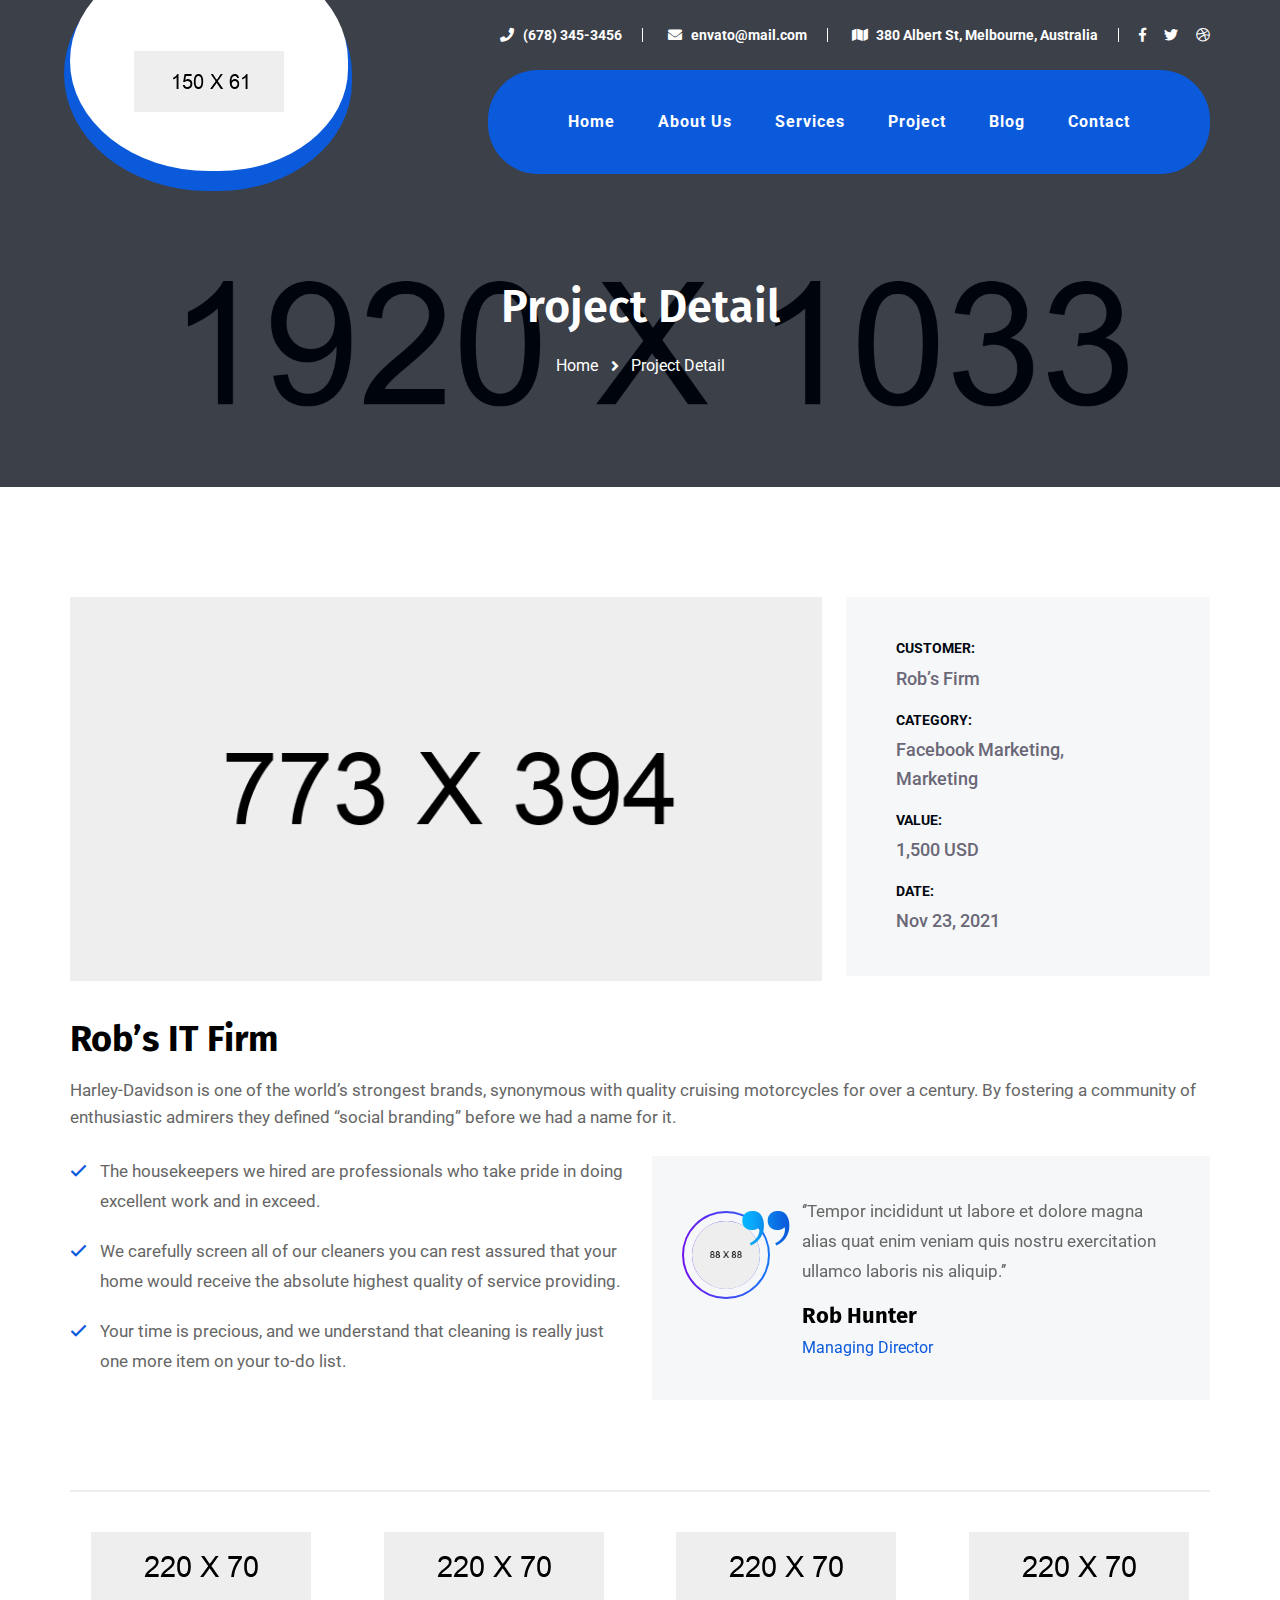
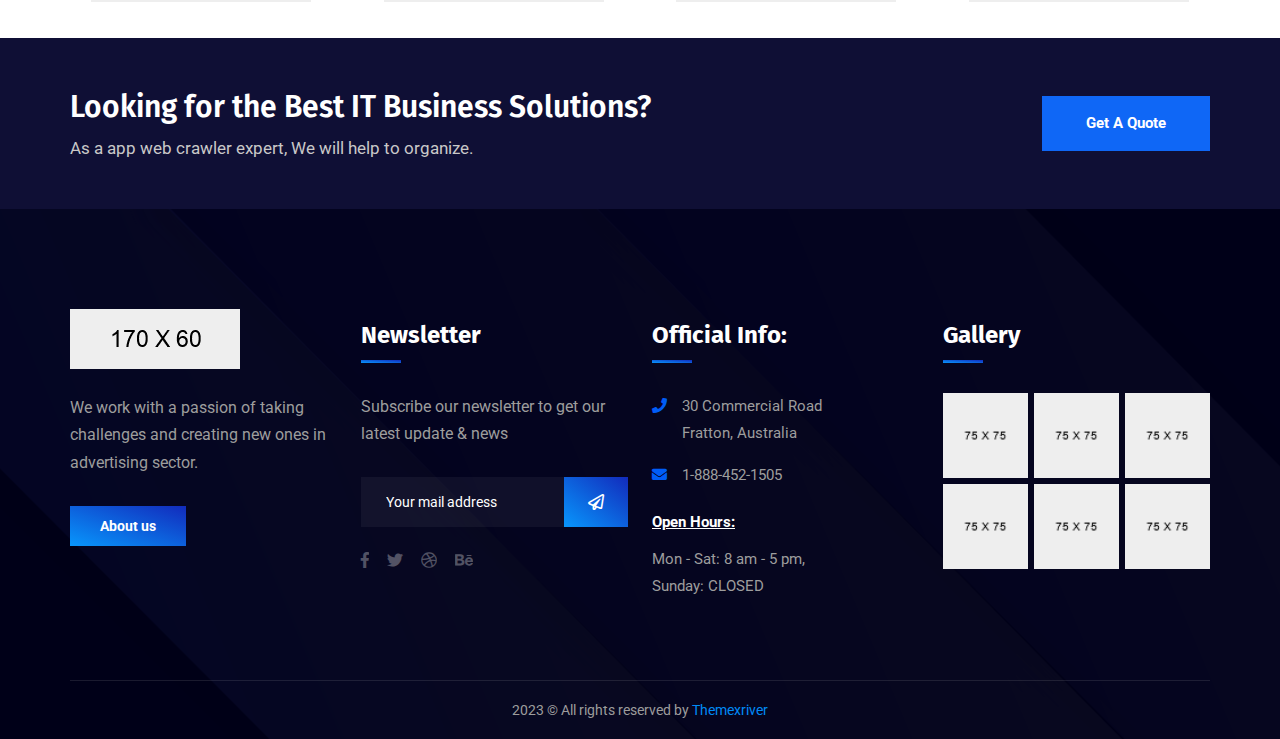
<file: IT-firm/project-detail.html>
<!DOCTYPE html>
<html>
<head>
<meta charset="utf-8">
<title>IT-Firm IT Businees HTML-5 Template | Project Detail</title>
<!-- Stylesheets -->
<link href="css/bootstrap.css" rel="stylesheet">
<link href="css/style.css" rel="stylesheet">
<link href="css/responsive.css" rel="stylesheet">

<link href="https://fonts.googleapis.com/css2?family=Roboto:wght@300;400;500;700;900&display=swap" rel="stylesheet">
<link href="https://fonts.googleapis.com/css2?family=Fira+Sans:wght@300;400;500;600;700;800;900&display=swap" rel="stylesheet">

<link rel="shortcut icon" href="images/favicon.png" type="image/x-icon">
<link rel="icon" href="images/favicon.png" type="image/x-icon">

<!-- Responsive -->
<meta http-equiv="X-UA-Compatible" content="IE=edge">
<meta name="viewport" content="width=device-width, initial-scale=1.0, maximum-scale=1.0, user-scalable=0">

</head>

<body>
 
<div class="page-wrapper">
	
    <!-- Preloader -->
    <div class="preloader"></div>
	<!-- End Preloader -->
 	
 	<!-- Main Header -->
    <header class="main-header header-style-one">
    	
		<!-- Header Top -->
		<div class="header-top">
			<div class="auto-container">
				<div class="inner-container d-flex flex-wrap">
					<!-- Info List -->
					<ul class="info-list">
						<li><a href="#"><span class="icon fa-solid fa-phone fa-fw"></span>(678) 345-3456</a></li>
						<li><a href="#"><span class="icon fa-solid fa-envelope fa-fw"></span>envato@mail.com</a></li>
						<li><a href="#"><span class="icon fa-solid fa-map fa-fw"></span>380 Albert St, Melbourne, Australia</a></li>
					</ul>
					<!-- Social Box -->
					<ul class="header-social_box">
						<li><a href="https://www.twitter.com/" class="fa-brands fa-facebook-f fa-fw"></a></li>
						<li><a href="https://www.facebook.com/" class="fa-brands fa-twitter fa-fw"></a></li>
						<li><a href="https://dribbble.com/" class="fa-solid fa-dribbble fa-fw"></a></li>
					</ul>
				</div>
			</div>
		</div>
		<!-- End Header Top -->
		
        <!-- Header Lower -->
        <div class="header-lower">
            
			<div class="auto-container">
				<div class="inner-container d-flex justify-content-between align-items-center">
					
					<!-- Logo Box -->
					<div class="logo"><a href="index.html"><img src="images/logo.png" alt="" title=""></a></div>
					
					<div class="nav-outer d-flex align-items-center">
						
						<!-- Main Menu -->
						<nav class="main-menu show navbar-expand-md">
							<div class="navbar-header">
								<button class="navbar-toggler" type="button" data-toggle="collapse" data-target="#navbarSupportedContent" aria-controls="navbarSupportedContent" aria-expanded="false" aria-label="Toggle navigation">
									<span class="icon-bar"></span>
									<span class="icon-bar"></span>
									<span class="icon-bar"></span>
								</button>
							</div>
							
							<div class="navbar-collapse collapse clearfix" id="navbarSupportedContent">
								<ul class="navigation clearfix">
									<li class="dropdown"><a href="#">Home</a>
										<ul>
											<li><a href="index.html">Homepage One</a></li>
											<li><a href="index-2.html">Homepage Two</a></li>
											<li><a href="index-3.html">Homepage Three</a></li>
											<li><a href="index-4.html">Homepage Four</a></li>
											<li class="dropdown"><a href="#">Header Styles</a>
												<ul>
													<li><a href="index.html">Header Style One</a></li>
													<li><a href="index-2.html">Header Style Two</a></li>
													<li><a href="index-3.html">Header Style Three</a></li>
													<li><a href="index-4.html">Header Style Four</a></li>
												</ul>
											</li>
										</ul>
									</li>
									<li><a href="about.html">About Us</a></li>
									<li class="dropdown"><a href="#">Services</a>
										<ul>
											<li><a href="services.html">Services</a></li>
											<li><a href="service-detail.html">Service Detail</a></li>
										</ul>
									</li>
									<li class="dropdown"><a href="#">Project</a>
										<ul>
											<li><a href="project.html">project</a></li>
											<li><a href="project-detail.html">project Detail</a></li>
										</ul>
									</li>
									<li class="dropdown"><a href="#">Blog</a>
										<ul>
											<li><a href="blog.html">Our Blog</a></li>
											<li><a href="blog-detail.html">Blog Detail</a></li>
											<li><a href="not-found.html">Not Found</a></li>
										</ul>
									</li>
									<li><a href="contact.html">Contact</a></li>
								</ul>
							</div>
							
						</nav>
						<!-- Main Menu End-->
						
						<!-- Mobile Navigation Toggler -->
						<div class="mobile-nav-toggler"><span class="icon fa-solid fa-bars fa-fw"></span></div>
						
					</div>
					
				</div>
				
			</div>
        </div>
        <!-- End Header Lower -->
        
		<!-- Sticky Header  -->
        <div class="sticky-header">
            <div class="auto-container">
				<div class="d-flex justify-content-between align-items-center">
					<!-- Logo -->
					<div class="logo">
						<a href="index.html" title=""><img src="images/logo.png" alt="" title=""></a>
					</div>
					
					<!-- Right Col -->
					<div class="right-box d-flex align-items-center flex-wrap">
						<!-- Main Menu -->
						<nav class="main-menu">
							<!--Keep This Empty / Menu will come through Javascript-->
						</nav>
						<!-- Main Menu End-->
						
						<div class="outer-box d-flex align-items-center">
							
							<!-- Button Box -->
							<div class="button-box">
								<a class="btn-style-three theme-btn btn-item" href="#">
									<div class="btn-wrap">
										<span class="text-one">Get a quote <i class="fa-solid fa-arrow-right fa-fw"></i></span>
										<span class="text-two">Get a quote <i class="fa-solid fa-arrow-right fa-fw"></i></span>
									</div>
								</a>
							</div>
							
							<!-- Social Box -->
							<ul class="header-social_box">
								<li><a href="https://www.twitter.com/" class="fa-brands fa-facebook-f fa-fw"></a></li>
								<li><a href="https://www.facebook.com/" class="fa-brands fa-twitter fa-fw"></a></li>
								<li><a href="https://www.linkedin.com/" class="fa-brands fa-linkedin fa-fw"></a></li>
								<li><a href="https://instagram.com/" class="fa-solid fa-instagram fa-fw"></a></li>
							</ul>
							
							<!-- Mobile Navigation Toggler -->
							<div class="mobile-nav-toggler"><span class="icon fa-solid fa-bars fa-fw"></span></div>
							
						</div>
						
					</div>
					
				</div>
            </div>
        </div>
		<!-- End Sticky Menu -->
		
		<!-- Mobile Menu  -->
        <div class="mobile-menu">
            <div class="menu-backdrop"></div>
            <div class="close-btn"><span class="icon flaticon-020-x-mark"></span></div>
            <nav class="menu-box">
                <div class="nav-logo"><a href="index.html"><img src="images/logo.png" alt="" title=""></a></div>
				<!-- Search -->
				<div class="search-box">
					<form method="post" action="contact.html">
						<div class="form-group">
							<input type="search" name="search-field" value="" placeholder="SEARCH HERE" required>
							<button type="submit"><span class="icon flaticon-001-loupe"></span></button>
						</div>
					</form>
				</div>
                <div class="menu-outer"><!--Here Menu Will Come Automatically Via Javascript / Same Menu as in Header--></div>
            </nav>
        </div>
		<!-- End Mobile Menu -->
	
    </header>
    <!-- End Main Header -->
	
	<!-- Page Title -->
    <section class="page-title" style="background-image:url(images/background/7.jpg)">
        <div class="auto-container">
			<h2>Project Detail</h2>
			<ul class="bread-crumb clearfix">
				<li><a href="index.html">Home</a></li>
				<li>Project Detail</li>
			</ul>
        </div>
    </section>
    <!-- End Page Title -->
	
	<!-- Projects Detail -->
	<section class="projects-detail">
		<div class="auto-container">
			<div class="row clearfix">
				
				<!-- Image Column -->
				<div class="image-column col-lg-8 col-md-12 col-sm-12">
					<div class="image">
						<img src="images/resource/project.jpg" alt="" />
					</div>
				</div>
				
				<!-- Info Column -->
				<div class="info-column col-lg-4 col-md-6 col-sm-12">
					<div class="inner-column">
						<ul class="list">
							<li>
								Customer:
								<span>Rob’s Firm</span>
							</li>
							<li>
								Category:
								<span>Facebook Marketing, <br> Marketing</span>
							</li>
							<li>
								value:
								<span>1,500 USD</span>
							</li>
							<li>
								Date:
								<span>Nov 23, 2021</span>
							</li>
						</ul>
					</div>
				</div>
				
			</div>
			
			<!-- Lower Content -->
			<div class="lower-content">
				<h3>Rob’s IT Firm</h3>
				<p>Harley-Davidson is one of the world’s strongest brands, synonymous with quality cruising motorcycles for over a century. By fostering a community of 
enthusiastic admirers they defined “social branding” before we had a name for it.</p>
				<div class="row clearfix">
					<div class="col-lg-6 col-md-12 col-sm-12">
						<ul class="check-list">
							<li>The housekeepers we hired are professionals who take pride in doing excellent work and in exceed.</li>
							<li>We carefully screen all of our cleaners you can rest assured that your home would receive the absolute highest quality of service providing.</li>
							<li>Your time is precious, and we understand that cleaning is really just one more item on your to-do list. </li>
						</ul>
					</div>
					<div class="col-lg-6 col-md-12 col-sm-12">
						<div class="carousel-box">
							<div class="single-item-carousel owl-carousel owl-theme">
							
								<!-- Testimonial Block Four -->
								<div class="testimonial-block_four">
									<div class="testimonial-block_four-inner">
										<div class="author-outer">
											<span class="quote-icon"><img src="images/icons/quote-1.png" alt="" /></span>
											<div class="author">
												<img src="images/resource/author-11.jpg" alt="" />
											</div>
										</div>
										<div class="testimonial-block_four-text">‘’Tempor incididunt ut labore et dolore magna alias quat enim veniam quis nostru exercitation ullamco laboris nis aliquip.’’</div>
										<h5 class="testimonial-block_four-heading">Rob Hunter</h5>
										<div class="testimonial-block_four-designation">Managing Director</div>
									</div>
								</div>
							
						</div>
					</div>
				</div>
			</div>
			
		</div>
		</div>
	</section>
	<!-- End Projects Detail -->
	
	<!-- Clients Three -->
	<section class="clients-three">
		<div class="auto-container">
			<div class="clients-three_inner-container">
				<!-- Sponsors Carousel -->
				<ul class="sponsors-carousel-two owl-carousel owl-theme">
					<li class="slide-item"><figure class="client-one_image-box-two"><a href="#"><img src="images/clients/15.png" alt=""></a></figure></li>
					<li class="slide-item"><figure class="client-one_image-box-two"><a href="#"><img src="images/clients/16.png" alt=""></a></figure></li>
					<li class="slide-item"><figure class="client-one_image-box-two"><a href="#"><img src="images/clients/17.png" alt=""></a></figure></li>
					<li class="slide-item"><figure class="client-one_image-box-two"><a href="#"><img src="images/clients/18.png" alt=""></a></figure></li>
					<li class="slide-item"><figure class="client-one_image-box-two"><a href="#"><img src="images/clients/15.png" alt=""></a></figure></li>
					<li class="slide-item"><figure class="client-one_image-box-two"><a href="#"><img src="images/clients/16.png" alt=""></a></figure></li>
					<li class="slide-item"><figure class="client-one_image-box-two"><a href="#"><img src="images/clients/17.png" alt=""></a></figure></li>
					<li class="slide-item"><figure class="client-one_image-box-two"><a href="#"><img src="images/clients/18.png" alt=""></a></figure></li>
				</ul>
			</div>
		</div>
	</section>
	<!-- End Clients Three -->
	
	<!-- CTA One -->
	<section class="cta-one">
		<div class="auto-container">
			<div class="d-flex justify-content-between align-items-center flex-wrap">
				<div class="left-box">
					<h3 class="cta-one_heading">Looking for the Best IT Business Solutions?</h3>
					<div class="cta-one_text">As a app web crawler expert, We will help to organize.</div>
				</div>
				<div class="right-box">
					<a class="cta-one_btn theme-btn" href="contact.html">get a quote</a>
				</div>
			</div>
		</div>
	</section>
	<!-- End CTA One -->
	
	<!-- Footer -->
	<footer class="main-footer" style="background-image:url(images/background/pattern-11.png)">
		<div class="auto-container">
			<!-- Widgets Section -->
			<div class="widgets-section">
				<div class="row clearfix">
					
					<!-- Big Column -->
					<div class="big-column col-lg-6 col-md-12 col-sm-12">
						<div class="row clearfix">
							
							<!-- Footer Column -->
							<div class="footer-column col-lg-6 col-md-6 col-sm-12">
								<div class="footer-widget logo-widget">
									<div class="logo">
										<a href="index.html"><img src="images/footer-logo.png" alt="" /></a>
									</div>
									<div class="text">We work with a passion of taking challenges and creating new ones in advertising sector.</div>
									<a href="#" class="theme-btn about-btn">About us</a>
								</div>
							</div>
							
							<!-- Footer Column -->
							<div class="footer-column col-lg-6 col-md-6 col-sm-12">
								<div class="footer-widget newsletter-widget">
									<h4>Newsletter</h4>
									<div class="text">Subscribe our newsletter to get our latest update & news</div>
									
									<!-- Email Box -->
									<div class="email-box">
										<form method="post" action="contact.html">
											<div class="form-group">
												<input type="email" name="search-field" value="" placeholder="Your mail address" required>
												<button type="submit"><span class="icon fa-solid fa-paper-plane fa-fw"></span></button>
											</div>
										</form>
									</div>
									
									<!-- Social Box -->
									<ul class="social-box">
										<li><a href="https://www.twitter.com/" class="fa-brands fa-facebook-f fa-fw"></a></li>
										<li><a href="https://www.facebook.com/" class="fa-brands fa-twitter fa-fw"></a></li>
										<li><a href="https://dribbble.com/" class="fa-solid fa-dribbble fa-fw"></a></li>
										<li><a href="https://behance.com/" class="fa-solid fa-behance fa-fw"></a></li>
									</ul>
									<!-- End Social Box -->
									
								</div>
							</div>
							
						</div>
					</div>
					
					<!-- Big Column -->
					<div class="big-column col-lg-6 col-md-12 col-sm-12">
						<div class="row clearfix">
							
							<!-- Footer Column -->
							<div class="footer-column col-lg-6 col-md-6 col-sm-12">
								<div class="footer-widget contact-widget">
									<h4>Official info:</h4>
									<ul class="contact-list">
										<li><span class="icon fa fa-phone"></span> 30 Commercial Road <br> Fratton, Australia</li>
										<li><span class="icon fa fa-envelope"></span> 1-888-452-1505</li>
									</ul>
									<div class="timing">
										<strong>Open Hours: </strong>
										Mon - Sat: 8 am - 5 pm, <br> Sunday: CLOSED
									</div>
								</div>
							</div>
							
							<!-- Footer Column -->
							<div class="footer-column col-lg-6 col-md-6 col-sm-12">
								<div class="footer-widget instagram-widget">
									<h4>Gallery</h4>
									<div class="widget-content">
										<div class="images-outer clearfix">
											<!--Image Box-->
											<figure class="image-box"><a class="lightbox-image" href="images/gallery/project-1.jpg"><img src="images/gallery/footer-gallery-thumb-1.jpg" alt=""></a></figure>
											<!--Image Box-->
											<figure class="image-box"><a class="lightbox-image" href="images/gallery/project-2.jpg"><img src="images/gallery/footer-gallery-thumb-2.jpg" alt=""></a></figure>
											<!--Image Box-->
											<figure class="image-box"><a class="lightbox-image" href="images/gallery/project-3.jpg"><img src="images/gallery/footer-gallery-thumb-3.jpg" alt=""></a></figure>
											<!--Image Box-->
											<figure class="image-box"><a class="lightbox-image" href="images/gallery/project-4.jpg"><img src="images/gallery/footer-gallery-thumb-4.jpg" alt=""></a></figure>
											<!--Image Box-->
											<figure class="image-box"><a class="lightbox-image" href="images/gallery/project-5.jpg"><img src="images/gallery/footer-gallery-thumb-5.jpg" alt=""></a></figure>
											<!--Image Box-->
											<figure class="image-box"><a class="lightbox-image" href="images/gallery/project-6.jpg"><img src="images/gallery/footer-gallery-thumb-6.jpg" alt=""></a></figure>
										</div>
									</div>
								</div>
							</div>
							
						</div>
					</div>
					
				</div>
			</div>
			
			<div class="footer-bottom">
				<div class="copyright">2023 &copy; All rights reserved by <a href="#">Themexriver</a></div>
			</div>
			
		</div>
		
	</footer>
	<!-- End Footer -->
	
</div>
<!-- End PageWrapper -->

<!-- Search Popup -->
<div class="search-popup">
	<div class="color-layer"></div>
	<button class="close-search"><span class="flaticon-020-x-mark"></span></button>
	<form method="post" action="blog.html">
		<div class="form-group">
			<input type="search" name="search-field" value="" placeholder="Search Here" required="">
			<button type="submit"><i class="flaticon-001-loupe"></i></button>
		</div>
	</form>
</div>
<!-- End Search Popup -->

<!-- Scroll To Top -->
<div class="scroll-to-top scroll-to-target" data-target="html"><span class="fa fa-angle-double-up"></span></div>

<script src="js/jquery.js"></script>
<script src="js/appear.js"></script>
<script src="js/owl.js"></script>
<script src="js/wow.js"></script>
<script src="js/odometer.js"></script>
<script src="js/mixitup.js"></script>
<script src="js/popper.min.js"></script>
<script src="js/parallax.min.js"></script>
<script src="js/bootstrap.min.js"></script>
<script src="js/tilt.jquery.min.js"></script>
<script src="js/magnific-popup.min.js"></script>

<script src="js/script.js"></script>

<!--[if lt IE 9]><script src="https://cdnjs.cloudflare.com/ajax/libs/html5shiv/3.7.3/html5shiv.js"></script><![endif]-->
<!--[if lt IE 9]><script src="js/respond.js"></script><![endif]-->

</body>
</html>
</file>
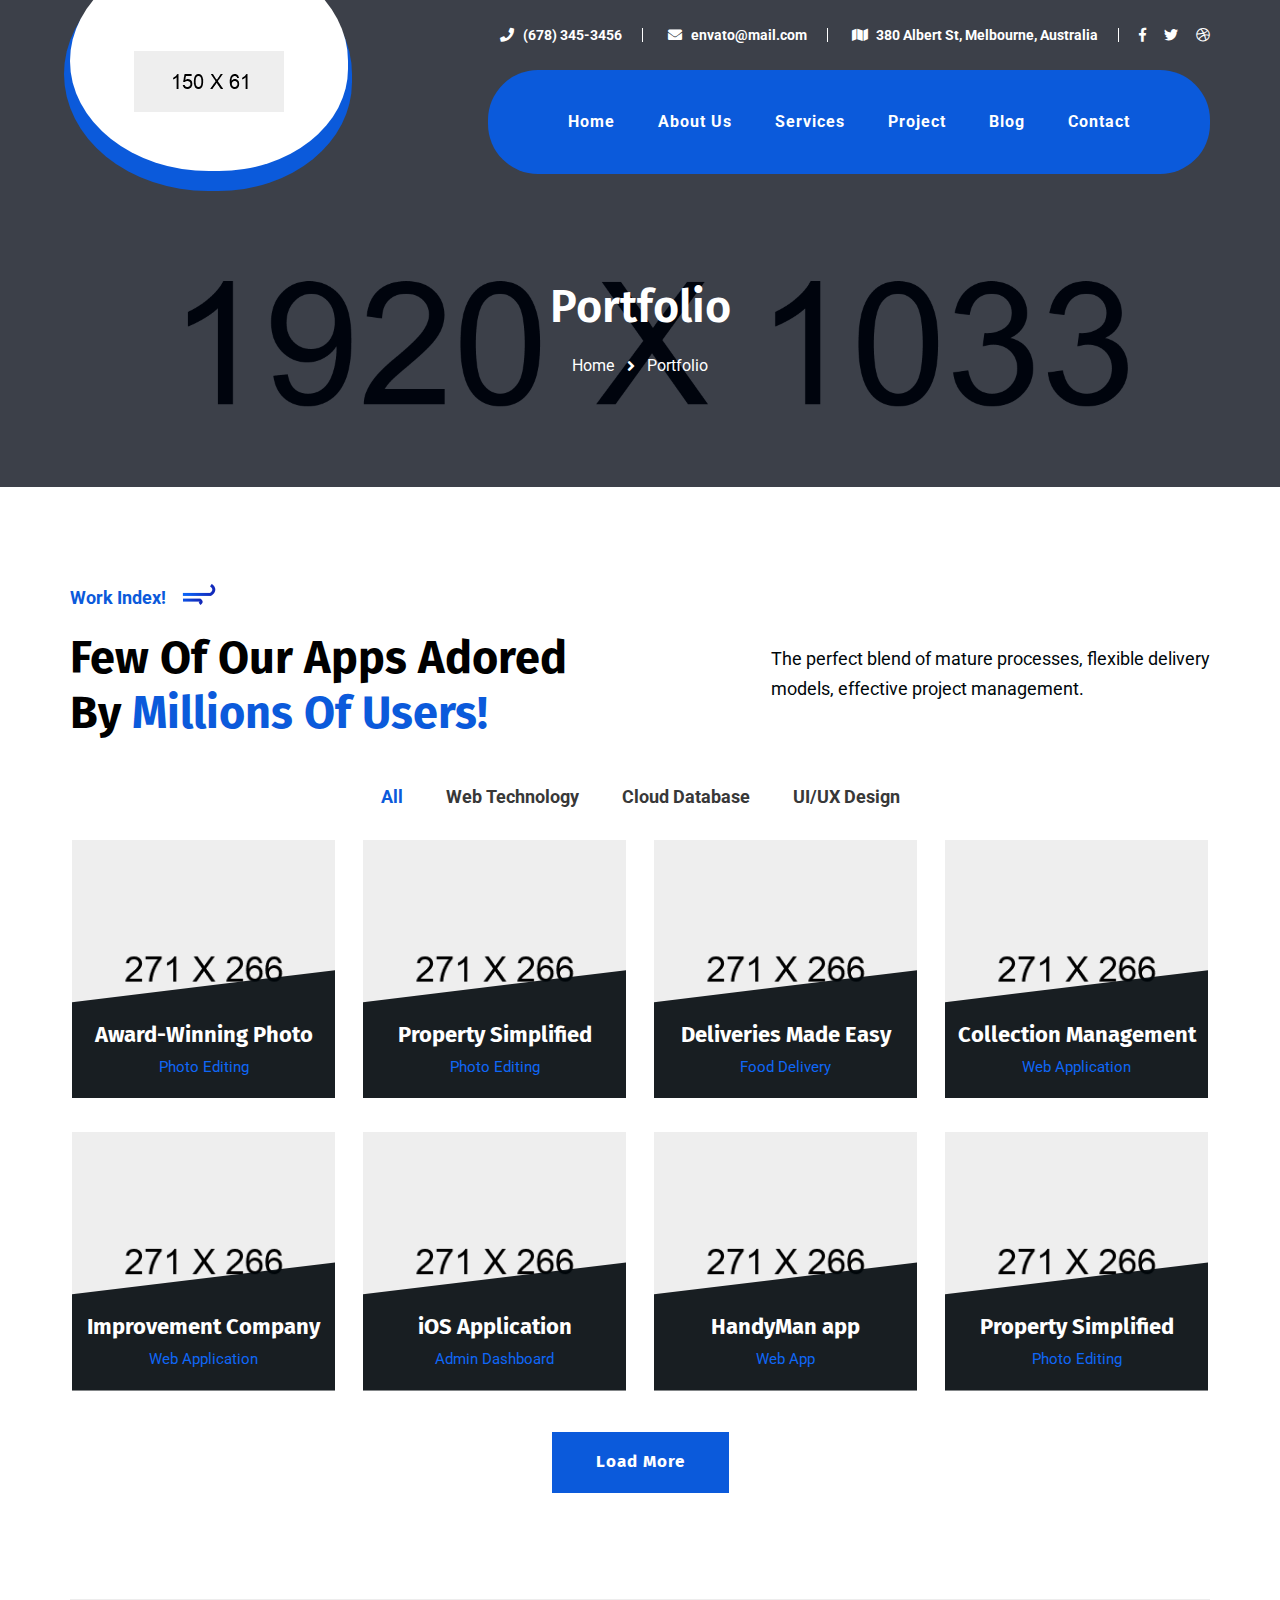
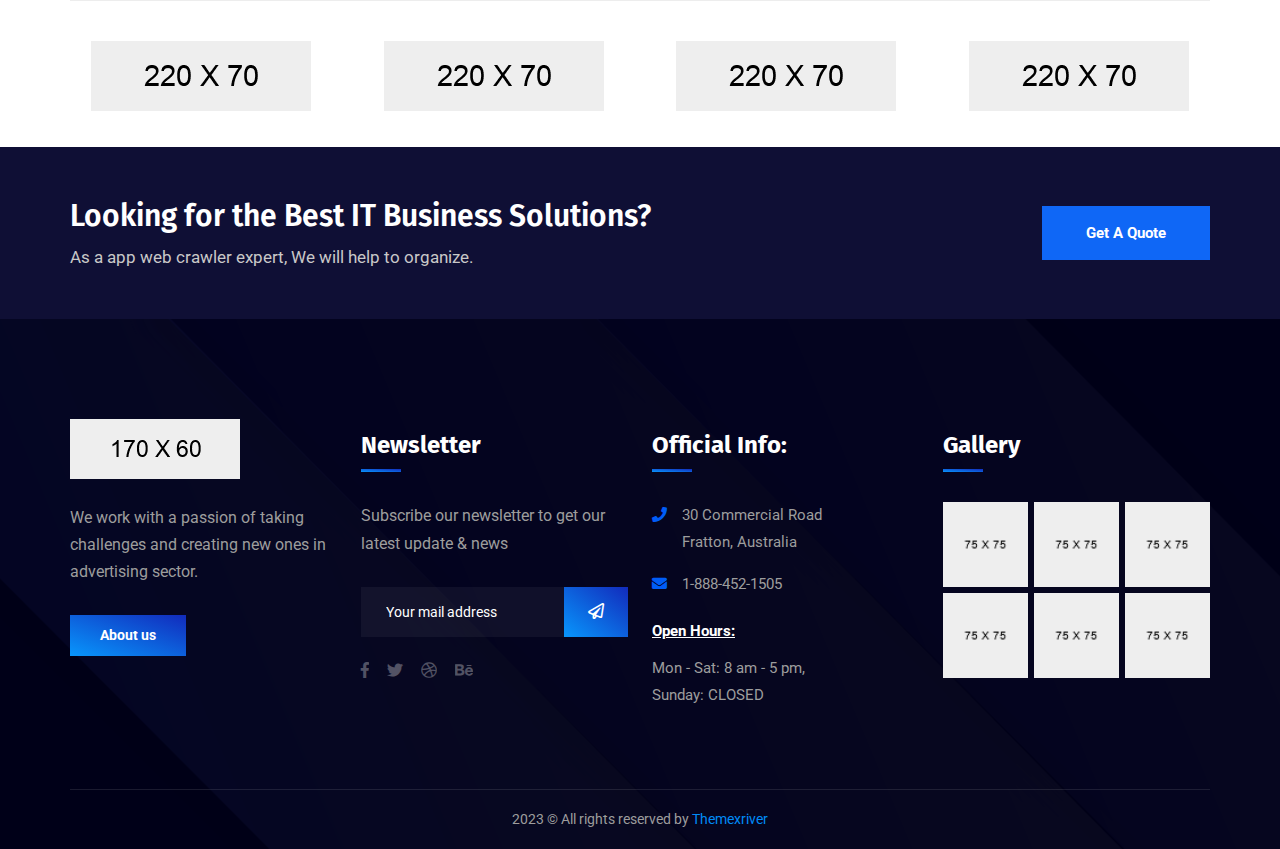
<file: IT-firm/project.html>
<!DOCTYPE html>
<html>
<head>
<meta charset="utf-8">
<title>IT-Firm IT Businees HTML-5 Template | Project</title>
<!-- Stylesheets -->
<link href="css/bootstrap.css" rel="stylesheet">
<link href="css/style.css" rel="stylesheet">
<link href="css/responsive.css" rel="stylesheet">

<link href="https://fonts.googleapis.com/css2?family=Roboto:wght@300;400;500;700;900&display=swap" rel="stylesheet">
<link href="https://fonts.googleapis.com/css2?family=Fira+Sans:wght@300;400;500;600;700;800;900&display=swap" rel="stylesheet">

<link rel="shortcut icon" href="images/favicon.png" type="image/x-icon">
<link rel="icon" href="images/favicon.png" type="image/x-icon">

<!-- Responsive -->
<meta http-equiv="X-UA-Compatible" content="IE=edge">
<meta name="viewport" content="width=device-width, initial-scale=1.0, maximum-scale=1.0, user-scalable=0">

</head>

<body>
 
<div class="page-wrapper">
	
    <!-- Preloader -->
    <div class="preloader"></div>
	<!-- End Preloader -->
 	
 	<!-- Main Header -->
    <header class="main-header header-style-one">
    	
		<!-- Header Top -->
		<div class="header-top">
			<div class="auto-container">
				<div class="inner-container d-flex flex-wrap">
					<!-- Info List -->
					<ul class="info-list">
						<li><a href="#"><span class="icon fa-solid fa-phone fa-fw"></span>(678) 345-3456</a></li>
						<li><a href="#"><span class="icon fa-solid fa-envelope fa-fw"></span>envato@mail.com</a></li>
						<li><a href="#"><span class="icon fa-solid fa-map fa-fw"></span>380 Albert St, Melbourne, Australia</a></li>
					</ul>
					<!-- Social Box -->
					<ul class="header-social_box">
						<li><a href="https://www.twitter.com/" class="fa-brands fa-facebook-f fa-fw"></a></li>
						<li><a href="https://www.facebook.com/" class="fa-brands fa-twitter fa-fw"></a></li>
						<li><a href="https://dribbble.com/" class="fa-solid fa-dribbble fa-fw"></a></li>
					</ul>
				</div>
			</div>
		</div>
		<!-- End Header Top -->
		
        <!-- Header Lower -->
        <div class="header-lower">
            
			<div class="auto-container">
				<div class="inner-container d-flex justify-content-between align-items-center">
					
					<!-- Logo Box -->
					<div class="logo"><a href="index.html"><img src="images/logo.png" alt="" title=""></a></div>
					
					<div class="nav-outer d-flex align-items-center">
						
						<!-- Main Menu -->
						<nav class="main-menu show navbar-expand-md">
							<div class="navbar-header">
								<button class="navbar-toggler" type="button" data-toggle="collapse" data-target="#navbarSupportedContent" aria-controls="navbarSupportedContent" aria-expanded="false" aria-label="Toggle navigation">
									<span class="icon-bar"></span>
									<span class="icon-bar"></span>
									<span class="icon-bar"></span>
								</button>
							</div>
							
							<div class="navbar-collapse collapse clearfix" id="navbarSupportedContent">
								<ul class="navigation clearfix">
									<li class="dropdown"><a href="#">Home</a>
										<ul>
											<li><a href="index.html">Homepage One</a></li>
											<li><a href="index-2.html">Homepage Two</a></li>
											<li><a href="index-3.html">Homepage Three</a></li>
											<li><a href="index-4.html">Homepage Four</a></li>
											<li class="dropdown"><a href="#">Header Styles</a>
												<ul>
													<li><a href="index.html">Header Style One</a></li>
													<li><a href="index-2.html">Header Style Two</a></li>
													<li><a href="index-3.html">Header Style Three</a></li>
													<li><a href="index-4.html">Header Style Four</a></li>
												</ul>
											</li>
										</ul>
									</li>
									<li><a href="about.html">About Us</a></li>
									<li class="dropdown"><a href="#">Services</a>
										<ul>
											<li><a href="services.html">Services</a></li>
											<li><a href="service-detail.html">Service Detail</a></li>
										</ul>
									</li>
									<li class="dropdown"><a href="#">Project</a>
										<ul>
											<li><a href="project.html">project</a></li>
											<li><a href="project-detail.html">project Detail</a></li>
										</ul>
									</li>
									<li class="dropdown"><a href="#">Blog</a>
										<ul>
											<li><a href="blog.html">Our Blog</a></li>
											<li><a href="blog-detail.html">Blog Detail</a></li>
											<li><a href="not-found.html">Not Found</a></li>
										</ul>
									</li>
									<li><a href="contact.html">Contact</a></li>
								</ul>
							</div>
							
						</nav>
						<!-- Main Menu End-->
						
						<!-- Mobile Navigation Toggler -->
						<div class="mobile-nav-toggler"><span class="icon fa-solid fa-bars fa-fw"></span></div>
						
					</div>
					
				</div>
				
			</div>
        </div>
        <!-- End Header Lower -->
        
		<!-- Sticky Header  -->
        <div class="sticky-header">
            <div class="auto-container">
				<div class="d-flex justify-content-between align-items-center">
					<!-- Logo -->
					<div class="logo">
						<a href="index.html" title=""><img src="images/logo.png" alt="" title=""></a>
					</div>
					
					<!-- Right Col -->
					<div class="right-box d-flex align-items-center flex-wrap">
						<!-- Main Menu -->
						<nav class="main-menu">
							<!--Keep This Empty / Menu will come through Javascript-->
						</nav>
						<!-- Main Menu End-->
						
						<div class="outer-box d-flex align-items-center">
							
							<!-- Button Box -->
							<div class="button-box">
								<a class="btn-style-three theme-btn btn-item" href="#">
									<div class="btn-wrap">
										<span class="text-one">Get a quote <i class="fa-solid fa-arrow-right fa-fw"></i></span>
										<span class="text-two">Get a quote <i class="fa-solid fa-arrow-right fa-fw"></i></span>
									</div>
								</a>
							</div>
							
							<!-- Social Box -->
							<ul class="header-social_box">
								<li><a href="https://www.twitter.com/" class="fa-brands fa-facebook-f fa-fw"></a></li>
								<li><a href="https://www.facebook.com/" class="fa-brands fa-twitter fa-fw"></a></li>
								<li><a href="https://www.linkedin.com/" class="fa-brands fa-linkedin fa-fw"></a></li>
								<li><a href="https://instagram.com/" class="fa-solid fa-instagram fa-fw"></a></li>
							</ul>
							
							<!-- Mobile Navigation Toggler -->
							<div class="mobile-nav-toggler"><span class="icon fa-solid fa-bars fa-fw"></span></div>
							
						</div>
						
					</div>
					
				</div>
            </div>
        </div>
		<!-- End Sticky Menu -->
		
		<!-- Mobile Menu  -->
        <div class="mobile-menu">
            <div class="menu-backdrop"></div>
            <div class="close-btn"><span class="icon flaticon-020-x-mark"></span></div>
            <nav class="menu-box">
                <div class="nav-logo"><a href="index.html"><img src="images/logo.png" alt="" title=""></a></div>
				<!-- Search -->
				<div class="search-box">
					<form method="post" action="contact.html">
						<div class="form-group">
							<input type="search" name="search-field" value="" placeholder="SEARCH HERE" required>
							<button type="submit"><span class="icon flaticon-001-loupe"></span></button>
						</div>
					</form>
				</div>
                <div class="menu-outer"><!--Here Menu Will Come Automatically Via Javascript / Same Menu as in Header--></div>
            </nav>
        </div>
		<!-- End Mobile Menu -->
	
    </header>
    <!-- End Main Header -->
	
	<!-- Page Title -->
    <section class="page-title" style="background-image:url(images/background/7.jpg)">
        <div class="auto-container">
			<h2>Portfolio</h2>
			<ul class="bread-crumb clearfix">
				<li><a href="index.html">Home</a></li>
				<li>Portfolio</li>
			</ul>
        </div>
    </section>
    <!-- End Page Title -->
	
	<!-- Projects One -->
	<section class="projects-one">
		<div class="auto-container">
			<!-- Sec Title -->
			<div class="sec-title">
				<div class="d-flex justify-content-between align-items-center flex-wrap">
					<div class="left-box">
						<div class="sec-title_title">Work Index!</div>
						<h2 class="sec-title_heading">Few of Our Apps Adored <br> by <span> millions of users!</span></h2>
					</div>
					<div class="right-box">
						<div class="sec-title_text">The perfect blend of mature processes, flexible delivery <br> models, effective project management.</div>
					</div>
				</div>
			</div>
			<!-- MixitUp Galery -->
            <div class="mixitup-gallery">
                
                <!-- Filter -->
                <div class="projects-one_filters">
                	<ul class="filter-tabs">
                        <li class="active filter" data-role="button" data-filter="all">All</li>
                        <li class="filter" data-role="button" data-filter=".web">Web Technology</li>
                        <li class="filter" data-role="button" data-filter=".cloud">Cloud Database</li>
						<li class="filter" data-role="button" data-filter=".design">UI/UX Design</li>
                    </ul>
                </div>
                
                <div class="filter-list row clearfix">
					
					<!-- Project One -->
					<div class="project_one mix all design col-lg-3 col-md-6 col-sm-12">
						<div class="project_one-inner">
							<div class="project_one-image">
								<img src="images/gallery/project-1.jpg" alt="" />
								<div class="project_one-content">
									<h5 class="project-one_title"><a href="project-detail.html">Award-Winning Photo</a></h5>
									<div class="project-one_designation">Photo Editing</div>
								</div>
								
								<div class="project_one-overlay">
									<div class="project-one_overlay-content">
										<div class="project_one-text">lead the team of passionate developers, designers and the strategists with a lot of thought and analysis come true!</div>
										<a class="project_one-plus fa-solid fa-plus fa-fw" href="project-detail.html"></a>
									</div>
								</div>
								
							</div>
						</div>
					</div>
					
					<!-- Project One -->
					<div class="project_one mix all cloud col-lg-3 col-md-6 col-sm-12">
						<div class="project_one-inner">
							<div class="project_one-image">
								<img src="images/gallery/project-2.jpg" alt="" />
								<div class="project_one-content">
									<h5 class="project-one_title"><a href="project-detail.html">Property Simplified</a></h5>
									<div class="project-one_designation">Photo Editing</div>
								</div>
								
								<div class="project_one-overlay">
									<div class="project-one_overlay-content">
										<div class="project_one-text">lead the team of passionate developers, designers and the strategists with a lot of thought and analysis come true!</div>
										<a class="project_one-plus fa-solid fa-plus fa-fw" href="project-detail.html"></a>
									</div>
								</div>
								
							</div>
						</div>
					</div>
					
					<!-- Project One -->
					<div class="project_one mix all design col-lg-3 col-md-6 col-sm-12">
						<div class="project_one-inner">
							<div class="project_one-image">
								<img src="images/gallery/project-3.jpg" alt="" />
								<div class="project_one-content">
									<h5 class="project-one_title"><a href="project-detail.html">Deliveries Made Easy</a></h5>
									<div class="project-one_designation">Food Delivery</div>
								</div>
								
								<div class="project_one-overlay">
									<div class="project-one_overlay-content">
										<div class="project_one-text">lead the team of passionate developers, designers and the strategists with a lot of thought and analysis come true!</div>
										<a class="project_one-plus fa-solid fa-plus fa-fw" href="project-detail.html"></a>
									</div>
								</div>
								
							</div>
						</div>
					</div>
					
					<!-- Project One -->
					<div class="project_one mix all cloud web col-lg-3 col-md-6 col-sm-12">
						<div class="project_one-inner">
							<div class="project_one-image">
								<img src="images/gallery/project-4.jpg" alt="" />
								<div class="project_one-content">
									<h5 class="project-one_title"><a href="project-detail.html">Collection Management</a></h5>
									<div class="project-one_designation">Web Application</div>
								</div>
								
								<div class="project_one-overlay">
									<div class="project-one_overlay-content">
										<div class="project_one-text">lead the team of passionate developers, designers and the strategists with a lot of thought and analysis come true!</div>
										<a class="project_one-plus fa-solid fa-plus fa-fw" href="project-detail.html"></a>
									</div>
								</div>
								
							</div>
						</div>
					</div>
					
					<!-- Project One -->
					<div class="project_one mix all design col-lg-3 col-md-6 col-sm-12">
						<div class="project_one-inner">
							<div class="project_one-image">
								<img src="images/gallery/project-5.jpg" alt="" />
								<div class="project_one-content">
									<h5 class="project-one_title"><a href="project-detail.html">Improvement Company</a></h5>
									<div class="project-one_designation">Web Application</div>
								</div>
								
								<div class="project_one-overlay">
									<div class="project-one_overlay-content">
										<div class="project_one-text">lead the team of passionate developers, designers and the strategists with a lot of thought and analysis come true!</div>
										<a class="project_one-plus fa-solid fa-plus fa-fw" href="project-detail.html"></a>
									</div>
								</div>
								
							</div>
						</div>
					</div>
					
					<!-- Project One -->
					<div class="project_one mix all cloud web col-lg-3 col-md-6 col-sm-12">
						<div class="project_one-inner">
							<div class="project_one-image">
								<img src="images/gallery/project-6.jpg" alt="" />
								<div class="project_one-content">
									<h5 class="project-one_title"><a href="project-detail.html">iOS Application</a></h5>
									<div class="project-one_designation">Admin Dashboard</div>
								</div>
								
								<div class="project_one-overlay">
									<div class="project-one_overlay-content">
										<div class="project_one-text">lead the team of passionate developers, designers and the strategists with a lot of thought and analysis come true!</div>
										<a class="project_one-plus fa-solid fa-plus fa-fw" href="project-detail.html"></a>
									</div>
								</div>
								
							</div>
						</div>
					</div>
					
					<!-- Project One -->
					<div class="project_one mix all design col-lg-3 col-md-6 col-sm-12">
						<div class="project_one-inner">
							<div class="project_one-image">
								<img src="images/gallery/project-7.jpg" alt="" />
								<div class="project_one-content">
									<h5 class="project-one_title"><a href="project-detail.html">HandyMan app</a></h5>
									<div class="project-one_designation">Web App</div>
								</div>
								
								<div class="project_one-overlay">
									<div class="project-one_overlay-content">
										<div class="project_one-text">lead the team of passionate developers, designers and the strategists with a lot of thought and analysis come true!</div>
										<a class="project_one-plus fa-solid fa-plus fa-fw" href="project-detail.html"></a>
									</div>
								</div>
								
							</div>
						</div>
					</div>
					
					<!-- Project One -->
					<div class="project_one mix all cloud web col-lg-3 col-md-6 col-sm-12">
						<div class="project_one-inner">
							<div class="project_one-image">
								<img src="images/gallery/project-8.jpg" alt="" />
								<div class="project_one-content">
									<h5 class="project-one_title"><a href="project-detail.html">Property Simplified</a></h5>
									<div class="project-one_designation">Photo Editing</div>
								</div>
								
								<div class="project_one-overlay">
									<div class="project-one_overlay-content">
										<div class="project_one-text">lead the team of passionate developers, designers and the strategists with a lot of thought and analysis come true!</div>
										<a class="project_one-plus fa-solid fa-plus fa-fw" href="project-detail.html"></a>
									</div>
								</div>
								
							</div>
						</div>
					</div>
					
				</div>
				
				<!-- Button Box -->
				<div class="projects-one_button-box text-center">
					<a class="btn-style-one theme-btn btn-item" href="#">
						<div class="btn-wrap">
							<span class="text-one">Load more</span>
							<span class="text-two">Load more</span>
						</div>
					</a>
				</div>
				
			</div>
		</div>
	</section>
	<!-- End Projects One -->
	
	<!-- Clients Three -->
	<section class="clients-three">
		<div class="auto-container">
			<div class="clients-three_inner-container">
				<!-- Sponsors Carousel -->
				<ul class="sponsors-carousel-two owl-carousel owl-theme">
					<li class="slide-item"><figure class="client-one_image-box-two"><a href="#"><img src="images/clients/15.png" alt=""></a></figure></li>
					<li class="slide-item"><figure class="client-one_image-box-two"><a href="#"><img src="images/clients/16.png" alt=""></a></figure></li>
					<li class="slide-item"><figure class="client-one_image-box-two"><a href="#"><img src="images/clients/17.png" alt=""></a></figure></li>
					<li class="slide-item"><figure class="client-one_image-box-two"><a href="#"><img src="images/clients/18.png" alt=""></a></figure></li>
					<li class="slide-item"><figure class="client-one_image-box-two"><a href="#"><img src="images/clients/15.png" alt=""></a></figure></li>
					<li class="slide-item"><figure class="client-one_image-box-two"><a href="#"><img src="images/clients/16.png" alt=""></a></figure></li>
					<li class="slide-item"><figure class="client-one_image-box-two"><a href="#"><img src="images/clients/17.png" alt=""></a></figure></li>
					<li class="slide-item"><figure class="client-one_image-box-two"><a href="#"><img src="images/clients/18.png" alt=""></a></figure></li>
				</ul>
			</div>
		</div>
	</section>
	<!-- End Clients Three -->
	
	<!-- CTA One -->
	<section class="cta-one">
		<div class="auto-container">
			<div class="d-flex justify-content-between align-items-center flex-wrap">
				<div class="left-box">
					<h3 class="cta-one_heading">Looking for the Best IT Business Solutions?</h3>
					<div class="cta-one_text">As a app web crawler expert, We will help to organize.</div>
				</div>
				<div class="right-box">
					<a class="cta-one_btn theme-btn" href="contact.html">get a quote</a>
				</div>
			</div>
		</div>
	</section>
	<!-- End CTA One -->
	
	<!-- Footer -->
	<footer class="main-footer" style="background-image:url(images/background/pattern-11.png)">
		<div class="auto-container">
			<!-- Widgets Section -->
			<div class="widgets-section">
				<div class="row clearfix">
					
					<!-- Big Column -->
					<div class="big-column col-lg-6 col-md-12 col-sm-12">
						<div class="row clearfix">
							
							<!-- Footer Column -->
							<div class="footer-column col-lg-6 col-md-6 col-sm-12">
								<div class="footer-widget logo-widget">
									<div class="logo">
										<a href="index.html"><img src="images/footer-logo.png" alt="" /></a>
									</div>
									<div class="text">We work with a passion of taking challenges and creating new ones in advertising sector.</div>
									<a href="#" class="theme-btn about-btn">About us</a>
								</div>
							</div>
							
							<!-- Footer Column -->
							<div class="footer-column col-lg-6 col-md-6 col-sm-12">
								<div class="footer-widget newsletter-widget">
									<h4>Newsletter</h4>
									<div class="text">Subscribe our newsletter to get our latest update & news</div>
									
									<!-- Email Box -->
									<div class="email-box">
										<form method="post" action="contact.html">
											<div class="form-group">
												<input type="email" name="search-field" value="" placeholder="Your mail address" required>
												<button type="submit"><span class="icon fa-solid fa-paper-plane fa-fw"></span></button>
											</div>
										</form>
									</div>
									
									<!-- Social Box -->
									<ul class="social-box">
										<li><a href="https://www.twitter.com/" class="fa-brands fa-facebook-f fa-fw"></a></li>
										<li><a href="https://www.facebook.com/" class="fa-brands fa-twitter fa-fw"></a></li>
										<li><a href="https://dribbble.com/" class="fa-solid fa-dribbble fa-fw"></a></li>
										<li><a href="https://behance.com/" class="fa-solid fa-behance fa-fw"></a></li>
									</ul>
									<!-- End Social Box -->
									
								</div>
							</div>
							
						</div>
					</div>
					
					<!-- Big Column -->
					<div class="big-column col-lg-6 col-md-12 col-sm-12">
						<div class="row clearfix">
							
							<!-- Footer Column -->
							<div class="footer-column col-lg-6 col-md-6 col-sm-12">
								<div class="footer-widget contact-widget">
									<h4>Official info:</h4>
									<ul class="contact-list">
										<li><span class="icon fa fa-phone"></span> 30 Commercial Road <br> Fratton, Australia</li>
										<li><span class="icon fa fa-envelope"></span> 1-888-452-1505</li>
									</ul>
									<div class="timing">
										<strong>Open Hours: </strong>
										Mon - Sat: 8 am - 5 pm, <br> Sunday: CLOSED
									</div>
								</div>
							</div>
							
							<!-- Footer Column -->
							<div class="footer-column col-lg-6 col-md-6 col-sm-12">
								<div class="footer-widget instagram-widget">
									<h4>Gallery</h4>
									<div class="widget-content">
										<div class="images-outer clearfix">
											<!--Image Box-->
											<figure class="image-box"><a class="lightbox-image" href="images/gallery/project-1.jpg"><img src="images/gallery/footer-gallery-thumb-1.jpg" alt=""></a></figure>
											<!--Image Box-->
											<figure class="image-box"><a class="lightbox-image" href="images/gallery/project-2.jpg"><img src="images/gallery/footer-gallery-thumb-2.jpg" alt=""></a></figure>
											<!--Image Box-->
											<figure class="image-box"><a class="lightbox-image" href="images/gallery/project-3.jpg"><img src="images/gallery/footer-gallery-thumb-3.jpg" alt=""></a></figure>
											<!--Image Box-->
											<figure class="image-box"><a class="lightbox-image" href="images/gallery/project-4.jpg"><img src="images/gallery/footer-gallery-thumb-4.jpg" alt=""></a></figure>
											<!--Image Box-->
											<figure class="image-box"><a class="lightbox-image" href="images/gallery/project-5.jpg"><img src="images/gallery/footer-gallery-thumb-5.jpg" alt=""></a></figure>
											<!--Image Box-->
											<figure class="image-box"><a class="lightbox-image" href="images/gallery/project-6.jpg"><img src="images/gallery/footer-gallery-thumb-6.jpg" alt=""></a></figure>
										</div>
									</div>
								</div>
							</div>
							
						</div>
					</div>
					
				</div>
			</div>
			
			<div class="footer-bottom">
				<div class="copyright">2023 &copy; All rights reserved by <a href="#">Themexriver</a></div>
			</div>
			
		</div>
		
	</footer>
	<!-- End Footer -->
	
</div>
<!-- End PageWrapper -->

<!-- Search Popup -->
<div class="search-popup">
	<div class="color-layer"></div>
	<button class="close-search"><span class="flaticon-020-x-mark"></span></button>
	<form method="post" action="blog.html">
		<div class="form-group">
			<input type="search" name="search-field" value="" placeholder="Search Here" required="">
			<button type="submit"><i class="flaticon-001-loupe"></i></button>
		</div>
	</form>
</div>
<!-- End Search Popup -->

<!-- Scroll To Top -->
<div class="scroll-to-top scroll-to-target" data-target="html"><span class="fa fa-angle-double-up"></span></div>

<script src="js/jquery.js"></script>
<script src="js/appear.js"></script>
<script src="js/owl.js"></script>
<script src="js/wow.js"></script>
<script src="js/odometer.js"></script>
<script src="js/mixitup.js"></script>
<script src="js/popper.min.js"></script>
<script src="js/parallax.min.js"></script>
<script src="js/bootstrap.min.js"></script>
<script src="js/tilt.jquery.min.js"></script>
<script src="js/magnific-popup.min.js"></script>

<script src="js/script.js"></script>

<!--[if lt IE 9]><script src="https://cdnjs.cloudflare.com/ajax/libs/html5shiv/3.7.3/html5shiv.js"></script><![endif]-->
<!--[if lt IE 9]><script src="js/respond.js"></script><![endif]-->

</body>
</html>
</file>
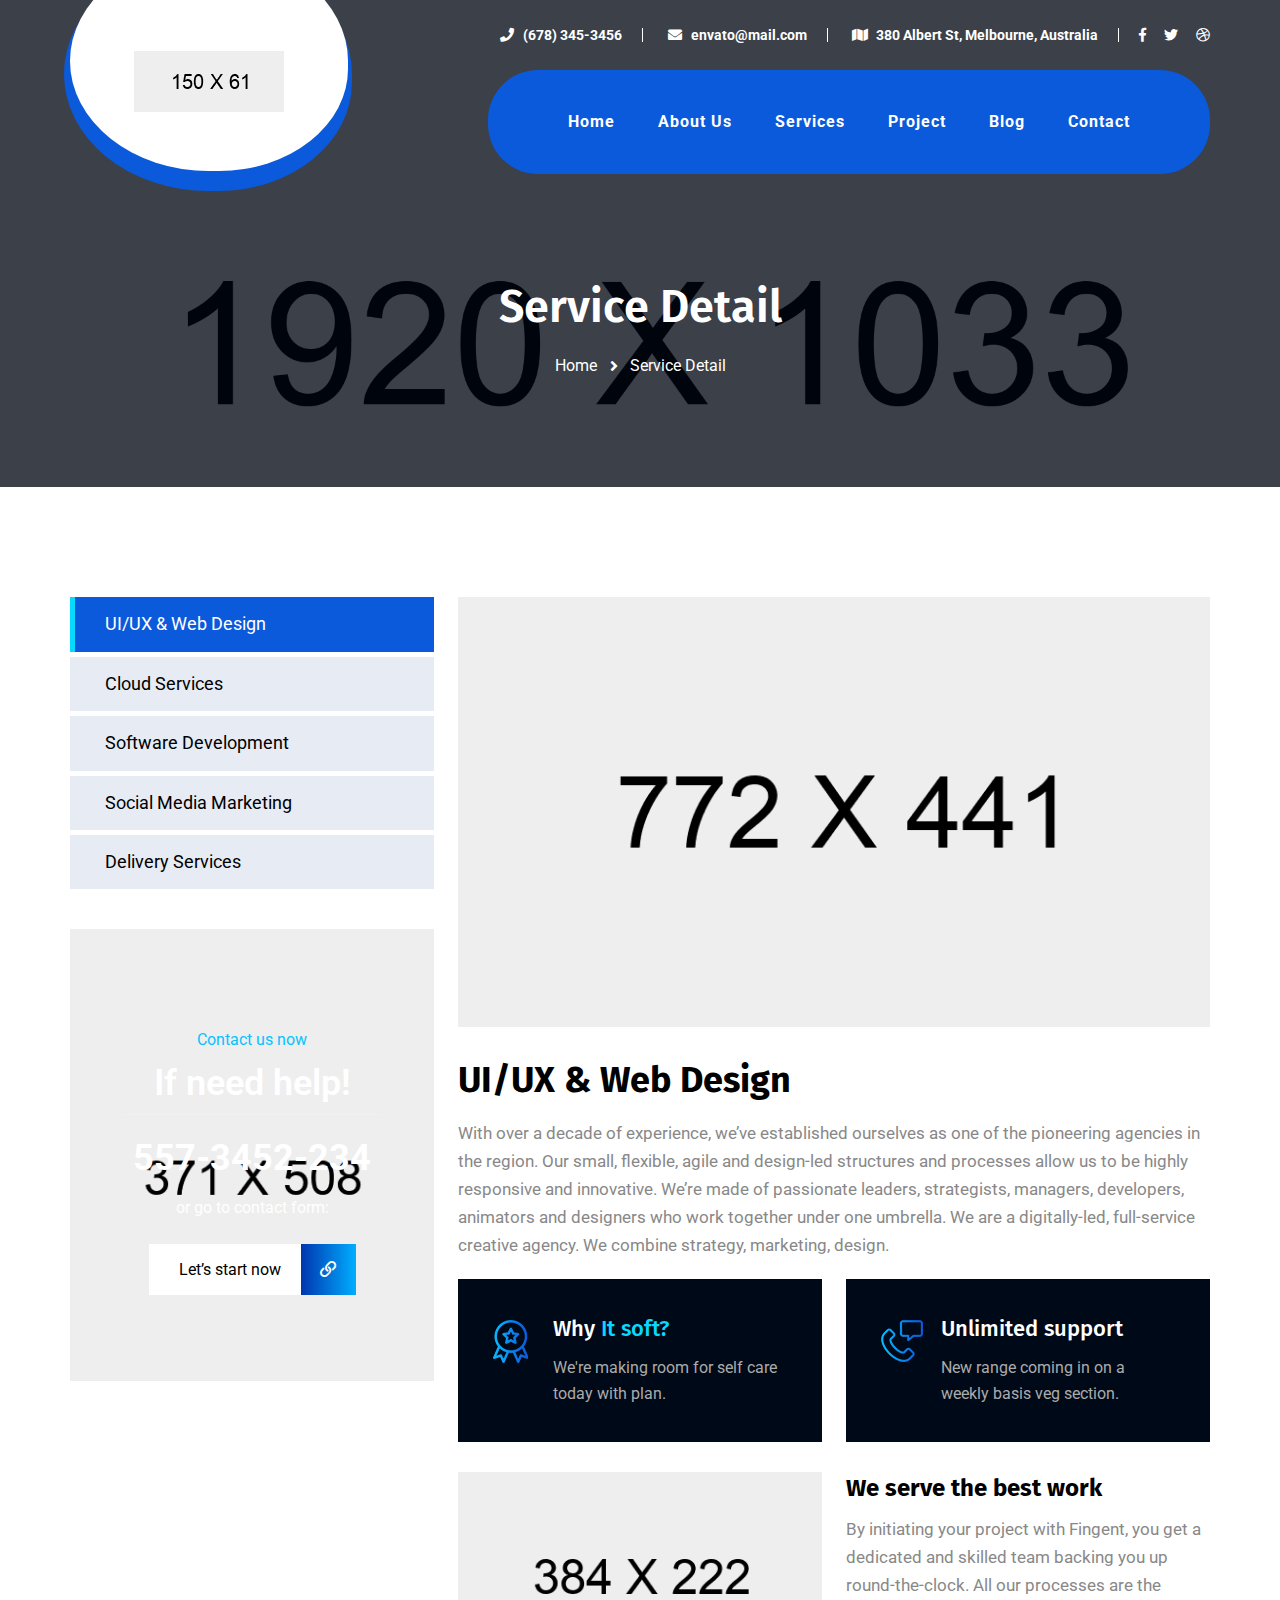
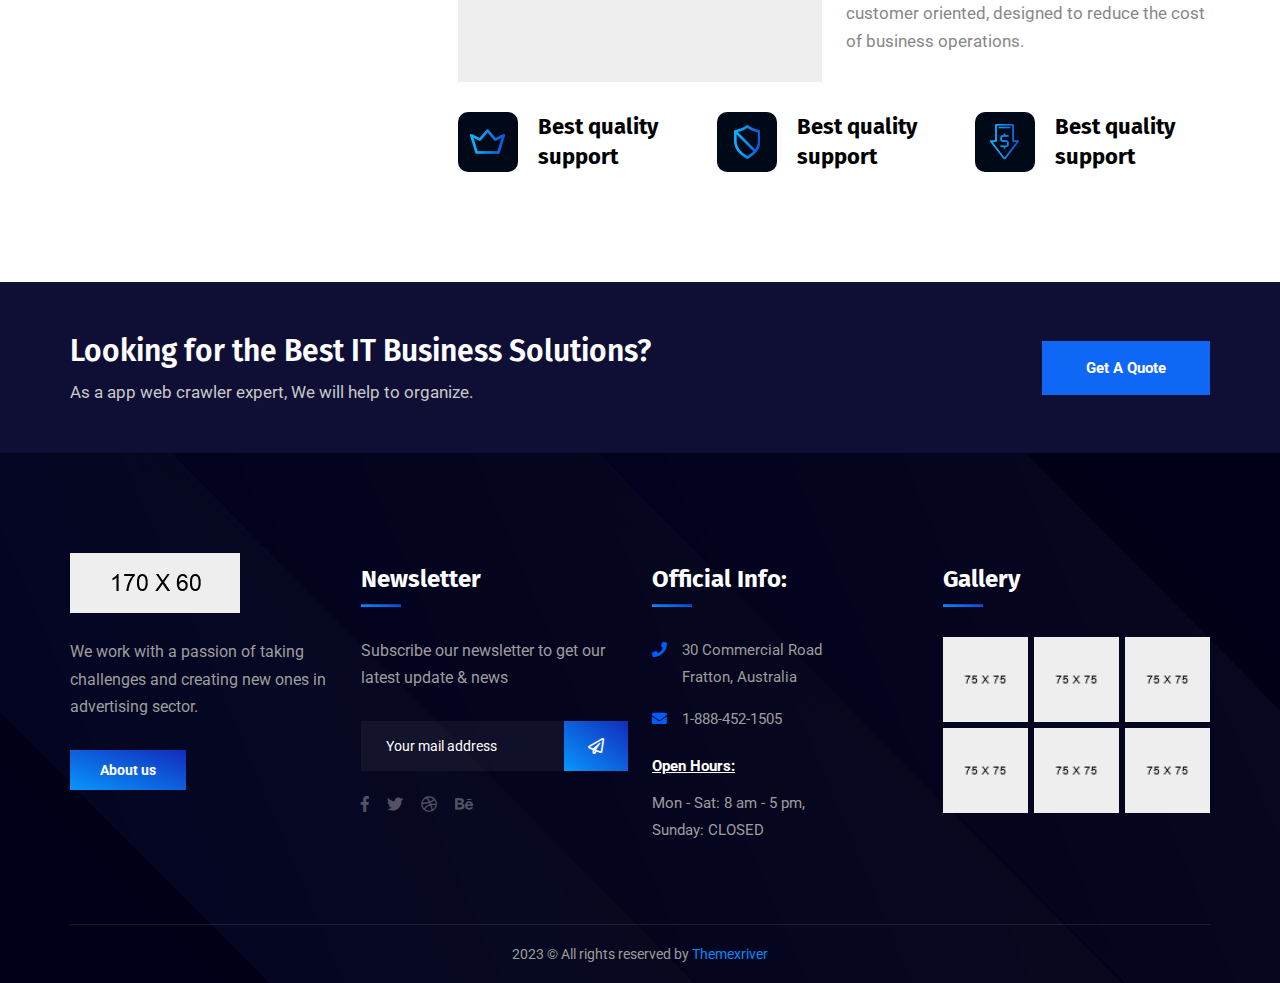
<file: IT-firm/service-detail.html>
<!DOCTYPE html>
<html>
<head>
<meta charset="utf-8">
<title>IT-Firm IT Businees HTML-5 Template | Service's Detail</title>
<!-- Stylesheets -->
<link href="css/bootstrap.css" rel="stylesheet">
<link href="css/style.css" rel="stylesheet">
<link href="css/responsive.css" rel="stylesheet">

<link href="https://fonts.googleapis.com/css2?family=Roboto:wght@300;400;500;700;900&display=swap" rel="stylesheet">
<link href="https://fonts.googleapis.com/css2?family=Fira+Sans:wght@300;400;500;600;700;800;900&display=swap" rel="stylesheet">

<link rel="shortcut icon" href="images/favicon.png" type="image/x-icon">
<link rel="icon" href="images/favicon.png" type="image/x-icon">

<!-- Responsive -->
<meta http-equiv="X-UA-Compatible" content="IE=edge">
<meta name="viewport" content="width=device-width, initial-scale=1.0, maximum-scale=1.0, user-scalable=0">

</head>

<body>
 
<div class="page-wrapper">
	
    <!-- Preloader -->
    <div class="preloader"></div>
	<!-- End Preloader -->
 	
 	<!-- Main Header -->
    <header class="main-header header-style-one">
    	
		<!-- Header Top -->
		<div class="header-top">
			<div class="auto-container">
				<div class="inner-container d-flex flex-wrap">
					<!-- Info List -->
					<ul class="info-list">
						<li><a href="#"><span class="icon fa-solid fa-phone fa-fw"></span>(678) 345-3456</a></li>
						<li><a href="#"><span class="icon fa-solid fa-envelope fa-fw"></span>envato@mail.com</a></li>
						<li><a href="#"><span class="icon fa-solid fa-map fa-fw"></span>380 Albert St, Melbourne, Australia</a></li>
					</ul>
					<!-- Social Box -->
					<ul class="header-social_box">
						<li><a href="https://www.twitter.com/" class="fa-brands fa-facebook-f fa-fw"></a></li>
						<li><a href="https://www.facebook.com/" class="fa-brands fa-twitter fa-fw"></a></li>
						<li><a href="https://dribbble.com/" class="fa-solid fa-dribbble fa-fw"></a></li>
					</ul>
				</div>
			</div>
		</div>
		<!-- End Header Top -->
		
        <!-- Header Lower -->
        <div class="header-lower">
            
			<div class="auto-container">
				<div class="inner-container d-flex justify-content-between align-items-center">
					
					<!-- Logo Box -->
					<div class="logo"><a href="index.html"><img src="images/logo.png" alt="" title=""></a></div>
					
					<div class="nav-outer d-flex align-items-center">
						
						<!-- Main Menu -->
						<nav class="main-menu show navbar-expand-md">
							<div class="navbar-header">
								<button class="navbar-toggler" type="button" data-toggle="collapse" data-target="#navbarSupportedContent" aria-controls="navbarSupportedContent" aria-expanded="false" aria-label="Toggle navigation">
									<span class="icon-bar"></span>
									<span class="icon-bar"></span>
									<span class="icon-bar"></span>
								</button>
							</div>
							
							<div class="navbar-collapse collapse clearfix" id="navbarSupportedContent">
								<ul class="navigation clearfix">
									<li class="dropdown"><a href="#">Home</a>
										<ul>
											<li><a href="index.html">Homepage One</a></li>
											<li><a href="index-2.html">Homepage Two</a></li>
											<li><a href="index-3.html">Homepage Three</a></li>
											<li><a href="index-4.html">Homepage Four</a></li>
											<li class="dropdown"><a href="#">Header Styles</a>
												<ul>
													<li><a href="index.html">Header Style One</a></li>
													<li><a href="index-2.html">Header Style Two</a></li>
													<li><a href="index-3.html">Header Style Three</a></li>
													<li><a href="index-4.html">Header Style Four</a></li>
												</ul>
											</li>
										</ul>
									</li>
									<li><a href="about.html">About Us</a></li>
									<li class="dropdown"><a href="#">Services</a>
										<ul>
											<li><a href="services.html">Services</a></li>
											<li><a href="service-detail.html">Service Detail</a></li>
										</ul>
									</li>
									<li class="dropdown"><a href="#">Project</a>
										<ul>
											<li><a href="project.html">project</a></li>
											<li><a href="project-detail.html">project Detail</a></li>
										</ul>
									</li>
									<li class="dropdown"><a href="#">Blog</a>
										<ul>
											<li><a href="blog.html">Our Blog</a></li>
											<li><a href="blog-detail.html">Blog Detail</a></li>
											<li><a href="not-found.html">Not Found</a></li>
										</ul>
									</li>
									<li><a href="contact.html">Contact</a></li>
								</ul>
							</div>
							
						</nav>
						<!-- Main Menu End-->
						
						<!-- Mobile Navigation Toggler -->
						<div class="mobile-nav-toggler"><span class="icon fa-solid fa-bars fa-fw"></span></div>
						
					</div>
					
				</div>
				
			</div>
        </div>
        <!-- End Header Lower -->
        
		<!-- Sticky Header  -->
        <div class="sticky-header">
            <div class="auto-container">
				<div class="d-flex justify-content-between align-items-center">
					<!-- Logo -->
					<div class="logo">
						<a href="index.html" title=""><img src="images/logo.png" alt="" title=""></a>
					</div>
					
					<!-- Right Col -->
					<div class="right-box d-flex align-items-center flex-wrap">
						<!-- Main Menu -->
						<nav class="main-menu">
							<!--Keep This Empty / Menu will come through Javascript-->
						</nav>
						<!-- Main Menu End-->
						
						<div class="outer-box d-flex align-items-center">
							
							<!-- Button Box -->
							<div class="button-box">
								<a class="btn-style-three theme-btn btn-item" href="#">
									<div class="btn-wrap">
										<span class="text-one">Get a quote <i class="fa-solid fa-arrow-right fa-fw"></i></span>
										<span class="text-two">Get a quote <i class="fa-solid fa-arrow-right fa-fw"></i></span>
									</div>
								</a>
							</div>
							
							<!-- Social Box -->
							<ul class="header-social_box">
								<li><a href="https://www.twitter.com/" class="fa-brands fa-facebook-f fa-fw"></a></li>
								<li><a href="https://www.facebook.com/" class="fa-brands fa-twitter fa-fw"></a></li>
								<li><a href="https://www.linkedin.com/" class="fa-brands fa-linkedin fa-fw"></a></li>
								<li><a href="https://instagram.com/" class="fa-solid fa-instagram fa-fw"></a></li>
							</ul>
							
							<!-- Mobile Navigation Toggler -->
							<div class="mobile-nav-toggler"><span class="icon fa-solid fa-bars fa-fw"></span></div>
							
						</div>
						
					</div>
					
				</div>
            </div>
        </div>
		<!-- End Sticky Menu -->
		
		<!-- Mobile Menu  -->
        <div class="mobile-menu">
            <div class="menu-backdrop"></div>
            <div class="close-btn"><span class="icon flaticon-020-x-mark"></span></div>
            <nav class="menu-box">
                <div class="nav-logo"><a href="index.html"><img src="images/logo.png" alt="" title=""></a></div>
				<!-- Search -->
				<div class="search-box">
					<form method="post" action="contact.html">
						<div class="form-group">
							<input type="search" name="search-field" value="" placeholder="SEARCH HERE" required>
							<button type="submit"><span class="icon flaticon-001-loupe"></span></button>
						</div>
					</form>
				</div>
                <div class="menu-outer"><!--Here Menu Will Come Automatically Via Javascript / Same Menu as in Header--></div>
            </nav>
        </div>
		<!-- End Mobile Menu -->
	
    </header>
    <!-- End Main Header -->
	
	<!-- Page Title -->
    <section class="page-title" style="background-image:url(images/background/7.jpg)">
        <div class="auto-container">
			<h2>Service Detail</h2>
			<ul class="bread-crumb clearfix">
				<li><a href="index.html">Home</a></li>
				<li>Service Detail</li>
			</ul>
        </div>
    </section>
    <!-- End Page Title -->
	
	<!-- Sidebar Page Container -->
    <div class="sidebar-page-container">
    	<div class="auto-container">
        	<div class="row clearfix">
				
				<!-- Sidebar Side -->
                <div class="sidebar-side left-sidebar col-lg-4 col-md-12 col-sm-12">
                	<aside class="sidebar">
						<!-- Sidebar Widget -->
						<div class="sidebar-widget category-widget">
							<ul class="cat-list">
								<li class="active"><a href="#">UI/UX & Web Design</a></li>
								<li><a href="#">Cloud Services</a></li>
								<li><a href="#">Software Development</a></li>
								<li><a href="#">Social Media Marketing</a></li>
								<li><a href="#">Delivery Services</a></li>
							</ul>
						</div>
						
						<!-- Contact Widget -->
						<div class="sidebar-widget contact-widget">
							<div class="widget-content" style="background-image:url(images/background/8.jpg)">
								<div class="title">Contact us now</div>
								<div class="help">If need help!</div>
								<a class="phone" href="tel:+557-3452-234">557-3452-234</a>
								<div class="form">or go to contact form:</div>
								<div class="button-box text-center">
									<a href="#">Let’s start now <span class="fa-solid fa-link fa-fw"></span></a>
								</div>
							</div>
						</div>
						
					</aside>
				</div>
				
				<!-- Content Side -->
                <div class="content-side right-sidebar col-lg-8 col-md-12 col-sm-12">
					<div class="service-detail">
						<div class="inner-box">
							<div class="image">
								<img src="images/resource/service-10.jpg" alt="" />
							</div>
							<h3>UI/UX & Web Design</h3>
							<p>With over a decade of experience, we’ve established ourselves as one of the pioneering agencies in the region. Our small, flexible, agile and design-led structures and processes allow us to be highly responsive and innovative. We’re made of passionate leaders, strategists, managers, developers, animators and designers who work together under one umbrella. We are a digitally-led, full-service creative agency. We combine strategy, marketing, design.</p>
							<div class="row clearfix">
								
								<!-- Feature Two -->
								<div class="feature-two col-lg-6 col-md-6 col-sm-12">
									<div class="feature-two_inner">
										<div class="feature-two_content">
											<span class="feature-two_icon"><img src="images/icons/feature-6.png" alt="" /></span>
											<h5 class="feature-two_heading">Why <span>It soft?</span></h5>
											<div class="feature-two_text">We're making room for self care today with plan.</div>
										</div>
									</div>
								</div>
								
								<!-- Feature Two -->
								<div class="feature-two col-lg-6 col-md-6 col-sm-12">
									<div class="feature-two_inner">
										<div class="feature-two_content">
											<span class="feature-two_icon"><img src="images/icons/feature-7.png" alt="" /></span>
											<h5 class="feature-two_heading">Unlimited support</h5>
											<div class="feature-two_text">New range coming in on a weekly basis veg section.</div>
										</div>
									</div>
								</div>
								
							</div>
							
							<div class="row clearfix">
								<!-- Column -->
								<div class="column col-lg-6 col-md-6 col-sm-12">
									<div class="image">
										<img src="images/resource/service-11.jpg" alt="" />
									</div>
								</div>
								<!-- Column -->
								<div class="column col-lg-6 col-md-6 col-sm-12">
									<h4>We serve the best work</h4>
									<p>By initiating your project with Fingent, you get a dedicated and skilled team backing you up round-the-clock. All our processes are  the customer oriented, designed to reduce the cost of business operations.</p>
								</div>
							</div>
							
							<div class="feature-lower_box">
								<div class="row clearfix">
									
									<!-- Feature Three -->
									<div class="feature-three col-lg-4 col-md-4 col-sm-6">
										<div class="feature-three_inner">
											<span class="feature-three_icon"><img src="images/icons/service-35.png" alt="" /></span>
											Best quality <br> support
										</div>
									</div>
									
									<!-- Feature Three -->
									<div class="feature-three col-lg-4 col-md-4 col-sm-6">
										<div class="feature-three_inner">
											<span class="feature-three_icon"><img src="images/icons/service-36.png" alt="" /></span>
											Best quality <br> support
										</div>
									</div>
									
									<!-- Feature Three -->
									<div class="feature-three col-lg-4 col-md-4 col-sm-6">
										<div class="feature-three_inner">
											<span class="feature-three_icon"><img src="images/icons/service-37.png" alt="" /></span>
											Best quality <br> support
										</div>
									</div>
									
								</div>
							</div>
							
						</div>
					</div>
				</div>
				
			</div>
		</div>
	</div>
	<!-- End Sidebar Page Container -->
	
	<!-- CTA One -->
	<section class="cta-one">
		<div class="auto-container">
			<div class="d-flex justify-content-between align-items-center flex-wrap">
				<div class="left-box">
					<h3 class="cta-one_heading">Looking for the Best IT Business Solutions?</h3>
					<div class="cta-one_text">As a app web crawler expert, We will help to organize.</div>
				</div>
				<div class="right-box">
					<a class="cta-one_btn theme-btn" href="contact.html">get a quote</a>
				</div>
			</div>
		</div>
	</section>
	<!-- End CTA One -->
	
	<!-- Footer -->
	<footer class="main-footer" style="background-image:url(images/background/pattern-11.png)">
		<div class="auto-container">
			<!-- Widgets Section -->
			<div class="widgets-section">
				<div class="row clearfix">
					
					<!-- Big Column -->
					<div class="big-column col-lg-6 col-md-12 col-sm-12">
						<div class="row clearfix">
							
							<!-- Footer Column -->
							<div class="footer-column col-lg-6 col-md-6 col-sm-12">
								<div class="footer-widget logo-widget">
									<div class="logo">
										<a href="index.html"><img src="images/footer-logo.png" alt="" /></a>
									</div>
									<div class="text">We work with a passion of taking challenges and creating new ones in advertising sector.</div>
									<a href="#" class="theme-btn about-btn">About us</a>
								</div>
							</div>
							
							<!-- Footer Column -->
							<div class="footer-column col-lg-6 col-md-6 col-sm-12">
								<div class="footer-widget newsletter-widget">
									<h4>Newsletter</h4>
									<div class="text">Subscribe our newsletter to get our latest update & news</div>
									
									<!-- Email Box -->
									<div class="email-box">
										<form method="post" action="contact.html">
											<div class="form-group">
												<input type="email" name="search-field" value="" placeholder="Your mail address" required>
												<button type="submit"><span class="icon fa-solid fa-paper-plane fa-fw"></span></button>
											</div>
										</form>
									</div>
									
									<!-- Social Box -->
									<ul class="social-box">
										<li><a href="https://www.twitter.com/" class="fa-brands fa-facebook-f fa-fw"></a></li>
										<li><a href="https://www.facebook.com/" class="fa-brands fa-twitter fa-fw"></a></li>
										<li><a href="https://dribbble.com/" class="fa-solid fa-dribbble fa-fw"></a></li>
										<li><a href="https://behance.com/" class="fa-solid fa-behance fa-fw"></a></li>
									</ul>
									<!-- End Social Box -->
									
								</div>
							</div>
							
						</div>
					</div>
					
					<!-- Big Column -->
					<div class="big-column col-lg-6 col-md-12 col-sm-12">
						<div class="row clearfix">
							
							<!-- Footer Column -->
							<div class="footer-column col-lg-6 col-md-6 col-sm-12">
								<div class="footer-widget contact-widget">
									<h4>Official info:</h4>
									<ul class="contact-list">
										<li><span class="icon fa fa-phone"></span> 30 Commercial Road <br> Fratton, Australia</li>
										<li><span class="icon fa fa-envelope"></span> 1-888-452-1505</li>
									</ul>
									<div class="timing">
										<strong>Open Hours: </strong>
										Mon - Sat: 8 am - 5 pm, <br> Sunday: CLOSED
									</div>
								</div>
							</div>
							
							<!-- Footer Column -->
							<div class="footer-column col-lg-6 col-md-6 col-sm-12">
								<div class="footer-widget instagram-widget">
									<h4>Gallery</h4>
									<div class="widget-content">
										<div class="images-outer clearfix">
											<!--Image Box-->
											<figure class="image-box"><a class="lightbox-image" href="images/gallery/project-1.jpg"><img src="images/gallery/footer-gallery-thumb-1.jpg" alt=""></a></figure>
											<!--Image Box-->
											<figure class="image-box"><a class="lightbox-image" href="images/gallery/project-2.jpg"><img src="images/gallery/footer-gallery-thumb-2.jpg" alt=""></a></figure>
											<!--Image Box-->
											<figure class="image-box"><a class="lightbox-image" href="images/gallery/project-3.jpg"><img src="images/gallery/footer-gallery-thumb-3.jpg" alt=""></a></figure>
											<!--Image Box-->
											<figure class="image-box"><a class="lightbox-image" href="images/gallery/project-4.jpg"><img src="images/gallery/footer-gallery-thumb-4.jpg" alt=""></a></figure>
											<!--Image Box-->
											<figure class="image-box"><a class="lightbox-image" href="images/gallery/project-5.jpg"><img src="images/gallery/footer-gallery-thumb-5.jpg" alt=""></a></figure>
											<!--Image Box-->
											<figure class="image-box"><a class="lightbox-image" href="images/gallery/project-6.jpg"><img src="images/gallery/footer-gallery-thumb-6.jpg" alt=""></a></figure>
										</div>
									</div>
								</div>
							</div>
							
						</div>
					</div>
					
				</div>
			</div>
			
			<div class="footer-bottom">
				<div class="copyright">2023 &copy; All rights reserved by <a href="#">Themexriver</a></div>
			</div>
			
		</div>
		
	</footer>
	<!-- End Footer -->
	
</div>
<!-- End PageWrapper -->

<!-- Search Popup -->
<div class="search-popup">
	<div class="color-layer"></div>
	<button class="close-search"><span class="flaticon-020-x-mark"></span></button>
	<form method="post" action="blog.html">
		<div class="form-group">
			<input type="search" name="search-field" value="" placeholder="Search Here" required="">
			<button type="submit"><i class="flaticon-001-loupe"></i></button>
		</div>
	</form>
</div>
<!-- End Search Popup -->

<!-- Scroll To Top -->
<div class="scroll-to-top scroll-to-target" data-target="html"><span class="fa fa-angle-double-up"></span></div>

<script src="js/jquery.js"></script>
<script src="js/appear.js"></script>
<script src="js/owl.js"></script>
<script src="js/wow.js"></script>
<script src="js/odometer.js"></script>
<script src="js/mixitup.js"></script>
<script src="js/popper.min.js"></script>
<script src="js/parallax.min.js"></script>
<script src="js/bootstrap.min.js"></script>
<script src="js/tilt.jquery.min.js"></script>
<script src="js/magnific-popup.min.js"></script>

<script src="js/script.js"></script>

<!--[if lt IE 9]><script src="https://cdnjs.cloudflare.com/ajax/libs/html5shiv/3.7.3/html5shiv.js"></script><![endif]-->
<!--[if lt IE 9]><script src="js/respond.js"></script><![endif]-->

</body>
</html>
</file>
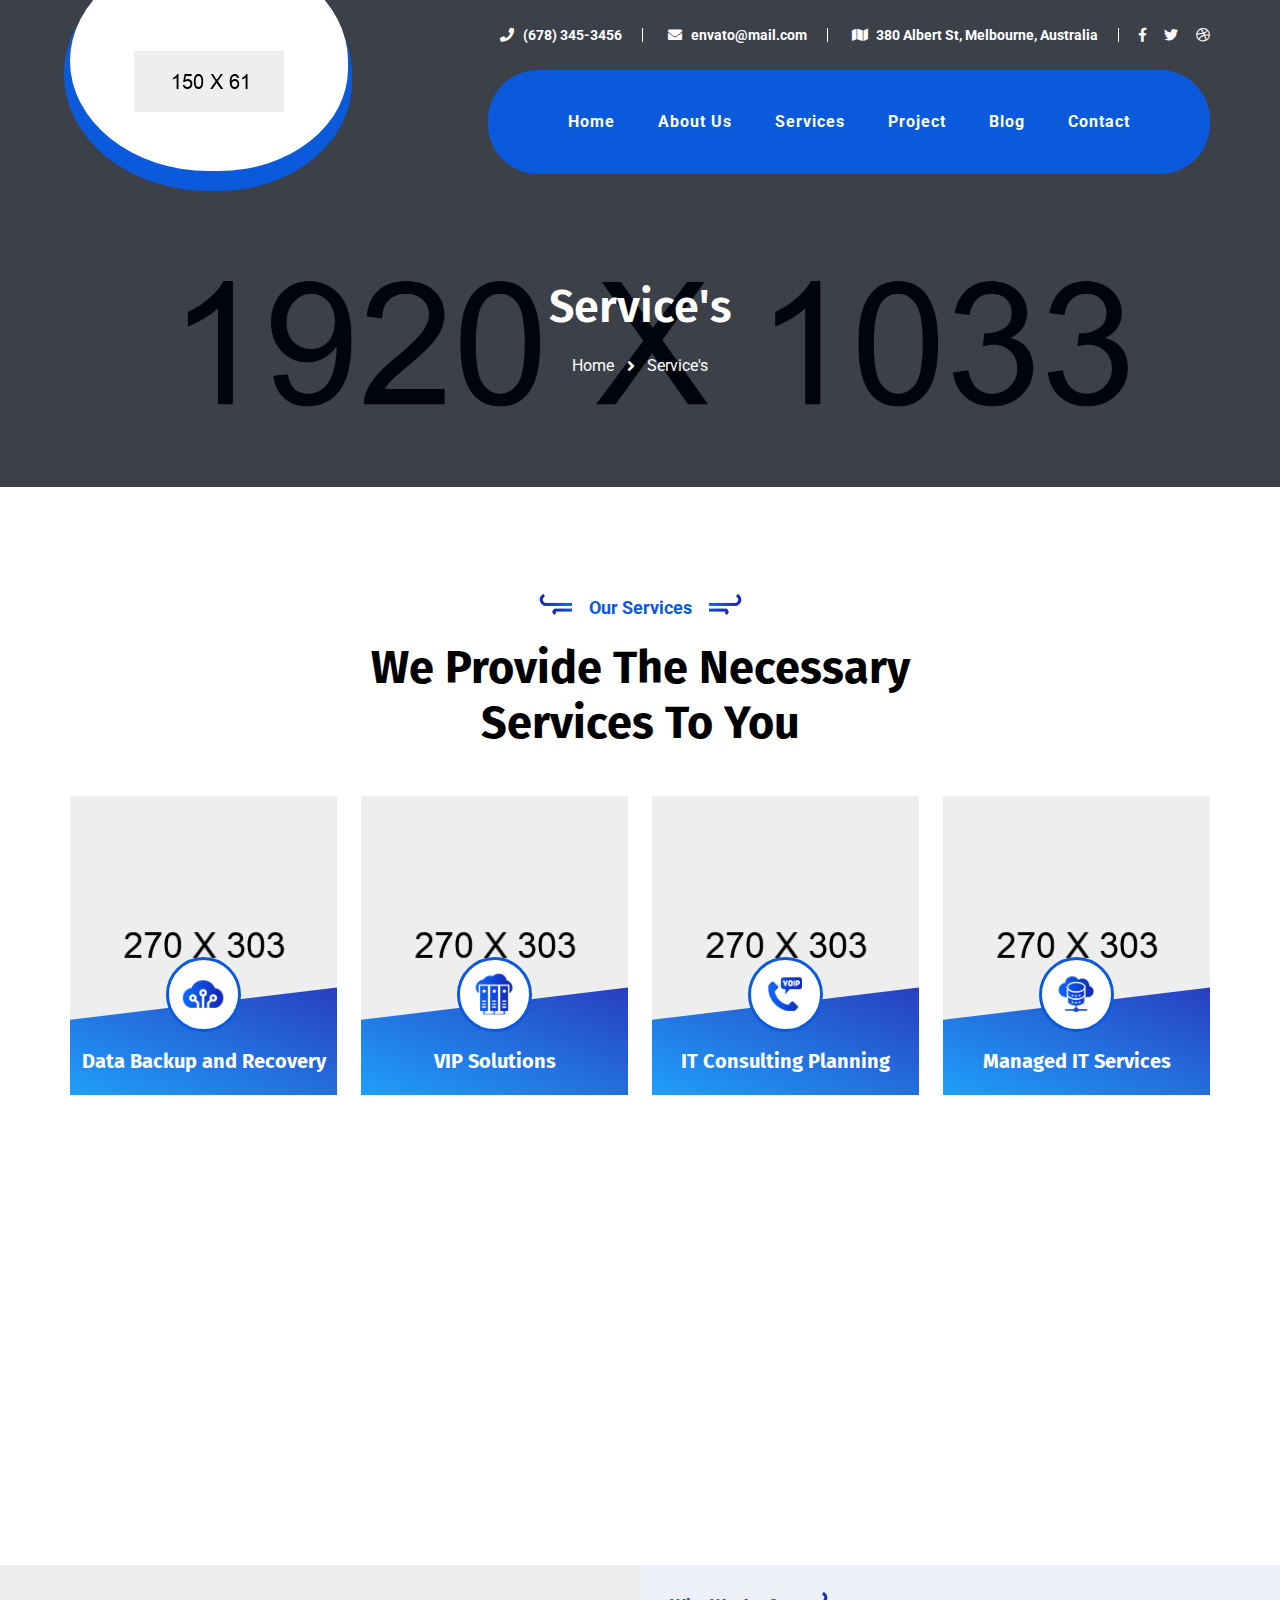
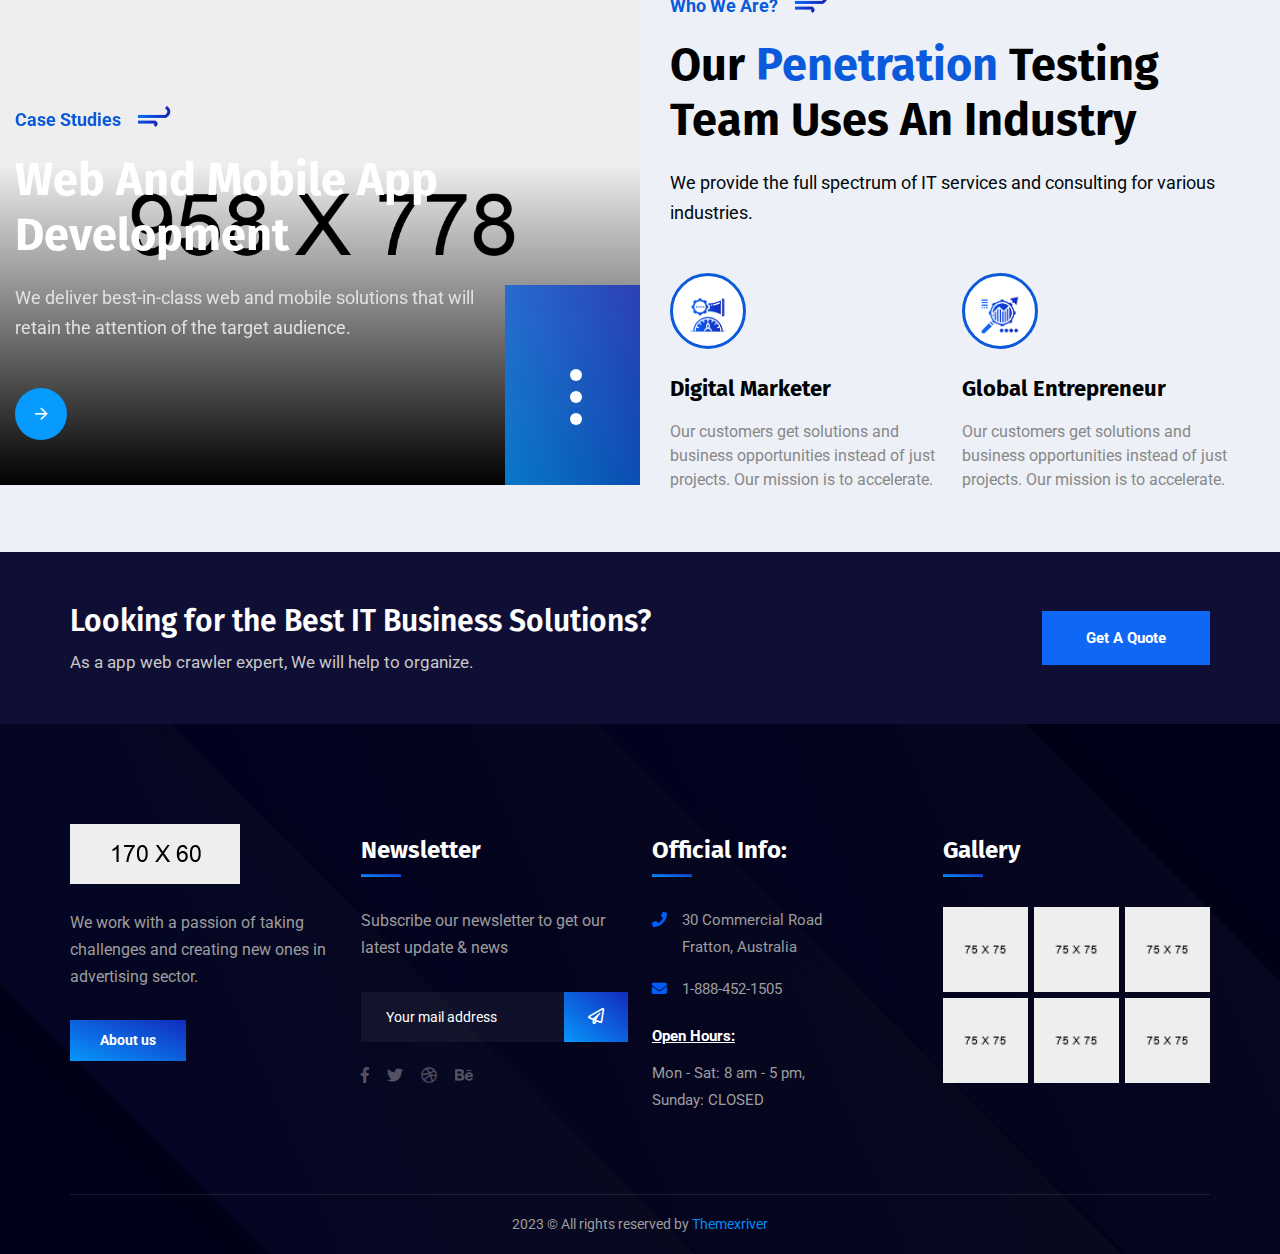
<file: IT-firm/services.html>
<!DOCTYPE html>
<html>
<head>
<meta charset="utf-8">
<title>IT-Firm IT Businees HTML-5 Template | Service's</title>
<!-- Stylesheets -->
<link href="css/bootstrap.css" rel="stylesheet">
<link href="css/style.css" rel="stylesheet">
<link href="css/responsive.css" rel="stylesheet">

<link href="https://fonts.googleapis.com/css2?family=Roboto:wght@300;400;500;700;900&display=swap" rel="stylesheet">
<link href="https://fonts.googleapis.com/css2?family=Fira+Sans:wght@300;400;500;600;700;800;900&display=swap" rel="stylesheet">

<link rel="shortcut icon" href="images/favicon.png" type="image/x-icon">
<link rel="icon" href="images/favicon.png" type="image/x-icon">

<!-- Responsive -->
<meta http-equiv="X-UA-Compatible" content="IE=edge">
<meta name="viewport" content="width=device-width, initial-scale=1.0, maximum-scale=1.0, user-scalable=0">

</head>

<body>
 
<div class="page-wrapper">
	
    <!-- Preloader -->
    <div class="preloader"></div>
	<!-- End Preloader -->
 	
 	<!-- Main Header -->
    <header class="main-header header-style-one">
    	
		<!-- Header Top -->
		<div class="header-top">
			<div class="auto-container">
				<div class="inner-container d-flex flex-wrap">
					<!-- Info List -->
					<ul class="info-list">
						<li><a href="#"><span class="icon fa-solid fa-phone fa-fw"></span>(678) 345-3456</a></li>
						<li><a href="#"><span class="icon fa-solid fa-envelope fa-fw"></span>envato@mail.com</a></li>
						<li><a href="#"><span class="icon fa-solid fa-map fa-fw"></span>380 Albert St, Melbourne, Australia</a></li>
					</ul>
					<!-- Social Box -->
					<ul class="header-social_box">
						<li><a href="https://www.twitter.com/" class="fa-brands fa-facebook-f fa-fw"></a></li>
						<li><a href="https://www.facebook.com/" class="fa-brands fa-twitter fa-fw"></a></li>
						<li><a href="https://dribbble.com/" class="fa-solid fa-dribbble fa-fw"></a></li>
					</ul>
				</div>
			</div>
		</div>
		<!-- End Header Top -->
		
        <!-- Header Lower -->
        <div class="header-lower">
            
			<div class="auto-container">
				<div class="inner-container d-flex justify-content-between align-items-center">
					
					<!-- Logo Box -->
					<div class="logo"><a href="index.html"><img src="images/logo.png" alt="" title=""></a></div>
					
					<div class="nav-outer d-flex align-items-center">
						
						<!-- Main Menu -->
						<nav class="main-menu show navbar-expand-md">
							<div class="navbar-header">
								<button class="navbar-toggler" type="button" data-toggle="collapse" data-target="#navbarSupportedContent" aria-controls="navbarSupportedContent" aria-expanded="false" aria-label="Toggle navigation">
									<span class="icon-bar"></span>
									<span class="icon-bar"></span>
									<span class="icon-bar"></span>
								</button>
							</div>
							
							<div class="navbar-collapse collapse clearfix" id="navbarSupportedContent">
								<ul class="navigation clearfix">
									<li class="dropdown"><a href="#">Home</a>
										<ul>
											<li><a href="index.html">Homepage One</a></li>
											<li><a href="index-2.html">Homepage Two</a></li>
											<li><a href="index-3.html">Homepage Three</a></li>
											<li><a href="index-4.html">Homepage Four</a></li>
											<li class="dropdown"><a href="#">Header Styles</a>
												<ul>
													<li><a href="index.html">Header Style One</a></li>
													<li><a href="index-2.html">Header Style Two</a></li>
													<li><a href="index-3.html">Header Style Three</a></li>
													<li><a href="index-4.html">Header Style Four</a></li>
												</ul>
											</li>
										</ul>
									</li>
									<li><a href="about.html">About Us</a></li>
									<li class="dropdown"><a href="#">Services</a>
										<ul>
											<li><a href="services.html">Services</a></li>
											<li><a href="service-detail.html">Service Detail</a></li>
										</ul>
									</li>
									<li class="dropdown"><a href="#">Project</a>
										<ul>
											<li><a href="project.html">project</a></li>
											<li><a href="project-detail.html">project Detail</a></li>
										</ul>
									</li>
									<li class="dropdown"><a href="#">Blog</a>
										<ul>
											<li><a href="blog.html">Our Blog</a></li>
											<li><a href="blog-detail.html">Blog Detail</a></li>
											<li><a href="not-found.html">Not Found</a></li>
										</ul>
									</li>
									<li><a href="contact.html">Contact</a></li>
								</ul>
							</div>
							
						</nav>
						<!-- Main Menu End-->
						
						<!-- Mobile Navigation Toggler -->
						<div class="mobile-nav-toggler"><span class="icon fa-solid fa-bars fa-fw"></span></div>
						
					</div>
					
				</div>
				
			</div>
        </div>
        <!-- End Header Lower -->
        
		<!-- Sticky Header  -->
        <div class="sticky-header">
            <div class="auto-container">
				<div class="d-flex justify-content-between align-items-center">
					<!-- Logo -->
					<div class="logo">
						<a href="index.html" title=""><img src="images/logo.png" alt="" title=""></a>
					</div>
					
					<!-- Right Col -->
					<div class="right-box d-flex align-items-center flex-wrap">
						<!-- Main Menu -->
						<nav class="main-menu">
							<!--Keep This Empty / Menu will come through Javascript-->
						</nav>
						<!-- Main Menu End-->
						
						<div class="outer-box d-flex align-items-center">
							
							<!-- Button Box -->
							<div class="button-box">
								<a class="btn-style-three theme-btn btn-item" href="#">
									<div class="btn-wrap">
										<span class="text-one">Get a quote <i class="fa-solid fa-arrow-right fa-fw"></i></span>
										<span class="text-two">Get a quote <i class="fa-solid fa-arrow-right fa-fw"></i></span>
									</div>
								</a>
							</div>
							
							<!-- Social Box -->
							<ul class="header-social_box">
								<li><a href="https://www.twitter.com/" class="fa-brands fa-facebook-f fa-fw"></a></li>
								<li><a href="https://www.facebook.com/" class="fa-brands fa-twitter fa-fw"></a></li>
								<li><a href="https://www.linkedin.com/" class="fa-brands fa-linkedin fa-fw"></a></li>
								<li><a href="https://instagram.com/" class="fa-solid fa-instagram fa-fw"></a></li>
							</ul>
							
							<!-- Mobile Navigation Toggler -->
							<div class="mobile-nav-toggler"><span class="icon fa-solid fa-bars fa-fw"></span></div>
							
						</div>
						
					</div>
					
				</div>
            </div>
        </div>
		<!-- End Sticky Menu -->
		
		<!-- Mobile Menu  -->
        <div class="mobile-menu">
            <div class="menu-backdrop"></div>
            <div class="close-btn"><span class="icon flaticon-020-x-mark"></span></div>
            <nav class="menu-box">
                <div class="nav-logo"><a href="index.html"><img src="images/logo.png" alt="" title=""></a></div>
				<!-- Search -->
				<div class="search-box">
					<form method="post" action="contact.html">
						<div class="form-group">
							<input type="search" name="search-field" value="" placeholder="SEARCH HERE" required>
							<button type="submit"><span class="icon flaticon-001-loupe"></span></button>
						</div>
					</form>
				</div>
                <div class="menu-outer"><!--Here Menu Will Come Automatically Via Javascript / Same Menu as in Header--></div>
            </nav>
        </div>
		<!-- End Mobile Menu -->
	
    </header>
    <!-- End Main Header -->
	
	<!-- Page Title -->
    <section class="page-title" style="background-image:url(images/background/7.jpg)">
        <div class="auto-container">
			<h2>Service's</h2>
			<ul class="bread-crumb clearfix">
				<li><a href="index.html">Home</a></li>
				<li>Service's</li>
			</ul>
        </div>
    </section>
    <!-- End Page Title -->
	
	<!-- Service Two -->
	<section class="service-two">
		<div class="auto-container">
			<!-- Sec Title -->
			<div class="sec-title centered">
				<div class="sec-title_title">Our Services</div>
				<h2 class="sec-title_heading">We provide the necessary <br> services to you</h2>
			</div>
			<div class="row clearfix">
				
				<!-- Service Block Two -->
				<div class="service-block_two col-lg-3 col-md-6 col-sm-12">
					<div class="service-block_two-inner wow fadeInLeft" data-wow-delay="0ms" data-wow-duration="1500ms">
						<div class="service-block_two-image">
							<img src="images/resource/service-2.jpg" alt="" />
							<div class="service-block_two-overlay">
								<div class="service-block_two-icon"><img src="images/icons/service-4.png" alt="" /></div>
								<h5 class="service-block_two-title">Data Backup and Recovery</h5>
							</div>
							<div class="service-block_two-overlay-two">
								<div class="service-two_overlay-content">
									<h5 class="service-block_two-title"><a href="#">Managed IT Services</a></h5>
									<div class="service-block_two-text">Our goal is to propel your to business forward u world-class IT cybersecurity and technology We provide the expert solutions.</div>
									<a class="service-block_two-more" href="service-detail.html">Read more</a>
								</div>
							</div>
						</div>
					</div>
				</div>
				
				<!-- Service Block Two -->
				<div class="service-block_two col-lg-3 col-md-6 col-sm-12">
					<div class="service-block_two-inner wow fadeInLeft" data-wow-delay="150ms" data-wow-duration="1500ms">
						<div class="service-block_two-image">
							<img src="images/resource/service-3.jpg" alt="" />
							<div class="service-block_two-overlay">
								<div class="service-block_two-icon"><img src="images/icons/service-5.png" alt="" /></div>
								<h5 class="service-block_two-title">VIP Solutions</h5>
							</div>
							<div class="service-block_two-overlay-two">
								<div class="service-two_overlay-content">
									<h5 class="service-block_two-title"><a href="#">VIP Solutions</a></h5>
									<div class="service-block_two-text">Our goal is to propel your to business forward u world-class IT cybersecurity and technology We provide the expert solutions.</div>
									<a class="service-block_two-more" href="service-detail.html">Read more</a>
								</div>
							</div>
						</div>
					</div>
				</div>
				
				<!-- Service Block Two -->
				<div class="service-block_two col-lg-3 col-md-6 col-sm-12">
					<div class="service-block_two-inner wow fadeInLeft" data-wow-delay="300ms" data-wow-duration="1500ms">
						<div class="service-block_two-image">
							<img src="images/resource/service-4.jpg" alt="" />
							<div class="service-block_two-overlay">
								<div class="service-block_two-icon"><img src="images/icons/service-6.png" alt="" /></div>
								<h5 class="service-block_two-title">IT Consulting Planning</h5>
							</div>
							<div class="service-block_two-overlay-two">
								<div class="service-two_overlay-content">
									<h5 class="service-block_two-title"><a href="#">IT Consulting Planning</a></h5>
									<div class="service-block_two-text">Our goal is to propel your to business forward u world-class IT cybersecurity and technology We provide the expert solutions.</div>
									<a class="service-block_two-more" href="service-detail.html">Read more</a>
								</div>
							</div>
						</div>
					</div>
				</div>
				
				<!-- Service Block Two -->
				<div class="service-block_two col-lg-3 col-md-6 col-sm-12">
					<div class="service-block_two-inner wow fadeInLeft" data-wow-delay="450ms" data-wow-duration="1500ms">
						<div class="service-block_two-image">
							<img src="images/resource/service-5.jpg" alt="" />
							<div class="service-block_two-overlay">
								<div class="service-block_two-icon"><img src="images/icons/service-7.png" alt="" /></div>
								<h5 class="service-block_two-title">Managed IT Services</h5>
							</div>
							<div class="service-block_two-overlay-two">
								<div class="service-two_overlay-content">
									<h5 class="service-block_two-title"><a href="#">Managed IT Services</a></h5>
									<div class="service-block_two-text">Our goal is to propel your to business forward u world-class IT cybersecurity and technology We provide the expert solutions.</div>
									<a class="service-block_two-more" href="service-detail.html">Read more</a>
								</div>
							</div>
						</div>
					</div>
				</div>
				
				<!-- Service Block Two -->
				<div class="service-block_two col-lg-3 col-md-6 col-sm-12">
					<div class="service-block_two-inner wow fadeInLeft" data-wow-delay="0ms" data-wow-duration="1500ms">
						<div class="service-block_two-image">
							<img src="images/resource/service-6.jpg" alt="" />
							<div class="service-block_two-overlay">
								<div class="service-block_two-icon"><img src="images/icons/service-31.png" alt="" /></div>
								<h5 class="service-block_two-title">Internet Thinking</h5>
							</div>
							<div class="service-block_two-overlay-two">
								<div class="service-two_overlay-content">
									<h5 class="service-block_two-title"><a href="#">Internet Thinking</a></h5>
									<div class="service-block_two-text">Our goal is to propel your to business forward u world-class IT cybersecurity and technology We provide the expert solutions.</div>
									<a class="service-block_two-more" href="service-detail.html">Read more</a>
								</div>
							</div>
						</div>
					</div>
				</div>
				
				<!-- Service Block Two -->
				<div class="service-block_two col-lg-3 col-md-6 col-sm-12">
					<div class="service-block_two-inner wow fadeInLeft" data-wow-delay="150ms" data-wow-duration="1500ms">
						<div class="service-block_two-image">
							<img src="images/resource/service-7.jpg" alt="" />
							<div class="service-block_two-overlay">
								<div class="service-block_two-icon"><img src="images/icons/service-32.png" alt="" /></div>
								<h5 class="service-block_two-title">Security And Compliance</h5>
							</div>
							<div class="service-block_two-overlay-two">
								<div class="service-two_overlay-content">
									<h5 class="service-block_two-title"><a href="#">Security And Compliance</a></h5>
									<div class="service-block_two-text">Our goal is to propel your to business forward u world-class IT cybersecurity and technology We provide the expert solutions.</div>
									<a class="service-block_two-more" href="service-detail.html">Read more</a>
								</div>
							</div>
						</div>
					</div>
				</div>
				
				<!-- Service Block Two -->
				<div class="service-block_two col-lg-3 col-md-6 col-sm-12">
					<div class="service-block_two-inner wow fadeInLeft" data-wow-delay="300ms" data-wow-duration="1500ms">
						<div class="service-block_two-image">
							<img src="images/resource/service-8.jpg" alt="" />
							<div class="service-block_two-overlay">
								<div class="service-block_two-icon"><img src="images/icons/service-33.png" alt="" /></div>
								<h5 class="service-block_two-title">Web Development</h5>
							</div>
							<div class="service-block_two-overlay-two">
								<div class="service-two_overlay-content">
									<h5 class="service-block_two-title"><a href="#">Web Development</a></h5>
									<div class="service-block_two-text">Our goal is to propel your to business forward u world-class IT cybersecurity and technology We provide the expert solutions.</div>
									<a class="service-block_two-more" href="service-detail.html">Read more</a>
								</div>
							</div>
						</div>
					</div>
				</div>
				
				<!-- Service Block Two -->
				<div class="service-block_two col-lg-3 col-md-6 col-sm-12">
					<div class="service-block_two-inner wow fadeInLeft" data-wow-delay="450ms" data-wow-duration="1500ms">
						<div class="service-block_two-image">
							<img src="images/resource/service-9.jpg" alt="" />
							<div class="service-block_two-overlay">
								<div class="service-block_two-icon"><img src="images/icons/service-34.png" alt="" /></div>
								<h5 class="service-block_two-title">Digital Marketing</h5>
							</div>
							<div class="service-block_two-overlay-two">
								<div class="service-two_overlay-content">
									<h5 class="service-block_two-title"><a href="#">Digital Marketing</a></h5>
									<div class="service-block_two-text">Our goal is to propel your to business forward u world-class IT cybersecurity and technology We provide the expert solutions.</div>
									<a class="service-block_two-more" href="service-detail.html">Read more</a>
								</div>
							</div>
						</div>
					</div>
				</div>
				
			</div>
			
		</div>
	</section>
	<!-- End Service Two -->
	
	<!-- Fluid Section One -->
    <section class="fluid-one">
    	<div class="outer-container d-flex">
        	
			<!-- Carousel Column -->
            <div class="fluid-one_carousel-column">
				<div class="fluid-one_carousel-inner">
					<div class="single-item-carousel owl-carousel owl-theme">
						<!-- Slide -->
						<div class="slide">
							<figure class="fluid-one_image"><img src="images/resource/fluid-1.jpg" alt=""></figure>
							<div class="fluid-one_content">
								<!-- Sec Title -->
								<div class="sec-title light">
									<div class="sec-title_title">Case Studies</div>
									<h2 class="sec-title_heading">Web And Mobile App Development </h2>
									<div class="sec-title_text">We deliver best-in-class web and mobile solutions that will retain the attention of the target audience.</div>
								</div>
								<a class="fluid-one_arrow fa-solid fa-arrow-right fa-fw theme-btn" href="#"></a>
							</div>
						</div>
						<!-- Slide -->
						<div class="slide">
							<figure class="fluid-one_image"><img src="images/resource/fluid-2.jpg" alt=""></figure>
							<div class="fluid-one_content">
								<!-- Sec Title -->
								<div class="sec-title light">
									<div class="sec-title_title">Case Studies</div>
									<h2 class="sec-title_heading"> Infrastructure Technology</h2>
									<div class="sec-title_text">We deliver best-in-class web and mobile solutions that will retain the attention of the target audience.</div>
								</div>
								<a class="fluid-one_arrow fa-solid fa-arrow-right fa-fw theme-btn" href="#"></a>
							</div>
						</div>
						<!-- Slide -->
						<div class="slide">
							<figure class="fluid-one_image"><img src="images/resource/fluid-3.jpg" alt=""></figure>
							<div class="fluid-one_content">
								<!-- Sec Title -->
								<div class="sec-title light">
									<div class="sec-title_title">Case Studies</div>
									<h2 class="sec-title_heading"> Warranty Management IT</h2>
									<div class="sec-title_text">We deliver best-in-class web and mobile solutions that will retain the attention of the target audience.</div>
								</div>
								<a class="fluid-one_arrow fa-solid fa-arrow-right fa-fw theme-btn" href="#"></a>
							</div>
						</div>
					</div>
				</div>
            </div>
			
            <!-- Content Column -->
            <div class="fluid-one_content-column">
            	<div class="fluid-one_column-inner">
					<!-- Sec Title -->
					<div class="sec-title">
						<div class="sec-title_title">Who We Are?</div>
						<h2 class="sec-title_heading">Our <span class="theme_color">penetration</span> testing <br> team uses an industry</h2>
						<div class="sec-title_text">We provide the full spectrum of IT services and consulting for various industries.</div>
					</div>
					<div class="row clearfix">
						
						<!-- Fluid Block One -->
						<div class="fluid-block_one col-lg-6 col-md-6 col-sm-12">
							<div class="fluid-block_icon">
								<img src="images/icons/fluid-1.png" alt="" />
							</div>
							<h5 class="fluid-block_title">Digital Marketer</h5>
							<div class="fluid-block_text">Our customers get solutions and business opportunities instead of just projects. Our mission is to accelerate.</div>
						</div>
						
						<!-- Fluid Block One -->
						<div class="fluid-block_one col-lg-6 col-md-6 col-sm-12">
							<div class="fluid-block_icon">
								<img src="images/icons/fluid-2.png" alt="" />
							</div>
							<h5 class="fluid-block_title">Global Entrepreneur</h5>
							<div class="fluid-block_text">Our customers get solutions and business opportunities instead of just projects. Our mission is to accelerate.</div>
						</div>
						
					</div>
				</div>
			</div>
			
		</div>
	</section>
	<!-- End Fluid Section One -->
	
	<!-- CTA One -->
	<section class="cta-one">
		<div class="auto-container">
			<div class="d-flex justify-content-between align-items-center flex-wrap">
				<div class="left-box">
					<h3 class="cta-one_heading">Looking for the Best IT Business Solutions?</h3>
					<div class="cta-one_text">As a app web crawler expert, We will help to organize.</div>
				</div>
				<div class="right-box">
					<a class="cta-one_btn theme-btn" href="contact.html">get a quote</a>
				</div>
			</div>
		</div>
	</section>
	<!-- End CTA One -->
	
	<!-- Footer -->
	<footer class="main-footer" style="background-image:url(images/background/pattern-11.png)">
		<div class="auto-container">
			<!-- Widgets Section -->
			<div class="widgets-section">
				<div class="row clearfix">
					
					<!-- Big Column -->
					<div class="big-column col-lg-6 col-md-12 col-sm-12">
						<div class="row clearfix">
							
							<!-- Footer Column -->
							<div class="footer-column col-lg-6 col-md-6 col-sm-12">
								<div class="footer-widget logo-widget">
									<div class="logo">
										<a href="index.html"><img src="images/footer-logo.png" alt="" /></a>
									</div>
									<div class="text">We work with a passion of taking challenges and creating new ones in advertising sector.</div>
									<a href="#" class="theme-btn about-btn">About us</a>
								</div>
							</div>
							
							<!-- Footer Column -->
							<div class="footer-column col-lg-6 col-md-6 col-sm-12">
								<div class="footer-widget newsletter-widget">
									<h4>Newsletter</h4>
									<div class="text">Subscribe our newsletter to get our latest update & news</div>
									
									<!-- Email Box -->
									<div class="email-box">
										<form method="post" action="contact.html">
											<div class="form-group">
												<input type="email" name="search-field" value="" placeholder="Your mail address" required>
												<button type="submit"><span class="icon fa-solid fa-paper-plane fa-fw"></span></button>
											</div>
										</form>
									</div>
									
									<!-- Social Box -->
									<ul class="social-box">
										<li><a href="https://www.twitter.com/" class="fa-brands fa-facebook-f fa-fw"></a></li>
										<li><a href="https://www.facebook.com/" class="fa-brands fa-twitter fa-fw"></a></li>
										<li><a href="https://dribbble.com/" class="fa-solid fa-dribbble fa-fw"></a></li>
										<li><a href="https://behance.com/" class="fa-solid fa-behance fa-fw"></a></li>
									</ul>
									<!-- End Social Box -->
									
								</div>
							</div>
							
						</div>
					</div>
					
					<!-- Big Column -->
					<div class="big-column col-lg-6 col-md-12 col-sm-12">
						<div class="row clearfix">
							
							<!-- Footer Column -->
							<div class="footer-column col-lg-6 col-md-6 col-sm-12">
								<div class="footer-widget contact-widget">
									<h4>Official info:</h4>
									<ul class="contact-list">
										<li><span class="icon fa fa-phone"></span> 30 Commercial Road <br> Fratton, Australia</li>
										<li><span class="icon fa fa-envelope"></span> 1-888-452-1505</li>
									</ul>
									<div class="timing">
										<strong>Open Hours: </strong>
										Mon - Sat: 8 am - 5 pm, <br> Sunday: CLOSED
									</div>
								</div>
							</div>
							
							<!-- Footer Column -->
							<div class="footer-column col-lg-6 col-md-6 col-sm-12">
								<div class="footer-widget instagram-widget">
									<h4>Gallery</h4>
									<div class="widget-content">
										<div class="images-outer clearfix">
											<!--Image Box-->
											<figure class="image-box"><a class="lightbox-image" href="images/gallery/project-1.jpg"><img src="images/gallery/footer-gallery-thumb-1.jpg" alt=""></a></figure>
											<!--Image Box-->
											<figure class="image-box"><a class="lightbox-image" href="images/gallery/project-2.jpg"><img src="images/gallery/footer-gallery-thumb-2.jpg" alt=""></a></figure>
											<!--Image Box-->
											<figure class="image-box"><a class="lightbox-image" href="images/gallery/project-3.jpg"><img src="images/gallery/footer-gallery-thumb-3.jpg" alt=""></a></figure>
											<!--Image Box-->
											<figure class="image-box"><a class="lightbox-image" href="images/gallery/project-4.jpg"><img src="images/gallery/footer-gallery-thumb-4.jpg" alt=""></a></figure>
											<!--Image Box-->
											<figure class="image-box"><a class="lightbox-image" href="images/gallery/project-5.jpg"><img src="images/gallery/footer-gallery-thumb-5.jpg" alt=""></a></figure>
											<!--Image Box-->
											<figure class="image-box"><a class="lightbox-image" href="images/gallery/project-6.jpg"><img src="images/gallery/footer-gallery-thumb-6.jpg" alt=""></a></figure>
										</div>
									</div>
								</div>
							</div>
							
						</div>
					</div>
					
				</div>
			</div>
			
			<div class="footer-bottom">
				<div class="copyright">2023 &copy; All rights reserved by <a href="#">Themexriver</a></div>
			</div>
			
		</div>
		
	</footer>
	<!-- End Footer -->
	
</div>
<!-- End PageWrapper -->

<!-- Search Popup -->
<div class="search-popup">
	<div class="color-layer"></div>
	<button class="close-search"><span class="flaticon-020-x-mark"></span></button>
	<form method="post" action="blog.html">
		<div class="form-group">
			<input type="search" name="search-field" value="" placeholder="Search Here" required="">
			<button type="submit"><i class="flaticon-001-loupe"></i></button>
		</div>
	</form>
</div>
<!-- End Search Popup -->

<!-- Scroll To Top -->
<div class="scroll-to-top scroll-to-target" data-target="html"><span class="fa fa-angle-double-up"></span></div>

<script src="js/jquery.js"></script>
<script src="js/appear.js"></script>
<script src="js/owl.js"></script>
<script src="js/wow.js"></script>
<script src="js/odometer.js"></script>
<script src="js/mixitup.js"></script>
<script src="js/popper.min.js"></script>
<script src="js/parallax.min.js"></script>
<script src="js/bootstrap.min.js"></script>
<script src="js/tilt.jquery.min.js"></script>
<script src="js/magnific-popup.min.js"></script>

<script src="js/script.js"></script>

<!--[if lt IE 9]><script src="https://cdnjs.cloudflare.com/ajax/libs/html5shiv/3.7.3/html5shiv.js"></script><![endif]-->
<!--[if lt IE 9]><script src="js/respond.js"></script><![endif]-->

</body>
</html>
</file>
<file: IT-firm/css/responsive.css>
/* IT-Firm IT Businees HTML-5 Template */

@media only screen and (max-width: 1540px){
	
	.header-style-two .outer-box .button-box{
		display:none;
	}
	
}

@media only screen and (max-width: 1450px){
	
	.case-one_pattern-layer-two{
		display:none;
	}
	
}
	
@media only screen and (max-width: 1340px){

	.page-wrapper{
		overflow:hidden;	
	}
	
	.fluid-one_column-inner{
		padding:30px 30px;
	}
	
	.fluid-one_content{
		left: 0px;
		right: 0px;
		padding: 0px 15px;
	}
	
	.about-one_counter-block{
		left:0px;
	}
	
}

@media only screen and (max-width: 1200px){
	
	.about-one_content-inner{
		padding-right:var(--padding-zero);
	}
	
	.step-block_one-content-inner{
		padding-left:var(--padding-zero);
		padding-right:var(--padding-right-80);
	}
	
	.step-block_one:nth-child(2) .step-block_one-content-inner{
		padding-right:var(--padding-right-20);
	}
	
	.step-block_one:nth-child(2) .step-block_one-text{
		max-width:100%;
	}
	
	.main-header .sticky-header .main-menu .navigation > li{
		margin-right:var(--margin-right-20);
	}
	
	.header-style-two .logo{
		margin-right:var(--margin-right-30);
	}
	
}

@media only screen and (max-width: 1140px){
		
	.nav-toggle-btn,
	#open_offcanvas{
		margin-left:var(--margin-left-30);
	}
	
	.main-slider{
		padding-left:var(--padding-zero);
	}
	
	.news-block_one-content{
		padding:35px 20px 30px;
	}
	
	.header-style-one .nav-outer .main-menu{
		padding:20px 40px;
	}
	
	.about-one_color-layer{
		left:0px;
		right:0px;
	}
	
	.fluid-one_column-inner .sec-title_heading{
		line-height:40px;
		font-size:var(--font-30);
	}
	
	.fluid-one .owl-dots{
		right:15px;
		bottom:15px;
	}
	
	.team-color-box,
	.header-social_box-two,
	.fluid-one_image:after,
	.header-style-two .outer-box .search-box{
		display:none;
	}
	
	.header-style-two .outer-box .language{
		margin-right:0px;
	}
	
	.team-one{
		padding:110px 0px 70px;
	}
	
	.awards-one_inner-container{
		padding:100px 30px 100px;
	}
	
	.feature-block_one-inner{
		padding:35px 20px 30px;
	}
	
	.services-two .owl-dots,
	.case-one .owl-dots,
	.services-one .owl-dots{
		width:100%;
		margin:0 auto;
		text-align:center;
		background:none;
	}
	
	.services-two .owl-dots .owl-dot,
	.case-one .owl-dots .owl-dot,
	.services-one .owl-dots .owl-dot{
		width:30px;
		opacity:1;
		margin:0px 3px;
		background-color:var(--black-color);
	}
	
	.services-two .owl-dots .owl-dot.active,
	.services-two .owl-dots .owl-dot:hover,
	.case-one .owl-dots .owl-dot.active,
	.case-one .owl-dots .owl-dot:hover,
	.services-one .owl-dots .owl-dot.active,
	.services-one .owl-dots .owl-dot:hover{
		background-color:var(--main-color);
	}
	
	.testimonial-section .carousel-column .inner-column{
		margin-left:var(--margin-zero);
	}
	
	.company-two_image img{
		max-width:100%;
	}
	
	.about-three_image{
		margin-left:var(--margin-zero);
	}
	
	.about-three .sec-title_three-big_title {
		font-size: var(--font-90);
	}
	
	.step-block_one-number-inner{
		padding-right:var(--padding-zero);
	}
	
	.step-block_one:nth-child(2) .step-block_one-content-inner {
		padding-left: var(--padding-zero);
	}
	
	.step-block_one:nth-child(2) .step-block_one-number-inner{
		padding-right:var(--padding-right-60);
	}
	
	.testimonial-section-two .side-image,
	.header-style-three .header-upper .outer-box .button-box,
	.step-block_one-content-inner::before{
		display:none;
	}
	
	.about-three_image-inner{
		padding-left:var(--padding-zero);
	}
	
	.service-block_four-list{
		margin-left:var(--margin-zero);
	}
	
	.testimonial-section-two .inner-container{
		padding-left:var(--padding-left-100);
	}
	
	.case-two .owl-nav{
		margin-left:var(--margin-zero);
		margin-right:var(--margin-zero);
	}
	
	.case-two .owl-dots{
		width:auto;
		background:none;
		text-align:center;
		margin-left:var(--margin-zero);
	}
	
	.case-two .owl-dots .owl-dot{
		width:30px;
		opacity:1;
		margin:0px 5px;
		display:inline-block;
		background-color:var(--white-color);
	}
	
	.case-two .owl-dots .owl-dot.active,
	.case-two .owl-dots .owl-dot:hover{
		opacity:0.50;
	}
	
	.contact-one_form-inner{
		padding-right:var(--padding-zero);
	}
	
	.contact-one_info-inner{
		padding:var(--padding-zero);
	}
	
	.service-block_five-inner{
		padding:25px 25px;
	}
	
	.company-three_heading{
		line-height:50px;
		font-size:var(--font-40);
	}
	
	.step-two_block-text{
		padding:var(--padding-zero);
	}
	
	.testimonial-two_carousel-inner{
		padding-left:var(--padding-zero);
	}
	
	.blog-single .inner-box .lower-content{
		padding:30px 0px 0px;
	}
	
	.contact-one .info-column .inner-column{
		margin-top:var(--margin-zero);
	}
	
	.projects-detail .info-column .inner-column{
		padding:25px 25px;
	}
	
}

@media only screen and (min-width: 768px){
	
	.main-menu .navigation > li > ul,
	.main-menu .navigation > li > ul > li > ul{
		display:block !important;
		visibility:hidden;
		opacity:0;
	}
	
}

@media only screen and (max-width: 991px){
	
	.header-style-three .logo{
		padding:15px 0px;
	}
	
}

@media only screen and (max-width: 1023px){
	
	.main-header .main-box .logo-box {
		position:relative;
		left:0px;
		top:0px;
		right:0px;
		bottom:0px;
		margin:0px;
		text-align:left;
	}
	
	.main-menu .navigation > li > a{
		font-size:14px;
	}
	
	.main-header .main-menu .navigation > li{
		margin-right:var(--margin-right-25);
	}
	
	.main-header .header-upper .logo-box{
		margin: 0px;
		padding:0px;
	}
	
	.main-header .sticky-header .logo{
		padding:10px 0px 10px;
	}
	
	.main-header{
		position:relative;
	}
	
	.main-menu .navigation > li > a{
		text-transform:capitalize;
	}
	
	.main-header .main-menu .navigation > li > a{
		padding:20px 0px;
	}
	
	.mCSB_inside > .mCSB_container{
		margin-right:var(--margin-zero);
	}
	
	.main-header .main-menu{
		display:none;
	}
	
	.main-header .sticky-header .mobile-nav-toggler{
		display:block;
		margin-left:var(--margin-left-25);
	}
	
	.main-header .mobile-nav-toggler{
		display:block;
		font-size:var(--font-26);
	}
	
	#navbarSupportedContent {
		display: block;
	}
	
	.slider-three_icon-two,
	.nav-toggle-btn{
		display:none;
	}
	
	.main-header .outer-box{
		right:0px;
	}
	
	.main-header.header-style-three .header-lower .mobile-nav-toggler{
		filter: invert(100%);
	}
	
	.header-top,
	.main-header .logo:after{
		display:none;
	}
	
	.main-slider .slide{
		padding:110px 0px 120px;
	}
	
	.header-style-one{
		min-height:91px;
	}
	
	.service-one{
		padding:70px 0px 20px;
	}
	
	.service-block_one{
		margin-bottom:var(--margin-bottom-60);
	}
	
	.service-block_one-inner{
		margin-top:var(--margin-zero);
	}
	
	.fluid-one_carousel-column{
		width:100%;
	}
	
	.fluid-one_content-column{
		width:100%;
	}
	
	.fluid-one .outer-container{
		display:block !important;
	}
	
	.fluid-one_column-inner{
		padding:90px 15px 60px;
		max-width:100%;
	}
	
	.cta-one .right-box{
		margin-top:var(--margin-top-30);
	}
	
	.header-style-two .header-lower .outer-box{
		width:100%;
		display:block !important;
		padding-right:var(--padding-zero);
	}
	
	.blog-single .post-share-options{
		padding:var(--padding-zero);
	}
	
	.blog-single .inner-box blockquote br,
	.main-header.header-style-two .header-lower .language{
		display:none;
	}
	
	.main-header.header-style-two .mobile-nav-toggler{
		position:relative;
		color:var(--black-color);
		margin-left:var(--margin-left-25);
	}
	
	.header-style-two .search-box-btn{
		padding:20px 20px;
		display:inline-block;
	}
	
	.header-style-two .header-upper{
		padding:var(--padding-zero);
	}
	
	.main-header .info-box{
		margin-left:var(--margin-zero);
		margin-right:var(--margin-right-30);
	}
	
	.header-style-two .upper-right{
		padding:15px 0px 25px;
	}
	
	.featured-one .feature-block_one{
		width:33%;
		text-align:center;
	}
	
	.clients-one{
		padding-top:var(--padding-top-50);
		margin-top:var(--margin-zero);
	}
	
	.featured-one{
		padding-bottom:var(--padding-bottom-80);
	}
	
	.about-two_image-column{
		order:2;
	}
	
	.about-two_content{
		order:1;
	}
	
	.about-two_image{
		margin-top:var(--margin-top-40);
	}
	
	.choose-tabs .tab-btns .tab-btn{
		margin:0px 15px;
	}
	
	.choose-one_content-inner{
		padding:var(--padding-zero);
	}
	
	.choose-one_content-column{
		order:1;
		margin-bottom:var(--margin-bottom-35);
	}
	
	.choose-one_image-column{
		order:2;
	}
	
	.header-style-three .header-upper .outer-box .nav-btn{
		margin-right:var(--margin-right-25);
	}
	
	.about-three_image-column{
		order:1;
	}
	
	.about-three_content-column{
		order:2;
	}
	
	.counter-three_block{
		margin-bottom:var(--margin-bottom-30);
	}
	
	.counter-three_block:last-child{
		margin-bottom:var(--margin-zero);
	}
	
	.step-block_one:nth-child(2) .step-block_one-number-inner{
		padding-right:var(--padding-zero);
	}
	
	
	.step-block_one:nth-child(2) .step-block_one-number-column{
		order:2;
	}
	
	.step-block_one:nth-child(2) .step-block_one-content{
		order:1;
	}
	
	.testimonial-section-two .inner-container {
		padding-left: var(--padding-zero);
	}
	
	.testimonial-section-two .carousel-outer{
		max-width:100%;
	}
	
	.slider-three_title{
		line-height:60px;
		font-size:var(--font-50);
	}
	
	.company-three_inner{
		padding-top:var(--padding-zero);
	}
	
	.company-three_image-column{
		order:2;
	}
	
	.company-three_content-column{
		order:1;
		margin-bottom:var(--margin-bottom-30);
	}
	
	.cta-two_button-box{
		position:relative;
		margin-top:var(--margin-top-25);
	}
	
	.step-block_two:nth-child(2) .step-block_two-inner::before,
	.steps-two_pattern{
		display:none;
	}
	
	.testimonial-two_image-inner{
		padding-top:var(--padding-zero);
	}
	
	.testimonial-two_carousel-column{
		order:1;
	}
	
	.testimonial-two_image-column{
		order:2;
	}
	
	.page-title{
		padding:120px 0px;
	}
	
	.testimonial-three_carousel-column{
		margin-bottom:var(--margin-bottom-40);
	}
	
	.projects-detail .info-column .inner-column{
		width:100%;
		margin-top:var(--margin-top-40);
	}
	
	.sidebar-page-container .sidebar-side.left-sidebar{
		order:2;
	}
	
	.sidebar-page-container .content-side.right-sidebar{
		order:1;
	}
	
	.header-style-two.fixed-header .logo{
		width: 180px;
		padding: 22px 0px;
		padding-right:var(--padding-right-50);
	}
	
	.header-style-two .outer-box{
		top: 45px;
		right:15px;
	}
	
}

@media only screen and (max-width: 900px){
	
	
	
}

@media only screen and (max-width: 767px){
	
	.header-upper .logo-outer {
		position:relative;
		left:0px;
		top:0px;
		right:0px;
		bottom:0px;
		width:100%;
		margin:0px;
	}
	
	.main-header .sticky-header .outer-box{
		display:block;
		right: 15px;
		left: auto;
		top:0px;
	}
	
	.nav-outer .mobile-nav-toggler{
		display: block;
		margin: 0;
		padding: 8px 0;
		margin-left: 20px;
	}
	
	.sec-title .text br{
		display:none;
	}
	
	.main-slider_title{
		line-height:60px;
		font-size:var(--font-50);
	}
	
	.counter-one_inner-container{
		padding:35px 40px 10px;
	}
	
	h2{
		line-height:46px;
		font-size:var(--font-36);
	}
	
	.fluid-one_image::before{
		top:0px;
	}
	
	.testimonial-block_one-text{
		line-height:34px;
		font-size:var(--font-20);
	}
	
	.company-three_icon-two{
		display:none;
	}
	
	.slider-two_heading{
		line-height:60px;
		font-size:var(--font-50);
	}
	
	.featured-one .feature-block_one{
		width:50%;
	}
	
	.case-block_lower-content{
		padding:25px 25px 25px;
	}
	
	.banner-one_icons,
	.counter-two_pattern-one,
	.counter-two_pattern-three,
	.case-one_inner-container::before{
		display:none;
	}
	
	.case-one_pattern-layer{
		transform:scale(0.7,0.7);
	}
	
	.counter-two_inner-container{
		padding:65px 30px 65px;
	}
	
	.price-block .inner-box .recomend{
		position:relative;
		top:0px;
	}
	
	.pricing-tabs .tab-btns{
		margin-bottom:var(--margin-bottom-20);
	}
	
	.sec-title_two-heading{
		line-height:44px;
		font-size:var(--font-34);
	}
	
	.header-style-three .header-upper .outer-box .nav-btn{
		margin-right:var(--margin-right-5);
	}
	
	.sec-title_three-big_title{
		font-size:var(--font-100);
	}
	
	.company-one_block{
		margin-bottom:var(--margin-bottom-90);
	}
	
	.company-one_lower-text{
		margin-top:var(--margin-zero);
	}
	
	.counter-three_inner-container{
		padding:40px 35px;
	}
	
	.contact-one_pattern,
	.step-block_two-inner::before,
	.step-block_one-arrow,
	.counter-three_pattern-two{
		display:none;
	}
	
	.step-block_one-content-inner{
		padding-right:var(--padding-zero);
	}
	
	.steps-one{
		padding-bottom:var(--padding-bottom-50);
	}
	
	.service-block_four-inner{
		padding:30px 20px 30px;
	}
	
	.cta-two_inner-container{
		border-radius:0px;
	}
	
	.prev-post-thumb{
		padding:var(--padding-zero);
	}
	
	.new-posts .left-box{
		width:100%;
		text-align:center;
		margin-bottom:var(--margin-bottom-25);
	}
	
	.next-post-thumb .thumb-image,
	.prev-post-thumb .thumb-image{
		position:relative;
		display:block;
		margin:0 auto;
		margin-bottom:var(--margin-bottom-15);
	}
	
	.new-posts .right-box{
		width:100%;
		text-align:center;
	}
	
	.next-post-thumb{
		text-align:center;
		padding:var(--padding-zero);
	}
	
	.sidebar-page-container .comments-area .comment .comment-reply{
		right:0px;
	}
	
	.comment-form form{
		padding:20px 20px 15px;
	}
	
	.feature-three{
		margin-bottom:var(--margin-bottom-30);
	}
	
	.service-detail h4{
		margin-top:var(--margin-top-30);
	}
	
	.header-style-two .logo{
		padding:15px 0px;
		width:160px;
		padding-right:var(--padding-right-30);
	}
	
	.header-top_two .info-list{
		display:none;
	}
	
	.header-top_two{
		padding:15px 0px;
	}
	
	.header-style-two .outer-box{
		top: 20px;
	}
	
}

@media only screen and (max-width: 599px){
	
	.sec-title_three-heading,
	h2{
		line-height: 40px;
		font-size: var(--font-30);
	}
	
	.contact-widget .help{
		border:none;
		padding:var(--padding-zero);
	}
	
	.service-detail h3{
		font-size: var(--font-24);
	}
	
	.counter-one_inner-container{
		background-position:center;
	}
	
	.counter-one_inner{
		text-align:center;
		padding-left:var(--padding-zero);
	}
	
	.counter-one_text{
		margin-left:var(--margin-zero);
	}
	
	.counter-one_icon{
		position:relative;
		display:block;
		width:100%;
		margin-bottom:var(--margin-bottom-25);
	}
	
	.projects-one_filters li{
		margin:0px 10px 15px;
		font-size: var(--font-16);
	}
	
	.slider-two_heading{
		line-height: 50px;
		font-size: var(--font-40);
	}
	
	.compant-two_list li,
	.sec-title_three-text,
	.slider-two_text{
		font-size:var(--font-16);
	}
	
	.about-two_block{
		margin-bottom:var(--margin-bottom-25);
	}
	
	.about-two_block:last-child{
		margin-bottom:var(--margin-zero);
	}
	
	.case-two_pattern-two,
	.services-two .owl-dots,
	.counter-three_text br,
	.sec-title_three-big_title,
	.case-one .owl-dots, .services-one .owl-dots,
	.service-block_three-overlay{
		display:none;
	}
	
	.service-block_three-inner:hover .service-block_three-icon{
		opacity: 1;
	}
	
	.case-one .owl-nav,
	.services-one .owl-nav{
		margin-top:var(--margin-zero);
	}
	
	.testimonial-section .carousel-column .inner-column{
		padding:30px 30px;
	}
	
	.banner-one_heading{
		line-height:50px;
		font-size:var(--font-40);
	}
	
	.testimonial-section-two .carousel-outer{
		padding:30px 30px;
	}
	
	.slider-three_title {
		line-height: 50px;
		font-size: var(--font-40);
	}
	
	.slider-three_text{
		line-height:30px;
	}
	
	.company-three_reviews{
		margin-top:var(--margin-top-20);
		margin-left:var(--margin-left-20);
	}
	
	.cta-two_title{
		line-height:36px;
		margin-top:var(--margin-top-25);
	}
	
	.testimonial-block_two-text{
		padding:var(--padding-zero);
	}
	
	.page-title {
		padding: 80px 0px;
	}
	
}

@media only screen and (max-width: 479px) {
	
	.main-slider_title {
		line-height: 40px;
		font-size: var(--font-30);
	}
	
	.sec-title_text br,
	.sec-title_heading br,
	.main-slider_text br{
		display:none;
	}
	
	.about-tabs .tab-btns .tab-btn{
		font-size: var(--font-15);
		margin-right: var(--margin-zero);
	}
	
	.about-one_detail{
		display:block;
		padding:18px 15px;
		text-align:center;
	}
	
	.about-one_detail .play-icon{
		position:relative;
		display:block;
		margin:0 auto;
		right:0px;
		margin-top:var(--margin-top-15);
	}
	
	.about-one_image-text{
		line-height:30px;
		font-size: var(--font-20);
	}
	
	.about-one_bold-text{
		bottom:10px;
		font-size: var(--font-30);
	}
	
	.fluid-one_content .sec-title{
		margin-bottom:var(--margin-bottom-10);
	}
	
	.fluid-one_content .sec-title_text{
		display:none;
	}
	
	.fluid-one_column-inner .sec-title_heading {
		line-height: 36px;
		font-size: var(--font-26);
	}
	
	.sec-title_text{
		font-size: var(--font-16);
	}
	
	.testimonial-block_one-inner{
		padding-left:var(--padding-zero);
	}
	
	.testimonial-block_one-quote{
		position:relative;
		line-height:1em;
		margin-bottom:var(--margin-bottom-20);
	}
	
	.news-block_one-content{
		margin-left: var(--margin-left-5);
		margin-right: var(--margin-right-5);
	}
	
	.cta-one_heading{
		line-height: 36px;
		font-size: var(--font-26);
	}
	
	.awards-one_inner-container {
		padding: 60px 20px 40px;
	}
	
	.sec-title_title{
		padding:var(--padding-zero) !important;
	}
	
	.sec-title_title:before,
	.sec-title_title:after{
		display:none;
	}
	
	.header-top_two .text{
		margin-bottom:var(--margin-bottom-10);
	}
	
	.slider-two_title{
		font-size: var(--font-16);
	}
	
	.slider-two_heading {
		line-height: 36px;
		font-size: var(--font-26);
	}
	
	.featured-one .feature-block_one{
		width:100%;
	}
	
	.client-one_title{
		padding:var(--padding-zero);
	}
	
	.sec-title_three-heading br,
	.testimonial-section .carousel-column .authors-outer,
	.about-two_pattern-two,
	.client-one_title:before{
		display:none;
	}
	
	.sec-title_two-heading {
		line-height: 38px;
		font-size: var(--font-28);
	}
	
	.about-phone_box{
		margin-top:var(--margin-top-25);
		margin-left:var(--margin-zero);
	}
	
	.about-two_play{
		right:20px;
		bottom:20px;
	}
	
	.choose-one_image-inner{
		padding:var(--padding-zero);
	}
	
	.counter-two_inner-container {
		padding: 35px 15px 35px;
	}
	
	.testimonial-block .author-box .box-inner{
		padding-top:var(--padding-zero);
	}
	
	.testimonial-section .carousel-column .inner-column{
		padding:20px 20px;
	}
	
	.testimonial-block .text{
		line-height:28px;
		font-size:var(--font-16);
	}
	
	.news-two .owl-nav{
		position:relative;
		right:0px;
		top:0px;
	}
	
	.banner-one_heading {
		line-height: 40px;
		font-size: var(--font-30);
	}
	
	.company-one_block_overlay{
		padding:35px 25px;
	}
	
	.testimonial-block .author-box h5{
		font-size: var(--font-20);
	}
	
	.clients-two_inner-container{
		padding:50px 20px 40px;
	}
	
	.slider-three_title,
	.company-three_heading{
		line-height: 40px;
		font-size: var(--font-30);
	}
	
	.about-one_award{
		position:relative;
		left:0px;
		bottom:0px;
		right:0px;
	}
	
	.blog-single .inner-box blockquote{
		padding:25px 25px;
	}
	
	.sidebar-page-container .comments-area .comment{
		padding-left:var(--padding-zero);
	}
	
	.sidebar-page-container .comments-area .comment-box .author-thumb{
		position:relative;
	}
	
	.sidebar-page-container .comments-area .comment .comment-reply{
		position:relative;
		display:inline-block;
		margin-top:var(--margin-top-15);
	}
	
	.contact-one .form-column .inner-column{
		padding:30px 25px;
	}
	
	.testimonial-block_four .author-outer{
		position:relative;
		top:0px;
		display:inline-block;
		margin-bottom:var(--margin-bottom-25);
	}
	
	.testimonial-block_four-inner{
		padding-left:var(--padding-zero);
	}
	
	.header-style-three .sticky-header .outer-box .button-box,
	.header-style-two .outer-box .language{
		display:none;
	}
	
}
</file>
<file: IT-firm/css/style.css>
/* IT-Firm IT Businees HTML-5 Template */

/* 
	
	font-family: 'Roboto', sans-serif;
	
*/

@import url('global.css');
@import url('header.css');
@import url('footer.css');
@import url('font-awesome.css');
@import url('flaticon.css');
@import url('animate.css');
@import url('owl.css');
@import url('jquery-ui.css');
@import url('custom-animate.css');
@import url('magnific-popup.css');
@import url('odometer-theme-default.css');

/*** 

====================================================================
	Main Slider Section
====================================================================

***/

.main-slider{
	position:relative;
}

.main-slider .image-layer{
	position:absolute;
	left:0px;
	top:0px;
	right:0px;
	bottom:0px;
	z-index:1;
	background-size:cover;
	background-position:center center;
	
	-webkit-transform:scale(1);
	-ms-transform:scale(1);
	transform:scale(1);
	-webkit-transition: all 6000ms linear;
	-moz-transition: all 6000ms linear;
	-ms-transition: all 6000ms linear;
	-o-transition: all 6000ms linear;
	transition: all 6000ms linear;
}

.main-slider .image-layer:before{
	position:absolute;
	content:'';
	left:0px;
	top:0px;
	right:0px;
	bottom:0px;
	opacity:0.64;
	background-color:var(--color-three);
}

.main-slider .active .image-layer{
	-webkit-transform:scale(1.15);
	-ms-transform:scale(1.15);
	transform:scale(1.15);
}

.main-slider .slide{
	position:relative;
	padding:270px 0px 160px;
}

.main-slider .owl-dots{
	display:none;
}

.main-slider .owl-nav{
	position:absolute;
	left:0px;
	top:50%;
	right:0px;
	width:100%;
	z-index:10;
	opacity:0;
	transition:all 250ms ease;
	-moz-transition:all 250ms ease;
	-webkit-transition:all 250ms ease;
	-ms-transition:all 250ms ease;
	-o-transition:all 250ms ease;
}

.main-slider .owl-nav .owl-prev{
	position:absolute;
	left:30px;
	width:48px;
	height:48px;
	line-height:48px;
	text-align:center;
	display:inline-block;
	font-size:var(--font-16);
	color:var(--black-color);
	transition:all 250ms ease;
	-moz-transition:all 250ms ease;
	-webkit-transition:all 250ms ease;
	-ms-transition:all 250ms ease;
	-o-transition:all 250ms ease;
	font-family: 'Font Awesome 5 Pro';
	background-color:var(--color-four);
}

.main-slider .owl-nav .owl-next{
	position:absolute;
	right:30px;
	width:48px;
	height:48px;
	line-height:48px;
	display:inline-block;
	text-align:center;
	font-size:var(--font-16);
	color:var(--black-color);
	transition:all 250ms ease;
	-moz-transition:all 250ms ease;
	-webkit-transition:all 250ms ease;
	-ms-transition:all 250ms ease;
	-o-transition:all 250ms ease;
	font-family: 'Font Awesome 5 Pro';
	background-color:var(--color-four);
}

.main-slider .owl-nav .owl-prev:hover,
.main-slider .owl-nav .owl-next:hover{
	color:var(--white-color);
	background-color:var(--main-color);
}

.main-slider:hover .owl-nav{
	opacity:1;
}

.main-slider .content-column{
	position:relative;
	z-index:1;
}

.main-slider .content-column .inner-column{
	position:relative;
}

.main-slider_title{
	font-weight:700;
	
	opacity:0;
	transform:scale(1,0.2);
	transition:all 900ms ease;
	-moz-transition:all 900ms ease;
	-webkit-transition:all 900ms ease;
	-ms-transition:all 900ms ease;
	-o-transition:all 900ms ease;
	
	color:var(--white-color);
}

.main-slider .active .main-slider_title{
	opacity:1;
	transform:scale(1,1);
	-webkit-transition-delay: 300ms;
	-moz-transition-delay: 300ms;
	-ms-transition-delay: 300ms;
	-o-transition-delay: 300ms;
	transition-delay: 300ms;
}

.main-slider_text{
	
	opacity:0;
	transform:scale(1,0.2);
	transition:all 900ms ease;
	-moz-transition:all 900ms ease;
	-webkit-transition:all 900ms ease;
	-ms-transition:all 900ms ease;
	-o-transition:all 900ms ease;
	
	font-weight:400;
	line-height:30px;
	color:var(--white-color);
	font-size:var(--font-16);
	margin-top:var(--margin-top-30);
	margin-bottom:var(--margin-bottom-40);
}

.main-slider .active .main-slider_text{
	opacity:1;
	transform:scale(1,1);
	-webkit-transition-delay: 600ms;
	-moz-transition-delay: 600ms;
	-ms-transition-delay: 600ms;
	-o-transition-delay: 600ms;
	transition-delay: 600ms;
}

.main-slider .button-box{
	position:relative;
	opacity:0;
	transform:scale(1,0.2);
	transition:all 900ms ease;
	-moz-transition:all 900ms ease;
	-webkit-transition:all 900ms ease;
	-ms-transition:all 900ms ease;
	-o-transition:all 900ms ease;
}

.main-slider .active .button-box{
	opacity:1;
	transform:scale(1,1);
	-webkit-transition-delay: 900ms;
	-moz-transition-delay: 900ms;
	-ms-transition-delay: 900ms;
	-o-transition-delay: 900ms;
	transition-delay: 900ms;
}

/*** 

====================================================================
	Service One
====================================================================

***/

.service-one{
	position:relative;
	background-color:var(--color-five);
}

.service-block_one{
	position:relative;
}

.service-block_one-inner{
	position:relative;
	text-align:center;
	margin-top:-40px;
	padding-bottom:var(--padding-bottom-40);
}

.service-block_one-icon{
	position:relative;
	z-index:10;
	border-radius:50px;
	display:block;
	width:75px;
	height:75px;
	margin:0 auto;
	line-height:46px;
	border-radius:50px;
	background-color:var(--white-color);
	border:3px solid var(--main-color);
	transition:all 500ms ease;
	-moz-transition:all 500ms ease;
	-webkit-transition:all 500ms ease;
	-ms-transition:all 500ms ease;
	-o-transition:all 500ms ease;
}

.service-block_one-inner:hover .service-block_one-icon{
	animation: icon-bounce 0.8s ease-out;
    -webkit-animation: icon-bounce 0.8s ease-out;
}

.service-block_one-title{
	margin-top:var(--margin-top-20);
}

.service-block_one-title a{
	position:relative;
	font-weight:700;
	color:var(--black-color);
	font-size:var(--font-22);
}

.service-block_one-title a span{
	color:var(--main-color);
}

.service-block_one-text{
	padding:0px 15px;
	line-height:26px;
	font-size:var(--font-15);
	color:var(--color-six);
	margin-top:var(--margin-top-15);
}

.service-block_one-link{
	position:relative;
	font-weight:700;
	padding:10px 20px;
	display:inline-block;
	color:var(--white-color);
	font-size:var(--font-15);
	margin-top:var(--margin-top-15);
	background-color:var(--main-color);
}

.service-block_one-link.two{
	color:var(--black-color);
	background-color:var(--white-color);
}

.service-block_one-inner:hover .service-block_one-overlay{
    -webkit-transform: scaleY(1);
    -khtml-transform: scaleY(1);
    -moz-transform: scaleY(1);
    -ms-transform: scaleY(1);
    -o-transform: scaleY(1);
    transform: scaleY(1);
}

.service-block_one-overlay{
	position:absolute;
	left:0px;
	top:40px;
	right:0px;
	bottom:0px;
	background-size:cover;
	-webkit-transition: .3s cubic-bezier(.24,.74,.58,1);
    -khtml-transition: .3s cubic-bezier(.24,.74,.58,1);
    -moz-transition: .3s cubic-bezier(.24,.74,.58,1);
    -ms-transition: .3s cubic-bezier(.24,.74,.58,1);
    -o-transition: .3s cubic-bezier(.24,.74,.58,1);
    transition: .3s cubic-bezier(.24,.74,.58,1);
    transform-origin: top center;
    -webkit-transform-origin: top center;
    -webkit-transform: scaleY(0);
    -khtml-transform: scaleY(0);
    -moz-transform: scaleY(0);
    -ms-transform: scaleY(0);
    -o-transform: scaleY(0);
    transform: scaleY(0);
}

.service-block_one-overlay:before{
	position:absolute;
	content:'';
	left:0px;
	top:0px;
	right:0px;
	bottom:0px;
	opacity:0.90;
	background-color:var(--color-seven);
}

.service-block_one-text-two{
	position:relative;
	line-height:26px;
	padding:0px 15px;
	font-size:var(--font-15);
	color:var(--white-color);
	margin-top:var(--margin-top-55);
	margin-bottom:var(--margin-bottom-5);
}

/*** 

====================================================================
	About One
====================================================================

***/

.about-one{
	position:relative;
	padding:90px 0px 60px;
}

.about-one .auto-container{
	position:relative;
}

.about-one_content{
	position:relative;
	margin-bottom:var(--margin-bottom-30);
}

.about-one_content-inner{
	position:relative;
	padding-right:var(--padding-right-100);
}

.about-one_detail{
	position:relative;
	font-weight:700;
	text-align:center;
	display:inline-block;
	font-size:var(--font-16);
	color:var(--white-color);
	padding:26px 65px 24px 35px;
	margin-top:var(--margin-top-30);
	background: var(--color-two);
	background: linear-gradient(to right, var(--color-two) 0%, var(--color-seven) 100%);
}

.about-one_detail .play-icon{
	position:absolute;
	right:-30px;
	top:0px;
	width:74px;
	height:74px;
	line-height:75px;
	border-radius:50%;
	display:inline-block;
	font-size:var(--font-20);
	color:var(--black-color);
	background-color:var(--white-color);
}

.about-one_detail:hover{
	color:var(--white-color);
}

/* About Tabs */

.about-tabs{
	position:relative;
}

.about-tabs .tab-btns{
	position:relative;
	border-bottom:3px solid var(--color-eight);
}

.about-tabs .tab-btns .tab-btn{
	position:relative;
	line-height:24px;
	cursor:pointer;
	font-weight:700;
	display:inline-block;
	padding:0px 10px 15px;
	transition:all 500ms ease;
	color:var(--color-fifteen);
	text-transform:capitalize;
	font-size:var(--font-17);
	margin-right:var(--margin-right-20);
}

.about-tabs .tab-btns .tab-btn:before{
	position:absolute;
	content:'';
	left:0px;
	bottom:-3px;
	height:3px;
	right:0px;
	opacity:0;
	transform:scale(0.5,1);
	-webkit-transition:all 300ms ease;
	-ms-transition:all 300ms ease;
	-o-transition:all 300ms ease;
	-moz-transition:all 300ms ease;
	transition:all 300ms ease;
	background-color:var(--main-color);
}

.about-tabs .tab-btns .tab-btn:hover::before,
.about-tabs .tab-btns .tab-btn.active-btn::before{
	opacity:1;
	transform:scale(1,1);
}

.about-tabs .tab-btns .tab-btn:hover,
.about-tabs .tab-btns .tab-btn.active-btn{
	color:var(--main-color);
}

.about-tabs .tabs-content{
	position:relative;
	padding:25px 0px 0px;
}

.about-tabs .tabs-content .tab{
	position:relative;
	display:none;
	border-top:0px;
}

.about-tabs .tabs-content .tab.active-tab{
	display:block;	
}

.about-one_image-column{
	position:relative;
	margin-bottom:var(--margin-bottom-30);
}

.about-one-image-inner{
	position:relative;
	text-align:center;
}

.about-one_image{
	position:relative;
	z-index:1;
	border-radius:8px;
	overflow:hidden;
	display:inline-block;
	margin-top:var(--margin-top-80);
	box-shadow:0px 0px 20px rgba(0,0,0,0.07);
}

.about-cicle_layer{
	position:absolute;
	right:0px;
	top:0px;
}

.about-one_color-layer{
	position:absolute;
	left:40px;
	right:40px;
	bottom:0px;
	height:290px;
	background: var(--color-two);
	clip-path: polygon(0 20%, 100% 0, 100% 100%, 0% 100%);
	background: linear-gradient(to top right, var(--color-two) 0%, var(--color-seven) 100%);
}

.about-one_image-text{
	position:relative;
	font-weight:700;
	text-align:center;
	padding:20px 0px 30px;
	color:var(--white-color);
	font-size:var(--font-24);
}

.about-one_bold-text{
	position:absolute;
	left:0px;
	right:0px;
	opacity:0.10;
	bottom:-10px;
	line-height:1em;
	font-size:130px;
	font-weight:700;
	text-align:center;
	color:var(--white-color);
}

.about-cicle_layer-two{
	position:absolute;
	right:0px;
	top:0px;
}

.about-one-image-inner-two{
	position:relative;
	padding-top:var(--padding-top-90);
}

.about-one_image-two{
	position:relative;
	z-index:1;
	display:inline-block;
}

.about-one_award{
	position:absolute;
	left:20px;
	right:20px;
	bottom:-20px;
	padding:25px 20px;
	border-radius:20px 20px 0px 0px;
	background-color:var(--white-color);
	box-shadow:0px 10px 15px rgba(0,0,0,0.10);
}

.about-one_award-inner{
	position:relative;
	line-height:28px;
	color:var(--color-six);
	font-size:var(--font-16);
	padding-left:var(--padding-left-70);
}

.about-one_award-icon{
	position:absolute;
	left:0px;
	top:7px;
}

.about-one_award-inner strong{
	position:relative;
	display:block;
	font-weight:700;
	font-size:var(--font-24);
	color:var(--color-fiftyseven);
	margin-bottom:var(--margin-bottom-10);
}

/* About One Counter Block */

.about-one_counter-block{
	position:absolute;
	left:-50px;
	top:-45px;
	width:170px;
	height:170px;
	padding:20px 25px;
	background: var(--color-two);
    background: linear-gradient(to right, var(--color-two) 0%, var(--color-seven) 100%);
}

.about-one_counter-number{
	position:relative;
	font-weight:700;
	line-height:1em;
	font-size:var(--font-60);
	color:var(--white-color);
}

.about-one_counter-text{
	position:relative;
	line-height:28px;
	font-size:var(--font-20);
	color:var(--white-color);
}

.dots-layer{
	position:absolute;
	right:10px;
	top:10px;
	width:41px;
	height:39px;
	z-index:1;
}

/*** 

====================================================================
	Counter One
====================================================================

***/

.counter-one{
	position:relative;
}

.counter-one_inner-container{
	position:relative;
	padding:65px 110px 30px;
	background-size:cover;
}

.counter-one_inner-container:before{
	position:absolute;
	content:'';
	left:30px;
	right:30px;
	bottom:-25px;
	height:25px;
	background-color:var(--color-eleven);
}

.counter-one_block{
	position:relative;
	margin-bottom:var(--margin-bottom-30);
}

.counter-one_inner{
	position:relative;
	padding-left:var(--padding-left-50);
}

.counter-one_icon{
	position:absolute;
	left:0px;
	top:2px;
	line-height:1em;
	font-weight:300;
	font-size:var(--font-34);
	color:var(--color-nine);
	font-family: 'Font Awesome 5 Pro';
	transition:all 500ms ease;
	-moz-transition:all 500ms ease;
	-webkit-transition:all 500ms ease;
	-ms-transition:all 500ms ease;
	-o-transition:all 500ms ease;
}

.counter-one_inner:hover .counter-one_icon{
	transform:rotateY(180deg);
}

.counter-one_counter{
	position:relative;
	line-height:1em;
	font-weight:700;
	color:var(--white-color);
	font-size:var(--font-40);
	font-family:var(--font-family-FiraSans);
}

.counter-one_text{
	position:relative;
	margin-left:-50px;
	color:var(--color-ten);
	font-size:var(--font-18);
	margin-top:var(--margin-top-5);
}

/*** 

====================================================================
	Service Two
====================================================================

***/

.service-two{
	position:relative;
	padding:110px 0px 110px;
}

.service-two_pattern-1{
	position:absolute;
	left:0px;
	bottom:100px;
	width:347px;
	height:464px;
	background-repeat:no-repeat;
}

.service-two_pattern-2{
	position:absolute;
	right:0px;
	bottom:100px;
	width:347px;
	height:464px;
	background-repeat:no-repeat;
}

.service-block_two{
	position:relative;
	margin-bottom:var(--margin-bottom-30);
}

.service-block_two-inner{
	position:relative;
}

.service-block_two-image{
	position:relative;
}

.service-block_two-image img{
	position:relative;
	width:100%;
	display:block;
}

.service-block_two-overlay{
	position:absolute;
	left:0px;
	right:0px;
	bottom:0px;
	text-align:center;
	transform-origin: bottom center;
    -webkit-transform-origin: bottom center;
	padding-bottom:var(--padding-bottom-20);
	-webkit-transition:all 500ms ease;
	-moz-transition:all 500ms ease;
	-ms-transition:all 500ms ease;
	-o-transition:all 500ms ease;
	transition:all 500ms ease;
}

.service-block_two-inner:hover .service-block_two-overlay{
	opacity: 0;
    -webkit-transform: scaleY(0);
    -khtml-transform: scaleY(0);
    -moz-transform: scaleY(0);
    -ms-transform: scaleY(0);
    -o-transform: scaleY(0);
    transform: scaleY(0);
}

.service-block_two-overlay:before{
	position:absolute;
	content:'';
	left:0px;
	top:30px;
	right:0px;
	bottom:0px;
	opacity:0.90;
	background: var(--color-two);
    background: linear-gradient(to top right, var(--color-two) 0%, var(--color-seven) 100%);
	clip-path: polygon(0 30%, 100% 0, 100% 100%, 0% 100%);
}

.service-block_two-icon{
	position:relative;
	width:75px;
	height:75px;
	margin:0 auto;
	line-height:68px;
	border-radius:50px;
	border:3px solid var(--main-color);
	background-color:var(--white-color);
	margin-bottom:var(--margin-bottom-15);
}

.service-block_two-title{
	position:relative;
	font-weight:700;
	font-size:var(--font-20);
	color:var(--white-color);
}

.service-block_two-title a{
	position:relative;
	color:var(--white-color);
}

.service-block_two-inner:hover .service-block_two-overlay-two{
	-webkit-transform: scaleY(1);
    -khtml-transform: scaleY(1);
    -moz-transform: scaleY(1);
    -ms-transform: scaleY(1);
    -o-transform: scaleY(1);
    transform: scaleY(1);
    opacity: 1;
    -webkit-transition-delay: .12s;
    -moz-transition-delay: .12s;
    transition-delay: .12s;
}

.service-block_two-overlay-two{
	position:absolute;
	left:0px;
	top:0px;
	right:0px;
	bottom:0px;
	text-align:center;
	padding:0px 10px;
	display: flex;
	justify-content: center;
	align-items: center;
	
	-webkit-transform: scaleY(0);
    -khtml-transform: scaleY(0);
    -moz-transform: scaleY(0);
    -ms-transform: scaleY(0);
    -o-transform: scaleY(0);
    transform: scaleY(0);
    opacity: 0;
    transform-origin: bottom center;
    -webkit-transform-origin: bottom center;
	
	-webkit-transition:all 500ms ease;
	-moz-transition:all 500ms ease;
	-ms-transition:all 500ms ease;
	-o-transition:all 500ms ease;
	transition:all 500ms ease;
}

.service-block_two-overlay-two:before{
	position:absolute;
	content:'';
	left:0px;
	top:0px;
	right:0px;
	bottom:0px;
	opacity:0.90;
	background: var(--color-two);
    background: linear-gradient(to top right, var(--color-two) 0%, var(--color-seven) 100%);
}

.service-block_two-text{
	position:relative;
	line-height:26px;
	font-size:var(--font-16);
	color:var(--color-twelve);
	margin-top:var(--margin-top-15);
}

.service-block_two-more{
	position:relative;
	padding:10px 20px;
	font-weight:700;
	display:inline-block;
	font-size:var(--font-14);
	color:var(--white-color);
	text-transform:capitalize;
	margin-top:var(--margin-top-20);
	background-color:var(--color-nine);
	font-family:var(--font-family-FiraSans);
}

.service-block_two-more:hover{
	color:var(--color-nine);
	background-color:var(--white-color);
}

.service-two_button-box{
	position:relative;
}

/*** 

====================================================================
	Fluid One
====================================================================

***/

.fluid-one{
	position:relative;
	background-color:var(--color-five);
}

.fluid-one .owl-nav{
	display:none;
}

.fluid-one .owl-dots{
	position:absolute;
	right:50px;
	bottom:50px;
	width:20px;
}

.fluid-one .owl-dots .owl-dot{
	position:relative;
	width:12px;
	height:12px;
	display:block;
	margin:10px 0px;
	border-radius:50px;
	background-color:var(--white-color);
}

.fluid-one_carousel-column{
	position:relative;
	width:50%;
}

.fluid-one_carousel-inner{
	position:relative;
}

.fluid-one_content-column{
	position:relative;
	width:50%;
}

.fluid-one_column-inner{
	position:relative;
	max-width:620px;
	padding:67px 15px 67px 100px;
}

.fluid-one_image{
	position:relative;
	margin:var(--margin-zero);
}

.fluid-one_image img{
	position:relative;
	width:100%;
	display:block;
}

.fluid-one_content{
	position:absolute;
	left:110px;
	bottom:45px;
	max-width:490px;
	width:100%;
}

.fluid-one_image:before{
	position:absolute;
	content:'';
	left:0px;
	top:200px;
	bottom:0px;
	right:0px;
	z-index:1;
	transition: all 900ms ease;
	-moz-transition: all 900ms ease;
    -webkit-transition: all 900ms ease;
    -ms-transition: all 900ms ease;
    -o-transition: all 900ms ease;
	background-image: -ms-linear-gradient(top, rgba(255,255,255,0) 0%, rgba(0,0,0,1) 100%);
	background-image: -moz-linear-gradient(top, rgba(255,255,255,0) 0%, rgba(0,0,0,1) 100%);
	background-image: -o-linear-gradient(top, rgba(255,255,255,0) 0%, rgba(0,0,0,1) 100%);
	background-image: -webkit-gradient(linear, left top, left bottom, color-stop(0, rgba(255,255,255,0)), color-stop(100, rgba(0,0,0,1)));
	background-image: -webkit-linear-gradient(top, rgba(255,255,255,0) 0%, rgba(0,0,0,1) 100%);
	background-image: linear-gradient(to bottom, rgba(255,255,255,0) 0%, rgba(0,0,0,1) 100%);
}

.fluid-one_arrow{
	position:relative;
	width:52px;
	height:52px;
	z-index:1;
	line-height:52px;
	text-align:center;
	border-radius:50px;
	display:inline-block;
	color:var(--white-color);
	font-family: 'Font Awesome 5 Pro';
	background-color:var(--color-nine);
}

.fluid-one_arrow:hover{
	color:var(--color-nine);
	background-color:var(--white-color);
}

.fluid-one_image:after{
	position:absolute;
	content:'';
	bottom:0px;
	right:0px;
	z-index:1;
	width:135px;
	height:200px;
	opacity:0.80;
	background: var(--color-two);
    background: linear-gradient(to top right, var(--color-two) 0%, var(--color-seven) 100%);
}

.fluid-block_one{
	position:relative;
	margin-bottom:var(--margin-bottom-30);
}

.fluid-block_icon{
	position:relative;
	width:76px;
	height:76px;
	line-height:74px;
	border-radius:50px;
	display:inline-block;
	border:3px solid var(--main-color);
	background-color:var(--white-color);
	transition:all 500ms ease;
	-moz-transition:all 500ms ease;
	-webkit-transition:all 500ms ease;
	-ms-transition:all 500ms ease;
	-o-transition:all 500ms ease;
}

.fluid-block_one:hover .fluid-block_icon{
	animation: icon-bounce 0.8s ease-out;
    -webkit-animation: icon-bounce 0.8s ease-out;
}

.fluid-block_title{
	font-weight:700;
	margin:25px 0px 15px;
	color:var(--black-color);
	font-family:var(--font-family-FiraSans);
}

.fluid-block_text{
	position:relative;
	line-height:24px;
	color:var(--color-six);
	font-size:var(--font-16);
}

/*** 

====================================================================
	Team One
====================================================================

***/

.team-one{
	position:relative;
	padding:160px 0px 70px;
}

.team-color-box{
	position:absolute;
	left:50%;
	top:0px;
	width:70px;
	height:70px;
	background: var(--color-two);
	background: linear-gradient(to top right, var(--color-two) 0%, var(--color-seven) 100%);
}

.team_one{
	position:relative;
	margin-bottom:var(--margin-bottom-30);
}

.team_one-inner{
	position:relative;
	text-align:center;
	border:2px solid transparent;
}

.team_one-inner:hover{
	border-color:var(--color-eighteen);
}

.team_one-image{
	position:relative;
	overflow:hidden;
}

.team_one-image img{
	position:relative;
	width:100%;
	display:block;
}

.team_one-content{
	position:absolute;
	left:0px;
	right:0px;
	bottom:0px;
	z-index:10;
	padding-top:var(--padding-top-40);
	padding-bottom:var(--padding-bottom-35);
}

.team_one-content:before{
	position:absolute;
	content:'';
	left:0px;
	top:0px;
	right:-1px;
	bottom:0px;
	opacity:0.90;
	background-color:var(--color-fifteen);
	clip-path: polygon(0 25%, 100% 0, 100% 100%, 0% 100%);
	-webkit-transform-origin: bottom center;
    -webkit-transition: all 500ms ease;
    -moz-transition: all 500ms ease;
    -ms-transition: all 500ms ease;
    -o-transition: all 500ms ease;
    transition: all 500ms ease;
}

.team_one-inner:hover .team_one-content:before{
	opacity:1;
	background-color:var(--white-color);
}

.team_one-inner:hover .team-one_title a{
	color:var(--black-color);
}

.team-one_title{
	position:relative;
	font-family:var(--font-family-FiraSans);
}

.team-one_title a{
	position:relative;
	font-weight:700;
	color:var(--white-color);
	-webkit-transform-origin: bottom center;
    -webkit-transition: all 500ms ease;
    -moz-transition: all 500ms ease;
    -ms-transition: all 500ms ease;
    -o-transition: all 500ms ease;
    transition: all 500ms ease;
}

.team-one_designation{
	position:relative;
	font-size:var(--font-15);
	color:var(--color-fourteen);
	margin-top:var(--margin-top-5);
	-webkit-transform-origin: bottom center;
    -webkit-transition: all 500ms ease;
    -moz-transition: all 500ms ease;
    -ms-transition: all 500ms ease;
    -o-transition: all 500ms ease;
    transition: all 500ms ease;
}

.team-one_social{
	position:absolute;
	left:50%;
	z-index:11;
	margin-top:-20px;
	display:inline-block;
	transform:translateX(-50%);
	background-color:var(--white-color);
	border:1px solid var(--color-seventeen);
}

.team-one_social li{
	position:relative;
	float:left;
	border-right:1px solid var(--color-seventeen);
}

.team-one_social li:last-child{
	border:none;
}

.team-one_social li a{
	position:relative;
	width:36px;
	height:38px;
	line-height:38px;
	text-align:center;
	display:inline-block;
	font-size:var(--font-16);
	color:var(--color-sixteen);
	font-family: 'Font Awesome 5 Brands';
}

.team_one-inner:hover .team_one-overlay{
	-webkit-transform: scaleY(1);
    -khtml-transform: scaleY(1);
    -moz-transform: scaleY(1);
    -ms-transform: scaleY(1);
    -o-transform: scaleY(1);
    transform: scaleY(1);
    opacity: 1;
}

.team_one-overlay{
	position: absolute;
    left: 0px;
    top: 0px;
    right: 0px;
    bottom: 100px;
    text-align: center;
    padding: 0px 15px;
    display: flex;
    justify-content: center;
    align-items: center;
    -webkit-transform: scaleY(0);
    -khtml-transform: scaleY(0);
    -moz-transform: scaleY(0);
    -ms-transform: scaleY(0);
    -o-transform: scaleY(0);
    transform: scaleY(0);
    opacity: 0;
    transform-origin: bottom center;
    -webkit-transform-origin: bottom center;
    -webkit-transition: all 500ms ease;
    -moz-transition: all 500ms ease;
    -ms-transition: all 500ms ease;
    -o-transition: all 500ms ease;
    transition: all 500ms ease;
	clip-path: polygon(0 0%, 100% 0, 100% 88%, 0% 100%);
}

.team_one-overlay:before{
	position:absolute;
	content:'';
	left:0px;
	top:0px;
	right:0px;
	bottom:0px;
	opacity:0.90;
	background: var(--color-two);
    background: linear-gradient(to top right, var(--color-two) 0%, var(--color-seven) 100%);
}

.team-one_overlay-content{
	position:relative;
}

.team_one-text{
	position:relative;
	line-height:24px;
	font-size:var(--font-15);
	color:var(--white-color);
	margin-bottom:var(--margin-bottom-20);
}

.team_one-more{
	position:relative;
	padding:10px 20px;
	font-weight:700;
	display:inline-block;
	font-size:var(--font-14);
	color:var(--white-color);
	text-transform:capitalize;
	background-color:var(--color-nine);
	font-family:var(--font-family-FiraSans);
}

.team_one-more:hover{
	color:var(--color-nine);
	background-color:var(--white-color);
}

/*** 

====================================================================
	Awards One
====================================================================

***/

.awards-one{
	position:relative;
	z-index:1;
}

.awards-one .owl-dots,
.awards-one .owl-nav{
	display:none;
}

.awards-one_pattern-1{
	position:absolute;
	left:0px;
	top:80px;
	width:145px;
	height:61px;
}

.awards-one_pattern-2{
	position:absolute;
	right:60px;
	top:60px;
	width:78px;
	height:57px;
}

.awards-one_pattern-3{
	position:absolute;
	left:40px;
	bottom:60px;
	width:27px;
	height:71px;
}

.awards-one_pattern-4{
	position:absolute;
	right:0px;
	bottom:30px;
	width:162px;
	height:60px;
}

.awards-one_inner-container{
	position:relative;
	border-radius:5px;
	padding:100px 90px 100px;
}

.awards-one_inner-container:before{
	position:absolute;
	content:'';
	left:0px;
	top:0px;
	right:0px;
	bottom:0px;
	opacity:0.90;
	background-color:var(--color-nineteen);
}

.award-one_image-box{
	position:relative;
	border-radius:7px;
	overflow:hidden;
	-webkit-transition: all 500ms ease;
    -moz-transition: all 500ms ease;
    -ms-transition: all 500ms ease;
    -o-transition: all 500ms ease;
    transition: all 500ms ease;
}

.award-one_image-box img{
	position:relative;
	-webkit-transition: all 300ms ease;
    -moz-transition: all 300ms ease;
    -ms-transition: all 300ms ease;
    -o-transition: all 300ms ease;
    transition: all 300ms ease;
}








.client-one_image-box{
	position:relative;
	border-radius:7px;
	height:60px;
	overflow:hidden;
	-webkit-transition: all 500ms ease;
    -moz-transition: all 500ms ease;
    -ms-transition: all 500ms ease;
    -o-transition: all 500ms ease;
    transition: all 500ms ease;
}

.client-one_image-box img{
	position:relative;
	-webkit-transition: all 300ms ease;
    -moz-transition: all 300ms ease;
    -ms-transition: all 300ms ease;
    -o-transition: all 300ms ease;
    transition: all 300ms ease;
}

.client-one_image-box:hover img{
	transform:translateY(-70px);
}




.client-one_image-box-two{
	position:relative;
	border-radius:7px;
	overflow:hidden;
	-webkit-transition: all 500ms ease;
    -moz-transition: all 500ms ease;
    -ms-transition: all 500ms ease;
    -o-transition: all 500ms ease;
    transition: all 500ms ease;
}

.client-one_image-box-two img{
	position:relative;
	width:auto !important;
	max-width:inherit;
	margin:0 auto;
	-webkit-transition: all 300ms ease;
    -moz-transition: all 300ms ease;
    -ms-transition: all 300ms ease;
    -o-transition: all 300ms ease;
    transition: all 300ms ease;
}

/*** 

====================================================================
	Testimonial One
====================================================================

***/

.testimonial-one{
	position:relative;
	margin-top:-280px;
	padding:390px 0px 100px;
	background-color:var(--color-twenty);
}

.awards-one_pattern-1{
	position:absolute;
	left:0px;
	top:0px;
	width:100%;
	height:100%;
	background-position:left center;
	background-repeat:no-repeat;
}

.awards-one_pattern-2{
	position:absolute;
	right:0px;
	bottom:0px;
	width:100%;
	height:100%;
	background-position:right center;
	background-repeat:no-repeat;
}

.testimonial-one .owl-nav{
	display:none;
}

.testimonial-one .owl-dots{
	position:absolute;
	right:0px;
	width:20px;
	bottom:30px;
}

.testimonial-one .owl-dots .owl-dot{
	position:relative;
	width:15px;
	height:15px;
	display:block;
	margin:15px 0px;
	border-radius:50px;
	background-color:var(--color-fourteen);
	-webkit-transition: all 300ms ease;
    -moz-transition: all 300ms ease;
    -ms-transition: all 300ms ease;
    -o-transition: all 300ms ease;
    transition: all 300ms ease;
}

.testimonial-one .owl-dots .owl-dot.active,
.testimonial-one .owl-dots .owl-dot:hover{
	background-color:var(--black-color);
}

.testimonial-block_one{
	position:relative;
}

.testimonial-block_one-inner{
	position:relative;
	padding-left:var(--padding-left-70);
}

.testimonial-block_one-quote{
	position:absolute;
	left:0px;
	top:0px;
	line-height:1em;
	font-size:var(--font-40);
	color:var(--main-color);
}

.testimonial-block_one-text{
	position:relative;
	line-height:48px;
	max-width:840px;
	font-size:var(--font-30);
	color:var(--color-twentyone);
}

.testimonial-block_one-author{
	position:relative;
	font-weight:700;
	font-size:var(--font-20);
	color:var(--color-twentyone);
	margin-top:var(--margin-top-30);
	font-family:var(--font-family-FiraSans);
}

.testimonial-block_one-designation{
	position:relative;
	font-size:var(--font-14);
	color:var(--color-fourteen);
	margin-top:var(--margin-top-5);
}

/*** 

====================================================================
	Projects One
====================================================================

***/

.projects-one{
	position:relative;
	padding:100px 0px 100px;
}

.projects-one_filters{
	position:relative;
	text-align:center;
	margin-bottom:var(--margin-bottom-15);
}

.projects-one_filters li{
	position:relative;
	font-weight:700;
	cursor:pointer;
	margin:0px 20px 15px;
	display:inline-block;
	font-size:var(--font-18);
	text-transform:capitalize;
	color:var(--color-twentytwo);
	-webkit-transition:all 500ms ease;
	-moz-transition:all 500ms ease;
	-ms-transition:all 500ms ease;
	-o-transition:all 500ms ease;
	transition:all 500ms ease;
}

.projects-one_filters li.active,
.projects-one_filters li:hover{
	color:var(--main-color);
}

.project_one.mix{
	display:none;
}

/* Project One */

.project_one{
	position:relative;
	margin-bottom:var(--margin-bottom-30);
}

.project_one-inner{
	position:relative;
	text-align:center;
	border:2px solid transparent;
}

.project_one-inner:hover{
	border-color:var(--color-eighteen);
}

.project_one-image{
	position:relative;
	overflow:hidden;
}

.project_one-image img{
	position:relative;
	width:100%;
	display:block;
}

.project_one-content{
	position:absolute;
	left:0px;
	right:0px;
	bottom:0px;
	z-index:10;
	-webkit-transition: all 500ms ease;
    -moz-transition: all 500ms ease;
    -ms-transition: all 500ms ease;
    -o-transition: all 500ms ease;
    transition: all 500ms ease;
	padding-top:var(--padding-top-50);
	padding-bottom:var(--padding-bottom-20);
}

.project_one-content:before{
	position:absolute;
	content:'';
	left:0px;
	top:0px;
	right:-1px;
	bottom:0px;
	opacity:0.90;
	background-color:var(--color-fifteen);
	clip-path: polygon(0 25%, 100% 0, 100% 100%, 0% 100%);
	-webkit-transform-origin: bottom center;
    -webkit-transition: all 500ms ease;
    -moz-transition: all 500ms ease;
    -ms-transition: all 500ms ease;
    -o-transition: all 500ms ease;
    transition: all 500ms ease;
}

.project_one-inner:hover .project_one-content{
	bottom:-200px;
}

.project_one-inner:hover .project_one-content:before{
	opacity:1;
	background-color:var(--white-color);
}

.project_one-inner:hover .team-one_title a{
	color:var(--black-color);
}

.project-one_title{
	position:relative;
	font-family:var(--font-family-FiraSans);
}

.project-one_title a{
	position:relative;
	font-weight:700;
	color:var(--white-color);
	-webkit-transform-origin: bottom center;
    -webkit-transition: all 500ms ease;
    -moz-transition: all 500ms ease;
    -ms-transition: all 500ms ease;
    -o-transition: all 500ms ease;
    transition: all 500ms ease;
}

.project-one_designation{
	position:relative;
	font-size:var(--font-15);
	color:var(--color-fourteen);
	margin-top:var(--margin-top-5);
	-webkit-transform-origin: bottom center;
    -webkit-transition: all 500ms ease;
    -moz-transition: all 500ms ease;
    -ms-transition: all 500ms ease;
    -o-transition: all 500ms ease;
    transition: all 500ms ease;
}

.project_one-inner:hover .project_one-overlay{
	-webkit-transform: scaleY(1);
    -khtml-transform: scaleY(1);
    -moz-transform: scaleY(1);
    -ms-transform: scaleY(1);
    -o-transform: scaleY(1);
    transform: scaleY(1);
    opacity: 1;
}

.project_one-overlay{
	position: absolute;
    left: 0px;
    top: 0px;
    right: 0px;
    bottom: 0px;
    text-align: center;
    padding: 0px 15px;
    display: flex;
    justify-content: center;
    align-items: center;
    -webkit-transform: scaleY(0);
    -khtml-transform: scaleY(0);
    -moz-transform: scaleY(0);
    -ms-transform: scaleY(0);
    -o-transform: scaleY(0);
    transform: scaleY(0);
    opacity: 0;
    transform-origin: bottom center;
    -webkit-transform-origin: bottom center;
    -webkit-transition: all 500ms ease;
    -moz-transition: all 500ms ease;
    -ms-transition: all 500ms ease;
    -o-transition: all 500ms ease;
    transition: all 500ms ease;
}

.project_one-overlay:before{
	position:absolute;
	content:'';
	left:0px;
	top:0px;
	right:0px;
	bottom:0px;
	opacity:0.90;
	background: var(--color-two);
    background: linear-gradient(to top right, var(--color-two) 0%, var(--color-seven) 100%);
}

.project-one_overlay-content{
	position:relative;
}

.project_one-text{
	position:relative;
	line-height:24px;
	font-size:var(--font-15);
	color:var(--white-color);
	margin-bottom:var(--margin-bottom-20);
}

.project_one-plus{
	position:relative;
	width:45px;
	height:45px;
	font-weight:700;
	border-radius:50px;
	text-align:center;
	line-height:45px;
	display:inline-block;
	font-size:var(--font-14);
	color:var(--black-color);
	text-transform:capitalize;
	background-color:var(--white-color);
}

.project_one-more:hover{
	color:var(--color-nine);
	background-color:var(--white-color);
}

.projects-one_button-box{
	position:relative;
	margin-top:var(--margin-top-10);
}

/*** 

====================================================================
	News One
====================================================================

***/

.news-one{
	position:relative;
	padding:100px 0px 100px;
	background-position:center top;
	background-repeat:no-repeat;
	background-color:var(--color-twenty);
}

.news-one_pattern-layer{
	position:absolute;
	left:0px;
	bottom:0px;
	right:0px;
	height:264px;
	background-repeat:repeat-x;
}

.news-one .owl-nav{
	display:none;
}

.news-one .owl-dots{
	position:relative;
	text-align:center;
	margin-top:var(--margin-top-30);
}

.news-one .owl-dots .owl-dot{
	position:relative;
	width:12px;
	height:12px;
	margin:0px 5px;
	border-radius:50px;
	display:inline-block;
	background-color:var(--color-fourteen);
	-webkit-transition: all 300ms ease;
    -moz-transition: all 300ms ease;
    -ms-transition: all 300ms ease;
    -o-transition: all 300ms ease;
    transition: all 300ms ease;
}

.news-one .owl-dots .owl-dot.active,
.news-one .owl-dots .owl-dot:hover{
	background-color:var(--black-color);
}

.news-one .owl-carousel .owl-stage-outer{
	padding-bottom:var(--padding-bottom-25);
}

.news-block_one{
	position:relative;
}

.news-block_one-inner{
	position:relative;
}

.news-block_one-image{
	position:relative;
}

.news-block_one-image img{
	position:relative;
	width:100%;
}

.news-block_one-content{
	position:relative;
	z-index:1;
	margin-top:-70px;
	padding:35px 25px 30px;
	margin-left:var(--margin-left-25);
	margin-right:var(--margin-right-25);
}

.news-block_one-content:before{
	position:absolute;
	content:'';
	left:0px;
	top:0px;
	right:0px;
	bottom:25px;
	-webkit-transition: all 500ms ease;
    -moz-transition: all 500ms ease;
    -ms-transition: all 500ms ease;
    -o-transition: all 500ms ease;
    transition: all 500ms ease;
	background-color:var(--white-color);
	clip-path: polygon(0 7%, 100% 0, 100% 100%, 0% 100%);
}

.news-block_one.active .news-block_one-content:before,
.news-block_one-inner:hover .news-block_one-content:before{
	bottom:0px;
	background: var(--color-two);
    background: linear-gradient(to top right, var(--color-two) 0%, var(--color-seven) 100%);
}

.news-block_one-info{
	position:relative;
	-webkit-transition: all 500ms ease;
    -moz-transition: all 500ms ease;
    -ms-transition: all 500ms ease;
    -o-transition: all 500ms ease;
    transition: all 500ms ease;
}

.news-block_one.active .news-block_one-info,
.news-block_one-inner:hover .news-block_one-info{
	opacity:0;
	visibility:hidden;
}

.news-block_one-info li{
	position:relative;
	display:inline-block;
	color:var(--color-six);
	margin-right:var(--margin-right-15);
	padding-left:var(--padding-left-25);
}

.news-block_one-icon{
	position:absolute;
	left:0px;
	top:2px;
	color:var(--color-six);
}

.news-block_one-info li:last-child{
	margin-right:var(--margin-zero);
}

.news-block_one.active .news-one_heading,
.news-block_one-inner:hover .news-one_heading{
	color:var(--white-color);
	transform:translateY(-45px);
}

.news-one_heading{
	position:relative;
	font-size:var(--font-20);
	-webkit-transition: all 500ms ease;
    -moz-transition: all 500ms ease;
    -ms-transition: all 500ms ease;
    -o-transition: all 500ms ease;
    transition: all 500ms ease;
	margin-top:var(--margin-top-15);
	padding-bottom:var(--padding-bottom-20);
}

.news-block_one.active .news-one_heading a,
.news-block_one-inner:hover .news-one_heading a{
	color:var(--white-color);
}

.news-one_heading a{
	position:relative;
	color:var(--black-color);
}

.news-one_text{
	position:absolute;
	left:25px;
	right:25px;
	top:95px;
	opacity:0;
	line-height:24px;
	font-size:var(--font-16);
	color:var(--black-color);
	-webkit-transition: all 500ms ease;
    -moz-transition: all 500ms ease;
    -ms-transition: all 500ms ease;
    -o-transition: all 500ms ease;
    transition: all 500ms ease;
}

.news-one_button-box{
	position:absolute;
	left:0px;
	right:0px;
	bottom:0px;
	opacity:0;
	transform:translateY(30px);
	-webkit-transition: all 500ms ease;
    -moz-transition: all 500ms ease;
    -ms-transition: all 500ms ease;
    -o-transition: all 500ms ease;
    transition: all 500ms ease;
}

.news-block_one.active .news-one_button-box,
.news-block_one-inner:hover .news-one_button-box{
	opacity:1;
	transform:translateY(25px);
}

.news-one_load-btn{
	position:relative;
	font-weight:700;
	padding:14px 34px;
	font-size:var(--font-15);
	color:var(--white-color);
	background-color:var(--color-nine);
}

.news-block_one.active .news-one_load-btn,
.news-one_load-btn:hover{
	color:var(--white-color);
	background-color:var(--color-twentythree);
}

.news-block_one.active .news-one_text,
.news-block_one-inner:hover .news-one_text{
	opacity:1;
	color:var(--white-color);
}

/*** 

====================================================================
	CTA One
====================================================================

***/

.cta-one{
	position:relative;
	padding:50px 0px 50px;
	background-color:var(--color-twentyfour);
}

.cta-one_heading{
	font-size:var(--font-30);
	color:var(--white-color);
}

.cta-one_text{
	position:relative;
	font-size:var(--font-17);
	color:var(--color-twentyfive);
	margin-top:var(--margin-top-10);
}

.cta-one_btn{
	position:relative;
	padding:16px 44px;
	font-weight:700;
	font-size:var(--font-15);
	color:var(--white-color);
	text-transform:capitalize;
	background-color:var(--color-fourteen);
}

.cta-one_btn:hover{
	color:var(--main-color);
	background-color:var(--white-color);
}

/*** 

====================================================================
	Slider Two
====================================================================

***/

.slider-two{
	position:relative;
}

.slider-two_image-layer{
	position:absolute;
	left:0px;
	top:0px;
	right:0px;
	bottom:0px;
	z-index:1;
	background-size:cover;
	background-position:center center;
	
	-webkit-transform:scale(1);
	-ms-transform:scale(1);
	transform:scale(1);
	-webkit-transition: all 6000ms linear;
	-moz-transition: all 6000ms linear;
	-ms-transition: all 6000ms linear;
	-o-transition: all 6000ms linear;
	transition: all 6000ms linear;
}

.slider-two .active .slider-two_image-layer{
	-webkit-transform:scale(1.15);
	-ms-transform:scale(1.15);
	transform:scale(1.15);
}

.slider-two_pattern-layer{
	position:absolute;
	left:0px;
	top:0px;
	right:0px;
	bottom:0px;
	z-index:1;
	width:100%;
	height:100%;
	opacity:0.50;
	background:url(../images/main-slider/pattern-1.png);
	background-position:left top;
	background-repeat:no-repeat;
}

.slider-two .slide{
	position:relative;
	padding:150px 0px 220px;
}

.slider-two .owl-dots{
	display:none;
}

.slider-two .owl-nav{
	position:absolute;
	left:0px;
	top:50%;
	opacity:0;
	right:0px;
	width:100%;
	z-index:10;
	 -webkit-transition: all 500ms ease;
    -ms-transition: all 500ms ease;
    -o-transition: all 500ms ease;
    -moz-transition: all 500ms ease;
    transition: all 500ms ease;
}

.slider-two:hover .owl-nav{
	opacity:1;
}

.slider-two .owl-nav .owl-prev{
	position:absolute;
	left:30px;
	width:48px;
	height:48px;
	border-radius:50px;
	line-height:48px;
	text-align:center;
	display:inline-block;
	font-size:var(--font-20);
	color:var(--white-color);
	transition:all 250ms ease;
	-moz-transition:all 250ms ease;
	-webkit-transition:all 250ms ease;
	-ms-transition:all 250ms ease;
	-o-transition:all 250ms ease;
	font-family: 'Font Awesome 5 Pro';
	border:1px solid var(--white-color);
}

.slider-two .owl-nav .owl-next{
	position:absolute;
	right:30px;
	width:48px;
	height:48px;
	line-height:48px;
	display:inline-block;
	text-align:center;
	border-radius:50px;
	font-size:var(--font-20);
	color:var(--white-color);
	transition:all 250ms ease;
	-moz-transition:all 250ms ease;
	-webkit-transition:all 250ms ease;
	-ms-transition:all 250ms ease;
	-o-transition:all 250ms ease;
	font-family: 'Font Awesome 5 Pro';
	border:1px solid var(--white-color);
}

.slider-two .owl-nav .owl-prev:hover,
.slider-two .owl-nav .owl-next:hover{
	color: var(--white-color);
	border-color: var(--color-thirtythree);
	background-color: var(--color-thirtythree);
}

.slider-two-content{
	position:relative;
	z-index:1;
}

.slider-two_inner{
	position:relative;
}

.slider-two_title{
	
	opacity:0;
	transform:scale(1,0.2);
	transition:all 900ms ease;
	-moz-transition:all 900ms ease;
	-webkit-transition:all 900ms ease;
	-ms-transition:all 900ms ease;
	-o-transition:all 900ms ease;
	
	font-weight:700;
	padding:10px 26px;
	display:inline-block;
	font-size:var(--font-22);
	color:var(--color-thirtythree);
	background-color:var(--white-color);
	font-family:var(--font-family-Rubik);
}

.slider-two .active .slider-two_title{
	opacity:1;
	transform:scale(1,1);
	-webkit-transition-delay: 300ms;
	-moz-transition-delay: 300ms;
	-ms-transition-delay: 300ms;
	-o-transition-delay: 300ms;
	transition-delay: 300ms;
}

.slider-two_heading{
	opacity:0;
	transform:scale(1,0.2);
	transition:all 900ms ease;
	-moz-transition:all 900ms ease;
	-webkit-transition:all 900ms ease;
	-ms-transition:all 900ms ease;
	-o-transition:all 900ms ease;
	
	font-weight:700;
	color:var(--white-color);
	margin-top:var(--margin-top-30);
	font-family:var(--font-family-Inter);
	text-shadow: 3px 3px 10px rgba(0,0,0,0.10);
}

.slider-two .active .slider-two_heading{
	opacity:1;
	transform:scale(1,1);
	-webkit-transition-delay: 600ms;
	-moz-transition-delay: 600ms;
	-ms-transition-delay: 600ms;
	-o-transition-delay: 600ms;
	transition-delay: 600ms;
}

.slider-two_text{
	opacity:0;
	transform:scale(1,0.2);
	transition:all 900ms ease;
	-moz-transition:all 900ms ease;
	-webkit-transition:all 900ms ease;
	-ms-transition:all 900ms ease;
	-o-transition:all 900ms ease;
	
	font-weight:400;
	line-height:30px;
	color:var(--white-color);
	font-size:var(--font-20);
	margin-top:var(--margin-top-20);
	font-family:var(--font-family-Rubik);
	margin-bottom:var(--margin-bottom-40);
}

.slider-two .active .slider-two_text{
	opacity:1;
	transform:scale(1,1);
	-webkit-transition-delay: 900ms;
	-moz-transition-delay: 900ms;
	-ms-transition-delay: 900ms;
	-o-transition-delay: 900ms;
	transition-delay: 900ms;
}

.slider-two .slider-two_button-box{
	position:relative;
	opacity:0;
	transform:scale(1,0.2);
	transition:all 900ms ease;
	-moz-transition:all 900ms ease;
	-webkit-transition:all 900ms ease;
	-ms-transition:all 900ms ease;
	-o-transition:all 900ms ease;
}

.slider-two .active .slider-two_button-box{
	opacity:1;
	transform:scale(1,1);
	-webkit-transition-delay: 1200ms;
	-moz-transition-delay: 1200ms;
	-ms-transition-delay: 1200ms;
	-o-transition-delay: 1200ms;
	transition-delay: 1200ms;
}

.featured-one{
	position:relative;
	z-index:10;
	margin-top:-120px;
}

.featured-one .feature-block_one{
	width:20%;
	float:left;
}

/* Feature Block One */

.feature-block_one{
	position:relative;
	margin-bottom:var(--margin-bottom-30);
}

.feature-block_one-inner{
	position:relative;
	text-align:center;
	padding:35px 30px 30px;
	background-color:var(--white-color);
	box-shadow:0px 0px 15px rgba(0,0,0,0.10);
}

.feature-block_one-inner .overlay-link{
	position:absolute;
	left:0px;
	top:0px;
	right:0px;
	bottom:0px;
	z-index:10;
}

.feature-block_one-inner:hover .color-layer{
	-webkit-transform: scale(1, 1);
    -ms-transform: scale(1, 1);
    transform: scale(1, 1);
    -webkit-transform-origin: left center;
    -ms-transform-origin: left center;
    transform-origin: left center;
}

.feature-block_one .color-layer{
	position: absolute;
    left: 0px;
    top: 0px;
    width: 100%;
    height: 100%;
    text-align: center;
    overflow: hidden;
    display: flex;
    align-items: center;
    justify-content: center;
    transition: -webkit-transform 0.4s ease;
    transition: transform 0.4s ease;
    transition: transform 0.4s ease,-webkit-transform 0.4s ease;
    -webkit-transform: scale(0, 1);
    -ms-transform: scale(0, 1);
    transform: scale(0, 1);
    -webkit-transform-origin: right center;
    -ms-transform-origin: right center;
    transform-origin: right center;
	
	background-position:right top;
	background-repeat:no-repeat;
	background-image: -webkit-gradient(linear, left top, right top, from(#1475F7), to(#7114EF));
    background-image: -webkit-linear-gradient(to left, #1475F7, #7114EF);
    background-image: -moz-linear-gradient(to left, #1475F7, #7114EF);
    background-image: -ms-linear-gradient(to left, #1475F7, #7114EF);
    background-image: -o-linear-gradient(to left, #1475F7, #7114EF);
    background-image: linear-gradient(to left, #1475F7, #7114EF);
    filter: progid:DXImageTransform.Microsoft.gradient(startColorStr='#1475F7', endColorStr='#7114EF', gradientType='1');
    background-color: transparent !important;
}

.feature-block_one .color-layer:before{
	position: absolute;
	content:'';
    left: 0px;
    top: 0px;
	right:0px;
	bottom:0px;
	background:url(../images/background/pattern-48.png) right top no-repeat;
}

.feature-block_one-icon{
	position:relative;
	line-height:1em;
	display:inline-block;
	transition:all 500ms ease;
	-moz-transition:all 500ms ease;
	-webkit-transition:all 500ms ease;
	-ms-transition:all 500ms ease;
	-o-transition:all 500ms ease;
}

.feature-block_one-inner:hover .feature-block_one-icon{
	transform:rotateY(180deg);
}

.feature-block_one-title{
	position:relative;
	font-weight:700;
	transition:all 500ms ease;
	-moz-transition:all 500ms ease;
	-webkit-transition:all 500ms ease;
	-ms-transition:all 500ms ease;
	-o-transition:all 500ms ease;
	color:var(--color-thirtyfour);
	margin-top:var(--margin-top-20);
	font-family:var(--font-family-Inter);
}

.feature-block_one-inner:hover .feature-block_one-title{
	color:var(--white-color);
}

/*** 

====================================================================
	Clients One
====================================================================

***/

.clients-one{
	position:relative;
	margin-top:-127px;
	padding:150px 0px 30px;
}

.clients-one .owl-dots,
.clients-one .owl-nav{
	display:none;
}

.clients-one_pattern{
	position:absolute;
	left:0px;
	top:0px;
	right:0px;
	bottom:0px;
	background-attachment:fixed;
	background-size:cover;
}

.clients-one_pattern:before{
	position:absolute;
	content:'';
	left:0px;
	top:0px;
	right:0px;
	bottom:0px;
	opacity:0.92;
	background-color:var(--color-thirtyfive);
}

.clients-one_title-column{
	position:relative;
}

.client-one_title{
	position:relative;
	font-weight:700;
	padding-right:90px;
	display:inline-block;
	font-size:var(--font-16);
	margin-top:var(--margin-top-25);
	color:var(--color-thirtyfour);
}

.client-one_title:before{
	position:absolute;
	content:'';
	right:0px;
	top:10px;
	height:2px;
	width:70px;
	background-color:var(--color-thirtysix);
}

/*** 

====================================================================
	About Two
====================================================================

***/

.about-two{
	position:relative;
	padding:110px 0px 80px;
}

.about-two .sec-title_two{
	margin-bottom:var(--margin-bottom-30);
}

.about-two_image-column{
	position:relative;
}
	
.about-two_image{
	position:relative;
	display:inline-block;
	margin-top:var(--margin-top-90);
}

.about-two_image img{
	position:relative;
	overflow:hidden;
	border-radius:12px;
}

.about-two_pattern-one{
	position:absolute;
	left:160px;
	top:20px;
	width:224px;
	height:242px;
	background-repeat:no-repeat;
}

.about-two_pattern-two{
	position:absolute;
	right:100px;
	top:-10px;
	width:123px;
	height:242px;
	background-repeat:no-repeat;
}

.about-two_play{
	position:absolute;
	right:-30px;
	bottom:60px;
	width:60px;
	height:60px;
	font-weight:800;
	line-height:60px;
	text-align:center;
	border-radius:50px;
	display:inline-block;
	color: var(--white-color);
	background: var(--color-thirtytwo);
    background: linear-gradient(to top left, var(--color-thirtythree) 0%, var(--color-thirtytwo) 100%);
}

.about-two_play:hover{
	color: var(--white-color);
}

.about-two_play .ripple,
.about-two_play .ripple:before,
.about-two_play .ripple:after {
    position: absolute;
    top: 50%;
    left: 50%;
    width:60px;
	height: 60px;
	border-radius:50px;
    -webkit-transform: translate(-50%, -50%);
    -moz-transform: translate(-50%, -50%);
    -ms-transform: translate(-50%, -50%);
    -o-transform: translate(-50%, -50%);
    transform: translate(-50%, -50%);
    -webkit-box-shadow: 0 0 0 0 rgba(0, 0, 0, .1);
    -moz-box-shadow: 0 0 0 0 rgba(0, 0, 0, .1);
    -ms-box-shadow: 0 0 0 0 rgba(0, 0, 0, .1);
    -o-box-shadow: 0 0 0 0 rgba(0, 0, 0, .1);
    box-shadow: 0 0 0 0 rgba(0, 0, 0, .1);
    -webkit-animation: ripple 3s infinite;
    -moz-animation: ripple 3s infinite;
    -ms-animation: ripple 3s infinite;
    -o-animation: ripple 3s infinite;
    animation: ripple 3s infinite;
}

.about-two_play .ripple:before {
    -webkit-animation-delay: .9s;
    -moz-animation-delay: .9s;
    -ms-animation-delay: .9s;
    -o-animation-delay: .9s;
    animation-delay: .9s;
    content: "";
    position: absolute;
}

.about-two_play .ripple:after{
    -webkit-animation-delay: .6s;
    -moz-animation-delay: .6s;
    -ms-animation-delay: .6s;
    -o-animation-delay: .6s;
    animation-delay: .6s;
    content: "";
    position: absolute;
}

@-webkit-keyframes ripple {
    70% {box-shadow: 0 0 0 70px rgba(253, 167, 0, 0);}
    100% {box-shadow: 0 0 0 0 rgba(253, 167, 0, 0);}
}

@keyframes ripple {
    70% {box-shadow: 0 0 0 70px rgba(253, 167, 0, 0);}
    100% {box-shadow: 0 0 0 0 rgba(253, 167, 0, 0);}
}

.about-two_text{
	position:relative;
	line-height:29px;
	font-size:var(--font-17);
	color:var(--color-thirtyseven);
	padding-left:var(--padding-left-30);
	border-left:2px solid var(--main-color);
}

.about-two_feature{
	position:relative;
	padding:30px 0px;
	margin-top:var(--margin-top-40);
	margin-bottom:var(--margin-bottom-40);
	border-top:2px solid var(--color-thirtyeight);
	border-bottom:2px solid var(--color-thirtyeight);
}

.about-two_block{
	position:relative;
}

.about-two_block-inner{
	position:relative;
	font-weight:700;
	padding-left:var(--padding-left-70);
}

.about-two_block-icon{
	position:absolute;
	left:0px;
	top:0px;
	line-height:1em;
}

.about-two_block-heading{
	line-height:26px;
	color:var(--black-color);
}

.about-phone_box{
	position:relative;
	font-size:var(--font-15);
	color:var(--color-thirtyseven);
	margin-left:var(--margin-left-30);
	padding-left:var(--padding-left-70);
}

.about-phone_icon{
	position:absolute;
	left:0px;
	top:0px;
	width:56px;
	height:56px;
	line-height:52px;
	border-radius:50px;
	display:inline-block;
	color:var(--main-color);
	font-size:var(--font-24);
	border:2px solid rgba(0,0,0,0.10);
}

.about-two_phone-number{
	position:relative;
	font-weight:700;
	display:inline-block;
	font-size:var(--font-24);
	color:var(--black-color);
	margin-top:var(--margin-top-5);
	font-family:var(--font-family-FiraSans);
}

/*** 

====================================================================
	Services One
====================================================================

***/

.services-one{
	position:relative;
	padding:100px 0px 100px;
	background-color:var(--color-thirtynine);
}

.services-one .owl-carousel .owl-stage-outer{
	padding-top:var(--padding-top-30);
}

.services-one .owl-nav{
	position:relative;
	margin-top:var(--margin-top-30);
}

.services-one .owl-nav .owl-prev{
	position:relative;
	width:46px;
	height:46px;
	line-height:48px;
	text-align:center;
	border-radius:50px;
	display:inline-block;
	font-size:var(--font-18);
	color:var(--black-color);
	background-color:var(--white-color);
	transition:all 250ms ease;
	-moz-transition:all 250ms ease;
	-webkit-transition:all 250ms ease;
	-ms-transition:all 250ms ease;
	-o-transition:all 250ms ease;
}

.services-one .owl-nav .owl-next{
	position:absolute;
	right:0px;
	width:46px;
	height:46px;
	line-height:48px;
	text-align:center;
	border-radius:50px;
	display:inline-block;
	font-size:var(--font-18);
	color:var(--black-color);
	background-color:var(--white-color);
	transition:all 250ms ease;
	-moz-transition:all 250ms ease;
	-webkit-transition:all 250ms ease;
	-ms-transition:all 250ms ease;
	-o-transition:all 250ms ease;
}

.services-one .owl-nav .owl-prev:hover,
.services-one .owl-nav .owl-next:hover{
	color:var(--white-color);
	background-color:var(--main-color);
}

.services-one .owl-dots{
	position:relative;
	width:980px;
	height:4px;
	margin:0 auto;
	top:-25px;
	background-color:var(--color-fourtyone);
}

.services-one .owl-dots .owl-dot{
	position:relative;
	width:33.333%;
	height:4px;
	top:-11px;
	opacity:0;
	display:inline-block;
	background-color:var(--main-color);
}

.services-one .owl-dots .owl-dot.active,
.services-one .owl-dots .owl-dot:hover{
	opacity:1;
}

.services-one_pattern-layer{
	position:absolute;
	left:0px;
	top:0px;
	right:0px;
	bottom:0px;
	background-position:center center;
	background-repeat:no-repeat;
}

.services-one_inner-coontainer{
	position:relative;
}

.service-block_three{
	position:relative;
	margin-bottom:var(--margin-bottom-30);
}

.service-block_three-inner{
	position:relative;
	text-align:center;
	padding:0px 20px 40px;
}

.service-block_three-inner:before{
	position:absolute;
	content:'';
	left:0px;
	top:40px;
	right:0px;
	bottom:0px;
	border-radius:60px 10px 10px 10px;
	background-color:var(--white-color);
	box-shadow:0px 0px 15px rgba(0,0,0,0.10);
}

.service-block_three-icon{
	position:relative;
	width:76px;
	height:76px;
	margin:0 auto;
	display:block;
	z-index:1;
	-webkit-transition:all 500ms ease;
	-moz-transition:all 500ms ease;
	-ms-transition:all 500ms ease;
	-o-transition:all 500ms ease;
	transition:all 500ms ease;
}

.service-block_three-icon:before{
	position:absolute;
	content:'';
	left:0px;
	top:0px;
	right:0px;
	bottom:0px;
	z-index:-1;
	border-radius:20px;
	transform:rotate(45deg);
	background: var(--color-thirtytwo);
	box-shadow:10px 10px 10px rgba(0,0,0,0.20);
    background: linear-gradient(to top left, var(--color-thirtythree) 0%, var(--color-thirtytwo) 100%);
}

.service-block_three-inner:hover .service-block_three-icon{
	opacity:0;
}

.service-block_three-heading{
	position:relative;
	font-weight:700;
	font-size:var(--font-20);
	color:var(--color-thirtyfour);
	margin-top:var(--margin-top-45);
	padding-bottom:var(--padding-bottom-15);
}

.service-block_three-heading:before{
	position:absolute;
	content:'';
	left:50%;
	bottom:0px;
	width:90px;
	height:4px;
	transform:translateX(-50%);
	background: var(--color-thirtytwo);
    background: linear-gradient(to top left, var(--color-thirtythree) 0%, var(--color-thirtytwo) 100%);
}

.service-block_three-heading a{
	position:relative;
	color:var(--color-thirtyfour);
}

.service-block_three-heading a:hover{
	color: var(--color-thirtytwo);
}

.service-block_three-heading.alternate{
	margin-top: var(--margin-top-85);
	padding-bottom:var(--padding-zero);
}

.service-block_three-heading.alternate:before{
	display:none;
}

.service-block_three-text{
	position:relative;
	line-height:28px;
	font-size:var(--font-16);
	color:var(--color-fourty);
	margin-top:var(--margin-top-25);
}

.service-block_three-overlay{
	position:absolute;
	left:0px;
	top:0px;
	right:0px;
	bottom:0px;
	z-index:2;
	opacity:0;
	
	overflow:hidden;
	padding:30px 30px 30px;
	background: var(--white-color);
	border-radius:10px 30px 10px 10px;
	
	-webkit-transition:all 500ms ease;
	-moz-transition:all 500ms ease;
	-ms-transition:all 500ms ease;
	-o-transition:all 500ms ease;
	transition:all 500ms ease;
	transform:scale(0.2,1);
}

.service-block_three-inner:hover .service-block_three-overlay{
	opacity:1;
	transform:scale(1,1);
}

.service-block_three-color-layer{
	position:absolute;
	left:0px;
	top:0px;
	right:0px;
	height:261px;
	background:url(../images/background/pattern-15.png) no-repeat;
	background-size:cover;
}

.service-block_three-icon-two{
	position:relative;
	width:76px;
	height:76px;
	margin:0 auto;
	display:block;
	z-index:1;
}

.service-block_three-icon-two:before{
	position:absolute;
	content:'';
	left:0px;
	top:0px;
	right:0px;
	bottom:0px;
	z-index:-1;
	border-radius:20px;
	transform:rotate(45deg);
	background: var(--white-color);
	box-shadow:10px 10px 10px rgba(0,0,0,0.20);
}

.service-block_three-learn{
	position:relative;
	font-weight:700;
	display:inline-block;
	font-size:var(--font-16);
	color:var(--color-thirtytwo);
	margin-top: var(--margin-top-30);
	background: linear-gradient(90deg, var(--color-thirtythree) 0%, var(--color-thirtytwo) 100%);
	-webkit-background-clip: text;
	-webkit-text-fill-color: transparent;
}

/*** 

====================================================================
	Case One
====================================================================

***/

.case-one{
	position:relative;
	overflow:hidden;
	padding:110px 0px 110px;
}

.case-one_pattern-layer{
	position:absolute;
	right:0px;
	top:110px;
	width:1046px;
	height:1062px;
	background-repeat:no-repeat;
}

.case-one_pattern-layer-two{
	position:absolute;
	left:0px;
	bottom:110px;
	width:228px;
	height:236px;
	z-index:99;
	background-repeat:no-repeat;
}

.case-one .owl-stage-outer{
	overflow:visible;
}

.case-one_inner-container{
	position:relative;
}

.case-one_inner-container:before{
	position:absolute;
	content:'';
	right:100%;
	top:0px;
	bottom:0px;
	width:200%;
	z-index:10;
	background-color:var(--white-color);
}

.case-one .owl-item{
	opacity:0.40;
}

.case-one .owl-item.active{
	opacity:1;
}

.case-one .owl-nav{
	position:relative;
	margin-top:var(--margin-top-30);
}

.case-one .owl-nav .owl-prev{
	position:relative;
	left:5px;
	width:46px;
	height:46px;
	line-height:48px;
	text-align:center;
	border-radius:50px;
	display:inline-block;
	font-size:var(--font-18);
	color:var(--black-color);
	background-color:var(--white-color);
	transition:all 250ms ease;
	-moz-transition:all 250ms ease;
	-webkit-transition:all 250ms ease;
	-ms-transition:all 250ms ease;
	-o-transition:all 250ms ease;
	box-shadow:0px 0px 15px rgba(0,0,0,0.10);
}

.case-one .owl-nav .owl-next{
	position:absolute;
	right:0px;
	width:46px;
	height:46px;
	line-height:48px;
	text-align:center;
	border-radius:50px;
	display:inline-block;
	font-size:var(--font-18);
	color:var(--black-color);
	background-color:var(--white-color);
	transition:all 250ms ease;
	-moz-transition:all 250ms ease;
	-webkit-transition:all 250ms ease;
	-ms-transition:all 250ms ease;
	-o-transition:all 250ms ease;
	box-shadow:0px 0px 15px rgba(0,0,0,0.10);
}

.case-one .owl-nav .owl-prev:hover,
.case-one .owl-nav .owl-next:hover{
	color:var(--white-color);
	background-color:var(--main-color);
}

.case-one .owl-dots{
	position:relative;
	width:980px;
	height:4px;
	margin:0 auto;
	top:-25px;
	background-color:var(--color-fourtyone);
}

.case-one .owl-dots .owl-dot{
	position:relative;
	width:33.333%;
	height:4px;
	top:-11px;
	opacity:0;
	display:inline-block;
	background-color:var(--main-color);
}

.case-one .owl-dots .owl-dot.active,
.case-one .owl-dots .owl-dot:hover{
	opacity:1;
}

/* Case Block */

.case-block{
	position:relative;
	margin-bottom:var(--margin-bottom-30);
}

.case-block_inner{
	position:relative;
}

.case-block_image{
	position:relative;
}

.case-block_image img{
	position:relative;
	width:100%;
	display:block;
}

.case-one_overlay{
	position:absolute;
	left:0px;
	top:0px;
	width:100%;
	height:100%;
	text-align:center;
	overflow:hidden;
	display:flex;
	align-items: center;
	justify-content: center;
	
	transition: -webkit-transform 0.4s ease;
	transition: transform 0.4s ease;
	transition: transform 0.4s ease,-webkit-transform 0.4s ease;
	-webkit-transform: scale(0, 1);
	-ms-transform: scale(0, 1);
	transform: scale(0, 1);
	-webkit-transform-origin: right center;
	-ms-transform-origin: right center;
	transform-origin: right center;
}

.case-one_overlay:before{
	position:absolute;
	content:'';
	left:0px;
	top:0px;
	z-index:1;
	right:0px;
	bottom:0px;
	opacity:0.80;
	background: var(--color-thirtytwo);
    background: linear-gradient(to top left, var(--color-thirtythree) 0%, var(--color-thirtytwo) 100%);
}

.case-block_inner:hover .case-one_overlay{
	-webkit-transform: scale(1, 1);
	-ms-transform: scale(1, 1);
	transform: scale(1, 1);
	-webkit-transform-origin: left center;
	-ms-transform-origin: left center;
	transform-origin: left center;
}

.case-block_plus{
	position:relative;
	width:64px;
	height:64px;
	z-index:2;
	line-height:64px;
	text-align:center;
	font-size:var(--font-20);
	color:var(--main-color);
	background-color:var(--color-fourtytwo);
}

.case-block_lower-content{
	position:relative;
	padding:30px 35px 40px;
	border:1px solid var(--color-fourtythree);
	border-top:none;
	background-color:var(--white-color);
}

.case-block_heading{
	position:relative;
	font-weight:700;
}

.case-block_heading a{
	position:relative;
	color:var(--black-color);
}

.case-block_heading a:hover{
	color:var(--main-color);
}

.case-block_location{
	position:relative;
	margin:15px 0px;
	font-size:var(--font-16);
	color:var(--color-thirtyseven);
	padding-left:var(--padding-left-30);
}

.case-block_location:before{
	position:absolute;
	content:"\f3c5";
	left:0px;
	top:0px;
	font-weight:800;
	color:var(--main-color);
	font-family: 'Font Awesome 5 Pro';
}

.case-block_text{
	position:relative;
	line-height:28px;
	font-size:var(--font-16);
	color:var(--color-thirtyseven);
}

/*** 

====================================================================
	Choose One
====================================================================

***/

.choose-one{
	position:relative;
	padding-bottom:var(--padding-bottom-120);
}

.choose-one_pattern-layer{
	position:absolute;
	left:0px;
	width:100%;
	bottom:130px;
	height:426px;
	background-repeat:no-repeat;
}

/*** 

====================================================================
	Product Tabs Style
====================================================================

***/

.choose-tabs{
	position:relative;
}

.choose-tabs .tab-btns{
	position:relative;
	text-align:center;
	margin-bottom:var(--margin-bottom-50);
	border-top:3px solid var(--color-fourtyone);
	border-bottom:3px solid var(--color-fourtyone);
}

.choose-tabs .tab-btns .tab-btn{
	position:relative;
	display:inline-block;
	margin:0px 50px 0px;
	color:var(--color-thirtyseven);
	text-transform:capitalize;
	font-size:var(--font-16);
	line-height:24px;
	cursor:pointer;
	font-weight:700;
	padding:26px 0px;
	transition:all 500ms ease;
}

.choose-tabs .tab-btns .tab-btn:before{
	position:absolute;
	content:'';
	left:20px;
	bottom:-3px;
	right:20px;
	height:6px;
	opacity:0;
	transition:all 250ms ease;
	-moz-transition:all 250ms ease;
	-webkit-transition:all 250ms ease;
	-ms-transition:all 250ms ease;
	-o-transition:all 250ms ease;
	background: var(--color-thirtytwo);
    background: linear-gradient(to top left, var(--color-thirtythree) 0%, var(--color-thirtytwo) 100%);
}

.choose-tabs .tab-btns .tab-btn:hover::before,
.choose-tabs .tab-btns .tab-btn.active-btn::before{
	opacity:1;
}

.choose-tabs .tabs-content{
	position:relative;
	padding:30px 0px 0px;
}

.choose-tabs .tabs-content .tab{
	position:relative;
	display:none;
	border-top:0px;
}

.choose-tabs .tabs-content .tab.active-tab{
	display:block;	
}

.choose-one_image-column{
	position:relative;
}

.choose-one_image-inner{
	position:relative;
	padding-top:var(--padding-top-40);
	padding-left:var(--padding-left-50);
}

.choose-one_image{
	position:relative;
	overflow:hidden;
	border-radius:20px;
	display:inline-block;
}

.choose-one_color-layer{
	position:absolute;
	left:0px;
	top:0px;
	width:370px;
	height:320px;
	overflow:hidden;
	border-radius:20px;
	background-color:var(--color-fourtyfour);
}

.choose-one_dotted-layer{
	position:absolute;
	right:0px;
	top:0px;
	width:123px;
	height:242px;
	background-repeat:no-repeat;
}

.choose-one_content-column{
	position:relative;
}

.choose-one_content-inner{
	position:relative;
	padding-top:var(--padding-top-40);
	padding-left:var(--padding-left-80);
}

.choose-one_title{
	position:relative;
	font-weight:700;
	display:inline-block;
	font-size:var(--font-15);
	color:var(--color-thirtytwo);
	font-family:var(--font-family-FiraSans);
	background: linear-gradient(90deg, var(--color-thirtythree) 0%, var(--color-thirtytwo) 100%);
	-webkit-background-clip: text;
	-webkit-text-fill-color: transparent;
}

.choose-one_heading{
	position:relative;
	margin-top:var(--margin-top-20);
	margin-bottom:var(--margin-bottom-20);
}

.choose-one_text{
	position: relative;
    line-height: 29px;
    font-size: var(--font-17);
    color: var(--color-thirtyseven);
}

.choose-one_button{
	position:relative;
	margin-top:var(--margin-top-30);
}

/*** 

====================================================================
	Counter Two
====================================================================

***/

.counter-two{
	position:relative;
	padding-bottom:var(--padding-bottom-40);
}

.counter-two_inner-container{
	position:relative;
	text-align:center;
	padding:65px 80px 65px;
	background-size:cover;
}

.counter-two_pattern-one{
	position:absolute;
	left:0px;
	bottom:0px;
	width:159px;
	height:158px;
	z-index:2;
	overflow:hidden;
	border-radius:0px 0px 0px 10px;
	background-repeat:no-repeat;
}

.counter-two_pattern-two{
	position:absolute;
	left:-10px;
	bottom:-40px;
	width:182px;
	height:99px;
	z-index:2;
	background-repeat:no-repeat;
}

.counter-two_pattern-three{
	position:absolute;
	right:5px;
	z-index:2;
	top:-50px;
	width:99px;
	height:182px;
	background-repeat:no-repeat;
}

.counter-two_image-layer{
	position:absolute;
	left:0px;
	top:0px;
	right:0px;
	bottom:0px;
	overflow:hidden;
	border-radius:10px;
	background-size:cover;
}

.counter-two_image-layer:before{
	position:absolute;
	content:'';
	left:0px;
	top:0px;
	z-index:1;
	right:0px;
	bottom:0px;
	opacity:0.80;
	background: var(--color-thirtytwo);
    background: linear-gradient(to top left, var(--color-thirtythree) 0%, var(--color-thirtytwo) 100%);
}

.counter-two_heading{
	position:relative;
	font-weight:700;
	z-index:1;
	text-align:center;
	font-size:var(--font-30);
	color:var(--white-color);
	margin-bottom:var(--margin-bottom-40);
	font-family:var(--font-family-FiraSans);
}

.counter-two_block{
	position:relative;
	z-index:1;
	margin-bottom:var(--margin-bottom-30);
}

.counter-two_counter{
	position:relative;
	line-height:1em;
	font-size:var(--font-55);
	color:var(--color-fourtyfive);
}

.counter-two_text{
	position:relative;
	line-height:28px;
	padding:0px 30px;
	font-size:var(--font-18);
	color:var(--white-color);
	margin-top:var(--margin-top-10);
}

.counter-two_text{
	position:relative;
	z-index:10;
	font-size:var(--font-16);
	color:var(--color-fourtysix);
}

.counter-two_text a{
	position:relative;
	font-weight:700;
	color:var(--black-color);
	text-decoration:underline;
}

/*** 

====================================================================
	Pricing One
====================================================================

***/

.pricing-one{
	position:relative;
	overflow:hidden;
	padding:70px 0px 80px;
}

.pricing-one_pattern-layer{
	position:absolute;
	left:0px;
	top:0px;
	width:100%;
	height:953px;
	background-repeat:no-repeat;
}

.pricing-one_pattern-two{
	position:absolute;
	right:0px;
	bottom:0px;
	width:228px;
	height:236px;
	background-repeat:no-repeat;
}

.pricing-info-tabs .pricing-tabs{
	position:relative;
}

.pricing-tabs .tab-btns{
	position:relative;
	text-align:center;
	margin-bottom:var(--margin-bottom-70);
}

.pricing-tabs .tab-btns .tab-btn{
	position:relative;
	display:inline-block;
	font-size:var(--font-18);
	font-weight:700;
	line-height:24px;
	cursor:pointer;
	margin:0px 10px 10px;
	text-transform:capitalize;
	transition:all 0.3s ease;
	-moz-transition:all 0.3s ease;
	-webkit-transition:all 0.3s ease;
	-ms-transition:all 0.3s ease;
	-o-transition:all 0.3s ease;
	color:var(--color-fourtyseven);
}

.pricing-tabs .tab-btns .tab-btn .save{
	color:#1a1e66;
	font-size:var(--font-12);
	font-weight:500;
	padding:6px 18px;
	border-radius:4px;
	margin-left:10px;
	display:inline-block;
	background-color:var(--color-fourtyeight);
}

.pricing-tabs .tab-btns .tab-btn .circle{
	position:relative;
	width:18px;
	height:18px;
	top:3px;
	margin-right:8px;
	border-radius:50px;
	display:inline-block;
	border:2px solid #b8b5b5;
	transition:all 0.3s ease;
	-moz-transition:all 0.3s ease;
	-webkit-transition:all 0.3s ease;
	-ms-transition:all 0.3s ease;
	-o-transition:all 0.3s ease;
}

.pricing-tabs .tab-btns .tab-btn:hover,
.pricing-tabs .tab-btns .tab-btn.active-btn{
	color:#1a1e66;
}

.pricing-tabs .tab-btns .tab-btn .circle:before{
	position:absolute;
	content:'';
	left:4px;
	top:4px;
	width:6px;
	height:6px;
	opacity:0;
	border-radius:50px;
	background-color:#2a41e8;
	transition:all 0.3s ease;
	-moz-transition:all 0.3s ease;
	-webkit-transition:all 0.3s ease;
	-ms-transition:all 0.3s ease;
	-o-transition:all 0.3s ease;
}

.pricing-tabs .tab-btns .tab-btn:hover .circle,
.pricing-tabs .tab-btns .tab-btn.active-btn .circle{
	border-color:#2a41e8;
}

.pricing-tabs .tab-btns .tab-btn:hover .circle::before,
.pricing-tabs .tab-btns .tab-btn.active-btn .circle::before{
	opacity:1;
}

.pricing-tabs .tabs-content{
	position:relative;
}

.pricing-tabs .tabs-content .tab{
	position:relative;
	display:none;
	margin-left:60px;
	transition: all 900ms ease;
    -moz-transition: all 900ms ease;
    -webkit-transition: all 900ms ease;
    -ms-transition: all 900ms ease;
    -o-transition: all 900ms ease;
}

.pricing-tabs .tabs-content .tab.active-tab{
	display:block;
	margin-left:0px;
}

/* Price Block */

.price-block{
	position:relative;
	z-index:1;
	margin-bottom:var(--margin-bottom-30);
}

.price-block .inner-box{
	position:relative;
	border-radius:10px;
	background-color:#ffffff;
	box-shadow:0px 0px 15px rgba(0,0,0,0.15);
}

.price-block .inner-box .recomend{
	position:absolute;
	left:0px;
	top:-41px;
	width:100%;
	font-weight:600;
	text-align:center;
	padding:12px 12px;
	font-size:var(--font-15);
	transition:all 0.3s ease;
	-moz-transition:all 0.3s ease;
	-webkit-transition:all 0.3s ease;
	-ms-transition:all 0.3s ease;
	-o-transition:all 0.3s ease;
	border-radius:6px 6px 0px 0px;
	color:var(--color-fourtyseven);
	background-color:var(--color-fourtyeight);
}

.price-block .inner-box .title-box{
	position:relative;
	padding:25px 25px;
}

.price-block .inner-box .title-box h5{
	position:relative;
	font-weight:700;
	line-height:1.3em;
	margin-bottom:12px;
	font-size:var(--font-20);
	color:var(--color-fourtyseven);
	font-family:var(--font-family-FiraSans); 
}

.price-block .inner-box .title-box .text{
	position:relative;
	line-height:28px;
	font-size:var(--font-16);
	color:var(--color-thirtyseven);
}

.price-block .inner-box .price{
	position:relative;
	display:block;
	color:#ffffff;
	font-weight:600;
	text-align:center;
	line-height:1.2em;
	padding:12px 10px 8px;
	font-size:var(--font-36);
	background: var(--color-thirtytwo);
	font-family:var(--font-family-FiraSans); 
    background: linear-gradient(to left, var(--color-thirtythree) 0%, var(--color-thirtytwo) 100%);
}

.price-block .inner-box .price span{
	position:relative;
	font-weight:400;
	font-size:var(--font-16);
}

.price-block .inner-box .lower-box{
	position:relative;
	padding:25px 20px 30px;
}

.price-block .inner-box .price-list{
	position:relative;
	margin-bottom:var(--margin-bottom-20);
}

.price-block .inner-box .price-list li{
	position:relative;
	font-weight:400;
	font-size:var(--font-16);
	padding:14px 8px 14px 45px;
	color:var(--color-thirtyseven);
	transition:all 0.3s ease;
	-moz-transition:all 0.3s ease;
	-webkit-transition:all 0.3s ease;
	-ms-transition:all 0.3s ease;
	-o-transition:all 0.3s ease;
}

.price-block .inner-box .price-list li:before{
	position:absolute;
	content: "\f00c";
	left:15px;
	top:18px;
	line-height:1em;
	font-weight:800;
	color:var(--main-color);
	font-size:var(--font-14);
	font-family: 'Font Awesome 5 Pro';
	transition:all 0.3s ease;
	-moz-transition:all 0.3s ease;
	-webkit-transition:all 0.3s ease;
	-ms-transition:all 0.3s ease;
	-o-transition:all 0.3s ease;
}

.price-block .inner-box .price-list li.style-two{
	background-color:var(--color-fourtynine);
}

.price-block .inner-box .lower-box .trial-btn{
	position:relative;
	width:100%;
	color:#ffffff;
	border-radius:50px;
	text-align:center;
	padding:14px 15px;
	font-weight:700;
	font-size:var(--font-14);
	transition:all 0.3s ease;
	-moz-transition:all 0.3s ease;
	-webkit-transition:all 0.3s ease;
	-ms-transition:all 0.3s ease;
	-o-transition:all 0.3s ease;
	background-color:var(--color-twentyfour);
	font-family:var(--font-family-FiraSans); 
}

.price-block .inner-box .lower-box .trial-btn:hover{
	background: var(--color-thirtytwo);
    background: linear-gradient(to left, var(--color-thirtythree) 0%, var(--color-thirtytwo) 100%);
}

/*** 

====================================================================
	Testimonial Section
====================================================================

***/

.testimonial-section{
	position:relative;
	overflow:hidden;
	padding:120px 0px 60px;
	background-attachment:fixed;
	background-position:center center;
	background-repeat:no-repeat;
}

.testimonial-section:before{
	position:absolute;
	content:'';
	left:0px;
	top:0px;
	right:0px;
	bottom:0px;
	opacity:0.95;
	background-color:#f7f8fb;
}

.testimonial-section .pattern-layer-one{
	position:absolute;
	left:0px;
	bottom:0px;
	width:236px;
	height:236px;
	background-repeat:no-repeat;
}

.testimonial-section .title-column{
	position:relative;
	margin-bottom:40px;
}

.testimonial-section .title-column .inner-column{
	position:relative;
}

.testimonial-section .title-column .sec-title{
	margin-bottom:25px;
}

.testimonial-section .sec-title_two-text{
	color:var(--color-thirtyseven);
}

.testimonial-section .carousel-column{
	position:relative;
	z-index:1;
	margin-bottom:30px;
}

.testimonial-section .carousel-column .authors-outer{
	position:absolute;
	left:-70px;
	top:-50px;
	right:0px;
	bottom:0px;
	z-index:-1;
}

.testimonial-section .carousel-column .authors-outer .author-one{
	position:absolute;
	left:0px;
	top:0px;
	width:119px;
	height:119px;
	overflow:hidden;
	border-radius:50%;
}

.testimonial-section .carousel-column .authors-outer .author-two{
	position:absolute;
	left:50%;
	top:-30px;
	width:66px;
	height:66px;
	overflow:hidden;
	border-radius:50%;
}

.testimonial-section .carousel-column .authors-outer .author-three{
	position:absolute;
	right:-70px;
	top:70px;
	width:102px;
	height:102px;
	overflow:hidden;
	border-radius:50%;
}

.testimonial-section .carousel-column .authors-outer .author-four{
	position:absolute;
	right:-210px;
	top:220px;
	width:79px;
	height:79px;
	overflow:hidden;
	border-radius:50%;
}

.testimonial-section .carousel-column .inner-column{
	position:relative;
	padding:35px 45px;
	margin-left:50px;
	background-color:#ffffff;
	box-shadow:0px 0px 15px rgba(0,0,0,0.10);
}

.testimonial-section .carousel-column .owl-dots{
	display:none;
}

.testimonial-section .carousel-column .owl-nav{
	position:absolute;
	right:0px;
	bottom:-55px;
}

.testimonial-section .carousel-column .owl-nav .owl-prev,
.testimonial-section .carousel-column .owl-nav .owl-next{
	position:relative;
	width:46px;
	height:46px;
	color:#000000;
	font-size:22px;
	line-height:46px;
	text-align:center;
	border-radius:50px;
	margin-left:15px;
	display:inline-block;
	background-color:#ffffff;
	box-shadow:0px 0px 15px rgba(0,0,0,0.10);
	-webkit-transition:all 500ms ease;
	-ms-transition:all 500ms ease;
	-o-transition:all 500ms ease;
	-moz-transition:all 500ms ease;
	transition:all 500ms ease;
}

.testimonial-section .carousel-column .owl-nav .owl-prev:hover,
.testimonial-section .carousel-column .owl-nav .owl-next:hover{
	color:#ffffff;
	background-color:#005df7;
}

.testimonial-block{
	position:relative;
}

.testimonial-block .inner-box{
	position:relative;
}

.testimonial-block .rating{
	position:relative;
	letter-spacing:1px;
	color:var(--color-fiftyone);
}

.testimonial-block .text{
	position:relative;
	font-size:18px;
	margin-top:15px;
	line-height:32px;
	color:var(--color-thirtyseven);
}

.testimonial-block .author-box{
	position:relative;
	margin-top:20px;
}

.testimonial-block .author-box .box-inner{
	position:relative;
	padding-top:18px;
	min-height:80px;
	padding-left:100px;
}

.testimonial-block .author-box .author-image{
	position:absolute;
	left:0px;
	top:0px;
	width:80px;
	height:80px;
	overflow:hidden;
	padding:2px;
	border-radius:50%;
	background: var(--color-thirtytwo);
    background: linear-gradient(to left, var(--color-thirtythree) 0%, var(--color-thirtytwo) 100%);
}

.testimonial-block .author-box .author-image img{
	border-radius:50%;
	border:3px solid #ffffff;
}

.testimonial-block .author-box .box-inner .designation{
	position:relative;
	margin-top:5px;
	font-weight:700;
	display:inline-block;
    
	color: var(--color-thirtytwo);
    background: linear-gradient(90deg, var(--color-thirtythree) 0%, var(--color-thirtytwo) 100%);
    -webkit-background-clip: text;
    -webkit-text-fill-color: transparent;
}

/*** 

====================================================================
	News Two
====================================================================

***/

.news-two{
	position:relative;
	padding:100px 0px 100px;
}

.news-two .owl-carousel .owl-stage-outer{
	position:static;
	padding:15px 0px 20px;
}

.news-two .owl-theme .news-block{
	margin:0px 15px;
}

.news-two .owl-carousel{
	margin:0px -15px;
	width:auto;
}

.news-two .owl-dots{
	display:none;
}

.news-two .owl-nav{
	position:absolute;
	right:15px;
	top:-90px;
}

.news-two .owl-nav .owl-prev,
.news-two .owl-nav .owl-next{
	position: relative;
    width: 46px;
    height: 46px;
    color: #000000;
    font-size: 22px;
    line-height: 46px;
    text-align: center;
    border-radius: 50px;
    margin-left: 15px;
    display: inline-block;
    background-color: #ffffff;
    box-shadow: 0px 0px 15px rgb(0 0 0 / 10%);
    -webkit-transition: all 500ms ease;
    -ms-transition: all 500ms ease;
    -o-transition: all 500ms ease;
    -moz-transition: all 500ms ease;
    transition: all 500ms ease;
}

.news-two .owl-nav .owl-prev:hover,
.news-two .owl-nav .owl-next:hover{
	color:var(--white-color);
	background-color:var(--main-color);
}

.news-block{
	position:relative;
	margin-bottom:40px;
}

.news-block .inner-box{
	position:relative;
	overflow:hidden;
	background-color:#ffffff;
	transition: all 300ms ease;
    -moz-transition: all 300ms ease;
    -webkit-transition: all 300ms ease;
    -ms-transition: all 300ms ease;
    -o-transition: all 300ms ease;
	box-shadow:0px 0px 15px rgba(0,0,0,0.10);
}

.news-block .inner-box:hover{
	box-shadow:0px 10px 15px rgba(0,0,0,0.15);
}

.news-block .inner-box .image{
	position:relative;
	overflow:hidden;
	background-color:#005df7;
}

.news-block .inner-box .image img{
	position:relative;
	width:100%;
	display:block;
	transition: all 300ms ease;
    -moz-transition: all 300ms ease;
    -webkit-transition: all 300ms ease;
    -ms-transition: all 300ms ease;
    -o-transition: all 300ms ease;
}

.news-block .inner-box:hover .image img{
	opacity:0.70;
	transform:scale(1.05,1.05);
}

.news-block .inner-box h5{
	display:block;
	margin-top:8px;
	font-weight:700;
	transition: all 300ms ease;
    -moz-transition: all 300ms ease;
    -webkit-transition: all 300ms ease;
    -ms-transition: all 300ms ease;
    -o-transition: all 300ms ease;
	font-family:var(--font-family-FiraSans);
}

.news-block .inner-box h5 a{
	position:relative;
	color:#0e0d0f;
	transition: all 300ms ease;
    -moz-transition: all 300ms ease;
    -webkit-transition: all 300ms ease;
    -ms-transition: all 300ms ease;
    -o-transition: all 300ms ease;
}

.news-block .inner-box h5 a:hover{
	color:#005df7;
}

.news-block .inner-box .lower-content{
	position:relative;
	padding:30px 22px 30px;
	transition: all 300ms ease;
    -moz-transition: all 300ms ease;
    -webkit-transition: all 300ms ease;
    -ms-transition: all 300ms ease;
    -o-transition: all 300ms ease;
}

.news-block .inner-box .lower-content .post-date{
	position:relative;
	color:#666666;
	font-size:14px;
	font-weight:500;
	padding-left:25px;
}

.news-block .inner-box .lower-content .post-date:before{
	position:absolute;
	content:'\f073';
	left:0px;
	top:4px;
	color:#005df7;
	line-height:1em;
	font-family: 'Font Awesome 5 Pro';
}

.news-block .inner-box .lower-content .text{
	position:relative;
	font-size:16px;
	margin-top:10px;
	line-height:1.6em;
	margin-bottom:15px;
	color:var(--color-thirtyseven);
}

.news-block .inner-box .lower-box{
	position:relative;
	padding-top:16px;
	border-top:1px solid #eaeaea;
}

.news-block .inner-box .lower-box .author{
	position:relative;
	padding-left:50px;
	color:#0e0d0f;
	font-size:16px;
	font-weight:700;
	padding-top:8px;
}

.news-block .inner-box .lower-box .author .author-image{
	position:absolute;
	left:0px;
	top:0px;
	overflow:hidden;
	border-radius:50%;
}

.news-block .inner-box .detail{
	position:relative;
	color:#0e0d0f;
	margin-top:7px;
	font-size:15px;
	font-weight:600;
	padding-right:25px;
	display:inline-block;
	text-transform:capitalize;
	transition: all 300ms ease;
    -moz-transition: all 300ms ease;
    -webkit-transition: all 300ms ease;
    -ms-transition: all 300ms ease;
    -o-transition: all 300ms ease;
	font-family: 'Poppins', sans-serif;
}

.news-block .inner-box .detail:before{
	position:absolute;
	content: "\f061";
	right:0px;
	top:5px;
	color:#005df7;
	font-size:16px;
	line-height:1em;
	font-family: 'Font Awesome 5 Pro';
}

.news-block .inner-box .detail:hover{
	color:#005df7;
}

/*** 

====================================================================
	Banner One
====================================================================

***/

.banner-one{
	position:relative;
	text-align:center;
	padding:120px 0px 0px;
	background-color:var(--color-fiftyfour);
}

.banner-one_shadow-layer{
	position:absolute;
	left:0px;
	top:0px;
	right:0px;
	bottom:0px;
	background-position:center bottom;
	background-repeat:no-repeat;
}

.banner-one_icons{
	position:absolute;
	left:-30px;
	top:0px;
	right:0px;
	bottom:30px;
	background-position:center bottom;
	background-repeat:no-repeat;
}

.banner-one_heading{
	position:relative;
	line-height:72px;
	font-size:var(--font-60);
	color:var(--color-thirtyfour);
}

.banner-one_heading span{
	color:var(--main-color);
}

.banner-one_button{
	position:relative;
	margin-top:var(--margin-top-35);
	margin-bottom:var(--margin-bottom-40);
}

.banner-one_image{
	position:relative;
	z-index:1;
}

.banner-one_circles{
	position:absolute;
	left:0px;
	top:0px;
	right:0px;
	bottom:0px;
	background-position:center bottom;
	background-repeat:no-repeat;
}

/** bubble-dotted **/

.bubble-dotted {
  position: absolute;
  left: 0;
  top: 0;
  right: 0;
  width: 100%;
  height: 100%;
  overflow: hidden;
  pointer-events: none;
}

.bubble-dotted .dotted{
  position: absolute;
  border-radius: 50%;
}

.bubble-dotted .dotted-1{
  width: 11px;
  height: 11px;
  left: 100px;
  top: 50%;
  -webkit-animation: animateBubble 15s linear infinite,sideWays 2s ease-in-out infinite alternate;
  -moz-animation: animateBubble 15s linear infinite,sideWays 2s ease-in-out infinite alternate;
  animation: animateBubble 15s linear infinite,sideWays 2s ease-in-out infinite alternate;
}

.bubble-dotted .dotted-2{
  width: 7px;
  height: 7px;
  left: 240px;
  top: 40%;
  -webkit-animation: animateBubble 10s linear infinite,sideWays 4s ease-in-out infinite alternate;
  -moz-animation: animateBubble 10s linear infinite,sideWays 4s ease-in-out infinite alternate;
  animation: animateBubble 10s linear infinite,sideWays 4s ease-in-out infinite alternate;
}

.bubble-dotted .dotted-3{
  width: 11px;
  height: 11px;
  left: 460px;
  top: 30%;
  -webkit-animation: animateBubble 18s linear infinite,sideWays 2s ease-in-out infinite alternate;
  -moz-animation: animateBubble 18s linear infinite,sideWays 2s ease-in-out infinite alternate;
  animation: animateBubble 18s linear infinite,sideWays 2s ease-in-out infinite alternate;
}

.bubble-dotted .dotted-4{
  width: 16px;
  height: 16px;
  left: 430px;
  top: 90%;
  -webkit-animation: animateBubble 12s linear infinite,sideWays 3s ease-in-out infinite alternate;
  -moz-animation: animateBubble 12s linear infinite,sideWays 3s ease-in-out infinite alternate;
  animation: animateBubble 12s linear infinite,sideWays 3s ease-in-out infinite alternate;
}

.bubble-dotted .dotted-5{
  width: 6px;
  height: 6px;
  left: 50%;
  top: 50%;
  -webkit-animation: animateBubble 19s linear infinite,sideWays 4s ease-in-out infinite alternate;
  -moz-animation: animateBubble 19s linear infinite,sideWays 4s ease-in-out infinite alternate;
  animation: animateBubble 19s linear infinite,sideWays 4s ease-in-out infinite alternate;
}

.bubble-dotted .dotted-6{
  width: 9px;
  height: 9px;
  left: 70%;
  top: 230px;
  -webkit-animation: animateBubble 11s linear infinite,sideWays 2s ease-in-out infinite alternate;
  -moz-animation: animateBubble 11s linear infinite,sideWays 2s ease-in-out infinite alternate;
  animation: animateBubble 11s linear infinite,sideWays 2s ease-in-out infinite alternate;
}

.bubble-dotted .dotted-7{
  width: 6px;
  height: 6px;
  left: 65%;
  top: 30%;
  -webkit-animation: animateBubble 10s linear infinite,sideWays 2s ease-in-out infinite alternate;
  -moz-animation: animateBubble 10s linear infinite,sideWays 2s ease-in-out infinite alternate;
  animation: animateBubble 10s linear infinite,sideWays 2s ease-in-out infinite alternate;
}

.bubble-dotted .dotted-8{
  width: 6px;
  height: 6px;
  left: 85%;
  top: 35%;
  -webkit-animation: animateBubble 12s linear infinite,sideWays 3s ease-in-out infinite alternate;
  -moz-animation: animateBubble 12s linear infinite,sideWays 3s ease-in-out infinite alternate;
  animation: animateBubble 12s linear infinite,sideWays 3s ease-in-out infinite alternate;
}

.bubble-dotted .dotted-9{
  width: 13px;
  height: 13px;
  left: 90%;
  top: 40%;
  -webkit-animation: animateBubble 19s linear infinite,sideWays 4s ease-in-out infinite alternate;
  -moz-animation: animateBubble 19s linear infinite,sideWays 4s ease-in-out infinite alternate;
  animation: animateBubble 19s linear infinite,sideWays 4s ease-in-out infinite alternate;
}

.bubble-dotted .dotted-10{
  width: 12px;
  height: 12px;
  left: 80%;
  top: 70%;
  -webkit-animation: animateBubble 16s linear infinite,sideWays 2s ease-in-out infinite alternate;
  -moz-animation: animateBubble 16s linear infinite,sideWays 2s ease-in-out infinite alternate;
  animation: animateBubble 16s linear infinite,sideWays 2s ease-in-out infinite alternate;
}

.bubble-dotted .dotted-1{
  background: -webkit-linear-gradient(0deg, #58f106, #23c10e 50%);
}

.bubble-dotted .dotted-2{
  background: -webkit-linear-gradient(0deg, #862ff1, #163fae 50%);
}

.bubble-dotted .dotted-3{
  background: -webkit-linear-gradient(0deg, #ff5d06, #ffc806 50%);
}

.bubble-dotted .dotted-4{
  background: -webkit-linear-gradient(0deg, #d406b7, #fc1a66 50%);
}

.bubble-dotted .dotted-5{
  background: -webkit-linear-gradient(0deg, #fe5f12, #fec412 50%);
}

.bubble-dotted .dotted-6{
  background: -webkit-linear-gradient(0deg, #d622bf, #fb196a 50%);
}

.bubble-dotted .dotted-7{
  background: -webkit-linear-gradient(0deg, #60f112, #30c719 50%);
}

.bubble-dotted .dotted-8{
  background: -webkit-linear-gradient(0deg, #fe5f12, #fec412 50%);
}

.bubble-dotted .dotted-9{
  background: -webkit-linear-gradient(0deg, #842af1, #0f40aa 50%);
}

.bubble-dotted .dotted-10{
  background: -webkit-linear-gradient(0deg, #58f106, #23c10f 50%);
}

@-webkit-keyframes animateBubble{0%{margin-top:20%}100%{margin-top:-30%}}@-moz-keyframes animateBubble{0%{margin-top:20%}100%{margin-top:-30%}}@keyframes animateBubble{0%{margin-top:20%}100%{margin-top:-30%}}@-webkit-keyframes sideWays{0%{margin-left:0}100%{margin-left:25px}}@-moz-keyframes sideWays{0%{margin-left:0}100%{margin-left:25px}}@keyframes sideWays{0%{margin-left:0}100%{margin-left:25px}}

/*** 

====================================================================
	Company One
====================================================================

***/

.company-one{
	position:relative;
	padding:110px 0px 90px;
}

.company-one .sec-title_three{
	margin-bottom:var(--margin-bottom-80);
}

.company-one_shadow{
	position:absolute;
	right:0px;
	top:0px;
	width:609px;
	height:697px;
	background-repeat:no-repeat;
}

.company-one_block{
	position:relative;
	margin-bottom:var(--margin-bottom-40);
}

.company-one_block_inner{
	position:relative;
	padding:45px 45px;
	border-radius:25px;
	background-position:right bottom;
	background-repeat:no-repeat;
	background-color:var(--color-fiftyfive);
}

.company-one_block_heading{
	position:relative;
	font-weight:700;
	font-size:var(--font-22);
	color:var(--white-color);
	margin-top:var(--margin-top-20);
	margin-bottom:var(--margin-bottom-20);
	font-family:var(--font-family-FiraSans);
}

.company-one_block_arrow{
	position:relative;
	width:46px;
	height:46px;
	line-height:48px;
	text-align:center;
	border-radius:50px;
	display:inline-block;
	font-size:var(--font-20);
	color:var(--black-color);
	background-color:var(--white-color);
}

.company-one_block.active .company-one_block_overlay,
.company-one_block_inner:hover .company-one_block_overlay{
	-webkit-transform: rotateX(0deg);
    -moz-transform: rotateX(0deg);
    -ms-transform: rotateX(0deg);
    -o-transform: rotateX(0deg);
    transform: rotateX(0deg);
}

.company-one_block_overlay{
	position:absolute;
	left: 0px;
    top: -55px;
    right: 0px;
    bottom: -30px;
	padding:45px 45px;
	border-radius:25px;
	background-position:right bottom;
	background-repeat:no-repeat;
	background-color:var(--color-fiftysix);
	
	-webkit-transition:all 500ms ease;
	-moz-transition:all 500ms ease;
	-ms-transition:all 500ms ease;
	-o-transition:all 500ms ease;
	transition:all 500ms ease;
	-webkit-transform: rotateX(90deg);
    -moz-transform: rotateX(90deg);
    -ms-transform: rotateX(90deg);
    -o-transform: rotateX(90deg);
    transform: rotateX(90deg);
}

.company-one_block_text{
	position:relative;
	line-height:28px;
	font-size:var(--font-16);
	color:var(--white-color);
	margin-bottom:var(--margin-bottom-25);
}

.company-one_lower-text{
	position:relative;
	text-align:center;
	font-size:var(--font-16);
	color:var(--color-fiftyseven);
	margin-top:var(--margin-top-25);
}

.company-one_lower-text a{
	position:relative;
	font-weight:700;
	color:var(--main-color);
	text-decoration:underline;
}

/*** 

====================================================================
	Company Two
====================================================================

***/

.company-two{
	position:relative;
	padding:110px 0px 90px;
	background-color:var(--color-fiftyeight);
}

.company-two_image-column{
	position:relative;
	margin-bottom:var(--margin-bottom-30);
}

.company-two_image-inner{
	position:relative;
}

.company-two_image-column .sec-title_three{
	margin-bottom:var(--margin-bottom-30);
}

.compant-two_list{
	position:relative;
	margin-bottom:var(--margin-bottom-30);
}

.compant-two_list li{
	position:relative;
	line-height:32px;
	font-size: var(--font-18);
    color: var(--color-thirtyseven);
	padding-left:var(--padding-left-45);
	margin-bottom:var(--margin-bottom-15);
}

.compant-two_list li span{
	position:absolute;
	left:0px;
	top:4px;
	width:30px;
	height:30px;
	line-height:30px;
	border-radius:50px;
	text-align:center;
	font-weight:700;
	display:inline-block;
	color:var(--white-color);
	font-size: var(--font-16);
	background-image: -webkit-gradient(linear, left top, left bottom, from(#F3001D), to(#FFB400));
    background-image: -webkit-linear-gradient(to right, #F3001D, #FFB400);
    background-image: -moz-linear-gradient(to right, #F3001D, #FFB400);
    background-image: -ms-linear-gradient(to right, #F3001D, #FFB400);
    background-image: -o-linear-gradient(to right, #F3001D, #FFB400);
    background-image: linear-gradient(to right, #F3001D, #FFB400);
    filter: progid:DXImageTransform.Microsoft.gradient(startColorStr='#F3001D', endColorStr='#FFB400');
    box-shadow: 0 10px 13px rgb(255 180 0 / 21%);
    -webkit-box-shadow: 0 10px 13px rgb(255 180 0 / 21%);
}

.compant-two_list li:nth-child(2) span{
	background-image: -webkit-gradient(linear, left top, left bottom, from(#00B3F5), to(#4938F1));
    background-image: -webkit-linear-gradient(to right, #00B3F5, #4938F1);
    background-image: -moz-linear-gradient(to right, #00B3F5, #4938F1);
    background-image: -ms-linear-gradient(to right, #00B3F5, #4938F1);
    background-image: -o-linear-gradient(to right, #00B3F5, #4938F1);
    background-image: linear-gradient(to right, #00B3F5, #4938F1);
    filter: progid:DXImageTransform.Microsoft.gradient(startColorStr='#00B3F5', endColorStr='#4938F1');
    box-shadow: 0 10px 13px rgb(73 56 241 / 21%);
    -webkit-box-shadow: 0 10px 13px rgb(73 56 241 / 21%);
}

.compant-two_list li:nth-child(3) span{
	background-image: -webkit-gradient(linear, left top, left bottom, from(#00F511), to(#2E9700));
    background-image: -webkit-linear-gradient(to right, #00F511, #2E9700);
    background-image: -moz-linear-gradient(to right, #00F511, #2E9700);
    background-image: -ms-linear-gradient(to right, #00F511, #2E9700);
    background-image: -o-linear-gradient(to right, #00F511, #2E9700);
    background-image: linear-gradient(to right, #00F511, #2E9700);
    filter: progid:DXImageTransform.Microsoft.gradient(startColorStr='#00F511', endColorStr='#2E9700');
    box-shadow: 0 10px 13px rgb(46 151 0 / 21%);
    -webkit-box-shadow: 0 10px 13px rgb(46 151 0 / 21%);
}

.compant-two_list li:last-child{
	margin-bottom:var(--margin-zero);
}

.company-two_image{
	position:relative;
	margin-left:var(--margin-left-30);
}

.company-two_image img{
	position:relative;
	max-width:inherit;
}

/*** 

====================================================================
	About Three
====================================================================

***/

.about-three{
	position:relative;
	padding:110px 0px 80px;
}

.about-three_shadow{
	position:absolute;
	left:0px;
	top:0px;
	width:566px;
	height:700px;
	background-repeat:no-repeat;
}

.about-three_content-column{
	position:relative;
}

.about-three_content-inner{
	position:relative;
}

.about-three_image{
	position:relative;
	margin-left:-110px;
}

.about-three_image img{
	position:relative;
}

.about-three_image-column{
	position:relative;
}

.about-three_image-inner{
	position:relative;
	padding-left:var(--padding-left-30);
}

.about-three .sec-title_three-big_title{
	font-size:var(--font-120);
}

/* Skills Section */

.default-skills{
	position:relative;
}

.default-skill-item{
	position:relative;
	margin-bottom:var(--margin-bottom-25);
}

.default-skill-item:last-child{
	margin-bottom:var(--margin-zero);
}

.default-skill-title{
	position:relative;
	font-weight:600;
	font-size:var(--font-16);
	text-transform:capitalize;
	color:var(--color-fiftyseven);
	margin-top:var(--margin-top-15);
	font-family:var(--font-family-FiraSans);
}

.default-skill-bar{
	position:relative;
	width:100%;
	height:6px;
	overflow:hidden;
	border-radius:50px;
	background-color:var(--color-thirtyfive);
}

.default-bar-inner{
	position:relative;
	width:100%;
	height:6px;
	overflow:hidden;
	border-radius:50px;
	background-color:var(--color-sixty);
}

.default-bar{
	position:absolute;
	left:0px;
	top:0px;
	height:6px;
	width:0px;
	-webkit-transition:all 2000ms ease;
	-ms-transition:all 2000ms ease;
	-o-transition:all 2000ms ease;
	-moz-transition:all 2000ms ease;
	transition:all 2000ms ease;
	background-image: -webkit-gradient(linear, left top, left bottom, from(#F3001D), to(#FFEF00));
    background-image: -webkit-linear-gradient(to right, #F3001D, #FFEF00);
    background-image: -moz-linear-gradient(to right, #F3001D, #FFEF00);
    background-image: -ms-linear-gradient(to right, #F3001D, #FFEF00);
    background-image: -o-linear-gradient(to right, #F3001D, #FFEF00);
    background-image: linear-gradient(to right, #F3001D, #FFEF00);
    filter: progid:DXImageTransform.Microsoft.gradient(startColorStr='#F3001D', endColorStr='#FFEF00');
}

.default-skill-item:nth-child(2) .default-bar{
	background-image: -webkit-gradient(linear, left top, left bottom, from(#00B2F5), to(#4938F1));
    background-image: -webkit-linear-gradient(to right, #00B2F5, #4938F1);
    background-image: -moz-linear-gradient(to right, #00B2F5, #4938F1);
    background-image: -ms-linear-gradient(to right, #00B2F5, #4938F1);
    background-image: -o-linear-gradient(to right, #00B2F5, #4938F1);
    background-image: linear-gradient(to right, #00B2F5, #4938F1);
    filter: progid:DXImageTransform.Microsoft.gradient(startColorStr='#00B2F5', endColorStr='#4938F1');
}

.default-skill-item:nth-child(3) .default-bar{
	background-image: -webkit-gradient(linear, left top, left bottom, from(#00F511), to(#2E9700));
    background-image: -webkit-linear-gradient(to right, #00F511, #2E9700);
    background-image: -moz-linear-gradient(to right, #00F511, #2E9700);
    background-image: -ms-linear-gradient(to right, #00F511, #2E9700);
    background-image: -o-linear-gradient(to right, #00F511, #2E9700);
    background-image: linear-gradient(to right, #00F511, #2E9700);
    filter: progid:DXImageTransform.Microsoft.gradient(startColorStr='#00F511', endColorStr='#2E9700');
}

.default-count-box{
	position:absolute;
	right:0px;
	bottom:0px;
	font-weight:700;
	font-size:var(--font-16);
	color:var(--color-fiftyseven);
	font-family:var(--font-family-FiraSans);
}

/* Play Box */

.about-three_play{
	position:relative;
	font-weight:700;
	letter-spacing:2px;
	display:inline-block;
	text-transform:uppercase;
	color:var(--black-color);
	margin-top:var(--margin-top-25);
}

.about-three_play:hover{
	color:var(--main-color);
}

.about-three_play span{
	position:relative;
	width:60px;
	height:60px;
	font-weight:800;
	line-height:60px;
	text-align:center;
	border-radius:50px;
	display:inline-block;
	color: var(--white-color);
	background: var(--color-thirtytwo);
	margin-right:var(--margin-right-15);
    background: linear-gradient(to top left, var(--color-thirtythree) 0%, var(--color-thirtytwo) 100%);
}

.about-three_play .ripple,
.about-three_play .ripple:before,
.about-three_play .ripple:after {
    position: absolute;
    top: 50%;
    left: 50%;
    width:60px;
	height: 60px;
	border-radius:50px;
    -webkit-transform: translate(-50%, -50%);
    -moz-transform: translate(-50%, -50%);
    -ms-transform: translate(-50%, -50%);
    -o-transform: translate(-50%, -50%);
    transform: translate(-50%, -50%);
    -webkit-box-shadow: 0 0 0 0 rgba(0, 0, 0, .1);
    -moz-box-shadow: 0 0 0 0 rgba(0, 0, 0, .1);
    -ms-box-shadow: 0 0 0 0 rgba(0, 0, 0, .1);
    -o-box-shadow: 0 0 0 0 rgba(0, 0, 0, .1);
    box-shadow: 0 0 0 0 rgba(0, 0, 0, .1);
    -webkit-animation: ripple 3s infinite;
    -moz-animation: ripple 3s infinite;
    -ms-animation: ripple 3s infinite;
    -o-animation: ripple 3s infinite;
    animation: ripple 3s infinite;
}

.about-three_play .ripple:before {
    -webkit-animation-delay: .9s;
    -moz-animation-delay: .9s;
    -ms-animation-delay: .9s;
    -o-animation-delay: .9s;
    animation-delay: .9s;
    content: "";
    position: absolute;
}

.about-three_play .ripple:after{
    -webkit-animation-delay: .6s;
    -moz-animation-delay: .6s;
    -ms-animation-delay: .6s;
    -o-animation-delay: .6s;
    animation-delay: .6s;
    content: "";
    position: absolute;
}

/*** 

====================================================================
	Counter Three
====================================================================

***/

.counter-three{
	position:relative;
}

.counter-three_pattern-one{
	position:absolute;
	left:0px;
	bottom:0px;
	width:425px;
	height:252px;
	background-repeat:no-repeat;
}

.counter-three_pattern-two{
	position:absolute;
	right:0px;
	bottom:0px;
	width:429px;
	height:296px;
	background-repeat:no-repeat;
}

.counter-three_inner-container{
	position:relative;
	overflow:hidden;
	padding:70px 70px;
	background-color:var(--color-fiftythree);
}

.counter-three_block{
	position:relative;
}

.counter-three_block-inner{
	position:relative;
	min-height:80px;
	padding-top:var(--padding-top-15);
	padding-left:var(--padding-left-110);
}

.counter-three_block-inner:hover .counter-three_counter-icon{
	transform:rotateY(180deg);
}

.counter-three_counter-icon{
	position:absolute;
	left:0px;
	top:0px;
	width:80px;
	height:80px;
	border-radius:20px;
	display:inline-block;
	color:var(--main-color);
	transition:all 500ms ease;
	-moz-transition:all 500ms ease;
	-webkit-transition:all 500ms ease;
	-ms-transition:all 500ms ease;
	-o-transition:all 500ms ease;
	background-color:var(--white-color);
	box-shadow:0px 10px 15px rgba(0,0,0,0.10);
}

.counter-three_counter{
	position:relative;
	font-weight:800;
	font-size:var(--font-48);
	color:var(--white-color);
	font-family:var(--font-family-FiraSans);
}

.counter-three_text{
	position:relative;
	line-height:28px;
	font-size:var(--font-17);
	color:var(--white-color);
	margin-top:var(--margin-top-20);
}

/*** 

====================================================================
	Steps One
====================================================================

***/

.steps-one{
	position:relative;
	padding:100px 0px 0px;
}

.steps-one_shadow{
	position:absolute;
	right:0px;
	top:-80px;
	width:649px;
	height:660px;
	background-repeat:no-repeat;
}

.steps-one_shadow-two{
	position:absolute;
	left:0px;
	width:609px;
	height:678px;
	bottom:-120px;
	background-repeat:no-repeat;
}

.step-block_one{
	position:relative;
	margin-bottom:var(--margin-bottom-50);
}

.step-block_one-inner{
	position:relative;
}

.step-block_one-content{
	position:relative;
	margin-bottom:var(--margin-bottom-30);
}

.step-block_one-content-inner{
	position:relative;
	padding-left:180px;
	padding-right:40px;
}

.step-block_one-content-inner:before{
	position:absolute;
	content:'';
	right:20px;
	top:140px;
	width:1px;
	opacity:0.15;
	height:180px;
	background-color:var(--black-color);
}

.step-block_one-title{
	position:relative;
	font-weight:700;
	font-size:var(--font-30);
	color:var(--color-fiftyseven);
}

.step-block_one-text{
	position:relative;
	line-height:28px;
	font-size:var(--font-16);
	color:var(--color-sixtyone);
	margin-top:var(--margin-top-15);
	margin-bottom:var(--margin-bottom-20);
}

.step-block_one-arrow{
	position:absolute;
	right:0px;
	top:70px;
	width:40px;
	height:40px;
	line-height:40px;
	border-radius:50px;
	display:inline-block;
	font-size:var(--font-16);
	color:var(--white-color);
	background-color:var(--color-sixtytwo);
}

.step-block_one-number{
	position:relative;
}

.step-block_one-number-inner{
	position:relative;
	padding-right:var(--padding-right-100);
}

.step-block_one-number-content{
	position:relative;
	overflow:hidden;
	text-align:center;
	border-radius:20px;
	background-color:var(--color-sixtythree);
}

.step-block_one-number{
	position: relative;
	font-weight: 700;
	z-index: 1;
	width: 110px;
    display: flex;
	overflow: hidden;
    align-items: center;
	justify-content: center;
	font-size: var(--font-30);
	color: var(--white-color);
	font-family:var(--font-family-FiraSans);
	background-color: var(--color-fiftythree);
}

.step-block_one-number:before{
	content: '';
    border: 60px solid #6a5bfd;
    width: 238px;
    height: 238px;
    position: absolute;
    top: 45px;
    right: -28px;
    -webkit-border-radius: 100%;
    -khtml-border-radius: 100%;
    -moz-border-radius: 100%;
    -ms-border-radius: 100%;
    -o-border-radius: 100%;
    border-radius: 100%;
    z-index: -1;
    -webkit-box-shadow: -11px 0 18px rgba(36,36,40,.38)inset;
    -khtml-box-shadow: -11px 0 18px rgba(36,36,40,.38)inset;
    -moz-box-shadow: -11px 0 18px rgba(36,36,40,.38)inset;
    -ms-box-shadow: -11px 0 18px rgba(36,36,40,.38)inset;
    -o-box-shadow: -11px 0 18px rgba(36,36,40,.38)inset;
    box-shadow: -11px 0 18px rgba(36,36,40,.38)inset;
}

.step-one_icon{
	flex-grow: 1;
    display: flex;
    justify-content: center;
    align-items: center;
    padding: 40px 20px;
}

.step-block_one:nth-child(2) .step-block_one-content{
	order:2;
}

.step-block_one:nth-child(1) .step-block_one-number-column{
	order:1;
}

.step-block_one:nth-child(2) .step-block_one-content-inner{
	padding-left:var(--padding-left-50);
}

.step-block_one:nth-child(2) .step-block_one-text{
	max-width:380px;
}

.step-block_one:nth-child(2) .step-block_one-arrow{
	left:-60px;
	right:auto;
	transform:rotate(180deg);
}

.step-block_one:nth-child(2) .step-block_one-content-inner:before{
	left:-40px;
	right:auto;
}

.step-block_one:nth-child(2) .step-block_one-number{
	 background-color:var(--color-sixtyfour);
}

.step-block_one:nth-child(2) .step-block_one-number:before{
	border-color: #F665A9;
}

.step-block_one:nth-child(3) .step-block_one-number{
	background-color: #843FAC;
}

.step-block_one:nth-child(3) .step-block_one-number:before{
	border-color: #AE56E1;
	top: auto;
    bottom: 44px;
}

.step-block_one:last-child .step-block_one-content-inner:before{
	display:none;
}

/*** 

====================================================================
	Services Two
====================================================================

***/

.services-two{
	position:relative;
	padding:120px 0px 110px;
	background-color:var(--color-fiftyeight);
}

.services-two .owl-carousel .owl-stage-outer{
	position:static;
	padding:20px 0px;
}

.services-two .owl-theme .service-block_four{
	margin:0px 15px;
}

.services-two .owl-carousel{
	margin:0px -15px;
	width:auto;
}

.services-two .owl-nav{
	position:relative;
	margin-top:var(--margin-top-30);
}

.services-two .owl-nav .owl-prev{
	position:relative;
	left:15px;
	width:46px;
	height:46px;
	line-height:48px;
	text-align:center;
	border-radius:50px;
	display:inline-block;
	font-size:var(--font-18);
	color:var(--black-color);
	background-color:var(--white-color);
	transition:all 250ms ease;
	-moz-transition:all 250ms ease;
	-webkit-transition:all 250ms ease;
	-ms-transition:all 250ms ease;
	-o-transition:all 250ms ease;
	box-shadow:0px 0px 15px rgba(0,0,0,0.10);
}

.services-two .owl-nav .owl-next{
	position:absolute;
	right:15px;
	width:46px;
	height:46px;
	line-height:48px;
	text-align:center;
	border-radius:50px;
	display:inline-block;
	font-size:var(--font-18);
	color:var(--black-color);
	background-color:var(--white-color);
	transition:all 250ms ease;
	-moz-transition:all 250ms ease;
	-webkit-transition:all 250ms ease;
	-ms-transition:all 250ms ease;
	-o-transition:all 250ms ease;
	box-shadow:0px 0px 15px rgba(0,0,0,0.10);
}

.services-two .owl-nav .owl-prev:hover,
.services-two .owl-nav .owl-next:hover{
	color:var(--white-color);
	background-color:var(--main-color);
}

.services-two .owl-dots{
	position:relative;
	width:980px;
	height:4px;
	margin:0 auto;
	top:-25px;
	background-color:var(--color-fourtyone);
}

.services-two .owl-dots .owl-dot{
	position:relative;
	width:33.333%;
	height:4px;
	top:-11px;
	opacity:0;
	display:inline-block;
	background-color:var(--main-color);
}

.services-two .owl-dots .owl-dot.active,
.services-two .owl-dots .owl-dot:hover{
	opacity:1;
}

/* Service Block Four */

.service-block_four{
	position:relative;
	margin-bottom:var(--margin-bottom-30);
}

.service-block_four-inner{
	position:relative;
	padding:40px 40px 70px;
	background-color:var(--white-color);
	box-shadow:0px 0px 15px rgba(0,0,0,0.05);
}

.service-block_four-icon{
	position:relative;
	width:100px;
	height:100px;
	display:block;
	margin:0 auto;
	border-radius:20px;
	background-color:var(--main-color);
}

.service-block_four-title{
	position:relative;
	text-align:center;
	font-weight:700;
	font-size:var(--font-22);
	margin-top:var(--margin-top-25);
}

.service-block_four-text{
	position:relative;
	text-align:center;
	line-height:28px;
	font-size:var(--font-15);
	color:var(--color-sixtyone);
	margin-top:var(--margin-top-10);
}

.service-block_four-list{
	position:relative;
	margin-top:var(--margin-top-20);
	margin-left:var(--margin-left-50);
}

.service-block_four-list li{
	position:relative;
	font-weight:700;
	padding:3px 0px;
	font-size:var(--font-16);
	color:var(--color-fiftyseven);
	padding-left:var(--padding-left-50);
	margin-bottom:var(--margin-bottom-20);
}

.service-block_four-list li:before{
	position:absolute;
	content:'\f00c';
	left:0px;
	top:0px;
	width:30px;
	height:30px;
	line-height:30px;
	text-align:center;
	border-radius:50px;
	font-size:var(--font-12);
	color:var(--black-color);
	font-family: 'Font Awesome 5 Pro';
	background-color:var(--color-sixtyfive);
}

.service-block_four-button{
	position:relative;
	text-align:center;
	margin-top:var(--margin-top-30);
}

.service-block_four-button .more-detail{
	position:relative;
	font-weight:700;
	padding:17px 32px;
	border-radius:5px;
	display:inline-block;
	font-size:var(--font-16);
	background-color:var(--color-fiftytwo);
}

.service-block_four-button .more-detail .arrow{
	position:relative;
	display:inline-block;
	transform:rotate(-45deg);
	-webkit-transition:all 300ms ease;
	-moz-transition:all 300ms ease;
	-ms-transition:all 300ms ease;
	-o-transition:all 300ms ease;
	transition:all 300ms ease;
}

.service-block_four-button .more-detail:hover{
	color:var(--white-color);
	background-color:var(--main-color);
}

.service-block_four-button .more-detail:hover .arrow{
	transform:rotate(0deg);
}

/*** 

====================================================================
	Testimonial Section Two
====================================================================

***/

.testimonial-section-two{
	position:relative;
	padding:120px 0px 140px;
	background-position:center center;
	background-repeat:no-repeat;
}

.testimonial-section-two_shadow{
	position: absolute;
    right: 0px;
    top: -80px;
    width: 649px;
    height: 660px;
    background-repeat: no-repeat;
}

.testimonial-section-two_shadow-two{
	position: absolute;
    left: 0px;
    bottom: 0px;
    width: 649px;
    height: 660px;
    background-repeat: no-repeat;
}

.testimonial-section-two .inner-container{
	position:relative;
	padding-left:300px;
}

.testimonial-section-two .side-image{
	position:absolute;
	left:0px;
	top:0px;
}

.testimonial-section-two .carousel-outer{
	position: relative;
    padding: 35px 45px;
	max-width:650px;
    background-color: #ffffff;
    box-shadow: 0px 0px 15px rgb(0 0 0 / 10%);
}

.testimonial-section-two .owl-nav{
	position:absolute;
	right:0px;
	bottom:-55px;
}

.testimonial-section-two .owl-nav .owl-prev,
.testimonial-section-two .owl-nav .owl-next{
	position:relative;
	width:46px;
	height:46px;
	color:#000000;
	font-size:22px;
	line-height:46px;
	text-align:center;
	border-radius:50px;
	margin-left:15px;
	display:inline-block;
	background-color:#ffffff;
	box-shadow:0px 0px 15px rgba(0,0,0,0.10);
	-webkit-transition:all 500ms ease;
	-ms-transition:all 500ms ease;
	-o-transition:all 500ms ease;
	-moz-transition:all 500ms ease;
	transition:all 500ms ease;
}

.testimonial-section-two .owl-nav .owl-prev:hover,
.testimonial-section-two .owl-nav .owl-next:hover{
	color:#ffffff;
	background-color:#005df7;
}

/*** 

====================================================================
	Clients Two
====================================================================

***/

.clients-two{
	position:relative;
}

.clients-two .owl-dots,
.clients-two .owl-nav{
	display:none;
}

.clients-two_pattern{
	position:absolute;
	left:0px;
	top:0px;
	right:0px;
	bottom:0px;
	background-attachment:fixed;
	background-size:cover;
}

.clients-two_inner-container{
	position:relative;
	padding:70px 50px 70px;
	border-radius:25px 25px 0px 0px;
	background-color:var(--main-color);
	background-position:center center;
	background-size:cover;
}

.clients-two_title{
	position:relative;
	text-align:center;
	color:var(--white-color);
	margin-bottom:var(--margin-bottom-40);
}

.clients-two_title span{
	color:var(--color-sixtysix);
}

/*** 

====================================================================
	Slider Three
====================================================================

***/

.main-slider-three{
	position:relative;
}

.slider-three_icon-one{
	position:absolute;
	left:100px;
	bottom:0px;
	width:87px;
	height:101px;
	z-index:10;
	background-repeat:no-repeat;
}

.slider-three_icon-two{
	position:absolute;
	right:100px;
	bottom:0px;
	width:242px;
	height:329px;
	z-index:10;
	background-repeat:no-repeat;
}

.main-slider-three .slide{
	position:relative;
	text-align:center;
	padding:100px 0px 175px;
}

.main-slider-three .active .slider-three_play{
	opacity:1;
	transform:translateY(0px);
	-webkit-transition-delay: 300ms;
	-moz-transition-delay: 300ms;
	-ms-transition-delay: 300ms;
	-o-transition-delay: 300ms;
	transition-delay: 300ms;
}

.slider-three_play{
	position:relative;
	
	opacity:0;
	transform:translateY(150px);
	transition:all 900ms ease;
	-moz-transition:all 900ms ease;
	-webkit-transition:all 900ms ease;
	-ms-transition:all 900ms ease;
	-o-transition:all 900ms ease;
	
	width:90px;
	height:90px;
	font-weight:800;
	line-height:90px;
	text-align:center;
	border-radius:50px;
	display:inline-block;
	color: var(--main-color);
	font-size:var(--font-20);
	background: var(--white-color);
}

.slider-three_play:hover{
	color: var(--white-color);
	background-color: var(--main-color);
}

.slider-three_play .ripple,
.slider-three_play .ripple:before,
.slider-three_play .ripple:after {
    position: absolute;
    top: 50%;
    left: 50%;
    width:90px;
	height: 90px;
	border-radius:50px;
    -webkit-transform: translate(-50%, -50%);
    -moz-transform: translate(-50%, -50%);
    -ms-transform: translate(-50%, -50%);
    -o-transform: translate(-50%, -50%);
    transform: translate(-50%, -50%);
    -webkit-box-shadow: 0 0 0 0 rgba(255, 255, 255, .3);
    -moz-box-shadow: 0 0 0 0 rgba(255, 255, 255, .3);
    -ms-box-shadow: 0 0 0 0 rgba(255, 255, 255, .3);
    -o-box-shadow: 0 0 0 0 rgba(255, 255, 255, .3);
    box-shadow: 0 0 0 0 rgba(255, 255, 255, .3);
    -webkit-animation: ripple 3s infinite;
    -moz-animation: ripple 3s infinite;
    -ms-animation: ripple 3s infinite;
    -o-animation: ripple 3s infinite;
    animation: ripple 3s infinite;
}

.slider-three_play .ripple:before {
    -webkit-animation-delay: .9s;
    -moz-animation-delay: .9s;
    -ms-animation-delay: .9s;
    -o-animation-delay: .9s;
    animation-delay: .9s;
    content: "";
    position: absolute;
}

.slider-three_play .ripple:after{
    -webkit-animation-delay: .6s;
    -moz-animation-delay: .6s;
    -ms-animation-delay: .6s;
    -o-animation-delay: .6s;
    animation-delay: .6s;
    content: "";
    position: absolute;
}

.slider-three_image-layer{
	position:absolute;
	left:0px;
	top:0px;
	right:0px;
	bottom:0px;
	background-size:cover;
	
	background-position:center center;
	
	-webkit-transform:scale(1);
	-ms-transform:scale(1);
	transform:scale(1);
	-webkit-transition: all 6000ms linear;
	-moz-transition: all 6000ms linear;
	-ms-transition: all 6000ms linear;
	-o-transition: all 6000ms linear;
	transition: all 6000ms linear;
}

.slider-three_image-layer:before{
	position:absolute;
	content:'';
	left:0px;
	top:0px;
	right:0px;
	bottom:0px;
	opacity:0.50;
	background-color:var(--black-color);
}

.main-slider-three .active .slider-three_image-layer{
	-webkit-transform:scale(1.15);
	-ms-transform:scale(1.15);
	transform:scale(1.15);
}

.slider-three_curve-layer{
	position:absolute;
	left:0px;
	right:0px;
	bottom:0px;
	height:144px;
	background-position:center center;
}

.slider-three_title{
	position:relative;
	
	opacity:0;
	transform:translateY(150px);
	transition:all 900ms ease;
	-moz-transition:all 900ms ease;
	-webkit-transition:all 900ms ease;
	-ms-transition:all 900ms ease;
	-o-transition:all 900ms ease;
	
	font-weight:700;
	line-height:85px;
	font-size:var(--font-75);
	color:var(--white-color);
	margin-top:var(--margin-top-30);
}

.main-slider-three .active .slider-three_title{
	opacity:1;
	transform:translateY(0px);
	-webkit-transition-delay: 600ms;
	-moz-transition-delay: 600ms;
	-ms-transition-delay: 600ms;
	-o-transition-delay: 600ms;
	transition-delay: 600ms;
}

.slider-three_text{
	position:relative;
	
	opacity:0;
	transform:translateY(150px);
	transition:all 900ms ease;
	-moz-transition:all 900ms ease;
	-webkit-transition:all 900ms ease;
	-ms-transition:all 900ms ease;
	-o-transition:all 900ms ease;
	
	font-size:var(--font-20);
	color:var(--white-color);
	margin-top:var(--margin-top-30);
}

.main-slider-three .active .slider-three_text{
	opacity:1;
	transform:translateY(0px);
	-webkit-transition-delay: 900ms;
	-moz-transition-delay: 900ms;
	-ms-transition-delay: 900ms;
	-o-transition-delay: 900ms;
	transition-delay: 900ms;
}

.slider-three_button-box{
	position:relative;
	opacity:0;
	transform:translateY(150px);
	transition:all 900ms ease;
	-moz-transition:all 900ms ease;
	-webkit-transition:all 900ms ease;
	-ms-transition:all 900ms ease;
	-o-transition:all 900ms ease;
	margin-top:var(--margin-top-40);
}

.main-slider-three .active .slider-three_button-box{
	opacity:1;
	transform:translateY(0px);
	-webkit-transition-delay: 1200ms;
	-moz-transition-delay: 1200ms;
	-ms-transition-delay: 1200ms;
	-o-transition-delay: 1200ms;
	transition-delay: 1200ms;
}

.main-slider-three .owl-dots{
	display:none;
}

.main-slider-three .owl-nav{
	position:absolute;
	left:0px;
	top:50%;
	right:0px;
	width:100%;
	z-index:10;
	opacity:0;
	margin-top:-80px;
	transition:all 250ms ease;
	-moz-transition:all 250ms ease;
	-webkit-transition:all 250ms ease;
	-ms-transition:all 250ms ease;
	-o-transition:all 250ms ease;
}

.main-slider-three:hover .owl-nav{
	opacity:1;
}

.main-slider-three .owl-nav .owl-prev{
	position:absolute;
	left:30px;
	width:70px;
	height:70px;
	border-radius:50px;
	line-height:70px;
	text-align:center;
	display:inline-block;
	font-size:var(--font-30);
	color:var(--main-color);
	transition:all 250ms ease;
	-moz-transition:all 250ms ease;
	-webkit-transition:all 250ms ease;
	-ms-transition:all 250ms ease;
	-o-transition:all 250ms ease;
	font-family: 'Font Awesome 5 Pro';
	background-color:var(--color-sixtynine);
}

.main-slider-three .owl-nav .owl-next{
	position:absolute;
	right:30px;
	width:70px;
	height:70px;
	line-height:70px;
	display:inline-block;
	text-align:center;
	border-radius:50px;
	font-size:var(--font-30);
	color:var(--main-color);
	transition:all 250ms ease;
	-moz-transition:all 250ms ease;
	-webkit-transition:all 250ms ease;
	-ms-transition:all 250ms ease;
	-o-transition:all 250ms ease;
	font-family: 'Font Awesome 5 Pro';
	background-color:var(--color-sixtynine);
}

.main-slider-three .owl-nav .owl-prev:hover,
.main-slider-three .owl-nav .owl-next:hover{
	color: var(--white-color);
	border-color: var(--color-thirtythree);
	background-color: var(--color-thirtythree);
}

/*** 

====================================================================
	Services Three
====================================================================

***/

.services-three{
	position:relative;
	margin-top:-90px;
	z-index:20;
}

.service-block_five{
	position:relative;
	margin-bottom:var(--margin-bottom-30);
}

.service-block_five-inner{
	position:relative;
	padding:35px 35px;
	border-radius:4px;
	overflow:hidden;
	background-color:var(--white-color);
	box-shadow:0px 0px 15px rgba(0,0,0,0.07);
}

.service-block_five_pattern{
	position:absolute;
	left:-120px;
	top:0px;
	width:193px;
	height:177px;
	opacity:0;
	-webkit-transition: all 600ms ease;
    -ms-transition: all 600ms ease;
    -o-transition: all 600ms ease;
    transition: all 600ms ease;
	background-repeat:no-repeat;
}

.service-block_five-inner:hover .service-block_five_pattern{
	left:0px;
	opacity:1;
	-webkit-transition-delay: 300ms;
	-moz-transition-delay: 300ms;
	-ms-transition-delay: 300ms;
	-o-transition-delay: 300ms;
	transition-delay: 300ms;
}

.service-block_five_icon{
	position:relative;
	display:inline-block;
	-webkit-transition: all 750ms ease;
    -ms-transition: all 750ms ease;
    -o-transition: all 750ms ease;
    transition: all 750ms ease;
}

.service-block_five-inner:hover .service-block_five_icon{
	filter: invert(100%) grayscale(1000%);
}

.service-block_five_heading{
	font-weight:700;
	margin-top:var(--margin-top-20);
	margin-bottom:var(--margin-bottom-10);
}

.service-block_five_heading a{
	position:relative;
	color:var(--black-color);
	-webkit-transition: all 600ms ease;
    -ms-transition: all 600ms ease;
    -o-transition: all 600ms ease;
    transition: all 600ms ease;
}

.service-block_five-text{
	position:relative;
	line-height:28px;
	font-size:var(--font-16);
	color:var(--color-seventy);
	margin-top:var(--margin-top-10);
	-webkit-transition: all 600ms ease;
    -ms-transition: all 600ms ease;
    -o-transition: all 600ms ease;
    transition: all 600ms ease;
}

.service-block_five-more{
	position:relative;
	font-weight:700;
	font-size:var(--font-14);
	color:var(--main-color);
	text-transform:capitalize;
	margin-top:var(--margin-top-15);
	padding-right:var(--padding-right-20);
	-webkit-transition: all 600ms ease;
    -ms-transition: all 600ms ease;
    -o-transition: all 600ms ease;
    transition: all 600ms ease;
}

.service-block_five-more:before{
	position:absolute;
	content:'\f061';
	right:0px;
	top:0px;
	font-family: 'Font Awesome 5 Pro';
}

.service-block_five-inner:hover .service-block_five_heading a,
.service-block_five-inner:hover .service-block_five-text,
.service-block_five-inner:hover .service-block_five-more{
	color:var(--white-color);
}

.service-block_five-inner:hover .service-block_five-color-layer{
	opacity:1;
	-webkit-transform: perspective(400px) rotateY(0deg);
    -moz-transform: perspective(400px) rotateY(0deg);
    -ms-transform: perspective(400px) rotateY(0deg);
    -o-transform: perspective(400px) rotateY(0deg);
    transform: perspective(400px) rotateY(0deg);
}

.service-block_five-color-layer{
	position:absolute;
	left:0px;
	top:0px;
	right:0px;
	bottom:0px;
	background-color:var(--main-color);
	
	-webkit-transition: all 900ms ease;
    -ms-transition: all 900ms ease;
    -o-transition: all 900ms ease;
    transition: all 900ms ease;
    -webkit-transform: perspective(400px) rotateY(-90deg);
    -moz-transform: perspective(400px) rotateY(-90deg);
    -ms-transform: perspective(400px) rotateY(-90deg);
    -o-transform: perspective(400px) rotateY(-90deg);
    transform: perspective(400px) rotateY(-90deg);
    -webkit-transform-origin: right;
    -moz-transform-origin: right;
    -ms-transform-origin: right;
    -o-transform-origin: right;
    transform-origin: right;
    -ms-transition: all 0.5s;
    -moz-transition: all 0.5s;
    -webkit-transition: all 0.5s;
    -o-transition: all 0.5s;
    transition: all 0.5s;
}

/*** 

====================================================================
	Company Three
====================================================================

***/

.company-three{
	position:relative;
	padding:110px 0px 90px;
}

.company-three_icon-one{
	position:absolute;
	left:0px;
	top:80px;
	width:287px;
	height:417px;
	background-repeat:no-repeat;
}

.company-three_icon-two{
	position:absolute;
	right:0px;
	top:0px;
	width:335px;
	height:643px;
	background-repeat:no-repeat;
}

.company-three_image-column{
	position:relative;
}

.company-three_image-inner{
	position:relative;
}

.company-three_image{
	position:relative;
}

.company-three_content-column{
	position:relative;
}

.company-three_inner{
	position:relative;
	padding-top:var(--padding-top-90);
}

.company-three_title{
	position:relative;
	font-weight:500;
	color:var(--black-color);
	font-size:var(--font-20);
	padding-left:var(--padding-left-60);
	margin-bottom:var(--margin-bottom-35);
}

.company-three_title span{
	color:var(--main-color);
}

.company-three_title:before{
	position:absolute;
	content:'';
	left:0px;
	top:-20px;
	width:45px;
	height:50px;
	font-weight:700;
	display:inline-block;
	background:url(../images/icons/service-24.gif) no-repeat;
	background-size:cover;
}

.company-three_heading{
	font-weight:700;
	line-height:64px;
	color:var(--black-color);
	font-size:var(--font-60);
	margin-bottom:var(--margin-bottom-30);
}

.company-three_heading span{
	color:var(--main-color);
}

.company-three_text{
	position:relative;
	line-height:32px;
	font-size:var(--font-18);
	color:var(--black-color);
}

.company-three_text a{
	position:relative;
	font-weight:600;
	color:var(--black-color);
	text-decoration:underline;
}

.company-three_reviews{
	position:relative;
}

.company-three_reviews li{
	position:relative;
	overflow:hidden;
	margin-left:-25px;
	border-radius:50px;
	display:inline-block;
	border:4px solid var(--white-color);
}

.company-three_reviews li:last-child{
	border:none;
	margin-left:var(--margin-left-10);
}

.company-three_reviews .reviews{
	position:relative;
	font-style:normal;
	font-weight:700;
	font-size:var(--font-15);
	color:var(--black-color);
	margin-left:var(--margin-left-10);
	padding-right:var(--padding-right-25);
	border-bottom:1px solid var(--black-color);
}

.company-three_reviews .reviews:before{
    position: absolute;
    content: '\f061';
    right: 0px;
    top: 0px;
    font-family: 'Font Awesome 5 Pro';
}

/*** 

====================================================================
	CTA Two
====================================================================

***/

.cta-two{
	position:relative;
	z-index:1;
	padding-bottom:var(--padding-bottom-130);
}

.cta-two_inner-container{
	position:relative;
	border-radius:100px;
	padding:25px 30px 20px;
	background-position:center center;
	background-color:var(--color-seventyone);
}

.cta-two_inner-container:before{
	position:absolute;
	content:'';
	left:30px;
	right:30px;
	top:30px;
	bottom:-20px;
	z-index:-1;
	border-radius:150px;
	background-color:#ccd3de;
}

.cta-two_author{
	position:relative;
	font-weight:700;
	font-size:var(--font-20);
	color:var(--white-color);
	padding-left:var(--padding-left-90);
	font-family:var(--font-family-FiraSans);
}

.cta-two_author i{
	position:relative;
	display:block;
	font-weight:400;
	color:#8ba5cc;
	font-style:normal;
	font-size:var(--font-15);
	margin-top:var(--margin-top-10);
}

.cta-two_author-image{
	position:absolute;
	left:0px;
	top:-5px;
}

.cta-two_title{
	position:relative;
	font-weight:700;
	font-size:var(--font-30);
	color:var(--white-color);
}

/*** 

====================================================================
	Steps Two
====================================================================

***/

.steps-two{
	position:relative;
	padding:120px 0px 80px;
}

.steps-two:before{
	position:absolute;
	content:'';
	left:0px;
	top:0px;
	right:0px;
	bottom:0px;
	opacity:0.93;
	background-color:var(--color-seventytwo);
}

.steps-two_pattern{
	position:absolute;
	left:30px;
	top:-150px;
	width: 242px;
    height: 329px;
	background-repeat:no-repeat;
}

.steps-two_pattern-two{
	position:absolute;
	right:30px;
	bottom:-50px;
	width: 87px;
    height: 101px;
	background-repeat:no-repeat;
}

.steps-two_pattern-three{
	position:absolute;
	right:0px;
	bottom:0px;
	width: 198px;
    height: 272px;
	background-repeat:no-repeat;
}

.step-block_two{
	position:relative;
	margin-bottom:var(--margin-bottom-30);
}

.step-block_two-inner{
	position:relative;
	text-align:center;
}

.step-block_two-inner:before{
	position:absolute;
	content:'';
	right:-65px;
	top:50px;
	width:130px;
	height:1px;
	border-bottom:1px dashed var(--white-color);
}

.step-block_two:last-child .step-block_two-inner:before{
	display:none;
}

.step-block_two-number{
	position:relative;
	font-weight:700;
	line-height:1em;
	display:inline-block;
	font-size:var(--font-100);
	color:var(--white-color);
	font-family:var(--font-family-FiraSans);
}

.step-block_two-number .icon{
	position:absolute;
	left:-20px;
	top:0px;
	width:45px;
	height:45px;
	line-height:45px;
	border-radius:50px;
	display:inline-block;
	font-size:var(--font-20);
	color:var(--white-color);
	background-color:var(--main-color);
	font-family: 'Font Awesome 5 Pro';
}

.step-block_two-heading{
	position:relative;
	font-weight:700;
	letter-spacing:1px;
	color:var(--white-color);
	margin-top:var(--margin-top-10);
}

.step-two_block-text{
	position:relative;
	line-height:26px;
	color:#b7c1d1;
	padding:0px 15px;
	font-size:var(--font-15);
	margin-top:var(--margin-top-10);
}

/*** 

====================================================================
	Services Four
====================================================================

***/

.services-four{
	position:relative;
	padding:110px 0px 90px;
}

.service-block_six{
	position:relative;
	margin-bottom:var(--margin-bottom-30);
}

.service-block_six-inner{
	position:relative;
	padding:30px 30px;
	border-radius:4px;
	overflow:hidden;
	-webkit-transition: all 300ms ease;
    -ms-transition: all 300ms ease;
    -o-transition: all 300ms ease;
    transition: all 300ms ease;
	background-color:var(--white-color);
	box-shadow:0px 0px 15px rgba(0,0,0,0.07);
}

.service-block_six-inner:hover{
	box-shadow:0px 10px 15px rgba(0,0,0,0.07);
}

.service-block_six-icon{
	position:absolute;
	left:0px;
	top:5px;
	width:50px;
	display:inline-block;
	-webkit-transition: all 750ms ease;
    -ms-transition: all 750ms ease;
    -o-transition: all 750ms ease;
    transition: all 750ms ease;
}

.service-block_six-heading{
	font-weight:700;
	margin-bottom:var(--margin-bottom-10);
}

.service-block_six_heading a{
	position:relative;
	color:var(--black-color);
	-webkit-transition: all 600ms ease;
    -ms-transition: all 600ms ease;
    -o-transition: all 600ms ease;
    transition: all 600ms ease;
}

.service-block_six-text{
	position:relative;
	line-height:28px;
	font-size:var(--font-16);
	color:var(--color-seventy);
	margin-top:var(--margin-top-10);
	-webkit-transition: all 600ms ease;
    -ms-transition: all 600ms ease;
    -o-transition: all 600ms ease;
    transition: all 600ms ease;
}

.service-block_six-content{
	position:relative;
	padding-left:var(--padding-left-70);
}

.service-block_six-more{
	position:relative;
	font-weight:700;
	line-height:1em;
	font-size:var(--font-14);
	color:var(--main-color);
	text-transform:capitalize;
	margin-top:var(--margin-top-20);
	padding-right:var(--padding-right-20);
	-webkit-transition: all 600ms ease;
    -ms-transition: all 600ms ease;
    -o-transition: all 600ms ease;
    transition: all 600ms ease;
}

.service-block_six-more:before{
	position:absolute;
	content:'\f061';
	right:0px;
	top:0px;
	font-family: 'Font Awesome 5 Pro';
}

/*** 

====================================================================
	Case One
====================================================================

***/

.case-two{
	position:relative;
	overflow:hidden;
	padding:110px 0px 110px;
	background-color: var(--color-seventytwo);
}

.case-two .owl-carousel .owl-stage-outer{
	overflow:visible;
}

.case-two .case-carousel-two{
	max-width: 550px;
    margin: 0 auto;
}

.case-two_pattern-layer{
	position:absolute;
	right:0px;
	top:110px;
	width:1046px;
	height:1062px;
	background-repeat:no-repeat;
}

.case-two_pattern{
	position:absolute;
	left:30px;
	top:40px;
	width: 87px;
    height: 101px;
	background-repeat:no-repeat;
}

.case-two_pattern-two{
	position:absolute;
	right:30px;
	bottom:50px;
	width: 242px;
    height: 329px;
	background-repeat:no-repeat;
}

.case-two .owl-nav{
	position:relative;
	margin-left: -300px;
    margin-right: -300px;
	margin-top:var(--margin-top-30);
}

.case-two .owl-nav .owl-prev{
	position:relative;
	left:5px;
	width:46px;
	height:46px;
	line-height:48px;
	text-align:center;
	border-radius:50px;
	display:inline-block;
	font-size:var(--font-18);
	color:var(--black-color);
	background-color:var(--white-color);
	transition:all 250ms ease;
	-moz-transition:all 250ms ease;
	-webkit-transition:all 250ms ease;
	-ms-transition:all 250ms ease;
	-o-transition:all 250ms ease;
	box-shadow:0px 0px 15px rgba(0,0,0,0.10);
}

.case-two .owl-nav .owl-next{
	position:absolute;
	right:0px;
	width:46px;
	height:46px;
	line-height:48px;
	text-align:center;
	border-radius:50px;
	display:inline-block;
	font-size:var(--font-18);
	color:var(--black-color);
	background-color:var(--white-color);
	transition:all 250ms ease;
	-moz-transition:all 250ms ease;
	-webkit-transition:all 250ms ease;
	-ms-transition:all 250ms ease;
	-o-transition:all 250ms ease;
	box-shadow:0px 0px 15px rgba(0,0,0,0.10);
}

.case-two .owl-nav .owl-prev:hover,
.case-two .owl-nav .owl-next:hover{
	color:var(--white-color);
	background-color:var(--main-color);
}

.case-two .owl-dots{
	position:relative;
	width:980px;
	height:4px;
	margin:0 auto;
	top:-25px;
	margin-left: -210px;
	background-color:var(--color-fourtyone);
}

.case-two .owl-dots .owl-dot{
	position:relative;
	width:33.333%;
	height:4px;
	top:-11px;
	opacity:0;
	display:inline-block;
	background-color:var(--main-color);
}

.case-two .owl-dots .owl-dot.active,
.case-two .owl-dots .owl-dot:hover{
	opacity:1;
}

/* Case Block */

.case-block-two{
	position:relative;
	margin-bottom:var(--margin-bottom-30);
}

.case-block_two-inner{
	position:relative;
}

.case-block_two-image{
	position:relative;
}

.case-block_two-image img{
	position:relative;
	width:100%;
	display:block;
}

.case-block_two-image:before{
	position: absolute;
    content: '';
    left: 0px;
    top: 100px;
    bottom: 0px;
    right: 0px;
    z-index: 1;
    transition: all 900ms ease;
    -moz-transition: all 900ms ease;
    -webkit-transition: all 900ms ease;
    -ms-transition: all 900ms ease;
    -o-transition: all 900ms ease;
    background-image: -ms-linear-gradient(top, rgba(255,255,255,0) 0%, rgba(0,0,0,1) 100%);
    background-image: -moz-linear-gradient(top, rgba(255,255,255,0) 0%, rgba(0,0,0,1) 100%);
    background-image: -o-linear-gradient(top, rgba(255,255,255,0) 0%, rgba(0,0,0,1) 100%);
    background-image: -webkit-gradient(linear, left top, left bottom, color-stop(0, rgba(255,255,255,0)), color-stop(100, rgba(0,0,0,1)));
    background-image: -webkit-linear-gradient(top, rgba(255,255,255,0) 0%, rgba(0,0,0,1) 100%);
    background-image: linear-gradient(to bottom, rgba(255,255,255,0) 0%, rgba(0,0,0,1) 100%);
}

.case-block_two-inner:hover .case-block_two-image:before{
	background-image: -ms-linear-gradient(top, rgba(255,255,255,0) 0%, rgba(11,90,219,1) 100%);
    background-image: -moz-linear-gradient(top, rgba(255,255,255,0) 0%, rgba(11,90,219,1) 100%);
    background-image: -o-linear-gradient(top, rgba(255,255,255,0) 0%, rgba(11,90,219,1) 100%);
    background-image: -webkit-gradient(linear, left top, left bottom, color-stop(0, rgba(255,255,255,0)), color-stop(100, rgba(11,90,219,1)));
    background-image: -webkit-linear-gradient(top, rgba(255,255,255,0) 0%, rgba(11,90,219,1) 100%);
    background-image: linear-gradient(to bottom, rgba(255,255,255,0) 0%, rgba(11,90,219,1) 100%);
}

.case-block_two-content{
	position:absolute;
	left:40px;
	bottom:35px;
	right:40px;
	z-index:2;
}

.case-block_two-title{
	position:relative;
	color:var(--white-color);
}

.case-block_two-title{
	position:relative;
	font-weight:700;
	margin-top:var(--margin-top-5);
}

.case-block_two-title a{
	position:relative;
	color:var(--white-color);
}

/*** 

====================================================================
	Contact One
====================================================================

***/

.contact-one{
	position:relative;
	padding:110px 0px 80px;
}

.contact-one_pattern{
	position:absolute;
	left:0px;
	top:40px;
	width:307px;
	height:417px;
}

.contact-one_pattern-two{
	position:absolute;
	right:0px;
	top:40px;
	width:288px;
	height:565px;
}

.contact-one_form-column{
	position:relative;
	margin-bottom:var(--margin-bottom-30);
}

.contact-one_form-inner{
	position:relative;
	padding-right:var(--padding-right-40);
}

.contact-one_info-column{
	position:relative;
}

.contact-one_info-inner{
	position:relative;
	padding-top:var(--padding-top-45);
	padding-left:var(--padding-left-30);
}

/*** 

====================================================================
	Comment Form
====================================================================

***/

.default-form .form-group{
	margin-bottom:var(--margin-bottom-25);
}

.default-form .form-group:last-child{
	margin-bottom:0px;
}

.default-form .form-group input[type="text"],
.default-form .form-group input[type="password"],
.default-form .form-group input[type="tel"],
.default-form .form-group input[type="email"],
.default-form .form-group select{
	position:relative;
	display:block;
	width:100%;
	line-height:28px;
	padding:10px 0px;
	height:50px;
	border-radius:0px;
	font-size:var(--font-15);
	color:var(--black-color);
	background:none;
	-webkit-transition:all 300ms ease;
	-ms-transition:all 300ms ease;
	-o-transition:all 300ms ease;
	-moz-transition:all 300ms ease;
	transition:all 300ms ease;
	border-bottom:1px solid rgba(var(--black-color-rgb), 0.20);
}

.default-form .form-group textarea::-webkit-input-placeholder,
.default-form .form-group input::-webkit-input-placeholder{
	color:var(--color-twentyone);
}

.default-form .form-group input[type="text"]:focus,
.default-form .form-group input[type="password"]:focus,
.default-form .form-group input[type="tel"]:focus,
.default-form .form-group input[type="email"]:focus,
.default-form .form-group select:focus,
.default-form .form-group textarea:focus{
	border-color:var(--black-color);
}

.default-form .form-group textarea{
	position:relative;
	display:block;
	width:100%;
	line-height:24px;
	padding:20px 0px 20px;
	font-size:var(--font-15);
	color:var(--black-color);
	height:150px;
	resize:none;
	border-radius:0px;
	-webkit-transition:all 300ms ease;
	-ms-transition:all 300ms ease;
	-o-transition:all 300ms ease;
	-moz-transition:all 300ms ease;
	transition:all 300ms ease;
	background:none;
	border-bottom:1px solid rgba(var(--black-color-rgb), 0.20);
}

/* Contact One Info */

.contact-one_info{
	position:relative;
	margin-bottom:var(--margin-bottom-30);
}

.contact-one_info-outer{
	position:relative;
	font-weight:600;
	color:var(--main-color);
	font-size:var(--font-15);
	padding-left:var(--padding-left-65);
}

.contact-one_info-icon{
	position:absolute;
	left:0px;
	top:0px;
	width:45px;
	height:45px;
	line-height:45px;
	border-radius:50px;
	color:var(--white-color);
	background-color:var(--main-color);
}

.contact-one_info strong{
	position:relative;
	font-weight:700;
	display:block;
	line-height:30px;
	font-size:var(--font-20);
	color:var(--black-color);
	margin-top:var(--margin-top-5);
}

/*** 

====================================================================
	Testimonial Two
====================================================================

***/

.testimonial-two{
	position:relative;
	padding:0px 0px 70px;
}

.testimonial-two_pattern{
	position:absolute;
	right:0px;
	bottom:0px;
	width:289px;
	height:417px;
	background-repeat:no-repeat;
}

.testimonial-two .owl-nav{
	display:none;
}

.testimonial-two .owl-dots{
	position:relative;
	text-align:center;
	margin-top:var(--margin-top-30);
}

.testimonial-two .owl-dots .owl-dot{
	position:relative;
	width:12px;
	height:12px;
	margin:0px 5px;
	border-radius:50px;
	display:inline-block;
	background-color:var(--color-seventythree);
	-webkit-transition: all 300ms ease;
    -moz-transition: all 300ms ease;
    -ms-transition: all 300ms ease;
    -o-transition: all 300ms ease;
    transition: all 300ms ease;
}

.testimonial-two .owl-dots .owl-dot.active,
.testimonial-two .owl-dots .owl-dot:hover{
	background-color:var(--main-color);
}

.testimonial-two_image-column{
	position:relative;
}

.testimonial-two_image-inner{
	position:relative;
	padding-top:var(--padding-top-40);
}

.testimonial-two_carousel-column{
	position:relative;
}

.testimonial-two_carousel-inner{
	position:relative;
	padding-left:var(--padding-left-30);
}

.testimonial-block_two{
	position:relative;
}

.testimonial-block_two-inner{
	position:relative;
	text-align:center;
}

.testimonial-block_two-quote{
	position:absolute;
	left:0px;
	top:70px;
}

.testimonial-block_two-author{
	position:relative;
	width:83px;
	height:83px;
	margin:0 auto;
	overflow:hidden;
	border-radius:50px;
}

.testimonial-block_two-text{
	position:relative;
	line-height:34px;
	padding:0px 30px;
	font-size:var(--font-22);
	color:var(--color-twentyone);
	margin-top:var(--margin-top-25);
}

.testimonial-block_two-author-name{
	position:relative;
	font-weight:700;
	font-size:var(--font-24);
	color:var(--color-twentyone);
	margin-top:var(--margin-top-25);
	font-family:var(--font-family-FiraSans);
}

.testimonial-block_two-designation{
	position:relative;
	font-size:var(--font-14);
	color:var(--color-fourteen);
	margin-top:var(--margin-top-10);
}

/*** 

====================================================================
	Clients Three
====================================================================

***/

.clients-three{
	position:relative;
}

.clients-three .owl-dots,
.clients-three .owl-nav{
	display:none;
}

.clients-three_inner-container{
	position:relative;
	padding:40px 0px 20px;
	border-top:2px solid rgba(0,0,0,0.07);
}

.clients-three img{
	position:relative;
	margin:0 auto;
	
	max-width:inherit;
}

/***

====================================================================
	Page Title
====================================================================

***/

.page-title{
	position:relative;
	text-align:center;
	background-size:cover;
	padding:280px 0px 110px;
}

.page-title:before{
	position:absolute;
	content:'';
	left:0px;
	top:0px;
	right:0px;
	bottom:0px;
	opacity:0.75;
	background-color:var(--color-three);
}

.page-title h2{
	text-transform:capitalize;
	color:var(--white-color);
}

.page-title .bread-crumb{
	position: relative;
	margin-top:var(--margin-top-20);
}

.page-title .bread-crumb li{
	position: relative;
	font-weight: 400;
	display:inline-block;
	text-transform:capitalize;
	font-size: var(--font-16);
	color:var(--white-color);
	margin-right: var(--margin-right-15);
	padding-right: var(--padding-right-15);
}

.page-title .bread-crumb li:before{
	position: absolute;
	right: -6px;
	top:0px;
	font-weight:700;
    content: "\f105";
	color:var(--white-color);
	font-family: 'Font Awesome 5 Pro';
}

.page-title .bread-crumb li:last-child{
	padding-right: 0;
	margin-right: 0;
}

.page-title .bread-crumb li:last-child:before{
	display: none;
}

.page-title .bread-crumb li a{
	color:var(--white-color);
	-webkit-transition: all 300ms ease;
	-moz-transition: all 300ms ease;
	-ms-transition: all 300ms ease;
	-o-transition: all 300ms ease;
	transition: all 300ms ease;	
}

.page-title .bread-crumb li a:hover{
	color: var(--main-color);
}

/***

====================================================================
	Process One
====================================================================

***/

.process-one{
	position:relative;
	padding:100px 0px 70px;
	background-color:var(--color-seventyfour);
}

.process-one .owl-dots{
	display:none;
}

.process-one .owl-nav{
	position:absolute;
	left:-60px;
	top:167px;
	right:-60px;
}

.process-one .owl-nav .owl-prev{
	position:absolute;
	left:0px;
	width:30px;
	height:30px;
	line-height:26px;
	text-align:center;
	border-radius:50px;
	display:inline-block;
	color:var(--black-color);
	-webkit-transition: all 300ms ease;
	-moz-transition: all 300ms ease;
	-ms-transition: all 300ms ease;
	-o-transition: all 300ms ease;
	transition: all 300ms ease;	
	border:3px solid var(--main-color);
	background-color:var(--color-seventyfour);
}

.process-one .owl-nav .owl-next{
	position:absolute;
	right:0px;
	width:30px;
	height:30px;
	line-height:26px;
	text-align:center;
	border-radius:50px;
	display:inline-block;
	color:var(--black-color);
	-webkit-transition: all 300ms ease;
	-moz-transition: all 300ms ease;
	-ms-transition: all 300ms ease;
	-o-transition: all 300ms ease;
	transition: all 300ms ease;	
	border:3px solid var(--main-color);
	background-color:var(--color-seventyfour);
}

.process-one .owl-nav .owl-prev:hover,
.process-one .owl-nav .owl-next:hover{
	color:var(--white-color);
	background-color:var(--main-color);
}

.process-one_inner-conatiner{
	position:relative;
	padding:0px 50px;
}

.process-one_inner-conatiner:before{
	position:absolute;
	content:'';
	left:0px;
	top:180px;
	right:0px;
	height:1px;
	opacity:0.30;
	border-bottom:1px dashed var(--black-color);
}

.process-one_block{
	position:relative;
	margin-bottom:var(--margin-bottom-30);
}

.process-one_block-inner{
	position:relative;
	text-align:center;
}

.process-one_image{
	position:relative;
	width:113px;
	height:128px;
	margin:0 auto;
	margin-bottom:var(--margin-bottom-25);
}

.process-one_year{
	position:relative;
	padding:17px 10px;
	display:block;
	z-index:1;
	font-weight:700;
	letter-spacing:1px;
	font-size: var(--font-20);
	color:var(--white-color);
	font-family:var(--font-family-FiraSans);
}

.process-one_year:before{
	position:absolute;
	content:'';
	left:0px;
	top:0px;
	right:0px;
	bottom:0px;
	z-index:-1;
	background-color:#00c6ff;
	clip-path: polygon(90% 0%, 100% 50%, 90% 100%, 0% 100%, 10% 50%, 0% 0%);
}

.process-one_year.style-two:before{
	background-color:#2093ff;
}

.process-one_year.style-three:before{
	background-color:#0d5bee;
}

.process-one_year.style-four:before{
	background-color:#0925aa;
}

.process-one_heading{
	position:relative;
	font-weight:700;
	margin-top:var(--margin-top-25);
	font-family:var(--font-family-FiraSans);
}

.process-one_text{
	position:relative;
	color:#6a6a6a;
	line-height:28px;
	font-size:var(--font-15);
	margin-top:var(--margin-top-10);
}

/***

====================================================================
	Testimonial Three
====================================================================

***/

.testimonial-three{
	position:relative;
	padding-top:var(--padding-top-25);
}

.testimonial-three .sec-title{
	margin-bottom:var(--margin-bottom-25);
}

.testimonial-three_carousel-column{
	position:relative;
}

.testimonial-three_carousel-inner{
	position:relative;
	padding-top:var(--padding-top-120);
}

.testimonial-three_review{
	position:relative;
	font-weight:700;
	font-size:var(--font-18);
	color:var(--main-color);
}




.testimonial-block_three{
	position:relative;
}

.testimonial-block_three-inner{
	position:relative;
}

.testimonial-block_three-text{
	position:relative;
	line-height:34px;
	font-size:var(--font-16);
	color:var(--color-six);
	margin-top:var(--margin-top-20);
}

.testimonial-block_three .author-box{
	position:relative;
	margin-top:20px;
}

.testimonial-block_three .author-box .box-inner{
	position:relative;
	padding-top:10px;
	min-height:80px;
	padding-left:100px;
}

.testimonial-block_three .author-box .author-image{
	position:absolute;
	left:0px;
	top:0px;
	width:80px;
	height:80px;
	overflow:hidden;
	border-radius:50px;
	box-shadow:0px 10px 15px rgba(0,0,0,0.10);
}

.testimonial-block_three .author-box .author-image img{
	border-radius:50%;
}

.testimonial-block_three .author-box .box-inner .designation{
	position:relative;
	margin-top:5px;
	font-weight:700;
	display:inline-block;
    font-size:var(--font-15);
	color: var(--color-thirtytwo);
    background: linear-gradient(90deg, var(--color-thirtythree) 0%, var(--color-thirtytwo) 100%);
    -webkit-background-clip: text;
    -webkit-text-fill-color: transparent;
}



.testimonial-three_image-column{
	position:relative;
}

.testimonial-three_image-inner{
	position:relative;
}

.testimonial-three_image{
	position:relative;
}

.testimonial-three_image img{
	position:relative;
	max-width: inherit;
    width: auto;
}

.testimonial-three .owl-nav{
	display:none;
}

.testimonial-three .owl-dots{
	position:absolute;
	right:0px;
	width:20px;
	bottom:5px;
}

.testimonial-three .owl-dots .owl-dot{
	position:relative;
	width:15px;
	height:15px;
	display:block;
	opacity:0.15;
	margin:15px 0px;
	border-radius:50px;
	background-color:var(--black-color);
	-webkit-transition: all 300ms ease;
    -moz-transition: all 300ms ease;
    -ms-transition: all 300ms ease;
    -o-transition: all 300ms ease;
    transition: all 300ms ease;
}

.testimonial-three .owl-dots .owl-dot.active,
.testimonial-three .owl-dots .owl-dot:hover{
	opacity:1;
	background-color:var(--main-color);
}

/***

====================================================================
	Sidebar Page Container
====================================================================

***/

.sidebar-page-container{
	position:relative;
	padding:110px 0px 80px;
}

.sidebar-page-container .content-side,
.sidebar-page-container .sidebar-side{
	margin-bottom:var(--margin-bottom-30);
}

.sidebar-page-container .sidebar-inner{
	position:relative;
}

/* Sidebar Widget */

.sidebar-widget{
	position:relative;
	margin-bottom:var(--margin-bottom-40);
}

.sidebar-widget:last-child{
	margin-bottom:var(--margin-zero);
}

.cat-list{
	position:relative;
}

.cat-list li{
	position:relative;
	margin-bottom:var(--margin-bottom-5);
}

.cat-list li a{
	position:relative;
	display:block;
	padding:16px 30px;
	font-size:var(--font-18);
	color:var(--black-color);
	background-color:var(--color-seventyfive);
	border-left:5px solid transparent;
}

.cat-list li a:hover{
	background-color:var(--main-color);
}

.cat-list li a:hover,
.cat-list li.active a{
	color:var(--white-color);
	background-color:var(--main-color);
	border-color:var(--color-seventysix);
}

/* Contact Widget */

.contact-widget .widget-content{
	position:relative;
	padding:100px 30px;
	text-align:center;
	background-size:cover;
}

.contact-widget .title{
	position:relative;
	font-size:var(--font-16);
	color:var(--color-seventyseven);
}

.contact-widget .help{
	position:relative;
	font-weight:600;
	display:inline-block;
	padding:0px 30px 20px;
	font-size:var(--font-36);
	color:var(--white-color);
	margin-top:var(--margin-top-20);
	margin-bottom:var(--margin-bottom-25);
	border-bottom:1px solid rgba(255,255,255,0.20);
}

.contact-widget .phone{
	position:relative;
	line-height:1em;
	font-weight:700;
	font-size:var(--font-36);
	color:var(--white-color);
}

.contact-widget .form{
	position:relative;
	font-size:var(--font-16);
	color:var(--white-color);
	margin-top:var(--margin-top-20);
}

.contact-widget .button-box{
	position:relative;
	margin-top:var(--margin-top-40);
}

.contact-widget .button-box a{
	position:relative;
	font-size:var(--font-16);
	color:var(--black-color);
	padding:16px 75px 16px 30px;
	background-color:var(--white-color);
}

.contact-widget .button-box .fa-solid{
	position:absolute;
	right:0px;
	top:0px;
	width:55px;
	height:51px;
	line-height:51px;
	font-size:var(--font-16);
	color:var(--white-color);
	background: var(--color-sixtyseven);
    background: linear-gradient(to left, var(--color-sixtyeight) 0%, var(--color-sixtyseven) 100%);
}

/***

====================================================================
	Service Detail
====================================================================

***/

.service-detail{
	position:relative;
}

.service-detail .inner-box{
	position:relative;
}

.service-detail .image{
	position:relative;
}

.service-detail .image img{
	position:relative;
	width:100%;
	display:block;
}

.service-detail h3{
	font-weight:700;
	color:var(--black-color);
	margin-top:var(--margin-top-30);
	margin-bottom:var(--margin-bottom-15);
}

.service-detail h4{
	font-weight:700;
	color:var(--black-color);
	margin-bottom:var(--margin-bottom-10);
}

.service-detail p{
	position:relative;
	color:var(--color-six);
	font-size:var(--font-17);
	margin-bottom:var(--margin-bottom-20);
}

/***

====================================================================
	Feature Two
====================================================================

***/

.feature-two{
	position:relative;
	margin-bottom:var(--margin-bottom-30);
}

.feature-two_inner{
	position:relative;
	padding:35px 35px;
	background-color:var(--color-seventyeight);
}

.feature-two_content{
	position:relative;
	padding-left:var(--padding-left-60);
}

.feature-two_icon{
	position:absolute;
	left:0px;
	top:5px;
	line-height:1em;
	font-weight:normal;
	font-size:var(--font-40);
	color:var(--white-color);
}

.feature-two_heading{
	position:relative;
}

.feature-two_heading{
	position:relative;
	color:var(--white-color);
}

.feature-two_heading span{
	color:var(--color-seventysix);
}

.feature-two_text{
	position:relative;
	line-height:26px;
	font-size:var(--font-16);
	color:var(--color-seventynine);
	margin-top:var(--margin-top-10);
}

.feature-lower_box{
	position:relative;
	margin-top:var(--margin-top-30);
}

.feature-three{
	position:relative;
}

.feature-three_inner{
	position:relative;
	font-weight:700;
	line-height:30px;
	font-size:var(--font-22);
	padding-left:var(--padding-left-80);
	font-family:var(--font-family-FiraSans);
}

.feature-three_icon{
	position:absolute;
	left:0px;
	top:0px;
	width:60px;
	height:60px;
	border-radius:10px;
	background-color:var(--color-seventyeight);
}

/***

====================================================================
	Project Detail
====================================================================

***/

.projects-detail{
	position:relative;
	padding:110px 0px 90px;
}

.projects-detail .image-column{
	position:relative;
}

.projects-detail .image-column .image{
	position:relative;
}

.projects-detail .image-column .image img{
	position:relative;
	width:100%;
	display:block;
}

.projects-detail .info-column{
	position:relative;
}

.projects-detail .info-column .inner-column{
	position:relative;
	padding:40px 50px;
	background-color:var(--color-eighty);
}

.projects-detail .info-column .list{
	position:relative;
}

.projects-detail .info-column .list li{
	position:relative;
	font-weight:700;
	font-size:var(--font-14);
	text-transform:uppercase;
	color:var(--color-eightyone);
	margin-bottom:var(--margin-bottom-15);
}

.projects-detail .info-column .list li span{
	position:relative;
	display:block;
	font-weight:500;
	line-height:1.6em;
	font-size:var(--font-18);
	text-transform:capitalize;
	color:var(--color-eightytwo);
	margin-top:var(--margin-top-5);
}

.projects-detail .info-column .list li:last-child{
	margin-bottom:var(--margin-zero);
}

.projects-detail .lower-content{
	position:relative;
	padding-top:var(--padding-top-35);
}

.projects-detail .lower-content h3{
	position:relative;
	display:block;
	font-weight:700;
	margin-bottom:var(--margin-bottom-15);
}

.projects-detail .lower-content p{
	position:relative;
	line-height:27px;
	font-size:var(--font-17);
	color:var(--color-eightythree);
	margin-bottom:var(--margin-bottom-25);
}

.projects-detail .check-list{
	position:relative;
}

.projects-detail .check-list li{
	position:relative;
	line-height:30px;
	font-size:var(--font-17);
	color:var(--color-eightythree);
	padding-left:var(--padding-left-30);
	margin-bottom:var(--margin-bottom-20);
}

.projects-detail .check-list li:before{
	position:absolute;
	content:'\f00c';
	left:0px;
	top:0px;
	color:var(--main-color);
	font-family: 'Font Awesome 5 Pro';
}

.projects-detail .carousel-box{
	position:relative;
	padding:40px 30px;
	background-color:var(--color-eighty);
}

/* Testimonial Four */

.testimonial-block_four{
	position:relative;
}

.testimonial-block_four-inner{
	position:relative;
	padding-left:120px;
}

.testimonial-block_four .quote-icon{
	position:absolute;
	right:-20px;
	top:0px;
	z-index:1;
}

.testimonial-block_four .author-outer{
	position:absolute;
	left:0px;
	top:15px;
}

.testimonial-block_four .author-outer .author{
	position:relative;
	width:88px;
	height:88px;
	padding:2px;
	overflow:hidden;
	border-radius:50%;
	background: var(--color-thirtytwo);
    background: linear-gradient(to left, var(--color-thirtythree) 0%, var(--color-thirtytwo) 100%);
}

.testimonial-block_four .author-outer .author img{
	position:relative;
	border-radius:50%;
	border:8px solid var(--color-eighty);
}

.testimonial-block_four-text{
	position:relative;
	line-height:30px;
	font-size:var(--font-17);
	color:var(--color-eightythree);
}

.testimonial-block_four-heading{
	position:relative;
	font-weight:700;
	color:var(--black-color);
	margin-top:var(--margin-top-15);
}

.testimonial-block_four-designation{
	position:relative;
	color:var(--main-color);
	font-size:var(--font-16);
	margin-top:var(--margin-top-5);
}

/***

====================================================================
	Error One
====================================================================

***/

.error-one{
	position:relative;
	text-align:center;
	overflow:hidden;
	padding:20px 0px 110px;
}

.error-one .pattern-one{
	position:absolute;
	right:-100px;
	top:-250px;
	width:785px;
	height:745px;
	z-index:1;
}

.error-one .pattern-two{
	position:absolute;
	left:30px;
	top:330px;
	width:258px;
	height:266px;
}

.error-one .image{
	position:relative;
	margin-bottom:var(--margin-bottom-30);
}

/***

====================================================================
	Contact One
====================================================================

***/

.contact-one{
	position:relative;
	padding:110px 0px 80px;
	background-position:center center;
	background-repeat:no-repeat;
}

.contact-one .info-column{
	position:relative;
}

.contact-one .info-column .inner-column{
	position:relative;
	margin-top:var(--margin-top-40);
}

.contact-block{
	position:relative;
	padding:30px 40px;
	margin-bottom:var(--margin-bottom-30);
	background-color:var(--color-eightyfour);
}

.contact-block .block-inner{
	position:relative;
	line-height:24px;
	font-size:var(--font-15);
	color:var(--color-eightythree);
	padding-left:var(--padding-left-80);
}

.contact-block .icon{
	position:absolute;
	left:0px;
	top:0px;
}

.contact-block strong{
	position:relative;
	display:block;
	font-weight:700;
	font-size:var(--font-20);
	color:var(--black-color);
	margin-bottom:var(--margin-bottom-10);
	font-family:var(--font-family-FiraSans);
}

.contact-one .form-column{
	position:relative;
}

.contact-one .form-column .inner-column{
	position:relative;
	padding:60px 50px;
	background-color:var(--color-eightyfour);
}

/*** 

====================================================================
	Comment Form
====================================================================

***/

.contact-form .form-group{
	margin-bottom:var(--margin-bottom-25);
}

.contact-form .form-group button{
	border-radius:0px;
}

.contact-form label{
	position:relative;
	display:block;
	font-weight:700;
	color:var(--black-color);
	font-size:var(--font-15);
	margin-bottom:var(--margin-bottom-10);
}

.contact-form .form-group:last-child{
	margin-bottom:0px;
}

.contact-form .form-group input[type="text"],
.contact-form .form-group input[type="password"],
.contact-form .form-group input[type="tel"],
.contact-form .form-group input[type="email"],
.contact-form .form-group select{
	position:relative;
	display:block;
	width:100%;
	line-height:28px;
	padding:10px 20px;
	height:50px;
	border-radius:0px;
	font-size:var(--font-14);
	color:var(--black-color);
	background-color:#ffffff;
	-webkit-transition:all 300ms ease;
	-ms-transition:all 300ms ease;
	-o-transition:all 300ms ease;
	-moz-transition:all 300ms ease;
	transition:all 300ms ease;
	border:1px solid transparent;
}

.contact-form .form-group textarea::-webkit-input-placeholder,
.contact-form .form-group input::-webkit-input-placeholder{
	color:var(--color-twentyone);
}

.contact-form .form-group input[type="text"]:focus,
.contact-form .form-group input[type="password"]:focus,
.contact-form .form-group input[type="tel"]:focus,
.contact-form .form-group input[type="email"]:focus,
.contact-form .form-group select:focus,
.contact-form .form-group textarea:focus{
	border-color:var(--black-color);
}

.contact-form .form-group textarea{
	position:relative;
	display:block;
	width:100%;
	line-height:24px;
	padding:20px 20px 20px;
	font-size:var(--font-15);
	color:var(--black-color);
	height:150px;
	resize:none;
	border-radius:0px;
	background-color:#ffffff;
	-webkit-transition:all 300ms ease;
	-ms-transition:all 300ms ease;
	-o-transition:all 300ms ease;
	-moz-transition:all 300ms ease;
	transition:all 300ms ease;
	border:1px solid transparent;
}

.contact-form input.error,
.contact-form select.error,
.contact-form textarea.error{
	border-color:#ff0000 !important;	
}

.contact-form label.error{
	display:block;
	line-height:24px;
	padding:5px 0px 0px;
	margin:0px;
	text-transform:uppercase;
	font-size:12px;
	color:#ff0000;
	font-weight:500;	
}

/* Map */

.map-one{
	position:relative;
}

.map-one iframe{
	position: relative;
	left: 0;
	top: 0;
	width: 100%;
	height: 420px;
}

/*** 

====================================================================
	News Page
====================================================================

***/

.news-page{
	position:relative;
	padding:110px 0px 100px;
}

.news-page .news-block_one{
	margin-bottom:var(--margin-bottom-50);
}

.pagination-outer{
	position:relative;
}

.pagination-outer .pagination{
	position:relative;
	display:inline-block;
}

.pagination-outer .pagination li{
	position:relative;
	margin:0px 5px;
	display:inline-block;
}

.pagination-outer .pagination li a span{
	font-size:var(--font-16);
	font-family: 'Font Awesome 5 Pro';
}

.pagination-outer .pagination li a{
	position:relative;
	width:48px;
	height:48px;
	line-height:48px;
	text-align:center;
	font-weight:700;
	display:inline-block;
	font-size:var(--font-18);
	color:var(--black-color);
	background-color:var(--color-eighty);
}

.pagination-outer .pagination li a:hover,
.pagination-outer .pagination li.active a{
	color:var(--white-color);
	background: var(--color-thirtytwo);
    background: linear-gradient(to right, var(--color-thirtythree) 0%, var(--color-thirtytwo) 100%);
}


.blog-single{
	position:relative;
}

.blog-single .inner-box{
	position:relative;
}

.blog-single .inner-box .image{
	position:relative;
	border-radius:7px;
	overflow:hidden;
}

.blog-single .inner-box .image img{
	position:relative;
	width:100%;
	display:block;
}

.blog-single .inner-box .lower-content{
	position:relative;
	padding:25px 25px 0px;
}

.blog-single .inner-box .post-meta{
	position:relative;
	padding-bottom:20px;
	margin-bottom:25px;
	border-bottom:1px solid #ececf0;
}

.blog-single .inner-box .post-meta:before{
	position:absolute;
	content:'';
	left:0px;
	bottom:-1px;
	height:3px;
	width:44px;
	background: var(--color-two);
    background: linear-gradient(to top right, var(--color-two) 0%, var(--color-seven) 100%);
}

.blog-single .inner-box .post-meta li{
	position:relative;
	color:#707070;
	font-size:15px;
	margin-right:25px;
	padding-left:25px;
	display:inline-block;
}

.blog-single .inner-box .post-meta li .icon{
	position:absolute;
	left:0px;
	color:#0c64f6;
}

.blog-single .inner-box .post-meta li strong{
	position:relative;
	color:#000000;
}

.blog-single .inner-box .post-meta li:last-child{
	color:#0589dd;
}

.blog-single .inner-box p{
	color:#383838;
	font-size:16px;
	line-height:1.7em;
	margin-bottom:20px;
}

.blog-single .inner-box p span{
	border-bottom:1px solid #a2a2a2;
}

.blog-single .inner-box h4{
	margin-bottom:20px;
	font-weight:700;
}

.blog-single .inner-box .two-column{
	margin-top:35px;
	margin-bottom:15px;
}

.blog-single .inner-box .two-column .lower-image{
	position:relative;
	margin-bottom:25px;
	border-radius:7px;
	overflow:hidden;
}

.blog-single .inner-box .two-column .lower-image img{
	position:relative;
	width:100%;
	display:block;
}

.blog-single .inner-box blockquote{
	position:relative;
	color:#222222;
	font-size:20px;
	font-weight:700;
	line-height:1.6em;
	padding:30px 45px;
	margin-top:30px;
	margin-bottom:30px;
	background-color:#edf0f2;
	border-left:5px solid #0c65f8;
	font-family:var(--font-family-FiraSans);
}

.blog-single .inner-box blockquote .designation{
	position:relative;
	display:block;
	color:#3090e4;
	font-size:16px;
	font-weight:700;
	font-style:italic;
	margin-top:10px;
}

/* Post Share Options */

.blog-single .post-share-options{
	position:relative;
	padding:0px 28px;
	margin-top:30px;
}

.blog-single .post-share-options .post-share-inner{
	position:relative;
}

.blog-single .post-share-options .post-tags{
	position:relative;
}

.blog-single .post-share-options .post-tags span{
	position:relative;
	font-size:15px;
	font-weight:600;
	color:#222222;
	margin-right:12px;
	font-family:var(--font-family-FiraSans);
}

.blog-single .post-share-options .post-tags a{
	position:relative;
	padding:8px 24px;
	color:#555555;
	margin-right:4px;
	margin-bottom:4px;
	border-radius:3px;
	display:inline-block;
	background-color:#f4f4f4;
	transition:all 300ms ease;
	-webkit-transition:all 300ms ease;
	-ms-transition:all 300ms ease;
	-o-transition:all 300ms ease;
	-moz-transition:all 300ms ease;
}

.blog-single .post-share-options .post-tags a:hover{
	color:#ffffff;
    background-color:var(--main-color);
}

.blog-single .post-share-options .social-links{
	position:relative;
	margin-top:5px;
}

.blog-single .post-share-options .social-links li{
	position:relative;
	margin-left:2px;
	display:inline-block;
}

.blog-single .post-share-options .social-links li.twitter a{
	background-color:#55acee;
}

.blog-single .post-share-options .social-links li.google-plus a{
	background-color:#dd4b39;
}

.blog-single .post-share-options .social-links li.dribble a{
	background-color:#cd339a;
}

.blog-single .post-share-options .social-links li a{
	position:relative;
	width:32px;
	height:32px;
	color:#ffffff;
	line-height:32px;
	text-align:center;
	border-radius:50px;
	display:inline-block;
	background-color:#3b5998;
	font-family: 'Font Awesome 5 Brands';
}

/* New Posts */

.new-posts{
	position:relative;
	padding:30px 0px;
	margin-top:35px;
	border-top:1px solid #ececf0;
	border-bottom:1px solid #ececf0;
}

.new-posts .prev-post{
	position:relative;
	color:#222222;
	font-size:16px;
	font-weight:500;
	text-transform:uppercase;
	transition:all 300ms ease;
	-webkit-transition:all 300ms ease;
	-ms-transition:all 300ms ease;
	-o-transition:all 300ms ease;
	-moz-transition:all 300ms ease;
	font-family:var(--font-family-FiraSans);
}

.new-posts .next-post{
	position:relative;
	color:#222222;
	font-size:16px;
	font-weight:500;
	text-transform:uppercase;
	transition:all 300ms ease;
	-webkit-transition:all 300ms ease;
	-ms-transition:all 300ms ease;
	-o-transition:all 300ms ease;
	-moz-transition:all 300ms ease;
	font-family:var(--font-family-FiraSans);
}

.new-posts .right-box{
	text-align:right;
}

.new-posts .prev-post:hover,
.new-posts .next-post:hover{
	color:#000000;
}

/* Prev Post Thumb */

.prev-post-thumb{
	position:relative;
	padding-left:80px;
	min-height:52px;
	color:#0e0e0e;
	line-height:26px;
	font-weight:700;
	font-size:16px;
	margin-top:15px;
	display:inline-block;
	transition:all 300ms ease;
	-webkit-transition:all 300ms ease;
	-ms-transition:all 300ms ease;
	-o-transition:all 300ms ease;
	-moz-transition:all 300ms ease;
	font-family:var(--font-family-FiraSans);
}

.prev-post-thumb .thumb-image{
	position:absolute;
	left:0px;
	width:61px;
	height:52px;
	overflow:hidden;
	border-radius:7px;
}

.prev-post-thumb:hover{
	color:#0085ee;
}

/* Next Post Thumb */

.next-post-thumb{
	position:relative;
	padding-right:80px;
	text-align:right;
	min-height:52px;
	color:#0e0e0e;
	font-weight:700;
	font-size:16px;
	margin-top:15px;
	line-height:26px;
	display:inline-block;
	transition:all 300ms ease;
	-webkit-transition:all 300ms ease;
	-ms-transition:all 300ms ease;
	-o-transition:all 300ms ease;
	-moz-transition:all 300ms ease;
	font-family: 'Poppins', sans-serif;
}

.next-post-thumb .thumb-image{
	position:absolute;
	right:0px;
	width:61px;
	height:52px;
	overflow:hidden;
	border-radius:7px;
}

.next-post-thumb:hover{
	color:#0085ee;
}

/*** 

====================================================================
	Comments Area
====================================================================

 ***/

.sidebar-page-container .comments-area{
	position:relative;
	margin-top:45px;
	margin-bottom: 60px;
}

.sidebar-page-container .group-title{
	position:relative;
	margin-bottom:35px;
}

.sidebar-page-container .group-title h6{
	position:relative;
	color:#000000;
	font-weight:600;
	padding-bottom:10px;
	text-transform:capitalize;
}

.sidebar-page-container .group-title h6:before{
	position:absolute;
	content: '';
	left: 0px;
	bottom: 0px;
	width: 40px;
	height: 3px;
	background-image: -ms-linear-gradient(left, #0c64f6 0%, #112ebf 100%);
    background-image: -moz-linear-gradient(left, #0c64f6 0%, #112ebf 100%);
    background-image: -o-linear-gradient(left, #0c64f6 0%, #112ebf 100%);
    background-image: -webkit-gradient(linear, left top, right top, color-stop(0, #0c64f6), color-stop(100, #112ebf));
    background-image: -webkit-linear-gradient(left, #0c64f6 0%, #112ebf 100%);
    background-image: linear-gradient(to right, #0c64f6 0%, #112ebf 100%);
}

.sidebar-page-container .group-text{
	position:relative;
	font-size:15px;
	color:#1b1b1b;
	margin-bottom:15px;
}

.sidebar-page-container .comments-area .comment-box{
	position:relative;
	padding:0px 0px 0px;
	margin-bottom:40px;
	-webkit-transition:all 300ms ease;
	-ms-transition:all 300ms ease;
	-o-transition:all 300ms ease;
	-moz-transition:all 300ms ease;
	transition:all 300ms ease;
}

.sidebar-page-container .comments-area .comment-box:last-child{
	margin-bottom:0px;
	padding-bottom:0px;
	border:0px;
}

.sidebar-page-container .comments-area .comment-box:hover{
	border-color:#222222;
}

.sidebar-page-container .comments-area .comment{
	position:relative;
	font-size:14px;
	padding:0px 0px 0px 125px;
}

.sidebar-page-container .comments-area .comment .comment-inner{
	position:relative;
}

.sidebar-page-container .comments-area .comment .comment-reply{
	position:absolute;
	right:25px;
	top:0px;
	color:#ffffff;
	font-size:14px;
	font-weight:500;
	padding:8px 20px;
	border-radius:0px;
	background-color:#191919;
	font-family:var(--font-family-FiraSans);
}

.sidebar-page-container .comments-area .comment .comment-reply:hover{
    background-color:var(--main-color);
}

.sidebar-page-container .comments-area .comment-box .author-thumb{
	position:absolute;
	left:0px;
	top:0px;
	width:92px;
	height:92px;
	border-radius:50%;
	overflow:hidden;
	margin-bottom:20px;
}

.sidebar-page-container .comments-area .comment-box .author-thumb img{
	display:block;
}

.sidebar-page-container .comments-area .comment-info{
	color:#3e5773;
	line-height:24px;
	font-size:13px;	
}

.sidebar-page-container .comments-area .comment-box strong{
	font-size:18px;
	font-weight:700;
	color:#222222;
	line-height: 1.3em;
	text-transform:capitalize;
	font-family:var(--font-family-FiraSans);
}

.sidebar-page-container .comments-area .comment-box .text{
	color:#383838;
	font-size:15px;
    margin-top:15px;
    line-height: 1.8em;
	margin-bottom: 0px;
}

.sidebar-page-container .comments-area .comment-info .comment-time{
	position:relative;
	font-size:15px;
	color:#0b5adb;
	font-weight:400;
	margin-top:3px;
}

.sidebar-page-container .comments-area .comment-box .theme-btn{
	position:absolute;
	right:0px;
	top:0px;
	font-size:14px;
	font-weight:500;
	padding:5px 30px;
	font-family:var(--font-family-FiraSans);
}

/*** 

====================================================================
	Comment Form
====================================================================

 ***/

.comment-form{
	position:relative;
}

.comment-form form{
	padding:40px 45px 30px;
	box-shadow:0px 0px 15px rgba(0,0,0,0.10);
}

.comment-form .row{
	margin:0px -7px;
}

.comment-form .form-group{
	position:relative;
	padding:0px 7px;
	margin-bottom:14px;
}

.comment-form .form-group .check-box{
	color:#1b1b1b;
}

.comment-form .form-group input[type="text"],
.comment-form .form-group input[type="password"],
.comment-form .form-group input[type="tel"],
.comment-form .form-group input[type="email"],
.comment-form .form-group select{
	position:relative;
	display:block;
	width:100%;
	line-height:26px;
	padding:10px 20px;
	height:46px;
	color:#111111;
	font-size:14px;
	border-radius:0px;
	border:1px solid #ececec;
	-webkit-transition:all 300ms ease;
	-ms-transition:all 300ms ease;
	-o-transition:all 300ms ease;
	-moz-transition:all 300ms ease;
	transition:all 300ms ease;
}

.comment-form .form-group input[type="text"]:focus,
.comment-form .form-group input[type="password"]:focus,
.comment-form .form-group input[type="tel"]:focus,
.comment-form .form-group input[type="email"]:focus,
.comment-form .form-group select:focus,
.comment-form .form-group textarea:focus{
	border-color:#0083f2;
}

.comment-form .form-group textarea{
	position:relative;
	display:block;
	width:100%;
	line-height:26px;
	padding:10px 20px;
	color:#111111;
	height:150px;
	font-size:14px;
	resize:none;
	border-radius:0px;
	border:1px solid #ececec;
	-webkit-transition:all 300ms ease;
	-ms-transition:all 300ms ease;
	-o-transition:all 300ms ease;
	-moz-transition:all 300ms ease;
	transition:all 300ms ease;
}

.comment-form .theme-btn{
	margin-top:5px;
	border-radius:0px;
}

.sticky-top{
	top:90px;
	z-index:1;
}

/*Search Box Widget*/

.sidebar .search-box .form-group{
	position:relative;
	margin:0px;	
}

.sidebar .search-box .form-group input[type="text"],
.sidebar .search-box .form-group input[type="search"]{
	position:relative;
	line-height:28px;
	padding:10px 50px 10px 20px;
	border:1px solid #ececf0;
	background:none;
	display:block;
	font-size:14px;
	width:100%;
	height:50px;
	color:#808080;
	font-weight:400;
	transition:all 500ms ease;
	-moz-transition:all 500ms ease;
	-webkit-transition:all 500ms ease;
	-ms-transition:all 500ms ease;
	-o-transition:all 500ms ease;
}

.sidebar .search-box .form-group button{
	position:absolute;
	right:0px;
	top:0px;
	height:50px;
	width:50px;
	font-size:14px;
	color:#222222;
	line-height:100%;
	background:none;
	display:inline-block;
	font-weight:normal;
	text-align:center;
	border-left:1px solid #f2f2f2;
}

/*Blog Category*/

.blog-cat{
	position:relative;
}

.blog-cat li{
	position:relative;
	border-bottom:1px solid #d7d7d7;
}

.blog-cat li:last-child{
	border:0px;
}

.blog-cat li a{
	position:relative;
	color:#223543;
	font-size:15px;
	font-weight:700;
	display:block;
	padding:17px 15px 17px 25px;
	transition:all 500ms ease;
	-moz-transition:all 500ms ease;
	-webkit-transition:all 500ms ease;
	-ms-transition:all 500ms ease;
	-o-transition:all 500ms ease;
	font-family: 'Poppins', sans-serif;
}

.blog-cat li a:hover{
	padding-left:28px;
}

.blog-cat li a span{
	position:absolute;
	right:0px;
	top:12px;
	width:32px;
	height:32px;
	color:#222222;
	font-size:14px;
	line-height:32px;
	text-align:center;
	font-weight:600;
	background-color:#eeeeee;
}

.blog-cat li a:before{
	position:absolute;
	content:"\f105";
	left:10px;
	top:17px;
	display:inline-block;
	font-family: 'Font Awesome 5 Pro';
}

.blog-cat li a:hover::before{
	opacity:1;
}

.blog-cat li.active a,
.blog-cat li a:hover{
	color:var(--main-color);
}

.blog-cat li.active span,
.blog-cat li a:hover span{
	color:#ffffff;
	background-color:var(--main-color);
}

/* Post Widget */

.popular-posts .post{
	position:relative;
	font-size:16px;
	color:#222222;
	min-height:100px;
	padding-left:75px;
	margin-bottom:22px;
	border-bottom:1px solid #e7e7eb;
}

.popular-posts .post:last-child{
	border-bottom:0px;
	margin-bottom:0px;
	border:none;
}

.popular-posts .post .post-thumb{
	 position:absolute;
	 left:0px;
	 top:6px;
	 width:58px;
	 height:68px;
	 overflow:hidden;
}

.popular-posts .post .post-thumb img{
	display:block;
	width:100%;
	transition:all 0.3s ease;
	-moz-transition:all 0.3s ease;
	-webkit-transition:all 0.3s ease;
	-ms-transition:all 0.3s ease;
	-o-transition:all 0.3s ease;
}

.popular-posts .post .text{
	position:relative;
	top:0px;
	font-size:16px;
	margin:0px 0px 3px;
	font-weight:600;
	color:#222222;
	line-height:1.6em;
	text-transform:capitalize;
	font-family: 'Poppins', sans-serif;
}

.popular-posts .post .text a{
	color:#222222;
	transition:all 0.3s ease;
	-moz-transition:all 0.3s ease;
	-webkit-transition:all 0.3s ease;
	-ms-transition:all 0.3s ease;
	-o-transition:all 0.3s ease;
}

.popular-posts .post a:hover{
	color:#286ddf;
}

.popular-posts .post-info{
	position:relative;
	font-size:13px;
	color:#555555;
	font-weight:400;
	padding-left:20px;
	margin-top:5px;
}

.popular-posts .post-info:before{
	position:absolute;
	content: "\f073";
	left:0px;
	top:4px;
	color:#286ddf;
	font-size:14px;
	line-height:1em;
	font-family: 'Font Awesome 5 Pro';
}

/* Instagram Widget */

.sidebar .instagram-widget .images-outer{
	position:relative;
	margin:0px -4px;
}

.sidebar .instagram-widget .image-box{
	position:relative;
	float:left;
	width:33.3333%;
	padding:0px 6px;
	margin-bottom:12px;
}

.sidebar .instagram-widget .image-box a{
	position:relative;
	display:block;
}

.sidebar .instagram-widget .image-box:nth-child(3),
.sidebar .instagram-widget .image-box:nth-child(6){
	margin-right:0px;
}

.sidebar .instagram-widget .image-box .overlay-box{
	position:absolute;
	content:'';
	left:12px;
	top:8px;
	bottom:8px;
	right:12px;
	display:block;
	z-index:1;
	opacity:0;
	text-align:center;
	padding:8px;
	color:#ffffff;
	font-size:24px;
	line-height:44px;
	-webkit-transition:all 300ms ease;
	-ms-transition:all 300ms ease;
	-o-transition:all 300ms ease;
	-moz-transition:all 300ms ease;
	transition:all 300ms ease;
	background-color:rgba(0,0,0,0.80);
	font-family: 'Font Awesome 5 Pro';
}

.sidebar .instagram-widget .image-box .overlay-box:before{
	position:absolute;
	top:50%;
	margin-left:-12px;
	margin-top:-22px;
	display:inline-block;
}

.sidebar .instagram-widget .image-box:hover .overlay-box{
	opacity:1;
}

.sidebar .instagram-widget .image-box img{
	position:relative;
	display:block;
	width:100%;
	-webkit-transition:all 300ms ease;
	-ms-transition:all 300ms ease;
	-o-transition:all 300ms ease;
	-moz-transition:all 300ms ease;
	transition:all 300ms ease;
}

/*Tags*/

.sidebar .popular-tags a{
	position:relative;
	line-height:24px;
	color:#3a505f;
	font-size:14px;
	font-weight:700;
	text-align:center;
	display:inline-block;
	padding:6px 18px 6px;
	margin:0px 3px 6px 0px;
	border:1px solid #eeecec;
	background-color:#ffffff;
	transition:all 300ms ease;
	-webkit-transition:all 300ms ease;
	-ms-transition:all 300ms ease;
	-o-transition:all 300ms ease;
	-moz-transition:all 300ms ease;
	font-family: 'Poppins', sans-serif;
}

.sidebar .popular-tags a:hover{
	background-color:var(--main-color);
	border-color:var(--main-color);
	color:var(--white-color);
}

.sidebar-title{
	position:relative;
	margin-bottom:22px;
}

.sidebar-title h4{
    position: relative;
    color: #222222;
    font-weight:600;
	line-height:1.2em;
	padding-bottom:15px;
}

.sidebar-title h4:after{
	position:absolute;
	content:'';
	left:0px;
	bottom:0px;
	height:4px;
	width:45px;
	background-image: -ms-linear-gradient(left, #0c65f8 0%, #1229ba 100%);
	background-image: -moz-linear-gradient(left, #0c65f8 0%, #1229ba 100%);
	background-image: -o-linear-gradient(left, #0c65f8 0%, #1229ba 100%);
	background-image: -webkit-gradient(linear, left top, right top, color-stop(0, #0c65f8), color-stop(100, #1229ba));
	background-image: -webkit-linear-gradient(left, #0c65f8 0%, #1229ba 100%);
	background-image: linear-gradient(to right, #0c65f8 0%, #1229ba 100%);
}
</file>
